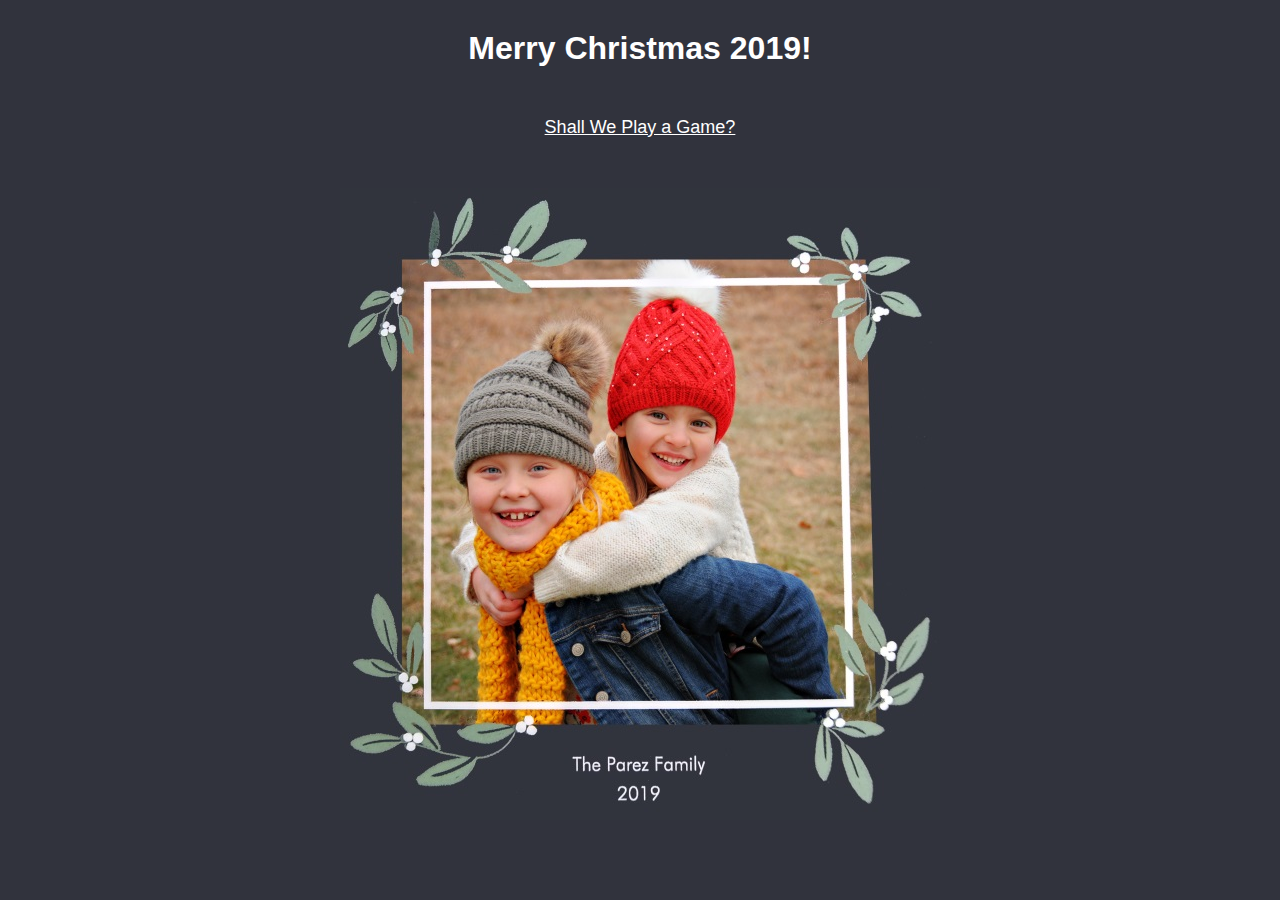
<file: docs/index.html>
<!DOCTYPE html>
<html>

<head>
    <title>XMAS CYOA</title>
    <link rel="stylesheet" href="styles.css">
    <meta name="viewport" content="width=device-width, initial-scale=1">
</head>

<body>

    <h1>Merry Christmas 2019!</h1>
    <div class="cyoa-link">
        <a href="cyoa/The%20Gingerbread%20Man%20Runs%20Again.html">Shall We Play a Game?</a>
    </div>
    <div class="image-container">
        <a href="images/card-front-large.jpg"><img src="images/card-front-600px-wide.jpg" alt="card"></a>
    </div>

</body>

</html>
</file>
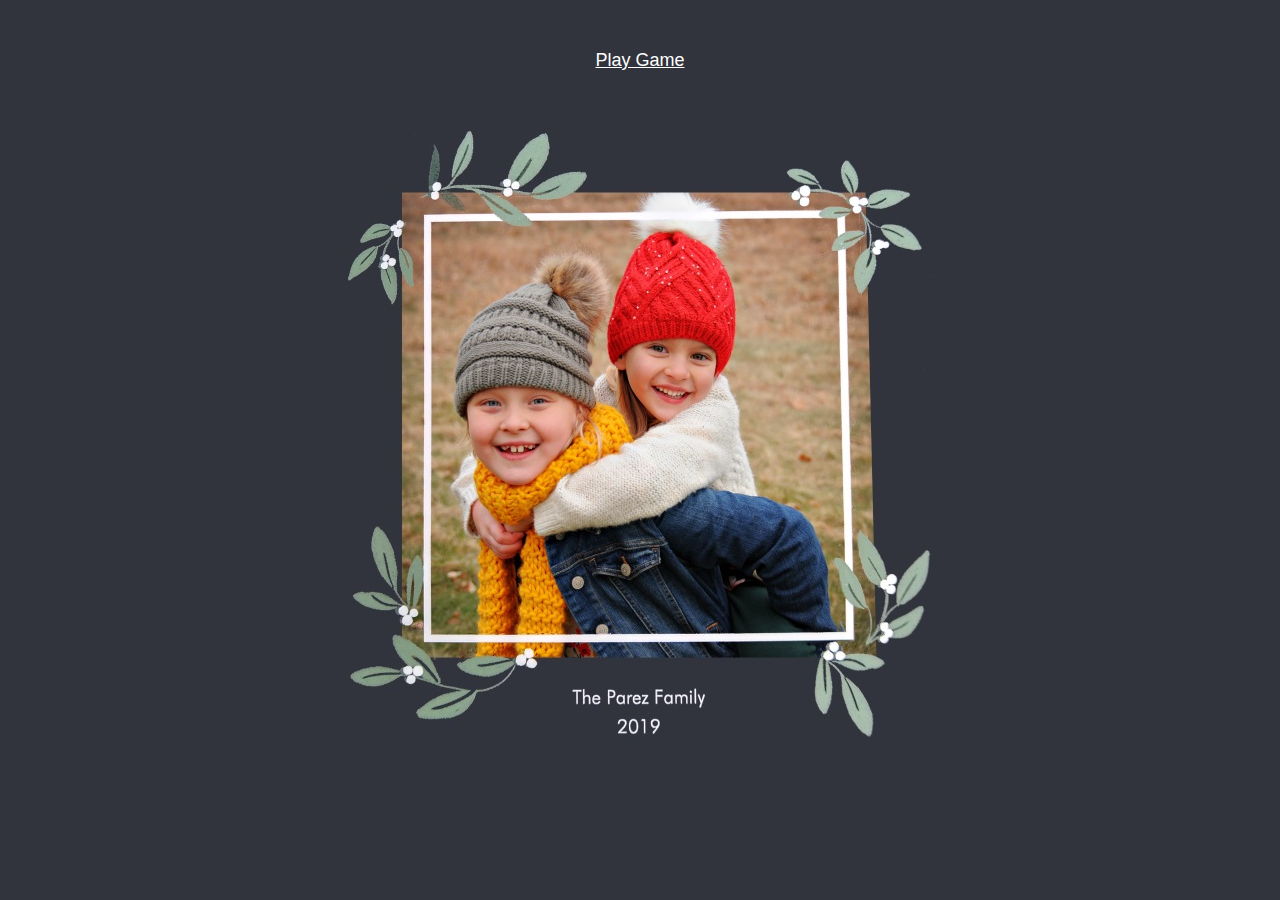
<file: docs/wip/index.html>
<!DOCTYPE html>
<html>

<head>
    <title>XMAS CYOA</title>
    <link rel="stylesheet" href="styles.css">
    <meta name="viewport" content="width=device-width, initial-scale=1">
</head>

<body>

    <div class="cyoa-link">
        <a href="cyoa/The%20Gingerbread%20Man%20Runs%20Again.html">Play Game</a>
    </div>
    <div class="image-container">
        <a href="images/card-front-large.jpg"><img src="images/card-front-600px-wide.jpg" alt="card"></a>
    </div>

</body>

</html>
</file>
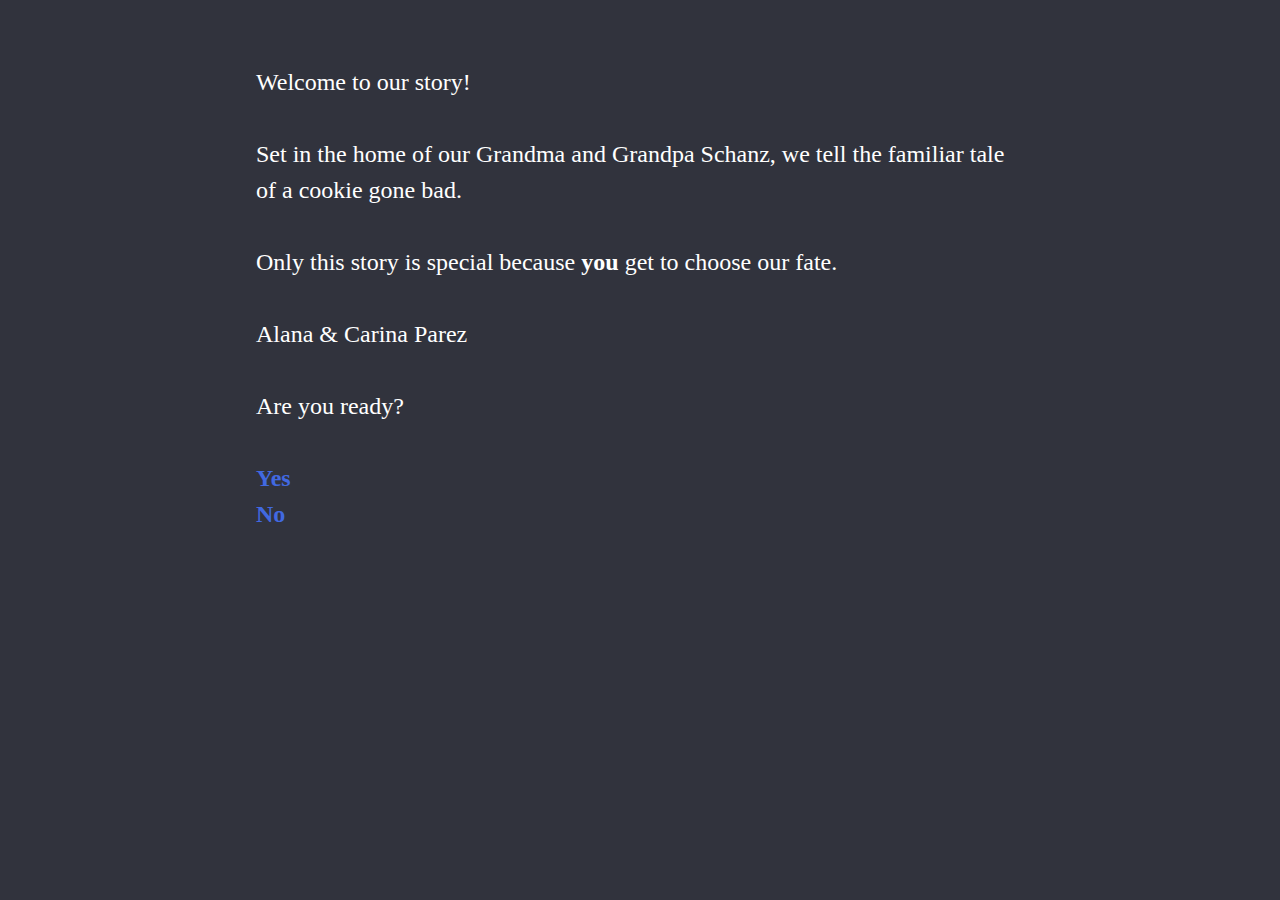
<file: docs/cyoa/The Gingerbread Man Runs Again.html>
<!DOCTYPE html>
<html>
<head>
<meta charset="utf-8">
<meta name="viewport" content="width=device-width, initial-scale=1">
<title>The Gingerbread Man Runs Again</title>
<style title="Twine CSS">@-webkit-keyframes appear{0%{opacity:0}to{opacity:1}}@keyframes appear{0%{opacity:0}to{opacity:1}}@-webkit-keyframes fade-in-out{0%,to{opacity:0}50%{opacity:1}}@keyframes fade-in-out{0%,to{opacity:0}50%{opacity:1}}@-webkit-keyframes rumble{50%{-webkit-transform:translateY(-0.2em);transform:translateY(-0.2em)}}@keyframes rumble{50%{-webkit-transform:translateY(-0.2em);transform:translateY(-0.2em)}}@-webkit-keyframes shudder{50%{-webkit-transform:translateX(0.2em);transform:translateX(0.2em)}}@keyframes shudder{50%{-webkit-transform:translateX(0.2em);transform:translateX(0.2em)}}@-webkit-keyframes box-flash{0%{background-color:white;color:white}}@keyframes box-flash{0%{background-color:white;color:white}}@-webkit-keyframes pulse{0%{-webkit-transform:scale(0, 0);transform:scale(0, 0)}20%{-webkit-transform:scale(1.2, 1.2);transform:scale(1.2, 1.2)}40%{-webkit-transform:scale(0.9, 0.9);transform:scale(0.9, 0.9)}60%{-webkit-transform:scale(1.05, 1.05);transform:scale(1.05, 1.05)}80%{-webkit-transform:scale(0.925, 0.925);transform:scale(0.925, 0.925)}to{-webkit-transform:scale(1, 1);transform:scale(1, 1)}}@keyframes pulse{0%{-webkit-transform:scale(0, 0);transform:scale(0, 0)}20%{-webkit-transform:scale(1.2, 1.2);transform:scale(1.2, 1.2)}40%{-webkit-transform:scale(0.9, 0.9);transform:scale(0.9, 0.9)}60%{-webkit-transform:scale(1.05, 1.05);transform:scale(1.05, 1.05)}80%{-webkit-transform:scale(0.925, 0.925);transform:scale(0.925, 0.925)}to{-webkit-transform:scale(1, 1);transform:scale(1, 1)}}@-webkit-keyframes shudder-in{0%, to{-webkit-transform:translateX(0em);transform:translateX(0em)}5%, 25%, 45%{-webkit-transform:translateX(-1em);transform:translateX(-1em)}15%, 35%, 55%{-webkit-transform:translateX(1em);transform:translateX(1em)}65%{-webkit-transform:translateX(-0.6em);transform:translateX(-0.6em)}75%{-webkit-transform:translateX(0.6em);transform:translateX(0.6em)}85%{-webkit-transform:translateX(-0.2em);transform:translateX(-0.2em)}95%{-webkit-transform:translateX(0.2em);transform:translateX(0.2em)}}@keyframes shudder-in{0%, to{-webkit-transform:translateX(0em);transform:translateX(0em)}5%, 25%, 45%{-webkit-transform:translateX(-1em);transform:translateX(-1em)}15%, 35%, 55%{-webkit-transform:translateX(1em);transform:translateX(1em)}65%{-webkit-transform:translateX(-0.6em);transform:translateX(-0.6em)}75%{-webkit-transform:translateX(0.6em);transform:translateX(0.6em)}85%{-webkit-transform:translateX(-0.2em);transform:translateX(-0.2em)}95%{-webkit-transform:translateX(0.2em);transform:translateX(0.2em)}}@-webkit-keyframes rumble-in{0%, to{-webkit-transform:translateY(0em);transform:translateY(0em)}5%, 25%, 45%{-webkit-transform:translateY(-1em);transform:translateY(-1em)}15%, 35%, 55%{-webkit-transform:translateY(1em);transform:translateY(1em)}65%{-webkit-transform:translateY(-0.6em);transform:translateY(-0.6em)}75%{-webkit-transform:translateY(0.6em);transform:translateY(0.6em)}85%{-webkit-transform:translateY(-0.2em);transform:translateY(-0.2em)}95%{-webkit-transform:translateY(0.2em);transform:translateY(0.2em)}}@keyframes rumble-in{0%, to{-webkit-transform:translateY(0em);transform:translateY(0em)}5%, 25%, 45%{-webkit-transform:translateY(-1em);transform:translateY(-1em)}15%, 35%, 55%{-webkit-transform:translateY(1em);transform:translateY(1em)}65%{-webkit-transform:translateY(-0.6em);transform:translateY(-0.6em)}75%{-webkit-transform:translateY(0.6em);transform:translateY(0.6em)}85%{-webkit-transform:translateY(-0.2em);transform:translateY(-0.2em)}95%{-webkit-transform:translateY(0.2em);transform:translateY(0.2em)}}@-webkit-keyframes slide-right{0%{-webkit-transform:translateX(-100vw);transform:translateX(-100vw)}}@keyframes slide-right{0%{-webkit-transform:translateX(-100vw);transform:translateX(-100vw)}}@-webkit-keyframes slide-left{0%{-webkit-transform:translateX(100vw);transform:translateX(100vw)}}@keyframes slide-left{0%{-webkit-transform:translateX(100vw);transform:translateX(100vw)}}@-webkit-keyframes slide-up{0%{-webkit-transform:translateY(100vh);transform:translateY(100vh)}}@keyframes slide-up{0%{-webkit-transform:translateY(100vh);transform:translateY(100vh)}}@-webkit-keyframes slide-down{0%{-webkit-transform:translateY(-100vh);transform:translateY(-100vh)}}@keyframes slide-down{0%{-webkit-transform:translateY(-100vh);transform:translateY(-100vh)}}@-webkit-keyframes flicker{0%,29%,31%,63%,65%,77%,79%,86%,88%,91%,93%{opacity:0}30%{opacity:0.2}64%{opacity:0.4}78%{opacity:0.6}87%{opacity:0.8}92%, to{opacity:1}}@keyframes flicker{0%,29%,31%,63%,65%,77%,79%,86%,88%,91%,93%{opacity:0}30%{opacity:0.2}64%{opacity:0.4}78%{opacity:0.6}87%{opacity:0.8}92%, to{opacity:1}}.debug-mode tw-expression[type=hookref]{background-color:rgba(115,123,140,0.15)}.debug-mode tw-expression[type=hookref]::after{font-size:0.8rem;padding-left:0.2rem;padding-right:0.2rem;vertical-align:top;content:"?" attr(name)}.debug-mode tw-expression[type=variable]{background-color:rgba(140,128,115,0.15)}.debug-mode tw-expression[type=variable]::after{font-size:0.8rem;padding-left:0.2rem;padding-right:0.2rem;vertical-align:top;content:"$" attr(name)}.debug-mode tw-expression[type=tempVariable]{background-color:rgba(140,128,115,0.15)}.debug-mode tw-expression[type=tempVariable]::after{font-size:0.8rem;padding-left:0.2rem;padding-right:0.2rem;vertical-align:top;content:"_" attr(name)}.debug-mode tw-expression[type=macro]:nth-of-type(4n+0){background-color:rgba(136,153,102,0.15)}.debug-mode tw-expression[type=macro]:nth-of-type(2n+1){background-color:rgba(102,153,102,0.15)}.debug-mode tw-expression[type=macro]:nth-of-type(4n+2){background-color:rgba(102,153,136,0.15)}.debug-mode tw-expression[type=macro][name="for"],.debug-mode tw-expression[type=macro][name="loop"],.debug-mode tw-expression[type=macro][name="print"],.debug-mode tw-expression[type=macro][name="enchant"],.debug-mode tw-expression[type=macro][name="display"]{background-color:rgba(0,170,255,0.1) !important}.debug-mode tw-expression[type=macro][name="if"],.debug-mode tw-expression[type=macro][name="if"]+tw-hook:not([name]),.debug-mode tw-expression[type=macro][name="unless"],.debug-mode tw-expression[type=macro][name="unless"]+tw-hook:not([name]),.debug-mode tw-expression[type=macro][name="elseif"],.debug-mode tw-expression[type=macro][name="elseif"]+tw-hook:not([name]),.debug-mode tw-expression[type=macro][name="else"],.debug-mode tw-expression[type=macro][name="else"]+tw-hook:not([name]){background-color:rgba(0,255,0,0.1) !important}.debug-mode tw-expression[type=macro][name="hidden"],.debug-mode tw-expression[type=macro].false{background-color:rgba(255,0,0,0.2) !important}.debug-mode tw-expression[type=macro][name="hidden"]+tw-hook:not([name]),.debug-mode tw-expression[type=macro].false+tw-hook:not([name]){display:none}.debug-mode tw-expression[type=macro][name="either"],.debug-mode tw-expression[type=macro][name="a"],.debug-mode tw-expression[type=macro][name="dm"],.debug-mode tw-expression[type=macro][name="ds"],.debug-mode tw-expression[type=macro][name="array"],.debug-mode tw-expression[type=macro][name^="sub"],.debug-mode tw-expression[type=macro][name="altered"],.debug-mode tw-expression[type=macro][name="count"],.debug-mode tw-expression[type=macro][name^="data"],.debug-mode tw-expression[type=macro][name="find"],.debug-mode tw-expression[type=macro][name$="ed"],.debug-mode tw-expression[type=macro][name$="-pass"],.debug-mode tw-expression[type=macro][name="range"],.debug-mode tw-expression[type=macro][name^="num"],.debug-mode tw-expression[type=macro][name^="str"],.debug-mode tw-expression[type=macro][name="text"],.debug-mode tw-expression[type=macro][name^="lower"],.debug-mode tw-expression[type=macro][name^="upper"],.debug-mode tw-expression[type=macro][name="words"],.debug-mode tw-expression[type=macro][name="ceil"],.debug-mode tw-expression[type=macro][name="floor"],.debug-mode tw-expression[type=macro][name="random"],.debug-mode tw-expression[type=macro][name="abs"],.debug-mode tw-expression[type=macro][name="cos"],.debug-mode tw-expression[type=macro][name="exp"],.debug-mode tw-expression[type=macro][name^="log"],.debug-mode tw-expression[type=macro][name="max"],.debug-mode tw-expression[type=macro][name="min"],.debug-mode tw-expression[type=macro][name="pow"],.debug-mode tw-expression[type=macro][name="sign"],.debug-mode tw-expression[type=macro][name="sin"],.debug-mode tw-expression[type=macro][name="sqrt"],.debug-mode tw-expression[type=macro][name="tan"],.debug-mode tw-expression[type=macro][name="round"],.debug-mode tw-expression[type=macro][name^="hsl"],.debug-mode tw-expression[type=macro][name^="rgb"]{background-color:rgba(255,255,0,0.2) !important}.debug-mode tw-expression[type=macro][name$="-game"],.debug-mode tw-expression[type=macro][name="move"],.debug-mode tw-expression[type=macro][name="put"],.debug-mode tw-expression[type=macro][name="set"]{background-color:rgba(255,128,0,0.2) !important}.debug-mode tw-expression[type=macro][name^="link"],.debug-mode tw-expression[type=macro][name$="-link"],.debug-mode tw-expression[type=macro][name="dropdown"],.debug-mode tw-expression[type=macro][name^="click"],.debug-mode tw-expression[type=macro][name="goto"],.debug-mode tw-expression[type=macro][name="undo"],.debug-mode tw-expression[type=macro][name^="mouseo"]{background-color:rgba(32,191,223,0.2) !important}.debug-mode tw-expression[type=macro][name^="replace"],.debug-mode tw-expression[type=macro][name^="prepend"],.debug-mode tw-expression[type=macro][name^="append"],.debug-mode tw-expression[type=macro][name="show"],.debug-mode tw-expression[type=macro][name^="remove"]{background-color:rgba(223,96,32,0.2) !important}.debug-mode tw-expression[type=macro][name="event"],.debug-mode tw-expression[type=macro][name="live"]{background-color:rgba(32,32,223,0.2) !important}.debug-mode tw-expression[type=macro][name="align"],.debug-mode tw-expression[type=macro][name^="colo"],.debug-mode tw-expression[type=macro][name="background"],.debug-mode tw-expression[type=macro][name="css"],.debug-mode tw-expression[type=macro][name="font"],.debug-mode tw-expression[type=macro][name="hook"],.debug-mode tw-expression[type=macro][name$="-style"],.debug-mode tw-expression[type=macro][name^="text-"],.debug-mode tw-expression[type=macro][name^="transition"],.debug-mode tw-expression[type=macro][name^="t8n"],.debug-mode tw-expression[type=macro][name="live"]{background-color:rgba(255,191,0,0.2) !important}.debug-mode tw-expression[type=macro]::before{content:"(" attr(name) ":)";padding:0 0.5rem;font-size:1rem;vertical-align:middle;line-height:normal;background-color:inherit;border:1px solid rgba(255,255,255,0.5)}.debug-mode tw-hook{background-color:rgba(0,85,255,0.1) !important}.debug-mode tw-hook::before{font-size:0.8rem;padding-left:0.2rem;padding-right:0.2rem;vertical-align:top;content:"["}.debug-mode tw-hook::after{font-size:0.8rem;padding-left:0.2rem;padding-right:0.2rem;vertical-align:top;content:"]"}.debug-mode tw-hook[name]::after{font-size:0.8rem;padding-left:0.2rem;padding-right:0.2rem;vertical-align:top;content:"]<" attr(name) "|"}.debug-mode tw-pseudo-hook{background-color:rgba(255,170,0,0.1) !important}.debug-mode tw-collapsed::before{font-size:0.8rem;padding-left:0.2rem;padding-right:0.2rem;vertical-align:top;content:"{"}.debug-mode tw-collapsed::after{font-size:0.8rem;padding-left:0.2rem;padding-right:0.2rem;vertical-align:top;content:"}"}.debug-mode tw-verbatim::before,.debug-mode tw-verbatim::after{font-size:0.8rem;padding-left:0.2rem;padding-right:0.2rem;vertical-align:top;content:"`"}.debug-mode tw-align[style*="text-align: center"]{background:linear-gradient(to right, rgba(255,204,189,0) 0%, rgba(255,204,189,0.25) 50%, rgba(255,204,189,0) 100%)}.debug-mode tw-align[style*="text-align: left"]{background:linear-gradient(to right, rgba(255,204,189,0.25) 0%, rgba(255,204,189,0) 100%)}.debug-mode tw-align[style*="text-align: right"]{background:linear-gradient(to right, rgba(255,204,189,0) 0%, rgba(255,204,189,0.25) 100%)}.debug-mode tw-column{background-color:rgba(189,228,255,0.2)}.debug-mode tw-enchantment{animation:enchantment 0.5s infinite;-webkit-animation:enchantment 0.5s infinite;border:1px solid}.debug-mode tw-link::after,.debug-mode tw-broken-link::after{font-size:0.8rem;padding-left:0.2rem;padding-right:0.2rem;vertical-align:top;content:attr(passage-name)}.debug-mode tw-include{background-color:rgba(204,128,51,0.1)}.debug-mode tw-include::before{font-size:0.8rem;padding-left:0.2rem;padding-right:0.2rem;vertical-align:top;content:attr(type) ' "' attr(title) '"'}@keyframes enchantment{0%,to{border-color:#ffb366}50%{border-color:#6fc}}@-webkit-keyframes enchantment{0%,to{border-color:#ffb366}50%{border-color:#6fc}}tw-debugger{position:fixed;box-sizing:border-box;bottom:0;right:0;z-index:999999;min-width:10em;min-height:1em;padding:0em 1em 1em 1em;font-size:1.25em;font-family:sans-serif;color:#000;border-left:solid #000 2px;border-top:solid #000 2px;border-top-left-radius:.5em;background:#fff;opacity:1}tw-debugger select{margin-right:1em;width:12em}tw-debugger button{border-radius:3px;border:solid #999 1px;margin:auto 4px;background-color:#fff;font-size:inherit;color:#000}tw-debugger button.enabled{background-color:#eee;box-shadow:inset #ddd 3px 5px 0.5em}tw-debugger .panel{display:-webkit-box;display:-webkit-flex;display:-moz-flex;display:-ms-flexbox;display:flex;-webkit-box-direction:normal;-webkit-box-orient:vertical;-webkit-flex-direction:column;-moz-flex-direction:column;-ms-flex-direction:column;flex-direction:column;position:absolute;bottom:100%;left:-2px;right:0;padding:1em;max-height:40vh;overflow-y:scroll;overflow-x:hidden;z-index:999998;background:#fff;border:inherit;border-bottom:solid #999 2px;border-top-left-radius:.5em;border-bottom-left-radius:.5em;font-size:0.8em}tw-debugger .panel:empty,tw-debugger .panel[hidden]{display:none}tw-debugger .panel table{border-spacing:0px}tw-debugger .variable-row{display:-webkit-box;display:-webkit-flex;display:-moz-flex;display:-ms-flexbox;display:flex;-webkit-box-direction:normal;-webkit-box-orient:horizontal;-webkit-flex-direction:row;-moz-flex-direction:row;-ms-flex-direction:row;flex-direction:row;flex-shrink:0}tw-debugger .variable-row:nth-child(2n){background:#EEE}tw-debugger .variable-name{display:inline-block;width:50%}tw-debugger .temporary-variable-scope{opacity:0.8;font-size:0.75em}tw-debugger .temporary-variable-scope::before{content:" in "}tw-debugger .global::before{content:"$"}tw-debugger .temporary::before{content:"_"}tw-debugger .variable-path{opacity:0.4}tw-debugger .variable-value{display:inline-block;width:50%}tw-debugger .error-row{background-color:rgba(230,101,204,0.3)}tw-debugger .error-row:nth-child(2n){background-color:rgba(237,145,219,0.3)}tw-debugger .error-row *{padding:0.25em 0.5em}tw-debugger .error-row .error-message{cursor:help}tw-debugger .panel-source{font-family:monospace;overflow-x:scroll;white-space:pre}tw-debugger .tabs{padding-bottom:0.5em}tw-debugger .tab{border-radius:0px 0px 0.5em 0.5em;border-top:none}tw-dialog{z-index:999997;position:fixed;left:auto;right:auto;bottom:auto;top:auto;border:#fff solid 2px;padding:2em;color:#fff;background-color:#000;display:block;max-width:50vw;max-height:75vh;overflow:hidden}tw-dialog input[type=text]{font-size:inherit;width:100%}tw-backdrop{z-index:999996;position:fixed;top:0;left:0;right:0;bottom:0;background-color:rgba(0,0,0,0.8);display:flex;align-items:center;justify-content:center}tw-link,.link,tw-icon,.enchantment-clickblock{cursor:pointer}tw-link,.enchantment-link{color:#4169E1;font-weight:bold;text-decoration:none;transition:color 0.2s ease-in-out}tw-passage tw-enchantment[style^="color"] tw-link:not(:hover),tw-passage tw-enchantment[style*=" color"] tw-link:not(:hover),tw-passage tw-enchantment[style^="color"] .enchantment-link:not(:hover),tw-passage tw-enchantment[style*=" color"] .enchantment-link:not(:hover){color:inherit}tw-link:hover,.enchantment-link:hover{color:#00bfff}tw-link:active,.enchantment-link:active{color:#DD4B39}.visited{color:#6941e1}tw-passage tw-enchantment[style^="color"] .visited:not(:hover),tw-passage tw-enchantment[style*=" color"] .visited:not(:hover){color:inherit}.visited:hover{color:#E3E}tw-broken-link{color:#993333;border-bottom:2px solid #993333;cursor:not-allowed}tw-passage tw-enchantment[style^="color"] tw-broken-link:not(:hover),tw-passage tw-enchantment[style*=" color"] tw-broken-link:not(:hover){color:inherit}.enchantment-mouseover{border-bottom:1px dashed #666}.enchantment-mouseout{border:rgba(64,149,191,0.25) 1px solid}.enchantment-mouseout:hover{background-color:rgba(64,149,191,0.25);border:transparent 1px solid;border-radius:0.2em}.enchantment-clickblock{box-shadow:inset 0 0 0 0.5vmax;display:block;color:rgba(65,105,225,0.5);transition:color 0.2s ease-in-out}.enchantment-clickblock:hover{color:rgba(0,191,255,0.5)}.enchantment-clickblock:active{color:rgba(222,78,59,0.5)}html{margin:0;height:100%;overflow-x:hidden}*,:before,:after{position:relative;box-sizing:inherit}body{margin:0;height:100%}tw-storydata{display:none}tw-story{display:-webkit-box;display:-webkit-flex;display:-moz-flex;display:-ms-flexbox;display:flex;-webkit-box-direction:normal;-webkit-box-orient:vertical;-webkit-flex-direction:column;-moz-flex-direction:column;-ms-flex-direction:column;flex-direction:column;font:100% Georgia, serif;box-sizing:border-box;width:100%;min-height:100%;font-size:1.5em;line-height:1.5em;padding:5% 20%;margin:0;overflow:hidden;background-color:#000;color:#fff}tw-story br[data-cons]{display:block;height:0;margin:0.8ex 0}tw-story select{background-color:transparent;font:inherit;border-style:solid;padding:2px}tw-story select:not([disabled]){color:inherit}tw-passage{display:block}tw-sidebar{left:-3em;width:3em;position:absolute;text-align:center;display:block}tw-icon{display:block;margin:0.5em 0;opacity:0.2;font-size:2.75em}tw-icon:hover{opacity:0.4}tw-hook:empty,tw-expression:empty{display:none}tw-error{display:inline-block;border-radius:0.2em;padding:0.2em;font-size:1rem;cursor:help}tw-error.error{background-color:rgba(223,58,190,0.4);color:#fff}tw-error.warning{background-color:rgba(223,140,58,0.4);color:#fff;display:none}.debug-mode tw-error.warning{display:inline}tw-error-explanation{display:block;font-size:0.8rem;line-height:1rem}tw-error-explanation-button{cursor:pointer;line-height:0em;border-radius:1px;border:1px solid black;font-size:0.8rem;margin:0 0.4rem;opacity:0.5}tw-error-explanation-button .folddown-arrowhead{display:inline-block}tw-notifier{border-radius:0.2em;padding:0.2em;font-size:1rem;background-color:rgba(223,182,58,0.4);display:none}.debug-mode tw-notifier{display:inline}tw-notifier::before{content:attr(message)}tw-colour{border:1px solid black;display:inline-block;width:1em;height:1em}h1{font-size:3em}h2{font-size:2.25em}h3{font-size:1.75em}h1,h2,h3,h4,h5,h6{line-height:1em;margin:0.3em 0 0.6em 0}pre{font-size:1rem;line-height:initial}small{font-size:70%}big{font-size:120%}mark{color:rgba(0,0,0,0.6);background-color:#ff9}ins{color:rgba(0,0,0,0.6);background-color:rgba(255,242,204,0.5);border-radius:0.5em;box-shadow:0em 0em 0.2em #ffe699;text-decoration:none}center{text-align:center;margin:0 auto;width:60%}blink{text-decoration:none;animation:fade-in-out 1s steps(1, end) infinite alternate;-webkit-animation:fade-in-out 1s steps(1, end) infinite alternate}tw-align{display:block}tw-columns{display:-webkit-box;display:-webkit-flex;display:-moz-flex;display:-ms-flexbox;display:flex;-webkit-box-direction:normal;-webkit-box-orient:horizontal;-webkit-flex-direction:row;-moz-flex-direction:row;-ms-flex-direction:row;flex-direction:row;-webkit-box-pack:justify;-ms-flex-pack:justify;-webkit-justify-content:space-between;-moz-justify-content:space-between;justify-content:space-between}tw-outline{color:white;text-shadow:-1px -1px 0 #000, 1px -1px 0 #000, -1px 1px 0 #000, 1px 1px 0 #000}tw-shadow{text-shadow:0.08em 0.08em 0.08em #000}tw-emboss{text-shadow:0.08em 0.08em 0em #000;color:white}tw-condense{letter-spacing:-0.08em}tw-expand{letter-spacing:0.1em}tw-blur{color:transparent;text-shadow:0em 0em 0.08em #000}tw-blurrier{color:transparent;text-shadow:0em 0em 0.2em #000}tw-blurrier::selection{background-color:transparent;color:transparent}tw-blurrier::-moz-selection{background-color:transparent;color:transparent}tw-smear{color:transparent;text-shadow:0em 0em 0.02em rgba(0,0,0,0.75),-0.2em 0em 0.5em rgba(0,0,0,0.5),0.2em 0em 0.5em rgba(0,0,0,0.5)}tw-mirror{display:inline-block;transform:scaleX(-1);-webkit-transform:scaleX(-1)}tw-upside-down{display:inline-block;transform:scaleY(-1);-webkit-transform:scaleY(-1)}tw-fade-in-out{text-decoration:none;animation:fade-in-out 2s ease-in-out infinite alternate;-webkit-animation:fade-in-out 2s ease-in-out infinite alternate}tw-rumble{-webkit-animation:rumble linear 0.1s 0s infinite;animation:rumble linear 0.1s 0s infinite;display:inline-block}tw-shudder{-webkit-animation:shudder linear 0.1s 0s infinite;animation:shudder linear 0.1s 0s infinite;display:inline-block}tw-shudder-in{animation:shudder-in 1s ease-out;-webkit-animation:shudder-in 1s ease-out}.transition-in{-webkit-animation:appear 0ms step-start;animation:appear 0ms step-start}.transition-out{-webkit-animation:appear 0ms step-end;animation:appear 0ms step-end}[data-t8n^=dissolve].transition-in{-webkit-animation:appear .8s;animation:appear .8s}[data-t8n^=dissolve].transition-out{-webkit-animation:appear .8s reverse;animation:appear .8s reverse}[data-t8n^=shudder].transition-in{display:inline-block;-webkit-animation:shudder-in .8s;animation:shudder-in .8s}[data-t8n^=shudder].transition-out{display:inline-block;-webkit-animation:shudder-in .8s reverse;animation:shudder-in .8s reverse}[data-t8n^=rumble].transition-in{display:inline-block;-webkit-animation:rumble-in .8s;animation:rumble-in .8s}[data-t8n^=rumble].transition-out{display:inline-block;-webkit-animation:rumble-in .8s reverse;animation:rumble-in .8s reverse}[data-t8n^=boxflash].transition-in{-webkit-animation:box-flash .8s;animation:box-flash .8s}[data-t8n^=pulse].transition-in{-webkit-animation:pulse .8s;animation:pulse .8s;display:inline-block}[data-t8n^=pulse].transition-out{-webkit-animation:pulse .8s reverse;animation:pulse .8s reverse;display:inline-block}[data-t8n^=slideleft].transition-in{-webkit-animation:slide-left .8s;animation:slide-left .8s;display:inline-block}[data-t8n^=slideleft].transition-out{-webkit-animation:slide-right .8s reverse;animation:slide-right .8s reverse;display:inline-block}[data-t8n^=slideright].transition-in{-webkit-animation:slide-right .8s;animation:slide-right .8s;display:inline-block}[data-t8n^=slideright].transition-out{-webkit-animation:slide-left .8s reverse;animation:slide-left .8s reverse;display:inline-block}[data-t8n^=slideup].transition-in{-webkit-animation:slide-up .8s;animation:slide-up .8s;display:inline-block}[data-t8n^=slideup].transition-out{-webkit-animation:slide-down .8s reverse;animation:slide-down .8s reverse;display:inline-block}[data-t8n^=slidedown].transition-in{-webkit-animation:slide-down .8s;animation:slide-down .8s;display:inline-block}[data-t8n^=slidedown].transition-out{-webkit-animation:slide-up .8s reverse;animation:slide-up .8s reverse;display:inline-block}[data-t8n^=flicker].transition-in{-webkit-animation:flicker .8s;animation:flicker .8s}[data-t8n^=flicker].transition-out{-webkit-animation:flicker .8s reverse;animation:flicker .8s reverse}[data-t8n$=fast]{animation-duration:.4s;-webkit-animation-duration:.4s}[data-t8n$=slow]{animation-duration:1.6s;-webkit-animation-duration:1.6s}
</style>
</head>

<body>

<tw-story></tw-story>

<tw-storydata name="The Gingerbread Man Runs Again" startnode="20" creator="Twine" creator-version="2.3.5" ifid="2ADC7E50-18D0-41E7-904D-1992DEDC4614" zoom="1" format="Harlowe" format-version="3.1.0" options="" hidden><style role="stylesheet" id="twine-user-stylesheet" type="text/twine-css">body, tw-story
{
  xbackground-color: #3F044D;
  background-color: black;
  color: #BAFF59;
  font-family: "Comic Sans MS";
}

tw-passage
{
  
}

img.passage-start {
  width: auto;
  height: 256px;
}

tw-story[tags~="greeting"] {
  background-color: #31333D;
  color: white;
}

tw-story[tags~="bad"] {
  background-color: red;
  color: white;
}

tw-story[tags~="good"] {
  background-color: darkgreen;
  color: white;
}</style><script role="script" id="twine-user-script" type="text/twine-javascript"></script><tw-tag name="bad" color="red"></tw-tag>,<tw-tag name="TODO" color="yellow"></tw-tag>,<tw-tag name="Happy" color="green"></tw-tag>,<tw-tag name="good" color="green"></tw-tag><tw-passagedata pid="1" name="Introduction" tags="Shared" position="500,100" size="100,100">&lt;img src=&quot;https://xmas-2019.parez.info/images/charles_flake_01.jpg&quot; class=&quot;passage-start&quot;&gt;&lt;/img&gt;

The day is finally here. The family comes to the Schanz house to make Christmas cookies.

It&#39;s time to make gingerbread cookies.

One little gingerbread boy, freshly decorated with a sprinkle smile and blue eyes unexpectedly jumped off the tray and sprung off a chair. He flew on to the floor and screamed, &quot;Bet you can&#39;t catch me!&quot;

You have to think quickly. The gingerbread boy is getting away!

[[Chase alone]]
[[Sister team]]
[[Choose a Helper&lt;-Ask someone else for help]] 

(set: $gumdrop to 0)</tw-passagedata><tw-passagedata pid="2" name="Chase alone" tags="bad" position="125,375" size="100,100">the gingerbread boy runs down the hallway.
Without a partner to trap him,he jumps out the window to find your grandma&#39;s dog,Yoshi and eats that little beast.</tw-passagedata><tw-passagedata pid="3" name="Sister team" tags="" position="500,300" size="100,100">You decide that you and your sister are better off together. You know you and her can catch that gingerbread boy!

But your sister is making this difficult. &quot;Fine. I&#39;ll help you. But I&#39;m grabbing something that we can eat along the way.&quot;

[[&quot;Ugh, grab a few Hershey&#39;s kisses&quot;|SnackKisses]]
[[&quot;Fine, grab some gumdrops&quot;|SnackGumdrop]]
[[&quot;Oh come on sis! We&#39;re going to have cookies and lemon merengue pie later anyways!&quot;|SnackNothing]]

(set: $helper to &quot;Carina&quot;)</tw-passagedata><tw-passagedata pid="4" name="Choose a Helper" tags="" position="850,350" size="100,100">Who do you call for help?

[[Mom|HelpMom]]
[[Dad|HelpDad]]
[[Aunt Carla|HelpCarla]]
[[Aunt Angie|HelpAngie]]
[[Uncle Jason|HelpJason]]</tw-passagedata><tw-passagedata pid="5" name="HelpMom" tags="" position="650,650" size="100,100">(set: $helper to &quot;Mom&quot;) 
&lt;img src=&quot;https://xmas-2019.parez.info/images/charles_flake_02b.jpg&quot; class=&quot;passage-start&quot;&gt;&lt;/img&gt;
You have chosen $helper as your helper!

&quot;Let&#39;s go get &#39;em, honey!&quot;

[[Start the Chase]]
[[Choose a Helper&lt;-Change your mind...]]</tw-passagedata><tw-passagedata pid="6" name="HelpDad" tags="" position="775,650" size="100,100">(set: $helper to &quot;Dad&quot;) 
You have chosen $helper as your helper!

&quot;I&#39;m tired!&quot;

[[But Daaad!]]
[[Choose a Helper&lt;-Go find someone nice to help you...]]</tw-passagedata><tw-passagedata pid="7" name="HelpCarla" tags="" position="900,675" size="100,100">(set: $helper to &quot;Carla&quot;) 
&lt;img src=&quot;https://xmas-2019.parez.info/images/charles_flake_03.jpg&quot; class=&quot;passage-start&quot;&gt;&lt;/img&gt;
You have chosen $helper as your helper!

&quot;Let&#39;s go get &#39;em, honey!&quot;

[[Start the Chase]]
[[Choose a Helper&lt;-Change your mind...]]</tw-passagedata><tw-passagedata pid="8" name="HelpAngie" tags="" position="1025,725" size="100,100">(set: $helper to &quot;Angie&quot;) 
&lt;img src=&quot;https://xmas-2019.parez.info/images/charles_flake_04b.jpg&quot; class=&quot;passage-start&quot;&gt;&lt;/img&gt;
You have chosen $helper as your helper!

&quot;Let&#39;s go get &#39;em, honey!&quot;

[[Start the Chase]]
[[Choose a Helper&lt;-Change your mind...]]</tw-passagedata><tw-passagedata pid="9" name="HelpJason" tags="" position="1150,725" size="100,100">(set: $helper to &quot;Jason&quot;) 
&lt;img src=&quot;https://xmas-2019.parez.info/images/charles_flake_05.jpg&quot; class=&quot;passage-start&quot;&gt;&lt;/img&gt;
You have chosen $helper as your helper!

&quot;We could lure &#39;m with candy...&quot;

[[Lure with candy]]
[[Choose a Helper&lt;-Change your mind...]]</tw-passagedata><tw-passagedata pid="10" name="Start the Chase" tags="" position="525,950" size="100,100">The naughty gingerbread boy skipped into the dining room. 

He spun around and glared at you and $helper.

&quot;Watch this!&quot; he screamed and knocked over Grandma Schanz&#39;s nice China bowls and flower pot. The mess went everywhere.

&quot;Oh no, Grandma is going to be so mad!&quot; you scream.

[[CallArgo&lt;-&quot;I&#39;ll bet the dog can get him. ARGO, COME HERE BOY!&quot;]]
[[CleanDiningRoomMess&lt;-&quot;We better clean up this mess. You grab a broom and a mop and I&#39;ll grab a trash bag.&quot;]]</tw-passagedata><tw-passagedata pid="11" name="Lure with candy" tags="" position="1100,925" size="100,100">You and Uncle Jason find some candy.

Your options are...


[[Gumdrops]]
[[Hersheys kisses]]
[[jelly beans]]</tw-passagedata><tw-passagedata pid="12" name="SnackKisses" tags="" position="300,500" size="100,100">&quot;Yummy, do you want to eat *all* 😈 of this chocolate? I LOVE CHOCOLATE!&quot;

😍😛💝

[[Start the Chase]] </tw-passagedata><tw-passagedata pid="13" name="SnackGumdrop" tags="" position="425,500" size="100,100">&quot;Ok here, do you want one?&quot;

&quot;No thanks, maybe later. Why don&#39;t we put those in our purse and save them for the chase! But... I&#39;ll take a purple one right now.&quot;

(set: $gumdrop to 1)

[[Start the Chase]] </tw-passagedata><tw-passagedata pid="14" name="SnackNothing" tags="" position="625,500" size="100,100">&quot;You&#39;re the worst,&quot; Carina complains, &quot;but I&#39;ll still help you because I love you.&quot;

[[Start the Chase]] </tw-passagedata><tw-passagedata pid="15" name="CallArgo" tags="bad" position="400,1100" size="100,100">Argo skitters into the room, unaware of the broken China. He scrapes his paw pad on the sharp shards. Blood flies everywhere. Argo, still excited, begins to eat the fallen flowers and dirt.

&quot;Argo, NO!&quot; you scream.

But it&#39;s too late. The bloody dog now begins to puke. At the sight of this, you and $helper start to puke as well. 

Hours later, you and the entire family sit in the emergency vet waiting room, covered in dried vomit and several thousand dollars in debt.

The gingerbread boy has ruined Christmas.😷😭👿💔</tw-passagedata><tw-passagedata pid="16" name="CleanDiningRoomMess" tags="" position="625,1075" size="100,100">&quot;We best clean this mess up,&quot; you mutter. &quot;Go get the broom and sweep up the china,&quot; you hiss angerily. &quot;I&#39;ll get trash bags and a mop for the flower pots.&quot;

&quot;We&#39;ll deal with Mr. Gingerbread later.&quot;




[[give up]]

[[continue chase]]
</tw-passagedata><tw-passagedata pid="17" name="Gumdrops" tags="good" position="950,1075" size="100,100">YES!!! it worked!!! you and uncle Jason have caught the little rascal and traped him in the oven! 



Plan:succeeded</tw-passagedata><tw-passagedata pid="18" name="Hersheys kisses" tags="bad" position="1100,1075" size="100,100">Oh No! the gingerbread boy has no interest in chocolete! 






Plan:failed.</tw-passagedata><tw-passagedata pid="19" name="jelly beans" tags="bad" position="1250,1075" size="100,100">&quot;Mmm Jelly beans!&quot; hollers your 6 yr.old sister,Carina she wasn&#39;t being careful and knocked all of the jelly beans out of uncle Jason&#39;s hand.






Plan: Failed.</tw-passagedata><tw-passagedata pid="20" name="Greeting" tags="greeting" position="0,0" size="100,100">Welcome to our story!

Set in the home of our Grandma and Grandpa Schanz, we tell the familiar tale of a cookie gone bad. 

Only this story is special because **you** get to choose our fate.

Alana &amp; Carina Parez

Are you ready?

[[Yes|Introduction]]
[[No|GreetingNo]]</tw-passagedata><tw-passagedata pid="21" name="GreetingNo" tags="greeting" position="0,150" size="100,100">Aw, come on! It&#39;ll be fun!

[[Fine|Introduction]]
[[I&#39;ll Pass|GreetingStillNo]]</tw-passagedata><tw-passagedata pid="22" name="GreetingStillNo" tags="greeting" position="0,300" size="100,100">Well, you must be fun at Christmas parties.

Too bad. You&#39;re doing it.

[[OK?|Introduction]] </tw-passagedata><tw-passagedata pid="23" name="But Daaad!" tags="bad" position="900,900" size="100,100">Dad slowly rises from his spot on the couch. There&#39;s a dead look in his eye you&#39;ve seen before. You&#39;re frozen in fear. Any sudden movement or noise may trigger the beast, so it&#39;s best to remain still.

Carina coughs.

(text-style: &quot;rumble&quot;)[&quot;GROUNDED!&quot;] he bellows, the sound echoing down throughout the house.

The gingerbread boy has learned a new word, one he is keen to parrot down the driveway and down the road to safety.

&quot;Grounded! Grounded! Grounded!&quot; he taunts, and it haunts your dreams for the rest of your life.</tw-passagedata><tw-passagedata pid="24" name="give up" tags="bad" position="425,1250" size="100,100">you and $helper fail miserably when you give up, and your dog Argo eats him.</tw-passagedata><tw-passagedata pid="25" name="continue chase" tags="" position="650,1225" size="100,100">Oh gees! the gingerbread boy ran into grandpa&#39;s work room and is hiding.


[[work as a team to trap him]]

[[scare him into another room]]</tw-passagedata><tw-passagedata pid="26" name="work as a team to trap him" tags="" position="500,1500" size="100,100">You and $helper run into the room serching for the gingerbread boy to trap him. He suddenly jumped out of nowhere and jumped out the window oh no!

[[give up]]
[[Jump after him]]</tw-passagedata><tw-passagedata pid="27" name="scare him into another room" tags="" position="700,1700" size="100,100">You and $helper start making a plan to scare the gingerbread boy into another room using...

[[... a trick|Trick]]
[[... a scary story|Scary Story]]
[[... the computer|Drop Computer]]</tw-passagedata><tw-passagedata pid="28" name="Scary Story" tags="" position="500,1950" size="100,100">$helper starts telling the story of the Evil Elf on the Shelf.

&quot;I once heard a rumor that this house is not like the other houses. It&#39;s old. See, there was an Elf on the Shelf that lived here once, but it never moved. It sat in a corner with it&#39;s head tilted to the side with it&#39;s **cold,dead** eyes. It sat in that corner all day long. On Christmas, apparently the letters never got sent to Santa. The Elf on the Shelf was probably sending bad news. But he wasn&#39;t. You set up cameras but the Elf of the Shelf didn&#39;t move. It sat there with it&#39;s deep blue eyes and stared. One day the Elf on the Shelf just disappeared. Nobody knows where he went. But my guess... is that he still roams this house at Christmastime. Hungry. Still watching and waiting for the perfect time to eat a young gingerbread cookie!!!&quot;

The gingerbread boy freaks out when he hears this and bounds into the sewing room.

[[slam the door and trap him|work as a team to trap him]]
[[chase him into the sewing room]]</tw-passagedata><tw-passagedata pid="29" name="Drop Computer" tags="bad" position="650,1900" size="100,100">ha ha! you and $helper have thought up the trickiest plan ever!

&quot;Hey! Gingerbread! I&#39;ve had enough of your tricks!&quot; you suddenly scream,
&quot;in fact,I&#39;m going to drop the computer on you!&quot; you wink at your sister.

&quot;yeah right.&quot; says the gingerbread boy enoyingly.
&quot;I&#39;m not falling for that.&quot;

&quot;Girls, there is far more to do than try to out smart me. It&#39;s not going to happen.&quot;

The gingerbread boy then walked out of the room and added,&quot;besides I&#39;m the gingerbread boy,you&#39;ll never catch me.&quot;
You are so angry that you drop the computer and it shatters across the floor.</tw-passagedata><tw-passagedata pid="30" name="Trick" tags="bad" position="800,1900" size="100,100">&quot;Oh gingerbread boy!&quot; you taunt. &quot;You know maybe I don&#39;t want to hurt you. Maybe I want to eat you.&quot;

&quot;Do you like silverwear?&quot; you ask him. &quot;No. n- n- no no.&quot; he stammers.
&quot;Well maybe $helper is out there waiting and I&#39;ll chase you with it.&quot;

&quot;Oh please!&quot; screamed the gingerbread boy.
He ran into the vents and swore to get nibbled up by mice and haunt the house forever.

Some silent nights on sleepovers at grandma&#39;s house you can still hear great granma Manke&#39;s fancy china crashing, and the gingerbread boy taunting &quot;run run as fast as you can for you&#39;ll never catch me I&#39;m the gingerbread **ghost!**&quot; </tw-passagedata><tw-passagedata pid="31" name="Jump after him" tags="bad" position="400,1700" size="100,100">&quot;Jump!&quot; you yell at $helper.

For some reason, $helper decides to listen to you and jumps... through a window.

Twenty minutes later, $helper wakes up in the hospital.

Twenty days later, you go to juvie. The pizza there is horrible, but it&#39;s also rock hard. You use it to smash a window and try to jump to freedom.

Twenty minutes later, you wake up in a hospital.</tw-passagedata><tw-passagedata pid="32" name="chase him into the sewing room" tags="TODO" position="750,2050" size="100,100">You decide that you&#39;ve had enough of this gingerbread boy. He has made this Christmas awful!

You grab one of grandma&#39;s sewing needles and chase him out of the room trying to stab him.

Eventually you give up. But, you put the sewing needle in your pocket saying to $helper &quot;we might use this later...&quot;

(if: $gumdrop is 1)[[Make a lure with your gumdrop]]
(if: $gumdrop is 0)[[But first, we need a snack!]]</tw-passagedata><tw-passagedata pid="33" name="Make a lure with your gumdrop" tags="good" position="750,2200" size="100,100">$helper gasps! &quot;You have that sewing needle we picked up in the sewing room...&quot;

You gasp too! &quot;That is genius! We could lure him into the oven using the gumdrop as bait...&quot;

&quot;No! He&#39;s just a baby! We can&#39;t hurt him. Let&#39;s make a house for him and a sack out of fondant with candies inside and then label it &quot;FOOD&quot;.

The gingerbread boy sees this and says &quot;A gumdrop! I love those!&quot; and leeps for it. 

&quot;Yes! It worked!&quot; you both say.

The gingerbread boy lives in a gingerbread house happily ever after.

You and $helper are so proud of yourselves that you make a gingerbread boy every year. Of course, not one that breaks China.</tw-passagedata><tw-passagedata pid="34" name="But first, we need a snack!" tags="" position="275,2100" size="100,100">OK, so what should we grab for a snack?

[[Some Hersey&#39;s kisses?|SnackKisses]]
[[Gumdrops?|SnackGumdrop]]</tw-passagedata></tw-storydata>

<script title="Twine engine code" data-main="harlowe">"use strict";function _defineProperty(e,t,n){return t in e?Object.defineProperty(e,t,{value:n,enumerable:!0,configurable:!0,writable:!0}):e[t]=n,e}function _toConsumableArray(e){if(Array.isArray(e)){for(var t=0,n=Array(e.length);t<e.length;t++)n[t]=e[t];return n}return Array.from(e)}var _slicedToArray=function(){function e(e,t){var n=[],r=!0,i=!1,o=void 0;try{for(var a,s=e[Symbol.iterator]();!(r=(a=s.next()).done)&&(n.push(a.value),!t||n.length!==t);r=!0);}catch(e){i=!0,o=e}finally{try{!r&&s.return&&s.return()}finally{if(i)throw o}}return n}return function(t,n){if(Array.isArray(t))return t;if(Symbol.iterator in Object(t))return e(t,n);throw new TypeError("Invalid attempt to destructure non-iterable instance")}}(),_typeof="function"==typeof Symbol&&"symbol"==typeof Symbol.iterator?function(e){return typeof e}:function(e){return e&&"function"==typeof Symbol&&e.constructor===Symbol&&e!==Symbol.prototype?"symbol":typeof e};!function(){/**
 * @license almond 0.3.3 Copyright jQuery Foundation and other contributors.
 * Released under MIT license, http://github.com/requirejs/almond/LICENSE
 */
var requirejs,require,define;!function(e){function t(e,t){return v.call(e,t)}function n(e,t){var n,r,i,o,a,s,c,u,l,f,p,d,h=t&&t.split("/"),g=y.map,m=g&&g["*"]||{};if(e){for(e=e.split("/"),a=e.length-1,y.nodeIdCompat&&w.test(e[a])&&(e[a]=e[a].replace(w,"")),"."===e[0].charAt(0)&&h&&(d=h.slice(0,h.length-1),e=d.concat(e)),l=0;l<e.length;l++)if("."===(p=e[l]))e.splice(l,1),l-=1;else if(".."===p){if(0===l||1===l&&".."===e[2]||".."===e[l-1])continue;l>0&&(e.splice(l-1,2),l-=2)}e=e.join("/")}if((h||m)&&g){for(n=e.split("/"),l=n.length;l>0;l-=1){if(r=n.slice(0,l).join("/"),h)for(f=h.length;f>0;f-=1)if((i=g[h.slice(0,f).join("/")])&&(i=i[r])){o=i,s=l;break}if(o)break;!c&&m&&m[r]&&(c=m[r],u=l)}!o&&c&&(o=c,s=u),o&&(n.splice(0,s,o),e=n.join("/"))}return e}function r(t,n){return function(){var r=b.call(arguments,0);return"string"!=typeof r[0]&&1===r.length&&r.push(null),f.apply(e,r.concat([t,n]))}}function i(e){return function(t){return n(t,e)}}function o(e){return function(t){h[e]=t}}function a(n){if(t(g,n)){var r=g[n];delete g[n],m[n]=!0,l.apply(e,r)}if(!t(h,n)&&!t(m,n))throw new Error("No "+n);return h[n]}function s(e){var t,n=e?e.indexOf("!"):-1;return n>-1&&(t=e.substring(0,n),e=e.substring(n+1,e.length)),[t,e]}function c(e){return e?s(e):[]}function u(e){return function(){return y&&y.config&&y.config[e]||{}}}var l,f,p,d,h={},g={},y={},m={},v=Object.prototype.hasOwnProperty,b=[].slice,w=/\.js$/;p=function(e,t){var r,o=s(e),c=o[0],u=t[1];return e=o[1],c&&(c=n(c,u),r=a(c)),c?e=r&&r.normalize?r.normalize(e,i(u)):n(e,u):(e=n(e,u),o=s(e),c=o[0],e=o[1],c&&(r=a(c))),{f:c?c+"!"+e:e,n:e,pr:c,p:r}},d={require:function(e){return r(e)},exports:function(e){var t=h[e];return void 0!==t?t:h[e]={}},module:function(e){return{id:e,uri:"",exports:h[e],config:u(e)}}},l=function(n,i,s,u){var l,f,y,v,b,w,x,T=[],S=void 0===s?"undefined":_typeof(s);if(u=u||n,w=c(u),"undefined"===S||"function"===S){for(i=!i.length&&s.length?["require","exports","module"]:i,b=0;b<i.length;b+=1)if(v=p(i[b],w),"require"===(f=v.f))T[b]=d.require(n);else if("exports"===f)T[b]=d.exports(n),x=!0;else if("module"===f)l=T[b]=d.module(n);else if(t(h,f)||t(g,f)||t(m,f))T[b]=a(f);else{if(!v.p)throw new Error(n+" missing "+f);v.p.load(v.n,r(u,!0),o(f),{}),T[b]=h[f]}y=s?s.apply(h[n],T):void 0,n&&(l&&l.exports!==e&&l.exports!==h[n]?h[n]=l.exports:y===e&&x||(h[n]=y))}else n&&(h[n]=s)},requirejs=require=f=function(t,n,r,i,o){if("string"==typeof t)return d[t]?d[t](n):a(p(t,c(n)).f);if(!t.splice){if(y=t,y.deps&&f(y.deps,y.callback),!n)return;n.splice?(t=n,n=r,r=null):t=e}return n=n||function(){},"function"==typeof r&&(r=i,i=o),i?l(e,t,n,r):setTimeout(function(){l(e,t,n,r)},4),f},f.config=function(e){return f(e)},requirejs._defined=h,define=function(e,n,r){if("string"!=typeof e)throw new Error("See almond README: incorrect module build, no module name");n.splice||(r=n,n=[]),t(h,e)||t(g,e)||(g[e]=[e,n,r])},define.amd={jQuery:!0}}(),define("almond",function(){}),function(e,t){"object"===("undefined"==typeof module?"undefined":_typeof(module))&&"object"===_typeof(module.exports)?module.exports=e.document?t(e,!0):function(e){if(!e.document)throw new Error("jQuery requires a window with a document");return t(e)}:t(e)}("undefined"!=typeof window?window:this,function(e,t){function n(e,t,n){n=n||ce;var r,i,o=n.createElement("script");if(o.text=e,t)for(r in Te)(i=t[r]||t.getAttribute&&t.getAttribute(r))&&o.setAttribute(r,i);n.head.appendChild(o).parentNode.removeChild(o)}function r(e){return null==e?e+"":"object"===(void 0===e?"undefined":_typeof(e))||"function"==typeof e?he[ge.call(e)]||"object":void 0===e?"undefined":_typeof(e)}function i(e){var t=!!e&&"length"in e&&e.length,n=r(e);return!we(e)&&!xe(e)&&("array"===n||0===t||"number"==typeof t&&t>0&&t-1 in e)}function o(e,t){return e.nodeName&&e.nodeName.toLowerCase()===t.toLowerCase()}function a(e,t,n){return we(t)?Se.grep(e,function(e,r){return!!t.call(e,r,e)!==n}):t.nodeType?Se.grep(e,function(e){return e===t!==n}):"string"!=typeof t?Se.grep(e,function(e){return de.call(t,e)>-1!==n}):Se.filter(t,e,n)}function s(e,t){for(;(e=e[t])&&1!==e.nodeType;);return e}function c(e){var t={};return Se.each(e.match(Me)||[],function(e,n){t[n]=!0}),t}function u(e){return e}function l(e){throw e}function f(e,t,n,r){var i;try{e&&we(i=e.promise)?i.call(e).done(t).fail(n):e&&we(i=e.then)?i.call(e,t,n):t.apply(void 0,[e].slice(r))}catch(e){n.apply(void 0,[e])}}function p(){ce.removeEventListener("DOMContentLoaded",p),e.removeEventListener("load",p),Se.ready()}function d(e,t){return t.toUpperCase()}function h(e){return e.replace(qe,"ms-").replace(Fe,d)}function g(){this.expando=Se.expando+g.uid++}function y(e){return"true"===e||"false"!==e&&("null"===e?null:e===+e+""?+e:Be.test(e)?JSON.parse(e):e)}function m(e,t,n){var r;if(void 0===n&&1===e.nodeType)if(r="data-"+t.replace(We,"-$&").toLowerCase(),"string"==typeof(n=e.getAttribute(r))){try{n=y(n)}catch(e){}$e.set(e,t,n)}else n=void 0;return n}function v(e,t,n,r){var i,o,a=20,s=r?function(){return r.cur()}:function(){return Se.css(e,t,"")},c=s(),u=n&&n[3]||(Se.cssNumber[t]?"":"px"),l=e.nodeType&&(Se.cssNumber[t]||"px"!==u&&+c)&&Ue.exec(Se.css(e,t));if(l&&l[3]!==u){for(c/=2,u=u||l[3],l=+c||1;a--;)Se.style(e,t,l+u),(1-o)*(1-(o=s()/c||.5))<=0&&(a=0),l/=o;l*=2,Se.style(e,t,l+u),n=n||[]}return n&&(l=+l||+c||0,i=n[1]?l+(n[1]+1)*n[2]:+n[2],r&&(r.unit=u,r.start=l,r.end=i)),i}function b(e){var t,n=e.ownerDocument,r=e.nodeName,i=Ke[r];return i||(t=n.body.appendChild(n.createElement(r)),i=Se.css(t,"display"),t.parentNode.removeChild(t),"none"===i&&(i="block"),Ke[r]=i,i)}function w(e,t){for(var n,r,i=[],o=0,a=e.length;o<a;o++)r=e[o],r.style&&(n=r.style.display,t?("none"===n&&(i[o]=Ve.get(r,"display")||null,i[o]||(r.style.display="")),""===r.style.display&&Ze(r)&&(i[o]=b(r))):"none"!==n&&(i[o]="none",Ve.set(r,"display",n)));for(o=0;o<a;o++)null!=i[o]&&(e[o].style.display=i[o]);return e}function x(e,t){var n;return n=void 0!==e.getElementsByTagName?e.getElementsByTagName(t||"*"):void 0!==e.querySelectorAll?e.querySelectorAll(t||"*"):[],void 0===t||t&&o(e,t)?Se.merge([e],n):n}function T(e,t){for(var n=0,r=e.length;n<r;n++)Ve.set(e[n],"globalEval",!t||Ve.get(t[n],"globalEval"))}function S(e,t,n,i,o){for(var a,s,c,u,l,f,p=t.createDocumentFragment(),d=[],h=0,g=e.length;h<g;h++)if((a=e[h])||0===a)if("object"===r(a))Se.merge(d,a.nodeType?[a]:a);else if(it.test(a)){for(s=s||p.appendChild(t.createElement("div")),c=(tt.exec(a)||["",""])[1].toLowerCase(),u=rt[c]||rt._default,s.innerHTML=u[1]+Se.htmlPrefilter(a)+u[2],f=u[0];f--;)s=s.lastChild;Se.merge(d,s.childNodes),s=p.firstChild,s.textContent=""}else d.push(t.createTextNode(a));for(p.textContent="",h=0;a=d[h++];)if(i&&Se.inArray(a,i)>-1)o&&o.push(a);else if(l=Xe(a),s=x(p.appendChild(a),"script"),l&&T(s),n)for(f=0;a=s[f++];)nt.test(a.type||"")&&n.push(a);return p}function k(){return!0}function O(){return!1}function j(e,t){return e===A()==("focus"===t)}function A(){try{return ce.activeElement}catch(e){}}function C(e,t,n,r,i,o){var a,s;if("object"===(void 0===t?"undefined":_typeof(t))){"string"!=typeof n&&(r=r||n,n=void 0);for(s in t)C(e,s,n,r,t[s],o);return e}if(null==r&&null==i?(i=n,r=n=void 0):null==i&&("string"==typeof n?(i=r,r=void 0):(i=r,r=n,n=void 0)),!1===i)i=O;else if(!i)return e;return 1===o&&(a=i,i=function(e){return Se().off(e),a.apply(this,arguments)},i.guid=a.guid||(a.guid=Se.guid++)),e.each(function(){Se.event.add(this,t,i,r,n)})}function E(e,t,n){if(!n)return void(void 0===Ve.get(e,t)&&Se.event.add(e,t,k));Ve.set(e,t,!1),Se.event.add(e,t,{namespace:!1,handler:function(e){var r,i,o=Ve.get(this,t);if(1&e.isTrigger&&this[t]){if(o.length)(Se.event.special[t]||{}).delegateType&&e.stopPropagation();else if(o=le.call(arguments),Ve.set(this,t,o),r=n(this,t),this[t](),i=Ve.get(this,t),o!==i||r?Ve.set(this,t,!1):i={},o!==i)return e.stopImmediatePropagation(),e.preventDefault(),i.value}else o.length&&(Ve.set(this,t,{value:Se.event.trigger(Se.extend(o[0],Se.Event.prototype),o.slice(1),this)}),e.stopImmediatePropagation())}})}function N(e,t){return o(e,"table")&&o(11!==t.nodeType?t:t.firstChild,"tr")?Se(e).children("tbody")[0]||e:e}function _(e){return e.type=(null!==e.getAttribute("type"))+"/"+e.type,e}function P(e){return"true/"===(e.type||"").slice(0,5)?e.type=e.type.slice(5):e.removeAttribute("type"),e}function I(e,t){var n,r,i,o,a,s,c,u;if(1===t.nodeType){if(Ve.hasData(e)&&(o=Ve.access(e),a=Ve.set(t,o),u=o.events)){delete a.handle,a.events={};for(i in u)for(n=0,r=u[i].length;n<r;n++)Se.event.add(t,i,u[i][n])}$e.hasData(e)&&(s=$e.access(e),c=Se.extend({},s),$e.set(t,c))}}function M(e,t){var n=t.nodeName.toLowerCase();"input"===n&&et.test(e.type)?t.checked=e.checked:"input"!==n&&"textarea"!==n||(t.defaultValue=e.defaultValue)}function D(e,t,r,i){t=fe.apply([],t);var o,a,s,c,u,l,f=0,p=e.length,d=p-1,h=t[0],g=we(h);if(g||p>1&&"string"==typeof h&&!be.checkClone&&lt.test(h))return e.each(function(n){var o=e.eq(n);g&&(t[0]=h.call(this,n,o.html())),D(o,t,r,i)});if(p&&(o=S(t,e[0].ownerDocument,!1,e,i),a=o.firstChild,1===o.childNodes.length&&(o=a),a||i)){for(s=Se.map(x(o,"script"),_),c=s.length;f<p;f++)u=o,f!==d&&(u=Se.clone(u,!0,!0),c&&Se.merge(s,x(u,"script"))),r.call(e[f],u,f);if(c)for(l=s[s.length-1].ownerDocument,Se.map(s,P),f=0;f<c;f++)u=s[f],nt.test(u.type||"")&&!Ve.access(u,"globalEval")&&Se.contains(l,u)&&(u.src&&"module"!==(u.type||"").toLowerCase()?Se._evalUrl&&!u.noModule&&Se._evalUrl(u.src,{nonce:u.nonce||u.getAttribute("nonce")}):n(u.textContent.replace(ft,""),u,l))}return e}function L(e,t,n){for(var r,i=t?Se.filter(t,e):e,o=0;null!=(r=i[o]);o++)n||1!==r.nodeType||Se.cleanData(x(r)),r.parentNode&&(n&&Xe(r)&&T(x(r,"script")),r.parentNode.removeChild(r));return e}function R(e,t,n){var r,i,o,a,s=e.style;return n=n||dt(e),n&&(a=n.getPropertyValue(t)||n[t],""!==a||Xe(e)||(a=Se.style(e,t)),!be.pixelBoxStyles()&&pt.test(a)&&ht.test(t)&&(r=s.width,i=s.minWidth,o=s.maxWidth,s.minWidth=s.maxWidth=s.width=a,a=n.width,s.width=r,s.minWidth=i,s.maxWidth=o)),void 0!==a?a+"":a}function q(e,t){return{get:function(){return e()?void delete this.get:(this.get=t).apply(this,arguments)}}}function F(e){for(var t=e[0].toUpperCase()+e.slice(1),n=gt.length;n--;)if((e=gt[n]+t)in yt)return e}function H(e){var t=Se.cssProps[e]||mt[e];return t||(e in yt?e:mt[e]=F(e)||e)}function V(e,t,n){var r=Ue.exec(t);return r?Math.max(0,r[2]-(n||0))+(r[3]||"px"):t}function $(e,t,n,r,i,o){var a="width"===t?1:0,s=0,c=0;if(n===(r?"border":"content"))return 0;for(;a<4;a+=2)"margin"===n&&(c+=Se.css(e,n+Ge[a],!0,i)),r?("content"===n&&(c-=Se.css(e,"padding"+Ge[a],!0,i)),"margin"!==n&&(c-=Se.css(e,"border"+Ge[a]+"Width",!0,i))):(c+=Se.css(e,"padding"+Ge[a],!0,i),"padding"!==n?c+=Se.css(e,"border"+Ge[a]+"Width",!0,i):s+=Se.css(e,"border"+Ge[a]+"Width",!0,i));return!r&&o>=0&&(c+=Math.max(0,Math.ceil(e["offset"+t[0].toUpperCase()+t.slice(1)]-o-c-s-.5))||0),c}function B(e,t,n){var r=dt(e),i=!be.boxSizingReliable()||n,o=i&&"border-box"===Se.css(e,"boxSizing",!1,r),a=o,s=R(e,t,r),c="offset"+t[0].toUpperCase()+t.slice(1);if(pt.test(s)){if(!n)return s;s="auto"}return(!be.boxSizingReliable()&&o||"auto"===s||!parseFloat(s)&&"inline"===Se.css(e,"display",!1,r))&&e.getClientRects().length&&(o="border-box"===Se.css(e,"boxSizing",!1,r),(a=c in e)&&(s=e[c])),(s=parseFloat(s)||0)+$(e,t,n||(o?"border":"content"),a,r,s)+"px"}function W(e,t,n,r,i){return new W.prototype.init(e,t,n,r,i)}function z(){St&&(!1===ce.hidden&&e.requestAnimationFrame?e.requestAnimationFrame(z):e.setTimeout(z,Se.fx.interval),Se.fx.tick())}function U(){return e.setTimeout(function(){Tt=void 0}),Tt=Date.now()}function G(e,t){var n,r=0,i={height:e};for(t=t?1:0;r<4;r+=2-t)n=Ge[r],i["margin"+n]=i["padding"+n]=e;return t&&(i.opacity=i.width=e),i}function J(e,t,n){for(var r,i=(Z.tweeners[t]||[]).concat(Z.tweeners["*"]),o=0,a=i.length;o<a;o++)if(r=i[o].call(n,t,e))return r}function X(e,t,n){var r,i,o,a,s,c,u,l,f="width"in t||"height"in t,p=this,d={},h=e.style,g=e.nodeType&&Ze(e),y=Ve.get(e,"fxshow");n.queue||(a=Se._queueHooks(e,"fx"),null==a.unqueued&&(a.unqueued=0,s=a.empty.fire,a.empty.fire=function(){a.unqueued||s()}),a.unqueued++,p.always(function(){p.always(function(){a.unqueued--,Se.queue(e,"fx").length||a.empty.fire()})}));for(r in t)if(i=t[r],kt.test(i)){if(delete t[r],o=o||"toggle"===i,i===(g?"hide":"show")){if("show"!==i||!y||void 0===y[r])continue;g=!0}d[r]=y&&y[r]||Se.style(e,r)}if((c=!Se.isEmptyObject(t))||!Se.isEmptyObject(d)){f&&1===e.nodeType&&(n.overflow=[h.overflow,h.overflowX,h.overflowY],u=y&&y.display,null==u&&(u=Ve.get(e,"display")),l=Se.css(e,"display"),"none"===l&&(u?l=u:(w([e],!0),u=e.style.display||u,l=Se.css(e,"display"),w([e]))),("inline"===l||"inline-block"===l&&null!=u)&&"none"===Se.css(e,"float")&&(c||(p.done(function(){h.display=u}),null==u&&(l=h.display,u="none"===l?"":l)),h.display="inline-block")),n.overflow&&(h.overflow="hidden",p.always(function(){h.overflow=n.overflow[0],h.overflowX=n.overflow[1],h.overflowY=n.overflow[2]})),c=!1;for(r in d)c||(y?"hidden"in y&&(g=y.hidden):y=Ve.access(e,"fxshow",{display:u}),o&&(y.hidden=!g),g&&w([e],!0),p.done(function(){g||w([e]),Ve.remove(e,"fxshow");for(r in d)Se.style(e,r,d[r])})),c=J(g?y[r]:0,r,p),r in y||(y[r]=c.start,g&&(c.end=c.start,c.start=0))}}function Y(e,t){var n,r,i,o,a;for(n in e)if(r=h(n),i=t[r],o=e[n],Array.isArray(o)&&(i=o[1],o=e[n]=o[0]),n!==r&&(e[r]=o,delete e[n]),(a=Se.cssHooks[r])&&"expand"in a){o=a.expand(o),delete e[r];for(n in o)n in e||(e[n]=o[n],t[n]=i)}else t[r]=i}function Z(e,t,n){var r,i,o=0,a=Z.prefilters.length,s=Se.Deferred().always(function(){delete c.elem}),c=function(){if(i)return!1;for(var t=Tt||U(),n=Math.max(0,u.startTime+u.duration-t),r=n/u.duration||0,o=1-r,a=0,c=u.tweens.length;a<c;a++)u.tweens[a].run(o);return s.notifyWith(e,[u,o,n]),o<1&&c?n:(c||s.notifyWith(e,[u,1,0]),s.resolveWith(e,[u]),!1)},u=s.promise({elem:e,props:Se.extend({},t),opts:Se.extend(!0,{specialEasing:{},easing:Se.easing._default},n),originalProperties:t,originalOptions:n,startTime:Tt||U(),duration:n.duration,tweens:[],createTween:function(t,n){var r=Se.Tween(e,u.opts,t,n,u.opts.specialEasing[t]||u.opts.easing);return u.tweens.push(r),r},stop:function(t){var n=0,r=t?u.tweens.length:0;if(i)return this;for(i=!0;n<r;n++)u.tweens[n].run(1);return t?(s.notifyWith(e,[u,1,0]),s.resolveWith(e,[u,t])):s.rejectWith(e,[u,t]),this}}),l=u.props;for(Y(l,u.opts.specialEasing);o<a;o++)if(r=Z.prefilters[o].call(u,e,l,u.opts))return we(r.stop)&&(Se._queueHooks(u.elem,u.opts.queue).stop=r.stop.bind(r)),r;return Se.map(l,J,u),we(u.opts.start)&&u.opts.start.call(e,u),u.progress(u.opts.progress).done(u.opts.done,u.opts.complete).fail(u.opts.fail).always(u.opts.always),Se.fx.timer(Se.extend(c,{elem:e,anim:u,queue:u.opts.queue})),u}function Q(e){return(e.match(Me)||[]).join(" ")}function K(e){return e.getAttribute&&e.getAttribute("class")||""}function ee(e){return Array.isArray(e)?e:"string"==typeof e?e.match(Me)||[]:[]}function te(e,t,n,i){var o;if(Array.isArray(t))Se.each(t,function(t,r){n||Lt.test(e)?i(e,r):te(e+"["+("object"===(void 0===r?"undefined":_typeof(r))&&null!=r?t:"")+"]",r,n,i)});else if(n||"object"!==r(t))i(e,t);else for(o in t)te(e+"["+o+"]",t[o],n,i)}function ne(e){return function(t,n){"string"!=typeof t&&(n=t,t="*");var r,i=0,o=t.toLowerCase().match(Me)||[];if(we(n))for(;r=o[i++];)"+"===r[0]?(r=r.slice(1)||"*",(e[r]=e[r]||[]).unshift(n)):(e[r]=e[r]||[]).push(n)}}function re(e,t,n,r){function i(s){var c;return o[s]=!0,Se.each(e[s]||[],function(e,s){var u=s(t,n,r);return"string"!=typeof u||a||o[u]?a?!(c=u):void 0:(t.dataTypes.unshift(u),i(u),!1)}),c}var o={},a=e===Jt;return i(t.dataTypes[0])||!o["*"]&&i("*")}function ie(e,t){var n,r,i=Se.ajaxSettings.flatOptions||{};for(n in t)void 0!==t[n]&&((i[n]?e:r||(r={}))[n]=t[n]);return r&&Se.extend(!0,e,r),e}function oe(e,t,n){for(var r,i,o,a,s=e.contents,c=e.dataTypes;"*"===c[0];)c.shift(),void 0===r&&(r=e.mimeType||t.getResponseHeader("Content-Type"));if(r)for(i in s)if(s[i]&&s[i].test(r)){c.unshift(i);break}if(c[0]in n)o=c[0];else{for(i in n){if(!c[0]||e.converters[i+" "+c[0]]){o=i;break}a||(a=i)}o=o||a}if(o)return o!==c[0]&&c.unshift(o),n[o]}function ae(e,t,n,r){var i,o,a,s,c,u={},l=e.dataTypes.slice();if(l[1])for(a in e.converters)u[a.toLowerCase()]=e.converters[a];for(o=l.shift();o;)if(e.responseFields[o]&&(n[e.responseFields[o]]=t),!c&&r&&e.dataFilter&&(t=e.dataFilter(t,e.dataType)),c=o,o=l.shift())if("*"===o)o=c;else if("*"!==c&&c!==o){if(!(a=u[c+" "+o]||u["* "+o]))for(i in u)if(s=i.split(" "),s[1]===o&&(a=u[c+" "+s[0]]||u["* "+s[0]])){!0===a?a=u[i]:!0!==u[i]&&(o=s[0],l.unshift(s[1]));break}if(!0!==a)if(a&&e.throws)t=a(t);else try{t=a(t)}catch(e){return{state:"parsererror",error:a?e:"No conversion from "+c+" to "+o}}}return{state:"success",data:t}}var se=[],ce=e.document,ue=Object.getPrototypeOf,le=se.slice,fe=se.concat,pe=se.push,de=se.indexOf,he={},ge=he.toString,ye=he.hasOwnProperty,me=ye.toString,ve=me.call(Object),be={},we=function(e){return"function"==typeof e&&"number"!=typeof e.nodeType},xe=function(e){return null!=e&&e===e.window},Te={type:!0,src:!0,nonce:!0,noModule:!0},Se=function e(t,n){return new e.fn.init(t,n)},ke=/^[\s\uFEFF\xA0]+|[\s\uFEFF\xA0]+$/g;Se.fn=Se.prototype={jquery:"3.4.1",constructor:Se,length:0,toArray:function(){return le.call(this)},get:function(e){return null==e?le.call(this):e<0?this[e+this.length]:this[e]},pushStack:function(e){var t=Se.merge(this.constructor(),e);return t.prevObject=this,t},each:function(e){return Se.each(this,e)},map:function(e){return this.pushStack(Se.map(this,function(t,n){return e.call(t,n,t)}))},slice:function(){return this.pushStack(le.apply(this,arguments))},first:function(){return this.eq(0)},last:function(){return this.eq(-1)},eq:function(e){var t=this.length,n=+e+(e<0?t:0);return this.pushStack(n>=0&&n<t?[this[n]]:[])},end:function(){return this.prevObject||this.constructor()},push:pe,sort:se.sort,splice:se.splice},Se.extend=Se.fn.extend=function(){var e,t,n,r,i,o,a=arguments[0]||{},s=1,c=arguments.length,u=!1;for("boolean"==typeof a&&(u=a,a=arguments[s]||{},s++),"object"===(void 0===a?"undefined":_typeof(a))||we(a)||(a={}),s===c&&(a=this,s--);s<c;s++)if(null!=(e=arguments[s]))for(t in e)r=e[t],"__proto__"!==t&&a!==r&&(u&&r&&(Se.isPlainObject(r)||(i=Array.isArray(r)))?(n=a[t],o=i&&!Array.isArray(n)?[]:i||Se.isPlainObject(n)?n:{},i=!1,a[t]=Se.extend(u,o,r)):void 0!==r&&(a[t]=r));return a},Se.extend({expando:"jQuery"+("3.4.1"+Math.random()).replace(/\D/g,""),isReady:!0,error:function(e){throw new Error(e)},noop:function(){},isPlainObject:function(e){var t,n;return!(!e||"[object Object]"!==ge.call(e))&&(!(t=ue(e))||"function"==typeof(n=ye.call(t,"constructor")&&t.constructor)&&me.call(n)===ve)},isEmptyObject:function(e){var t;for(t in e)return!1;return!0},globalEval:function(e,t){n(e,{nonce:t&&t.nonce})},each:function(e,t){var n,r=0;if(i(e))for(n=e.length;r<n&&!1!==t.call(e[r],r,e[r]);r++);else for(r in e)if(!1===t.call(e[r],r,e[r]))break;return e},trim:function(e){return null==e?"":(e+"").replace(ke,"")},makeArray:function(e,t){var n=t||[];return null!=e&&(i(Object(e))?Se.merge(n,"string"==typeof e?[e]:e):pe.call(n,e)),n},inArray:function(e,t,n){return null==t?-1:de.call(t,e,n)},merge:function(e,t){for(var n=+t.length,r=0,i=e.length;r<n;r++)e[i++]=t[r];return e.length=i,e},grep:function(e,t,n){for(var r=[],i=0,o=e.length,a=!n;i<o;i++)!t(e[i],i)!==a&&r.push(e[i]);return r},map:function(e,t,n){var r,o,a=0,s=[];if(i(e))for(r=e.length;a<r;a++)null!=(o=t(e[a],a,n))&&s.push(o);else for(a in e)null!=(o=t(e[a],a,n))&&s.push(o);return fe.apply([],s)},guid:1,support:be}),"function"==typeof Symbol&&(Se.fn[Symbol.iterator]=se[Symbol.iterator]),Se.each("Boolean Number String Function Array Date RegExp Object Error Symbol".split(" "),function(e,t){he["[object "+t+"]"]=t.toLowerCase()});var Oe=function(e){function t(e,t,n,r){var i,o,a,s,c,l,p,d=t&&t.ownerDocument,h=t?t.nodeType:9;if(n=n||[],"string"!=typeof e||!e||1!==h&&9!==h&&11!==h)return n;if(!r&&((t?t.ownerDocument||t:F)!==_&&N(t),t=t||_,I)){if(11!==h&&(c=me.exec(e)))if(i=c[1]){if(9===h){if(!(a=t.getElementById(i)))return n;if(a.id===i)return n.push(a),n}else if(d&&(a=d.getElementById(i))&&R(t,a)&&a.id===i)return n.push(a),n}else{if(c[2])return Z.apply(n,t.getElementsByTagName(e)),n;if((i=c[3])&&w.getElementsByClassName&&t.getElementsByClassName)return Z.apply(n,t.getElementsByClassName(i)),n}if(w.qsa&&!z[e+" "]&&(!M||!M.test(e))&&(1!==h||"object"!==t.nodeName.toLowerCase())){if(p=e,d=t,1===h&&ue.test(e)){for((s=t.getAttribute("id"))?s=s.replace(xe,Te):t.setAttribute("id",s=q),l=k(e),o=l.length;o--;)l[o]="#"+s+" "+f(l[o]);p=l.join(","),d=ve.test(e)&&u(t.parentNode)||t}try{return Z.apply(n,d.querySelectorAll(p)),n}catch(t){z(e,!0)}finally{s===q&&t.removeAttribute("id")}}}return j(e.replace(ae,"$1"),t,n,r)}function n(){function e(n,r){return t.push(n+" ")>x.cacheLength&&delete e[t.shift()],e[n+" "]=r}var t=[];return e}function r(e){return e[q]=!0,e}function i(e){var t=_.createElement("fieldset");try{return!!e(t)}catch(e){return!1}finally{t.parentNode&&t.parentNode.removeChild(t),t=null}}function o(e,t){for(var n=e.split("|"),r=n.length;r--;)x.attrHandle[n[r]]=t}function a(e,t){var n=t&&e,r=n&&1===e.nodeType&&1===t.nodeType&&e.sourceIndex-t.sourceIndex;if(r)return r;if(n)for(;n=n.nextSibling;)if(n===t)return-1;return e?1:-1}function s(e){return function(t){return"form"in t?t.parentNode&&!1===t.disabled?"label"in t?"label"in t.parentNode?t.parentNode.disabled===e:t.disabled===e:t.isDisabled===e||t.isDisabled!==!e&&ke(t)===e:t.disabled===e:"label"in t&&t.disabled===e}}function c(e){return r(function(t){return t=+t,r(function(n,r){for(var i,o=e([],n.length,t),a=o.length;a--;)n[i=o[a]]&&(n[i]=!(r[i]=n[i]))})})}function u(e){return e&&void 0!==e.getElementsByTagName&&e}function l(){}function f(e){for(var t=0,n=e.length,r="";t<n;t++)r+=e[t].value;return r}function p(e,t,n){var r=t.dir,i=t.next,o=i||r,a=n&&"parentNode"===o,s=V++;return t.first?function(t,n,i){for(;t=t[r];)if(1===t.nodeType||a)return e(t,n,i);return!1}:function(t,n,c){var u,l,f,p=[H,s];if(c){for(;t=t[r];)if((1===t.nodeType||a)&&e(t,n,c))return!0}else for(;t=t[r];)if(1===t.nodeType||a)if(f=t[q]||(t[q]={}),l=f[t.uniqueID]||(f[t.uniqueID]={}),i&&i===t.nodeName.toLowerCase())t=t[r]||t;else{if((u=l[o])&&u[0]===H&&u[1]===s)return p[2]=u[2];if(l[o]=p,p[2]=e(t,n,c))return!0}return!1}}function d(e){return e.length>1?function(t,n,r){for(var i=e.length;i--;)if(!e[i](t,n,r))return!1;return!0}:e[0]}function h(e,n,r){for(var i=0,o=n.length;i<o;i++)t(e,n[i],r);return r}function g(e,t,n,r,i){for(var o,a=[],s=0,c=e.length,u=null!=t;s<c;s++)(o=e[s])&&(n&&!n(o,r,i)||(a.push(o),u&&t.push(s)));return a}function y(e,t,n,i,o,a){return i&&!i[q]&&(i=y(i)),o&&!o[q]&&(o=y(o,a)),r(function(r,a,s,c){var u,l,f,p=[],d=[],y=a.length,m=r||h(t||"*",s.nodeType?[s]:s,[]),v=!e||!r&&t?m:g(m,p,e,s,c),b=n?o||(r?e:y||i)?[]:a:v;if(n&&n(v,b,s,c),i)for(u=g(b,d),i(u,[],s,c),l=u.length;l--;)(f=u[l])&&(b[d[l]]=!(v[d[l]]=f));if(r){if(o||e){if(o){for(u=[],l=b.length;l--;)(f=b[l])&&u.push(v[l]=f);o(null,b=[],u,c)}for(l=b.length;l--;)(f=b[l])&&(u=o?K(r,f):p[l])>-1&&(r[u]=!(a[u]=f))}}else b=g(b===a?b.splice(y,b.length):b),o?o(null,a,b,c):Z.apply(a,b)})}function m(e){for(var t,n,r,i=e.length,o=x.relative[e[0].type],a=o||x.relative[" "],s=o?1:0,c=p(function(e){return e===t},a,!0),u=p(function(e){return K(t,e)>-1},a,!0),l=[function(e,n,r){var i=!o&&(r||n!==A)||((t=n).nodeType?c(e,n,r):u(e,n,r));return t=null,i}];s<i;s++)if(n=x.relative[e[s].type])l=[p(d(l),n)];else{if(n=x.filter[e[s].type].apply(null,e[s].matches),n[q]){for(r=++s;r<i&&!x.relative[e[r].type];r++);return y(s>1&&d(l),s>1&&f(e.slice(0,s-1).concat({value:" "===e[s-2].type?"*":""})).replace(ae,"$1"),n,s<r&&m(e.slice(s,r)),r<i&&m(e=e.slice(r)),r<i&&f(e))}l.push(n)}return d(l)}function v(e,n){var i=n.length>0,o=e.length>0,a=function(r,a,s,c,u){var l,f,p,d=0,h="0",y=r&&[],m=[],v=A,b=r||o&&x.find.TAG("*",u),w=H+=null==v?1:Math.random()||.1,T=b.length;for(u&&(A=a===_||a||u);h!==T&&null!=(l=b[h]);h++){if(o&&l){for(f=0,a||l.ownerDocument===_||(N(l),s=!I);p=e[f++];)if(p(l,a||_,s)){c.push(l);break}u&&(H=w)}i&&((l=!p&&l)&&d--,r&&y.push(l))}if(d+=h,i&&h!==d){for(f=0;p=n[f++];)p(y,m,a,s);if(r){if(d>0)for(;h--;)y[h]||m[h]||(m[h]=X.call(c));m=g(m)}Z.apply(c,m),u&&!r&&m.length>0&&d+n.length>1&&t.uniqueSort(c)}return u&&(H=w,A=v),y};return i?r(a):a}var b,w,x,T,S,k,O,j,A,C,E,N,_,P,I,M,D,L,R,q="sizzle"+1*new Date,F=e.document,H=0,V=0,$=n(),B=n(),W=n(),z=n(),U=function(e,t){return e===t&&(E=!0),0},G={}.hasOwnProperty,J=[],X=J.pop,Y=J.push,Z=J.push,Q=J.slice,K=function(e,t){for(var n=0,r=e.length;n<r;n++)if(e[n]===t)return n;return-1},ee="checked|selected|async|autofocus|autoplay|controls|defer|disabled|hidden|ismap|loop|multiple|open|readonly|required|scoped",te="[\\x20\\t\\r\\n\\f]",ne="(?:\\\\.|[\\w-]|[^\0-\\xa0])+",re="\\["+te+"*("+ne+")(?:"+te+"*([*^$|!~]?=)"+te+"*(?:'((?:\\\\.|[^\\\\'])*)'|\"((?:\\\\.|[^\\\\\"])*)\"|("+ne+"))|)"+te+"*\\]",ie=":("+ne+")(?:\\((('((?:\\\\.|[^\\\\'])*)'|\"((?:\\\\.|[^\\\\\"])*)\")|((?:\\\\.|[^\\\\()[\\]]|"+re+")*)|.*)\\)|)",oe=new RegExp(te+"+","g"),ae=new RegExp("^"+te+"+|((?:^|[^\\\\])(?:\\\\.)*)"+te+"+$","g"),se=new RegExp("^"+te+"*,"+te+"*"),ce=new RegExp("^"+te+"*([>+~]|"+te+")"+te+"*"),ue=new RegExp(te+"|>"),le=new RegExp(ie),fe=new RegExp("^"+ne+"$"),pe={ID:new RegExp("^#("+ne+")"),CLASS:new RegExp("^\\.("+ne+")"),TAG:new RegExp("^("+ne+"|[*])"),ATTR:new RegExp("^"+re),PSEUDO:new RegExp("^"+ie),CHILD:new RegExp("^:(only|first|last|nth|nth-last)-(child|of-type)(?:\\("+te+"*(even|odd|(([+-]|)(\\d*)n|)"+te+"*(?:([+-]|)"+te+"*(\\d+)|))"+te+"*\\)|)","i"),bool:new RegExp("^(?:"+ee+")$","i"),needsContext:new RegExp("^"+te+"*[>+~]|:(even|odd|eq|gt|lt|nth|first|last)(?:\\("+te+"*((?:-\\d)?\\d*)"+te+"*\\)|)(?=[^-]|$)","i")},de=/HTML$/i,he=/^(?:input|select|textarea|button)$/i,ge=/^h\d$/i,ye=/^[^{]+\{\s*\[native \w/,me=/^(?:#([\w-]+)|(\w+)|\.([\w-]+))$/,ve=/[+~]/,be=new RegExp("\\\\([\\da-f]{1,6}"+te+"?|("+te+")|.)","ig"),we=function(e,t,n){var r="0x"+t-65536;return r!==r||n?t:r<0?String.fromCharCode(r+65536):String.fromCharCode(r>>10|55296,1023&r|56320)},xe=/([\0-\x1f\x7f]|^-?\d)|^-$|[^\0-\x1f\x7f-\uFFFF\w-]/g,Te=function(e,t){return t?"\0"===e?"\ufffd":e.slice(0,-1)+"\\"+e.charCodeAt(e.length-1).toString(16)+" ":"\\"+e},Se=function(){N()},ke=p(function(e){return!0===e.disabled&&"fieldset"===e.nodeName.toLowerCase()},{dir:"parentNode",next:"legend"});try{Z.apply(J=Q.call(F.childNodes),F.childNodes),J[F.childNodes.length].nodeType}catch(e){Z={apply:J.length?function(e,t){Y.apply(e,Q.call(t))}:function(e,t){for(var n=e.length,r=0;e[n++]=t[r++];);e.length=n-1}}}w=t.support={},S=t.isXML=function(e){var t=e.namespaceURI,n=(e.ownerDocument||e).documentElement;return!de.test(t||n&&n.nodeName||"HTML")},N=t.setDocument=function(e){var t,n,r=e?e.ownerDocument||e:F;return r!==_&&9===r.nodeType&&r.documentElement?(_=r,P=_.documentElement,I=!S(_),F!==_&&(n=_.defaultView)&&n.top!==n&&(n.addEventListener?n.addEventListener("unload",Se,!1):n.attachEvent&&n.attachEvent("onunload",Se)),w.attributes=i(function(e){return e.className="i",!e.getAttribute("className")}),w.getElementsByTagName=i(function(e){return e.appendChild(_.createComment("")),!e.getElementsByTagName("*").length}),w.getElementsByClassName=ye.test(_.getElementsByClassName),w.getById=i(function(e){return P.appendChild(e).id=q,!_.getElementsByName||!_.getElementsByName(q).length}),w.getById?(x.filter.ID=function(e){var t=e.replace(be,we);return function(e){return e.getAttribute("id")===t}},x.find.ID=function(e,t){if(void 0!==t.getElementById&&I){var n=t.getElementById(e);return n?[n]:[]}}):(x.filter.ID=function(e){var t=e.replace(be,we);return function(e){var n=void 0!==e.getAttributeNode&&e.getAttributeNode("id");return n&&n.value===t}},x.find.ID=function(e,t){if(void 0!==t.getElementById&&I){var n,r,i,o=t.getElementById(e);if(o){if((n=o.getAttributeNode("id"))&&n.value===e)return[o];for(i=t.getElementsByName(e),r=0;o=i[r++];)if((n=o.getAttributeNode("id"))&&n.value===e)return[o]}return[]}}),x.find.TAG=w.getElementsByTagName?function(e,t){return void 0!==t.getElementsByTagName?t.getElementsByTagName(e):w.qsa?t.querySelectorAll(e):void 0}:function(e,t){var n,r=[],i=0,o=t.getElementsByTagName(e);if("*"===e){for(;n=o[i++];)1===n.nodeType&&r.push(n);return r}return o},x.find.CLASS=w.getElementsByClassName&&function(e,t){if(void 0!==t.getElementsByClassName&&I)return t.getElementsByClassName(e)},D=[],M=[],(w.qsa=ye.test(_.querySelectorAll))&&(i(function(e){P.appendChild(e).innerHTML="<a id='"+q+"'></a><select id='"+q+"-\r\\' msallowcapture=''><option selected=''></option></select>",e.querySelectorAll("[msallowcapture^='']").length&&M.push("[*^$]="+te+"*(?:''|\"\")"),e.querySelectorAll("[selected]").length||M.push("\\["+te+"*(?:value|"+ee+")"),e.querySelectorAll("[id~="+q+"-]").length||M.push("~="),e.querySelectorAll(":checked").length||M.push(":checked"),e.querySelectorAll("a#"+q+"+*").length||M.push(".#.+[+~]")}),i(function(e){e.innerHTML="<a href='' disabled='disabled'></a><select disabled='disabled'><option/></select>";var t=_.createElement("input");t.setAttribute("type","hidden"),e.appendChild(t).setAttribute("name","D"),e.querySelectorAll("[name=d]").length&&M.push("name"+te+"*[*^$|!~]?="),2!==e.querySelectorAll(":enabled").length&&M.push(":enabled",":disabled"),P.appendChild(e).disabled=!0,2!==e.querySelectorAll(":disabled").length&&M.push(":enabled",":disabled"),e.querySelectorAll("*,:x"),M.push(",.*:")})),(w.matchesSelector=ye.test(L=P.matches||P.webkitMatchesSelector||P.mozMatchesSelector||P.oMatchesSelector||P.msMatchesSelector))&&i(function(e){w.disconnectedMatch=L.call(e,"*"),L.call(e,"[s!='']:x"),D.push("!=",ie)}),M=M.length&&new RegExp(M.join("|")),D=D.length&&new RegExp(D.join("|")),t=ye.test(P.compareDocumentPosition),R=t||ye.test(P.contains)?function(e,t){var n=9===e.nodeType?e.documentElement:e,r=t&&t.parentNode;return e===r||!(!r||1!==r.nodeType||!(n.contains?n.contains(r):e.compareDocumentPosition&&16&e.compareDocumentPosition(r)))}:function(e,t){if(t)for(;t=t.parentNode;)if(t===e)return!0;return!1},U=t?function(e,t){if(e===t)return E=!0,0;var n=!e.compareDocumentPosition-!t.compareDocumentPosition;return n||(n=(e.ownerDocument||e)===(t.ownerDocument||t)?e.compareDocumentPosition(t):1,1&n||!w.sortDetached&&t.compareDocumentPosition(e)===n?e===_||e.ownerDocument===F&&R(F,e)?-1:t===_||t.ownerDocument===F&&R(F,t)?1:C?K(C,e)-K(C,t):0:4&n?-1:1)}:function(e,t){if(e===t)return E=!0,0;var n,r=0,i=e.parentNode,o=t.parentNode,s=[e],c=[t];if(!i||!o)return e===_?-1:t===_?1:i?-1:o?1:C?K(C,e)-K(C,t):0;if(i===o)return a(e,t);for(n=e;n=n.parentNode;)s.unshift(n);for(n=t;n=n.parentNode;)c.unshift(n);for(;s[r]===c[r];)r++;return r?a(s[r],c[r]):s[r]===F?-1:c[r]===F?1:0},_):_},t.matches=function(e,n){return t(e,null,null,n)},t.matchesSelector=function(e,n){if((e.ownerDocument||e)!==_&&N(e),w.matchesSelector&&I&&!z[n+" "]&&(!D||!D.test(n))&&(!M||!M.test(n)))try{var r=L.call(e,n);if(r||w.disconnectedMatch||e.document&&11!==e.document.nodeType)return r}catch(e){z(n,!0)}return t(n,_,null,[e]).length>0},t.contains=function(e,t){return(e.ownerDocument||e)!==_&&N(e),R(e,t)},t.attr=function(e,t){(e.ownerDocument||e)!==_&&N(e);var n=x.attrHandle[t.toLowerCase()],r=n&&G.call(x.attrHandle,t.toLowerCase())?n(e,t,!I):void 0;return void 0!==r?r:w.attributes||!I?e.getAttribute(t):(r=e.getAttributeNode(t))&&r.specified?r.value:null},t.escape=function(e){return(e+"").replace(xe,Te)},t.error=function(e){throw new Error("Syntax error, unrecognized expression: "+e)},t.uniqueSort=function(e){var t,n=[],r=0,i=0;if(E=!w.detectDuplicates,C=!w.sortStable&&e.slice(0),e.sort(U),E){for(;t=e[i++];)t===e[i]&&(r=n.push(i));for(;r--;)e.splice(n[r],1)}return C=null,e},T=t.getText=function(e){var t,n="",r=0,i=e.nodeType;if(i){if(1===i||9===i||11===i){if("string"==typeof e.textContent)return e.textContent;for(e=e.firstChild;e;e=e.nextSibling)n+=T(e)}else if(3===i||4===i)return e.nodeValue}else for(;t=e[r++];)n+=T(t);return n},
x=t.selectors={cacheLength:50,createPseudo:r,match:pe,attrHandle:{},find:{},relative:{">":{dir:"parentNode",first:!0}," ":{dir:"parentNode"},"+":{dir:"previousSibling",first:!0},"~":{dir:"previousSibling"}},preFilter:{ATTR:function(e){return e[1]=e[1].replace(be,we),e[3]=(e[3]||e[4]||e[5]||"").replace(be,we),"~="===e[2]&&(e[3]=" "+e[3]+" "),e.slice(0,4)},CHILD:function(e){return e[1]=e[1].toLowerCase(),"nth"===e[1].slice(0,3)?(e[3]||t.error(e[0]),e[4]=+(e[4]?e[5]+(e[6]||1):2*("even"===e[3]||"odd"===e[3])),e[5]=+(e[7]+e[8]||"odd"===e[3])):e[3]&&t.error(e[0]),e},PSEUDO:function(e){var t,n=!e[6]&&e[2];return pe.CHILD.test(e[0])?null:(e[3]?e[2]=e[4]||e[5]||"":n&&le.test(n)&&(t=k(n,!0))&&(t=n.indexOf(")",n.length-t)-n.length)&&(e[0]=e[0].slice(0,t),e[2]=n.slice(0,t)),e.slice(0,3))}},filter:{TAG:function(e){var t=e.replace(be,we).toLowerCase();return"*"===e?function(){return!0}:function(e){return e.nodeName&&e.nodeName.toLowerCase()===t}},CLASS:function(e){var t=$[e+" "];return t||(t=new RegExp("(^|"+te+")"+e+"("+te+"|$)"))&&$(e,function(e){return t.test("string"==typeof e.className&&e.className||void 0!==e.getAttribute&&e.getAttribute("class")||"")})},ATTR:function(e,n,r){return function(i){var o=t.attr(i,e);return null==o?"!="===n:!n||(o+="","="===n?o===r:"!="===n?o!==r:"^="===n?r&&0===o.indexOf(r):"*="===n?r&&o.indexOf(r)>-1:"$="===n?r&&o.slice(-r.length)===r:"~="===n?(" "+o.replace(oe," ")+" ").indexOf(r)>-1:"|="===n&&(o===r||o.slice(0,r.length+1)===r+"-"))}},CHILD:function(e,t,n,r,i){var o="nth"!==e.slice(0,3),a="last"!==e.slice(-4),s="of-type"===t;return 1===r&&0===i?function(e){return!!e.parentNode}:function(t,n,c){var u,l,f,p,d,h,g=o!==a?"nextSibling":"previousSibling",y=t.parentNode,m=s&&t.nodeName.toLowerCase(),v=!c&&!s,b=!1;if(y){if(o){for(;g;){for(p=t;p=p[g];)if(s?p.nodeName.toLowerCase()===m:1===p.nodeType)return!1;h=g="only"===e&&!h&&"nextSibling"}return!0}if(h=[a?y.firstChild:y.lastChild],a&&v){for(p=y,f=p[q]||(p[q]={}),l=f[p.uniqueID]||(f[p.uniqueID]={}),u=l[e]||[],d=u[0]===H&&u[1],b=d&&u[2],p=d&&y.childNodes[d];p=++d&&p&&p[g]||(b=d=0)||h.pop();)if(1===p.nodeType&&++b&&p===t){l[e]=[H,d,b];break}}else if(v&&(p=t,f=p[q]||(p[q]={}),l=f[p.uniqueID]||(f[p.uniqueID]={}),u=l[e]||[],d=u[0]===H&&u[1],b=d),!1===b)for(;(p=++d&&p&&p[g]||(b=d=0)||h.pop())&&((s?p.nodeName.toLowerCase()!==m:1!==p.nodeType)||!++b||(v&&(f=p[q]||(p[q]={}),l=f[p.uniqueID]||(f[p.uniqueID]={}),l[e]=[H,b]),p!==t)););return(b-=i)===r||b%r==0&&b/r>=0}}},PSEUDO:function(e,n){var i,o=x.pseudos[e]||x.setFilters[e.toLowerCase()]||t.error("unsupported pseudo: "+e);return o[q]?o(n):o.length>1?(i=[e,e,"",n],x.setFilters.hasOwnProperty(e.toLowerCase())?r(function(e,t){for(var r,i=o(e,n),a=i.length;a--;)r=K(e,i[a]),e[r]=!(t[r]=i[a])}):function(e){return o(e,0,i)}):o}},pseudos:{not:r(function(e){var t=[],n=[],i=O(e.replace(ae,"$1"));return i[q]?r(function(e,t,n,r){for(var o,a=i(e,null,r,[]),s=e.length;s--;)(o=a[s])&&(e[s]=!(t[s]=o))}):function(e,r,o){return t[0]=e,i(t,null,o,n),t[0]=null,!n.pop()}}),has:r(function(e){return function(n){return t(e,n).length>0}}),contains:r(function(e){return e=e.replace(be,we),function(t){return(t.textContent||T(t)).indexOf(e)>-1}}),lang:r(function(e){return fe.test(e||"")||t.error("unsupported lang: "+e),e=e.replace(be,we).toLowerCase(),function(t){var n;do{if(n=I?t.lang:t.getAttribute("xml:lang")||t.getAttribute("lang"))return(n=n.toLowerCase())===e||0===n.indexOf(e+"-")}while((t=t.parentNode)&&1===t.nodeType);return!1}}),target:function(t){var n=e.location&&e.location.hash;return n&&n.slice(1)===t.id},root:function(e){return e===P},focus:function(e){return e===_.activeElement&&(!_.hasFocus||_.hasFocus())&&!!(e.type||e.href||~e.tabIndex)},enabled:s(!1),disabled:s(!0),checked:function(e){var t=e.nodeName.toLowerCase();return"input"===t&&!!e.checked||"option"===t&&!!e.selected},selected:function(e){return e.parentNode&&e.parentNode.selectedIndex,!0===e.selected},empty:function(e){for(e=e.firstChild;e;e=e.nextSibling)if(e.nodeType<6)return!1;return!0},parent:function(e){return!x.pseudos.empty(e)},header:function(e){return ge.test(e.nodeName)},input:function(e){return he.test(e.nodeName)},button:function(e){var t=e.nodeName.toLowerCase();return"input"===t&&"button"===e.type||"button"===t},text:function(e){var t;return"input"===e.nodeName.toLowerCase()&&"text"===e.type&&(null==(t=e.getAttribute("type"))||"text"===t.toLowerCase())},first:c(function(){return[0]}),last:c(function(e,t){return[t-1]}),eq:c(function(e,t,n){return[n<0?n+t:n]}),even:c(function(e,t){for(var n=0;n<t;n+=2)e.push(n);return e}),odd:c(function(e,t){for(var n=1;n<t;n+=2)e.push(n);return e}),lt:c(function(e,t,n){for(var r=n<0?n+t:n>t?t:n;--r>=0;)e.push(r);return e}),gt:c(function(e,t,n){for(var r=n<0?n+t:n;++r<t;)e.push(r);return e})}},x.pseudos.nth=x.pseudos.eq;for(b in{radio:!0,checkbox:!0,file:!0,password:!0,image:!0})x.pseudos[b]=function(e){return function(t){return"input"===t.nodeName.toLowerCase()&&t.type===e}}(b);for(b in{submit:!0,reset:!0})x.pseudos[b]=function(e){return function(t){var n=t.nodeName.toLowerCase();return("input"===n||"button"===n)&&t.type===e}}(b);return l.prototype=x.filters=x.pseudos,x.setFilters=new l,k=t.tokenize=function(e,n){var r,i,o,a,s,c,u,l=B[e+" "];if(l)return n?0:l.slice(0);for(s=e,c=[],u=x.preFilter;s;){r&&!(i=se.exec(s))||(i&&(s=s.slice(i[0].length)||s),c.push(o=[])),r=!1,(i=ce.exec(s))&&(r=i.shift(),o.push({value:r,type:i[0].replace(ae," ")}),s=s.slice(r.length));for(a in x.filter)!(i=pe[a].exec(s))||u[a]&&!(i=u[a](i))||(r=i.shift(),o.push({value:r,type:a,matches:i}),s=s.slice(r.length));if(!r)break}return n?s.length:s?t.error(e):B(e,c).slice(0)},O=t.compile=function(e,t){var n,r=[],i=[],o=W[e+" "];if(!o){for(t||(t=k(e)),n=t.length;n--;)o=m(t[n]),o[q]?r.push(o):i.push(o);o=W(e,v(i,r)),o.selector=e}return o},j=t.select=function(e,t,n,r){var i,o,a,s,c,l="function"==typeof e&&e,p=!r&&k(e=l.selector||e);if(n=n||[],1===p.length){if(o=p[0]=p[0].slice(0),o.length>2&&"ID"===(a=o[0]).type&&9===t.nodeType&&I&&x.relative[o[1].type]){if(!(t=(x.find.ID(a.matches[0].replace(be,we),t)||[])[0]))return n;l&&(t=t.parentNode),e=e.slice(o.shift().value.length)}for(i=pe.needsContext.test(e)?0:o.length;i--&&(a=o[i],!x.relative[s=a.type]);)if((c=x.find[s])&&(r=c(a.matches[0].replace(be,we),ve.test(o[0].type)&&u(t.parentNode)||t))){if(o.splice(i,1),!(e=r.length&&f(o)))return Z.apply(n,r),n;break}}return(l||O(e,p))(r,t,!I,n,!t||ve.test(e)&&u(t.parentNode)||t),n},w.sortStable=q.split("").sort(U).join("")===q,w.detectDuplicates=!!E,N(),w.sortDetached=i(function(e){return 1&e.compareDocumentPosition(_.createElement("fieldset"))}),i(function(e){return e.innerHTML="<a href='#'></a>","#"===e.firstChild.getAttribute("href")})||o("type|href|height|width",function(e,t,n){if(!n)return e.getAttribute(t,"type"===t.toLowerCase()?1:2)}),w.attributes&&i(function(e){return e.innerHTML="<input/>",e.firstChild.setAttribute("value",""),""===e.firstChild.getAttribute("value")})||o("value",function(e,t,n){if(!n&&"input"===e.nodeName.toLowerCase())return e.defaultValue}),i(function(e){return null==e.getAttribute("disabled")})||o(ee,function(e,t,n){var r;if(!n)return!0===e[t]?t.toLowerCase():(r=e.getAttributeNode(t))&&r.specified?r.value:null}),t}(e);Se.find=Oe,Se.expr=Oe.selectors,Se.expr[":"]=Se.expr.pseudos,Se.uniqueSort=Se.unique=Oe.uniqueSort,Se.text=Oe.getText,Se.isXMLDoc=Oe.isXML,Se.contains=Oe.contains,Se.escapeSelector=Oe.escape;var je=function(e,t,n){for(var r=[],i=void 0!==n;(e=e[t])&&9!==e.nodeType;)if(1===e.nodeType){if(i&&Se(e).is(n))break;r.push(e)}return r},Ae=function(e,t){for(var n=[];e;e=e.nextSibling)1===e.nodeType&&e!==t&&n.push(e);return n},Ce=Se.expr.match.needsContext,Ee=/^<([a-z][^\/\0>:\x20\t\r\n\f]*)[\x20\t\r\n\f]*\/?>(?:<\/\1>|)$/i;Se.filter=function(e,t,n){var r=t[0];return n&&(e=":not("+e+")"),1===t.length&&1===r.nodeType?Se.find.matchesSelector(r,e)?[r]:[]:Se.find.matches(e,Se.grep(t,function(e){return 1===e.nodeType}))},Se.fn.extend({find:function(e){var t,n,r=this.length,i=this;if("string"!=typeof e)return this.pushStack(Se(e).filter(function(){for(t=0;t<r;t++)if(Se.contains(i[t],this))return!0}));for(n=this.pushStack([]),t=0;t<r;t++)Se.find(e,i[t],n);return r>1?Se.uniqueSort(n):n},filter:function(e){return this.pushStack(a(this,e||[],!1))},not:function(e){return this.pushStack(a(this,e||[],!0))},is:function(e){return!!a(this,"string"==typeof e&&Ce.test(e)?Se(e):e||[],!1).length}});var Ne,_e=/^(?:\s*(<[\w\W]+>)[^>]*|#([\w-]+))$/;(Se.fn.init=function(e,t,n){var r,i;if(!e)return this;if(n=n||Ne,"string"==typeof e){if(!(r="<"===e[0]&&">"===e[e.length-1]&&e.length>=3?[null,e,null]:_e.exec(e))||!r[1]&&t)return!t||t.jquery?(t||n).find(e):this.constructor(t).find(e);if(r[1]){if(t=t instanceof Se?t[0]:t,Se.merge(this,Se.parseHTML(r[1],t&&t.nodeType?t.ownerDocument||t:ce,!0)),Ee.test(r[1])&&Se.isPlainObject(t))for(r in t)we(this[r])?this[r](t[r]):this.attr(r,t[r]);return this}return i=ce.getElementById(r[2]),i&&(this[0]=i,this.length=1),this}return e.nodeType?(this[0]=e,this.length=1,this):we(e)?void 0!==n.ready?n.ready(e):e(Se):Se.makeArray(e,this)}).prototype=Se.fn,Ne=Se(ce);var Pe=/^(?:parents|prev(?:Until|All))/,Ie={children:!0,contents:!0,next:!0,prev:!0};Se.fn.extend({has:function(e){var t=Se(e,this),n=t.length;return this.filter(function(){for(var e=0;e<n;e++)if(Se.contains(this,t[e]))return!0})},closest:function(e,t){var n,r=0,i=this.length,o=[],a="string"!=typeof e&&Se(e);if(!Ce.test(e))for(;r<i;r++)for(n=this[r];n&&n!==t;n=n.parentNode)if(n.nodeType<11&&(a?a.index(n)>-1:1===n.nodeType&&Se.find.matchesSelector(n,e))){o.push(n);break}return this.pushStack(o.length>1?Se.uniqueSort(o):o)},index:function(e){return e?"string"==typeof e?de.call(Se(e),this[0]):de.call(this,e.jquery?e[0]:e):this[0]&&this[0].parentNode?this.first().prevAll().length:-1},add:function(e,t){return this.pushStack(Se.uniqueSort(Se.merge(this.get(),Se(e,t))))},addBack:function(e){return this.add(null==e?this.prevObject:this.prevObject.filter(e))}}),Se.each({parent:function(e){var t=e.parentNode;return t&&11!==t.nodeType?t:null},parents:function(e){return je(e,"parentNode")},parentsUntil:function(e,t,n){return je(e,"parentNode",n)},next:function(e){return s(e,"nextSibling")},prev:function(e){return s(e,"previousSibling")},nextAll:function(e){return je(e,"nextSibling")},prevAll:function(e){return je(e,"previousSibling")},nextUntil:function(e,t,n){return je(e,"nextSibling",n)},prevUntil:function(e,t,n){return je(e,"previousSibling",n)},siblings:function(e){return Ae((e.parentNode||{}).firstChild,e)},children:function(e){return Ae(e.firstChild)},contents:function(e){return void 0!==e.contentDocument?e.contentDocument:(o(e,"template")&&(e=e.content||e),Se.merge([],e.childNodes))}},function(e,t){Se.fn[e]=function(n,r){var i=Se.map(this,t,n);return"Until"!==e.slice(-5)&&(r=n),r&&"string"==typeof r&&(i=Se.filter(r,i)),this.length>1&&(Ie[e]||Se.uniqueSort(i),Pe.test(e)&&i.reverse()),this.pushStack(i)}});var Me=/[^\x20\t\r\n\f]+/g;Se.Callbacks=function(e){e="string"==typeof e?c(e):Se.extend({},e);var t,n,i,o,a=[],s=[],u=-1,l=function(){for(o=o||e.once,i=t=!0;s.length;u=-1)for(n=s.shift();++u<a.length;)!1===a[u].apply(n[0],n[1])&&e.stopOnFalse&&(u=a.length,n=!1);e.memory||(n=!1),t=!1,o&&(a=n?[]:"")},f={add:function(){return a&&(n&&!t&&(u=a.length-1,s.push(n)),function t(n){Se.each(n,function(n,i){we(i)?e.unique&&f.has(i)||a.push(i):i&&i.length&&"string"!==r(i)&&t(i)})}(arguments),n&&!t&&l()),this},remove:function(){return Se.each(arguments,function(e,t){for(var n;(n=Se.inArray(t,a,n))>-1;)a.splice(n,1),n<=u&&u--}),this},has:function(e){return e?Se.inArray(e,a)>-1:a.length>0},empty:function(){return a&&(a=[]),this},disable:function(){return o=s=[],a=n="",this},disabled:function(){return!a},lock:function(){return o=s=[],n||t||(a=n=""),this},locked:function(){return!!o},fireWith:function(e,n){return o||(n=n||[],n=[e,n.slice?n.slice():n],s.push(n),t||l()),this},fire:function(){return f.fireWith(this,arguments),this},fired:function(){return!!i}};return f},Se.extend({Deferred:function(t){var n=[["notify","progress",Se.Callbacks("memory"),Se.Callbacks("memory"),2],["resolve","done",Se.Callbacks("once memory"),Se.Callbacks("once memory"),0,"resolved"],["reject","fail",Se.Callbacks("once memory"),Se.Callbacks("once memory"),1,"rejected"]],r="pending",i={state:function(){return r},always:function(){return o.done(arguments).fail(arguments),this},catch:function(e){return i.then(null,e)},pipe:function(){var e=arguments;return Se.Deferred(function(t){Se.each(n,function(n,r){var i=we(e[r[4]])&&e[r[4]];o[r[1]](function(){var e=i&&i.apply(this,arguments);e&&we(e.promise)?e.promise().progress(t.notify).done(t.resolve).fail(t.reject):t[r[0]+"With"](this,i?[e]:arguments)})}),e=null}).promise()},then:function(t,r,i){function o(t,n,r,i){return function(){var s=this,c=arguments,f=function(){var e,f;if(!(t<a)){if((e=r.apply(s,c))===n.promise())throw new TypeError("Thenable self-resolution");f=e&&("object"===(void 0===e?"undefined":_typeof(e))||"function"==typeof e)&&e.then,we(f)?i?f.call(e,o(a,n,u,i),o(a,n,l,i)):(a++,f.call(e,o(a,n,u,i),o(a,n,l,i),o(a,n,u,n.notifyWith))):(r!==u&&(s=void 0,c=[e]),(i||n.resolveWith)(s,c))}},p=i?f:function(){try{f()}catch(e){Se.Deferred.exceptionHook&&Se.Deferred.exceptionHook(e,p.stackTrace),t+1>=a&&(r!==l&&(s=void 0,c=[e]),n.rejectWith(s,c))}};t?p():(Se.Deferred.getStackHook&&(p.stackTrace=Se.Deferred.getStackHook()),e.setTimeout(p))}}var a=0;return Se.Deferred(function(e){n[0][3].add(o(0,e,we(i)?i:u,e.notifyWith)),n[1][3].add(o(0,e,we(t)?t:u)),n[2][3].add(o(0,e,we(r)?r:l))}).promise()},promise:function(e){return null!=e?Se.extend(e,i):i}},o={};return Se.each(n,function(e,t){var a=t[2],s=t[5];i[t[1]]=a.add,s&&a.add(function(){r=s},n[3-e][2].disable,n[3-e][3].disable,n[0][2].lock,n[0][3].lock),a.add(t[3].fire),o[t[0]]=function(){return o[t[0]+"With"](this===o?void 0:this,arguments),this},o[t[0]+"With"]=a.fireWith}),i.promise(o),t&&t.call(o,o),o},when:function(e){var t=arguments.length,n=t,r=Array(n),i=le.call(arguments),o=Se.Deferred(),a=function(e){return function(n){r[e]=this,i[e]=arguments.length>1?le.call(arguments):n,--t||o.resolveWith(r,i)}};if(t<=1&&(f(e,o.done(a(n)).resolve,o.reject,!t),"pending"===o.state()||we(i[n]&&i[n].then)))return o.then();for(;n--;)f(i[n],a(n),o.reject);return o.promise()}});var De=/^(Eval|Internal|Range|Reference|Syntax|Type|URI)Error$/;Se.Deferred.exceptionHook=function(t,n){e.console&&e.console.warn&&t&&De.test(t.name)&&e.console.warn("jQuery.Deferred exception: "+t.message,t.stack,n)},Se.readyException=function(t){e.setTimeout(function(){throw t})};var Le=Se.Deferred();Se.fn.ready=function(e){return Le.then(e).catch(function(e){Se.readyException(e)}),this},Se.extend({isReady:!1,readyWait:1,ready:function(e){(!0===e?--Se.readyWait:Se.isReady)||(Se.isReady=!0,!0!==e&&--Se.readyWait>0||Le.resolveWith(ce,[Se]))}}),Se.ready.then=Le.then,"complete"===ce.readyState||"loading"!==ce.readyState&&!ce.documentElement.doScroll?e.setTimeout(Se.ready):(ce.addEventListener("DOMContentLoaded",p),e.addEventListener("load",p));var Re=function e(t,n,i,o,a,s,c){var u=0,l=t.length,f=null==i;if("object"===r(i)){a=!0;for(u in i)e(t,n,u,i[u],!0,s,c)}else if(void 0!==o&&(a=!0,we(o)||(c=!0),f&&(c?(n.call(t,o),n=null):(f=n,n=function(e,t,n){return f.call(Se(e),n)})),n))for(;u<l;u++)n(t[u],i,c?o:o.call(t[u],u,n(t[u],i)));return a?t:f?n.call(t):l?n(t[0],i):s},qe=/^-ms-/,Fe=/-([a-z])/g,He=function(e){return 1===e.nodeType||9===e.nodeType||!+e.nodeType};g.uid=1,g.prototype={cache:function(e){var t=e[this.expando];return t||(t={},He(e)&&(e.nodeType?e[this.expando]=t:Object.defineProperty(e,this.expando,{value:t,configurable:!0}))),t},set:function(e,t,n){var r,i=this.cache(e);if("string"==typeof t)i[h(t)]=n;else for(r in t)i[h(r)]=t[r];return i},get:function(e,t){return void 0===t?this.cache(e):e[this.expando]&&e[this.expando][h(t)]},access:function(e,t,n){return void 0===t||t&&"string"==typeof t&&void 0===n?this.get(e,t):(this.set(e,t,n),void 0!==n?n:t)},remove:function(e,t){var n,r=e[this.expando];if(void 0!==r){if(void 0!==t){Array.isArray(t)?t=t.map(h):(t=h(t),t=t in r?[t]:t.match(Me)||[]),n=t.length;for(;n--;)delete r[t[n]]}(void 0===t||Se.isEmptyObject(r))&&(e.nodeType?e[this.expando]=void 0:delete e[this.expando])}},hasData:function(e){var t=e[this.expando];return void 0!==t&&!Se.isEmptyObject(t)}};var Ve=new g,$e=new g,Be=/^(?:\{[\w\W]*\}|\[[\w\W]*\])$/,We=/[A-Z]/g;Se.extend({hasData:function(e){return $e.hasData(e)||Ve.hasData(e)},data:function(e,t,n){return $e.access(e,t,n)},removeData:function(e,t){$e.remove(e,t)},_data:function(e,t,n){return Ve.access(e,t,n)},_removeData:function(e,t){Ve.remove(e,t)}}),Se.fn.extend({data:function(e,t){var n,r,i,o=this[0],a=o&&o.attributes;if(void 0===e){if(this.length&&(i=$e.get(o),1===o.nodeType&&!Ve.get(o,"hasDataAttrs"))){for(n=a.length;n--;)a[n]&&(r=a[n].name,0===r.indexOf("data-")&&(r=h(r.slice(5)),m(o,r,i[r])));Ve.set(o,"hasDataAttrs",!0)}return i}return"object"===(void 0===e?"undefined":_typeof(e))?this.each(function(){$e.set(this,e)}):Re(this,function(t){var n;if(o&&void 0===t){if(void 0!==(n=$e.get(o,e)))return n;if(void 0!==(n=m(o,e)))return n}else this.each(function(){$e.set(this,e,t)})},null,t,arguments.length>1,null,!0)},removeData:function(e){return this.each(function(){$e.remove(this,e)})}}),Se.extend({queue:function(e,t,n){var r;if(e)return t=(t||"fx")+"queue",r=Ve.get(e,t),n&&(!r||Array.isArray(n)?r=Ve.access(e,t,Se.makeArray(n)):r.push(n)),r||[]},dequeue:function(e,t){t=t||"fx";var n=Se.queue(e,t),r=n.length,i=n.shift(),o=Se._queueHooks(e,t),a=function(){Se.dequeue(e,t)};"inprogress"===i&&(i=n.shift(),r--),i&&("fx"===t&&n.unshift("inprogress"),delete o.stop,i.call(e,a,o)),!r&&o&&o.empty.fire()},_queueHooks:function(e,t){var n=t+"queueHooks";return Ve.get(e,n)||Ve.access(e,n,{empty:Se.Callbacks("once memory").add(function(){Ve.remove(e,[t+"queue",n])})})}}),Se.fn.extend({queue:function(e,t){var n=2;return"string"!=typeof e&&(t=e,e="fx",n--),arguments.length<n?Se.queue(this[0],e):void 0===t?this:this.each(function(){var n=Se.queue(this,e,t);Se._queueHooks(this,e),"fx"===e&&"inprogress"!==n[0]&&Se.dequeue(this,e)})},dequeue:function(e){return this.each(function(){Se.dequeue(this,e)})},clearQueue:function(e){return this.queue(e||"fx",[])},promise:function(e,t){var n,r=1,i=Se.Deferred(),o=this,a=this.length,s=function(){--r||i.resolveWith(o,[o])};for("string"!=typeof e&&(t=e,e=void 0),e=e||"fx";a--;)(n=Ve.get(o[a],e+"queueHooks"))&&n.empty&&(r++,n.empty.add(s));return s(),i.promise(t)}});var ze=/[+-]?(?:\d*\.|)\d+(?:[eE][+-]?\d+|)/.source,Ue=new RegExp("^(?:([+-])=|)("+ze+")([a-z%]*)$","i"),Ge=["Top","Right","Bottom","Left"],Je=ce.documentElement,Xe=function(e){return Se.contains(e.ownerDocument,e)},Ye={composed:!0};Je.getRootNode&&(Xe=function(e){return Se.contains(e.ownerDocument,e)||e.getRootNode(Ye)===e.ownerDocument});var Ze=function(e,t){return e=t||e,"none"===e.style.display||""===e.style.display&&Xe(e)&&"none"===Se.css(e,"display")},Qe=function(e,t,n,r){var i,o,a={};for(o in t)a[o]=e.style[o],e.style[o]=t[o];i=n.apply(e,r||[]);for(o in t)e.style[o]=a[o];return i},Ke={};Se.fn.extend({show:function(){return w(this,!0)},hide:function(){return w(this)},toggle:function(e){return"boolean"==typeof e?e?this.show():this.hide():this.each(function(){Ze(this)?Se(this).show():Se(this).hide()})}});var et=/^(?:checkbox|radio)$/i,tt=/<([a-z][^\/\0>\x20\t\r\n\f]*)/i,nt=/^$|^module$|\/(?:java|ecma)script/i,rt={option:[1,"<select multiple='multiple'>","</select>"],thead:[1,"<table>","</table>"],col:[2,"<table><colgroup>","</colgroup></table>"],tr:[2,"<table><tbody>","</tbody></table>"],td:[3,"<table><tbody><tr>","</tr></tbody></table>"],_default:[0,"",""]};rt.optgroup=rt.option,rt.tbody=rt.tfoot=rt.colgroup=rt.caption=rt.thead,rt.th=rt.td;var it=/<|&#?\w+;/;!function(){var e=ce.createDocumentFragment(),t=e.appendChild(ce.createElement("div")),n=ce.createElement("input");n.setAttribute("type","radio"),n.setAttribute("checked","checked"),n.setAttribute("name","t"),t.appendChild(n),be.checkClone=t.cloneNode(!0).cloneNode(!0).lastChild.checked,t.innerHTML="<textarea>x</textarea>",be.noCloneChecked=!!t.cloneNode(!0).lastChild.defaultValue}();var ot=/^key/,at=/^(?:mouse|pointer|contextmenu|drag|drop)|click/,st=/^([^.]*)(?:\.(.+)|)/;Se.event={global:{},add:function(e,t,n,r,i){var o,a,s,c,u,l,f,p,d,h,g,y=Ve.get(e);if(y)for(n.handler&&(o=n,n=o.handler,i=o.selector),i&&Se.find.matchesSelector(Je,i),n.guid||(n.guid=Se.guid++),(c=y.events)||(c=y.events={}),(a=y.handle)||(a=y.handle=function(t){return void 0!==Se&&Se.event.triggered!==t.type?Se.event.dispatch.apply(e,arguments):void 0}),t=(t||"").match(Me)||[""],u=t.length;u--;)s=st.exec(t[u])||[],d=g=s[1],h=(s[2]||"").split(".").sort(),d&&(f=Se.event.special[d]||{},d=(i?f.delegateType:f.bindType)||d,f=Se.event.special[d]||{},l=Se.extend({type:d,origType:g,data:r,handler:n,guid:n.guid,selector:i,needsContext:i&&Se.expr.match.needsContext.test(i),namespace:h.join(".")},o),(p=c[d])||(p=c[d]=[],p.delegateCount=0,f.setup&&!1!==f.setup.call(e,r,h,a)||e.addEventListener&&e.addEventListener(d,a)),f.add&&(f.add.call(e,l),l.handler.guid||(l.handler.guid=n.guid)),i?p.splice(p.delegateCount++,0,l):p.push(l),Se.event.global[d]=!0)},remove:function(e,t,n,r,i){var o,a,s,c,u,l,f,p,d,h,g,y=Ve.hasData(e)&&Ve.get(e);if(y&&(c=y.events)){for(t=(t||"").match(Me)||[""],u=t.length;u--;)if(s=st.exec(t[u])||[],d=g=s[1],h=(s[2]||"").split(".").sort(),d){for(f=Se.event.special[d]||{},d=(r?f.delegateType:f.bindType)||d,p=c[d]||[],s=s[2]&&new RegExp("(^|\\.)"+h.join("\\.(?:.*\\.|)")+"(\\.|$)"),a=o=p.length;o--;)l=p[o],!i&&g!==l.origType||n&&n.guid!==l.guid||s&&!s.test(l.namespace)||r&&r!==l.selector&&("**"!==r||!l.selector)||(p.splice(o,1),l.selector&&p.delegateCount--,f.remove&&f.remove.call(e,l));a&&!p.length&&(f.teardown&&!1!==f.teardown.call(e,h,y.handle)||Se.removeEvent(e,d,y.handle),delete c[d])}else for(d in c)Se.event.remove(e,d+t[u],n,r,!0);Se.isEmptyObject(c)&&Ve.remove(e,"handle events")}},dispatch:function(e){var t,n,r,i,o,a,s=Se.event.fix(e),c=new Array(arguments.length),u=(Ve.get(this,"events")||{})[s.type]||[],l=Se.event.special[s.type]||{};for(c[0]=s,t=1;t<arguments.length;t++)c[t]=arguments[t];if(s.delegateTarget=this,!l.preDispatch||!1!==l.preDispatch.call(this,s)){for(a=Se.event.handlers.call(this,s,u),t=0;(i=a[t++])&&!s.isPropagationStopped();)for(s.currentTarget=i.elem,n=0;(o=i.handlers[n++])&&!s.isImmediatePropagationStopped();)s.rnamespace&&!1!==o.namespace&&!s.rnamespace.test(o.namespace)||(s.handleObj=o,s.data=o.data,void 0!==(r=((Se.event.special[o.origType]||{}).handle||o.handler).apply(i.elem,c))&&!1===(s.result=r)&&(s.preventDefault(),s.stopPropagation()));return l.postDispatch&&l.postDispatch.call(this,s),s.result}},handlers:function(e,t){var n,r,i,o,a,s=[],c=t.delegateCount,u=e.target;if(c&&u.nodeType&&!("click"===e.type&&e.button>=1))for(;u!==this;u=u.parentNode||this)if(1===u.nodeType&&("click"!==e.type||!0!==u.disabled)){for(o=[],a={},n=0;n<c;n++)r=t[n],i=r.selector+" ",void 0===a[i]&&(a[i]=r.needsContext?Se(i,this).index(u)>-1:Se.find(i,this,null,[u]).length),a[i]&&o.push(r);o.length&&s.push({elem:u,handlers:o})}return u=this,c<t.length&&s.push({elem:u,handlers:t.slice(c)}),s},addProp:function(e,t){Object.defineProperty(Se.Event.prototype,e,{enumerable:!0,configurable:!0,get:we(t)?function(){if(this.originalEvent)return t(this.originalEvent)}:function(){if(this.originalEvent)return this.originalEvent[e]},set:function(t){Object.defineProperty(this,e,{enumerable:!0,configurable:!0,writable:!0,value:t})}})},fix:function(e){return e[Se.expando]?e:new Se.Event(e)},special:{load:{noBubble:!0},click:{setup:function(e){var t=this||e;return et.test(t.type)&&t.click&&o(t,"input")&&E(t,"click",k),!1},trigger:function(e){var t=this||e;return et.test(t.type)&&t.click&&o(t,"input")&&E(t,"click"),!0},_default:function(e){var t=e.target;return et.test(t.type)&&t.click&&o(t,"input")&&Ve.get(t,"click")||o(t,"a")}},beforeunload:{postDispatch:function(e){void 0!==e.result&&e.originalEvent&&(e.originalEvent.returnValue=e.result)}}}},Se.removeEvent=function(e,t,n){e.removeEventListener&&e.removeEventListener(t,n)},Se.Event=function(e,t){if(!(this instanceof Se.Event))return new Se.Event(e,t);e&&e.type?(this.originalEvent=e,this.type=e.type,this.isDefaultPrevented=e.defaultPrevented||void 0===e.defaultPrevented&&!1===e.returnValue?k:O,this.target=e.target&&3===e.target.nodeType?e.target.parentNode:e.target,this.currentTarget=e.currentTarget,this.relatedTarget=e.relatedTarget):this.type=e,t&&Se.extend(this,t),this.timeStamp=e&&e.timeStamp||Date.now(),this[Se.expando]=!0},Se.Event.prototype={constructor:Se.Event,isDefaultPrevented:O,isPropagationStopped:O,isImmediatePropagationStopped:O,isSimulated:!1,preventDefault:function(){var e=this.originalEvent;this.isDefaultPrevented=k,e&&!this.isSimulated&&e.preventDefault()},stopPropagation:function(){var e=this.originalEvent;this.isPropagationStopped=k,e&&!this.isSimulated&&e.stopPropagation()},stopImmediatePropagation:function(){var e=this.originalEvent;this.isImmediatePropagationStopped=k,e&&!this.isSimulated&&e.stopImmediatePropagation(),this.stopPropagation()}},Se.each({altKey:!0,bubbles:!0,cancelable:!0,changedTouches:!0,ctrlKey:!0,detail:!0,eventPhase:!0,metaKey:!0,pageX:!0,pageY:!0,shiftKey:!0,view:!0,char:!0,code:!0,charCode:!0,key:!0,keyCode:!0,button:!0,buttons:!0,clientX:!0,clientY:!0,offsetX:!0,offsetY:!0,pointerId:!0,pointerType:!0,screenX:!0,screenY:!0,targetTouches:!0,toElement:!0,touches:!0,which:function(e){var t=e.button;return null==e.which&&ot.test(e.type)?null!=e.charCode?e.charCode:e.keyCode:!e.which&&void 0!==t&&at.test(e.type)?1&t?1:2&t?3:4&t?2:0:e.which}},Se.event.addProp),Se.each({focus:"focusin",blur:"focusout"},function(e,t){Se.event.special[e]={setup:function(){return E(this,e,j),!1},trigger:function(){return E(this,e),!0},delegateType:t}}),Se.each({mouseenter:"mouseover",mouseleave:"mouseout",pointerenter:"pointerover",pointerleave:"pointerout"},function(e,t){Se.event.special[e]={delegateType:t,bindType:t,handle:function(e){var n,r=this,i=e.relatedTarget,o=e.handleObj;return i&&(i===r||Se.contains(r,i))||(e.type=o.origType,n=o.handler.apply(this,arguments),e.type=t),n}}}),Se.fn.extend({on:function(e,t,n,r){return C(this,e,t,n,r)},one:function(e,t,n,r){return C(this,e,t,n,r,1)},off:function(e,t,n){var r,i;if(e&&e.preventDefault&&e.handleObj)return r=e.handleObj,Se(e.delegateTarget).off(r.namespace?r.origType+"."+r.namespace:r.origType,r.selector,r.handler),this;if("object"===(void 0===e?"undefined":_typeof(e))){for(i in e)this.off(i,t,e[i]);return this}return!1!==t&&"function"!=typeof t||(n=t,t=void 0),!1===n&&(n=O),this.each(function(){Se.event.remove(this,e,n,t)})}});var ct=/<(?!area|br|col|embed|hr|img|input|link|meta|param)(([a-z][^\/\0>\x20\t\r\n\f]*)[^>]*)\/>/gi,ut=/<script|<style|<link/i,lt=/checked\s*(?:[^=]|=\s*.checked.)/i,ft=/^\s*<!(?:\[CDATA\[|--)|(?:\]\]|--)>\s*$/g;Se.extend({htmlPrefilter:function(e){return e.replace(ct,"<$1></$2>")},clone:function(e,t,n){var r,i,o,a,s=e.cloneNode(!0),c=Xe(e);if(!(be.noCloneChecked||1!==e.nodeType&&11!==e.nodeType||Se.isXMLDoc(e)))for(a=x(s),o=x(e),r=0,i=o.length;r<i;r++)M(o[r],a[r]);if(t)if(n)for(o=o||x(e),a=a||x(s),r=0,i=o.length;r<i;r++)I(o[r],a[r]);else I(e,s);return a=x(s,"script"),a.length>0&&T(a,!c&&x(e,"script")),s},cleanData:function(e){for(var t,n,r,i=Se.event.special,o=0;void 0!==(n=e[o]);o++)if(He(n)){if(t=n[Ve.expando]){if(t.events)for(r in t.events)i[r]?Se.event.remove(n,r):Se.removeEvent(n,r,t.handle);n[Ve.expando]=void 0}n[$e.expando]&&(n[$e.expando]=void 0)}}}),Se.fn.extend({detach:function(e){return L(this,e,!0)},remove:function(e){return L(this,e)},text:function(e){return Re(this,function(e){return void 0===e?Se.text(this):this.empty().each(function(){1!==this.nodeType&&11!==this.nodeType&&9!==this.nodeType||(this.textContent=e)})},null,e,arguments.length)},append:function(){return D(this,arguments,function(e){if(1===this.nodeType||11===this.nodeType||9===this.nodeType){N(this,e).appendChild(e)}})},prepend:function(){return D(this,arguments,function(e){if(1===this.nodeType||11===this.nodeType||9===this.nodeType){var t=N(this,e);t.insertBefore(e,t.firstChild)}})},before:function(){return D(this,arguments,function(e){this.parentNode&&this.parentNode.insertBefore(e,this)})},after:function(){return D(this,arguments,function(e){this.parentNode&&this.parentNode.insertBefore(e,this.nextSibling)})},empty:function(){for(var e,t=0;null!=(e=this[t]);t++)1===e.nodeType&&(Se.cleanData(x(e,!1)),e.textContent="");return this},clone:function(e,t){return e=null!=e&&e,t=null==t?e:t,this.map(function(){return Se.clone(this,e,t)})},html:function(e){return Re(this,function(e){var t=this[0]||{},n=0,r=this.length;if(void 0===e&&1===t.nodeType)return t.innerHTML;if("string"==typeof e&&!ut.test(e)&&!rt[(tt.exec(e)||["",""])[1].toLowerCase()]){e=Se.htmlPrefilter(e);try{for(;n<r;n++)t=this[n]||{},1===t.nodeType&&(Se.cleanData(x(t,!1)),t.innerHTML=e);t=0}catch(e){}}t&&this.empty().append(e)},null,e,arguments.length)},replaceWith:function(){var e=[];return D(this,arguments,function(t){var n=this.parentNode;Se.inArray(this,e)<0&&(Se.cleanData(x(this)),n&&n.replaceChild(t,this))},e)}}),Se.each({appendTo:"append",prependTo:"prepend",insertBefore:"before",insertAfter:"after",replaceAll:"replaceWith"},function(e,t){Se.fn[e]=function(e){for(var n,r=[],i=Se(e),o=i.length-1,a=0;a<=o;a++)n=a===o?this:this.clone(!0),Se(i[a])[t](n),pe.apply(r,n.get());return this.pushStack(r)}});var pt=new RegExp("^("+ze+")(?!px)[a-z%]+$","i"),dt=function(t){var n=t.ownerDocument.defaultView;return n&&n.opener||(n=e),n.getComputedStyle(t)},ht=new RegExp(Ge.join("|"),"i");!function(){function t(){if(u){c.style.cssText="position:absolute;left:-11111px;width:60px;margin-top:1px;padding:0;border:0",u.style.cssText="position:relative;display:block;box-sizing:border-box;overflow:scroll;margin:auto;border:1px;padding:1px;width:60%;top:1%",Je.appendChild(c).appendChild(u);var t=e.getComputedStyle(u);r="1%"!==t.top,s=12===n(t.marginLeft),u.style.right="60%",a=36===n(t.right),i=36===n(t.width),u.style.position="absolute",o=12===n(u.offsetWidth/3),Je.removeChild(c),u=null}}function n(e){return Math.round(parseFloat(e))}var r,i,o,a,s,c=ce.createElement("div"),u=ce.createElement("div");u.style&&(u.style.backgroundClip="content-box",u.cloneNode(!0).style.backgroundClip="",be.clearCloneStyle="content-box"===u.style.backgroundClip,Se.extend(be,{boxSizingReliable:function(){return t(),i},pixelBoxStyles:function(){return t(),a},pixelPosition:function(){return t(),r},reliableMarginLeft:function(){return t(),s},scrollboxSize:function(){return t(),o}}))}();var gt=["Webkit","Moz","ms"],yt=ce.createElement("div").style,mt={},vt=/^(none|table(?!-c[ea]).+)/,bt=/^--/,wt={position:"absolute",visibility:"hidden",display:"block"},xt={letterSpacing:"0",fontWeight:"400"};Se.extend({cssHooks:{opacity:{get:function(e,t){if(t){var n=R(e,"opacity");return""===n?"1":n}}}},cssNumber:{animationIterationCount:!0,columnCount:!0,fillOpacity:!0,flexGrow:!0,flexShrink:!0,fontWeight:!0,gridArea:!0,gridColumn:!0,gridColumnEnd:!0,gridColumnStart:!0,gridRow:!0,gridRowEnd:!0,gridRowStart:!0,lineHeight:!0,opacity:!0,order:!0,orphans:!0,widows:!0,zIndex:!0,zoom:!0},cssProps:{},style:function(e,t,n,r){if(e&&3!==e.nodeType&&8!==e.nodeType&&e.style){var i,o,a,s=h(t),c=bt.test(t),u=e.style;if(c||(t=H(s)),a=Se.cssHooks[t]||Se.cssHooks[s],void 0===n)return a&&"get"in a&&void 0!==(i=a.get(e,!1,r))?i:u[t];o=void 0===n?"undefined":_typeof(n),"string"===o&&(i=Ue.exec(n))&&i[1]&&(n=v(e,t,i),o="number"),null!=n&&n===n&&("number"!==o||c||(n+=i&&i[3]||(Se.cssNumber[s]?"":"px")),be.clearCloneStyle||""!==n||0!==t.indexOf("background")||(u[t]="inherit"),a&&"set"in a&&void 0===(n=a.set(e,n,r))||(c?u.setProperty(t,n):u[t]=n))}},css:function(e,t,n,r){var i,o,a,s=h(t);return bt.test(t)||(t=H(s)),a=Se.cssHooks[t]||Se.cssHooks[s],
a&&"get"in a&&(i=a.get(e,!0,n)),void 0===i&&(i=R(e,t,r)),"normal"===i&&t in xt&&(i=xt[t]),""===n||n?(o=parseFloat(i),!0===n||isFinite(o)?o||0:i):i}}),Se.each(["height","width"],function(e,t){Se.cssHooks[t]={get:function(e,n,r){if(n)return!vt.test(Se.css(e,"display"))||e.getClientRects().length&&e.getBoundingClientRect().width?B(e,t,r):Qe(e,wt,function(){return B(e,t,r)})},set:function(e,n,r){var i,o=dt(e),a=!be.scrollboxSize()&&"absolute"===o.position,s=a||r,c=s&&"border-box"===Se.css(e,"boxSizing",!1,o),u=r?$(e,t,r,c,o):0;return c&&a&&(u-=Math.ceil(e["offset"+t[0].toUpperCase()+t.slice(1)]-parseFloat(o[t])-$(e,t,"border",!1,o)-.5)),u&&(i=Ue.exec(n))&&"px"!==(i[3]||"px")&&(e.style[t]=n,n=Se.css(e,t)),V(e,n,u)}}}),Se.cssHooks.marginLeft=q(be.reliableMarginLeft,function(e,t){if(t)return(parseFloat(R(e,"marginLeft"))||e.getBoundingClientRect().left-Qe(e,{marginLeft:0},function(){return e.getBoundingClientRect().left}))+"px"}),Se.each({margin:"",padding:"",border:"Width"},function(e,t){Se.cssHooks[e+t]={expand:function(n){for(var r=0,i={},o="string"==typeof n?n.split(" "):[n];r<4;r++)i[e+Ge[r]+t]=o[r]||o[r-2]||o[0];return i}},"margin"!==e&&(Se.cssHooks[e+t].set=V)}),Se.fn.extend({css:function(e,t){return Re(this,function(e,t,n){var r,i,o={},a=0;if(Array.isArray(t)){for(r=dt(e),i=t.length;a<i;a++)o[t[a]]=Se.css(e,t[a],!1,r);return o}return void 0!==n?Se.style(e,t,n):Se.css(e,t)},e,t,arguments.length>1)}}),Se.Tween=W,W.prototype={constructor:W,init:function(e,t,n,r,i,o){this.elem=e,this.prop=n,this.easing=i||Se.easing._default,this.options=t,this.start=this.now=this.cur(),this.end=r,this.unit=o||(Se.cssNumber[n]?"":"px")},cur:function(){var e=W.propHooks[this.prop];return e&&e.get?e.get(this):W.propHooks._default.get(this)},run:function(e){var t,n=W.propHooks[this.prop];return this.options.duration?this.pos=t=Se.easing[this.easing](e,this.options.duration*e,0,1,this.options.duration):this.pos=t=e,this.now=(this.end-this.start)*t+this.start,this.options.step&&this.options.step.call(this.elem,this.now,this),n&&n.set?n.set(this):W.propHooks._default.set(this),this}},W.prototype.init.prototype=W.prototype,W.propHooks={_default:{get:function(e){var t;return 1!==e.elem.nodeType||null!=e.elem[e.prop]&&null==e.elem.style[e.prop]?e.elem[e.prop]:(t=Se.css(e.elem,e.prop,""),t&&"auto"!==t?t:0)},set:function(e){Se.fx.step[e.prop]?Se.fx.step[e.prop](e):1!==e.elem.nodeType||!Se.cssHooks[e.prop]&&null==e.elem.style[H(e.prop)]?e.elem[e.prop]=e.now:Se.style(e.elem,e.prop,e.now+e.unit)}}},W.propHooks.scrollTop=W.propHooks.scrollLeft={set:function(e){e.elem.nodeType&&e.elem.parentNode&&(e.elem[e.prop]=e.now)}},Se.easing={linear:function(e){return e},swing:function(e){return.5-Math.cos(e*Math.PI)/2},_default:"swing"},Se.fx=W.prototype.init,Se.fx.step={};var Tt,St,kt=/^(?:toggle|show|hide)$/,Ot=/queueHooks$/;Se.Animation=Se.extend(Z,{tweeners:{"*":[function(e,t){var n=this.createTween(e,t);return v(n.elem,e,Ue.exec(t),n),n}]},tweener:function(e,t){we(e)?(t=e,e=["*"]):e=e.match(Me);for(var n,r=0,i=e.length;r<i;r++)n=e[r],Z.tweeners[n]=Z.tweeners[n]||[],Z.tweeners[n].unshift(t)},prefilters:[X],prefilter:function(e,t){t?Z.prefilters.unshift(e):Z.prefilters.push(e)}}),Se.speed=function(e,t,n){var r=e&&"object"===(void 0===e?"undefined":_typeof(e))?Se.extend({},e):{complete:n||!n&&t||we(e)&&e,duration:e,easing:n&&t||t&&!we(t)&&t};return Se.fx.off?r.duration=0:"number"!=typeof r.duration&&(r.duration in Se.fx.speeds?r.duration=Se.fx.speeds[r.duration]:r.duration=Se.fx.speeds._default),null!=r.queue&&!0!==r.queue||(r.queue="fx"),r.old=r.complete,r.complete=function(){we(r.old)&&r.old.call(this),r.queue&&Se.dequeue(this,r.queue)},r},Se.fn.extend({fadeTo:function(e,t,n,r){return this.filter(Ze).css("opacity",0).show().end().animate({opacity:t},e,n,r)},animate:function(e,t,n,r){var i=Se.isEmptyObject(e),o=Se.speed(t,n,r),a=function(){var t=Z(this,Se.extend({},e),o);(i||Ve.get(this,"finish"))&&t.stop(!0)};return a.finish=a,i||!1===o.queue?this.each(a):this.queue(o.queue,a)},stop:function(e,t,n){var r=function(e){var t=e.stop;delete e.stop,t(n)};return"string"!=typeof e&&(n=t,t=e,e=void 0),t&&!1!==e&&this.queue(e||"fx",[]),this.each(function(){var t=!0,i=null!=e&&e+"queueHooks",o=Se.timers,a=Ve.get(this);if(i)a[i]&&a[i].stop&&r(a[i]);else for(i in a)a[i]&&a[i].stop&&Ot.test(i)&&r(a[i]);for(i=o.length;i--;)o[i].elem!==this||null!=e&&o[i].queue!==e||(o[i].anim.stop(n),t=!1,o.splice(i,1));!t&&n||Se.dequeue(this,e)})},finish:function(e){return!1!==e&&(e=e||"fx"),this.each(function(){var t,n=Ve.get(this),r=n[e+"queue"],i=n[e+"queueHooks"],o=Se.timers,a=r?r.length:0;for(n.finish=!0,Se.queue(this,e,[]),i&&i.stop&&i.stop.call(this,!0),t=o.length;t--;)o[t].elem===this&&o[t].queue===e&&(o[t].anim.stop(!0),o.splice(t,1));for(t=0;t<a;t++)r[t]&&r[t].finish&&r[t].finish.call(this);delete n.finish})}}),Se.each(["toggle","show","hide"],function(e,t){var n=Se.fn[t];Se.fn[t]=function(e,r,i){return null==e||"boolean"==typeof e?n.apply(this,arguments):this.animate(G(t,!0),e,r,i)}}),Se.each({slideDown:G("show"),slideUp:G("hide"),slideToggle:G("toggle"),fadeIn:{opacity:"show"},fadeOut:{opacity:"hide"},fadeToggle:{opacity:"toggle"}},function(e,t){Se.fn[e]=function(e,n,r){return this.animate(t,e,n,r)}}),Se.timers=[],Se.fx.tick=function(){var e,t=0,n=Se.timers;for(Tt=Date.now();t<n.length;t++)(e=n[t])()||n[t]!==e||n.splice(t--,1);n.length||Se.fx.stop(),Tt=void 0},Se.fx.timer=function(e){Se.timers.push(e),Se.fx.start()},Se.fx.interval=13,Se.fx.start=function(){St||(St=!0,z())},Se.fx.stop=function(){St=null},Se.fx.speeds={slow:600,fast:200,_default:400},Se.fn.delay=function(t,n){return t=Se.fx?Se.fx.speeds[t]||t:t,n=n||"fx",this.queue(n,function(n,r){var i=e.setTimeout(n,t);r.stop=function(){e.clearTimeout(i)}})},function(){var e=ce.createElement("input"),t=ce.createElement("select"),n=t.appendChild(ce.createElement("option"));e.type="checkbox",be.checkOn=""!==e.value,be.optSelected=n.selected,e=ce.createElement("input"),e.value="t",e.type="radio",be.radioValue="t"===e.value}();var jt,At=Se.expr.attrHandle;Se.fn.extend({attr:function(e,t){return Re(this,Se.attr,e,t,arguments.length>1)},removeAttr:function(e){return this.each(function(){Se.removeAttr(this,e)})}}),Se.extend({attr:function(e,t,n){var r,i,o=e.nodeType;if(3!==o&&8!==o&&2!==o)return void 0===e.getAttribute?Se.prop(e,t,n):(1===o&&Se.isXMLDoc(e)||(i=Se.attrHooks[t.toLowerCase()]||(Se.expr.match.bool.test(t)?jt:void 0)),void 0!==n?null===n?void Se.removeAttr(e,t):i&&"set"in i&&void 0!==(r=i.set(e,n,t))?r:(e.setAttribute(t,n+""),n):i&&"get"in i&&null!==(r=i.get(e,t))?r:(r=Se.find.attr(e,t),null==r?void 0:r))},attrHooks:{type:{set:function(e,t){if(!be.radioValue&&"radio"===t&&o(e,"input")){var n=e.value;return e.setAttribute("type",t),n&&(e.value=n),t}}}},removeAttr:function(e,t){var n,r=0,i=t&&t.match(Me);if(i&&1===e.nodeType)for(;n=i[r++];)e.removeAttribute(n)}}),jt={set:function(e,t,n){return!1===t?Se.removeAttr(e,n):e.setAttribute(n,n),n}},Se.each(Se.expr.match.bool.source.match(/\w+/g),function(e,t){var n=At[t]||Se.find.attr;At[t]=function(e,t,r){var i,o,a=t.toLowerCase();return r||(o=At[a],At[a]=i,i=null!=n(e,t,r)?a:null,At[a]=o),i}});var Ct=/^(?:input|select|textarea|button)$/i,Et=/^(?:a|area)$/i;Se.fn.extend({prop:function(e,t){return Re(this,Se.prop,e,t,arguments.length>1)},removeProp:function(e){return this.each(function(){delete this[Se.propFix[e]||e]})}}),Se.extend({prop:function(e,t,n){var r,i,o=e.nodeType;if(3!==o&&8!==o&&2!==o)return 1===o&&Se.isXMLDoc(e)||(t=Se.propFix[t]||t,i=Se.propHooks[t]),void 0!==n?i&&"set"in i&&void 0!==(r=i.set(e,n,t))?r:e[t]=n:i&&"get"in i&&null!==(r=i.get(e,t))?r:e[t]},propHooks:{tabIndex:{get:function(e){var t=Se.find.attr(e,"tabindex");return t?parseInt(t,10):Ct.test(e.nodeName)||Et.test(e.nodeName)&&e.href?0:-1}}},propFix:{for:"htmlFor",class:"className"}}),be.optSelected||(Se.propHooks.selected={get:function(e){var t=e.parentNode;return t&&t.parentNode&&t.parentNode.selectedIndex,null},set:function(e){var t=e.parentNode;t&&(t.selectedIndex,t.parentNode&&t.parentNode.selectedIndex)}}),Se.each(["tabIndex","readOnly","maxLength","cellSpacing","cellPadding","rowSpan","colSpan","useMap","frameBorder","contentEditable"],function(){Se.propFix[this.toLowerCase()]=this}),Se.fn.extend({addClass:function(e){var t,n,r,i,o,a,s,c=0;if(we(e))return this.each(function(t){Se(this).addClass(e.call(this,t,K(this)))});if(t=ee(e),t.length)for(;n=this[c++];)if(i=K(n),r=1===n.nodeType&&" "+Q(i)+" "){for(a=0;o=t[a++];)r.indexOf(" "+o+" ")<0&&(r+=o+" ");s=Q(r),i!==s&&n.setAttribute("class",s)}return this},removeClass:function(e){var t,n,r,i,o,a,s,c=0;if(we(e))return this.each(function(t){Se(this).removeClass(e.call(this,t,K(this)))});if(!arguments.length)return this.attr("class","");if(t=ee(e),t.length)for(;n=this[c++];)if(i=K(n),r=1===n.nodeType&&" "+Q(i)+" "){for(a=0;o=t[a++];)for(;r.indexOf(" "+o+" ")>-1;)r=r.replace(" "+o+" "," ");s=Q(r),i!==s&&n.setAttribute("class",s)}return this},toggleClass:function(e,t){var n=void 0===e?"undefined":_typeof(e),r="string"===n||Array.isArray(e);return"boolean"==typeof t&&r?t?this.addClass(e):this.removeClass(e):we(e)?this.each(function(n){Se(this).toggleClass(e.call(this,n,K(this),t),t)}):this.each(function(){var t,i,o,a;if(r)for(i=0,o=Se(this),a=ee(e);t=a[i++];)o.hasClass(t)?o.removeClass(t):o.addClass(t);else void 0!==e&&"boolean"!==n||(t=K(this),t&&Ve.set(this,"__className__",t),this.setAttribute&&this.setAttribute("class",t||!1===e?"":Ve.get(this,"__className__")||""))})},hasClass:function(e){var t,n,r=0;for(t=" "+e+" ";n=this[r++];)if(1===n.nodeType&&(" "+Q(K(n))+" ").indexOf(t)>-1)return!0;return!1}});var Nt=/\r/g;Se.fn.extend({val:function(e){var t,n,r,i=this[0];{if(arguments.length)return r=we(e),this.each(function(n){var i;1===this.nodeType&&(i=r?e.call(this,n,Se(this).val()):e,null==i?i="":"number"==typeof i?i+="":Array.isArray(i)&&(i=Se.map(i,function(e){return null==e?"":e+""})),(t=Se.valHooks[this.type]||Se.valHooks[this.nodeName.toLowerCase()])&&"set"in t&&void 0!==t.set(this,i,"value")||(this.value=i))});if(i)return(t=Se.valHooks[i.type]||Se.valHooks[i.nodeName.toLowerCase()])&&"get"in t&&void 0!==(n=t.get(i,"value"))?n:(n=i.value,"string"==typeof n?n.replace(Nt,""):null==n?"":n)}}}),Se.extend({valHooks:{option:{get:function(e){var t=Se.find.attr(e,"value");return null!=t?t:Q(Se.text(e))}},select:{get:function(e){var t,n,r,i=e.options,a=e.selectedIndex,s="select-one"===e.type,c=s?null:[],u=s?a+1:i.length;for(r=a<0?u:s?a:0;r<u;r++)if(n=i[r],(n.selected||r===a)&&!n.disabled&&(!n.parentNode.disabled||!o(n.parentNode,"optgroup"))){if(t=Se(n).val(),s)return t;c.push(t)}return c},set:function(e,t){for(var n,r,i=e.options,o=Se.makeArray(t),a=i.length;a--;)r=i[a],(r.selected=Se.inArray(Se.valHooks.option.get(r),o)>-1)&&(n=!0);return n||(e.selectedIndex=-1),o}}}}),Se.each(["radio","checkbox"],function(){Se.valHooks[this]={set:function(e,t){if(Array.isArray(t))return e.checked=Se.inArray(Se(e).val(),t)>-1}},be.checkOn||(Se.valHooks[this].get=function(e){return null===e.getAttribute("value")?"on":e.value})}),be.focusin="onfocusin"in e;var _t=/^(?:focusinfocus|focusoutblur)$/,Pt=function(e){e.stopPropagation()};Se.extend(Se.event,{trigger:function(t,n,r,i){var o,a,s,c,u,l,f,p,d=[r||ce],h=ye.call(t,"type")?t.type:t,g=ye.call(t,"namespace")?t.namespace.split("."):[];if(a=p=s=r=r||ce,3!==r.nodeType&&8!==r.nodeType&&!_t.test(h+Se.event.triggered)&&(h.indexOf(".")>-1&&(g=h.split("."),h=g.shift(),g.sort()),u=h.indexOf(":")<0&&"on"+h,t=t[Se.expando]?t:new Se.Event(h,"object"===(void 0===t?"undefined":_typeof(t))&&t),t.isTrigger=i?2:3,t.namespace=g.join("."),t.rnamespace=t.namespace?new RegExp("(^|\\.)"+g.join("\\.(?:.*\\.|)")+"(\\.|$)"):null,t.result=void 0,t.target||(t.target=r),n=null==n?[t]:Se.makeArray(n,[t]),f=Se.event.special[h]||{},i||!f.trigger||!1!==f.trigger.apply(r,n))){if(!i&&!f.noBubble&&!xe(r)){for(c=f.delegateType||h,_t.test(c+h)||(a=a.parentNode);a;a=a.parentNode)d.push(a),s=a;s===(r.ownerDocument||ce)&&d.push(s.defaultView||s.parentWindow||e)}for(o=0;(a=d[o++])&&!t.isPropagationStopped();)p=a,t.type=o>1?c:f.bindType||h,l=(Ve.get(a,"events")||{})[t.type]&&Ve.get(a,"handle"),l&&l.apply(a,n),(l=u&&a[u])&&l.apply&&He(a)&&(t.result=l.apply(a,n),!1===t.result&&t.preventDefault());return t.type=h,i||t.isDefaultPrevented()||f._default&&!1!==f._default.apply(d.pop(),n)||!He(r)||u&&we(r[h])&&!xe(r)&&(s=r[u],s&&(r[u]=null),Se.event.triggered=h,t.isPropagationStopped()&&p.addEventListener(h,Pt),r[h](),t.isPropagationStopped()&&p.removeEventListener(h,Pt),Se.event.triggered=void 0,s&&(r[u]=s)),t.result}},simulate:function(e,t,n){var r=Se.extend(new Se.Event,n,{type:e,isSimulated:!0});Se.event.trigger(r,null,t)}}),Se.fn.extend({trigger:function(e,t){return this.each(function(){Se.event.trigger(e,t,this)})},triggerHandler:function(e,t){var n=this[0];if(n)return Se.event.trigger(e,t,n,!0)}}),be.focusin||Se.each({focus:"focusin",blur:"focusout"},function(e,t){var n=function(e){Se.event.simulate(t,e.target,Se.event.fix(e))};Se.event.special[t]={setup:function(){var r=this.ownerDocument||this,i=Ve.access(r,t);i||r.addEventListener(e,n,!0),Ve.access(r,t,(i||0)+1)},teardown:function(){var r=this.ownerDocument||this,i=Ve.access(r,t)-1;i?Ve.access(r,t,i):(r.removeEventListener(e,n,!0),Ve.remove(r,t))}}});var It=e.location,Mt=Date.now(),Dt=/\?/;Se.parseXML=function(t){var n;if(!t||"string"!=typeof t)return null;try{n=(new e.DOMParser).parseFromString(t,"text/xml")}catch(e){n=void 0}return n&&!n.getElementsByTagName("parsererror").length||Se.error("Invalid XML: "+t),n};var Lt=/\[\]$/,Rt=/\r?\n/g,qt=/^(?:submit|button|image|reset|file)$/i,Ft=/^(?:input|select|textarea|keygen)/i;Se.param=function(e,t){var n,r=[],i=function(e,t){var n=we(t)?t():t;r[r.length]=encodeURIComponent(e)+"="+encodeURIComponent(null==n?"":n)};if(null==e)return"";if(Array.isArray(e)||e.jquery&&!Se.isPlainObject(e))Se.each(e,function(){i(this.name,this.value)});else for(n in e)te(n,e[n],t,i);return r.join("&")},Se.fn.extend({serialize:function(){return Se.param(this.serializeArray())},serializeArray:function(){return this.map(function(){var e=Se.prop(this,"elements");return e?Se.makeArray(e):this}).filter(function(){var e=this.type;return this.name&&!Se(this).is(":disabled")&&Ft.test(this.nodeName)&&!qt.test(e)&&(this.checked||!et.test(e))}).map(function(e,t){var n=Se(this).val();return null==n?null:Array.isArray(n)?Se.map(n,function(e){return{name:t.name,value:e.replace(Rt,"\r\n")}}):{name:t.name,value:n.replace(Rt,"\r\n")}}).get()}});var Ht=/%20/g,Vt=/#.*$/,$t=/([?&])_=[^&]*/,Bt=/^(.*?):[ \t]*([^\r\n]*)$/gm,Wt=/^(?:about|app|app-storage|.+-extension|file|res|widget):$/,zt=/^(?:GET|HEAD)$/,Ut=/^\/\//,Gt={},Jt={},Xt="*/".concat("*"),Yt=ce.createElement("a");Yt.href=It.href,Se.extend({active:0,lastModified:{},etag:{},ajaxSettings:{url:It.href,type:"GET",isLocal:Wt.test(It.protocol),global:!0,processData:!0,async:!0,contentType:"application/x-www-form-urlencoded; charset=UTF-8",accepts:{"*":Xt,text:"text/plain",html:"text/html",xml:"application/xml, text/xml",json:"application/json, text/javascript"},contents:{xml:/\bxml\b/,html:/\bhtml/,json:/\bjson\b/},responseFields:{xml:"responseXML",text:"responseText",json:"responseJSON"},converters:{"* text":String,"text html":!0,"text json":JSON.parse,"text xml":Se.parseXML},flatOptions:{url:!0,context:!0}},ajaxSetup:function(e,t){return t?ie(ie(e,Se.ajaxSettings),t):ie(Se.ajaxSettings,e)},ajaxPrefilter:ne(Gt),ajaxTransport:ne(Jt),ajax:function(t,n){function r(t,n,r,s){var u,p,d,w,x,T=n;l||(l=!0,c&&e.clearTimeout(c),i=void 0,a=s||"",S.readyState=t>0?4:0,u=t>=200&&t<300||304===t,r&&(w=oe(h,S,r)),w=ae(h,w,S,u),u?(h.ifModified&&(x=S.getResponseHeader("Last-Modified"),x&&(Se.lastModified[o]=x),(x=S.getResponseHeader("etag"))&&(Se.etag[o]=x)),204===t||"HEAD"===h.type?T="nocontent":304===t?T="notmodified":(T=w.state,p=w.data,d=w.error,u=!d)):(d=T,!t&&T||(T="error",t<0&&(t=0))),S.status=t,S.statusText=(n||T)+"",u?m.resolveWith(g,[p,T,S]):m.rejectWith(g,[S,T,d]),S.statusCode(b),b=void 0,f&&y.trigger(u?"ajaxSuccess":"ajaxError",[S,h,u?p:d]),v.fireWith(g,[S,T]),f&&(y.trigger("ajaxComplete",[S,h]),--Se.active||Se.event.trigger("ajaxStop")))}"object"===(void 0===t?"undefined":_typeof(t))&&(n=t,t=void 0),n=n||{};var i,o,a,s,c,u,l,f,p,d,h=Se.ajaxSetup({},n),g=h.context||h,y=h.context&&(g.nodeType||g.jquery)?Se(g):Se.event,m=Se.Deferred(),v=Se.Callbacks("once memory"),b=h.statusCode||{},w={},x={},T="canceled",S={readyState:0,getResponseHeader:function(e){var t;if(l){if(!s)for(s={};t=Bt.exec(a);)s[t[1].toLowerCase()+" "]=(s[t[1].toLowerCase()+" "]||[]).concat(t[2]);t=s[e.toLowerCase()+" "]}return null==t?null:t.join(", ")},getAllResponseHeaders:function(){return l?a:null},setRequestHeader:function(e,t){return null==l&&(e=x[e.toLowerCase()]=x[e.toLowerCase()]||e,w[e]=t),this},overrideMimeType:function(e){return null==l&&(h.mimeType=e),this},statusCode:function(e){var t;if(e)if(l)S.always(e[S.status]);else for(t in e)b[t]=[b[t],e[t]];return this},abort:function(e){var t=e||T;return i&&i.abort(t),r(0,t),this}};if(m.promise(S),h.url=((t||h.url||It.href)+"").replace(Ut,It.protocol+"//"),h.type=n.method||n.type||h.method||h.type,h.dataTypes=(h.dataType||"*").toLowerCase().match(Me)||[""],null==h.crossDomain){u=ce.createElement("a");try{u.href=h.url,u.href=u.href,h.crossDomain=Yt.protocol+"//"+Yt.host!=u.protocol+"//"+u.host}catch(e){h.crossDomain=!0}}if(h.data&&h.processData&&"string"!=typeof h.data&&(h.data=Se.param(h.data,h.traditional)),re(Gt,h,n,S),l)return S;f=Se.event&&h.global,f&&0==Se.active++&&Se.event.trigger("ajaxStart"),h.type=h.type.toUpperCase(),h.hasContent=!zt.test(h.type),o=h.url.replace(Vt,""),h.hasContent?h.data&&h.processData&&0===(h.contentType||"").indexOf("application/x-www-form-urlencoded")&&(h.data=h.data.replace(Ht,"+")):(d=h.url.slice(o.length),h.data&&(h.processData||"string"==typeof h.data)&&(o+=(Dt.test(o)?"&":"?")+h.data,delete h.data),!1===h.cache&&(o=o.replace($t,"$1"),d=(Dt.test(o)?"&":"?")+"_="+Mt+++d),h.url=o+d),h.ifModified&&(Se.lastModified[o]&&S.setRequestHeader("If-Modified-Since",Se.lastModified[o]),Se.etag[o]&&S.setRequestHeader("If-None-Match",Se.etag[o])),(h.data&&h.hasContent&&!1!==h.contentType||n.contentType)&&S.setRequestHeader("Content-Type",h.contentType),S.setRequestHeader("Accept",h.dataTypes[0]&&h.accepts[h.dataTypes[0]]?h.accepts[h.dataTypes[0]]+("*"!==h.dataTypes[0]?", "+Xt+"; q=0.01":""):h.accepts["*"]);for(p in h.headers)S.setRequestHeader(p,h.headers[p]);if(h.beforeSend&&(!1===h.beforeSend.call(g,S,h)||l))return S.abort();if(T="abort",v.add(h.complete),S.done(h.success),S.fail(h.error),i=re(Jt,h,n,S)){if(S.readyState=1,f&&y.trigger("ajaxSend",[S,h]),l)return S;h.async&&h.timeout>0&&(c=e.setTimeout(function(){S.abort("timeout")},h.timeout));try{l=!1,i.send(w,r)}catch(e){if(l)throw e;r(-1,e)}}else r(-1,"No Transport");return S},getJSON:function(e,t,n){return Se.get(e,t,n,"json")},getScript:function(e,t){return Se.get(e,void 0,t,"script")}}),Se.each(["get","post"],function(e,t){Se[t]=function(e,n,r,i){return we(n)&&(i=i||r,r=n,n=void 0),Se.ajax(Se.extend({url:e,type:t,dataType:i,data:n,success:r},Se.isPlainObject(e)&&e))}}),Se._evalUrl=function(e,t){return Se.ajax({url:e,type:"GET",dataType:"script",cache:!0,async:!1,global:!1,converters:{"text script":function(){}},dataFilter:function(e){Se.globalEval(e,t)}})},Se.fn.extend({wrapAll:function(e){var t;return this[0]&&(we(e)&&(e=e.call(this[0])),t=Se(e,this[0].ownerDocument).eq(0).clone(!0),this[0].parentNode&&t.insertBefore(this[0]),t.map(function(){for(var e=this;e.firstElementChild;)e=e.firstElementChild;return e}).append(this)),this},wrapInner:function(e){return we(e)?this.each(function(t){Se(this).wrapInner(e.call(this,t))}):this.each(function(){var t=Se(this),n=t.contents();n.length?n.wrapAll(e):t.append(e)})},wrap:function(e){var t=we(e);return this.each(function(n){Se(this).wrapAll(t?e.call(this,n):e)})},unwrap:function(e){return this.parent(e).not("body").each(function(){Se(this).replaceWith(this.childNodes)}),this}}),Se.expr.pseudos.hidden=function(e){return!Se.expr.pseudos.visible(e)},Se.expr.pseudos.visible=function(e){return!!(e.offsetWidth||e.offsetHeight||e.getClientRects().length)},Se.ajaxSettings.xhr=function(){try{return new e.XMLHttpRequest}catch(e){}};var Zt={0:200,1223:204},Qt=Se.ajaxSettings.xhr();be.cors=!!Qt&&"withCredentials"in Qt,be.ajax=Qt=!!Qt,Se.ajaxTransport(function(t){var n,r;if(be.cors||Qt&&!t.crossDomain)return{send:function(i,o){var a,s=t.xhr();if(s.open(t.type,t.url,t.async,t.username,t.password),t.xhrFields)for(a in t.xhrFields)s[a]=t.xhrFields[a];t.mimeType&&s.overrideMimeType&&s.overrideMimeType(t.mimeType),t.crossDomain||i["X-Requested-With"]||(i["X-Requested-With"]="XMLHttpRequest");for(a in i)s.setRequestHeader(a,i[a]);n=function(e){return function(){n&&(n=r=s.onload=s.onerror=s.onabort=s.ontimeout=s.onreadystatechange=null,"abort"===e?s.abort():"error"===e?"number"!=typeof s.status?o(0,"error"):o(s.status,s.statusText):o(Zt[s.status]||s.status,s.statusText,"text"!==(s.responseType||"text")||"string"!=typeof s.responseText?{binary:s.response}:{text:s.responseText},s.getAllResponseHeaders()))}},s.onload=n(),r=s.onerror=s.ontimeout=n("error"),void 0!==s.onabort?s.onabort=r:s.onreadystatechange=function(){4===s.readyState&&e.setTimeout(function(){n&&r()})},n=n("abort");try{s.send(t.hasContent&&t.data||null)}catch(e){if(n)throw e}},abort:function(){n&&n()}}}),Se.ajaxPrefilter(function(e){e.crossDomain&&(e.contents.script=!1)}),Se.ajaxSetup({accepts:{script:"text/javascript, application/javascript, application/ecmascript, application/x-ecmascript"},contents:{script:/\b(?:java|ecma)script\b/},converters:{"text script":function(e){return Se.globalEval(e),e}}}),Se.ajaxPrefilter("script",function(e){void 0===e.cache&&(e.cache=!1),e.crossDomain&&(e.type="GET")}),Se.ajaxTransport("script",function(e){if(e.crossDomain||e.scriptAttrs){var t,n;return{send:function(r,i){t=Se("<script>").attr(e.scriptAttrs||{}).prop({charset:e.scriptCharset,src:e.url}).on("load error",n=function(e){t.remove(),n=null,e&&i("error"===e.type?404:200,e.type)}),ce.head.appendChild(t[0])},abort:function(){n&&n()}}}});var Kt=[],en=/(=)\?(?=&|$)|\?\?/;Se.ajaxSetup({jsonp:"callback",jsonpCallback:function(){var e=Kt.pop()||Se.expando+"_"+Mt++;return this[e]=!0,e}}),Se.ajaxPrefilter("json jsonp",function(t,n,r){var i,o,a,s=!1!==t.jsonp&&(en.test(t.url)?"url":"string"==typeof t.data&&0===(t.contentType||"").indexOf("application/x-www-form-urlencoded")&&en.test(t.data)&&"data");if(s||"jsonp"===t.dataTypes[0])return i=t.jsonpCallback=we(t.jsonpCallback)?t.jsonpCallback():t.jsonpCallback,s?t[s]=t[s].replace(en,"$1"+i):!1!==t.jsonp&&(t.url+=(Dt.test(t.url)?"&":"?")+t.jsonp+"="+i),t.converters["script json"]=function(){return a||Se.error(i+" was not called"),a[0]},t.dataTypes[0]="json",o=e[i],e[i]=function(){a=arguments},r.always(function(){void 0===o?Se(e).removeProp(i):e[i]=o,t[i]&&(t.jsonpCallback=n.jsonpCallback,Kt.push(i)),a&&we(o)&&o(a[0]),a=o=void 0}),"script"}),be.createHTMLDocument=function(){var e=ce.implementation.createHTMLDocument("").body;return e.innerHTML="<form></form><form></form>",2===e.childNodes.length}(),Se.parseHTML=function(e,t,n){if("string"!=typeof e)return[];"boolean"==typeof t&&(n=t,t=!1);var r,i,o;return t||(be.createHTMLDocument?(t=ce.implementation.createHTMLDocument(""),r=t.createElement("base"),r.href=ce.location.href,t.head.appendChild(r)):t=ce),i=Ee.exec(e),o=!n&&[],i?[t.createElement(i[1])]:(i=S([e],t,o),o&&o.length&&Se(o).remove(),Se.merge([],i.childNodes))},Se.fn.load=function(e,t,n){var r,i,o,a=this,s=e.indexOf(" ");return s>-1&&(r=Q(e.slice(s)),e=e.slice(0,s)),we(t)?(n=t,t=void 0):t&&"object"===(void 0===t?"undefined":_typeof(t))&&(i="POST"),a.length>0&&Se.ajax({url:e,type:i||"GET",dataType:"html",data:t}).done(function(e){o=arguments,a.html(r?Se("<div>").append(Se.parseHTML(e)).find(r):e)}).always(n&&function(e,t){a.each(function(){n.apply(this,o||[e.responseText,t,e])})}),this},Se.each(["ajaxStart","ajaxStop","ajaxComplete","ajaxError","ajaxSuccess","ajaxSend"],function(e,t){Se.fn[t]=function(e){return this.on(t,e)}}),Se.expr.pseudos.animated=function(e){return Se.grep(Se.timers,function(t){return e===t.elem}).length},Se.offset={setOffset:function(e,t,n){var r,i,o,a,s,c,u,l=Se.css(e,"position"),f=Se(e),p={};"static"===l&&(e.style.position="relative"),s=f.offset(),o=Se.css(e,"top"),c=Se.css(e,"left"),u=("absolute"===l||"fixed"===l)&&(o+c).indexOf("auto")>-1,u?(r=f.position(),a=r.top,i=r.left):(a=parseFloat(o)||0,i=parseFloat(c)||0),we(t)&&(t=t.call(e,n,Se.extend({},s))),null!=t.top&&(p.top=t.top-s.top+a),null!=t.left&&(p.left=t.left-s.left+i),"using"in t?t.using.call(e,p):f.css(p)}},Se.fn.extend({offset:function(e){if(arguments.length)return void 0===e?this:this.each(function(t){Se.offset.setOffset(this,e,t)});var t,n,r=this[0];if(r)return r.getClientRects().length?(t=r.getBoundingClientRect(),n=r.ownerDocument.defaultView,{top:t.top+n.pageYOffset,left:t.left+n.pageXOffset}):{top:0,left:0}},position:function(){if(this[0]){var e,t,n,r=this[0],i={top:0,left:0};if("fixed"===Se.css(r,"position"))t=r.getBoundingClientRect();else{for(t=this.offset(),n=r.ownerDocument,e=r.offsetParent||n.documentElement;e&&(e===n.body||e===n.documentElement)&&"static"===Se.css(e,"position");)e=e.parentNode;e&&e!==r&&1===e.nodeType&&(i=Se(e).offset(),i.top+=Se.css(e,"borderTopWidth",!0),i.left+=Se.css(e,"borderLeftWidth",!0))}return{top:t.top-i.top-Se.css(r,"marginTop",!0),left:t.left-i.left-Se.css(r,"marginLeft",!0)}}},offsetParent:function(){return this.map(function(){for(var e=this.offsetParent;e&&"static"===Se.css(e,"position");)e=e.offsetParent;return e||Je})}}),Se.each({scrollLeft:"pageXOffset",scrollTop:"pageYOffset"},function(e,t){var n="pageYOffset"===t;Se.fn[e]=function(r){return Re(this,function(e,r,i){var o;if(xe(e)?o=e:9===e.nodeType&&(o=e.defaultView),void 0===i)return o?o[t]:e[r];o?o.scrollTo(n?o.pageXOffset:i,n?i:o.pageYOffset):e[r]=i},e,r,arguments.length)}}),Se.each(["top","left"],function(e,t){Se.cssHooks[t]=q(be.pixelPosition,function(e,n){if(n)return n=R(e,t),pt.test(n)?Se(e).position()[t]+"px":n})}),Se.each({Height:"height",Width:"width"},function(e,t){Se.each({padding:"inner"+e,content:t,"":"outer"+e},function(n,r){Se.fn[r]=function(i,o){var a=arguments.length&&(n||"boolean"!=typeof i),s=n||(!0===i||!0===o?"margin":"border");return Re(this,function(t,n,i){var o;return xe(t)?0===r.indexOf("outer")?t["inner"+e]:t.document.documentElement["client"+e]:9===t.nodeType?(o=t.documentElement,Math.max(t.body["scroll"+e],o["scroll"+e],t.body["offset"+e],o["offset"+e],o["client"+e])):void 0===i?Se.css(t,n,s):Se.style(t,n,i,s)},t,a?i:void 0,a)}})}),Se.each("blur focus focusin focusout resize scroll click dblclick mousedown mouseup mousemove mouseover mouseout mouseenter mouseleave change select submit keydown keypress keyup contextmenu".split(" "),function(e,t){Se.fn[t]=function(e,n){return arguments.length>0?this.on(t,null,e,n):this.trigger(t)}}),Se.fn.extend({hover:function(e,t){return this.mouseenter(e).mouseleave(t||e)}}),Se.fn.extend({bind:function(e,t,n){return this.on(e,null,t,n)},unbind:function(e,t){return this.off(e,null,t)},delegate:function(e,t,n,r){return this.on(t,e,n,r)},undelegate:function(e,t,n){return 1===arguments.length?this.off(e,"**"):this.off(t,e||"**",n)}}),Se.proxy=function(e,t){var n,r,i;if("string"==typeof t&&(n=e[t],t=e,e=n),we(e))return r=le.call(arguments,2),i=function(){return e.apply(t||this,r.concat(le.call(arguments)))},i.guid=e.guid=e.guid||Se.guid++,i},Se.holdReady=function(e){e?Se.readyWait++:Se.ready(!0)},Se.isArray=Array.isArray,Se.parseJSON=JSON.parse,Se.nodeName=o,Se.isFunction=we,Se.isWindow=xe,Se.camelCase=h,Se.type=r,Se.now=Date.now,Se.isNumeric=function(e){var t=Se.type(e);return("number"===t||"string"===t)&&!isNaN(e-parseFloat(e))},"function"==typeof define&&define.amd&&define("jquery",[],function(){return Se});var tn=e.jQuery,nn=e.$;return Se.noConflict=function(t){return e.$===Se&&(e.$=nn),t&&e.jQuery===Se&&(e.jQuery=tn),Se},t||(e.jQuery=e.$=Se),Se}),/*!
 * https://github.com/paulmillr/es6-shim
 * @license es6-shim Copyright 2013-2016 by Paul Miller (http://paulmillr.com)
 *   and contributors,  MIT License
 * es6-shim: v0.35.4
 * see https://github.com/paulmillr/es6-shim/blob/0.35.3/LICENSE
 * Details and documentation:
 * https://github.com/paulmillr/es6-shim/
 */
function(e,t){"function"==typeof define&&define.amd?define("es6-shim",t):"object"===("undefined"==typeof exports?"undefined":_typeof(exports))?module.exports=t():e.returnExports=t()}(this,function(){var e,t=Function.call.bind(Function.apply),n=Function.call.bind(Function.call),r=Array.isArray,i=Object.keys,o=function(e){try{return e(),!1}catch(e){return!0}},a=function(e){try{return e()}catch(e){return!1}},s=function(e){return function(){return!t(e,this,arguments)}}(o),c=!!Object.defineProperty&&function(){return!o(function(){return Object.defineProperty({},"x",{get:function(){}})})}(),u="foo"===function(){}.name,l=Function.call.bind(Array.prototype.forEach),f=Function.call.bind(Array.prototype.reduce),p=Function.call.bind(Array.prototype.filter),d=Function.call.bind(Array.prototype.some),h=function(e,t,n,r){!r&&t in e||(c?Object.defineProperty(e,t,{configurable:!0,enumerable:!1,writable:!0,value:n}):e[t]=n)},g=function(e,t,n){l(i(t),function(r){var i=t[r];h(e,r,i,!!n)})},y=Function.call.bind(Object.prototype.toString),m="function"==typeof/abc/?function(e){return"function"==typeof e&&"[object Function]"===y(e)}:function(e){return"function"==typeof e},v={getter:function(e,t,n){if(!c)throw new TypeError("getters require true ES5 support");Object.defineProperty(e,t,{configurable:!0,enumerable:!1,get:n})},proxy:function(e,t,n){if(!c)throw new TypeError("getters require true ES5 support");var r=Object.getOwnPropertyDescriptor(e,t);Object.defineProperty(n,t,{configurable:r.configurable,enumerable:r.enumerable,get:function(){return e[t]},set:function(n){e[t]=n}})},redefine:function(e,t,n){if(c){var r=Object.getOwnPropertyDescriptor(e,t);r.value=n,Object.defineProperty(e,t,r)}else e[t]=n},defineByDescriptor:function(e,t,n){c?Object.defineProperty(e,t,n):"value"in n&&(e[t]=n.value)},preserveToString:function(e,t){t&&m(t.toString)&&h(e,"toString",t.toString.bind(t),!0)}},b=Object.create||function(e,t){var n=function(){};n.prototype=e;var r=new n;return void 0!==t&&i(t).forEach(function(e){v.defineByDescriptor(r,e,t[e])}),r},w=function(e,t){return!!Object.setPrototypeOf&&a(function(){var n=function t(n){var r=new e(n);return Object.setPrototypeOf(r,t.prototype),r};return Object.setPrototypeOf(n,e),n.prototype=b(e.prototype,{constructor:{value:n}}),t(n)})},x=function(){if("undefined"!=typeof self)return self;if("undefined"!=typeof window)return window;if("undefined"!=typeof global)return global;throw new Error("unable to locate global object")}(),T=x.isFinite,S=Function.call.bind(String.prototype.indexOf),k=Function.apply.bind(Array.prototype.indexOf),O=Function.call.bind(Array.prototype.concat),j=Function.call.bind(String.prototype.slice),A=Function.call.bind(Array.prototype.push),C=Function.apply.bind(Array.prototype.push),E=Function.call.bind(Array.prototype.shift),N=Math.max,_=Math.min,P=Math.floor,I=Math.abs,M=Math.exp,D=Math.log,L=Math.sqrt,R=Function.call.bind(Object.prototype.hasOwnProperty),q=function(){},F=x.Map,H=F&&F.prototype.delete,V=F&&F.prototype.get,$=F&&F.prototype.has,B=F&&F.prototype.set,W=x.Symbol||{},z=W.species||"@@species",U=Number.isNaN||function(e){return e!==e},G=Number.isFinite||function(e){return"number"==typeof e&&T(e)},J=m(Math.sign)?Math.sign:function(e){var t=Number(e);return 0===t?t:U(t)?t:t<0?-1:1},X=function(e){var t=Number(e);return t<-1||U(t)?NaN:0===t||t===1/0?t:-1===t?-1/0:1+t-1==0?t:t*(D(1+t)/(1+t-1))},Y=function(e){return"[object Arguments]"===y(e)},Z=function(e){return null!==e&&"object"===(void 0===e?"undefined":_typeof(e))&&"number"==typeof e.length&&e.length>=0&&"[object Array]"!==y(e)&&"[object Function]"===y(e.callee)},Q=Y(arguments)?Y:Z,K={primitive:function(e){return null===e||"function"!=typeof e&&"object"!==(void 0===e?"undefined":_typeof(e))},string:function(e){return"[object String]"===y(e)},regex:function(e){return"[object RegExp]"===y(e)},symbol:function(e){return"function"==typeof x.Symbol&&"symbol"===(void 0===e?"undefined":_typeof(e))}},ee=function(e,t,n){var r=e[t];h(e,t,n,!0),v.preserveToString(e[t],r)},te="function"==typeof W&&"function"==typeof W.for&&K.symbol(W()),ne=K.symbol(W.iterator)?W.iterator:"_es6-shim iterator_";x.Set&&"function"==typeof(new x.Set)["@@iterator"]&&(ne="@@iterator"),x.Reflect||h(x,"Reflect",{},!0);var re=x.Reflect,ie=String,oe="undefined"!=typeof document&&document?document.all:null,ae=null==oe?function(e){return null==e}:function(e){return null==e&&e!==oe},se={Call:function(e,n){var r=arguments.length>2?arguments[2]:[];if(!se.IsCallable(e))throw new TypeError(e+" is not a function");return t(e,n,r)},RequireObjectCoercible:function(e,t){if(ae(e))throw new TypeError(t||"Cannot call method on "+e);return e},TypeIsObject:function(e){return void 0!==e&&null!==e&&!0!==e&&!1!==e&&("function"==typeof e||"object"===(void 0===e?"undefined":_typeof(e))||e===oe)},ToObject:function(e,t){return Object(se.RequireObjectCoercible(e,t))},IsCallable:m,IsConstructor:function(e){return se.IsCallable(e)},ToInt32:function(e){return se.ToNumber(e)>>0},ToUint32:function(e){return se.ToNumber(e)>>>0},ToNumber:function(e){if("[object Symbol]"===y(e))throw new TypeError("Cannot convert a Symbol value to a number");return+e},ToInteger:function(e){var t=se.ToNumber(e);return U(t)?0:0!==t&&G(t)?(t>0?1:-1)*P(I(t)):t},ToLength:function(e){var t=se.ToInteger(e);return t<=0?0:t>Number.MAX_SAFE_INTEGER?Number.MAX_SAFE_INTEGER:t},SameValue:function(e,t){return e===t?0!==e||1/e==1/t:U(e)&&U(t)},SameValueZero:function(e,t){return e===t||U(e)&&U(t)},IsIterable:function(e){return se.TypeIsObject(e)&&(void 0!==e[ne]||Q(e))},GetIterator:function(t){if(Q(t))return new e(t,"value");var n=se.GetMethod(t,ne);if(!se.IsCallable(n))throw new TypeError("value is not an iterable");var r=se.Call(n,t);if(!se.TypeIsObject(r))throw new TypeError("bad iterator");return r},GetMethod:function(e,t){var n=se.ToObject(e)[t];if(!ae(n)){if(!se.IsCallable(n))throw new TypeError("Method not callable: "+t);return n}},IteratorComplete:function(e){return!!e.done},IteratorClose:function(e,t){var n=se.GetMethod(e,"return");if(void 0!==n){var r,i;try{r=se.Call(n,e)}catch(e){i=e}if(!t){if(i)throw i;if(!se.TypeIsObject(r))throw new TypeError("Iterator's return method returned a non-object.")}}},IteratorNext:function(e){var t=arguments.length>1?e.next(arguments[1]):e.next();if(!se.TypeIsObject(t))throw new TypeError("bad iterator");return t},IteratorStep:function(e){var t=se.IteratorNext(e);return!se.IteratorComplete(t)&&t},Construct:function(e,t,n,r){var i=void 0===n?e:n;if(!r&&re.construct)return re.construct(e,t,i);var o=i.prototype;se.TypeIsObject(o)||(o=Object.prototype);var a=b(o),s=se.Call(e,a,t);return se.TypeIsObject(s)?s:a},SpeciesConstructor:function(e,t){var n=e.constructor;if(void 0===n)return t;if(!se.TypeIsObject(n))throw new TypeError("Bad constructor");var r=n[z];if(ae(r))return t;if(!se.IsConstructor(r))throw new TypeError("Bad @@species");return r},CreateHTML:function(e,t,n,r){var i=se.ToString(e),o="<"+t;if(""!==n){o+=" "+n+'="'+se.ToString(r).replace(/"/g,"&quot;")+'"'}return o+">"+i+"</"+t+">"},IsRegExp:function(e){if(!se.TypeIsObject(e))return!1;var t=e[W.match];return void 0!==t?!!t:K.regex(e)},ToString:function(e){return ie(e)}};if(c&&te){var ce=function(e){if(K.symbol(W[e]))return W[e];var t=W.for("Symbol."+e);return Object.defineProperty(W,e,{configurable:!1,enumerable:!1,writable:!1,value:t}),t};if(!K.symbol(W.search)){var ue=ce("search"),le=String.prototype.search;h(RegExp.prototype,ue,function(e){return se.Call(le,e,[this])});var fe=function(e){var t=se.RequireObjectCoercible(this);if(!ae(e)){var n=se.GetMethod(e,ue);if(void 0!==n)return se.Call(n,e,[t])}return se.Call(le,t,[se.ToString(e)])};ee(String.prototype,"search",fe)}if(!K.symbol(W.replace)){var pe=ce("replace"),de=String.prototype.replace;h(RegExp.prototype,pe,function(e,t){return se.Call(de,e,[this,t])});var he=function(e,t){var n=se.RequireObjectCoercible(this);if(!ae(e)){var r=se.GetMethod(e,pe);if(void 0!==r)return se.Call(r,e,[n,t])}return se.Call(de,n,[se.ToString(e),t])};ee(String.prototype,"replace",he)}if(!K.symbol(W.split)){var ge=ce("split"),ye=String.prototype.split;h(RegExp.prototype,ge,function(e,t){return se.Call(ye,e,[this,t])});var me=function(e,t){var n=se.RequireObjectCoercible(this);if(!ae(e)){var r=se.GetMethod(e,ge);if(void 0!==r)return se.Call(r,e,[n,t])}return se.Call(ye,n,[se.ToString(e),t])};ee(String.prototype,"split",me)}var ve=K.symbol(W.match),be=ve&&function(){var e={};return e[W.match]=function(){return 42},42!=="a".match(e)}();if(!ve||be){var we=ce("match"),xe=String.prototype.match;h(RegExp.prototype,we,function(e){return se.Call(xe,e,[this])});var Te=function(e){var t=se.RequireObjectCoercible(this);if(!ae(e)){var n=se.GetMethod(e,we);if(void 0!==n)return se.Call(n,e,[t])}return se.Call(xe,t,[se.ToString(e)])};ee(String.prototype,"match",Te)}}var Se=function(e,t,n){v.preserveToString(t,e),Object.setPrototypeOf&&Object.setPrototypeOf(e,t),c?l(Object.getOwnPropertyNames(e),function(r){r in q||n[r]||v.proxy(e,r,t)}):l(Object.keys(e),function(r){r in q||n[r]||(t[r]=e[r])}),t.prototype=e.prototype,v.redefine(e.prototype,"constructor",t)},ke=function(){return this},Oe=function(e){c&&!R(e,z)&&v.getter(e,z,ke)},je=function(e,t){var n=t||function(){return this};h(e,ne,n),!e[ne]&&K.symbol(ne)&&(e[ne]=n)},Ae=function(e,t,n){c?Object.defineProperty(e,t,{configurable:!0,enumerable:!0,writable:!0,value:n}):e[t]=n},Ce=function(e,t,n){if(Ae(e,t,n),!se.SameValue(e[t],n))throw new TypeError("property is nonconfigurable")},Ee=function(e,t,n,r){if(!se.TypeIsObject(e))throw new TypeError("Constructor requires `new`: "+t.name);var i=t.prototype;se.TypeIsObject(i)||(i=n);var o=b(i);for(var a in r)if(R(r,a)){var s=r[a];h(o,a,s,!0)}return o};if(String.fromCodePoint&&1!==String.fromCodePoint.length){var Ne=String.fromCodePoint;ee(String,"fromCodePoint",function(e){return se.Call(Ne,this,arguments)})}var _e={fromCodePoint:function(e){for(var t,n=[],r=0,i=arguments.length;r<i;r++){if(t=Number(arguments[r]),!se.SameValue(t,se.ToInteger(t))||t<0||t>1114111)throw new RangeError("Invalid code point "+t);t<65536?A(n,String.fromCharCode(t)):(t-=65536,A(n,String.fromCharCode(55296+(t>>10))),A(n,String.fromCharCode(t%1024+56320)))}return n.join("")},raw:function(e){var t=se.ToObject(e,"bad callSite"),n=se.ToObject(t.raw,"bad raw value"),r=n.length,i=se.ToLength(r);if(i<=0)return"";for(var o,a,s,c,u=[],l=0;l<i&&(o=se.ToString(l),s=se.ToString(n[o]),A(u,s),!(l+1>=i));)a=l+1<arguments.length?arguments[l+1]:"",c=se.ToString(a),A(u,c),l+=1;return u.join("")}};String.raw&&"xy"!==String.raw({raw:{0:"x",1:"y",length:2}})&&ee(String,"raw",_e.raw),g(String,_e);var Pe=function e(t,n){if(n<1)return"";if(n%2)return e(t,n-1)+t;var r=e(t,n/2);return r+r},Ie={repeat:function(e){var t=se.ToString(se.RequireObjectCoercible(this)),n=se.ToInteger(e);if(n<0||n>=1/0)throw new RangeError("repeat count must be less than infinity and not overflow maximum string size");return Pe(t,n)},startsWith:function(e){var t=se.ToString(se.RequireObjectCoercible(this));if(se.IsRegExp(e))throw new TypeError('Cannot call method "startsWith" with a regex');var n,r=se.ToString(e);arguments.length>1&&(n=arguments[1]);var i=N(se.ToInteger(n),0);return j(t,i,i+r.length)===r},endsWith:function(e){var t=se.ToString(se.RequireObjectCoercible(this));if(se.IsRegExp(e))throw new TypeError('Cannot call method "endsWith" with a regex');var n,r=se.ToString(e),i=t.length;arguments.length>1&&(n=arguments[1]);var o=void 0===n?i:se.ToInteger(n),a=_(N(o,0),i);return j(t,a-r.length,a)===r},includes:function(e){if(se.IsRegExp(e))throw new TypeError('"includes" does not accept a RegExp');var t,n=se.ToString(e);return arguments.length>1&&(t=arguments[1]),-1!==S(this,n,t)},codePointAt:function(e){var t=se.ToString(se.RequireObjectCoercible(this)),n=se.ToInteger(e),r=t.length;if(n>=0&&n<r){var i=t.charCodeAt(n),o=n+1===r;if(i<55296||i>56319||o)return i;var a=t.charCodeAt(n+1);return a<56320||a>57343?i:1024*(i-55296)+(a-56320)+65536}}};if(String.prototype.includes&&!1!=="a".includes("a",1/0)&&ee(String.prototype,"includes",Ie.includes),String.prototype.startsWith&&String.prototype.endsWith){var Me=o(function(){return"/a/".startsWith(/a/)}),De=a(function(){return!1==="abc".startsWith("a",1/0)});Me&&De||(ee(String.prototype,"startsWith",Ie.startsWith),ee(String.prototype,"endsWith",Ie.endsWith))}if(te){a(function(){var e=/a/;return e[W.match]=!1,"/a/".startsWith(e)})||ee(String.prototype,"startsWith",Ie.startsWith);a(function(){var e=/a/;return e[W.match]=!1,"/a/".endsWith(e)})||ee(String.prototype,"endsWith",Ie.endsWith);a(function(){var e=/a/;return e[W.match]=!1,"/a/".includes(e)})||ee(String.prototype,"includes",Ie.includes)}g(String.prototype,Ie);var Le=["\t\n\v\f\r \xa0\u1680\u180e\u2000\u2001\u2002\u2003","\u2004\u2005\u2006\u2007\u2008\u2009\u200a\u202f\u205f\u3000\u2028","\u2029\ufeff"].join(""),Re=new RegExp("(^["+Le+"]+)|(["+Le+"]+$)","g"),qe=function(){return se.ToString(se.RequireObjectCoercible(this)).replace(Re,"")},Fe=["\x85","\u200b","\ufffe"].join(""),He=new RegExp("["+Fe+"]","g"),Ve=/^[-+]0x[0-9a-f]+$/i,$e=Fe.trim().length!==Fe.length;h(String.prototype,"trim",qe,$e);var Be=function(e){return{value:e,done:0===arguments.length}},We=function(e){se.RequireObjectCoercible(e),this._s=se.ToString(e),this._i=0};We.prototype.next=function(){var e=this._s,t=this._i;if(void 0===e||t>=e.length)return this._s=void 0,Be();var n,r,i=e.charCodeAt(t);return i<55296||i>56319||t+1===e.length?r=1:(n=e.charCodeAt(t+1),r=n<56320||n>57343?1:2),this._i=t+r,Be(e.substr(t,r))},je(We.prototype),je(String.prototype,function(){return new We(this)});var ze={from:function(e){var t,r=this;arguments.length>1&&(t=arguments[1]);var i,o;if(void 0===t)i=!1;else{if(!se.IsCallable(t))throw new TypeError("Array.from: when provided, the second argument must be a function");arguments.length>2&&(o=arguments[2]),i=!0}var a,s,c,u=void 0!==(Q(e)||se.GetMethod(e,ne));if(u){s=se.IsConstructor(r)?Object(new r):[];var l,f,p=se.GetIterator(e);for(c=0;;){if(!1===(l=se.IteratorStep(p)))break;f=l.value;try{i&&(f=void 0===o?t(f,c):n(t,o,f,c)),s[c]=f}catch(e){throw se.IteratorClose(p,!0),e}c+=1}a=c}else{var d=se.ToObject(e);a=se.ToLength(d.length),s=se.IsConstructor(r)?Object(new r(a)):new Array(a);var h;for(c=0;c<a;++c)h=d[c],i&&(h=void 0===o?t(h,c):n(t,o,h,c)),Ce(s,c,h)}return s.length=a,s},of:function(){for(var e=arguments.length,t=this,n=r(t)||!se.IsCallable(t)?new Array(e):se.Construct(t,[e]),i=0;i<e;++i)Ce(n,i,arguments[i]);return n.length=e,n}};g(Array,ze),Oe(Array),e=function(e,t){this.i=0,this.array=e,this.kind=t},g(e.prototype,{next:function(){var t=this.i,n=this.array;if(!(this instanceof e))throw new TypeError("Not an ArrayIterator");if(void 0!==n)for(var r=se.ToLength(n.length);t<r;t++){var i,o=this.kind;return"key"===o?i=t:"value"===o?i=n[t]:"entry"===o&&(i=[t,n[t]]),this.i=t+1,Be(i)}return this.array=void 0,Be()}}),je(e.prototype),Array.of===ze.of||function(){var e=function(e){this.length=e};e.prototype=[];var t=Array.of.apply(e,[1,2]);return t instanceof e&&2===t.length}()||ee(Array,"of",ze.of);var Ue={copyWithin:function(e,t){var n,r=se.ToObject(this),i=se.ToLength(r.length),o=se.ToInteger(e),a=se.ToInteger(t),s=o<0?N(i+o,0):_(o,i),c=a<0?N(i+a,0):_(a,i);arguments.length>2&&(n=arguments[2]);var u=void 0===n?i:se.ToInteger(n),l=u<0?N(i+u,0):_(u,i),f=_(l-c,i-s),p=1;for(c<s&&s<c+f&&(p=-1,c+=f-1,s+=f-1);f>0;)c in r?r[s]=r[c]:delete r[s],c+=p,s+=p,f-=1;return r},fill:function(e){var t;arguments.length>1&&(t=arguments[1]);var n;arguments.length>2&&(n=arguments[2]);var r=se.ToObject(this),i=se.ToLength(r.length);t=se.ToInteger(void 0===t?0:t),n=se.ToInteger(void 0===n?i:n);for(var o=t<0?N(i+t,0):_(t,i),a=n<0?i+n:n,s=o;s<i&&s<a;++s)r[s]=e;return r},find:function(e){var t=se.ToObject(this),r=se.ToLength(t.length);if(!se.IsCallable(e))throw new TypeError("Array#find: predicate must be a function");for(var i,o=arguments.length>1?arguments[1]:null,a=0;a<r;a++)if(i=t[a],o){if(n(e,o,i,a,t))return i}else if(e(i,a,t))return i},findIndex:function(e){var t=se.ToObject(this),r=se.ToLength(t.length);if(!se.IsCallable(e))throw new TypeError("Array#findIndex: predicate must be a function");for(var i=arguments.length>1?arguments[1]:null,o=0;o<r;o++)if(i){if(n(e,i,t[o],o,t))return o}else if(e(t[o],o,t))return o;return-1},keys:function(){return new e(this,"key")},values:function(){return new e(this,"value")},entries:function(){return new e(this,"entry")}};if(Array.prototype.keys&&!se.IsCallable([1].keys().next)&&delete Array.prototype.keys,Array.prototype.entries&&!se.IsCallable([1].entries().next)&&delete Array.prototype.entries,Array.prototype.keys&&Array.prototype.entries&&!Array.prototype.values&&Array.prototype[ne]&&(g(Array.prototype,{values:Array.prototype[ne]}),K.symbol(W.unscopables)&&(Array.prototype[W.unscopables].values=!0)),u&&Array.prototype.values&&"values"!==Array.prototype.values.name){var Ge=Array.prototype.values;ee(Array.prototype,"values",function(){return se.Call(Ge,this,arguments)}),h(Array.prototype,ne,Array.prototype.values,!0)}g(Array.prototype,Ue),1/[!0].indexOf(!0,-0)<0&&h(Array.prototype,"indexOf",function(e){var t=k(this,arguments);return 0===t&&1/t<0?0:t},!0),je(Array.prototype,function(){return this.values()}),Object.getPrototypeOf&&je(Object.getPrototypeOf([].values()));var Je=function(){return a(function(){return 0===Array.from({length:-1}).length})}(),Xe=function(){var e=Array.from([0].entries());return 1===e.length&&r(e[0])&&0===e[0][0]&&0===e[0][1]}();if(Je&&Xe||ee(Array,"from",ze.from),!function(){return a(function(){return Array.from([0],void 0)})}()){var Ye=Array.from;ee(Array,"from",function(e){return arguments.length>1&&void 0!==arguments[1]?se.Call(Ye,this,arguments):n(Ye,this,e)})}var Ze=-(Math.pow(2,32)-1),Qe=function(e,t){var r={length:Ze};return r[t?(r.length>>>0)-1:0]=!0,a(function(){return n(e,r,function(){throw new RangeError("should not reach here")},[]),!0})};if(!Qe(Array.prototype.forEach)){var Ke=Array.prototype.forEach;ee(Array.prototype,"forEach",function(e){return se.Call(Ke,this.length>=0?this:[],arguments)})}if(!Qe(Array.prototype.map)){var et=Array.prototype.map;ee(Array.prototype,"map",function(e){return se.Call(et,this.length>=0?this:[],arguments)})}if(!Qe(Array.prototype.filter)){var tt=Array.prototype.filter;ee(Array.prototype,"filter",function(e){return se.Call(tt,this.length>=0?this:[],arguments)})}if(!Qe(Array.prototype.some)){var nt=Array.prototype.some;ee(Array.prototype,"some",function(e){return se.Call(nt,this.length>=0?this:[],arguments)})}if(!Qe(Array.prototype.every)){var rt=Array.prototype.every;ee(Array.prototype,"every",function(e){return se.Call(rt,this.length>=0?this:[],arguments)})}if(!Qe(Array.prototype.reduce)){var it=Array.prototype.reduce;ee(Array.prototype,"reduce",function(e){return se.Call(it,this.length>=0?this:[],arguments)})}if(!Qe(Array.prototype.reduceRight,!0)){var ot=Array.prototype.reduceRight;ee(Array.prototype,"reduceRight",function(e){return se.Call(ot,this.length>=0?this:[],arguments)})}var at=8!==Number("0o10"),st=2!==Number("0b10"),ct=d(Fe,function(e){return 0===Number(e+0+e)});if(at||st||ct){var ut=Number,lt=/^0b[01]+$/i,ft=/^0o[0-7]+$/i,pt=lt.test.bind(lt),dt=ft.test.bind(ft),ht=function(e){var t;if("function"==typeof e.valueOf&&(t=e.valueOf(),K.primitive(t)))return t;if("function"==typeof e.toString&&(t=e.toString(),K.primitive(t)))return t;throw new TypeError("No default value")},gt=He.test.bind(He),yt=Ve.test.bind(Ve),mt=function(){var e=function(t){var n;"string"==typeof(n=arguments.length>0?K.primitive(t)?t:ht(t):0)&&(n=se.Call(qe,n),pt(n)?n=parseInt(j(n,2),2):dt(n)?n=parseInt(j(n,2),8):(gt(n)||yt(n))&&(n=NaN));var r=this,i=a(function(){return ut.prototype.valueOf.call(r),!0});return r instanceof e&&!i?new ut(n):ut(n)};return e}();Se(ut,mt,{}),g(mt,{NaN:ut.NaN,MAX_VALUE:ut.MAX_VALUE,MIN_VALUE:ut.MIN_VALUE,NEGATIVE_INFINITY:ut.NEGATIVE_INFINITY,POSITIVE_INFINITY:ut.POSITIVE_INFINITY}),Number=mt,v.redefine(x,"Number",mt)}var vt=Math.pow(2,53)-1;g(Number,{MAX_SAFE_INTEGER:vt,MIN_SAFE_INTEGER:-vt,EPSILON:2.220446049250313e-16,parseInt:x.parseInt,parseFloat:x.parseFloat,isFinite:G,isInteger:function(e){return G(e)&&se.ToInteger(e)===e},isSafeInteger:function(e){return Number.isInteger(e)&&I(e)<=Number.MAX_SAFE_INTEGER},isNaN:U}),h(Number,"parseInt",x.parseInt,Number.parseInt!==x.parseInt),1===[,1].find(function(){return!0})&&ee(Array.prototype,"find",Ue.find),0!==[,1].findIndex(function(){return!0})&&ee(Array.prototype,"findIndex",Ue.findIndex);var bt=Function.bind.call(Function.bind,Object.prototype.propertyIsEnumerable),wt=function(e,t){c&&bt(e,t)&&Object.defineProperty(e,t,{enumerable:!1})},xt=function(){for(var e=Number(this),t=arguments.length,n=t-e,r=new Array(n<0?0:n),i=e;i<t;++i)r[i-e]=arguments[i];return r},Tt=function(e){return function(t,n){return t[n]=e[n],t}},St=function(e,t){var n,r=i(Object(t));return se.IsCallable(Object.getOwnPropertySymbols)&&(n=p(Object.getOwnPropertySymbols(Object(t)),bt(t))),f(O(r,n||[]),Tt(t),e)},kt={assign:function(e,t){var n=se.ToObject(e,"Cannot convert undefined or null to object");return f(se.Call(xt,1,arguments),St,n)},is:function(e,t){return se.SameValue(e,t)}};if(Object.assign&&Object.preventExtensions&&function(){var e=Object.preventExtensions({1:2});try{Object.assign(e,"xy")}catch(t){return"y"===e[1]}}()&&ee(Object,"assign",kt.assign),g(Object,kt),c){var Ot={setPrototypeOf:function(e,t){var r,i=function(e,t){if(!se.TypeIsObject(e))throw new TypeError("cannot set prototype on a non-object");if(null!==t&&!se.TypeIsObject(t))throw new TypeError("can only set prototype to an object or null"+t)},o=function(e,t){return i(e,t),n(r,e,t),e};try{r=e.getOwnPropertyDescriptor(e.prototype,"__proto__").set,n(r,{},null)}catch(t){if(e.prototype!=={}.__proto__)return;r=function(e){this.__proto__=e},o.polyfill=o(o({},null),e.prototype)instanceof e}return o}(Object)};g(Object,Ot)}if(Object.setPrototypeOf&&Object.getPrototypeOf&&null!==Object.getPrototypeOf(Object.setPrototypeOf({},null))&&null===Object.getPrototypeOf(Object.create(null))&&function(){var e=Object.create(null),t=Object.getPrototypeOf,n=Object.setPrototypeOf;Object.getPrototypeOf=function(n){var r=t(n);return r===e?null:r},Object.setPrototypeOf=function(t,r){return n(t,null===r?e:r)},Object.setPrototypeOf.polyfill=!1}(),!!o(function(){return Object.keys("foo")})){var jt=Object.keys;ee(Object,"keys",function(e){return jt(se.ToObject(e))}),i=Object.keys}if(o(function(){return Object.keys(/a/g)})){var At=Object.keys;ee(Object,"keys",function(e){if(K.regex(e)){var t=[];for(var n in e)R(e,n)&&A(t,n);return t}return At(e)}),i=Object.keys}if(Object.getOwnPropertyNames){if(!!o(function(){return Object.getOwnPropertyNames("foo")})){var Ct="object"===("undefined"==typeof window?"undefined":_typeof(window))?Object.getOwnPropertyNames(window):[],Et=Object.getOwnPropertyNames;ee(Object,"getOwnPropertyNames",function(e){var t=se.ToObject(e);if("[object Window]"===y(t))try{return Et(t)}catch(e){return O([],Ct)}return Et(t)})}}if(Object.getOwnPropertyDescriptor){if(!!o(function(){return Object.getOwnPropertyDescriptor("foo","bar")})){var Nt=Object.getOwnPropertyDescriptor;ee(Object,"getOwnPropertyDescriptor",function(e,t){return Nt(se.ToObject(e),t)})}}if(Object.seal){if(!!o(function(){return Object.seal("foo")})){var _t=Object.seal;ee(Object,"seal",function(e){return se.TypeIsObject(e)?_t(e):e})}}if(Object.isSealed){if(!!o(function(){return Object.isSealed("foo")})){var Pt=Object.isSealed;ee(Object,"isSealed",function(e){return!se.TypeIsObject(e)||Pt(e)})}}if(Object.freeze){if(!!o(function(){return Object.freeze("foo")})){var It=Object.freeze;ee(Object,"freeze",function(e){return se.TypeIsObject(e)?It(e):e})}}if(Object.isFrozen){if(!!o(function(){return Object.isFrozen("foo")})){var Mt=Object.isFrozen;ee(Object,"isFrozen",function(e){return!se.TypeIsObject(e)||Mt(e)})}}if(Object.preventExtensions){if(!!o(function(){return Object.preventExtensions("foo")})){var Dt=Object.preventExtensions;ee(Object,"preventExtensions",function(e){return se.TypeIsObject(e)?Dt(e):e})}}if(Object.isExtensible){if(!!o(function(){return Object.isExtensible("foo")})){var Lt=Object.isExtensible;ee(Object,"isExtensible",function(e){return!!se.TypeIsObject(e)&&Lt(e)})}}if(Object.getPrototypeOf){if(!!o(function(){return Object.getPrototypeOf("foo")})){var Rt=Object.getPrototypeOf;ee(Object,"getPrototypeOf",function(e){return Rt(se.ToObject(e))})}}var qt=c&&function(){var e=Object.getOwnPropertyDescriptor(RegExp.prototype,"flags");return e&&se.IsCallable(e.get)}();if(c&&!qt){var Ft=function(){if(!se.TypeIsObject(this))throw new TypeError("Method called on incompatible type: must be an object.");var e="";return this.global&&(e+="g"),this.ignoreCase&&(e+="i"),this.multiline&&(e+="m"),this.unicode&&(e+="u"),this.sticky&&(e+="y"),e};v.getter(RegExp.prototype,"flags",Ft)}var Ht=c&&a(function(){return"/a/i"===String(new RegExp(/a/g,"i"))}),Vt=te&&c&&function(){var e=/./;return e[W.match]=!1,RegExp(e)===e}(),$t=a(function(){return"/abc/"===RegExp.prototype.toString.call({source:"abc"})}),Bt=$t&&a(function(){return"/a/b"===RegExp.prototype.toString.call({source:"a",flags:"b"})});if(!$t||!Bt){var Wt=RegExp.prototype.toString;h(RegExp.prototype,"toString",function(){var e=se.RequireObjectCoercible(this);return K.regex(e)?n(Wt,e):"/"+ie(e.source)+"/"+ie(e.flags)},!0),v.preserveToString(RegExp.prototype.toString,Wt)}if(c&&(!Ht||Vt)){var zt=Object.getOwnPropertyDescriptor(RegExp.prototype,"flags").get,Ut=Object.getOwnPropertyDescriptor(RegExp.prototype,"source")||{},Gt=function(){return this.source},Jt=se.IsCallable(Ut.get)?Ut.get:Gt,Xt=RegExp,Yt=function(){return function e(t,n){var r=se.IsRegExp(t);if(!(this instanceof e)&&r&&void 0===n&&t.constructor===e)return t;var i=t,o=n;return K.regex(t)?(i=se.Call(Jt,t),o=void 0===n?se.Call(zt,t):n,new e(i,o)):(r&&(i=t.source,o=void 0===n?t.flags:n),new Xt(t,n))}}();Se(Xt,Yt,{$input:!0}),RegExp=Yt,v.redefine(x,"RegExp",Yt)}if(c){var Zt={input:"$_",lastMatch:"$&",lastParen:"$+",leftContext:"$`",rightContext:"$'"};l(i(Zt),function(e){e in RegExp&&!(Zt[e]in RegExp)&&v.getter(RegExp,Zt[e],function(){return RegExp[e]})})}Oe(RegExp);var Qt=1/Number.EPSILON,Kt=function(e){return e+Qt-Qt},en=Math.pow(2,-23),tn=Math.pow(2,127)*(2-en),nn=Math.pow(2,-126),rn=Math.E,on=Math.LOG2E,an=Math.LOG10E,sn=Number.prototype.clz;delete Number.prototype.clz;var cn={acosh:function(e){var t=Number(e);if(U(t)||e<1)return NaN;if(1===t)return 0;if(t===1/0)return t;var n=1/(t*t);if(t<2)return X(t-1+L(1-n)*t);var r=t/2;return X(r+L(1-n)*r-1)+1/on},asinh:function(e){var t=Number(e);if(0===t||!T(t))return t;var n=I(t),r=n*n,i=J(t);return n<1?i*X(n+r/(L(r+1)+1)):i*(X(n/2+L(1+1/r)*n/2-1)+1/on)},atanh:function(e){var t=Number(e);if(0===t)return t;if(-1===t)return-1/0;if(1===t)return 1/0;if(U(t)||t<-1||t>1)return NaN;var n=I(t);return J(t)*X(2*n/(1-n))/2},cbrt:function(e){var t=Number(e);if(0===t)return t;var n,r=t<0;return r&&(t=-t),t===1/0?n=1/0:(n=M(D(t)/3),n=(t/(n*n)+2*n)/3),r?-n:n},clz32:function(e){var t=Number(e),n=se.ToUint32(t);return 0===n?32:sn?se.Call(sn,n):31-P(D(n+.5)*on)},cosh:function(e){var t=Number(e);if(0===t)return 1;if(U(t))return NaN;if(!T(t))return 1/0;var n=M(I(t)-1);return(n+1/(n*rn*rn))*(rn/2)},expm1:function(e){var t=Number(e);if(t===-1/0)return-1;if(!T(t)||0===t)return t;if(I(t)>.5)return M(t)-1;for(var n=t,r=0,i=1;r+n!==r;)r+=n,i+=1,n*=t/i;return r},hypot:function(e,t){for(var n=0,r=0,i=0;i<arguments.length;++i){var o=I(Number(arguments[i]));r<o?(n*=r/o*(r/o),n+=1,r=o):n+=o>0?o/r*(o/r):o}return r===1/0?1/0:r*L(n)},log2:function(e){return D(e)*on},log10:function(e){return D(e)*an},log1p:X,sign:J,sinh:function(e){var t=Number(e);if(!T(t)||0===t)return t;var n=I(t);if(n<1){var r=Math.expm1(n);return J(t)*r*(1+1/(r+1))/2}var i=M(n-1);return J(t)*(i-1/(i*rn*rn))*(rn/2)},tanh:function(e){var t=Number(e);return U(t)||0===t?t:t>=20?1:t<=-20?-1:(Math.expm1(t)-Math.expm1(-t))/(M(t)+M(-t))},trunc:function(e){var t=Number(e);return t<0?-P(-t):P(t)},imul:function(e,t){var n=se.ToUint32(e),r=se.ToUint32(t),i=n>>>16&65535,o=65535&n,a=r>>>16&65535,s=65535&r;return o*s+(i*s+o*a<<16>>>0)|0},fround:function(e){var t=Number(e);if(0===t||t===1/0||t===-1/0||U(t))return t;var n=J(t),r=I(t);if(r<nn)return n*Kt(r/nn/en)*nn*en;var i=(1+en/Number.EPSILON)*r,o=i-(i-r);return o>tn||U(o)?n*(1/0):n*o}},un=function(e,t,n){return I(1-e/t)/Number.EPSILON<(n||8)};g(Math,cn),h(Math,"sinh",cn.sinh,Math.sinh(710)===1/0),h(Math,"cosh",cn.cosh,Math.cosh(710)===1/0),h(Math,"log1p",cn.log1p,-1e-17!==Math.log1p(-1e-17)),h(Math,"asinh",cn.asinh,Math.asinh(-1e7)!==-Math.asinh(1e7)),h(Math,"asinh",cn.asinh,Math.asinh(1e300)===1/0),h(Math,"atanh",cn.atanh,0===Math.atanh(1e-300)),h(Math,"tanh",cn.tanh,-2e-17!==Math.tanh(-2e-17)),h(Math,"acosh",cn.acosh,Math.acosh(Number.MAX_VALUE)===1/0),h(Math,"acosh",cn.acosh,!un(Math.acosh(1+Number.EPSILON),Math.sqrt(2*Number.EPSILON))),h(Math,"cbrt",cn.cbrt,!un(Math.cbrt(1e-300),1e-100)),h(Math,"sinh",cn.sinh,-2e-17!==Math.sinh(-2e-17));var ln=Math.expm1(10);h(Math,"expm1",cn.expm1,ln>22025.465794806718||ln<22025.465794806718);var fn=Math.round,pn=0===Math.round(.5-Number.EPSILON/4)&&1===Math.round(Number.EPSILON/3.99-.5),dn=Qt+1,hn=2*Qt-1,gn=[dn,hn].every(function(e){return Math.round(e)===e});h(Math,"round",function(e){var t=P(e),n=-1===t?-0:t+1;return e-t<.5?t:n},!pn||!gn),v.preserveToString(Math.round,fn);var yn=Math.imul;-5!==Math.imul(4294967295,5)&&(Math.imul=cn.imul,v.preserveToString(Math.imul,yn)),2!==Math.imul.length&&ee(Math,"imul",function(e,t){return se.Call(yn,Math,arguments)});var mn=function(){var e=x.setTimeout;if("function"==typeof e||"object"===(void 0===e?"undefined":_typeof(e))){se.IsPromise=function(e){return!!se.TypeIsObject(e)&&void 0!==e._promise};var t,r=function(e){if(!se.IsConstructor(e))throw new TypeError("Bad promise constructor");var t=this,n=function(e,n){if(void 0!==t.resolve||void 0!==t.reject)throw new TypeError("Bad Promise implementation!");t.resolve=e,t.reject=n};if(t.resolve=void 0,t.reject=void 0,t.promise=new e(n),!se.IsCallable(t.resolve)||!se.IsCallable(t.reject))throw new TypeError("Bad promise constructor")};"undefined"!=typeof window&&se.IsCallable(window.postMessage)&&(t=function(){var e=[],t=function(t){A(e,t),window.postMessage("zero-timeout-message","*")},n=function(t){if(t.source===window&&"zero-timeout-message"===t.data){if(t.stopPropagation(),0===e.length)return;E(e)()}};return window.addEventListener("message",n,!0),t});var i,o,a=se.IsCallable(x.setImmediate)?x.setImmediate:"object"===("undefined"==typeof process?"undefined":_typeof(process))&&process.nextTick?process.nextTick:function(){var e=x.Promise,t=e&&e.resolve&&e.resolve();return t&&function(e){return t.then(e)}}()||(se.IsCallable(t)?t():function(t){e(t,0)}),s=function(e){return e},c=function(e){throw e},u={},l=function(e,t,n){a(function(){f(e,t,n)})},f=function(e,t,n){var r,i;if(t===u)return e(n);try{r=e(n),i=t.resolve}catch(e){r=e,i=t.reject}i(r)},p=function(e,t){var n=e._promise,r=n.reactionLength;if(r>0&&(l(n.fulfillReactionHandler0,n.reactionCapability0,t),n.fulfillReactionHandler0=void 0,n.rejectReactions0=void 0,n.reactionCapability0=void 0,r>1))for(var i=1,o=0;i<r;i++,o+=3)l(n[o+0],n[o+2],t),e[o+0]=void 0,e[o+1]=void 0,e[o+2]=void 0;n.result=t,n.state=1,n.reactionLength=0},d=function(e,t){var n=e._promise,r=n.reactionLength;if(r>0&&(l(n.rejectReactionHandler0,n.reactionCapability0,t),n.fulfillReactionHandler0=void 0,n.rejectReactions0=void 0,n.reactionCapability0=void 0,r>1))for(var i=1,o=0;i<r;i++,o+=3)l(n[o+1],n[o+2],t),e[o+0]=void 0,e[o+1]=void 0,e[o+2]=void 0;n.result=t,n.state=2,n.reactionLength=0},h=function(e){var t=!1;return{resolve:function(n){var r;if(!t){if(t=!0,n===e)return d(e,new TypeError("Self resolution"));if(!se.TypeIsObject(n))return p(e,n);try{r=n.then}catch(t){return d(e,t)}if(!se.IsCallable(r))return p(e,n);a(function(){m(e,n,r)})}},reject:function(n){if(!t)return t=!0,d(e,n)}}
},y=function(e,t,r,i){e===o?n(e,t,r,i,u):n(e,t,r,i)},m=function(e,t,n){var r=h(e),i=r.resolve,o=r.reject;try{y(n,t,i,o)}catch(e){o(e)}},v=function(){var e=function(t){if(!(this instanceof e))throw new TypeError('Constructor Promise requires "new"');if(this&&this._promise)throw new TypeError("Bad construction");if(!se.IsCallable(t))throw new TypeError("not a valid resolver");var n=Ee(this,e,i,{_promise:{result:void 0,state:0,reactionLength:0,fulfillReactionHandler0:void 0,rejectReactionHandler0:void 0,reactionCapability0:void 0}}),r=h(n),o=r.reject;try{t(r.resolve,o)}catch(e){o(e)}return n};return e}();i=v.prototype;var b=function(e,t,n,r){var i=!1;return function(o){if(!i&&(i=!0,t[e]=o,0==--r.count)){(0,n.resolve)(t)}}},w=function(e,t,n){for(var r,i,o=e.iterator,a=[],s={count:1},c=0;;){try{if(!1===(r=se.IteratorStep(o))){e.done=!0;break}i=r.value}catch(t){throw e.done=!0,t}a[c]=void 0;var u=t.resolve(i),l=b(c,a,n,s);s.count+=1,y(u.then,u,l,n.reject),c+=1}if(0==--s.count){(0,n.resolve)(a)}return n.promise},T=function(e,t,n){for(var r,i,o,a=e.iterator;;){try{if(!1===(r=se.IteratorStep(a))){e.done=!0;break}i=r.value}catch(t){throw e.done=!0,t}o=t.resolve(i),y(o.then,o,n.resolve,n.reject)}return n.promise};return g(v,{all:function(e){var t=this;if(!se.TypeIsObject(t))throw new TypeError("Promise is not object");var n,i,o=new r(t);try{return n=se.GetIterator(e),i={iterator:n,done:!1},w(i,t,o)}catch(e){var a=e;if(i&&!i.done)try{se.IteratorClose(n,!0)}catch(e){a=e}var s=o.reject;return s(a),o.promise}},race:function(e){var t=this;if(!se.TypeIsObject(t))throw new TypeError("Promise is not object");var n,i,o=new r(t);try{return n=se.GetIterator(e),i={iterator:n,done:!1},T(i,t,o)}catch(e){var a=e;if(i&&!i.done)try{se.IteratorClose(n,!0)}catch(e){a=e}var s=o.reject;return s(a),o.promise}},reject:function(e){var t=this;if(!se.TypeIsObject(t))throw new TypeError("Bad promise constructor");var n=new r(t);return(0,n.reject)(e),n.promise},resolve:function(e){var t=this;if(!se.TypeIsObject(t))throw new TypeError("Bad promise constructor");if(se.IsPromise(e)){var n=e.constructor;if(n===t)return e}var i=new r(t);return(0,i.resolve)(e),i.promise}}),g(i,{catch:function(e){return this.then(null,e)},then:function(e,t){var n=this;if(!se.IsPromise(n))throw new TypeError("not a promise");var i,o=se.SpeciesConstructor(n,v);i=arguments.length>2&&arguments[2]===u&&o===v?u:new r(o);var a,f=se.IsCallable(e)?e:s,p=se.IsCallable(t)?t:c,d=n._promise;if(0===d.state){if(0===d.reactionLength)d.fulfillReactionHandler0=f,d.rejectReactionHandler0=p,d.reactionCapability0=i;else{var h=3*(d.reactionLength-1);d[h+0]=f,d[h+1]=p,d[h+2]=i}d.reactionLength+=1}else if(1===d.state)a=d.result,l(f,i,a);else{if(2!==d.state)throw new TypeError("unexpected Promise state");a=d.result,l(p,i,a)}return i.promise}}),u=new r(v),o=i.then,v}}();if(x.Promise&&(delete x.Promise.accept,delete x.Promise.defer,delete x.Promise.prototype.chain),"function"==typeof mn){g(x,{Promise:mn});var vn=w(x.Promise,function(e){return e.resolve(42).then(function(){})instanceof e}),bn=!o(function(){return x.Promise.reject(42).then(null,5).then(null,q)}),wn=o(function(){return x.Promise.call(3,q)}),xn=function(e){var t=e.resolve(5);t.constructor={};var n=e.resolve(t);try{n.then(null,q).then(null,q)}catch(e){return!0}return t===n}(x.Promise),Tn=c&&function(){var e=0,t=Object.defineProperty({},"then",{get:function(){e+=1}});return Promise.resolve(t),1===e}(),Sn=function e(t){var n=new Promise(t);t(3,function(){}),this.then=n.then,this.constructor=e};Sn.prototype=Promise.prototype,Sn.all=Promise.all;var kn=a(function(){return!!Sn.all([1,2])});if(vn&&bn&&wn&&!xn&&Tn&&!kn||(Promise=mn,ee(x,"Promise",mn)),1!==Promise.all.length){var On=Promise.all;ee(Promise,"all",function(e){return se.Call(On,this,arguments)})}if(1!==Promise.race.length){var jn=Promise.race;ee(Promise,"race",function(e){return se.Call(jn,this,arguments)})}if(1!==Promise.resolve.length){var An=Promise.resolve;ee(Promise,"resolve",function(e){return se.Call(An,this,arguments)})}if(1!==Promise.reject.length){var Cn=Promise.reject;ee(Promise,"reject",function(e){return se.Call(Cn,this,arguments)})}wt(Promise,"all"),wt(Promise,"race"),wt(Promise,"resolve"),wt(Promise,"reject"),Oe(Promise)}var En=function(e){var t=i(f(e,function(e,t){return e[t]=!0,e},{}));return e.join(":")===t.join(":")},Nn=En(["z","a","bb"]),_n=En(["z",1,"a","3",2]);if(c){var Pn=function(e,t){return t||Nn?ae(e)?"^"+se.ToString(e):"string"==typeof e?"$"+e:"number"==typeof e?_n?e:"n"+e:"boolean"==typeof e?"b"+e:null:null},In=function(){return Object.create?Object.create(null):{}},Mn=function(e,t,i){if(r(i)||K.string(i))l(i,function(e){if(!se.TypeIsObject(e))throw new TypeError("Iterator value "+e+" is not an entry object");t.set(e[0],e[1])});else if(i instanceof e)n(e.prototype.forEach,i,function(e,n){t.set(n,e)});else{var o,a;if(!ae(i)){if(a=t.set,!se.IsCallable(a))throw new TypeError("bad map");o=se.GetIterator(i)}if(void 0!==o)for(;;){var s=se.IteratorStep(o);if(!1===s)break;var c=s.value;try{if(!se.TypeIsObject(c))throw new TypeError("Iterator value "+c+" is not an entry object");n(a,t,c[0],c[1])}catch(e){throw se.IteratorClose(o,!0),e}}}},Dn=function(e,t,i){if(r(i)||K.string(i))l(i,function(e){t.add(e)});else if(i instanceof e)n(e.prototype.forEach,i,function(e){t.add(e)});else{var o,a;if(!ae(i)){if(a=t.add,!se.IsCallable(a))throw new TypeError("bad set");o=se.GetIterator(i)}if(void 0!==o)for(;;){var s=se.IteratorStep(o);if(!1===s)break;var c=s.value;try{n(a,t,c)}catch(e){throw se.IteratorClose(o,!0),e}}}},Ln={Map:function(){var e={},t=function(e,t){this.key=e,this.value=t,this.next=null,this.prev=null};t.prototype.isRemoved=function(){return this.key===e};var r=function(e){return!!e._es6map},i=function(e,t){if(!se.TypeIsObject(e)||!r(e))throw new TypeError("Method Map.prototype."+t+" called on incompatible receiver "+se.ToString(e))},o=function(e,t){i(e,"[[MapIterator]]"),this.head=e._head,this.i=this.head,this.kind=t};o.prototype={isMapIterator:!0,next:function(){if(!this.isMapIterator)throw new TypeError("Not a MapIterator");var e=this.i,t=this.kind,n=this.head;if(void 0===this.i)return Be();for(;e.isRemoved()&&e!==n;)e=e.prev;for(var r;e.next!==n;)if(e=e.next,!e.isRemoved())return r="key"===t?e.key:"value"===t?e.value:[e.key,e.value],this.i=e,Be(r);return this.i=void 0,Be()}},je(o.prototype);var a,s=function e(){if(!(this instanceof e))throw new TypeError('Constructor Map requires "new"');if(this&&this._es6map)throw new TypeError("Bad construction");var n=Ee(this,e,a,{_es6map:!0,_head:null,_map:F?new F:null,_size:0,_storage:In()}),r=new t(null,null);return r.next=r.prev=r,n._head=r,arguments.length>0&&Mn(e,n,arguments[0]),n};return a=s.prototype,v.getter(a,"size",function(){if(void 0===this._size)throw new TypeError("size method called on incompatible Map");return this._size}),g(a,{get:function(e){i(this,"get");var t,n=Pn(e,!0);if(null!==n)return t=this._storage[n],t?t.value:void 0;if(this._map)return t=V.call(this._map,e),t?t.value:void 0;for(var r=this._head,o=r;(o=o.next)!==r;)if(se.SameValueZero(o.key,e))return o.value},has:function(e){i(this,"has");var t=Pn(e,!0);if(null!==t)return void 0!==this._storage[t];if(this._map)return $.call(this._map,e);for(var n=this._head,r=n;(r=r.next)!==n;)if(se.SameValueZero(r.key,e))return!0;return!1},set:function(e,n){i(this,"set");var r,o=this._head,a=o,s=Pn(e,!0);if(null!==s){if(void 0!==this._storage[s])return this._storage[s].value=n,this;r=this._storage[s]=new t(e,n),a=o.prev}else this._map&&($.call(this._map,e)?V.call(this._map,e).value=n:(r=new t(e,n),B.call(this._map,e,r),a=o.prev));for(;(a=a.next)!==o;)if(se.SameValueZero(a.key,e))return a.value=n,this;return r=r||new t(e,n),se.SameValue(-0,e)&&(r.key=0),r.next=this._head,r.prev=this._head.prev,r.prev.next=r,r.next.prev=r,this._size+=1,this},delete:function(t){i(this,"delete");var n=this._head,r=n,o=Pn(t,!0);if(null!==o){if(void 0===this._storage[o])return!1;r=this._storage[o].prev,delete this._storage[o]}else if(this._map){if(!$.call(this._map,t))return!1;r=V.call(this._map,t).prev,H.call(this._map,t)}for(;(r=r.next)!==n;)if(se.SameValueZero(r.key,t))return r.key=e,r.value=e,r.prev.next=r.next,r.next.prev=r.prev,this._size-=1,!0;return!1},clear:function(){i(this,"clear"),this._map=F?new F:null,this._size=0,this._storage=In();for(var t=this._head,n=t,r=n.next;(n=r)!==t;)n.key=e,n.value=e,r=n.next,n.next=n.prev=t;t.next=t.prev=t},keys:function(){return i(this,"keys"),new o(this,"key")},values:function(){return i(this,"values"),new o(this,"value")},entries:function(){return i(this,"entries"),new o(this,"key+value")},forEach:function(e){i(this,"forEach");for(var t=arguments.length>1?arguments[1]:null,r=this.entries(),o=r.next();!o.done;o=r.next())t?n(e,t,o.value[1],o.value[0],this):e(o.value[1],o.value[0],this)}}),je(a,a.entries),s}(),Set:function(){var e,t=function(e){return e._es6set&&void 0!==e._storage},r=function(e,n){if(!se.TypeIsObject(e)||!t(e))throw new TypeError("Set.prototype."+n+" called on incompatible receiver "+se.ToString(e))},o=function t(){if(!(this instanceof t))throw new TypeError('Constructor Set requires "new"');if(this&&this._es6set)throw new TypeError("Bad construction");var n=Ee(this,t,e,{_es6set:!0,"[[SetData]]":null,_storage:In()});if(!n._es6set)throw new TypeError("bad set");return arguments.length>0&&Dn(t,n,arguments[0]),n};e=o.prototype;var a=function(e){var t=e;if("^null"===t)return null;if("^undefined"!==t){var n=t.charAt(0);return"$"===n?j(t,1):"n"===n?+j(t,1):"b"===n?"btrue"===t:+t}},s=function(e){if(!e["[[SetData]]"]){var t=new Ln.Map;e["[[SetData]]"]=t,l(i(e._storage),function(e){var n=a(e);t.set(n,n)}),e["[[SetData]]"]=t}e._storage=null};v.getter(o.prototype,"size",function(){return r(this,"size"),this._storage?i(this._storage).length:(s(this),this["[[SetData]]"].size)}),g(o.prototype,{has:function(e){r(this,"has");var t;return this._storage&&null!==(t=Pn(e))?!!this._storage[t]:(s(this),this["[[SetData]]"].has(e))},add:function(e){r(this,"add");var t;return this._storage&&null!==(t=Pn(e))?(this._storage[t]=!0,this):(s(this),this["[[SetData]]"].set(e,e),this)},delete:function(e){r(this,"delete");var t;if(this._storage&&null!==(t=Pn(e))){var n=R(this._storage,t);return delete this._storage[t]&&n}return s(this),this["[[SetData]]"].delete(e)},clear:function(){r(this,"clear"),this._storage&&(this._storage=In()),this["[[SetData]]"]&&this["[[SetData]]"].clear()},values:function(){return r(this,"values"),s(this),new c(this["[[SetData]]"].values())},entries:function(){return r(this,"entries"),s(this),new c(this["[[SetData]]"].entries())},forEach:function(e){r(this,"forEach");var t=arguments.length>1?arguments[1]:null,i=this;s(i),this["[[SetData]]"].forEach(function(r,o){t?n(e,t,o,o,i):e(o,o,i)})}}),h(o.prototype,"keys",o.prototype.values,!0),je(o.prototype,o.prototype.values);var c=function(e){this.it=e};return c.prototype={isSetIterator:!0,next:function(){if(!this.isSetIterator)throw new TypeError("Not a SetIterator");return this.it.next()}},je(c.prototype),o}()};if(x.Set&&!Set.prototype.delete&&Set.prototype.remove&&Set.prototype.items&&Set.prototype.map&&Array.isArray((new Set).keys)&&(x.Set=Ln.Set),x.Map||x.Set){a(function(){return 2===new Map([[1,2]]).get(1)})||(x.Map=function e(){if(!(this instanceof e))throw new TypeError('Constructor Map requires "new"');var t=new F;return arguments.length>0&&Mn(e,t,arguments[0]),delete t.constructor,Object.setPrototypeOf(t,x.Map.prototype),t},x.Map.prototype=b(F.prototype),h(x.Map.prototype,"constructor",x.Map,!0),v.preserveToString(x.Map,F));var Rn=new Map,qn=function(){var e=new Map([[1,0],[2,0],[3,0],[4,0]]);return e.set(-0,e),e.get(0)===e&&e.get(-0)===e&&e.has(0)&&e.has(-0)}(),Fn=Rn.set(1,2)===Rn;qn&&Fn||ee(Map.prototype,"set",function(e,t){return n(B,this,0===e?0:e,t),this}),qn||(g(Map.prototype,{get:function(e){return n(V,this,0===e?0:e)},has:function(e){return n($,this,0===e?0:e)}},!0),v.preserveToString(Map.prototype.get,V),v.preserveToString(Map.prototype.has,$));var Hn=new Set,Vn=Set.prototype.delete&&Set.prototype.add&&Set.prototype.has&&function(e){return e.delete(0),e.add(-0),!e.has(0)}(Hn),$n=Hn.add(1)===Hn;if(!Vn||!$n){var Bn=Set.prototype.add;Set.prototype.add=function(e){return n(Bn,this,0===e?0:e),this},v.preserveToString(Set.prototype.add,Bn)}if(!Vn){var Wn=Set.prototype.has;Set.prototype.has=function(e){return n(Wn,this,0===e?0:e)},v.preserveToString(Set.prototype.has,Wn);var zn=Set.prototype.delete;Set.prototype.delete=function(e){return n(zn,this,0===e?0:e)},v.preserveToString(Set.prototype.delete,zn)}var Un=w(x.Map,function(e){var t=new e([]);return t.set(42,42),t instanceof e}),Gn=Object.setPrototypeOf&&!Un,Jn=function(){try{return!(x.Map()instanceof x.Map)}catch(e){return e instanceof TypeError}}();0===x.Map.length&&!Gn&&Jn||(x.Map=function e(){if(!(this instanceof e))throw new TypeError('Constructor Map requires "new"');var t=new F;return arguments.length>0&&Mn(e,t,arguments[0]),delete t.constructor,Object.setPrototypeOf(t,e.prototype),t},x.Map.prototype=F.prototype,h(x.Map.prototype,"constructor",x.Map,!0),v.preserveToString(x.Map,F));var Xn=w(x.Set,function(e){var t=new e([]);return t.add(42,42),t instanceof e}),Yn=Object.setPrototypeOf&&!Xn,Zn=function(){try{return!(x.Set()instanceof x.Set)}catch(e){return e instanceof TypeError}}();if(0!==x.Set.length||Yn||!Zn){var Qn=x.Set;x.Set=function e(){if(!(this instanceof e))throw new TypeError('Constructor Set requires "new"');var t=new Qn;return arguments.length>0&&Dn(e,t,arguments[0]),delete t.constructor,Object.setPrototypeOf(t,e.prototype),t},x.Set.prototype=Qn.prototype,h(x.Set.prototype,"constructor",x.Set,!0),v.preserveToString(x.Set,Qn)}var Kn=new x.Map,er=!a(function(){return Kn.keys().next().done});if(("function"!=typeof x.Map.prototype.clear||0!==(new x.Set).size||0!==Kn.size||"function"!=typeof x.Map.prototype.keys||"function"!=typeof x.Set.prototype.keys||"function"!=typeof x.Map.prototype.forEach||"function"!=typeof x.Set.prototype.forEach||s(x.Map)||s(x.Set)||"function"!=typeof Kn.keys().next||er||!Un)&&g(x,{Map:Ln.Map,Set:Ln.Set},!0),x.Set.prototype.keys!==x.Set.prototype.values&&h(x.Set.prototype,"keys",x.Set.prototype.values,!0),je(Object.getPrototypeOf((new x.Map).keys())),je(Object.getPrototypeOf((new x.Set).keys())),u&&"has"!==x.Set.prototype.has.name){var tr=x.Set.prototype.has;ee(x.Set.prototype,"has",function(e){return n(tr,this,e)})}}g(x,Ln),Oe(x.Map),Oe(x.Set)}var nr=function(e){if(!se.TypeIsObject(e))throw new TypeError("target must be an object")},rr={apply:function(){return se.Call(se.Call,null,arguments)},construct:function(e,t){if(!se.IsConstructor(e))throw new TypeError("First argument must be a constructor.");var n=arguments.length>2?arguments[2]:e;if(!se.IsConstructor(n))throw new TypeError("new.target must be a constructor.");return se.Construct(e,t,n,"internal")},deleteProperty:function(e,t){if(nr(e),c){var n=Object.getOwnPropertyDescriptor(e,t);if(n&&!n.configurable)return!1}return delete e[t]},has:function(e,t){return nr(e),t in e}};Object.getOwnPropertyNames&&Object.assign(rr,{ownKeys:function(e){nr(e);var t=Object.getOwnPropertyNames(e);return se.IsCallable(Object.getOwnPropertySymbols)&&C(t,Object.getOwnPropertySymbols(e)),t}});var ir=function(e){return!o(e)};if(Object.preventExtensions&&Object.assign(rr,{isExtensible:function(e){return nr(e),Object.isExtensible(e)},preventExtensions:function(e){return nr(e),ir(function(){return Object.preventExtensions(e)})}}),c){var or=function(e,t,n){var r=Object.getOwnPropertyDescriptor(e,t);if(!r){var i=Object.getPrototypeOf(e);if(null===i)return;return or(i,t,n)}return"value"in r?r.value:r.get?se.Call(r.get,n):void 0},ar=function(e,t,r,i){var o=Object.getOwnPropertyDescriptor(e,t);if(!o){var a=Object.getPrototypeOf(e);if(null!==a)return ar(a,t,r,i);o={value:void 0,writable:!0,enumerable:!0,configurable:!0}}if("value"in o){if(!o.writable)return!1;if(!se.TypeIsObject(i))return!1;return Object.getOwnPropertyDescriptor(i,t)?re.defineProperty(i,t,{value:r}):re.defineProperty(i,t,{value:r,writable:!0,enumerable:!0,configurable:!0})}return!!o.set&&(n(o.set,i,r),!0)};Object.assign(rr,{defineProperty:function(e,t,n){return nr(e),ir(function(){return Object.defineProperty(e,t,n)})},getOwnPropertyDescriptor:function(e,t){return nr(e),Object.getOwnPropertyDescriptor(e,t)},get:function(e,t){nr(e);var n=arguments.length>2?arguments[2]:e;return or(e,t,n)},set:function(e,t,n){nr(e);var r=arguments.length>3?arguments[3]:e;return ar(e,t,n,r)}})}if(Object.getPrototypeOf){var sr=Object.getPrototypeOf;rr.getPrototypeOf=function(e){return nr(e),sr(e)}}if(Object.setPrototypeOf&&rr.getPrototypeOf){var cr=function(e,t){for(var n=t;n;){if(e===n)return!0;n=rr.getPrototypeOf(n)}return!1};Object.assign(rr,{setPrototypeOf:function(e,t){if(nr(e),null!==t&&!se.TypeIsObject(t))throw new TypeError("proto must be an object or null");return t===re.getPrototypeOf(e)||!(re.isExtensible&&!re.isExtensible(e))&&(!cr(e,t)&&(Object.setPrototypeOf(e,t),!0))}})}var ur=function(e,t){if(se.IsCallable(x.Reflect[e])){a(function(){return x.Reflect[e](1),x.Reflect[e](NaN),x.Reflect[e](!0),!0})&&ee(x.Reflect,e,t)}else h(x.Reflect,e,t)};Object.keys(rr).forEach(function(e){ur(e,rr[e])});var lr=x.Reflect.getPrototypeOf;if(u&&lr&&"getPrototypeOf"!==lr.name&&ee(x.Reflect,"getPrototypeOf",function(e){return n(lr,x.Reflect,e)}),x.Reflect.setPrototypeOf&&a(function(){return x.Reflect.setPrototypeOf(1,{}),!0})&&ee(x.Reflect,"setPrototypeOf",rr.setPrototypeOf),x.Reflect.defineProperty&&(a(function(){var e=!x.Reflect.defineProperty(1,"test",{value:1}),t="function"!=typeof Object.preventExtensions||!x.Reflect.defineProperty(Object.preventExtensions({}),"test",{});return e&&t})||ee(x.Reflect,"defineProperty",rr.defineProperty)),x.Reflect.construct&&(a(function(){var e=function(){};return x.Reflect.construct(function(){},[],e)instanceof e})||ee(x.Reflect,"construct",rr.construct)),"Invalid Date"!==String(new Date(NaN))){var fr=Date.prototype.toString,pr=function(){var e=+this;return e!==e?"Invalid Date":se.Call(fr,this)};ee(Date.prototype,"toString",pr)}var dr={anchor:function(e){return se.CreateHTML(this,"a","name",e)},big:function(){return se.CreateHTML(this,"big","","")},blink:function(){return se.CreateHTML(this,"blink","","")},bold:function(){return se.CreateHTML(this,"b","","")},fixed:function(){return se.CreateHTML(this,"tt","","")},fontcolor:function(e){return se.CreateHTML(this,"font","color",e)},fontsize:function(e){return se.CreateHTML(this,"font","size",e)},italics:function(){return se.CreateHTML(this,"i","","")},link:function(e){return se.CreateHTML(this,"a","href",e)},small:function(){return se.CreateHTML(this,"small","","")},strike:function(){return se.CreateHTML(this,"strike","","")},sub:function(){return se.CreateHTML(this,"sub","","")},sup:function(){return se.CreateHTML(this,"sup","","")}};l(Object.keys(dr),function(e){var t=String.prototype[e],r=!1;if(se.IsCallable(t)){var i=n(t,"",' " '),o=O([],i.match(/"/g)).length;r=i!==i.toLowerCase()||o>2}else r=!0;r&&ee(String.prototype,e,dr[e])});var hr=function(){if(!te)return!1;var e="object"===("undefined"==typeof JSON?"undefined":_typeof(JSON))&&"function"==typeof JSON.stringify?JSON.stringify:null;if(!e)return!1;if(void 0!==e(W()))return!0;if("[null]"!==e([W()]))return!0;var t={a:W()};return t[W()]=!0,"{}"!==e(t)}(),gr=a(function(){return!te||"{}"===JSON.stringify(Object(W()))&&"[{}]"===JSON.stringify([Object(W())])});if(hr||!gr){var yr=JSON.stringify;ee(JSON,"stringify",function(e){if("symbol"!==(void 0===e?"undefined":_typeof(e))){var t;arguments.length>1&&(t=arguments[1]);var i=[e];if(r(t))i.push(t);else{var o=se.IsCallable(t)?t:null,a=function(e,t){var r=o?n(o,this,e,t):t;if("symbol"!==(void 0===r?"undefined":_typeof(r)))return K.symbol(r)?Tt({})(r):r};i.push(a)}return arguments.length>2&&i.push(arguments[2]),yr.apply(this,i)}})}return x}),define("jqueryplugins",["jquery"],function(e){e.prototype.extend({popAttr:function(e){var t=this.attr(e);return this.removeAttr(e),t},popData:function(e){var t=this.data(e);return this.removeData(e),t},tag:function(){return this[0]&&this[0].tagName&&this[0].tagName.toLowerCase()},textNodes:function(){var e=arguments.length>0&&void 0!==arguments[0]?arguments[0]:"*";return 1===this.length&&this[0]instanceof Text?[this[0]]:Array.from(this.add(this.contents().add(this.find(e).contents())).filter(function(){return this instanceof Text})).sort(function(e,t){return 2&e.compareDocumentPosition(t)?1:-1})},findAndFilter:function(e){return this.filter(e).add(this.find(e))}})}),function(){function e(){for(var e=0;e<arguments.length;e++)for(var t in arguments[e])this[t]=arguments[e][t]}function t(e,t){e.childAt=e.childAt||{};for(var n=t.start;n<t.end;n+=1)e.childAt[n]=t}function n(e,t,n,r){return!(e.canFollow&&!(e.canFollow.indexOf(n&&n.type)>-1)||e.cannotFollow&&(-1!==e.cannotFollow.indexOf(n&&n.type)||e.cannotFollow.indexOf("text")>-1&&r)||e.peek&&e.peek.toLowerCase()!==t.slice(0,e.peek.length).toLowerCase())}function r(e){for(var t=e.innerText,r=[],o=0,s=o,c=t.length,u=null;o<c;){for(var l=t.slice(o),f=(r.length?r[0]:e).innerMode,p=0,d=f.length;p<d;p+=1){var h=a[f[p]];if(n(h,l,u,s<o)&&h.pattern.test(l)){var g=h.pattern.exec(l),y=h.fn(g),m=!1,v=0;if(y.matches){for(;v<r.length;v+=1){var b=r[v].type;if(b in y.matches){m=!0;break}0===b.indexOf("verbatim")&&(b="verbatimOpener"),y.cannotCross&&y.cannotCross.indexOf(b)>-1&&(v=r.length-1)}if(v>=r.length&&!y.isFront)continue}s<o&&e.addChild({type:"text",text:t.slice(s,o),innerMode:f}),u=e.addChild(y),o+=u.text.length,s=o,m&&(i(e,u,r[v]),r=r.slice(v+1)),u.isFrontToken()&&r.unshift(u);break}}p===d&&(o+=1,null===u&&(u={type:"text"}))}for(s<o&&e.addChild({type:"text",text:t.slice(s,o),innerMode:(r.length?r[0]:e).innerMode});r.length>0;)r.shift().demote();return e}function i(e,n,r){var i=e.children.indexOf(n),o=e.children.indexOf(r);n.children=e.children.splice(o+1,i-(o+1)),n.children.forEach(function(e){t(n,e)}),n.type=n.matches[r.type],n.innerText="";for(var a=0,s=n.children.length;a<s;a++)n.innerText+=n.children[a].text;n.start=r.start,n.text=r.text+n.innerText+n.text,Object.keys(r).forEach(function(e){Object.hasOwnProperty.call(n,e)||(n[e]=r[e])}),n.isFront&&(n.isFront=!1),e.children.splice(o,1),t(e,n)}var o=void 0,a={};e.prototype={constructor:e,addChild:function(n){var i=this.lastChildEnd(),o=new e({start:i,end:n.text&&i+n.text.length,children:[]},n);return o.innerText&&r(o),this.children.push(o),t(this,o),o},firstChild:function(){return this.children?this.children[0]||null:null},lastChild:function(){return this.children?this.children[this.children.length-1]||null:null},lastChildEnd:function(){var e=this.lastChild();return e?e.end:this.start+Math.max(0,this.text.indexOf(this.innerText))},tokenAt:function(e){if(e<this.start||e>=this.end)return null;if(this.childAt)return this.childAt[e]&&this.childAt[e].tokenAt(e)||this;if(this.children.length)for(var t=0;t<this.children.length;t+=1){var n=this.children[t].tokenAt(e);if(n)return n}return this},pathAt:function(e){if(e<this.start||e>=this.end)return[];if(this.childAt)return(this.childAt[e]&&this.childAt[e].pathAt(e)||[]).concat(this);var t=[];if(this.children.length)for(var n=0;n<this.children.length;n+=1){var r=this.children[n].pathAt(e);if(r.length){t.concat(r);break}}return t.concat(this)},nearestTokenAt:function(e){return e<this.start||e>=this.end?null:this.children?this.children.reduce(function(t,n){return t||(e>=n.start&&e<n.end?n:null)},null):this},everyLeaf:function(e){return this.children&&0!==this.children.length?this.children.reduce(function(t,n){return n.everyLeaf(e)&&t},!0):!!e(this)},isWhitespace:function(){return this.everyLeaf(function(e){return"whitespace"===e.type||!e.text.trim()})},isFrontToken:function(){return this.isFront},isBackToken:function(){return"matches"in this},demote:function(){this.type="text"},error:function(e){this.type="error",this.message=e},toString:function(){var e=this.type+"("+this.start+"\u2192"+this.end+")";return this.children&&this.children.length>0&&(e+="["+this.children+"]"),e}},o={lex:function(t,n){return r(new e({type:"root",start:n||0,end:t.length,text:t,innerText:t,children:[],childAt:{},innerMode:o.modes.start}))},rules:a,modes:{}},"object"===("undefined"==typeof module?"undefined":_typeof(module))?module.exports=o:"function"==typeof define&&define.amd?define("lexer",[],function(){return o}):this&&this.loaded?(this.modules||(this.modules={}),this.modules.Lexer=o):this.TwineLexer=o}.call(eval("this")||("undefined"!=typeof global?global:window)),function(){function e(t){return t&&"object"===(void 0===t?"undefined":_typeof(t))?(Object.keys(t).forEach(function(n){t[n]=e(t[n])}),t):(t+"").replace(/[\-\[\]\/\{\}\(\)\*\+\?\.\\\^\$\|]/g,"\\$&")}function t(e){return function(){return"("+e+Array.apply(0,arguments).join("|")+")"}}var n=void 0,r=t("?:"),i=t("?!"),o=t("?="),a="[ \\f\\t\\v\\u00a0\\u2000-\\u200a\\u2028\\u2029\\u202f\\u205f\\u3000]*",s=a.replace("*","+"),c="\\b",u="[\\w\\-\\u00c0-\\u00de\\u00df-\\u00ff\\u0150\\u0170\\u0151\\u0171\\uD800-\\uDFFF]",l=u.replace("\\-",""),f=r("\\n","$"),p="("+r("\\\\\\n\\\\?|\\n\\\\","[^\\n]")+"+)",d=a+"(\\*+)"+s+p+f,h=a+"((?:0\\.)+)"+s+p+f,g=a+"-{3,}"+a+f,y=a+"(#{1,6})"+a+p+f,m=a+"(==+>|<=+|=+><=+|<==+>)"+a+f,v=a+"(=+\\|+|\\|+=+|=+\\|+=+|\\|=+\\|)"+a+f,b={opener:"\\[\\[(?!\\[)",text:"("+function(){return"[^"+Array.apply(0,arguments).map(e).join("")+"]*"}("]")+")",rightSeparator:r("\\->","\\|"),leftSeparator:"<\\-",closer:"\\]\\]",legacySeparator:"\\|",legacyText:"("+r("[^\\|\\]]","\\]"+i("\\]"))+"+)"},w=l+"*"+l.replace("\\w","a-zA-Z")+l+"*",x="\\$("+w+")",T="'s"+s+"("+w+")",S="("+w+")"+s+"of"+c+i("it\\b"),k="'s"+s,O=r("it","time","visits?","exits?")+c,j="its"+s+"("+w+")",A="its"+s,C="("+w+")"+s+"of"+s+"it"+c,E="of\\b"+s+"it"+c,N={opener:"\\(",name:"("+r(u+"+",x)+"):"+i("\\/"),closer:"\\)"},_=r("=<","=>","[gl]te?\\b","n?eq\\b","isnot\\b","are\\b","x\\b","isa\\b","or"+s+"a"+c),P={name:"[a-zA-Z][\\w\\-]*",attrs:"(?:\"[^\"]*\"|'[^']*'|[^'\">])*?"},I="\\|("+u+"+)(>|\\))",M="(<|\\()("+u+"+)\\|",D="_("+w+")"+c,L="\\b(\\d+(?:\\.\\d+)?(?:[eE][+\\-]?\\d+)?)"+i("m?s")+c;b.main=b.opener+r(b.text+b.rightSeparator,b.text.replace("*","*?")+b.leftSeparator)+b.text,n={upperLetter:"[A-Z\\u00c0-\\u00de\\u0150\\u0170]",lowerLetter:"[a-z0-9_\\-\\u00df-\\u00ff\\u0151\\u0171]",anyLetter:u,anyLetterStrict:l,whitespace:s,escapedLine:"\\\\\\n\\\\?|\\n\\\\",br:"\\n(?!\\\\)",commentFront:"\x3c!--",commentBack:"--\x3e",tag:"<\\/?"+P.name+P.attrs+">",tagPeek:"<",scriptStyleTag:"<("+r("script","style","textarea")+")"+P.attrs+">[^]*?<\\/\\1>",scriptStyleTagOpener:"<",url:"("+r("https?","mailto","javascript","ftp","data")+":\\/\\/[^\\s<]+[^<.,:;\"')\\]\\s])",bullet:"\\*",hr:g,heading:y,align:m,column:v,bulleted:d,numbered:h,strikeOpener:e("~~"),italicOpener:e("//"),boldOpener:e("''"),supOpener:e("^^"),strongFront:e("**"),strongBack:e("**"),emFront:e("*"),emBack:e("*"),verbatimOpener:"`+",collapsedFront:"{",collapsedBack:"}",hookAppendedFront:"\\["+i("=+"),hookPrependedFront:I+"\\["+i("=+"),hookFront:"\\["+i("=+"),hookBack:"\\]"+i(M),hookAppendedBack:"\\]"+M,unclosedHook:"\\[=+",unclosedHookPrepended:I+"\\[=+",passageLink:b.main+b.closer,passageLinkPeek:"[[",legacyLink:b.opener+b.legacyText+b.legacySeparator+b.legacyText+b.closer,legacyLinkPeek:"[[",simpleLink:b.opener+b.legacyText+b.closer,simpleLinkPeek:"[[",macroFront:N.opener+o(N.name),macroFrontPeek:"(",macroName:N.name,groupingFront:"\\("+i(N.name),groupingFrontPeek:"(",groupingBack:"\\)",twine1Macro:"<<[^>\\s]+\\s*(?:\\\\.|'(?:[^'\\\\]*\\\\.)*[^'\\\\]*'|\"(?:[^\"\\\\]*\\\\.)*[^\"\\\\]*\"|[^'\"\\\\>]|>(?!>))*>>",twine1MacroPeek:"<<",property:T,propertyPeek:"'s",belongingProperty:S,possessiveOperator:k,belongingOperator:"of\\b",belongingOperatorPeek:"of",itsOperator:A,itsOperatorPeek:"its",belongingItOperator:E,belongingItOperatorPeek:"of",variable:x,variablePeek:"$",tempVariable:D,tempVariablePeek:"_",hookRef:"\\?("+u+"+)\\b",hookRefPeek:"?",cssTime:"(\\d+\\.?\\d*|\\d*\\.?\\d+)(m?s)\\b",colour:r(r("Red","Orange","Yellow","Lime","Green","Cyan","Aqua","Blue","Navy","Purple","Fuchsia","Magenta","White","Gray","Grey","Black"),"#[\\dA-Fa-f]{3}(?:[\\dA-Fa-f]{3})?"),datatype:r("array","boolean","changer","colour","gradient","color","command","dm","datamap","ds","dataset","number","num","string","str"),number:L,boolean:r("true","false")+c,identifier:O,itsProperty:j,itsPropertyPeek:"its",belongingItProperty:C,escapedStringChar:"\\\\[^\\n]",singleStringOpener:"'",doubleStringOpener:'"',is:"is"+i(s+"not"+c,s+"an?"+c,s+"in"+c,s+"<",s+">")+c,isNot:"is"+s+"not"+i(s+"a"+c)+c,isA:"is"+s+"an?"+c,isNotA:"is"+s+"not"+s+"an?"+c,matches:"matches"+s,and:"and\\b",or:"or\\b",not:"not\\b",inequality:"((?:is(?:"+s+"not)?"+a+")*)("+r("<(?!=)","<=",">(?!=)",">=")+")",isIn:"is"+s+"in"+c,contains:"contains\\b",addition:e("+")+i("="),subtraction:e("-")+i("="),multiplication:e("*")+i("="),division:r("/","%")+i("="),comma:",",spread:"\\.\\.\\."+i("\\."),to:r("to\\b","="),into:"into\\b",making:"making\\b",where:"where\\b",when:"when\\b",via:"via\\b",with:"with\\b",each:"each\\b",augmentedAssign:r("\\+","\\-","\\*","\\/","%")+"=",bind:"bind\\b",incorrectOperator:_},"object"===("undefined"==typeof module?"undefined":_typeof(module))?module.exports=n:"function"==typeof define&&define.amd?define("patterns",[],function(){return n}):this&&this.loaded?(this.modules||(this.modules={}),this.modules.Patterns=n):this.Patterns=n}.call(eval("this")||("undefined"!=typeof global?global:window)),function(){function e(e){function t(e){return e=e||"innerText",function(t){var n=t.reduceRight(function(e,t,n){return e||(n?t:"")},""),r={};return r[e]=n,r}}function r(e,t){var n={};return n[e]=t,function(){return{isFront:!0,matches:n,cannotCross:["verbatimOpener"]}}}function i(e,t){return Object.keys(t).forEach(function(n){var r=t[n].fn;t[n].fn=function(t){var i=r(t);return i.text||(i.text=t[0]),i.type||(i.type=n),i.innerMode||(i.innerMode=e),i}}),t}var o=Object.bind(0,null),a=[],s=[],c=i(a,{hr:{fn:o},bulleted:{fn:function(e){return{depth:e[1].length,innerText:e[2]}}},numbered:{fn:function(e){return{depth:e[1].length/2,innerText:e[2]}}},heading:{fn:function(e){return{depth:e[1].length,innerText:e[2]}}},align:{fn:function(e){var t=void 0,n=e[1],r=n.indexOf("><");return~r?25===(t=Math.round(r/(n.length-2)*50))&&(t="center"):"<"===n[0]&&">"===n.slice(-1)?t="justify":n.indexOf(">")>-1?t="right":n.indexOf("<")>-1&&(t="left"),{align:t}}},column:{fn:function(e){var t=void 0,n=e[1],r=n.indexOf("|");return r&&r<n.length-1?t="center":"|"===n[0]&&"|"===n.slice(-1)?t="none":r===n.length-1?t="right":r||(t="left"),{column:t,width:/\|+/.exec(n)[0].length,marginLeft:/^=*/.exec(n)[0].length,marginRight:/=*$/.exec(n)[0].length}}}});Object.keys(c).forEach(function(e){c[e].canFollow=[null,"br","hr","bulleted","numbered","heading","align"],c[e].cannotFollow=["text"]});var u=i(a,{twine1Macro:{fn:function(){return{type:"error",message:"Harlowe macros use a different syntax to Twine 1 and SugarCube macros."}}},emBack:{fn:function(){return{matches:{emFront:"em"},cannotCross:["verbatimOpener"]}}},strongBack:{fn:function(){return{matches:{strongFront:"strong"},cannotCross:["verbatimOpener"]}}},strongFront:{fn:function(){return{isFront:!0}}},emFront:{fn:function(){return{isFront:!0}}},boldOpener:{fn:r("boldOpener","bold")},italicOpener:{fn:r("italicOpener","italic")},strikeOpener:{fn:r("strikeOpener","strike")},supOpener:{fn:r("supOpener","sup")},commentFront:{fn:function(){return{isFront:!0}}},commentBack:{fn:function(){return{matches:{commentFront:"comment"}}}},scriptStyleTag:{fn:o},tag:{fn:o},url:{fn:o},hookPrependedFront:{fn:function(e){return{name:e[1],hidden:")"===e[2],isFront:!0,tagPosition:"prepended"}}},hookFront:{fn:function(){return{isFront:!0}}},hookBack:{fn:function(){return{matches:{hookPrependedFront:"hook",hookFront:"hook"},cannotCross:["verbatimOpener"]}}},hookAppendedBack:{fn:function(e){return{name:e[2],hidden:"("===e[1],tagPosition:"appended",matches:{
hookFront:"hook"},cannotCross:["verbatimOpener"]}}},unclosedHook:{fn:o},unclosedHookPrepended:{fn:function(e){return{type:"unclosedHook",name:e[1],hidden:")"===e[2]}}},verbatimOpener:{fn:function(e){var t=e[0].length,n={};return n["verbatim"+t]="verbatim",{type:"verbatim"+t,isFront:!0,matches:n}}},collapsedFront:{fn:function(){return{isFront:!0}}},collapsedBack:{fn:function(){return{matches:{collapsedFront:"collapsed"},cannotCross:["verbatimOpener"]}}},escapedLine:{fn:o},legacyLink:{fn:function(e){return{type:"twineLink",innerText:e[1],passage:e[2]}}},br:{fn:o}}),l=i(s,{macroFront:{fn:function(e){return{isFront:!0,name:e[1]}}},groupingBack:{fn:function(){return{matches:{groupingFront:"grouping",macroFront:"macro"},cannotCross:["singleStringOpener","doubleStringOpener"]}}},passageLink:{fn:function(e){var t=e[1]||"",n=e[2]||"",r=e[3]||"";return{type:"twineLink",innerText:n?r:t,passage:t?r:n}}},simpleLink:{fn:function(e){return{type:"twineLink",innerText:e[1]||"",passage:e[1]||""}}},variable:{fn:t("name")},tempVariable:{fn:t("name")}}),f=i(s,Object.assign({macroName:{canFollow:["macroFront"],fn:function(e){return e[2]?{isMethodCall:!0,innerText:e[2]}:{isMethodCall:!1}}},groupingFront:{fn:function(){return{isFront:!0}}},property:{fn:t("name"),canFollow:["variable","hookRef","property","tempVariable","colour","itsProperty","belongingItProperty","macro","grouping","string","boolean","number"]},possessiveOperator:{fn:o},itsProperty:{cannotFollow:["text"],fn:t("name")},itsOperator:{cannotFollow:["text"],fn:o},belongingItProperty:{cannotFollow:["text"],fn:t("name")},belongingItOperator:{cannotFollow:["text"],fn:o},belongingProperty:{cannotFollow:["text"],fn:t("name")},belongingOperator:{cannotFollow:["text"],fn:o},escapedStringChar:{fn:function(){return{type:"text"}}},singleStringOpener:{fn:function(){return{isFront:!0,matches:{singleStringOpener:"string"}}}},doubleStringOpener:{fn:function(){return{isFront:!0,matches:{doubleStringOpener:"string"}}}},hookRef:{fn:t("name")},cssTime:{fn:function(e){return{value:+e[1]*("s"===e[2].toLowerCase()?1e3:1)}}},datatype:{cannotFollow:["text"],fn:function(e){return{name:e[0].toLowerCase()}}},colour:{cannotFollow:["text"],fn:function(e){var t,n=e[0].toLowerCase(),r={red:"e61919",orange:"e68019",yellow:"e5e619",lime:"80e619",green:"19e619",cyan:"19e5e6",aqua:"19e5e6",blue:"197fe6",navy:"1919e6",purple:"7f19e6",fuchsia:"e619e5",magenta:"e619e5",white:"fff",black:"000",gray:"888",grey:"888"};return t=Object.hasOwnProperty.call(r,n)?"#"+r[n]:n,{colour:t}}},number:{fn:function(e){return{value:parseFloat(e[0])}}},inequality:{fn:function(e){return{operator:e[2],negate:e[1].indexOf("not")>-1}}},augmentedAssign:{fn:function(e){return{operator:e[0][0]}}},identifier:{fn:t("name"),cannotFollow:["text"]},whitespace:{fn:o,cannotFollow:"text"},incorrectOperator:{fn:function(e){var t={"=>":">=","=<":"<=",gte:">=",lte:"<=",gt:">",lt:"<",eq:"is",isnot:"is not",neq:"is not",isa:"is a",are:"is",x:"*","or a":"or"}[e[0].toLowerCase().replace(/\s+/g," ")];return{type:"error",message:"Please say "+(t?"'"+t+"'":"something else")+" instead of '"+e[0]+"'.",explanation:"In the interests of readability, I want certain operators to be in a specific form."}},cannotFollow:"text"}},["boolean","is","to","into","where","when","via","with","making","each","and","or","not","isNot","contains","isIn","isA","isNotA","matches","bind"].reduce(function(e,t){return e[t]={fn:o,cannotFollow:["text"]},e},{}),["comma","spread","addition","subtraction","multiplication","division"].reduce(function(e,t){return e[t]={fn:o},e},{})));a.push.apply(a,_toConsumableArray(Object.keys(c)).concat(_toConsumableArray(Object.keys(l)),_toConsumableArray(Object.keys(u)))),s.push.apply(s,_toConsumableArray(Object.keys(l)).concat(_toConsumableArray(Object.keys(f))));var p=Object.assign({},c,u,l,f);return Object.keys(p).forEach(function(e){var t=n[e];p[e].pattern="string"!=typeof t?t:new RegExp("^(?:"+t+")","i"),n[e+"Peek"]&&(p[e].peek=n[e+"Peek"])}),Object.assign(e.rules,p),e.modes.start=e.modes.markup=a,e.modes.macro=s,e}function t(t){return Object.freeze({lex:e(t).lex,Patterns:n})}var n=void 0;Object.assign=Object.assign||function(e){for(var t=1;t<arguments.length;t++){var n=arguments[t];for(var r in n)Object.hasOwnProperty.call(n,r)&&(e[r]=n[r])}return e},"object"===("undefined"==typeof module?"undefined":_typeof(module))?(n=require("./patterns"),module.exports=t(require("./lexer"))):"function"==typeof define&&define.amd?define("markup",["lexer","patterns"],function(e,r){return n=r,t(e)}):this&&this.loaded&&this.modules?(n=this.modules.Patterns,this.modules.Markup=t(this.modules.Lexer)):(n=this.Patterns,this.TwineMarkup=t(this.TwineLexer))}.call(eval("this")||("undefined"!=typeof global?global:window)),define("utils/selectors",[],function(){return Object.freeze({passage:"tw-passage",story:"tw-story",sidebar:"tw-sidebar",internalLink:"tw-link",brokenLink:"tw-broken-link",hook:"tw-hook",enchantment:"tw-enchantment",expression:"tw-expression",script:"[role=script]",stylesheet:"[role=stylesheet]",storyData:"tw-storydata",passageData:"tw-passagedata",collapsed:"tw-collapsed",backdrop:"tw-backdrop",dialog:"tw-dialog",error:"tw-error"})}),define("utils/polyfills",[],function(){var e=Array.prototype;"function"!=typeof e.includes&&(e.includes=function(t){var n=arguments.length>1&&void 0!==arguments[1]?arguments[1]:0;if(!Number.isNaN(t)&&Number.isFinite(n)&&void 0!==t)return e.indexOf.call(this,t,n)>-1;var r=Object(this),i=parseInt(r.length);if(i<=0)return!1;for(var o=n>=0?n:Math.max(0,i+n);o<i;){if(Object.is(t,r[o]))return!0;o+=1}return!1})}),define("utils",["jquery","markup","utils/selectors","utils/polyfills"],function(e,t,n){function r(t,n){var r=o[n];if(!r[t]){var i=e("<p>").appendTo(document.body).attr("data-t8n",t).addClass(n);r[t]=u.cssTimeUnit(i.css("animation-duration"))+u.cssTimeUnit(i.css("animation-delay")),i.remove()}return r[t]}var i={configurable:0,writable:0},o={"transition-in":Object.create(null),"transition-out":Object.create(null)},a="audio,blockquote,canvas,div,h1,h2,h3,h4,h5,hr,ol,p,pre,table,ul,video,tw-align,tw-story,tw-passage".split(","),s="a,b,i,em,strong,sup,sub,abbr,acronym,s,strike,del,big,small,script,img,button,input,tw-link,tw-broken-link,tw-verbatim,tw-collapsed,tw-error".split(","),c=["audio"],u=void 0,l=void 0,f=[];return u={lockProperty:function(e,t,n){var r=Object.create(i);return n&&(r.value=n),Object.defineProperty(e,t,r),e},permutations:function(){for(var e=arguments.length,t=Array(e),n=0;n<e;n++)t[n]=arguments[n];for(var r=t.length,i=[[].concat(t)],o=Array(r).fill(0),a=1,s=void 0,c=void 0;a<r;)o[a]<a?(s=a%2&&o[a],c=t[a],t[a]=t[s],t[s]=c,++o[a],a=1,i.push([].concat(t))):(o[a]=0,++a);return i},toJSLiteral:function(e){return e instanceof Map?"(new Map("+u.toJSLiteral([].concat(_toConsumableArray(e.entries())))+"))":e instanceof Set?"(new Set("+u.toJSLiteral([].concat(_toConsumableArray(e.values())))+"))":JSON.stringify(e)},cssTimeUnit:function(e){return e=e.toLowerCase(),"ms"===e.slice(-2)?+e.slice(0,-2)||0:"s"===e.slice(-1)?1e3*+e.slice(0,-1)||0:0},nth:function(e){var t=(+e+"").slice(-1);return e+("1"===t?"st":"2"===t?"nd":"3"===t?"rd":"th")},plural:function(e,t){return e+" "+t+(e>1?"s":"")},andList:function(e){return 1===e.length?e[0]:e.slice(0,-1).join(", ")+" and "+e[e.length-1]},realWhitespace:"[ \\n\\r\\f\\t\\v\\u00a0\\u2000-\\u200a\\u2028\\u2029\\u202f\\u205f\\u3000]",anyRealLetter:"[\\dA-Za-z\\u00c0-\\u00de\\u00df-\\u00ff\\u0150\\u0170\\u0151\\u0171\\uD800-\\uDFFF]",unescape:function(e){return e.replace(/&(?:amp|lt|gt|quot|nbsp|zwnj|#39|#96);/g,function(e){return{"&amp;":"&","&gt;":">","&lt;":"<","&quot;":'"',"&#39;":"'","&nbsp;":String.fromCharCode(160),"&zwnj;":String.fromCharCode(8204)}[e]})},escape:function(e){return e.replace(/[&><"']/g,function(e){return{"&":"&amp;",">":"&gt;","<":"&lt;",'"':"&quot;","'":"&#39;"}[e]})},insensitiveName:function(e){return(e+"").toLowerCase().replace(/-|_/g,"")},childrenProbablyInline:function(e){var t=[];return Array.prototype.every.call(e.find("*"),function(e){return!(!e.hidden&&!/none|inline/.test(e.style.display))||!a.includes(e.tagName.toLowerCase())&&!/none|inline/.test(e.style.display)&&(!!s.includes(e.tagName.toLowerCase())||(t.push(e),!0))})&&t.every(function(e){return/none|inline/.test(e.style.display)})},transitionReplace:function(t,r,i){var o=t.closest(n.hook);o.length>0&&(t=o);var a=e("<tw-transition-container>").css("position","relative");a.insertBefore(t.first());var s=void 0;r&&(s=e("<tw-transition-container>").appendTo(a),r.appendTo(s));var c=e("<tw-transition-container>").css("position","absolute").prependTo(a);t.detach().appendTo(c),u.transitionOut(c,i),r&&u.transitionIn(s,i,function(){s.unwrap().children().first().unwrap()})},transitionOut:function(e,t,n){function i(){e.remove()}if(0!==e.length){var o=u.childrenProbablyInline(e);(e.length>1||!o||!["tw-hook","tw-passage"].includes(e.tag()))&&(e=e.wrapAll("<tw-transition-container>").parent()),e.attr("data-t8n",t).addClass("transition-out"),u.childrenProbablyInline(e)&&e.css("display","inline-block"),"number"==typeof n&&e.css("animation-duration",n+"ms");var a=n||r(t,"transition-out");a?window.setTimeout(i,a):i()}},transitionIn:function(e,t,n){function i(){var t=0===e.findAndFilter(c.join(",")).length;a&&t?e.contents().unwrap():e.removeClass("transition-in").removeAttr("data-t8n")}if(0!==e.length){var o=u.childrenProbablyInline(e),a=e.length>1||!o||!["tw-hook","tw-passage"].includes(e.tag());a&&(e=e.wrapAll("<tw-transition-container>").parent()),e.attr("data-t8n",t).addClass("transition-in"),"number"==typeof n&&e.css("animation-duration",n+"ms"),u.childrenProbablyInline(e)&&e.css("display","inline-block");var s=n||r(t,"transition-in");s?window.setTimeout(i,s):i()}},$:function(t,n){return e(t,n||u.storyElement).not(".transition-out, .transition-out *")},impossible:function(e,t){window.console&&console.error(e+"(): "+t)},assertMustHave:function(e,t){if(window.console)for(var n=0;n<t.length;n+=1)t[n]in e||console.error("Assertion failed: object lacks property "+t[n])},assertOnlyHas:function(e,t){if(window.console)for(var n in e)t.includes(n)||console.error("Assertion failed: object had unexpected property '"+n+"'!")},onStartup:function(e){f?f.push(e):e()},get storyElement(){return l}},e(function(){l=e(n.story),f.forEach(function(e){return e()}),f=null}),Object.freeze(u)}),define("utils/naturalsort",[],function(){return function(e){var t=arguments.length>1&&void 0!==arguments[1]?arguments[1]:String;return function(n,r){var i,o,a,s,c=/(^-?[0-9]+(\.?[0-9]*)[df]?e?[0-9]?$|^0x[0-9a-f]+$|[0-9]+)/gi,u=/(^([\w ]+,?[\w ]+)?[\w ]+,?[\w ]+\d+:\d+(:\d+)?[\w ]?|^\d{1,4}[\/\-]\d{1,4}[\/\-]\d{1,4}|^\w+, \w+ \d+, \d{4})/,l=/^0x[0-9a-f]+$/i,f=/^0/,p=t(n).trim(),d=t(r).trim(),h=p.replace(c,"\0$1\0").replace(/\0$/,"").replace(/^\0/,"").split("\0"),g=d.replace(c,"\0$1\0").replace(/\0$/,"").replace(/^\0/,"").split("\0"),y=parseInt(p.match(l))||1!==h.length&&p.match(u)&&Date.parse(p),m=parseInt(d.match(l))||y&&d.match(u)&&Date.parse(d)||null;if(e&&window.Intl&&window.Intl.Collator&&(a=window.Intl.Collator(e)),m){if(y<m)return-1;if(y>m)return 1}for(var v=0,b=Math.max(h.length,g.length);v<b;v++){if(i=!(h[v]||"").match(f)&&parseFloat(h[v])||h[v]||0,o=!(g[v]||"").match(f)&&parseFloat(g[v])||g[v]||0,isNaN(i)!==isNaN(o))return isNaN(i)?1:-1;if((void 0===i?"undefined":_typeof(i))!==(void 0===o?"undefined":_typeof(o)))i+="",o+="";else if("string"==typeof i&&a&&0!==(s=a.compare(i,o)))return s;if(i<o)return-1;if(i>o)return 1}return 0}}}),define("passages",["jquery","utils/naturalsort","utils","utils/selectors"],function(e,t,n,r){function i(e){return Object.assign(new Map([["source",o(e.html())],["tags",(e.attr("tags")||"").split(/\s/)||[]],["name",e.attr("name")]]),{TwineScript_TypeName:"a passage datamap",TwineScript_ObjectName:"a passage datamap"})}var o=n.unescape,a=n.onStartup,s=Object.assign(new Map,{TwineScript_ObjectName:"the Passages datamap",getTagged:function(e){var n=t("en",function(e){return e.get("name")}),r=[];return this.forEach(function(t){var n=t instanceof Map&&t.get("tags");Array.isArray(n)&&n.includes(e)&&r.push(t)}),r.sort(n)},hasValid:function(e){var t=this.get(e);return t&&t instanceof Map&&t.has("source")},create:i});return a(function(){Array.from(e(r.storyData+" > "+r.passageData)).forEach(function(t){t=e(t),s.set(t.attr("name"),new i(t))})}),s}),define("datatypes/hookset",["jquery","utils","utils/selectors","markup"],function(e,t,n,r){function i(e){var t=[].concat(_toConsumableArray(e.textContent));return 1===t.length?[e]:t.reduce(function(e,t){return t.match(p)&&e[e.length-1].match(p)?e[e.length-1]+=t:e.push(t),e},[]).reduce(function(t,n){var r=e;return n.length<e.textContent.length&&(e=e.splitText(n.length)),t.concat(r)},[])}function o(e,t,n){var r=e.textContent.length;if(!(t>=r)){var i=void 0,o=[i=0===t?e:e.splitText(t)];return n&&(n<=0&&(n=r-n),n<r&&o.push(i.splitText(n-t))),o}}function a(e,t){var n=[],r="",i=[];if(!e.length||!t)return i;for(;e.length>0;){n.push(e[0]),r+=e[0].textContent,e.shift();var s=r.indexOf(t);if(s>-1){for(var c,u=r.length-(s+t.length);s>=n[0].textContent.length;)s-=n[0].textContent.length,n.shift();if(1===n.length){var l=o(n[0],s,s+t.length);i.push(l[0]),l[1]&&e.unshift(l[1]);break}i.push(o(n[0],s,n[0].length)[0]),(c=i).push.apply(c,_toConsumableArray(n.slice(1,-1)));var f=o(n[n.length-1],0,n[n.length-1].textContent.length-u);i.push(f[0]),f[1]&&e.unshift(f[1]),i=i.filter(Boolean);break}}return[i].concat(_toConsumableArray(a(e,t)))}function s(t,n){var r=a(n.textNodes(),t),i=e();return r.forEach(function(t){i=i.add(e(t).wrapAll("<tw-pseudo-hook>").parent())}),i}function c(e){e=t.insensitiveName(e).replace(/\?/g,"").replace(/"/g,"&quot;");var r=n.hook+'[name="'+e+'"]';return r+={page:", tw-story",passage:", tw-passage",sidebar:", tw-sidebar",link:", tw-link, .enchantment-link"}[e]||""}function u(n){var r=n.dom,o=e();this.prev&&(o=o.add(u.call(this.prev,{dom:r})));var a=function(t,n){if(Array.isArray(n))return n.reduce(function(e,n){return e.add(t.get(n))},e());if(n&&"object"===(void 0===n?"undefined":_typeof(n))&&"first"in n&&"last"in n){var r=n.first,o=n.last,a=t.length;r<0&&(r+=a),o<0&&(o+=a);for(var s=e(t.get(r));r!==o;)r+=Math.sign(o-r),s=s.add(t.get(r));return s}if("string"==typeof n){if("chars"===n){var c=e();return t.textNodes().forEach(function(e){return i(e).forEach(function(e){return c=c.add(e)})}),c}if("links"===n)return t.find("tw-link, .enchantment-link");if("lines"===n){var u=t.findAndFilter("br:not(tw-sidebar *)").get(),l=[e()],f=e();return t.textNodes(":not(tw-sidebar):not(tw-sidebar *)").forEach(function(t){2&t.compareDocumentPosition(u[0])&&(u.shift(),l.push(e())),l[l.length-1]=l[l.length-1].add(t)}),l.forEach(function(e){return f=f.add(e.wrapAll("<tw-pseudo-hook>").parent())}),f}}return e(t.get(n))};if(this.selector){var l=void 0;l=this.selector.match("^"+f.hookRef+"$")?r.add(r.parentsUntil(t.storyElement.parent())).findAndFilter(c(this.selector)):s(this.selector,r),o=this.properties.length?o.add(this.properties.reduce(a,l)):o.add(l)}return this.base&&(o=o.add(this.properties.reduce(a,u.call(this.base,{dom:r})))),o}function l(e){if(!e)return[];var n=e.selector,r=e.base,i=e.properties,o=e.prev;return[JSON.stringify([t.insensitiveName(n)||"",l(r),[].concat(_toConsumableArray(i)).sort()])].concat(_toConsumableArray(l(o))).sort()}var f=r.Patterns,p=new RegExp(t.realWhitespace+"+"),d=Object.freeze({forEach:function(t,n){var r=u.call(this,t).each(function(t){n(e(this),t)});return t.dom.findAndFilter("tw-pseudo-hook").contents().unwrap(),r},hooks:function(e){return u.call(this,e)},get TwineScript_ObjectName(){return this.properties.length>0||this.prev?"a complex hook name":this.selector+" (a hook name)"},TwineScript_TypeName:"a hook name (like ?this)",TwineScript_Unstorable:!0,"TwineScript_+":function(e){var t=e.TwineScript_Clone();return t.prev=this,t},TwineScript_is:function(e){return l(this)+""==l(e)+""},TwineScript_GetProperty:function(e){return d.create(void 0,this,[e],void 0)},TwineScript_Properties:["chars","links","lines"],TwineScript_Clone:function(){return d.create(this.selector,this.base,this.properties,this.prev)},create:function(e,t){var n=arguments.length>2&&void 0!==arguments[2]?arguments[2]:[],r=arguments.length>3&&void 0!==arguments[3]?arguments[3]:void 0;return Object.assign(Object.create(this||d),{selector:e,base:t,properties:n,prev:r})},from:function(e){return d.isPrototypeOf(e)?e:d.create(e)}});return d}),define("internaltypes/twineerror",["jquery","utils"],function(e,t){var n=t.impossible,r=t.escape,i={syntax:"The markup seems to contain a mistake.",saving:"I tried to save or load the game, but I couldn't do it.",operation:"I tried to perform an operation on some data, but the data's type was incorrect.",macrocall:"I tried to use a macro, but its call wasn't written correctly.",datatype:"I tried to use a macro, but was given the wrong type of data to it.",infinite:"I almost ended up doing the same thing over and over, forever.",property:"I tried to access a value in a string/array/datamap, but I couldn't find it.",unimplemented:"I currently don't have this particular feature. I'm sorry.",javascript:"This error message was reported by your browser's Javascript engine. I don't understand it either, but it usually means that an expression was badly written."},o={error:[],warning:[]},a={create:function(e,t,r){return t||n("TwineError.create","called with only 1 string."),r||e in i||n("TwineError.create","no error explanation given"),Object.assign(Object.create(this),{type:e,message:t,explanation:r})},fromError:function(e){return a.create("javascript","\u2615 "+e.message)},containsError:function(){for(var e=arguments.length,t=Array(e),n=0;n<e;n++)t[n]=arguments[n];return t.reduce(function(e,t){return e||(t instanceof Error?t:a.isPrototypeOf(t)?t:!!Array.isArray(t)&&a.containsError.apply(a,_toConsumableArray(t)))},!1)},createWarning:function(e,t){return Object.assign(this.create(e,t),{warning:!0})},render:function(t){var n=this;t=t||"";var a=e("<tw-error class='"+("javascript"===this.type?"javascript ":"")+(this.warning?"warning":"error")+"' title='"+r(t)+"'>"+r(this.message)+"</tw-error>"),s=e("<tw-error-explanation>").text(this.explanation||i[this.type]).hide(),c=e("<tw-error-explanation-button tabindex=0>").html("<span class='folddown-arrowhead'>&#9658;</span>");return c.on("click",function(){s.toggle(),c.children(".folddown-arrowhead").css("transform","rotate("+(s.is(":visible")?"90deg":"0deg")+")")}),a.append(c).append(s),a.data("TwineError",this),o.error.forEach(function(e){return e(n,t)}),a},on:function(e,t){return e in o?("function"!=typeof t||o[e].includes(t)||o[e].push(t),a):void n("TwineError.on","invalid event name")}};return a}),define("utils/operationutils",["jquery","utils","datatypes/hookset","internaltypes/twineerror"],function(e,t,n,r){function i(e){return!!e&&("object"===(void 0===e?"undefined":_typeof(e))||"function"==typeof e)}function o(e){return Array.isArray(e)?"array":e instanceof Map?"datamap":e instanceof Set?"dataset":"string"==typeof e?"string":e&&"object"===(void 0===e?"undefined":_typeof(e))?"object":""}function a(e,t){if(e instanceof Map||b("isValidDatamapName","called with non-Map"),r.containsError(t))return t;if("string"!=typeof t&&"number"!=typeof t)return r.create("property","Only strings and numbers can be used as data names for "+l(e)+", not "+l(t)+".");var n="string"==typeof t?+t:""+t;return!(!Number.isNaN(n)&&e.has(n))||r.create("property","You mustn't use both "+l(t)+" and "+l(n)+" as data names in the same datamap.")}function s(e,t){if(null===t)return void 0===e;if(t.innerType){if("optional"===t.pattern||"zero or more"===t.pattern)return void 0===e||s(e,t.innerType);if("either"===t.pattern)return t.innerType.some(function(t){return s(e,t)});if("lambda"===t.pattern&&s(e,t.innerType))return"string"!=typeof t.clauses&&b("singleTypeCheck","lambda signature had non-string clauses"),t.clauses.includes("where")==="where"in e&&t.clauses.includes("making")==="making"in e&&t.clauses.includes("via")==="via"in e&&t.clauses.includes("with")==="with"in e;if("wrapped"===t.pattern)return s(e,t.innerType)}return(void 0===t||void 0!==e)&&("anything"===t.TwineScript_TypeName&&void 0!==e&&!e.TwineScript_Unstorable||(t===String?"string"==typeof e:t===Boolean?"boolean"==typeof e:t===parseInt?"number"==typeof e&&!Number.isNaN(e)&&!(e+"").includes("."):t===Number?"number"==typeof e&&!Number.isNaN(e):t===Array?Array.isArray(e):t===Map||t===Set?e instanceof t:Object.isPrototypeOf.call(t,e)))}function c(e){return"string"==typeof e||Array.isArray(e)||n.isPrototypeOf(e)}function u(e){if(!i(e))return e;if("function"==typeof e.TwineScript_Clone)return e.TwineScript_Clone();if(Array.isArray(e))return[].concat(_toConsumableArray(e));if(e instanceof Map)return new Map(e);if(e instanceof Set)return new Set(e);if("function"==typeof e)return Object.assign(e.bind(),e);switch(Object.getPrototypeOf(e)){case Object.prototype:return Object.assign({},e);case null:return Object.assign(Object.create(null),e)}return b("OperationUtils.clone","The value "+(e.toSource?e.toSource():e)+" cannot be cloned!"),e}function l(e){return i(e)&&"TwineScript_ObjectName"in e?e.TwineScript_ObjectName:Array.isArray(e)?"an array":e instanceof Map?"a datamap":e instanceof Set?"a dataset":"boolean"==typeof e?"the boolean value '"+e+"'":"string"==typeof e||"number"==typeof e?"the "+(void 0===e?"undefined":_typeof(e))+" "+x(e):void 0===e?"an empty variable":"...whatever this is"}function f(e){return Object.getPrototypeOf(e)===Object.prototype&&e.innerType?e.typeName?e.typeName:"either"===e.pattern?(Array.isArray(e.innerType)||b("typeName",'"either" pattern had non-array inner type'),e.innerType.map(f).join(" or ")):"optional"===e.pattern?"(optional) "+f(e.innerType):f(e.innerType):e===String||e===Number||e===Boolean?"a "+_typeof(e()):e===parseInt?"a whole number":e===Map?"a datamap":e===Set?"a dataset":e===Array?"an array":i(e)&&"TwineScript_TypeName"in e?e.TwineScript_TypeName:l(e)}function p(e,t){return"object"!==(void 0===e?"undefined":_typeof(e))&&"object"!==(void 0===t?"undefined":_typeof(t))?e===t:Array.isArray(e)&&Array.isArray(t)?e.length===t.length&&e.every(function(e,n){return p(t[n],e)}):e instanceof Map&&t instanceof Map?p(Array.from(e.entries()).sort(),Array.from(t.entries()).sort()):e instanceof Set&&t instanceof Set?p([].concat(_toConsumableArray(e)),[].concat(_toConsumableArray(t))):e&&"function"==typeof e.TwineScript_is?e.TwineScript_is(t):e&&"object"===(void 0===e?"undefined":_typeof(e))&&t&&"object"===(void 0===t?"undefined":_typeof(t))&&Object.getPrototypeOf(e)===Object.prototype&&Object.getPrototypeOf(t)===Object.prototype?p(Object.getOwnPropertyNames(e).map(function(t){return[t,e[t]]}),Object.getOwnPropertyNames(t).map(function(e){return[e,t[e]]})):Object.is(e,t)}function d(e,t){if(e||""===e){if("string"==typeof e)return e.includes(t);if(Array.isArray(e))return e.some(function(e){return p(e,t)});if(e instanceof Set||e instanceof Map)return Array.from(e.keys()).some(function(e){return p(e,t)})}return r.create("operation",l(e)+" cannot contain any values, let alone "+l(t))}function h(e,t){return"function"==typeof t.TwineScript_IsTypeOf?t.TwineScript_IsTypeOf(e):r.create("operation",'"is a" should only be used to compare type names, not '+l(t)+".")}function g(e,t){return e&&"function"==typeof e.TwineScript_IsTypeOf?e.TwineScript_IsTypeOf(t):t&&"function"==typeof t.TwineScript_IsTypeOf?t.TwineScript_IsTypeOf(e):Array.isArray(e)&&Array.isArray(t)?e.length===t.length&&e.every(function(e,n){return g(e,t[n])}):e instanceof Map&&t instanceof Map?g(Array.from(e.entries()).sort(),Array.from(t.entries()).sort()):e instanceof Set&&t instanceof Set?(e=[].concat(_toConsumableArray(e)),w.apply(void 0,_toConsumableArray(t)).some(function(t){return g(e,t)})):p(e,t)}function y(e,t,n){if(!t||!n)return r.create("macrocall","The sub"+o(e)+" index values must not be 0 or NaN.");var i="string"==typeof e;if(i&&(e=Array.from(e)),t<0&&(t=e.length+t+1),n<0&&(n=e.length+n+1),t>n)return y(arguments[0],n,t);var a=e.slice(t>0?t-1:t,n).map(u);return i?a.join(""):a}function m(t){return r.containsError(t)?t:t&&"function"==typeof t.TwineScript_Print?t.TwineScript_Print():t instanceof Map?(t=Array.from(t.entries()),r.containsError(t)?t:t.reduce(function(e,t){var n=_slicedToArray(t,2),r=n[0],i=n[1];return e+"<tr><td>`"+m(r)+"`</td><td>`"+m(i)+"`</td></tr>"},"<table class=datamap>")+"</table>"):t instanceof Set?Array.from(t.values()).map(m)+"":Array.isArray(t)?t.map(m)+"":t instanceof e?t:i(t)?r.create("unimplemented","I don't know how to print this value yet."):t+""}function v(e,t){if(e>t)return v(t,e);var n=[e];for(t-=e;t-- >0;)n.push(++e);return n}var b=t.impossible,w=t.permutations,x=t.toJSLiteral;return Object.freeze({isObject:i,singleTypeCheck:s,isValidDatamapName:a,collectionType:o,isSequential:c,clone:u,objectName:l,typeName:f,is:p,contains:d,isA:h,matches:g,subset:y,range:v,printBuiltinValue:m,numericIndex:/^(?:[1-9]\d*|0)$/,unique:function(e,t,n){return!n.slice(t+1).some(function(t){return p(e,t)})}})}),define("twinescript/compiler",["utils"],function(e){function t(e,t){for(var n=0;n<e.length;n+=1)if(t.includes(e[n].type))return n;return NaN}function n(e,n){return e.length-1-t.apply(void 0,[[].concat(_toConsumableArray(e)).reverse(),n])}function r(e,r){var i=[];return e.length?([["error"],["comma"],{rightAssociative:["spread","bind"]},["to"],["into"],["where","when","via"],["with","making","each"],["augmentedAssign"],["and","or"],["is","isNot"],["contains","isIn"],["isA","isNotA"],["matches"],["inequality"],["addition","subtraction"],["multiplication","division"],{rightAssociative:["not","positive","negative"]},{rightAssociative:["belongingProperty"]},{rightAssociative:["belongingOperator","belongingItOperator"]},["property"],["itsProperty"],{rightAssociative:["belongingItProperty"]},["possessiveOperator","itsOperator"],["twineLink"],["macro"],["grouping"]]["most"===r?"reverse":"valueOf"]().some(function(r){var o=void 0;if(o=r.rightAssociative?t(e,r.rightAssociative):n(e,r),!Number.isNaN(o)&&o>-1)return i=[e[o],o],!0}),i):i}function i(e){if("inequality"===e.type){var t=e.operator;return e.negate?{">":"<=","<":">=",">=":"<","<=":">"}[t]:t}return e.type}function o(e){var t=i(e);return{">":"<","<":">",">=":"<=","<=":">=",contains:"isIn",isIn:"contains",isA:"typifies",typifies:"isA",isNotA:"untypifies",untypifies:"isNotA"}[t]||t}function a(e){var t=arguments.length>1&&void 0!==arguments[1]?arguments[1]:{},n=t.isVarRef,u=t.whitespaceError,l=t.elidedComparison,f=t.testNeedsRight;if(e=[].concat(e),!e.length)return n&&u?"TwineError.create('operation',"+s(u)+")":"";var p=e[0];if(1===e.length){if("identifier"===p.type)return n?"VarRef.create(Operations.Identifiers,"+s(p.text)+")":" Operations.Identifiers."+p.text.toLowerCase()+" ";if("variable"===p.type)return"VarRef.create(State.variables,"+s(p.name)+")"+(n?"":".get()");if("tempVariable"===p.type)return"VarRef.create(section.stack[0].tempVariables,"+s(p.name)+")"+(n?"":".get()");if("hookRef"===p.type)return" HookSet.create('?"+p.name+"') ";if("string"===p.type)return p.text.replace(/\n/g,"\\n");if("colour"===p.type)return"Colour.create("+s(p.colour)+")";if("datatype"===p.type)return"Datatype.create("+s(p.name)+")";if("blockedValue"===p.type)return"section.blockedValue()";if("root"===p.type)return a(p.children);if("whitespace"===p.type&&n&&u)return"TwineError.create('operation',"+s(u)+")"}var d=void 0,h=r(e,"least"),g=_slicedToArray(h,2);p=g[0],d=g[1];var y=(p||{}).type,m=function(e){return{isVarRef:!0,whitespaceError:"I need usable data to be on the "+e+' of "'+p.text+'".'}},v=void 0,b=void 0,w=void 0,x=void 0,T=void 0,S=void 0,k=!0,O=!0,j=!1;if(y){if("error"===y)return"TwineError.create('syntax',"+s(p.message)+")";if("comma"===y)w=",",O=!1;else if("spread"===y)w="Operations.makeSpreader(",b=a(e.slice(d+1))+")",k=!1;else if("bind"===y)w="VarBind.create(",b=a(e.slice(d+1),m("right"))+")",k=!1;else if("to"===y)T="to",b=a(e.slice(d+1),m("right")),v="Operations.setIt("+a(e.slice(0,d),m("left"))+")";else if("into"===y)T="into",b=a(e.slice(0,d),m("left")),v="Operations.setIt("+a(e.slice(d+1),m("right"))+")";else if("where"===y||"when"===y||"via"===y)v="Lambda.create("+(a(e.slice(0,d),{isVarRef:!0,whitespaceError:null}).trim()||"undefined")+",",w=s(p.type)+",",b=s(a(e.slice(d+1)))+")";else if("with"===y||"making"===y||"each"===y){var A=e.slice(d+1);![2,3].includes(A.length)||"whitespace"!==A[0].type||"tempVariable"!==A[1].type||A[2]&&"whitespace"!==A[2].type?(v="TwineError.create('operation','I need a temporary variable to the right of \\'",w=p.type,b="\\'.')"):"each"===y?(v="Lambda.create(",w=a(A,m("right")).trim(),b=",'where','true')"):(v="Lambda.create("+(a(e.slice(0,d),{isVarRef:!0,whitespaceError:null}).trim()||"undefined")+",",w=s(p.type)+",",b=s(A[1].name)+")")}else if("augmentedAssign"===y)T=p.operator,v=a(e.slice(0,d),m("left")),b="Operations['"+T+"']("+a(e.slice(0,d))+","+a(e.slice(d+1))+")";else if("and"===y||"or"===y){var C=function e(t){var n=r(t,"least"),i=_slicedToArray(n,2),o=i[0],a=i[1];if(o)return["inequality","is","isNot","isIn","contains","isA","typifies","isNotA","untypifies","matches"].includes(o.type)?o:["and","or"].includes(o.type)?e(t.slice(0,a))||e(t.slice(a+1)):void 0},E=C(e.slice(0,d)),N=C(e.slice(d+1)),_="TwineError.create('operation', 'This use of \"is not\" and \""+y+"\" is grammatically ambiguous','Maybe try rewriting this as \"__ is not __ "+y+" __ is not __\"') ";if(x=p.type,l===p.type)x="",v=a(e.slice(0,d),{isVarRef:n,elidedComparison:l}).trim(),w=",",b=a(e.slice(d+1),{elidedComparison:l}).trim();else if(E&&!N){var P=E,I=s(i(P));if("isNot"===P.type||"isNotA"===P.type||"untypifies"===P.type)return _;b="Operations.elidedComparisonOperator("+s(p.type)+","+I+","+a(e.slice(d+1),{elidedComparison:y})+")"}else if(!E&&N){var M=N,D=e.indexOf(M),L=s(o(M));if("isNot"===M.type||"isNotA"===M.type||"untypifies"===M.type)return _;b="Operations.elidedComparisonOperator("+s(p.type)+","+L+","+a(e.slice(0,d),{elidedComparison:y})+")",v=a([].concat(_toConsumableArray(e.slice(D+1)),[Object.assign(Object.create(M),_defineProperty({},"inequality"===M.type?"operator":"type",o(M)))],_toConsumableArray(e.slice(d+1,D))))}}else if("is"===y||"isNot"===y||"contains"===y||"isIn"===y||"inequality"===y||"isA"===y||"typifies"===y||"isNotA"===y||"untypifies"===y||"matches"===y)j=!0,x=i(p);else if("addition"===y||"subtraction"===y){var R=a(e.slice(0,d),{testNeedsRight:!0}).trim();if(!R)return p.type={addition:"positive",subtraction:"negative"}[y],a(e,{isVarRef:n,whitespaceError:u,elidedComparison:l,testNeedsRight:f});x=p.text}else if("multiplication"===y||"division"===y)x=p.text;else if("positive"===y||"negative"===y)x="*",v="negative"===y?"-1":"1";else if("not"===y)w=" ",b="Operations.not("+a(e.slice(d+1))+")",k=!1;else if("belongingProperty"===y)b="VarRef.create("+a(e.slice(d+1),m("right"))+","+s(p.name)+")"+(n?"":".get()"),w=" ",k=O=!1;else if("belongingOperator"===y||"belongingItOperator"===y)p.type.includes("It")?(b="Operations.Identifiers.it",O=!1):b=a(e.slice(d+1),m("right")),S="belonging";else if("property"===y)v="VarRef.create("+a(e.slice(0,d),m("left"))+","+s(p.name)+")"+(n?"":".get()"),w=" ",k=O=!1;else if("itsProperty"===y||"belongingItProperty"===y)v="VarRef.create(Operations.Identifiers.it,"+s(p.name)+").get()",w=" ",k=O=!1;else if("possessiveOperator"===y||"itsOperator"===y)p.type.includes("it")&&(v="Operations.Identifiers.it",k=!1),S="possessive";else if("twineLink"===y)w='Macros.run("link-goto", [section,'+s(p.innerText)+","+s(p.passage)+"])",k=O=!1;else if("macro"===y){var q=p.children[0];"macroName"!==q.type&&c("Compiler.compile","macro token had no macroName child token"),w="Macros.run("+(q.isMethodCall?a(q.children):'"'+p.name+'"')+", [section,"+a(p.children.slice(1))+"])",k=O=!1}else"grouping"===y&&(w="("+a(p.children,{isVarRef:n})+")",k=O=!1)}else;return d>-1?(x&&(n=!1),v=v||a(e.slice(0,d),{isVarRef:n
}).trim(),b=b||a(e.slice(d+1)).trim(),j&&!v&&(v=" Operations.Identifiers.it "),k&&!v||O&&!b?f&&O&&!b?"":"TwineError.create('operation','I need some code to be "+(k?"left ":"")+(k&&O?"and ":"")+(O?"right ":"")+'of "'+p.text+"\"')":w?v+w+b:T?"Operations.makeAssignmentRequest("+[v,b,s(T)]+")":S?"VarRef.create("+("belonging"===S?b:v)+",{computed:true,value:"+("belonging"===S?v:b)+"})"+(n?"":".get()"):x?" Operations["+s(x)+"]("+v+","+b+") ":""):1===e.length?(("value"in e[0]?e[0].value:e[0].text)+"").trim()||" ":e.reduce(function(e,t){return e+a(t,{isVarRef:n})},"")}var s=e.toJSLiteral,c=e.impossible;return a}),define("renderer",["utils","markup","twinescript/compiler","internaltypes/twineerror"],function(e,t,n,r){function i(e,t){return"<"+t+">"+e+"</"+t+">"}function o(e,t){var n=f.render(e.children);return n&&i(n,t)}function a(e){var t=[];if("string"!==e.type)for(var n=0;n<e.children.length;n+=1)t.push.apply(t,_toConsumableArray(a(e.children[n])));var r=e.firstChild();return"macro"===e.type&&r&&"macroName"===r.type&&f.options.blockerMacros.includes(l(r.text.slice(0,-1)))&&t.push(e),t}var s=e.escape,c=e.impossible,u=e.toJSLiteral,l=e.insensitiveName,f=void 0,p="text-align: center; max-width:50%; ";return f={options:{blockerMacros:[]},exec:function(){var e=void 0,n=void 0;return function(r){return"string"!=typeof r?(c("Renderer.exec","source was not a string, but "+(void 0===r?"undefined":_typeof(r))),""):r===e?n:(e=r,n=f.render(t.lex(r).children))}}(),render:function e(c){var d="",h=[];if(!c)return d;for(var g=c.length,y=0;y<g;y+=1){var m=c[y];switch(m.type){case"error":d+=r.create("syntax",m.message).render(s(m.text))[0].outerHTML;break;case"numbered":case"bulleted":var v="numbered"===m.type?"ol":"ul";d+="<"+v+">";for(var b=1;y<g&&c[y]&&c[y].type===m.type;)d+=("<"+v+">").repeat(Math.max(0,c[y].depth-b)),d+=("</"+v+">").repeat(Math.max(0,b-c[y].depth)),b=c[y].depth,d+=o(c[y],"li"),y+=1;y-=1,d+=("</"+v+">").repeat(b+1);break;case"align":for(;m&&"align"===m.type;){var w=m,x=w.align,T=y+=1;if("left"===x){y-=1;break}for(;y<g&&c[y]&&"align"!==c[y].type;)y+=1;var S=e(c.slice(T,y)),k="";switch(x){case"center":k+=p+"margin-left: auto; margin-right: auto;";break;case"justify":case"right":k+="text-align: "+x+";";break;default:+x&&(k+=p+"margin-left: "+x+"%;")}d+="<tw-align "+(k?'style="'+k+'"':"")+(f.options.debug?' title="'+m.text+'"':"")+">"+S+"</tw-align>\n",m=c[y]}break;case"column":for(var O=[];m&&"column"===m.type;){var j=m,A=j.column,C=y+=1;if("none"===A){y-=1;break}for(;y<g&&c[y]&&"column"!==c[y].type;)y+=1;O.push({text:m.text,type:A,body:e(c.slice(C,y)),width:m.width,marginLeft:m.marginLeft,marginRight:m.marginRight}),m=c[y]}O.length&&function(){var e=O.reduce(function(e,t){return e+t.width},0);d+="<tw-columns>"+O.map(function(t){return"<tw-column type="+t.type+'  style="width:'+t.width/e*100+"%; margin-left: "+t.marginLeft+"em; margin-right: "+t.marginRight+'em;" '+(f.options.debug?' title="'+t.text+'"':"")+">"+t.body+"</tw-column>\n"}).join("")+"</tw-columns>"}();break;case"heading":d+=o(m,"h"+m.depth);break;case"br":if(!h.length||/td|th/.test(h[0])){d+="<br>";for(var E=c[y+1];E&&("br"===E.type||"tag"===E.type&&/^<br\b/i.test(E.text));)d+="<br data-cons "+("tag"===E.type?"data-raw":"")+">",y+=1,E=c[y+1]}break;case"hr":d+="<hr>";break;case"escapedLine":case"comment":break;case"inlineUrl":d+='<a class="link" href="'+s(m.text)+'">'+m.text+"</a>";break;case"scriptStyleTag":case"tag":var N=m.text.toLowerCase();/^<\/?(?:table|thead|tbody|tr|tfoot|td|th)\b/.test(N)&&h[m.text.startsWith("</")?"shift":"unshift"](N),d+=m.text.startsWith("</")?m.text:m.text.replace(/>$/," data-raw>");break;case"sub":case"sup":case"strong":case"em":d+=o(m,m.type);break;case"strike":d+=o(m,"s");break;case"bold":d+=o(m,"b");break;case"italic":d+=o(m,"i");break;case"twineLink":var _=_slicedToArray(t.lex("(link-goto:"+u(m.innerText)+","+u(m.passage)+")").children,1),P=_[0];d+='<tw-expression type="macro" name="link-goto"'+(f.options.debug?' title="'+s(m.text)+'"':"")+' js="'+s(n(P))+'"></tw-expression>';break;case"hook":d+="<tw-hook "+(m.hidden?"hidden ":"")+(m.name?'name="'+l(m.name)+'"':"")+(f.options.debug&&m.name?' title="Hook: ?'+m.name+'"':"")+' source="'+s(m.innerText)+'"></tw-hook>';break;case"unclosedHook":return d+="<tw-hook "+(m.hidden?"hidden ":"")+(m.name?'name="'+l(m.name)+'"':"")+'source="'+s(c.slice(y+1,g).map(function(e){return e.text}).join(""))+'"></tw-hook>';case"verbatim":d+=i(s(m.innerText).replace(/\n/g,"<br>"),"tw-verbatim");break;case"collapsed":d+=o(m,"tw-collapsed");break;case"variable":case"tempVariable":case"macro":var I="macro"===m.type?a(m):[],M=I.map(function(e){var t=n(e);return e.type="blockedValue",t});d+='<tw-expression type="'+m.type+'" name="'+s(m.name||m.text)+'"'+(f.options.debug?' title="'+s(m.text)+'"':"")+(I.length?' blockers="'+s(JSON.stringify(M))+'"':"")+' js="'+s(n(m))+'"></tw-expression>',I.forEach(function(e){return e.type="macro"});break;default:d+=m.children&&m.children.length?e(m.children):m.text}}return d}},Object.freeze(f)}),define("internaltypes/changedescriptor",["jquery","utils","renderer","datatypes/hookset"],function(e,t,n,r){var i=t.assertOnlyHas,o=t.impossible,a=t.transitionIn,s=n.exec,c=void 0,u={source:"",innerSource:"",enabled:!0,target:null,append:"append",newTargets:null,transition:"instant",transitionTime:null,transitionDeferred:!1,loopVars:null,styles:null,attr:null,data:null,section:null,summary:function(){var e=this;return["source","innerSource","enabled","target","append","newTargets","transition","transitionTime"].filter(function(t){return e.hasOwnProperty(t)}).concat([this.attr.length&&"attr",this.styles.length&&"styles",Object.keys(this.loopVars).length&&"loopVars",Object.keys(this.data).length&&"data"].filter(Boolean))},create:function(e,t){var n=Object.assign(Object.create(this),{attr:[].concat(this.attr||[]),styles:[].concat(this.styles||[]),loopVars:this.loopVars||{},data:this.data||{}},e);return t&&t.run(n),n},update:function(){var e=this,t=this.section,n=this.newTargets,i=this.target,o=function(t){if(Array.isArray(e.styles)&&e.styles.length>0){var n=e.styles.reduce(function(e,t){return Object.keys(t).forEach(function(n){var r=t[n];e[+("function"==typeof r)][n]=r}),e},[{},{}]),r=_slicedToArray(n,2),i=r[0],o=r[1];t.css(i),setTimeout(function(){return t.css(o)})}e.attr&&e.attr.forEach(function(e){return t.attr(e)}),e.data&&t.data(e.data)};Array.isArray(n)&&n.length&&(i=n.map(function(e){return e.target})),[].concat(i).forEach(function(e){r.isPrototypeOf(e)?e.forEach(t,o):o(e)})},render:function(){var t=this,n=this.source,l=this.transition,f=this.transitionTime,p=this.transitionDeferred,d=this.enabled,h=this.data,g=this.section,y=this.newTargets,m=this.target,v=this.target,b=this.append;if(i(this,c),!d||void 0!==m.popAttr("hidden"))return u.create({target:m,data:Object.assign({},h,{hiddenSource:n})}).update(),e();if(Array.isArray(y)&&y.length&&(m=y),!m)return o("ChangeDescriptor.render","ChangeDescriptor has source but not a target!"),e();var w=e();if([].concat(m).filter(function(e){return!e.jquery}).map(function(e){var t=b,n=void 0;if(e.target&&e.append){var r=e;t=r.append,n=r.before,e=e.target}return{elements:e.hooks(g,v).filter(function(){return!(n&&1&this.compareDocumentPosition(document)&&2&this.compareDocumentPosition(v[0]))}),append:t}},[]).forEach(function(n){var r=n.elements,i=n.append;r.each(function(n,r){r=e(r),w=w.add(t.create({target:r,append:i,newTargets:null}).render()),r.filter("tw-pseudo-hook").contents().unwrap()})}),w.length||Array.isArray(m)||r.isPrototypeOf(m))return w;if(!(b in m)){if("replace"!==b)return o("Section.render","The target doesn't have a '"+b+"' method."),e();m[0]instanceof Text?b="replaceWith":(m.empty(),b="append")}return m[0]instanceof Text&&("append"===b&&(b="after"),"prepend"===b&&(b="before")),w=e(n&&e.parseHTML(s(n),document,!0)),m[b](w.length?w:void 0),this.update(),l&&!p&&a("replace"===b?m:w,l,f),w}};return c=Object.keys(u),Object.seal(u)}),define("datatypes/changercommand",["utils","utils/operationutils","internaltypes/changedescriptor","internaltypes/twineerror"],function(e,t,n,r){var i=e.impossible,o=t.is,a={},s={changer:!0,TwineScript_TypeName:"a changer command",TwineScript_Print:function(){return"`[A ('"+this.macroName+"':) command]`"},summary:function(){var e=n.create();return this.run(e),e.summary()},create:function(e){var t=arguments.length>1&&void 0!==arguments[1]?arguments[1]:[],n=arguments.length>2&&void 0!==arguments[2]?arguments[2]:null;return Array.isArray(t)||i("ChangerCommand.create","params was not an array"),Object.assign(Object.create(this),{macroName:e,params:t,next:n,TwineScript_ObjectName:"a ("+e+":) command"})},"TwineScript_+":function(e){for(var t=this.TwineScript_Clone(),n=t;n.next;)n=n.next;return n.next=e,t},TwineScript_is:function(e){if(s.isPrototypeOf(e))return this.macroName===e.macroName&&o(this.params,e.params)&&o(this.next,e.next)},TwineScript_Clone:function(){return this.create(this.macroName,this.params,this.next)},run:function(e){var t=a[this.macroName].apply(a,[e].concat(_toConsumableArray(this.params)));if(r.containsError(t))return t;this.next&&this.next.run(e)},register:function(e,t){a[e]=t}};return Object.freeze(s)}),define("state",["utils","passages","datatypes/changercommand","internaltypes/twineerror","utils/operationutils"],function(e,t,n,r,i){function o(){if(m.hasSessionStorage){var e=m.serialise();if("string"==typeof e)try{sessionStorage.setItem("Saved Session",e)}catch(e){return}}}function a(e){h=(p[d]||f).create(e),o()}var s=e.impossible,c=i.objectName,u=["localStorage","sessionStorage"].map(function(e){try{return!!window[e]&&function(){return window[e].setItem("test","1"),window[e].removeItem("test"),!0}()}catch(e){return!1}}),l={TwineScript_ObjectName:"this story's variables",TwineScript_VariableStore:!0},f={passage:"",variables:l,create:function(e,t){var n=Object.create(f);return n.passage=e||"",n.variables=Object.assign(Object.create(this.variables),t),n}},p=[],d=-1,h=f.create(),g=void 0,y={forward:[],back:[],load:[]},m=void 0;return m=Object.assign({get passage(){return h.passage},get variables(){return h.variables},get pastLength(){return d},get futureLength(){return p.length-1-d},passageNameVisited:function(e){var n=0;if(!t.get(e))return 0;for(var r=0;r<=d;r++)n+=+(e===p[r].passage);return n},passageNameLastVisited:function(e){if(!t.get(e))return 1/0;if(e===h.passage)return 0;for(var n=d;n>0;n--)if(p[n].passage===e)return d-n+1;return 1/0},pastPassageNames:function(){for(var e=[],t=d-1;t>=0;t--)e.unshift(p[t].passage);return e},play:function(e){h||s("State.play","present is undefined!"),h.passage=e,p=p.slice(0,d+1).concat(h),d+=1,a(e),y.forward.forEach(function(t){return t(e)})},rewind:function(e){var t=1,n=!1;if(e)if("string"==typeof e){if((t=this.passageNameLastVisited(e))===1/0)return}else"number"==typeof e&&(t=e);for(;t>0&&d>0;t--)n=!0,d-=1;return n&&(a(p[d].passage),y.back.forEach(function(e){return e()})),n},fastForward:function(e){var t=1,n=!1;for("number"==typeof e&&(t=e);t>0&&p.length>0;t--)n=!0,d+=1;return n&&(a(p[d].passage),y.forward.forEach(function(e){return e(p[d].passage,"fastForward")})),n},on:function(e,t){return e in y?("function"!=typeof t||y[e].includes(t)||y[e].push(t),m):void s("State.on","invalid event name")},reset:function(){window.jasmine&&(p=[],d=-1,h=f.create(),g=void 0,y.load.forEach(function(e){return e(p)}))},hasStorage:u[0],hasSessionStorage:u[1]},function(){function e(t){return"number"==typeof t||"boolean"==typeof t||"string"==typeof t||null===t||Array.isArray(t)&&t.every(e)||t instanceof Set&&Array.from(t).every(e)||t instanceof Map&&Array.from(t.values()).every(e)||n.isPrototypeOf(t)}function i(e,t){return t instanceof Set?{"(dataset:)":Array.from(t)}:t instanceof Map?{"(datamap:)":Array.from(t)}:n.isPrototypeOf(t)?{changer:{name:t.macroName,params:t.params,next:t.next}}:t}function o(e,t){if(t&&"object"===(void 0===t?"undefined":_typeof(t))){if(Array.isArray(t["(dataset:)"]))return new Set(t["(dataset:)"]);if(Array.isArray(t["(datamap:)"]))return new Map(t["(datamap:)"]);if(t.changer&&"object"===_typeof(t.changer)){var r=t.changer,i=r.name,o=r.params,a=r.next;return n.create(i,o,a)}}return t}function s(){var t=p.slice(0,d+1),n=t.map(function(t){return Object.keys(t.variables).filter(function(n){return t.variables[n]&&!e(t.variables[n])}).map(function(e){return[e,t.variables[e]]})});if(g||(g=n.reduce(function(e,t,n){var r=_slicedToArray(t,2),i=r[0],o=r[1];return e||i&&[i,o,n+1]},void 0)),g){var o=g,a=_slicedToArray(o,3),s=a[0],u=a[1],l=a[2];return r.create("saving","The variable $"+s+" holds "+c(u)+" (which is, or contains, a complex data value) on turn "+l+"; the game can no longer be saved.")}try{return JSON.stringify(t,i)}catch(e){return!1}}function u(e){var n=void 0,r=l,i="The save data is unintelligible.";try{n=JSON.parse(e,o)}catch(e){return Error(i)}if(!Array.isArray(n))return Error(i);var s=void 0;return(s=(n=n.map(function(e){return"object"===(void 0===e?"undefined":_typeof(e))&&e.hasOwnProperty("passage")&&e.hasOwnProperty("variables")?t.hasValid(e.passage)?(e.variables=Object.assign(Object.create(r),e.variables),r=e.variables,Object.assign(Object.create(f),e)):Error("The data refers to a passage named '"+e.passage+"', but it isn't in this story."):Error(i)})).find(function(e){return e instanceof Error}))?s:(p=n,y.load.forEach(function(e){return e(p)}),d=p.length-1,a(p[d].passage),!0)}return{serialise:s,deserialise:u}}()),Object.seal(f),Object.freeze(m)}),define("datatypes/colour",["jquery"],function(e){function t(t){if(t in s)return s[t];var n=e("<p>").css("background-color",t).css("background-color");return n=n.startsWith("rgb")?n.match(/\d+/g).reduce(function(e,t,n){return e["rgb"[n]]=+t,e},{}):{r:192,g:192,b:192},s[t]=n,n}function n(e){return"string"!=typeof e?e:(e=e.replace("#",""),e=e.replace(o,"$1$1$2$2$3$3"),{r:parseInt(e.slice(0,2),16),g:parseInt(e.slice(2,4),16),b:parseInt(e.slice(4,6),16)})}function r(e){var t=e.r,n=e.g,r=e.b,i=e.a;t/=255,n/=255,r/=255;var o=Math.max(t,n,r),a=Math.min(t,n,r),s=(o+a)/2,c=o-a;if(o===a)return{h:0,s:0,l:s};var u=void 0;switch(o){case t:u=(n-r)/c+(n<r?6:0);break;case n:u=(r-t)/c+2;break;case r:u=(t-n)/c+4}return u=Math.round(60*u),{h:u,s:s>.5?c/(2-o-a):c/(o+a),l:s,a:i}}function i(e){function t(e){return e<0&&(e+=1),e>1&&(e-=1),e<1/6?c+6*(s-c)*e:e<.5?s:e<2/3?c+(s-c)*(2/3-e)*6:c}var n=e.h,r=e.s,i=e.l,o=e.a;if(0===r){var a=Math.floor(255*i);return{r:a,g:a,b:a}}n/=360;var s=i<.5?i*(1+r):i+r-i*r,c=2*i-s;return{r:Math.floor(255*t(n+1/3)),g:Math.floor(255*t(n)),b:Math.floor(255*t(n-1/3)),a:o}}var o=/^([\da-fA-F])([\da-fA-F])([\da-fA-F])$/,a=/^([\da-fA-F])([\da-fA-F])([\da-fA-F])([\da-fA-F])([\da-fA-F])([\da-fA-F])$/,s=Object.create(null),c=Object.freeze({TwineScript_TypeName:"a colour",TwineScript_ObjectName:"a colour",TwineScript_DebugName:function(){return"a colour "+this.TwineScript_Print()},"TwineScript_+":function(e){var t=this,n=e;return c.create({r:Math.min(Math.round(.6*(t.r+n.r)),255),g:Math.min(Math.round(.6*(t.g+n.g)),255),b:Math.min(Math.round(.6*(t.b+n.b)),255),a:(t.a+n.a)/2})},TwineScript_Print:function(){return"<tw-colour style='background-color:rgba("+[this.r,this.g,this.b,this.a].join(",")+");'></span>"},TwineScript_is:function(e){return c.isPrototypeOf(e)&&e.r===this.r&&e.g===this.g&&e.b===this.b&&e.a===this.a},TwineScript_Clone:function(){return c.create(this)},toRGBAString:function(){return"rgba("+this.r+", "+this.g+", "+this.b+", "+this.a+")"},TwineScript_GetProperty:function(e){return"h"===e||"s"===e||"l"===e?r(this)[e]:"r"===e||"g"===e||"b"===e?this[e]:void 0},TwineScript_Properties:["h","s","l","r","g","b"],create:function(e){return"string"==typeof e?c.isHexString(e)?this.create(n(e)):this.create(t(e)):!("h"in e&&"s"in e&&"l"in e)||"r"in e||"g"in e||"b"in e?("a"in e&&"number"==typeof e.a||(e.a=1),Object.assign(Object.create(this),e)):this.create(i(e))},isHexString:function(e){return"string"==typeof e&&"#"===e[0]&&(e.slice(1).match(o)||e.slice(1).match(a))},isCSS3Function:function(e){return"string"==typeof e&&/^(?:rgb|hsl)a?\(\s*\d+\s*,\s*\d+%?\s*,\s*\d+%?(?:,\s*\d+(?:\.\d+)?\s*)?\)$/.test(e)}});return c}),define("datatypes/gradient",[],function(){var e=Object.freeze({TwineScript_TypeName:"a gradient",TwineScript_ObjectName:"a gradient",TwineScript_DebugName:function(){return"a gradient "+this.TwineScript_Print()},TwineScript_GetProperty:function(e){return"angle"===e?this.angle:"stops"===e?this.stops.map(function(e){return new Map([["percent",e.stop],["colour",e.colour.TwineScript_Clone()]])}):void 0},TwineScript_Properties:["angle","stops"],TwineScript_is:function(e){var t=this;return e.angle===this.angle&&e.stops.length===this.stops.length&&e.stops.every(function(e,n){var r=e.colour,i=e.stop;return t.stops[n].stop===i&&t.stops[n].colour.TwineScript_is(r)})},TwineScript_Clone:function(){return e.create(this.angle,[].concat(_toConsumableArray(this.stops)))},TwineScript_Print:function(){return"<tw-colour style='background:"+this.toLinearGradientString()+"'></tw-colour>"},create:function(e,t){return Object.assign(Object.create(this),{angle:e,stops:t.sort(function(e,t){return e.stop-t.stop})})},toLinearGradientString:function(){return"linear-gradient("+this.angle+"deg, "+this.stops.reduce(function(e,t){var n=t.colour,r=t.stop;return e+n.toRGBAString()+" "+100*r+"%,"},"").slice(0,-1)+")"}});return e}),define("internaltypes/varref",["state","internaltypes/twineerror","utils","utils/operationutils","datatypes/hookset","datatypes/colour","datatypes/gradient"],function(e,t,n,r,i,o,a){function s(e,n){var r=void 0;if(e instanceof Map&&(r=t.containsError(A(e,n))))return r;if(T(e)){var o=void 0,a="You can only access position strings/numbers ('4th', 'last', '2ndlast', (2), etc.) or slices ('1stTo2ndlast', '3rdTo5th'), ";if("number"==typeof n){if(0===n)return t.create("property","You can't access elements at position 0 of "+S(e)+".","Only positive and negative position values exist.");n>0&&(n-=1)}else if("string"==typeof n&&(o=/^(\d+)(?:st|[nr]d|th)last$/i.exec(n)))n=-o[1];else if("string"==typeof n&&(o=/^(\d+)(?:st|[nr]d|th)$/i.exec(n)))n=o[1]-1;else if("string"==typeof n&&(o=/^(?:(\d+)(?:st|[nr]d|th)(last)?|last)to(?:(\d+)(?:st|[nr]d|th)(last)?|last)$/i.exec(n))){var s=o,c=_slicedToArray(s,5),u=c[1],l=void 0===u?0:u,f=c[2],p=c[3],d=void 0===p?0:p,h=c[4];l=f?-l:l-1,d=h?-d:d-1,n={last:d,first:l}}else if("last"===n)n=-1;else{if(i.isPrototypeOf(e)&&!i.TwineScript_Properties.includes(n))return t.create("property",a+w(i.TwineScript_Properties.map(function(e){return"'"+e+"'"}))+" of "+S(e)+", not "+S(n)+".");if(!["length","any","all"].includes(n)&&!i.isPrototypeOf(e))return t.create("property",a+"'length', 'any' and 'all' of "+S(e)+", not "+S(n)+".")}}else if(e instanceof Set){if(!["length","any","all"].includes(n))return t.create("property","You can only get the 'length', 'any' and 'all' of "+S(e)+".","To check contained values, use the 'contains' operator.");"length"===n&&(n="size")}else{if(Array.isArray(e.TwineScript_Properties)&&!e.TwineScript_Properties.includes(n))return t.create("property","You can only get the "+w(e.TwineScript_Properties.map(function(e){return"'"+e+"'"}))+" of "+S(e)+", not "+S(n)+".");if("number"==typeof e||"boolean"==typeof e)return t.create("property","You can't get data values from "+S(e)+".")}return n}function c(e,n){return{compiledPropertyChain:n.reduce(function(r,i,o){i.computed&&(i=i.value),E.isPrototypeOf(i)&&(i=i.get()),i=Array.isArray(i)?i.map(function(t){return s(e,t)}):s(e,i);var a=void 0;return(a=t.containsError(r,i))?a:(o<n.length-1&&(e=m(e,i)),r.push(i),r)},[]),deepestObject:e}}function u(e,t){return t-0<0&&Math.abs(t)<=e.length?e.length+(t-0):t}function l(e,t){var n="'"+t+"' value"+("any"===t?"":"s")+" of ";return{determiner:t,array:[].concat(_toConsumableArray(e)),TwineScript_ObjectName:n+S(e),TwineScript_TypeName:n+"a data structure",TwineScript_Unstorable:!0,TwineScript_Print:function(){return"`["+this.TwineScript_TypeName+"]`"}}}function f(e,t){if(void 0===e)return e;if(e instanceof Map||e.varref)return e.get(t);if(T(e)&&Number.isFinite(t)&&(t=u(e,t)),"any"===t||"all"===t)return l(e,t);if(e.TwineScript_GetProperty)return e.TwineScript_GetProperty(t);var n=e[t];return"function"!=typeof n?n:void 0}function p(e){return e.computed?"string"==typeof e.value?"('"+e.value+"')":"("+e.value+")":"'"+e+"'"}function d(e,n){if(Array.isArray(n))return n.map(function(t){return d(e,t)});if(i.isPrototypeOf(e))return t.create("operation","I can't modify "+S(e),"You should alter hooks indirectly using macros like (replace:) or (enchant:).");if(e instanceof Set)return t.create("operation","I can't modify "+S(e),"You should use an (array:) if you need to modify the data inside this dataset.");if(o.isPrototypeOf(e)||a.isPrototypeOf(e))return t.create("operation","I can't modify the components of "+S(e)+".");if(e instanceof Map)return"string"==typeof n||t.create("operation",S(e)+" can only have string data names, not "+S(n)+".");if(T(e)){if(["length","any","all"].includes(n))return t.create("operation","I can't forcibly alter the '"+n+"' of "+S(e)+".");if(+n!=(0|n))return t.create("property",S(e)+" can only have position keys ('3rd', '1st', (5), etc.), not "+p(n)+".")}return e.TwineScript_Identifiers&&n in e?t.create("keyword","I can't alter the value of the '"+n+"' identifier.","You can only alter data in variables and hooks, not fixed identifiers."):"number"!=typeof e&&"boolean"!=typeof e||t.create("operation","You can't alter the data values of "+S(e)+".")}function h(e,t,n){var r=t;e instanceof Map?e.set(t,n):(T(e)&&(t=u(e,t)),e.TwineScript_Set?e.TwineScript_Set(t):e[t]=n),_.set.forEach(function(t){return t(e,r,n)})}function g(e,t){var n=t;T(e)&&(t=u(e,t)),Array.isArray(e)&&j.exec(t)?e.splice(t,1):e instanceof Map||e instanceof Set?e.delete(t):delete e[t],_.delete.forEach(function(t){return t(e,n)})}function y(e){function t(){return e}return{get:t,set:t,delete:t,varref:!0}}function m(n,r,o){if(r&&"object"===(void 0===r?"undefined":_typeof(r))&&"last"in r&&"first"in r){if(i.isPrototypeOf(n))return n.TwineScript_GetProperty(r);var a=r.first,s=r.last;return C(n,a+(a>=0),s+(s>=0))}if(Array.isArray(r))return i.isPrototypeOf(n)?n.TwineScript_GetProperty(r):r.map(function(e){return m(n,e,e)})["string"==typeof n?"join":"valueOf"]("");"string"==typeof n&&(n=[].concat(_toConsumableArray(n)));var c=f(n,r);return void 0===c?n===e.variables?N:n.TwineScript_VariableStore?t.create("property","There isn't a temp variable named _"+o+" in this place.","Temp variables only exist inside the same passage and hook in which they're (set:)."):t.create("property","I can't find a "+p(o)+" data name in "+S(n)):c}function v(e,n){var r=this,i=this.compiledPropertyChain.reduce(function(e,t){var n=void 0;return n=0===e.length?r.object:m.apply(void 0,_toConsumableArray(e[e.length-1])),e.push([n,t])&&e},[]).reduceRight(e,n);return t.containsError(i)?i:void 0}var b=n.impossible,w=n.andList,x=r.isObject,T=r.isSequential,S=r.objectName,k=r.typeName,O=r.clone,j=r.numericIndex,A=r.isValidDatamapName,C=r.subset,E=void 0,N=0,_={set:[],delete:[]};return E=Object.freeze({varref:!0,get:function(){return m(this.deepestObject,this.compiledPropertyChain.slice(-1)[0],this.propertyChain.slice(-1)[0])},set:function(e){return!this.object||this.object.TwineScript_VariableStore||this.object.TwineScript_Identifiers?v.call(this,function(e,n,r){var i=_slicedToArray(n,2),o=i[0],a=i[1],s=void 0;if(s=t.containsError(e,o,a)||t.containsError(d(o,a)))return s;if(e&&e.TwineScript_Unstorable)return t.create("operation",k(e)+" can't be stored.");if(r>0&&(o=O(o)),"string"==typeof o){if("string"!=typeof e||e.length!==(Array.isArray(a)?a.length:1))return t.create("datatype","I can't put this non-string value, "+S(e)+", in a string.");o=[].concat(_toConsumableArray(o));var c=[].concat(_toConsumableArray(e));[].concat(a).forEach(function(e){0+e<0&&(e=o.length+(0+e)),o=[].concat(_toConsumableArray(o.slice(0,e)),[c.shift()],_toConsumableArray(o.slice(e+1)))}),o=o.join("")}else x(o)&&(Array.isArray(a)&&T(e)?("string"==typeof e&&(e=[].concat(_toConsumableArray(e))),a.map(function(t,n){return[t,e[n]]}).forEach(function(e){var t=_slicedToArray(e,2),n=t[0],r=t[1];return h(o,n,r)})):h(o,a,e));return o},e):t.create("macrocall","I can't (set:) "+S(this)+", if the "+(S(this.object).match(/ (.+$)/)||["","value"])[1]+" isn't stored in a variable.","Modifying data structures that aren't in variables won't change the game state at all.")},delete:function(){return v.call(this,function(e,n,r){var i=_slicedToArray(n,2),o=i[0],a=i[1],s=void 0;if(s=t.containsError(e,o,a)||t.containsError(d(o,a)))return s;if(r>0&&(o=O(o)),null===e){var c="string"==typeof o;c&&(o=[].concat(_toConsumableArray(o))),Array.isArray(a)?(T(o)&&(a=[].concat(_toConsumableArray(new Set(a))),a.sort(function(e,t){return u(o,t)-u(o,e)})),a.forEach(function(e){return g(o,e)})):g(o,a),c&&(o=o.join(""))}else h(o,a,e);return o},null)},create:function(e,n){var r=void 0;if(r=t.containsError(e))return y(r);n=[].concat(n),E.isPrototypeOf(e)&&(n=e.propertyChain.concat(n),e=e.object);var i=c(e,n),o=i.compiledPropertyChain,a=i.deepestObject;return(r=t.containsError(o,a))?y(r):Object.assign(Object.create(E),{object:e,propertyChain:n,compiledPropertyChain:o,deepestObject:a})},get TwineScript_ObjectName(){var t=this,n=function(n,r){return r||t.object!==e.variables&&!t.object.TwineScript_VariableStore?p(n):n};return(this.object===e.variables?"$":this.object.TwineScript_VariableStore?"_":S(this.object)+"'s ")+(1===this.propertyChain.length?n(this.propertyChain[0]):this.propertyChain.reduce(function(e,t,r){return e+"'s "+n(t,r)}))+(this.object.TwineScript_VariableStoreName?" in "+this.object.TwineScript_VariableStoreName:"")},on:function(e,t){return e in _?("function"!=typeof t||_[e].includes(t)||_[e].push(t),E):void b("VarRef.on","invalid event name")}})}),define("internaltypes/varscope",[],function(){return{TwineScript_ObjectName:"the temporary variables",TwineScript_VariableStore:!0}}),define("datatypes/lambda",["utils","utils/operationutils","internaltypes/varscope","internaltypes/twineerror"],function(e,t,n,r){var i=e.toJSLiteral,o=e.insensitiveName,a=(e.plural,t.typeName,t.objectName,t.singleTypeCheck,Object.freeze({lambda:!0,TwineScript_TypeName:"a lambda",get TwineScript_ObjectName(){return'a "'+("making"in this?"making ... ":"")+("with"in this?"with ... ":"")+("where"in this?"where ... ":"")+("when"in this?"when ... ":"")+("via"in this?"via ... ":"")+'" lambda'},TwineScript_Print:function(){return"`[A lambda]`"},TwineScript_is:function(e){return e===this},TypeSignature:function(e){return{pattern:"lambda",innerType:a,clauses:e,typeName:'a "'+e.split().concat("").join(" ...")+'" lambda'}},create:function(e,t,i){var s=void 0;if(r.containsError(e))return e;if(a.isPrototypeOf(e)){if("when"===t||"when"in e)return r.create("syntax","A 'when' lambda cannot have any other clauses, such as '"+t+"'.");if(t in e&&("where"!==t||"true"!==e[t]))return r.create("syntax","This lambda has two '"+t+"' clauses.");s=e}else{if("when"===t&&void 0!==e)return r.create("syntax","A 'when' lambda shouldn't begin with a temporary variable (just use 'when' followed by the condition).");if(void 0!==e&&(!e||!e.varref||!n.isPrototypeOf(e.object)||e.propertyChain.length>1))return r.create("syntax","This lambda needs to start with a single temporary variable.");s=Object.create(this),s.loop=e?e.propertyChain[0]:""}s[t]=i;var c=[s.making,s.with,s.loop].filter(function(e,t,n){return e&&n.indexOf(o(e))!==t});return c.length?r.create("syntax","This lambda has two variables named '"+c[0]+"'.","Lambdas should have all-unique parameter names."):s},apply:function(e,t){var o=t.loop,a=t.with,s=t.making,c=t.fail,u=t.pass,l=t.ignoreVia,f=t.tempVariables;f=f||Object.create(e.stack.length?e.stack[0].tempVariables:n),[[this.loop,o],[this.with,a],[this.making,s]].forEach(function(e){var t=_slicedToArray(e,2),n=t[0],r=t[1];return n&&(f[n]=r)}),e.stack.unshift(Object.assign(Object.create(null),{tempVariables:f})),!o||this.with||this.making||this.when?e.eval("Operations").initialiseIt(r.create("operation","I can't use 'it', or an implied 'it', in "+this.TwineScript_ObjectName)):e.eval("Operations").initialiseIt(o);var p=!l&&this.via,d=e.eval("where"in this||"when"in this?"Operations.where("+(this.where||this.when)+","+(p||i(u))+","+i(c)+")":p||i(u));return e.stack.shift(),d},filter:function(e,t){var n=this,i=arguments.length>2&&void 0!==arguments[2]?arguments[2]:null,o=void 0,a=t.reduce(function(t,a){if(o=r.containsError(t))return o;var s=n.apply(e,{loop:a,pass:!0,fail:!1,ignoreVia:!0,tempVariables:i});return(o=r.containsError(s))?o:t.concat(s?[a]:[])},[]);return(o=r.containsError(a))?o:a}}));return a}),define("macros",["jquery","utils/naturalsort","utils","utils/operationutils","datatypes/changercommand","datatypes/lambda","datatypes/hookset","internaltypes/changedescriptor","internaltypes/twineerror"],function(e,t,n,r,i,o,a,s,c){function u(e){return function(n){n=n.reduce(function(e,n){if(n&&!0===n.spreader){var r=n.value,i=c.containsError(r);if(i)return i;if(Array.isArray(r)||"string"==typeof r)for(var o=0;o<r.length;o++)e.push(r[o]);else r instanceof Set?e.push.apply(e,_toConsumableArray(Array.from(r).sort(t("en")))):e.push(c.create("operation","I can't spread out "+m(r)+", because it is not a string, dataset, or array."))}else e.push(n);return e},[]);var r=c.containsError(n);return r||e.apply(void 0,_toConsumableArray(n))}}function l(e,t,n){n=[].concat(n||[]),e="("+(Array.isArray(e)&&e.length>1?e[0]:e)+":)";var r=void 0;return r=n.length>0?"The "+e+" macro must only be given "+g(n.map(v))+(n.length>1?", in that order":"."):"The macro must not be given any data - just write "+e+".",function(i){for(var a=arguments.length,s=Array(a>1?a-1:0),u=1;u<a;u++)s[u-1]=arguments[u];for(var l=void 0,f=0,p=Math.max(s.length,n.length);f<p;f+=1){var y=function(t,i){var a=n[t],u=s[t];return t>=n.length&&!l?{v:c.create("datatype",s.length-n.length+" too many values were given to this "+e+" macro.",r)}:(a||(a=l),!a.innerType||"rest"!==a.pattern&&"zero or more"!==a.pattern||(l=a.innerType,"rest"===a.pattern&&(a=a.innerType)),b(u,a)?void 0:void 0===u?{v:c.create("datatype","The "+e+" macro needs "+h(n.length-t,"more value")+".",r)}:u&&u.TwineScript_Unstorable&&(a===w.TypeSignature.Any||a.innerType&&a.innerType===w.TypeSignature.Any)?{v:c.create("datatype",e+"'s "+d(t+1)+" value, "+m(u)+", is not valid data for this macro.",r)}:u&&o.isPrototypeOf(u)&&"lambda"===a.pattern?{v:c.create("datatype",e+"'s "+d(t+1)+" value (a lambda) should have "+g(["where","when","making","via","with"].filter(function(e){return a.clauses.includes(e)}).map(function(e){return"a '"+e+"' clause"}))+", not "+g(["where","when","making","via","with"].filter(function(e){return e in u}).map(function(e){return"a '"+e+"' clause"}))+".")}:{v:c.create("datatype",e+"'s "+d(t+1)+" value is "+m(u)+", but should be "+v(a)+".",a.message||r)})}(f);if("object"===(void 0===y?"undefined":_typeof(y)))return y.v}return t.apply(void 0,[i].concat(s))}}function f(e,t){Array.isArray(e)?e.forEach(function(e){return y(x,p(e),t)}):y(x,p(e),t)}var p=n.insensitiveName,d=n.nth,h=n.plural,g=n.andList,y=n.lockProperty,m=r.objectName,v=r.typeName,b=r.singleTypeCheck,w=void 0,x={},T=function(e,t,n,r){return function(){for(var i=arguments.length,o=Array(i),a=0;a<i;a++)o[a]=arguments[a];o=o.slice(1);var c=t.apply(void 0,_toConsumableArray(o));if(c)return c;var u=s.create(),l=Object.assign({TwineScript_ObjectName:"a ("+e+":) command",TwineScript_TypeName:"a ("+e+":) command",TwineScript_Print:function(){return"`[A ("+e+":) command]`"}},r?{TwineScript_Attach:function(e){return e.run(u),l},TwineScript_Run:function(e){return n.apply(void 0,[u,e].concat(_toConsumableArray(o)))}}:{TwineScript_Run:function(e){return n.apply(void 0,[e].concat(_toConsumableArray(o)))}});return l}};return w={has:function(e){return e=p(e),x.hasOwnProperty(e)},get:function(e){return e=p(e),x.hasOwnProperty(e)&&x[e]},
add:function e(t,n,r){return f(t,u(l(t,n,r))),e},addChanger:function e(t,n,r,o){return f(t,u(l(t,n,o))),i.register(Array.isArray(t)?t[0]:t,r),e},addCommand:function e(t,n,r,i){var o=!(arguments.length>4&&void 0!==arguments[4])||arguments[4],a=[].concat(t)[0];return f(t,u(l(t,T(a,n,r,o),i))),e},TypeSignature:{optional:function(e){return{pattern:"optional",innerType:e}},zeroOrMore:function(e){return{pattern:"zero or more",innerType:e}},either:function(){for(var e=arguments.length,t=Array(e),n=0;n<e;n++)t[n]=arguments[n];return{pattern:"either",innerType:t}},rest:function(e){return{pattern:"rest",innerType:e}},wrapped:function(e,t){return{pattern:"wrapped",innerType:e,message:t}},Any:{TwineScript_TypeName:"anything"}},run:function(e,t){return c.containsError(e)?e:w.has(e)?w.get(e)(t):c.create("macrocall","I can't run the macro '"+e+"' because it doesn't exist.","Did you mean to run a macro? If you have a word written like (this:), it is regarded as a macro name.")}},Object.freeze(w)}),define("datatypes/datatype",["datatypes/changercommand","datatypes/colour","datatypes/gradient"],function(e,t,n){var r=Object.freeze({datatype:!0,TwineScript_TypeName:"a datatype",TwineScript_Print:function(){return"`["+this.TwineScript_ObjectName+"]`"},TwineScript_is:function(e){return r.isPrototypeOf(e)&&e.name===this.name},TwineScript_Clone:function(){return r.create(this.name)},TwineScript_IsTypeOf:function(e){return this.name===(Array.isArray(e)?"array":e instanceof Map?"datamap":e instanceof Set?"dataset":t.isPrototypeOf(e)?"colour":n.isPrototypeOf(e)?"gradient":"string"==typeof e?"string":"number"==typeof e?"number":"boolean"==typeof e?"boolean":"unknown")},create:function(e){return e="dm"===e?"datamap":"ds"===e?"dataset":"num"===e?"number":"str"===e?"string":"color"===e?"colour":e,Object.assign(Object.create(this),{name:e,TwineScript_ObjectName:"the "+e+" datatype"})}});return r}),define("datatypes/varbind",["utils","utils/operationutils","internaltypes/varref","internaltypes/twineerror"],function(e,t,n,r){var i=t.objectName;return Object.freeze({TwineScript_TypeName:"a bound variable",TwineScript_ObjectName:"a bound variable",TwineScript_Unstorable:!0,set:function(e){var t=this.varRef.set(e),n=void 0;if(n=r.containsError(t))return n},create:function(e){var t=arguments.length>1&&void 0!==arguments[1]?arguments[1]:"one way";return n.isPrototypeOf(e)||e.varref?Object.assign(Object.create(this),{varRef:e,bind:t}):r.create("operation","I can only 'bind' a variable, not "+i(e)+".")}})}),define("datatypes/assignmentrequest",["utils"],function(e){var t=e.assertMustHave;return Object.freeze({assignmentRequest:!0,TwineScript_TypeName:"a 'to' or 'into' expression",TwineScript_ObjectName:"a 'to' or 'into' expression",TwineScript_Unstorable:!0,create:function(e,n,r){return t(e,["varref"]),Object.assign(Object.create(this),{dest:e,src:n,operator:r})}})}),define("twinescript/operations",["jquery","state","datatypes/assignmentrequest","utils/operationutils","internaltypes/twineerror"],function(e,t,n,r,i){function o(e,t,n,r){return n=n||"do this to",function(o,a){1===t.length&&(a=o);var s=void 0;return(s=i.containsError(o,a))?s:(void 0===o?"undefined":_typeof(o))!==e||(void 0===a?"undefined":_typeof(a))!==e?i.create("operation","I can only "+n+" "+e+"s, not "+y((void 0===o?"undefined":_typeof(o))!==e?o:a)+".",r):t(o,a)}}function a(e){return function(t,n){var r=void 0;return(r=i.containsError(t,n))?r:t&&t.varref?i.create("operation","I can't give an expression a new value."):(void 0===t?"undefined":_typeof(t))!==(void 0===n?"undefined":_typeof(n))||c(t)&&"TwineScript_TypeName"in t&&c(n)&&"TwineScript_TypeName"in n&&t.TwineScript_TypeName!==n.TwineScript_TypeName||u(t)!==u(n)?i.create("operation",y(t)+" isn't the same type of data as "+y(n)):e(t,n)}}function s(e){return function t(n,r){var o=void 0;if(o=i.containsError(n,r))return o;if(v=n,n.determiner){var a="all"===n.determiner;return n.array.reduce(function(e,n){var o=void 0,s=t(n,r);return(o=i.containsError(e,s))?o:a?e&&s:e||s},a)}if(r.determiner){var s="all"===r.determiner;return r.array.reduce(function(e,r){var o=void 0,a=t(n,r);return(o=i.containsError(e,a))?o:s?e&&a:e||a},s)}return e(n,r)}}var c=r.isObject,u=r.collectionType,l=r.is,f=r.isA,p=r.clone,d=r.unique,h=r.contains,g=r.matches,y=(r.typeName,r.objectName),m=void 0,v=0,b="If one of these values is a number, you may want to write a check that it 'is not 0'. Also, if one is a string, you may want to write a check that it 'is not \"\" '.";return m={create:function(n){var r=Object.create(this);return r.Identifiers={TwineScript_Identifiers:!0,get it(){return v},get time(){return Date.now()-n.timestamp},get visits(){return t.pastPassageNames().filter(function(e){return e===t.passage}).length+1},get visit(){return r.Identifiers.visits},get exits(){return n.dom.find("tw-enchantment, tw-link").filter(function(t,n){return e(n).data("enchantmentEvent")||e(n).parent().data("linkPassageName")||e(n).parent().data("clickEvent")}).length},get exit(){return r.Identifiers.exits}},r},elidedComparisonOperator:function(e,t){for(var n=arguments.length,r=Array(n>2?n-2:0),i=2;i<n;i++)r[i-2]=arguments[i];return r.reduce(function(n,r){return"boolean"==typeof r?r:m[e](n,m[t](v,r))},"and"===e)},and:o("boolean",a(function(e,t){return e&&t}),"use 'and' to join",b),or:o("boolean",a(function(e,t){return e||t}),"use 'or' to join",b),not:o("boolean",function(e){return!e},"use 'not' to invert",b),"+":a(function(e,t){if(Array.isArray(e))return[].concat(_toConsumableArray(e),_toConsumableArray(t));var n=void 0;return e instanceof Map?(n=new Map(e),t.forEach(function(e,t){return n.set(t,e)}),n):e instanceof Set?new Set([].concat(_toConsumableArray(e),_toConsumableArray(t)).filter(d).map(p)):"function"==typeof e["TwineScript_+"]?e["TwineScript_+"](t):"string|number|boolean".includes(void 0===e?"undefined":_typeof(e))?e+t:i.create("operation","I can't use + on "+y(e)+".")}),"-":a(function(e,t){if(Array.isArray(e))return e.filter(function(e){return!t.some(function(t){return l(e,t)})});if(e instanceof Set){var n=[].concat(_toConsumableArray(t));return new Set([].concat(_toConsumableArray(e)).filter(function(e){return!n.some(function(t){return l(e,t)})}))}return"string"==typeof e?e.split(t).join(""):"number"==typeof e?e-t:i.create("operation","I can't use - on "+y(e)+".")}),"*":o("number",a(function(e,t){return e*t}),"multiply"),"/":o("number",a(function(e,t){return 0===t?i.create("operation","I can't divide "+y(e)+" by zero."):e/t}),"divide"),"%":o("number",a(function(e,t){return 0===t?i.create("operation","I can't modulo "+y(e)+" by zero."):e%t}),"modulus"),"<":s(o("number",a(function(e,t){return e<t}),"do < to")),">":s(o("number",a(function(e,t){return e>t}),"do > to")),"<=":s(o("number",a(function(e,t){return e<=t}),"do <= to")),">=":s(o("number",a(function(e,t){return e>=t}),"do >= to")),is:s(l),isNot:s(function(e,t){return!m.is(e,t)}),contains:s(h),isIn:s(function(e,t){return h(t,e)}),isA:s(f),isNotA:s(function(e,t){return!f(e,t)}),typifies:s(function(e,t){return f(t,e)}),untypifies:s(function(e,t){return!f(t,e)}),matches:s(g),where:function(e,t,n){var r=void 0;return(r=i.containsError(e))?r:"boolean"!=typeof e?i.create("operation","This lambda's 'where' clause must evaluate to true or false, not "+y(e)+"."):e?t:n},makeSpreader:function(e){return{value:e,spreader:!0}},makeAssignmentRequest:function(e,t,r){var o=i.containsError(e,t);return o||(c(e)&&"varref"in e?n.create(e,t,r):i.create("operation","I can't store a new value inside "+y(e)+"."))},setIt:function(e){return i.containsError(e)?e:e.varref?(v=e.get(),e):i.create("operation","I can't put a new value into "+y(e)+".")},initialiseIt:function(e){v=e}},Object.freeze(m)}),define("twinescript/environ",["macros","state","utils","datatypes/colour","datatypes/hookset","datatypes/lambda","datatypes/datatype","datatypes/varbind","internaltypes/varref","internaltypes/twineerror","twinescript/operations"],function(Macros,State,Utils,Colour,HookSet,Lambda,Datatype,VarBind,VarRef,TwineError,OperationsProto){return function(section){"object"===(void 0===section?"undefined":_typeof(section))&&section||Utils.impossible("TwineScript.environ","no Section argument was given!");var Operations=OperationsProto.create(section);return section.eval=function(){try{for(var _len7=arguments.length,args=Array(_len7),_key7=0;_key7<_len7;_key7++)args[_key7]=arguments[_key7];return eval(args.join(""))}catch(e){return e}},section}}),define("internaltypes/twinenotifier",["jquery","utils"],function(e,t){var n=t.impossible,r={create:function(e){return e||n("TwineNotifier.create","called with only 1 string."),Object.assign(Object.create(r),{message:e})},render:function(){return e("<tw-notifier>").attr("message",this.message)}};return r}),define("section",["jquery","utils","utils/selectors","renderer","twinescript/environ","twinescript/operations","state","utils/operationutils","datatypes/changercommand","datatypes/hookset","datatypes/colour","internaltypes/changedescriptor","internaltypes/varscope","internaltypes/twineerror","internaltypes/twinenotifier"],function(e,t,n,r,i,o,a,s,c,u,l,f,p,d,h){function g(e,n,r){if(n&&"object"===(void 0===n?"undefined":_typeof(n))&&c.isPrototypeOf(n)){if(!this.renderInto(r.popAttr("source"),r,n)){var i=t.insensitiveName(e.attr("name"));if(["if","elseif","unless","else"].includes(i)&&(e.addClass("false"),"elseif"!==i&&(this.stack[0].lastHookShown=!1)),r.data("live")){var o=r.data("live"),a=o.delay,s=o.event;x.call(this,e,r,a,s)}return}}else{if(!1===n)return r.attr("source")&&r.data("hiddenSource",r.popAttr("source")),e.addClass("false"),void(this.stack[0].lastHookShown=!1);!0!==n&&e.replaceWith(d.create("datatype",S(n)+" cannot be attached to this hook.","Only Booleans, changer commands, and the (live:) macro can be attached to hooks.").render(e.attr("title")))}this.stack[0].lastHookShown=!0}function y(t){var n=t instanceof e?t[0]:t,r=n.nextSibling;if(r&&(r instanceof Text&&!r.textContent.trim()||"br"===(r.tagName||"").toLowerCase())){var i=y(r),o=i.whitespace,a=i.nextElem;return{whitespace:e(r).add(o),nextElem:a}}return{whitespace:e(),nextElem:e(r)}}function m(r){var i=this.eval(r.popAttr("js")||"");this.stackTop.evaluateOnly&&i&&(c.isPrototypeOf(i)||"function"==typeof i.TwineScript_Run)&&(i=d.create("syntax","I can't work out what this "+this.stackTop.evaluateOnly+" should evaluate to, because it contains a "+c.isPrototypeOf(i)?"changer":"command.","Please rewrite this without putting changers or commands here."));var a=void 0,s=void 0,u=e();for(s=r;c.isPrototypeOf(i);){var p=y(s);if(a=p.whitespace,s=p.nextElem,s[0]instanceof Text&&"+"===s[0].textContent.trim()){var m=void 0,v=s,b=y(v);if(m=b.whitespace,s=b.nextElem,s.is(n.expression)){var w=this.eval(s.popAttr("js"));if(d.containsError(w)){i=w;break}var x=o["+"](i,w);e(a).add(v).add(m).remove(),i=d.containsError(x)?d.create("operation","I can't combine "+S(i)+" with "+S(w)+".","function"==typeof w.TwineScript_Run?"If you want to attach this changer to "+S(w)+", remove the + between them.":"Changers can only be added to other changers."):x;continue}}if(s.is(n.expression)){var k=this.eval(s.popAttr("js"));if(d.containsError(k)){i=k;break}if(k&&"object"===(void 0===k?"undefined":_typeof(k))&&"function"==typeof k.TwineScript_Attach){i=k.TwineScript_Attach(i);break}return c.isPrototypeOf(k)?void r.replaceWith(d.create("operation","Changers like ("+i.macroName+":) need to be combined using + between them.","Place the + between the changer macros, or the variables holding them. The + is absent only between a changer and its attached hook or command.").render(r.attr("title"))):void r.replaceWith(d.create("operation",S(k)+" can't have changers like ("+i.macroName+":) attached.","Changers placed just before hooks, links and commands will attempt to attach, but in this case it didn't work.").render(r.attr("title")))}if(s.is(n.hook)){a.remove(),u=s;break}i.macroName||t.impossible("Section.runExpression","changer has no macroName");var O=r.attr("title")||"("+i.macroName+": ...)";return void r.replaceWith(d.create("syntax","The ("+i.macroName+":) changer should be stored in a variable or attached to a hook.","Macros like this should appear to the left of a hook: "+O+"[Some text]").render(r.attr("title")))}u=u.length?u:y(r).nextElem.filter(n.hook);var j=void 0;if(j=d.containsError(i))j instanceof Error&&(j=d.fromError(j)),r.replaceWith(j.render(r.attr("title"),r));else if(h.isPrototypeOf(i))r.append(i.render());else if(i&&"function"==typeof i.TwineScript_Run)if(i=i.TwineScript_Run(this),d.containsError(i))r.replaceWith(i.render(r.attr("title")));else if(f.isPrototypeOf(i)){if(i.data&&i.data.live)return void r.replaceWith(d.create("unimplemented","I currently can't attach (live:) or (event:) macros to commands - only hooks.").render(r.attr("title")));i.section=this,i.target=s,this.renderInto("",s,i)}else{if("blocked"===i)return void(this.stackTop.blocked=!0);i&&t.impossible("Section.runExpression","TwineScript_Run() returned a non-ChangeDescriptor "+(void 0===i?"undefined":_typeof(i))+': "'+i+'"')}else!u.length&&("string"==typeof i||"number"==typeof i||i instanceof Map||i instanceof Set||Array.isArray(i)||l.isPrototypeOf(i))||i&&"function"==typeof i.TwineScript_Print&&!c.isPrototypeOf(i)?(i=T(i),d.containsError(i)?(i instanceof Error&&(i=d.fromError(i)),r.replaceWith(i.render(r.attr("title")))):"string"!=typeof i?t.impossible("printBuiltinValue() produced a non-string "+(void 0===i?"undefined":_typeof(i))):this.renderInto(i,r)):u.length?g.call(this,r,i,u):c.isPrototypeOf(i)||"boolean"==typeof i||t.impossible("Section.runExpression","The expression evaluated to an unknown value: "+i.toSource())}function v(e){var t=e.first()[0],n=e.parent();if(!n.length)return null;var r=n.textNodes().filter(function(e){var n=e.compareDocumentPosition(t);return 4&n&&!(8&n)});return(r=r[r.length-1])||v(n)}function b(e){var t=e.last()[0],n=e.parent();if(!n.length)return null;var r=n.textNodes().filter(function(e){var n=e.compareDocumentPosition(t);return 2&n&&!(8&n)})[0];return r||b(n)}function w(t){function n(t){return 0===e(this||t).parentsUntil("tw-collapsed").filter("tw-verbatim, tw-expression, [collapsing=false]").length}var r=v(t);e(r).parents("tw-collapsed").length||(r=null);var i=b(t);e(i).parents("tw-collapsed").length||(i=null),t.findAndFilter("br:not([data-raw])").filter(n).replaceWith(document.createTextNode(" "));var o=t.textNodes(),a=0;o.reduce(function(e,t){return n(t)?(t.textContent=t.textContent.replace(/\s+/g," ")," "!==t.textContent[0]||e&&e.textContent&&!(e.textContent.search(/\s$/)>-1)||(t.textContent=t.textContent.slice(1)),t):document.createTextNode("A")},r),[].concat(_toConsumableArray(o)).reverse().every(function(e){return!!n(e)&&(e.textContent.match(/^\s*$/)?(a+=e.textContent.length,e.textContent="",!0):(e.textContent=e.textContent.replace(/\s+$/,function(e){return a+=e.length,""}),!1))}),a>0&&i&&(o[o.length-1].textContent+=" "),t[0]&&O()&&t[0].normalize()}function x(e,r){var i=this,o=arguments.length>2&&void 0!==arguments[2]?arguments[2]:20,a=arguments.length>3&&void 0!==arguments[3]?arguments[3]:void 0;a&&t.assertMustHave(a,["when"]);var s=r.data("hiddenSource")||"",c=_slicedToArray(this.stack,1),u=c[0].tempVariables,l=this.whenUnblocked.bind(this,function(){if(i.inDOM()){var t=a&&a.filter(i,[!0],u);if(d.containsError(t))return void t.render(e.attr("title")).replaceAll(e);if(a&&!t[0])return void setTimeout(l,o);i.renderInto(s,r,{append:"replace"}),t||r.find(n.expression+"[name='stop']").length||i.inDOM()&&setTimeout(l,o)}});setTimeout(l,o)}var T=s.printBuiltinValue,S=s.objectName,k=void 0,O=function(){var t=void 0;return function(){if(void 0!==t)return t;var n=e("<p>");return n[0].normalize?(n.append(document.createTextNode("0-"),document.createTextNode("2"),document.createTextNode(""))[0].normalize(),t=1===n.contents().length):t=!1}}();return k={create:function(n){n instanceof e&&1===n.length||t.impossible("Section.create","called with no DOM element");var r=Object.assign(Object.create(this),{timestamp:Date.now(),dom:n||t.storyElement,stack:[],enchantments:[],unblockCallbacks:[]});return r=i(r)},get stackTop(){return this.stack[0]},inDOM:function(){return e(t.storyElement).find(this.dom).length>0},evaluateTwineMarkup:function(t,n){var r=e("<p>");this.stack.unshift({desc:f.create({target:r,source:t,section:this}),tempVariables:this.stackTop.tempVariables,evaluateOnly:n}),this.execute();var i=void 0;return(i=r.find("tw-error")).length>0?i:r},renderInto:function(t,r,i){var o=this,a=arguments.length>3&&void 0!==arguments[3]?arguments[3]:null,s=f.create({target:r,source:t,section:this});if(i)if(c.isPrototypeOf(i)){var u=i.run(s);if(d.containsError(u))return u.render(r.attr("title")).replaceAll(r),!1}else Object.assign(s,i);if(r=s.target,this.stack.length>=50)return d.create("infinite","Printing this expression may have trapped me in an infinite loop.").render(r.attr("title")).replaceAll(r),!1;var l=function(t,i){var a=r instanceof e&&r.is(n.hook)&&r.parents("tw-collapsed").length>0;o.stack.unshift({desc:t,tempVariables:i,collapses:a,evaluateOnly:o.stackTop&&o.stackTop.evaluateOnly})};if(!a){a=Object.create(this.stack.length?this.stackTop.tempVariables:p);var h=r&&r.tag();a.TwineScript_VariableStoreName=h===n.hook?r.attr("name")?"?"+r.attr("name"):"an unnamed hook":h===n.expression?"a "+r.attr("type")+" expression":h===n.passage?"this passage":"an unknown scope"}return Object.keys(s.loopVars).length?function(){var e=Object.assign({},s.loopVars),t=Math.min.apply(Math,_toConsumableArray(Object.keys(e).map(function(t){return e[t].length})));if(t){for(var n=t-1;n>=0;n-=1)!function(t){l(s,Object.keys(e).reduce(function(n,r){return n[r]=e[r][t],n},Object.create(a)))}(n);for(var n=t-1;n>=0&&!o.stackTop.blocked;n-=1)o.execute()}}():(l(s,a),this.execute()),0===this.stack.length&&this.updateEnchantments(),s.enabled},execute:function(){var r=_slicedToArray(this.stack,1),i=r[0],o=i.desc,a=i.dom,s=i.collapses,c=i.evaluateOnly;o&&!a&&(a=o.render(),this.stackTop.dom=a,this.stackTop.desc=void 0);var u=this;a.findAndFilter(n.hook+","+n.expression).each(function(){var r=e(this);switch(r.tag()){case n.hook:r.attr("hidden")&&(r.removeAttr("hidden"),r.data("hiddenSource",r.popAttr("source"))),r.attr("source")&&u.renderInto(r.popAttr("source"),r);break;case n.expression:if(r.attr("blockers")){if(c)return void r.removeAttr("blockers").removeAttr("js").replaceWith(d.create("syntax","I can't use a macro like (prompt:) or (confirm:) in "+c+".","Please rewrite this without putting such macros here.").render(r.attr("title"),r));var i=[];try{i=JSON.parse(r.popAttr("blockers")),r.data("blockers",i)}catch(e){t.impossible("Section.execute","JSON.parse blockers failed.")}}if(r.data("blockers")){var o=r.data("blockers");if(o.length){u.stackTop.blocked=!0;var a=u.eval(o.shift());return d.containsError(a)&&(u.stackTop.blocked=!1,r.removeData("blockers").replaceWith(a.render(r.attr("title"),r))),!1}r.removeData("blockers")}if(r.attr("js")&&m.call(u,r),u.stackTop.blocked)return!1}}),u.stackTop.blocked||(a.length&&s&&w(a),a.findAndFilter(n.collapsed).each(function(){w(e(this))}),this.stack.shift())},updateEnchantments:function(){this.enchantments.forEach(function(e){e.disenchant(),e.enchantScope()})},unblock:function(e){for(this.stack.length||t.impossible("Section.unblock","stack is empty"),this.stackTop.blocked=!1,void 0!==e&&(this.stackTop.blockedValues=(this.stackTop.blockedValues||[]).concat(e));this.stack.length&&!this.stackTop.blocked;)this.execute();if(!this.stack.length)for(;this.unblockCallbacks.length>0;){var n=this.unblockCallbacks.shift();if(n(),this.stackTop.blocked)return}},whenUnblocked:function(e){if(!this.stack.length||!this.stackTop.blocked)return void e();this.unblockCallbacks=this.unblockCallbacks.concat(e)},blockedValue:function(){var e=this.stackTop;return e||t.impossible("Section.blockedValue","stack is empty"),e.blockedValues&&e.blockedValues.length||t.impossible("Section.blockedValue","blockedValues is missing or empty"),e.blockedValues.shift()}},Object.preventExtensions(k)}),define("engine",["jquery","utils","utils/selectors","state","section","passages"],function(e,t,n,r,i,o){function a(){var t=e("<tw-passage><tw-sidebar>"),i=t.children(n.sidebar);h.permalink&&r.save&&i.append('<tw-icon tabindex=0 class="permalink" title="Permanent link to this passage"><a href="#'+r.save()+'">&sect;');var o=e('<tw-icon tabindex=0 class="undo" title="Undo">&#8630;</tw-icon>').click(function(){return d.goBack()}),a=e('<tw-icon tabindex=0 class="redo" title="Redo">&#8631;</tw-icon>').click(function(){return d.goForward()});return r.pastLength<=0&&o.css("visibility","hidden"),r.futureLength<=0&&a.css("visibility","hidden"),i.append(o).append(a),t}function s(e,t){return"<tw-include type="+e+" title='"+u(t.get("name"))+"'>"+t.get("source")+"</tw-include>"}function c(c){var u=arguments.length>1&&void 0!==arguments[1]?arguments[1]:{};t.assertOnlyHas(u,["stretch","transitionIn","transitionOut","transitionTime"]);var d=o.get(c),g=t.storyElement,y=g.parent(),m=u.stretch,v=u.transitionOut,b=u.transitionIn,w=u.transitionTime;if(v=v||"instant",b=b||"dissolve",y.is(n.enchantment)){var x=y.data("enchantedProperties");x&&g.css(x.reduce(function(e,t){return e[t]="",e},{})),y=g.unwrap().parent()}o.hasValid(c)||l("Engine.showPassage","There's no passage with the name \""+c+'"!'),g.detach();var T=t.$(g.children(f));!m&&v&&(p(T,v,w),T.css("position","absolute"));var S=(d.get("tags")||[]).join(" "),k=a().appendTo(g).attr({tags:S});g.attr({tags:S});var O=i.create(k),j=d.get("source");j=o.getTagged("header").map(s.bind(0,"header")).join("")+(h.debug?o.getTagged("debug-header").map(s.bind(0,"debug-header")).join(""):"")+j+o.getTagged("footer").map(s.bind(0,"footer")).join("")+(h.debug?o.getTagged("debug-footer").map(s.bind(0,"debug-footer")).join(""):""),r.pastLength<=0&&(h.debug&&(j=o.getTagged("debug-startup").map(s.bind(0,"debug-startup")).join("")+j),j=o.getTagged("startup").map(s.bind(0,"startup")).join("")+j),O.renderInto(j,k,{transition:b,transitionTime:w}),y.append(g.parents().length?g.parents().last():g),scroll(0,m?k.offset().top-.05*e(window).height():g.offset().top)}var u=t.escape,l=t.impossible,f=t.passageSelector,p=t.transitionOut,d=void 0,h=Object.create(null);return d={goBack:function(e){r.rewind()&&c(r.passage,e)},goForward:function(e){r.fastForward()&&c(r.passage,e)},goToPassage:function(e,t){r.play(e),c(e,t)},showPassage:c,options:h},Object.freeze(d)}),define("debugmode",["jquery","utils","state","internaltypes/varref","internaltypes/twineerror","utils/operationutils","engine","passages"],function(e,t,n,r,i,o,a,s){var c=o.objectName,u=(o.typeName,o.is),l=o.isObject;return function(){function o(){var e=y.children();d.find(".tab-variables").text(e.length+" Variable"+(1!==e.length?"s":""))}function f(n,r,i,a){var s=y.children('[data-name="'+t.escape(n+"")+'"][data-path="'+t.escape(r+"")+'"]'),u=l(i)&&i.TwineScript_DebugName?i.TwineScript_DebugName():t.escape(c(i));s.length||(s=e('<div class="variable-row" data-name="'+t.escape(n+"")+'" data-path="'+t.escape(r+"")+'" data-value="'+u+'"></div>').appendTo(y));var p="";r.length&&(p=r.reduce(function(e,t){return e+t+"'s "},"")),s.empty().append("<span class='variable-name "+(p?"":a?"temporary":"global")+"'>"+(p?"<span class='variable-path "+(a?"temporary":"global")+"'>"+t.escape(p)+"</span> ":"")+t.escape(n+"")+(a?"<span class='temporary-variable-scope'>"+a+"</span>":"")+"</span><span class='variable-value'>"+u+"</span>").css("padding-left",Math.min(5,r.length)+"em").appendTo(y),o(),Array.isArray(i)?i.forEach(function(e,i){return f(t.nth(i+1),r.concat(n),e,a)}):i instanceof Map?[].concat(_toConsumableArray(i)).forEach(function(e){var t=_slicedToArray(e,2),i=t[0],o=t[1];return f(i,r.concat(n),o,a)}):i instanceof Set&&[].concat(_toConsumableArray(i)).forEach(function(e){return f("???",r.concat(n),e,a)})}function p(){var t=[];y.children().each(function(r,i){i=e(i);var a=i.attr("data-name"),s=i.attr("data-path"),c=i.attr("data-value");s||a.startsWith("TwineScript")||(a in n.variables?(t.push(a),u(n.variables[a],c)||f(a,[],n.variables[a])):(i.remove(),o()))});for(var r in n.variables)r.startsWith("TwineScript")||t.includes(r)||f(r,[],n.variables[r]);d.find(".panel-source").text(s.get(n.passage).get("source"))}var d=e("<tw-debugger>\n\t\t<div class='panel panel-variables'></div>\n\t\t<div class='panel panel-errors' hidden><table></table></div>\n\t\t<div class='panel panel-source' hidden></div>\n\t\t<div class='tabs'>\n\t\t<button class='tab tab-variables enabled'>0 Variables</button> <button class='tab tab-errors'>0 Errors</button> <button class='tab tab-source'>Source</button>\n\t\t</div>\n\t\tTurns: <select class='turns' disabled></select><button class='show-invisibles'>Debug View</button></tw-debugger>"),h=d.find(".show-invisibles");h.click(function(){e(document.documentElement).toggleClass("debug-mode"),h.toggleClass("enabled")}),["variables","source","errors"].forEach(function(e){var t=d.find(".tab-"+e),n=d.find(".panel-"+e);t.click(function(){t.toggleClass("enabled"),d.find(".tab:not(.tab-"+e+")").removeClass("enabled"),d.find(".panel").attr("hidden",""),t.is(".enabled")&&n.removeAttr("hidden")})});var g=d.find(".turns");g.change(function(e){var t=e.target.value,r=t-n.pastLength;0!==r&&(n[r<0?"rewind":"fastForward"](Math.abs(r)),a.showPassage(n.passage))}),n.on("forward",function(t){var r=arguments.length>1&&void 0!==arguments[1]&&arguments[1],i=n.pastLength;i>1&&g.removeAttr("disabled"),r?(g.find("[selected]").removeAttr("selected"),g.val(i)):(g.children().each(function(t,n){t>=i&&e(n).remove()}),g.append("<option value="+i+">"+(i+1)+": "+t+"</option>").val(i))}).on("back",function(){n.pastLength<=1&&g.attr("disabled"),g.find("[selected]").removeAttr("selected"),g.val(n.pastLength)}).on("load",function(e){g.empty(),g[e.length<=1?"attr":"removeAttr"]("disabled"),e.forEach(function(e,t){return g.append("<option value="+t+">"+(t+1)+": "+e.passage+"</option>")})});var y=d.find(".panel-variables");n.on("forward",p).on("back",p),n.on("load",function(){return e(".panel-variables").empty()}),r.on("set",function(e,t,r){(e===n.variables||e.TwineScript_VariableStore)&&f(t,[],r,e===n.variables?"":e.TwineScript_VariableStoreName)}).on("delete",function(e,t){e===n.variables&&y.find('[data-name="'+t+'"]:not(.temporary)').remove()}),i.on("error",function(t,r){var i=e('<tr class="error-row"><td class="error-passage">'+n.passage+'</td><td class="error-message">'+t.message+"</td></tr>");i.find(".error-message").attr("title",r);var o=d.find(".panel-errors table"),a=o.children().length+1;a>500&&o.children(":first-child").remove(),o.append(i),d.find(".tab-errors").text(a+" Error"+(1!==a?"s":""))}),e(document.body).append(d)}}),define("utils/dialog",["jquery","renderer"],function(e,t){function n(n,r,i,o){var a=e(t.exec("<tw-backdrop><tw-dialog>\n"+(r||""===r?"=><=\n<input type=text></input>\n\n=><=\n":"")+"==>\n"+(o?"|||=\n<tw-link tabindex=0>OK</tw-link>\n=|\n<tw-link tabindex=0>Cancel</tw-link>":"\n<tw-link tabindex=0>OK</tw-link>")+"</tw-dialog></tw-backdrop>"));return a.find("tw-dialog").prepend(t.exec(n)),r&&a.find("input").last().val(r),a.find("tw-link").last().on("click",function(){a.remove(),i()}),o&&e(a.find("tw-link").get(-2)).on("click",function(){a.remove(),o()}),a}return n}),define("macrolib/values",["macros","utils","utils/operationutils","datatypes/colour","datatypes/gradient","internaltypes/twineerror"],function(e,t,n,r,i,o){function a(e){return function(){var t=e.apply(void 0,arguments);return"number"!=typeof t||isNaN(t)?o.create("macrocall","This mathematical expression doesn't compute!"):t}}var s=t.realWhitespace,c=t.nth,u=t.anyRealLetter,l=n.subset,f=n.objectName,p=n.clone,d=e.TypeSignature,h=d.rest,g=d.zeroOrMore,y=d.either,m=d.optional,v=d.Any;e.add(["text","string","str"],function(e){for(var t=arguments.length,n=Array(t>1?t-1:0),r=1;r<t;r++)n[r-1]=arguments[r];return n.join("")},[g(e.TypeSignature.either(String,Number,Boolean,Array))])("substring",function(e,t,n,r){return l(t,n,r)},[String,parseInt,parseInt])("lowercase",function(e,t){return t.toLowerCase()},[String])("uppercase",function(e,t){return t.toUpperCase()},[String])("lowerfirst",function(e,t){return t.replace(new RegExp(u+"+"),function(e){return e=Array.from(e),e[0].toLowerCase()+e.slice(1).join("").toLowerCase()})},[String])("upperfirst",function(e,t){return t.replace(new RegExp(u+"+"),function(e){return e=Array.from(e),e[0].toUpperCase()+e.slice(1).join("").toLowerCase()})},[String])("words",function(e,t){return t.split(new RegExp(s+"+")).filter(Boolean)},[String])(["str-repeated","string-repeated"],function(e,t,n){return t<=0?o.create("macrocall","I can't repeat this string "+t+" times."):0===n.length?o.create("macrocall","I can't repeat an empty string."):n.repeat(t)},[parseInt,String])(["str-reversed","string-reversed"],function(e,t){return[].concat(_toConsumableArray(t)).reverse().join("")},[String])(["num","number"],function(e,t){return Number.isNaN(+t)?o.create("macrocall","I couldn't convert "+f(t)+" to a number."):+t},[String])(["rgb","rgba"],function(e){for(var t,n=0;n<3;n+=1)if((t=arguments.length<=n+1?void 0:arguments[n+1])<0||t>255)return o.create("macrocall","RGB values must be whole numbers between 0 and 255, not "+f(t)+".");return(arguments.length<=4?void 0:arguments[4])<0||(arguments.length<=4?void 0:arguments[4])>1?o.create("macrocall","Alpha values must be numbers between 0 and 1 inclusive, not "+f(arguments.length<=4?void 0:arguments[4])+"."):r.create({r:arguments.length<=1?void 0:arguments[1],g:arguments.length<=2?void 0:arguments[2],b:arguments.length<=3?void 0:arguments[3],a:arguments.length<=4?void 0:arguments[4]})},[parseInt,parseInt,parseInt,m(Number)])(["hsl","hsla"],function(e,t,n,i,a){var s=" values must be numbers between 0 and 1 inclusive, not ";return n<0||n>1?o.create("macrocall","Saturation"+s+f(n)+"."):i<0||i>1?o.create("macrocall","Lightness"+s+f(i)+"."):a<0||a>1?o.create("macrocall","Alpha"+s+f(i)+"."):(t=Math.round(t)%360,t<0&&(t+=360),r.create({h:t,s:n,l:i,a:a}))},[Number,Number,Number,m(Number)])(["gradient"],function(e,t){for(var n=arguments.length,a=Array(n>2?n-2:0),s=2;s<n;s++)a[s-2]=arguments[s];if("number"!=typeof t)return o.create("datatype","(gradient:)'s first argument should be a number of degrees, not "+f(t)+".");if(t=Math.round(t)%360,t<0&&(t+=360),a.length<4)return o.create("datatype","(gradient:) must be given at least 2 colour-stop pairs of numbers and colours.");var c=void 0,u=[],l=a.reduce(function(e,t){if(o.containsError(e))return e;if(void 0===c)c=t;else{if("number"!=typeof c||c<0||c>1)return r.isPrototypeOf(c)?o.create("datatype","(gradient:) colour-stops should be pairs of numbers and colours, not colours and numbers."):o.create("datatype","(gradient:) colour-stop percents should be fractional numbers between 0 and 1, not "+f(c)+".");if(!r.isPrototypeOf(t))return"string"==typeof t&&t.startsWith("#")?o.create("datatype",'HTML hex colours should be given to (gradient:) as bare colour values like #808080, not strings like "'+t+'".'):o.create("datatype","(gradient:) colours should be built-in colours, HTML hex colours, or colours produced by (rgb:), (rgba:), (hsl:) or (hsla:), not "+f(c)+".");u.push({stop:c,colour:p(t)}),c=void 0}return e},!0);return o.containsError(l)?l:void 0!==c?o.create("macrocall","This gradient has a colour-stop percent without a colour."):i.create(t,u)},[Number,h(y(Number,r))])("cond",function(e){for(var t=0;t<(arguments.length<=1?0:arguments.length-1);t+=2){var n=arguments.length<=t+1?void 0:arguments[t+1];if(t===(arguments.length<=1?0:arguments.length-1)-1||o.containsError(n))return n;if("boolean"!=typeof n)return o.create("datatype","(cond:)'s "+c(t+1)+" value is "+f(n)+", but should be a boolean.");if(n)return arguments.length<=t+1+1?void 0:arguments[t+1+1]}
return o.create("macrocall","An odd number of values must be given to (cond:), not "+(arguments.length<=1?0:arguments.length-1),"(cond:) must be given one or more pairs of booleans and values, as well as one final value.")},[Boolean,v,h(v)]),{weekday:[function(){return["Sun","Mon","Tues","Wednes","Thurs","Fri","Satur"][(new Date).getDay()]+"day"},null],monthday:[function(){return(new Date).getDate()},null],currenttime:[function(){var e=new Date,t=e.getHours()<12;return(e.getHours()%12||12)+":"+(e.getMinutes()<10?"0":"")+e.getMinutes()+" "+(t?"A":"P")+"M"},null],currentdate:[function(){return(new Date).toDateString()},null],min:[Math.min,h(Number)],max:[Math.max,h(Number)],abs:[Math.abs,Number],sign:[Math.sign,Number],sin:[Math.sin,Number],cos:[Math.cos,Number],tan:[Math.tan,Number],floor:[Math.floor,Number],round:[Math.round,Number],ceil:[Math.ceil,Number],pow:[a(Math.pow),[Number,Number]],exp:[Math.exp,Number],sqrt:[a(Math.sqrt),Number],log:[a(Math.log),Number],log10:[a(Math.log10),Number],log2:[a(Math.log2),Number],random:[function(e,t){var n=void 0,r=void 0;return t?(n=Math.min(e,t),r=Math.max(e,t)):(n=0,r=e),r+=1,~~(Math.random()*(r-n))+n},[parseInt,e.TypeSignature.optional(parseInt)]],either:[function(){var e;return e=~~(Math.random()*arguments.length),arguments.length<=e?void 0:arguments[e]},h(v)],nth:[function(e){var t;return e<=0?o.create("datatype","(nth:)'s first value should be a positive whole number, not "+e):(t=(e-1)%(arguments.length<=1?0:arguments.length-1)+1,arguments.length<=t?void 0:arguments[t])},[parseInt,h(v)]],"":function(){var t=this;Object.keys(this).forEach(function(n){if(n){var r=t[n][0],i=t[n][1];e.add(n,function(e){for(var t=arguments.length,n=Array(t>1?t-1:0),i=1;i<t;i++)n[i-1]=arguments[i];return r.apply(void 0,n)},i)}})}}[""]()}),function(e){!function(){if(!e.requestAnimationFrame){if(e.webkitRequestAnimationFrame)return e.requestAnimationFrame=e.webkitRequestAnimationFrame,void(e.cancelAnimationFrame=e.webkitCancelAnimationFrame||e.webkitCancelRequestAnimationFrame);var t=0;e.requestAnimationFrame=function(n){var r=(new Date).getTime(),i=Math.max(0,16-(r-t)),o=e.setTimeout(function(){n(r+i)},i);return t=r+i,o},e.cancelAnimationFrame=function(e){clearTimeout(e)}}}(),"function"==typeof define&&define("requestAnimationFrame",[],function(){return e.requestAnimationFrame})}(window),define("macrolib/commands",["jquery","requestAnimationFrame","macros","utils","utils/selectors","state","passages","renderer","engine","internaltypes/twineerror","datatypes/hookset","datatypes/varbind","utils/operationutils","utils/dialog"],function(e,t,n,r,i,o,a,s,c,u,l,f,p,d){function h(e){return"("+e+" "+c.options.ifid+") "}var g=p.printBuiltinValue,y=n.TypeSignature,m=y.Any,v=y.rest,b=y.either,w=y.optional,x=Object.assign;n.addCommand("display",function(e){if(!a.hasValid(e))return u.create("macrocall","I can't (display:) the passage '"+e+"' because it doesn't exist.")},function(e,t,n){return x(e,{source:r.unescape(a.get(n).get("source"))})},[String])("print",function(){},function(e,t,n){return x(e,{source:g(n)})},[m])("go-to",function(e){if(!a.hasValid(e))return u.create("macrocall","I can't (go-to:) the passage '"+e+"' because it doesn't exist.")},function(e,n,r){return t(function(){return c.goToPassage(r,{transitionOut:e.data.t8nDepart,transitionIn:e.data.t8nArrive})}),"blocked"},[String])("undo",function(){},function(e){return o.pastLength<1?u.create("macrocall","I can't (undo:) on the first turn."):(t(function(){return c.goBack({transitionOut:e.data.t8nDepart,transitionIn:e.data.t8nArrive})}),"blocked")},[])("cycling-link",function(){if(""===(arguments.length<=0?void 0:arguments[0]))return u.create("macrocall","The first string in a (cycling-link:) can't be empty.");if(arguments.length<=(f.isPrototypeOf(arguments.length<=0?void 0:arguments[0])?2:1)){var e;return u.create("macrocall","I need two or more strings to cycle through, not just '"+(e=arguments.length-1,arguments.length<=e?void 0:arguments[e])+"'.")}},function(e,t){for(var n=arguments.length,r=Array(n>2?n-2:0),i=2;i<n;i++)r[i-2]=arguments[i];var o=void 0;f.isPrototypeOf(r[0])&&(o=r.shift());var a=0,s=_slicedToArray(t.stack,1),c=s[0].tempVariables;e.data.clickEvent=function(t){a=(a+1)%r.length;var n=""===r[a]?"":"<tw-link>"+r[a]+"</tw-link>";if(o){var i=o.set(r[a]);if(u.containsError(i))return void t.replaceWith(i.render(r[a]))}var s=x({},e,{source:n,transitionDeferred:!1});e.section.renderInto("",null,s,c)};var l="<tw-link>"+r[0]+"</tw-link>";if(o){var p=o.set(r[a]);if(u.containsError(p))return p}return x(e,{source:l,append:"replace",transitionDeferred:!0})},[b(f,String),v(String)]),r.onStartup(function(){return e(r.storyElement).on("change.dropdown-macro","select",function(){var t=e(this),n=t.closest("tw-expression, tw-hook").data("dropdownEvent");n&&n(t)})}),n.addCommand("dropdown",function(e){var t;return""===(arguments.length<=1?void 0:arguments[1])||""===(t=(arguments.length<=1?0:arguments.length-1)-1+1,arguments.length<=t?void 0:arguments[t])?u.create("macrocall","The first or last strings in a (dropdown:) can't be empty.","Because empty strings create separators within (dropdown:)s, having them at the start or end doesn't make sense."):(arguments.length<=1?0:arguments.length-1)<=1?u.create("macrocall","I need two or more strings to create a (dropdown:) menu, not just "+(arguments.length<=1?0:arguments.length-1)+"."):void 0},function(e,t,n){for(var r=arguments.length,i=Array(r>3?r-3:0),o=3;o<r;o++)i[o-3]=arguments[o];var a=Math.max.apply(Math,_toConsumableArray(i.map(function(e){return[].concat(_toConsumableArray(e)).length}))),s="<select>"+i.map(function(e,t){return"<option"+(0===t?" selected":"")+(""===e?" disabled":"")+">"+(e||"\u2500".repeat(a))+"</option>"}).join("\n")+"</select>";e.data.dropdownEvent=function(e){var t=e.val(),r=n.set(t);if(u.containsError(r))return void e.replaceWith(r.render(t))};var c=n.set(i[0]);return u.containsError(c)?c:x(e,{source:s,append:"replace"})},[f,String,v(String)])("show",function(){},function(e,t){for(var n=arguments.length,r=Array(n>2?n-2:0),i=2;i<n;i++)r[i-2]=arguments[i];return r.forEach(function(n){return n.forEach(t,function(n){var r=n.data("hiddenSource");void 0!==r&&(t.renderInto("",null,x({},e,{source:r,target:n})),n.removeData("hiddenSource"))})}),e},[v(l)])("stop",function(){},function(){},[],!1)("load-game",function(){},function(e,n){var i=localStorage.getItem(h("Saved Game")+n);if(!i)return u.create("saving","I can't find a save slot named '"+n+"'!");var a=o.deserialise(i);if(a instanceof Error){var s=d("Sorry to interrupt... The story tried to load saved data, but there was a problem.\n"+a.message+"\n\nThat data might have been saved from a different version of this story. Should I delete it?\n(Type 'delete' and choose OK to delete it.)\n\nEither way, the story will now continue without loading the data.","",function(){e.unblock()},function(){"delete"===s.find("input").last().val()&&localStorage.removeItem(h("Saved Game")+n),e.unblock()});return r.storyElement.append(s),"blocked"}t(c.showPassage.bind(c,o.passage,!1))},[String],!1)("alert",function(){},function(e,t){r.storyElement.append(d(t,!1,function(){return e.unblock()})),e.stackTop.blocked=!0},[String],!1)("open-url",function(){},function(e,t){window.open(t,"")},[String],!1)("reload",function(){},function(){if(o.pastLength<1)return u.create("infinite","I mustn't (reload:) the page in the starting passage.");o.hasSessionStorage&&sessionStorage.removeItem("Saved Session"),window.location.reload()},[],!1)("goto-url",function(){},function(e,t){window.location.assign(t)},[String],!1),n.add("save-game",function(e,t,n){if(n=n||"",!o.hasStorage)return!1;var r=o.serialise();if(u.containsError(r))return r;if(!1===r)return!1;try{return localStorage.setItem(h("Saved Game")+t,r),localStorage.setItem(h("Saved Game Filename")+t,n),!0}catch(e){return!1}},[String,w(String)])("prompt",function(e,t,n){var i=d(t,n,function(){e.unblock(n)},function(){e.unblock(i.find("input").last().val())});r.storyElement.append(i)},[String,String])("confirm",function(e,t){r.storyElement.append(d(t,!1,function(){return e.unblock(!1)},function(){return e.unblock(!0)}))},[String])("page-url",function(){return window.location.href},[]),s.options.blockerMacros.push("prompt","confirm")}),define("macrolib/datastructures",["jquery","utils/naturalsort","macros","utils/operationutils","state","engine","passages","datatypes/lambda","datatypes/assignmentrequest","internaltypes/twineerror","internaltypes/twinenotifier"],function(e,t,n,r,i,o,a,s,c,u,l){var f=r.objectName,p=(r.typeName,r.subset),d=r.collectionType,h=r.isValidDatamapName,g=r.is,y=r.unique,m=r.clone,v=r.range,b=n.TypeSignature,w=b.optional,x=b.rest,T=b.either,S=b.zeroOrMore,k=b.Any;n.add("set",function(e){for(var t="",n=0;n<(arguments.length<=1?0:arguments.length-1);n+=1){var r=arguments.length<=n+1?void 0:arguments[n+1];if("into"===r.operator)return u.create("macrocall","Please say 'to' when using the (set:) macro.");var i=void 0;if(r.src&&r.src.varref){var a=r.src.get(),s=void 0;if(s=u.containsError(a))return s;i=r.dest.set(a)}else i=r.dest.set(r.src);if(u.isPrototypeOf(i))return i;o.options.debug&&(t+=(t?"; ":"")+f(r.dest)+" is now "+f(r.src))}return{TwineScript_TypeName:"a (set:) operation",TwineScript_ObjectName:"a (set:) operation",TwineScript_Unstorable:!0,TwineScript_Print:function(){return t&&l.create(t).render()[0].outerHTML}}},[x(c)])("put",function(e){for(var t="",n=0;n<(arguments.length<=1?0:arguments.length-1);n+=1){var r=arguments.length<=n+1?void 0:arguments[n+1];if("into"!==r.operator)return u.create("macrocall","Please say 'into' when using the (put:) macro.");var i=r.dest.set(r.src);if(u.isPrototypeOf(i))return i;o.options.debug&&(t+=(t?"; ":"")+f(r.dest)+" is now "+f(r.src))}return{TwineScript_TypeName:"a (put:) operation",TwineScript_ObjectName:"a (put:) operation",TwineScript_Unstorable:!0,TwineScript_Print:function(){return t&&l.create(t).render()[0].outerHTML}}},[x(c)])("move",function(e){for(var t="",n=0;n<(arguments.length<=1?0:arguments.length-1);n+=1){var r=arguments.length<=n+1?void 0:arguments[n+1];if("into"!==r.operator)return u.create("macrocall","Please say 'into' when using the (move:) macro.");var i=void 0,a=void 0;if(r.src&&r.src.varref){var s=r.src.get();if(a=u.containsError(s))return a;if(i=r.dest.set(s),a=u.containsError(i))return a;r.src.delete()}else if(i=r.dest.set(r.src),a=u.containsError(i))return a;o.options.debug&&(t+=(t?"; ":"")+f(r.dest)+" is now "+f(r.src))}return{TwineScript_TypeName:"a (move:) operation",TwineScript_ObjectName:"a (move:) operation",TwineScript_Unstorable:!0,TwineScript_Print:function(){return t&&l.create(t).render()[0].outerHTML}}},[x(c)])(["a","array"],function(e){for(var t=arguments.length,n=Array(t>1?t-1:0),r=1;r<t;r++)n[r-1]=arguments[r];return n},S(k))("range",function(e,t,n){return v(t,n)},[parseInt,parseInt])("subarray",function(e,t,n,r){return p(t,n,r)},[Array,parseInt,parseInt])("reversed",function(e){for(var t=arguments.length,n=Array(t>1?t-1:0),r=1;r<t;r++)n[r-1]=arguments[r];return n.reverse().map(m)},S(k))("shuffled",function(e){for(var t=arguments.length,n=Array(t>1?t-1:0),r=1;r<t;r++)n[r-1]=arguments[r];return n.reduce(function(e,t,n){var r=Math.random()*(n+1)|0;return r===n?e.push(t):(e.push(e[r]),e[r]=t),e},[]).map(m)},[k,x(k)])("sorted",function(e){for(var n=arguments.length,r=Array(n>1?n-1:0),i=1;i<n;i++)r[i-1]=arguments[i];return r.sort(t("en"))},[T(Number,String),x(T(Number,String))])("rotated",function(e,t){for(var n=arguments.length,r=Array(n>2?n-2:0),i=2;i<n;i++)r[i-2]=arguments[i];return t*=-1,0===t?u.create("macrocall","I can't rotate these values by 0 positions."):Math.abs(t)>=r.length?u.create("macrocall","I can't rotate these "+r.length+" values by "+t+" positions."):r.slice(t).concat(r.slice(0,t)).map(m)},[parseInt,k,x(k)])("repeated",function(e,t){for(var n=arguments.length,r=Array(n>2?n-2:0),i=2;i<n;i++)r[i-2]=arguments[i];if(t<=0)return u.create("macrocall","I can't repeat these values "+t+" times.");for(var o=[];t-- >0;)o.push.apply(o,r);return o.map(m)},[parseInt,x(k)])("interlaced",function(e){for(var t=arguments.length,n=Array(t>1?t-1:0),r=1;r<t;r++)n[r-1]=arguments[r];for(var i=Math.min.apply(Math,_toConsumableArray(n.map(function(e){return e.length}))),o=[],a=0;a<i;a+=1)for(var s=0;s<n.length;s+=1)o.push(m(n[s][a]));return o},[Array,x(Array)]),n.add("altered",function(e,t){for(var n=arguments.length,r=Array(n>2?n-2:0),i=2;i<n;i++)r[i-2]=arguments[i];return r.map(function(n){return t.apply(e,{loop:n})})},[s.TypeSignature("via"),S(k)])("find",function(e,t){for(var n=arguments.length,r=Array(n>2?n-2:0),i=2;i<n;i++)r[i-2]=arguments[i];return t.filter(e,r)},[s.TypeSignature("where"),S(k)])("all-pass",function(e,t){for(var n=arguments.length,r=Array(n>2?n-2:0),i=2;i<n;i++)r[i-2]=arguments[i];var o=t.filter(e,r);return u.containsError(o)||o.length===r.length},[s.TypeSignature("where"),S(k)])("some-pass",function(e,t){for(var n=arguments.length,r=Array(n>2?n-2:0),i=2;i<n;i++)r[i-2]=arguments[i];var o=t.filter(e,r);return u.containsError(o)||o.length>0},[s.TypeSignature("where"),S(k)])("none-pass",function(e,t){for(var n=arguments.length,r=Array(n>2?n-2:0),i=2;i<n;i++)r[i-2]=arguments[i];var o=t.filter(e,r);return u.containsError(o)||0===o.length},[s.TypeSignature("where"),S(k)])("folded",function(e,t){for(var n=arguments.length,r=Array(n>2?n-2:0),i=2;i<n;i++)r[i-2]=arguments[i];return"where"in t&&(r=t.filter(e,r)),u.containsError(r)||r.reduce(function(n,r){return t.apply(e,{making:n,loop:r})})},[T(s.TypeSignature("where via making"),s.TypeSignature("via making")),x(k)]),n.add("datanames",function(e,n){return Array.from(n.keys()).sort(t("en"))},[Map])("datavalues",function(e,n){return Array.from(n.entries()).sort(t("en",function(e){return String(e[0])})).map(function(e){return m(e[1])})},[Map])("dataentries",function(e,n){return Array.from(n.entries()).sort(function(e,n){return[e[0],n[0]].sort(t("en"))[0]===e[0]?-1:1}).map(function(e){return new Map([["name",e[0]],["value",m(e[1])]])})},[Map])("history",function(e,t){if(!t)return i.pastPassageNames();var n=t.filter(e,i.pastPassageNames().map(function(e){return a.get(e)}));return u.containsError(n)?n:n.map(function(e){return e.get("name")})},[w(s.TypeSignature("where"))])("passage",function(e,t){return u.containsError(t)?t:m(a.get(t||i.passage))||u.create("macrocall","There's no passage named '"+t+"' in this story.")},[w(String)])("passages",function(e,n){if(u.containsError(n))return n;var r=t("en"),i=[].concat(_toConsumableArray(a.values())),o=n?n.filter(e,i):i,s=u.containsError(o);return s||o.sort(function(e,t){return r(e.get("name"),t.get("name"))})},[w(s.TypeSignature("where"))])("savedgames",function(){function e(e){return"("+e+" "+o.options.ifid+") "}var t=0,n=void 0,r=new Map;do{if(!i.hasStorage)break;n=localStorage.key(t),t+=1;var a=e("Saved Game");n&&n.startsWith(a)&&(n=n.slice(a.length),r.set(n,localStorage.getItem(e("Saved Game Filename")+n)))}while(n);return r},[])(["datamap","dm"],function(e){for(var t=arguments.length,n=Array(t>1?t-1:0),r=1;r<t;r++)n[r-1]=arguments[r];var i=void 0,o=new Map,a=n.reduce(function(e,t){var n=void 0;if(u.containsError(e))return e;if(void 0===i)i=t;else{if(n=u.containsError(h(o,i)))return n;if(o.has(i))return u.create("macrocall","You used the same data name ("+f(i)+") twice in the same (datamap:) call.");o.set(i,m(t)),i=void 0}return e},!0);return u.containsError(a)?a:void 0!==i?u.create("macrocall","This datamap has a data name without a value."):o},S(k))(["dataset","ds"],function(e){for(var t=arguments.length,n=Array(t>1?t-1:0),r=1;r<t;r++)n[r-1]=arguments[r];return new Set(n.filter(y).map(m))},S(k))("count",function e(t,n){for(var r=arguments.length,i=Array(r>2?r-2:0),o=2;o<r;o++)i[o-2]=arguments[o];if(i.length>1){var a=void 0,s=i.map(function(r){return e(t,n,r)});return(a=u.containsError(s))?a:s.reduce(function(e,t){return e+t},0)}var c=i[0];switch(d(n)){case"dataset":case"datamap":return u.create("macrocall","(count:) shouldn't be given a datamap or dataset.","You should use the 'contains' operator instead. For instance, write: $variable contains 'value'.");case"string":return"string"!=typeof c?u.create("macrocall",f(n)+" can't contain  "+f(c)+" because it isn't a string."):c?n.split(c).length-1:0;case"array":return n.reduce(function(e,t){return e+g(t,c)},0);default:return u.create("macrocall",f(n)+" can't contain values, let alone "+f(c)+".")}},[k,x(k)])}),define("macrolib/stylechangers",["jquery","macros","utils","utils/selectors","datatypes/colour","datatypes/gradient","datatypes/changercommand","datatypes/lambda","internaltypes/changedescriptor","internaltypes/twineerror"],function(e,t,n,r,i,o,a,s,c,u){var l=t.TypeSignature,f=l.either,p=l.wrapped,d=l.optional,h=l.Any,g=l.zeroOrMore,y=[p(Boolean,'If you gave a number, you may instead want to check that the number is not 0. If you gave a string, you may instead want to check that the string is not "".')];n.onStartup(function(){return e(n.storyElement).on("mouseenter.hover-macro","[hover=false]",function(){var t=e(this),n=t.data("hoverChanger");t.data({mouseoutStyle:t.attr("style")||""}),c.create({target:t},n).update(),t.attr("hover",!0)}).on("mouseleave.hover-macro","[hover=true]",function(){var t=e(this),n=t.data("mouseoutStyle");t.attr("style",n).removeData("mouseoutStyle").attr("hover",!1)})});var m=["instant","dissolve","rumble","shudder","pulse","flicker","slideleft","slideright","slideup","slidedown"],v="Only the following names are recognised (capitalisation and hyphens ignored): "+m.join(", ");t.addChanger("if",function(e,t){return a.create("if",[t])},function(e,t){return e.enabled=e.enabled&&t},y)("unless",function(e,t){return a.create("unless",[!t])},function(e,t){return e.enabled=e.enabled&&t},y)("elseif",function(e,t){return"lastHookShown"in e.stack[0]?a.create("elseif",[!1===e.stack[0].lastHookShown&&!!t]):u.create("macrocall","There's no (if:) or something else before this to do (else-if:) with.")},function(e,t){return e.enabled=e.enabled&&t},y)("else",function(e){return"lastHookShown"in e.stack[0]?a.create("else",[!1===e.stack[0].lastHookShown]):u.create("macrocall","There's nothing before this to do (else:) with.")},function(e,t){return e.enabled=e.enabled&&t},null)("hidden",function(){return a.create("hidden")},function(e){return e.enabled=!1},null)("live",function(e,t){return a.create("live",[t])},function(e,t){e.enabled=!1,e.data.live={delay:t}},d(Number))("event",function(e,t){return a.create("event",[t])},function(e,t){e.enabled=!1,e.data.live={event:t}},s.TypeSignature("when"))("more",function(){return a.create("more")},function(e){e.enabled=!1,e.data.live={event:{when:!0,filter:function(e){return 0!==e.eval("Operations").Identifiers.exits?[]:[!0]}}}},null)("hook",function(e,t){return a.create("hook",[t])},function(e,t){return e.attr.push({name:t})},[String])(["for","loop"],function(e,t){for(var n=arguments.length,r=Array(n>2?n-2:0),i=2;i<n;i++)r[i-2]=arguments[i];return t.loop?a.create("for",[t,r]):u.create("datatype","The lambda provided to (for:) must refer to a temp variable, not just 'it'.")},function(e,t,n){var r=t.filter(e.section,n),i=void 0;if(i=u.containsError(r))return i;e.loopVars[t.loop]=r||[]},[s.TypeSignature("where"),g(h)])(["transition","t8n"],function(e,t){return t=n.insensitiveName(t),-1===m.indexOf(t)?u.create("datatype","'"+t+"' is not a valid (transition:)",v):a.create("transition",[t])},function(e,t){return e.transition=t,e},[String])(["transition-time","t8n-time"],function(e,t){return t<=0?u.create("datatype","(transition-time:) should be a positive number of (milli)seconds, not "+t):a.create("transition-time",[t])},function(e,t){return e.transitionTime=t,e.data.t8nTime=t,e},[Number])(["transition-depart","t8n-depart"],function(e,t){return t=n.insensitiveName(t),-1===m.indexOf(t)?u.create("datatype","'"+t+"' is not a valid transition",v):a.create("transition-depart",[t])},function(e,t){return e.data.t8nDepart=t,e},[String])(["transition-arrive","t8n-arrive"],function(e,t){return t=n.insensitiveName(t),-1===m.indexOf(t)?u.create("datatype","'"+t+"' is not a valid transition",v):a.create("transition-arrive",[t])},function(e,t){return e.data.t8nArrive=t,e},[String])("font",function(e,t){return a.create("font",[t])},function(e,t){return e.styles.push({"font-family":t}),e},[String])("align",function(e,t){var n=void 0,r=t.indexOf("><");if(!/^(==+>|<=+|=+><=+|<==+>)$/.test(t))return u.create("macrocall",'The (align:) macro requires an alignment arrow ("==>", "<==", "==><=" etc.) be provided, not "'+t+'"');if(~r){var i=Math.round(r/(t.length-2)*50);n=Object.assign({"text-align":"center","max-width":"50%"},25===i?{"margin-left":"auto","margin-right":"auto"}:{"margin-left":i+"%"})}else n="<"===t[0]&&">"===t.slice(-1)?{"text-align":"justify","max-width":"50%"}:t.includes(">")?{"text-align":"right"}:{"text-align":"left"};return n.display="block",a.create("align",[n])},function(e,t){e.styles.push(t)},[String])(["text-colour","text-color","color","colour"],function(e,t){return i.isPrototypeOf(t)&&(t=t.toRGBAString(t)),a.create("text-colour",[t])},function(e,t){return e.styles.push({color:t}),e},[f(String,i)])("text-rotate",function(e,t){return a.create("text-rotate",[t])},function(t,n){return t.styles.push({display:"inline-block",transform:function(){var t=e(this).css("transform")||"";return"none"===t&&(t=""),t+" rotate("+n+"deg)"}}),t},[Number])("background",function(e,t){return i.isPrototypeOf(t)?t=t.toRGBAString(t):o.isPrototypeOf(t)&&(t=t.toLinearGradientString(t)),a.create("background",[t])},function(t,r){var o=void 0;return o=i.isHexString(r)||i.isCSS3Function(r)?{"background-color":r}:r.startsWith("linear-gradient(")?{"background-image":r}:{"background-size":"cover","background-image":"url("+r+")"},t.styles.push(o,{display:function(){return n.childrenProbablyInline(e(this))?"initial":"block"}}),t},[f(String,i,o)]).apply(void 0,_toConsumableArray(function(){var t={color:function(){return"transparent"}},r=Object.assign(Object.create(null),{none:{},bold:{"font-weight":"bold"},italic:{"font-style":"italic"},underline:{"text-decoration":"underline"},strike:{"text-decoration":"line-through"},superscript:{"vertical-align":"super","font-size":".83em"},subscript:{"vertical-align":"sub","font-size":".83em"},blink:{animation:"fade-in-out 1s steps(1,end) infinite alternate"},shudder:{animation:"shudder linear 0.1s 0s infinite",display:"inline-block"},mark:{"background-color":"hsla(60, 100%, 50%, 0.6)"},condense:{"letter-spacing":"-0.08em"},expand:{"letter-spacing":"0.1em"},outline:[{"text-shadow":function(){var t=e(this).css("color");return"-1px -1px 0 "+t+", 1px -1px 0 "+t+",-1px  1px 0 "+t+", 1px  1px 0 "+t}},{color:function(){for(var t=e(this);t.length&&t[0]!==document;t=t.parent()){var n=t.css("background-color");if("transparent"!==n&&!n.match(/^\w+a\(.+?,\s*0\s*\)$/))return n}return"#fff"}}],shadow:{"text-shadow":function(){return"0.08em 0.08em 0.08em "+e(this).css("color")}},emboss:{"text-shadow":function(){return"0.08em 0.08em 0em "+e(this).css("color")}},smear:[{"text-shadow":function(){var t=e(this).css("color");return"0em   0em 0.02em "+t+",-0.2em 0em  0.5em "+t+", 0.2em 0em  0.5em "+t}},t],blur:[{"text-shadow":function(){return"0em 0em 0.08em "+e(this).css("color")}},t],blurrier:[{"text-shadow":function(){return"0em 0em 0.2em "+e(this).css("color")},"user-select":"none"},t],mirror:{display:"inline-block",transform:"scaleX(-1)"},upsidedown:{display:"inline-block",transform:"scaleY(-1)"},fadeinout:{animation:"fade-in-out 2s ease-in-out infinite alternate"},rumble:{animation:"rumble linear 0.1s 0s infinite",display:"inline-block"}});return["text-style",function(e,t){return t=n.insensitiveName(t),t in r?a.create("text-style",[t]):u.create("datatype","'"+t+"' is not a valid (text-style:)","Only the following names are recognised (capitalisation and hyphens ignored): "+Object.keys(r).join(", "))},function(e,t){return n.assertMustHave(r,[t]),e.styles="none"===t?[]:e.styles.concat(r[t]),e}]}()).concat([[String]]))("hover-style",function(e,t){var n=c.create(),r=(t.run(n),n.summary());return r+""=="styles"||r.every(function(e){return"styles"===e||"attr"===e})&&n.attr.every(function(e){return Object.keys(e)+""=="style"})?a.create("hover-style",[t]):u.create("datatype","The changer given to (hover-style:) must only change the hook's style.")},function(e,t){return e.data.hoverChanger=t,e.attr.push({hover:!1}),e},[a])("css",function(e,t){return t.trim().endsWith(";")||(t+=";"),a.create("css",[t])},function(t,n){return t.attr.push({style:function(){return(e(this).attr("style")||"")+n}}),t},[String])}),define("internaltypes/enchantment",["jquery","utils","internaltypes/changedescriptor"],function(e,t,n){var r={create:function(n){return t.assertOnlyHas(n,["scope","section","attr","data","changer","functions"]),Object.assign(Object.create(this),{enchantments:e()},n)},enchantScope:function(){var r=this,i=this.attr,o=this.data,a=this.functions,s=this.section,c=this.changer,u=this.scope;u instanceof e&&(u=Array.prototype.map.call(u,function(t){return e(t)})),this.enchantments=e(),u.forEach(s,function(e){var u=e.wrapAll("<tw-enchantment>").parent();if(i&&u.attr(i),o&&u.data(o),a&&a.forEach(function(e){return e(u)}),c){var l=n.create({section:s,target:u});if(c.run(l),l.update(),e.is(t.storyElement)){var f=Object.keys(Object.assign.apply(Object,[{}].concat(_toConsumableArray(l.styles))));e.css(f.reduce(function(e,t){return e[t]="inherit",e},{})),u.data({enchantedProperties:f})}}e.is(t.storyElement)&&u.css({width:"100%",height:"100%"}),r.enchantments=r.enchantments.add(u)})},disenchant:function(){this.enchantments.each(function(){var n=e(this).contents();n.unwrap();var r=e(this).data("enchantedProperties");r&&n.has(t.storyElement)&&t.storyElement.css(r.reduce(function(e,t){return e[t]="",e},{}))})}};return Object.freeze(r)}),define("macrolib/enchantments",["jquery","utils","utils/selectors","utils/operationutils","engine","passages","macros","datatypes/hookset","datatypes/changercommand","internaltypes/enchantment","internaltypes/twineerror"],function(e,t,n,r,i,o,a,s,c,u,l){function f(n,r){return t.onStartup(function(){t.storyElement.on(n.event+".enchantment","."+n.classList.replace(/ /g,"."),function(){var t=e(this),n=t.data("enchantmentEvent");n&&n(t)})}),[function(e,t){return t?c.create(r,[s.from(t)]):l.create("datatype","A string given to this ("+r+":) macro was empty.")},function(e,t){e.enabled=!1,e.transitionDeferred=!0,n.rerender&&(e.newTargets=(e.newTargets||[]).concat({target:t,append:n.rerender}));var r=_slicedToArray(e.section.stack,1),o=r[0].tempVariables,a=u.create({functions:[function(e){e.attr("class",e.children().is("tw-story, tw-sidebar, tw-passage")?n.blockClassList:n.classList)}],attr:(n.classList+"").match(/\b(?:link|enchantment-clickblock)\b/)?{tabIndex:"0"}:{},data:{enchantmentEvent:function(){if(!e.section.stackTop||!e.section.stackTop.blocked){if(n.once){var t=e.section.enchantments.indexOf(a);e.section.enchantments.splice(t,1),a.disenchant()}if(n.goto)return void i.goToPassage(n.goto,{transitionOut:n.transitionOut,transitionIn:n.transitionIn});e.section.renderInto(e.source,null,Object.assign({},e,{enabled:!0,transitionDeferred:!1}),o)}}},scope:t,section:e.section});return e.section.enchantments.push(a),a.enchantScope(),e},h(s,String)]}var p=r.is,d=a.TypeSignature,h=d.either,g=d.rest;a.addCommand("enchant",function(e,t){var n=t.summary();if(n.includes("newTargets")||n.includes("target"))return l.create("macrocall","The changer given to (enchant:) can't include a revision command like (replace:) or (append:).")},function(e,t,n){var r=u.create({scope:s.from(t),changer:n,section:e});return e.enchantments.push(r),r.enchantScope(),""},[h(s,String),c],!1);var y=["replace","append","prepend"];y.forEach(function(t){a.addChanger(t,function(e){for(var n=arguments.length,r=Array(n>1?n-1:0),i=1;i<n;i++)r[i-1]=arguments[i];return r.every(Boolean)?c.create(t,r.map(s.from)):l.create("datatype","A string given to this ("+t+":) macro was empty.")},function(n){for(var r,i=arguments.length,o=Array(i>1?i-1:0),a=1;a<i;a++)o[a-1]=arguments[a];return e(n.target).parents().filter("tw-collapsed").length>0||(n.attr=[].concat(_toConsumableArray(n.attr),[{collapsing:!1}])),n.newTargets=n.newTargets||[],(r=n.newTargets).push.apply(r,_toConsumableArray(o.filter(function(e){return!n.newTargets.some(function(n){var r=n.target,i=n.append;return p(e,r)&&t===i})}).map(function(e){return{target:e,append:t,before:!0}}))),n},g(h(s,String)))}),t.onStartup(function(){t.storyElement.on("click.enchantment",function(){Array.from(e(this).parents(".enchantment-clickblock")).sort(function(e,t){return 8&e.compareDocumentPosition(t)?1:-1}).forEach(function(t){var n=e(t).data("enchantmentEvent");n&&n()})})});var m=[{name:"click",enchantDesc:{event:"click",once:!0,rerender:"",classList:"link enchantment-link",blockClassList:"enchantment-clickblock"}},{name:"mouseover",enchantDesc:{event:"mouseenter",once:!0,rerender:"",classList:"enchantment-mouseover"}},{name:"mouseout",enchantDesc:{event:"mouseleave",once:!0,rerender:"",classList:"enchantment-mouseout"}}];m.forEach(function(e){return a.addChanger.apply(a,[e.name].concat(_toConsumableArray(f(e.enchantDesc,e.name))))}),y.forEach(function(e){m.forEach(function(t){var n=Object.assign({},t.enchantDesc,{rerender:e}),r=t.name+"-"+e;a.addChanger.apply(a,[r].concat(_toConsumableArray(f(n,r))))})}),m.forEach(function(e){var t=e.name+"-goto";a.addCommand(t,function(e,n){return e&&n?o.hasValid(n)?void 0:l.create("macrocall","I can't ("+t+":) the passage '"+n+"' because it doesn't exist."):l.create("datatype","A string given to this ("+t+":) macro was empty.")},function(n,r,i,o){var a=f(Object.assign({},e.enchantDesc,{goto:o,transitionOut:n.data.t8nDepart,transitionIn:n.data.t8nArrive}),t);return(0,_slicedToArray(a,2)[1])({section:r},s.from(i)),Object.assign(n,{source:""})},[h(s,String),String])})}),define("macrolib/links",["jquery","macros","utils","utils/selectors","state","passages","engine","datatypes/changercommand","datatypes/hookset","internaltypes/twineerror"],function(e,t,n,r,i,o,a,s,c,u){function l(e,t,r){r=r||t;var i=o.hasValid(t)&&t===r,a=e.evaluateTwineMarkup(n.unescape(r),"a link's passage name"),s=void 0;if(i){var c=a.children().length>0?"`".repeat((r.match(/`+/)||[]).reduce(function(e,t){return Math.max(e,t.length+1)},1)):"";t=c+"\0".repeat(!!c)+t+"\0".repeat(!!c)+c}else a.findAndFilter("tw-error").length&&(s=a.findAndFilter("tw-error").data("TwineError")),r=a.text();return{text:t,passage:r,error:s}}var f=t.TypeSignature,p=f.optional,d=f.rest,h=["Links can't have empty strings for their displayed text.","In the link syntax, a link's displayed text is inside the [[ and ]], and on the non-pointy side of the -> or <- arrow if it's there."],g=Object.assign;n.onStartup(function(){return e(n.storyElement).on("click.passage-link",r.internalLink,function(){var t=e(this),n=t.closest("tw-expression"),r=t.closest("tw-expression, tw-hook"),i=r.data("clickEvent"),o=r.data("section");if(!(o&&o.stackTop&&o.stackTop.blocked)){if(i){if(t.find("tw-error").length>0)return;return void i(t)}var s=n.data("linkPassageName"),c=n.data("t8nDepart"),u=n.data("t8nArrive"),l=n.data("t8nTime");return n.find("tw-enchantment").each(function(t,n){c=e(n).data("t8nDepart")||c,u=e(n).data("t8nArrive")||u,l=void 0!==e(n).data("t8nTime")?e(n).data("t8nTime"):l}),s?void a.goToPassage(s,{transitionOut:c,transitionIn:u,transitionTime:l}):t.is("[undo]")?void a.goBack({transitionOut:c,transitionIn:u,transitionTime:l}):void 0}})}),[["link","link-replace"],["link-reveal"],["link-repeat"]].forEach(function(e){return t.addChanger(e,function(t,n){return n?s.create(e[0],[n]):u.create("macrocall",h[0])},function(t,n){t.innerSource||(t.innerSource=t.source),t.source="<tw-link tabindex=0>"+n+"</tw-link>",t.append="link"===e[0]?"replace":"append",t.transitionDeferred=!0;var r=_slicedToArray(t.section.stack,1),i=r[0].tempVariables
;t.data.section=t.section,t.data.clickEvent=function(n){"link-reveal"===e[0]&&n.contents().unwrap(),t.source=t.innerSource+"",t.transitionDeferred=!1,t.section.renderInto("",null,t,i)}},[String])}),t.addCommand(["link-goto"],function(e){if(!e)return u.create.apply(u,["macrocall"].concat(h))},function(e,t,r,a){var s=void 0,c=l(t,r,a);if(r=c.text,a=c.passage,s=c.error)return s;var u=void 0;return o.hasValid(a)||(u='<tw-broken-link passage-name="'+n.escape(a)+'">'+r+"</tw-broken-link>"),u=u||"<tw-link tabindex=0 "+(i.passageNameVisited(a)>0?'class="visited" ':"")+">"+r+"</tw-link>",e.data.linkPassageName=a,e.data.section=t,g(e,{source:u,transitionDeferred:!0})},[String,p(String)])("link-undo",function(e){if(!e)return u.create("macrocall",h[0])},function(e,t,n){return i.pastLength<1?u.create("macrocall","I can't use (link-undo:) on the first turn."):(e.data.section=t,g(e,{source:"<tw-link tabindex=0 undo>"+n+"</tw-link>",transitionDeferred:!0}))},[String])("link-show",function(e){if(!e)return u.create("macrocall",h[0])},function(e,t,n){for(var r=arguments.length,i=Array(r>3?r-3:0),o=3;o<r;o++)i[o-3]=arguments[o];var a=_slicedToArray(t.stack,1),s=a[0].tempVariables;return e.data.section=t,e.data.clickEvent=function(n){n.contents().unwrap(),i.forEach(function(n){return n.forEach(t,function(n){var r=n.data("hiddenSource");void 0!==r&&t.renderInto("",null,g({},e,{source:r,target:n,transitionDeferred:!1}),s)})})},g(e,{source:"<tw-link tabindex=0>"+n+"</tw-link>",transitionDeferred:!0})},[String,d(c)]),t.addChanger(["link-reveal-goto"],function(e,t,n){if(!t)return u.create.apply(u,["macrocall"].concat(h));var r=l(e,t,n);return t=r.text,n=r.passage,r.error||s.create("link-reveal-goto",[t,n])},function(e,t,r){if(!o.hasValid(r))return void(e.source='<tw-broken-link passage-name="'+n.escape(r)+'">'+t+"</tw-broken-link>");e.innerSource||(e.innerSource=e.source);var s=i.passageNameVisited(r);e.source="<tw-link tabindex=0 "+(s>0?'class="visited" ':"")+">"+t+"</tw-link>",e.append="append",e.transitionDeferred=!0;var c=_slicedToArray(e.section.stack,1),u=c[0].tempVariables;e.data.section=e.section,e.data.clickEvent=function(t){e.source=e.innerSource,t.contents().unwrap(),e.transitionDeferred=!1,e.section.renderInto(e.innerSource+"",null,e,u),e.section.whenUnblocked(function(){return a.goToPassage(r,{transitionOut:e.data.t8nDepart,transitionIn:e.data.t8nArrive})})}},[String,p(String)])}),define("repl",["utils","engine","markup","twinescript/compiler","twinescript/environ"],function(e,t,n,r,i){e.onStartup(function(){return setTimeout(function(){t.options.debug&&(window.REPL=function(e){var t=r(n.lex("(print:"+e+")"));console.log(t);var o=i({}).eval(t);return o.TwineScript_Print?o.TwineScript_Print():o},window.LEX=function(e){var t=n.lex(e);return 1===t.length?t[0]:t})})})}),require.config({paths:{jquery:"../node_modules/jquery/dist/jquery",almond:"../node_modules/almond/almond","es6-shim":"../node_modules/es6-shim/es6-shim",requestAnimationFrame:"../node_modules/requestanimationframe/app/requestAnimationFrame",jqueryplugins:"utils/jqueryplugins",markup:"./markup/markup",lexer:"./markup/lexer",patterns:"./markup/patterns"},deps:["jquery","es6-shim","jqueryplugins"]}),require(["jquery","debugmode","renderer","state","engine","passages","utils","utils/selectors","utils/dialog","macros","macrolib/values","macrolib/commands","macrolib/datastructures","macrolib/stylechangers","macrolib/enchantments","macrolib/links","repl"],function($,DebugMode,Renderer,State,Engine,Passages,Utils,Selectors,Dialog){function __HarloweEval(text){return eval(text+"")}function printJSError(e){var t=e.name+": "+e.message;if(e.stack){var n=e.stack.split("\n"),r=n.findIndex(function(e){return e.includes("__HarloweEval")});t+="\n"+n.slice(0,r).join("\n").replace(/\([^\)]+\)/g,"")}return"<div style='font-family:monospace;overflow-y:scroll;max-height:30vh'>```"+t+"```</div>"}var _installHandlers=function(){$(document.documentElement).on("keydown",function(e){13===e.which&&"0"===e.target.getAttribute("tabindex")&&$(e.target).trigger("click")}),Engine.options.debug&&DebugMode(),_installHandlers=null};!function(e){window.onerror=function(t,n,r,i,o){window.onerror=e,Utils.storyElement.parent().append(Dialog("Sorry to interrupt, but this page's code has got itself in a mess.\n\n"+printJSError(o)+"\n(This is probably due to a bug in the Harlowe game engine.)",void 0,function(){})),"function"==typeof e&&e.apply(void 0,arguments)}}(window.onerror),Utils.onStartup(function(){var e=$(Selectors.storyData);if(0!==e.length){var t=e.attr("options");t&&t.split(/\s/).forEach(function(e){Renderer.options[e]=Engine.options[e]=!0});var n=e.attr("startnode");Renderer.options.ifid=Engine.options.ifid=e.attr("ifid"),n||(n=[].reduce.call($(Selectors.passageData),function(e,t){var n=t.getAttribute("pid");return n<e?n:e},1/0)),n=$(Selectors.passageData+"[pid="+n+"]").attr("name"),_installHandlers();var r=!1;$(Selectors.script).each(function(e){try{__HarloweEval($(this).html())}catch(t){r||(r=!0,Utils.storyElement.parent().append(Dialog("There is a problem with this story's "+Utils.nth(e+1)+" script:\n\n"+printJSError(t),void 0,function(){})))}}),$(Selectors.stylesheet).each(function(e){$(document.head).append('<style data-title="Story stylesheet '+(e+1)+'">'+$(this).html())});var i=!Engine.options.debug&&State.hasSessionStorage&&sessionStorage.getItem("Saved Session");if(i&&!0===State.deserialise(i))return void Engine.showPassage(State.passage,!1);Engine.goToPassage(n)}})}),define("harlowe",function(){}),require(["harlowe"])}();
</script>


</body>
</html>
</file>
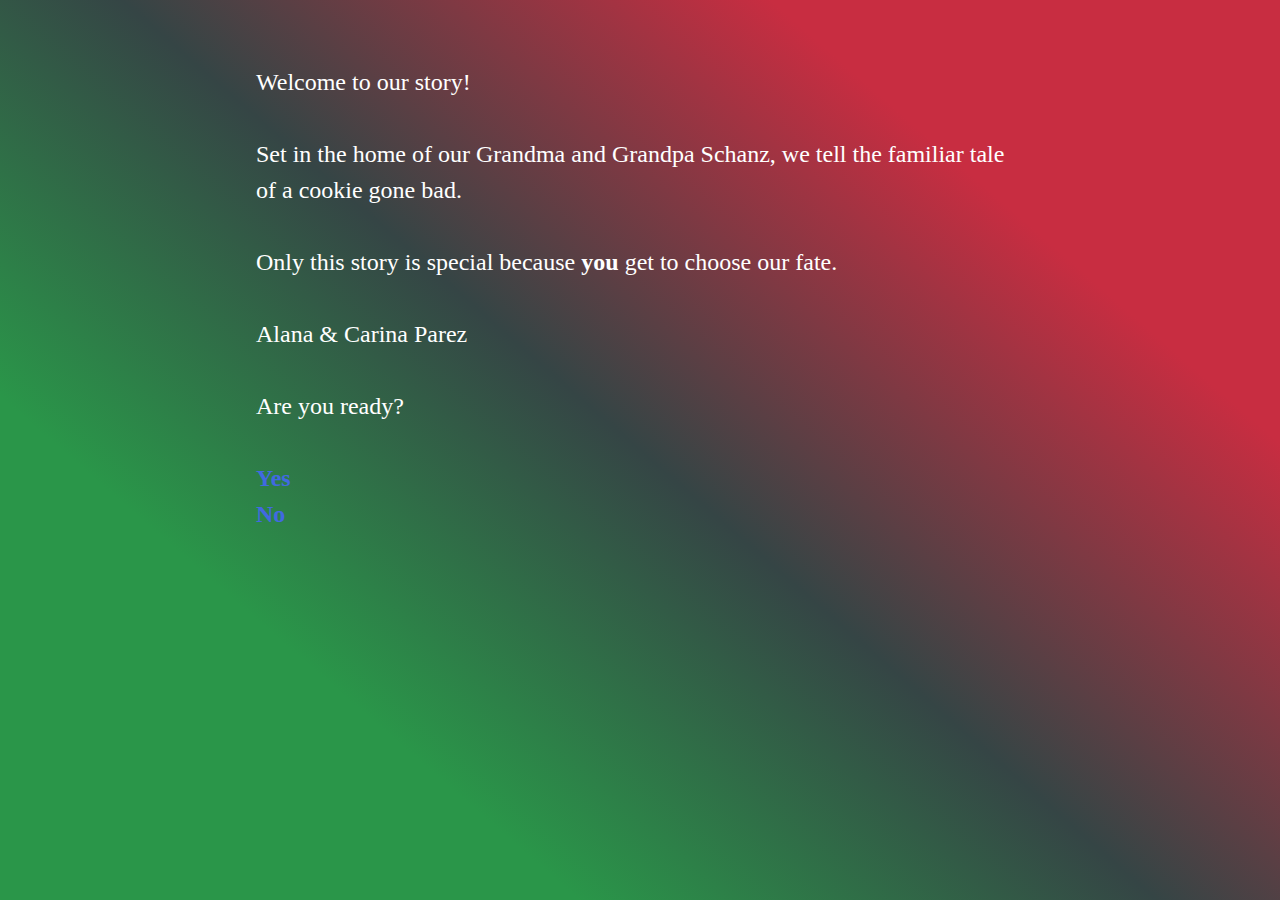
<file: docs/cyoa/The Gingerbread Man Runs Againold.html>
<!DOCTYPE html>
<html>
<head>
<meta charset="utf-8">
<meta name="viewport" content="width=device-width, initial-scale=1">
<title>The Gingerbread Man Runs Again</title>
<style title="Twine CSS">@-webkit-keyframes appear{0%{opacity:0}to{opacity:1}}@keyframes appear{0%{opacity:0}to{opacity:1}}@-webkit-keyframes fade-in-out{0%,to{opacity:0}50%{opacity:1}}@keyframes fade-in-out{0%,to{opacity:0}50%{opacity:1}}@-webkit-keyframes rumble{50%{-webkit-transform:translateY(-0.2em);transform:translateY(-0.2em)}}@keyframes rumble{50%{-webkit-transform:translateY(-0.2em);transform:translateY(-0.2em)}}@-webkit-keyframes shudder{50%{-webkit-transform:translateX(0.2em);transform:translateX(0.2em)}}@keyframes shudder{50%{-webkit-transform:translateX(0.2em);transform:translateX(0.2em)}}@-webkit-keyframes box-flash{0%{background-color:white;color:white}}@keyframes box-flash{0%{background-color:white;color:white}}@-webkit-keyframes pulse{0%{-webkit-transform:scale(0, 0);transform:scale(0, 0)}20%{-webkit-transform:scale(1.2, 1.2);transform:scale(1.2, 1.2)}40%{-webkit-transform:scale(0.9, 0.9);transform:scale(0.9, 0.9)}60%{-webkit-transform:scale(1.05, 1.05);transform:scale(1.05, 1.05)}80%{-webkit-transform:scale(0.925, 0.925);transform:scale(0.925, 0.925)}to{-webkit-transform:scale(1, 1);transform:scale(1, 1)}}@keyframes pulse{0%{-webkit-transform:scale(0, 0);transform:scale(0, 0)}20%{-webkit-transform:scale(1.2, 1.2);transform:scale(1.2, 1.2)}40%{-webkit-transform:scale(0.9, 0.9);transform:scale(0.9, 0.9)}60%{-webkit-transform:scale(1.05, 1.05);transform:scale(1.05, 1.05)}80%{-webkit-transform:scale(0.925, 0.925);transform:scale(0.925, 0.925)}to{-webkit-transform:scale(1, 1);transform:scale(1, 1)}}@-webkit-keyframes shudder-in{0%, to{-webkit-transform:translateX(0em);transform:translateX(0em)}5%, 25%, 45%{-webkit-transform:translateX(-1em);transform:translateX(-1em)}15%, 35%, 55%{-webkit-transform:translateX(1em);transform:translateX(1em)}65%{-webkit-transform:translateX(-0.6em);transform:translateX(-0.6em)}75%{-webkit-transform:translateX(0.6em);transform:translateX(0.6em)}85%{-webkit-transform:translateX(-0.2em);transform:translateX(-0.2em)}95%{-webkit-transform:translateX(0.2em);transform:translateX(0.2em)}}@keyframes shudder-in{0%, to{-webkit-transform:translateX(0em);transform:translateX(0em)}5%, 25%, 45%{-webkit-transform:translateX(-1em);transform:translateX(-1em)}15%, 35%, 55%{-webkit-transform:translateX(1em);transform:translateX(1em)}65%{-webkit-transform:translateX(-0.6em);transform:translateX(-0.6em)}75%{-webkit-transform:translateX(0.6em);transform:translateX(0.6em)}85%{-webkit-transform:translateX(-0.2em);transform:translateX(-0.2em)}95%{-webkit-transform:translateX(0.2em);transform:translateX(0.2em)}}@-webkit-keyframes rumble-in{0%, to{-webkit-transform:translateY(0em);transform:translateY(0em)}5%, 25%, 45%{-webkit-transform:translateY(-1em);transform:translateY(-1em)}15%, 35%, 55%{-webkit-transform:translateY(1em);transform:translateY(1em)}65%{-webkit-transform:translateY(-0.6em);transform:translateY(-0.6em)}75%{-webkit-transform:translateY(0.6em);transform:translateY(0.6em)}85%{-webkit-transform:translateY(-0.2em);transform:translateY(-0.2em)}95%{-webkit-transform:translateY(0.2em);transform:translateY(0.2em)}}@keyframes rumble-in{0%, to{-webkit-transform:translateY(0em);transform:translateY(0em)}5%, 25%, 45%{-webkit-transform:translateY(-1em);transform:translateY(-1em)}15%, 35%, 55%{-webkit-transform:translateY(1em);transform:translateY(1em)}65%{-webkit-transform:translateY(-0.6em);transform:translateY(-0.6em)}75%{-webkit-transform:translateY(0.6em);transform:translateY(0.6em)}85%{-webkit-transform:translateY(-0.2em);transform:translateY(-0.2em)}95%{-webkit-transform:translateY(0.2em);transform:translateY(0.2em)}}@-webkit-keyframes slide-right{0%{-webkit-transform:translateX(-100vw);transform:translateX(-100vw)}}@keyframes slide-right{0%{-webkit-transform:translateX(-100vw);transform:translateX(-100vw)}}@-webkit-keyframes slide-left{0%{-webkit-transform:translateX(100vw);transform:translateX(100vw)}}@keyframes slide-left{0%{-webkit-transform:translateX(100vw);transform:translateX(100vw)}}@-webkit-keyframes slide-up{0%{-webkit-transform:translateY(100vh);transform:translateY(100vh)}}@keyframes slide-up{0%{-webkit-transform:translateY(100vh);transform:translateY(100vh)}}@-webkit-keyframes slide-down{0%{-webkit-transform:translateY(-100vh);transform:translateY(-100vh)}}@keyframes slide-down{0%{-webkit-transform:translateY(-100vh);transform:translateY(-100vh)}}@-webkit-keyframes flicker{0%,29%,31%,63%,65%,77%,79%,86%,88%,91%,93%{opacity:0}30%{opacity:0.2}64%{opacity:0.4}78%{opacity:0.6}87%{opacity:0.8}92%, to{opacity:1}}@keyframes flicker{0%,29%,31%,63%,65%,77%,79%,86%,88%,91%,93%{opacity:0}30%{opacity:0.2}64%{opacity:0.4}78%{opacity:0.6}87%{opacity:0.8}92%, to{opacity:1}}.debug-mode tw-expression[type=hookref]{background-color:rgba(115,123,140,0.15)}.debug-mode tw-expression[type=hookref]::after{font-size:0.8rem;padding-left:0.2rem;padding-right:0.2rem;vertical-align:top;content:"?" attr(name)}.debug-mode tw-expression[type=variable]{background-color:rgba(140,128,115,0.15)}.debug-mode tw-expression[type=variable]::after{font-size:0.8rem;padding-left:0.2rem;padding-right:0.2rem;vertical-align:top;content:"$" attr(name)}.debug-mode tw-expression[type=tempVariable]{background-color:rgba(140,128,115,0.15)}.debug-mode tw-expression[type=tempVariable]::after{font-size:0.8rem;padding-left:0.2rem;padding-right:0.2rem;vertical-align:top;content:"_" attr(name)}.debug-mode tw-expression[type=macro]:nth-of-type(4n+0){background-color:rgba(136,153,102,0.15)}.debug-mode tw-expression[type=macro]:nth-of-type(2n+1){background-color:rgba(102,153,102,0.15)}.debug-mode tw-expression[type=macro]:nth-of-type(4n+2){background-color:rgba(102,153,136,0.15)}.debug-mode tw-expression[type=macro][name="for"],.debug-mode tw-expression[type=macro][name="loop"],.debug-mode tw-expression[type=macro][name="print"],.debug-mode tw-expression[type=macro][name="enchant"],.debug-mode tw-expression[type=macro][name="display"]{background-color:rgba(0,170,255,0.1) !important}.debug-mode tw-expression[type=macro][name="if"],.debug-mode tw-expression[type=macro][name="if"]+tw-hook:not([name]),.debug-mode tw-expression[type=macro][name="unless"],.debug-mode tw-expression[type=macro][name="unless"]+tw-hook:not([name]),.debug-mode tw-expression[type=macro][name="elseif"],.debug-mode tw-expression[type=macro][name="elseif"]+tw-hook:not([name]),.debug-mode tw-expression[type=macro][name="else"],.debug-mode tw-expression[type=macro][name="else"]+tw-hook:not([name]){background-color:rgba(0,255,0,0.1) !important}.debug-mode tw-expression[type=macro][name="hidden"],.debug-mode tw-expression[type=macro].false{background-color:rgba(255,0,0,0.2) !important}.debug-mode tw-expression[type=macro][name="hidden"]+tw-hook:not([name]),.debug-mode tw-expression[type=macro].false+tw-hook:not([name]){display:none}.debug-mode tw-expression[type=macro][name="either"],.debug-mode tw-expression[type=macro][name="a"],.debug-mode tw-expression[type=macro][name="dm"],.debug-mode tw-expression[type=macro][name="ds"],.debug-mode tw-expression[type=macro][name="array"],.debug-mode tw-expression[type=macro][name^="sub"],.debug-mode tw-expression[type=macro][name="altered"],.debug-mode tw-expression[type=macro][name="count"],.debug-mode tw-expression[type=macro][name^="data"],.debug-mode tw-expression[type=macro][name="find"],.debug-mode tw-expression[type=macro][name$="ed"],.debug-mode tw-expression[type=macro][name$="-pass"],.debug-mode tw-expression[type=macro][name="range"],.debug-mode tw-expression[type=macro][name^="num"],.debug-mode tw-expression[type=macro][name^="str"],.debug-mode tw-expression[type=macro][name="text"],.debug-mode tw-expression[type=macro][name^="lower"],.debug-mode tw-expression[type=macro][name^="upper"],.debug-mode tw-expression[type=macro][name="words"],.debug-mode tw-expression[type=macro][name="ceil"],.debug-mode tw-expression[type=macro][name="floor"],.debug-mode tw-expression[type=macro][name="random"],.debug-mode tw-expression[type=macro][name="abs"],.debug-mode tw-expression[type=macro][name="cos"],.debug-mode tw-expression[type=macro][name="exp"],.debug-mode tw-expression[type=macro][name^="log"],.debug-mode tw-expression[type=macro][name="max"],.debug-mode tw-expression[type=macro][name="min"],.debug-mode tw-expression[type=macro][name="pow"],.debug-mode tw-expression[type=macro][name="sign"],.debug-mode tw-expression[type=macro][name="sin"],.debug-mode tw-expression[type=macro][name="sqrt"],.debug-mode tw-expression[type=macro][name="tan"],.debug-mode tw-expression[type=macro][name="round"],.debug-mode tw-expression[type=macro][name^="hsl"],.debug-mode tw-expression[type=macro][name^="rgb"]{background-color:rgba(255,255,0,0.2) !important}.debug-mode tw-expression[type=macro][name$="-game"],.debug-mode tw-expression[type=macro][name="move"],.debug-mode tw-expression[type=macro][name="put"],.debug-mode tw-expression[type=macro][name="set"]{background-color:rgba(255,128,0,0.2) !important}.debug-mode tw-expression[type=macro][name^="link"],.debug-mode tw-expression[type=macro][name$="-link"],.debug-mode tw-expression[type=macro][name="dropdown"],.debug-mode tw-expression[type=macro][name^="click"],.debug-mode tw-expression[type=macro][name="goto"],.debug-mode tw-expression[type=macro][name="undo"],.debug-mode tw-expression[type=macro][name^="mouseo"]{background-color:rgba(32,191,223,0.2) !important}.debug-mode tw-expression[type=macro][name^="replace"],.debug-mode tw-expression[type=macro][name^="prepend"],.debug-mode tw-expression[type=macro][name^="append"],.debug-mode tw-expression[type=macro][name="show"],.debug-mode tw-expression[type=macro][name^="remove"]{background-color:rgba(223,96,32,0.2) !important}.debug-mode tw-expression[type=macro][name="event"],.debug-mode tw-expression[type=macro][name="live"]{background-color:rgba(32,32,223,0.2) !important}.debug-mode tw-expression[type=macro][name="align"],.debug-mode tw-expression[type=macro][name^="colo"],.debug-mode tw-expression[type=macro][name="background"],.debug-mode tw-expression[type=macro][name="css"],.debug-mode tw-expression[type=macro][name="font"],.debug-mode tw-expression[type=macro][name="hook"],.debug-mode tw-expression[type=macro][name$="-style"],.debug-mode tw-expression[type=macro][name^="text-"],.debug-mode tw-expression[type=macro][name^="transition"],.debug-mode tw-expression[type=macro][name^="t8n"],.debug-mode tw-expression[type=macro][name="live"]{background-color:rgba(255,191,0,0.2) !important}.debug-mode tw-expression[type=macro]::before{content:"(" attr(name) ":)";padding:0 0.5rem;font-size:1rem;vertical-align:middle;line-height:normal;background-color:inherit;border:1px solid rgba(255,255,255,0.5)}.debug-mode tw-hook{background-color:rgba(0,85,255,0.1) !important}.debug-mode tw-hook::before{font-size:0.8rem;padding-left:0.2rem;padding-right:0.2rem;vertical-align:top;content:"["}.debug-mode tw-hook::after{font-size:0.8rem;padding-left:0.2rem;padding-right:0.2rem;vertical-align:top;content:"]"}.debug-mode tw-hook[name]::after{font-size:0.8rem;padding-left:0.2rem;padding-right:0.2rem;vertical-align:top;content:"]<" attr(name) "|"}.debug-mode tw-pseudo-hook{background-color:rgba(255,170,0,0.1) !important}.debug-mode tw-collapsed::before{font-size:0.8rem;padding-left:0.2rem;padding-right:0.2rem;vertical-align:top;content:"{"}.debug-mode tw-collapsed::after{font-size:0.8rem;padding-left:0.2rem;padding-right:0.2rem;vertical-align:top;content:"}"}.debug-mode tw-verbatim::before,.debug-mode tw-verbatim::after{font-size:0.8rem;padding-left:0.2rem;padding-right:0.2rem;vertical-align:top;content:"`"}.debug-mode tw-align[style*="text-align: center"]{background:linear-gradient(to right, rgba(255,204,189,0) 0%, rgba(255,204,189,0.25) 50%, rgba(255,204,189,0) 100%)}.debug-mode tw-align[style*="text-align: left"]{background:linear-gradient(to right, rgba(255,204,189,0.25) 0%, rgba(255,204,189,0) 100%)}.debug-mode tw-align[style*="text-align: right"]{background:linear-gradient(to right, rgba(255,204,189,0) 0%, rgba(255,204,189,0.25) 100%)}.debug-mode tw-column{background-color:rgba(189,228,255,0.2)}.debug-mode tw-enchantment{animation:enchantment 0.5s infinite;-webkit-animation:enchantment 0.5s infinite;border:1px solid}.debug-mode tw-link::after,.debug-mode tw-broken-link::after{font-size:0.8rem;padding-left:0.2rem;padding-right:0.2rem;vertical-align:top;content:attr(passage-name)}.debug-mode tw-include{background-color:rgba(204,128,51,0.1)}.debug-mode tw-include::before{font-size:0.8rem;padding-left:0.2rem;padding-right:0.2rem;vertical-align:top;content:attr(type) ' "' attr(title) '"'}@keyframes enchantment{0%,to{border-color:#ffb366}50%{border-color:#6fc}}@-webkit-keyframes enchantment{0%,to{border-color:#ffb366}50%{border-color:#6fc}}tw-debugger{position:fixed;box-sizing:border-box;bottom:0;right:0;z-index:999999;min-width:10em;min-height:1em;padding:0em 1em 1em 1em;font-size:1.25em;font-family:sans-serif;color:#000;border-left:solid #000 2px;border-top:solid #000 2px;border-top-left-radius:.5em;background:#fff;opacity:1}tw-debugger select{margin-right:1em;width:12em}tw-debugger button{border-radius:3px;border:solid #999 1px;margin:auto 4px;background-color:#fff;font-size:inherit;color:#000}tw-debugger button.enabled{background-color:#eee;box-shadow:inset #ddd 3px 5px 0.5em}tw-debugger .panel{display:-webkit-box;display:-webkit-flex;display:-moz-flex;display:-ms-flexbox;display:flex;-webkit-box-direction:normal;-webkit-box-orient:vertical;-webkit-flex-direction:column;-moz-flex-direction:column;-ms-flex-direction:column;flex-direction:column;position:absolute;bottom:100%;left:-2px;right:0;padding:1em;max-height:40vh;overflow-y:scroll;overflow-x:hidden;z-index:999998;background:#fff;border:inherit;border-bottom:solid #999 2px;border-top-left-radius:.5em;border-bottom-left-radius:.5em;font-size:0.8em}tw-debugger .panel:empty,tw-debugger .panel[hidden]{display:none}tw-debugger .panel table{border-spacing:0px}tw-debugger .variable-row{display:-webkit-box;display:-webkit-flex;display:-moz-flex;display:-ms-flexbox;display:flex;-webkit-box-direction:normal;-webkit-box-orient:horizontal;-webkit-flex-direction:row;-moz-flex-direction:row;-ms-flex-direction:row;flex-direction:row;flex-shrink:0}tw-debugger .variable-row:nth-child(2n){background:#EEE}tw-debugger .variable-name{display:inline-block;width:50%}tw-debugger .temporary-variable-scope{opacity:0.8;font-size:0.75em}tw-debugger .temporary-variable-scope::before{content:" in "}tw-debugger .global::before{content:"$"}tw-debugger .temporary::before{content:"_"}tw-debugger .variable-path{opacity:0.4}tw-debugger .variable-value{display:inline-block;width:50%}tw-debugger .error-row{background-color:rgba(230,101,204,0.3)}tw-debugger .error-row:nth-child(2n){background-color:rgba(237,145,219,0.3)}tw-debugger .error-row *{padding:0.25em 0.5em}tw-debugger .error-row .error-message{cursor:help}tw-debugger .panel-source{font-family:monospace;overflow-x:scroll;white-space:pre}tw-debugger .tabs{padding-bottom:0.5em}tw-debugger .tab{border-radius:0px 0px 0.5em 0.5em;border-top:none}tw-dialog{z-index:999997;position:fixed;left:auto;right:auto;bottom:auto;top:auto;border:#fff solid 2px;padding:2em;color:#fff;background-color:#000;display:block;max-width:50vw;max-height:75vh;overflow:hidden}tw-dialog input[type=text]{font-size:inherit;width:100%}tw-backdrop{z-index:999996;position:fixed;top:0;left:0;right:0;bottom:0;background-color:rgba(0,0,0,0.8);display:flex;align-items:center;justify-content:center}tw-link,.link,tw-icon,.enchantment-clickblock{cursor:pointer}tw-link,.enchantment-link{color:#4169E1;font-weight:bold;text-decoration:none;transition:color 0.2s ease-in-out}tw-passage tw-enchantment[style^="color"] tw-link:not(:hover),tw-passage tw-enchantment[style*=" color"] tw-link:not(:hover),tw-passage tw-enchantment[style^="color"] .enchantment-link:not(:hover),tw-passage tw-enchantment[style*=" color"] .enchantment-link:not(:hover){color:inherit}tw-link:hover,.enchantment-link:hover{color:#00bfff}tw-link:active,.enchantment-link:active{color:#DD4B39}.visited{color:#6941e1}tw-passage tw-enchantment[style^="color"] .visited:not(:hover),tw-passage tw-enchantment[style*=" color"] .visited:not(:hover){color:inherit}.visited:hover{color:#E3E}tw-broken-link{color:#993333;border-bottom:2px solid #993333;cursor:not-allowed}tw-passage tw-enchantment[style^="color"] tw-broken-link:not(:hover),tw-passage tw-enchantment[style*=" color"] tw-broken-link:not(:hover){color:inherit}.enchantment-mouseover{border-bottom:1px dashed #666}.enchantment-mouseout{border:rgba(64,149,191,0.25) 1px solid}.enchantment-mouseout:hover{background-color:rgba(64,149,191,0.25);border:transparent 1px solid;border-radius:0.2em}.enchantment-clickblock{box-shadow:inset 0 0 0 0.5vmax;display:block;color:rgba(65,105,225,0.5);transition:color 0.2s ease-in-out}.enchantment-clickblock:hover{color:rgba(0,191,255,0.5)}.enchantment-clickblock:active{color:rgba(222,78,59,0.5)}html{margin:0;height:100%;overflow-x:hidden}*,:before,:after{position:relative;box-sizing:inherit}body{margin:0;height:100%}tw-storydata{display:none}tw-story{display:-webkit-box;display:-webkit-flex;display:-moz-flex;display:-ms-flexbox;display:flex;-webkit-box-direction:normal;-webkit-box-orient:vertical;-webkit-flex-direction:column;-moz-flex-direction:column;-ms-flex-direction:column;flex-direction:column;font:100% Georgia, serif;box-sizing:border-box;width:100%;min-height:100%;font-size:1.5em;line-height:1.5em;padding:5% 20%;margin:0;overflow:hidden;background-color:#000;color:#fff}tw-story br[data-cons]{display:block;height:0;margin:0.8ex 0}tw-story select{background-color:transparent;font:inherit;border-style:solid;padding:2px}tw-story select:not([disabled]){color:inherit}tw-passage{display:block}tw-sidebar{left:-5em;width:3em;position:absolute;text-align:center;display:block}tw-icon{display:block;margin:0.5em 0;opacity:0.2;font-size:2.75em}tw-icon:hover{opacity:0.4}tw-hook:empty,tw-expression:empty{display:none}tw-error{display:inline-block;border-radius:0.2em;padding:0.2em;font-size:1rem;cursor:help}tw-error.error{background-color:rgba(223,58,190,0.4);color:#fff}tw-error.warning{background-color:rgba(223,140,58,0.4);color:#fff;display:none}.debug-mode tw-error.warning{display:inline}tw-error-explanation{display:block;font-size:0.8rem;line-height:1rem}tw-error-explanation-button{cursor:pointer;line-height:0em;border-radius:1px;border:1px solid black;font-size:0.8rem;margin:0 0.4rem;opacity:0.5}tw-error-explanation-button .folddown-arrowhead{display:inline-block}tw-notifier{border-radius:0.2em;padding:0.2em;font-size:1rem;background-color:rgba(223,182,58,0.4);display:none}.debug-mode tw-notifier{display:inline}tw-notifier::before{content:attr(message)}tw-colour{border:1px solid black;display:inline-block;width:1em;height:1em}h1{font-size:3em}h2{font-size:2.25em}h3{font-size:1.75em}h1,h2,h3,h4,h5,h6{line-height:1em;margin:0.3em 0 0.6em 0}pre{font-size:1rem;line-height:initial}small{font-size:70%}big{font-size:120%}mark{color:rgba(0,0,0,0.6);background-color:#ff9}ins{color:rgba(0,0,0,0.6);background-color:rgba(255,242,204,0.5);border-radius:0.5em;box-shadow:0em 0em 0.2em #ffe699;text-decoration:none}center{text-align:center;margin:0 auto;width:60%}blink{text-decoration:none;animation:fade-in-out 1s steps(1, end) infinite alternate;-webkit-animation:fade-in-out 1s steps(1, end) infinite alternate}tw-align{display:block}tw-columns{display:-webkit-box;display:-webkit-flex;display:-moz-flex;display:-ms-flexbox;display:flex;-webkit-box-direction:normal;-webkit-box-orient:horizontal;-webkit-flex-direction:row;-moz-flex-direction:row;-ms-flex-direction:row;flex-direction:row;-webkit-box-pack:justify;-ms-flex-pack:justify;-webkit-justify-content:space-between;-moz-justify-content:space-between;justify-content:space-between}tw-outline{color:white;text-shadow:-1px -1px 0 #000, 1px -1px 0 #000, -1px 1px 0 #000, 1px 1px 0 #000}tw-shadow{text-shadow:0.08em 0.08em 0.08em #000}tw-emboss{text-shadow:0.08em 0.08em 0em #000;color:white}tw-condense{letter-spacing:-0.08em}tw-expand{letter-spacing:0.1em}tw-blur{color:transparent;text-shadow:0em 0em 0.08em #000}tw-blurrier{color:transparent;text-shadow:0em 0em 0.2em #000}tw-blurrier::selection{background-color:transparent;color:transparent}tw-blurrier::-moz-selection{background-color:transparent;color:transparent}tw-smear{color:transparent;text-shadow:0em 0em 0.02em rgba(0,0,0,0.75),-0.2em 0em 0.5em rgba(0,0,0,0.5),0.2em 0em 0.5em rgba(0,0,0,0.5)}tw-mirror{display:inline-block;transform:scaleX(-1);-webkit-transform:scaleX(-1)}tw-upside-down{display:inline-block;transform:scaleY(-1);-webkit-transform:scaleY(-1)}tw-fade-in-out{text-decoration:none;animation:fade-in-out 2s ease-in-out infinite alternate;-webkit-animation:fade-in-out 2s ease-in-out infinite alternate}tw-rumble{-webkit-animation:rumble linear 0.1s 0s infinite;animation:rumble linear 0.1s 0s infinite;display:inline-block}tw-shudder{-webkit-animation:shudder linear 0.1s 0s infinite;animation:shudder linear 0.1s 0s infinite;display:inline-block}tw-shudder-in{animation:shudder-in 1s ease-out;-webkit-animation:shudder-in 1s ease-out}.transition-in{-webkit-animation:appear 0ms step-start;animation:appear 0ms step-start}.transition-out{-webkit-animation:appear 0ms step-end;animation:appear 0ms step-end}[data-t8n^=dissolve].transition-in{-webkit-animation:appear .8s;animation:appear .8s}[data-t8n^=dissolve].transition-out{-webkit-animation:appear .8s reverse;animation:appear .8s reverse}[data-t8n^=shudder].transition-in{display:inline-block;-webkit-animation:shudder-in .8s;animation:shudder-in .8s}[data-t8n^=shudder].transition-out{display:inline-block;-webkit-animation:shudder-in .8s reverse;animation:shudder-in .8s reverse}[data-t8n^=rumble].transition-in{display:inline-block;-webkit-animation:rumble-in .8s;animation:rumble-in .8s}[data-t8n^=rumble].transition-out{display:inline-block;-webkit-animation:rumble-in .8s reverse;animation:rumble-in .8s reverse}[data-t8n^=boxflash].transition-in{-webkit-animation:box-flash .8s;animation:box-flash .8s}[data-t8n^=pulse].transition-in{-webkit-animation:pulse .8s;animation:pulse .8s;display:inline-block}[data-t8n^=pulse].transition-out{-webkit-animation:pulse .8s reverse;animation:pulse .8s reverse;display:inline-block}[data-t8n^=slideleft].transition-in{-webkit-animation:slide-left .8s;animation:slide-left .8s;display:inline-block}[data-t8n^=slideleft].transition-out{-webkit-animation:slide-right .8s reverse;animation:slide-right .8s reverse;display:inline-block}[data-t8n^=slideright].transition-in{-webkit-animation:slide-right .8s;animation:slide-right .8s;display:inline-block}[data-t8n^=slideright].transition-out{-webkit-animation:slide-left .8s reverse;animation:slide-left .8s reverse;display:inline-block}[data-t8n^=slideup].transition-in{-webkit-animation:slide-up .8s;animation:slide-up .8s;display:inline-block}[data-t8n^=slideup].transition-out{-webkit-animation:slide-down .8s reverse;animation:slide-down .8s reverse;display:inline-block}[data-t8n^=slidedown].transition-in{-webkit-animation:slide-down .8s;animation:slide-down .8s;display:inline-block}[data-t8n^=slidedown].transition-out{-webkit-animation:slide-up .8s reverse;animation:slide-up .8s reverse;display:inline-block}[data-t8n^=flicker].transition-in{-webkit-animation:flicker .8s;animation:flicker .8s}[data-t8n^=flicker].transition-out{-webkit-animation:flicker .8s reverse;animation:flicker .8s reverse}[data-t8n$=fast]{animation-duration:.4s;-webkit-animation-duration:.4s}[data-t8n$=slow]{animation-duration:1.6s;-webkit-animation-duration:1.6s}
</style>
</head>

<body>

<tw-story></tw-story>

<tw-storydata name="The Gingerbread Man Runs Again" startnode="20" creator="Twine" creator-version="2.3.5" ifid="2ADC7E50-18D0-41E7-904D-1992DEDC4614" zoom="1" format="Harlowe" format-version="3.1.0" options="" hidden><style role="stylesheet" id="twine-user-stylesheet" type="text/twine-css">body, tw-story
{
  background-color: #3F044D;
  color: #BAFF59;
  font-family: "Comic Sans MS";
}

tw-passage
{
  
}

tw-story[tags~="greeting"] {
  background: rgb(42,150,73);
background: linear-gradient(41deg, rgba(42,150,73,1) 25%, rgba(53,69,69,1) 50%, rgba(200,45,65,1) 78%);
  color: white;
}

tw-story[tags~="bad"] {
  background-color: red;
  color: white;
}

tw-story[tags~="good"] {
  background-color: darkgreen;
  color: white;
}</style><script role="script" id="twine-user-script" type="text/twine-javascript"></script><tw-tag name="bad" color="red"></tw-tag>,<tw-tag name="TODO" color="yellow"></tw-tag>,<tw-tag name="Happy" color="green"></tw-tag>,<tw-tag name="good" color="green"></tw-tag><tw-passagedata pid="1" name="Introduction" tags="Shared" position="500,100" size="100,100">The day is finally here. The family comes to the Schanz house to make Christmas cookies.

It&#39;s time to make gingerbread cookies.

One little gingerbread boy, freshly decorated with a sprinkle smile and blue eyes unexpectedly jumped off the tray and sprung off a chair. He flew on to the floor and screamed, &quot;Bet you can&#39;t catch me!&quot;

You have to think quickly. The gingerbread boy is getting away!

[[Chase alone]]
[[Sister team]]
[[Choose a Helper&lt;-Ask someone else for help]] 

(set: $gumdrop to 0)</tw-passagedata><tw-passagedata pid="2" name="Chase alone" tags="bad" position="125,375" size="100,100">the gingerbread boy runs down the hallway.
Without a partner to trap him,he jumps out the window to find your grandma&#39;s dog,Yoshi and eats that little beast.</tw-passagedata><tw-passagedata pid="3" name="Sister team" tags="" position="500,300" size="100,100">You decide that you and your sister are better off together. You know you and her can catch that gingerbread boy!

But your sister is making this difficult. &quot;Fine. I&#39;ll help you. But I&#39;m grabbing something that we can eat along the way.&quot;

[[&quot;Ugh, grab a few Hershey&#39;s kisses&quot;|SnackKisses]]
[[&quot;Fine, grab some gumdrops&quot;|SnackGumdrop]]
[[&quot;Oh come on sis! We&#39;re going to have cookies and lemon merengue pie later anyways!&quot;|SnackNothing]]

(set: $helper to &quot;Carina&quot;)</tw-passagedata><tw-passagedata pid="4" name="Choose a Helper" tags="" position="843,353.5" size="100,100">Who do you call for help?

[[Mom|HelpMom]]
[[Dad|HelpDad]]
[[Aunt Carla|HelpCarla]]
[[Aunt Angie|HelpAngie]]
[[Uncle Jason|HelpJason]]</tw-passagedata><tw-passagedata pid="5" name="HelpMom" tags="" position="650,650" size="100,100">(set: $helper to &quot;Mom&quot;) 

You have chosen $helper as your helper!

&quot;Let&#39;s go get &#39;em, honey!&quot;

[[Start the Chase]]
[[Choose a Helper&lt;-Change your mind...]]</tw-passagedata><tw-passagedata pid="6" name="HelpDad" tags="" position="775,650" size="100,100">(set: $helper to &quot;Dad&quot;) 

You have chosen $helper as your helper!

&quot;I&#39;m tired!&quot;

[[But Daaad!]]
[[Choose a Helper&lt;-Go find someone nice to help you...]]</tw-passagedata><tw-passagedata pid="7" name="HelpCarla" tags="" position="900,675" size="100,100">(set: $helper to &quot;Carla&quot;) 

You have chosen $helper as your helper!

&quot;Let&#39;s go get &#39;em, honey!&quot;

[[Start the Chase]]
[[Choose a Helper&lt;-Change your mind...]]</tw-passagedata><tw-passagedata pid="8" name="HelpAngie" tags="" position="1025,725" size="100,100">(set: $helper to &quot;Angie&quot;) 

You have chosen $helper as your helper!

&quot;Let&#39;s go get &#39;em, honey!&quot;

[[Start the Chase]]
[[Choose a Helper&lt;-Change your mind...]]</tw-passagedata><tw-passagedata pid="9" name="HelpJason" tags="" position="1150,725" size="100,100">(set: $helper to &quot;Jason&quot;) 

You have chosen $helper as your helper!

&quot;We could lure &#39;m with candy...&quot;

[[Lure with candy]]
[[Choose a Helper&lt;-Change your mind...]]</tw-passagedata><tw-passagedata pid="10" name="Start the Chase" tags="" position="525,950" size="100,100">The naughty gingerbread boy skipped into the dining room. 

He spun around and glared at you and $helper.

&quot;Watch this!&quot; he screamed and knocked over Grandma Schanz&#39;s nice China bowls and flower pot. The mess went everywhere.

&quot;Oh no, Grandma is going to be so mad!&quot; you scream.

[[CallArgo&lt;-&quot;I&#39;ll bet the dog can get him. ARGO, COME HERE BOY!&quot;]]
[[CleanDiningRoomMess&lt;-&quot;We better clean up this mess. You grab a broom and a mop and I&#39;ll grab a trash bag.&quot;]]</tw-passagedata><tw-passagedata pid="11" name="Lure with candy" tags="" position="1100,925" size="100,100">You and Uncle Jason find some candy.

Your options are...


[[Gumdrops]]
[[Hersheys kisses]]
[[jelly beans]]</tw-passagedata><tw-passagedata pid="12" name="SnackKisses" tags="" position="300,500" size="100,100">&quot;Yummy, do you want to eat *all* 😈 of this chocolate? I LOVE CHOCOLATE!&quot;

😍😛💝

[[Start the Chase]] </tw-passagedata><tw-passagedata pid="13" name="SnackGumdrop" tags="" position="425,500" size="100,100">&quot;Ok here, do you want one?&quot;

&quot;No thanks, maybe later. Why don&#39;t we put those in our purse and save them for the chase! But... I&#39;ll take a purple one right now.&quot;

(set: $gumdrop to 1)

[[Start the Chase]] </tw-passagedata><tw-passagedata pid="14" name="SnackNothing" tags="" position="625,500" size="100,100">&quot;You&#39;re the worst,&quot; Carina complains, &quot;but I&#39;ll still help you because I love you.&quot;

[[Start the Chase]] </tw-passagedata><tw-passagedata pid="15" name="CallArgo" tags="bad" position="225,1075" size="100,100">Argo skitters into the room, unaware of the broken China. He scrapes his paw pad on the sharp shards. Blood flies everywhere. Argo, still excited, begins to eat the fallen flowers and dirt.

&quot;Argo, NO!&quot; you scream.

But it&#39;s too late. The bloody dog now begins to puke. At the sight of this, you and $helper start to puke as well. 

Hours later, you and the entire family sit in the emergency vet waiting room, covered in dried vomit and several thousand dollars in debt.

The gingerbread boy has ruined Christmas.😷😭👿💔</tw-passagedata><tw-passagedata pid="16" name="CleanDiningRoomMess" tags="" position="625,1075" size="100,100">&quot;We best clean this mess up,&quot; you mutter. &quot;Go get the broom and sweep up the china,&quot; you hiss angerily. &quot;I&#39;ll get trash bags and a mop for the flower pots.&quot;

&quot;We&#39;ll deal with Mr. Gingerbread later.&quot;




[[give up]]

[[continue chase]]
</tw-passagedata><tw-passagedata pid="17" name="Gumdrops" tags="good" position="950,1075" size="100,100">YES!!! it worked!!! you and uncle Jason have caught the little rascal and traped him in the oven! 



Plan:succeeded</tw-passagedata><tw-passagedata pid="18" name="Hersheys kisses" tags="bad" position="1100,1075" size="100,100">Oh No! the gingerbread boy has no interest in chocolete! 






Plan:failed.</tw-passagedata><tw-passagedata pid="19" name="jelly beans" tags="bad" position="1250,1075" size="100,100">&quot;Mmm Jelly beans!&quot; hollers your 6 yr.old sister,Carina she wasn&#39;t being careful and knocked all of the jelly beans out of uncle Jason&#39;s hand.






Plan: Failed.</tw-passagedata><tw-passagedata pid="20" name="Greeting" tags="greeting" position="0,0" size="100,100">Welcome to our story!

Set in the home of our Grandma and Grandpa Schanz, we tell the familiar tale of a cookie gone bad. 

Only this story is special because **you** get to choose our fate.

Alana &amp; Carina Parez

Are you ready?

[[Yes|Introduction]]
[[No|GreetingNo]]</tw-passagedata><tw-passagedata pid="21" name="GreetingNo" tags="greeting" position="0,150" size="100,100">Aw, come on! It&#39;ll be fun!

[[Fine|Introduction]]
[[I&#39;ll Pass|GreetingStillNo]]</tw-passagedata><tw-passagedata pid="22" name="GreetingStillNo" tags="greeting" position="0,300" size="100,100">Well, you must be fun at Christmas parties.

Too bad. You&#39;re doing it.

[[OK?|Introduction]] </tw-passagedata><tw-passagedata pid="23" name="But Daaad!" tags="bad" position="900,900" size="100,100">Dad slowly rises from his spot on the couch. There&#39;s a dead look in his eye you&#39;ve seen before. You&#39;re frozen in fear. Any sudden movement or noise may trigger the beast, so it&#39;s best to remain still.

Carina coughs.

(text-style: &quot;rumble&quot;)[&quot;GROUNDED!&quot;] he bellows, the sound echoing down throughout the house.

The gingerbread boy has learned a new word, one he is keen to parrot down the driveway and down the road to safety.

&quot;Grounded! Grounded! Grounded!&quot; he taunts, and it haunts your dreams for the rest of your life.</tw-passagedata><tw-passagedata pid="24" name="give up" tags="bad" position="425,1250" size="100,100">you and $helper fail miserably when you give up, and your dog Argo eats him.</tw-passagedata><tw-passagedata pid="25" name="continue chase" tags="" position="650,1225" size="100,100">Oh gees! the gingerbread boy ran into grandpa&#39;s work room and is hiding.


[[work as a team to trap him]]

[[scare him into another room]]</tw-passagedata><tw-passagedata pid="26" name="work as a team to trap him" tags="" position="500,1500" size="100,100">You and $helper run into the room serching for the gingerbread boy. He suddenly jumped out of nowhere and jumped out the window oh no!

[[give up]]
[[Jump after him]]</tw-passagedata><tw-passagedata pid="27" name="scare him into another room" tags="" position="700,1700" size="100,100">You and $helper start making a plan to scare the gingerbread boy into another room using...

[[... a trick|Trick]]
[[... a scary story|Scary Story]]
[[... the computer|Drop Computer]]</tw-passagedata><tw-passagedata pid="28" name="Scary Story" tags="" position="600,1900" size="100,100">$helper starts telling the story of the Evil Elf on the Shelf.

&quot;I once heard a rumor that this house is not like the other houses. It&#39;s old. See, there was an Elf on the Shelf that lived here once, but it never moved. It sat in a corner with it&#39;s head tilted to the side. It sat in that corner all day long. On Christmas, apparently the letters never got sent to Santa. The Elf on the Shelf was probably sending bad news. But he wasn&#39;t. You set up cameras but the Elf of the Shelf didn&#39;t move. It sat there with it&#39;s deep blue eyes and stared. One day the Elf on the Shelf just disappeared. Nobody knows where he went. But my guess... is that he still roams this house at Christmastime. Hungry. Still watching and waiting for the perfect time to eat a young gingerbread cookie!!!&quot;

The gingerbread boy freaks out when he hears this and bounds into the sewing room.

[[slam the door and trap him]]
[[find a doll and scare him into a trap]]
[[chase him into the sewing room]]</tw-passagedata><tw-passagedata pid="29" name="Drop Computer" tags="bad" position="400,1800" size="100,100">ha ha! you and $helper have thought up the trickiest plan ever!

&quot;Hey! Gingerbread! I&#39;ve had enough of your tricks!&quot; you suddenly scream,
&quot;in fact,I&#39;m going to drop the computer on you!&quot; you wink at your sister.

&quot;yeah right.&quot; says the gingerbread boy enoyingly.
&quot;I&#39;m not falling for that.&quot;

&quot;Girls, there is far more to do than try to out smart me. It&#39;s not going to happen.&quot;

The gingerbread boy then walked out of the room and added,&quot;besides I&#39;m the gingerbread boy,you&#39;ll never catch me.&quot;
You are so angry that you drop the computer and it shatters across the floor.</tw-passagedata><tw-passagedata pid="30" name="Trick" tags="TODO" position="800,1900" size="100,100"></tw-passagedata><tw-passagedata pid="31" name="Jump after him" tags="bad" position="300,1600" size="100,100">&quot;Jump!&quot; you yell at $helper.

For some reason, $helper decides to listen to you and jumps... through a window.

Twenty minutes later, $helper wakes up in the hospital.

Twenty days later, you go to juvie. The pizza there is horrible, but it&#39;s also rock hard. You use it to smash a window and try to jump to freedom.

Twenty minutes later, you wake up in a hospital.</tw-passagedata><tw-passagedata pid="32" name="slam the door and trap him" tags="TODO" position="450,2050" size="100,100">Double-click this passage to edit it.</tw-passagedata><tw-passagedata pid="33" name="find a doll and scare him into a trap" tags="TODO" position="600,2050" size="100,100">Double-click this passage to edit it.</tw-passagedata><tw-passagedata pid="34" name="chase him into the sewing room" tags="TODO" position="750,2050" size="100,100">Double-click this passage to edit it.</tw-passagedata></tw-storydata>

<script title="Twine engine code" data-main="harlowe">"use strict";function _defineProperty(e,t,n){return t in e?Object.defineProperty(e,t,{value:n,enumerable:!0,configurable:!0,writable:!0}):e[t]=n,e}function _toConsumableArray(e){if(Array.isArray(e)){for(var t=0,n=Array(e.length);t<e.length;t++)n[t]=e[t];return n}return Array.from(e)}var _slicedToArray=function(){function e(e,t){var n=[],r=!0,i=!1,o=void 0;try{for(var a,s=e[Symbol.iterator]();!(r=(a=s.next()).done)&&(n.push(a.value),!t||n.length!==t);r=!0);}catch(e){i=!0,o=e}finally{try{!r&&s.return&&s.return()}finally{if(i)throw o}}return n}return function(t,n){if(Array.isArray(t))return t;if(Symbol.iterator in Object(t))return e(t,n);throw new TypeError("Invalid attempt to destructure non-iterable instance")}}(),_typeof="function"==typeof Symbol&&"symbol"==typeof Symbol.iterator?function(e){return typeof e}:function(e){return e&&"function"==typeof Symbol&&e.constructor===Symbol&&e!==Symbol.prototype?"symbol":typeof e};!function(){/**
 * @license almond 0.3.3 Copyright jQuery Foundation and other contributors.
 * Released under MIT license, http://github.com/requirejs/almond/LICENSE
 */
var requirejs,require,define;!function(e){function t(e,t){return v.call(e,t)}function n(e,t){var n,r,i,o,a,s,c,u,l,f,p,d,h=t&&t.split("/"),g=y.map,m=g&&g["*"]||{};if(e){for(e=e.split("/"),a=e.length-1,y.nodeIdCompat&&w.test(e[a])&&(e[a]=e[a].replace(w,"")),"."===e[0].charAt(0)&&h&&(d=h.slice(0,h.length-1),e=d.concat(e)),l=0;l<e.length;l++)if("."===(p=e[l]))e.splice(l,1),l-=1;else if(".."===p){if(0===l||1===l&&".."===e[2]||".."===e[l-1])continue;l>0&&(e.splice(l-1,2),l-=2)}e=e.join("/")}if((h||m)&&g){for(n=e.split("/"),l=n.length;l>0;l-=1){if(r=n.slice(0,l).join("/"),h)for(f=h.length;f>0;f-=1)if((i=g[h.slice(0,f).join("/")])&&(i=i[r])){o=i,s=l;break}if(o)break;!c&&m&&m[r]&&(c=m[r],u=l)}!o&&c&&(o=c,s=u),o&&(n.splice(0,s,o),e=n.join("/"))}return e}function r(t,n){return function(){var r=b.call(arguments,0);return"string"!=typeof r[0]&&1===r.length&&r.push(null),f.apply(e,r.concat([t,n]))}}function i(e){return function(t){return n(t,e)}}function o(e){return function(t){h[e]=t}}function a(n){if(t(g,n)){var r=g[n];delete g[n],m[n]=!0,l.apply(e,r)}if(!t(h,n)&&!t(m,n))throw new Error("No "+n);return h[n]}function s(e){var t,n=e?e.indexOf("!"):-1;return n>-1&&(t=e.substring(0,n),e=e.substring(n+1,e.length)),[t,e]}function c(e){return e?s(e):[]}function u(e){return function(){return y&&y.config&&y.config[e]||{}}}var l,f,p,d,h={},g={},y={},m={},v=Object.prototype.hasOwnProperty,b=[].slice,w=/\.js$/;p=function(e,t){var r,o=s(e),c=o[0],u=t[1];return e=o[1],c&&(c=n(c,u),r=a(c)),c?e=r&&r.normalize?r.normalize(e,i(u)):n(e,u):(e=n(e,u),o=s(e),c=o[0],e=o[1],c&&(r=a(c))),{f:c?c+"!"+e:e,n:e,pr:c,p:r}},d={require:function(e){return r(e)},exports:function(e){var t=h[e];return void 0!==t?t:h[e]={}},module:function(e){return{id:e,uri:"",exports:h[e],config:u(e)}}},l=function(n,i,s,u){var l,f,y,v,b,w,x,T=[],S=void 0===s?"undefined":_typeof(s);if(u=u||n,w=c(u),"undefined"===S||"function"===S){for(i=!i.length&&s.length?["require","exports","module"]:i,b=0;b<i.length;b+=1)if(v=p(i[b],w),"require"===(f=v.f))T[b]=d.require(n);else if("exports"===f)T[b]=d.exports(n),x=!0;else if("module"===f)l=T[b]=d.module(n);else if(t(h,f)||t(g,f)||t(m,f))T[b]=a(f);else{if(!v.p)throw new Error(n+" missing "+f);v.p.load(v.n,r(u,!0),o(f),{}),T[b]=h[f]}y=s?s.apply(h[n],T):void 0,n&&(l&&l.exports!==e&&l.exports!==h[n]?h[n]=l.exports:y===e&&x||(h[n]=y))}else n&&(h[n]=s)},requirejs=require=f=function(t,n,r,i,o){if("string"==typeof t)return d[t]?d[t](n):a(p(t,c(n)).f);if(!t.splice){if(y=t,y.deps&&f(y.deps,y.callback),!n)return;n.splice?(t=n,n=r,r=null):t=e}return n=n||function(){},"function"==typeof r&&(r=i,i=o),i?l(e,t,n,r):setTimeout(function(){l(e,t,n,r)},4),f},f.config=function(e){return f(e)},requirejs._defined=h,define=function(e,n,r){if("string"!=typeof e)throw new Error("See almond README: incorrect module build, no module name");n.splice||(r=n,n=[]),t(h,e)||t(g,e)||(g[e]=[e,n,r])},define.amd={jQuery:!0}}(),define("almond",function(){}),function(e,t){"object"===("undefined"==typeof module?"undefined":_typeof(module))&&"object"===_typeof(module.exports)?module.exports=e.document?t(e,!0):function(e){if(!e.document)throw new Error("jQuery requires a window with a document");return t(e)}:t(e)}("undefined"!=typeof window?window:this,function(e,t){function n(e,t,n){n=n||ce;var r,i,o=n.createElement("script");if(o.text=e,t)for(r in Te)(i=t[r]||t.getAttribute&&t.getAttribute(r))&&o.setAttribute(r,i);n.head.appendChild(o).parentNode.removeChild(o)}function r(e){return null==e?e+"":"object"===(void 0===e?"undefined":_typeof(e))||"function"==typeof e?he[ge.call(e)]||"object":void 0===e?"undefined":_typeof(e)}function i(e){var t=!!e&&"length"in e&&e.length,n=r(e);return!we(e)&&!xe(e)&&("array"===n||0===t||"number"==typeof t&&t>0&&t-1 in e)}function o(e,t){return e.nodeName&&e.nodeName.toLowerCase()===t.toLowerCase()}function a(e,t,n){return we(t)?Se.grep(e,function(e,r){return!!t.call(e,r,e)!==n}):t.nodeType?Se.grep(e,function(e){return e===t!==n}):"string"!=typeof t?Se.grep(e,function(e){return de.call(t,e)>-1!==n}):Se.filter(t,e,n)}function s(e,t){for(;(e=e[t])&&1!==e.nodeType;);return e}function c(e){var t={};return Se.each(e.match(Me)||[],function(e,n){t[n]=!0}),t}function u(e){return e}function l(e){throw e}function f(e,t,n,r){var i;try{e&&we(i=e.promise)?i.call(e).done(t).fail(n):e&&we(i=e.then)?i.call(e,t,n):t.apply(void 0,[e].slice(r))}catch(e){n.apply(void 0,[e])}}function p(){ce.removeEventListener("DOMContentLoaded",p),e.removeEventListener("load",p),Se.ready()}function d(e,t){return t.toUpperCase()}function h(e){return e.replace(qe,"ms-").replace(Fe,d)}function g(){this.expando=Se.expando+g.uid++}function y(e){return"true"===e||"false"!==e&&("null"===e?null:e===+e+""?+e:Be.test(e)?JSON.parse(e):e)}function m(e,t,n){var r;if(void 0===n&&1===e.nodeType)if(r="data-"+t.replace(We,"-$&").toLowerCase(),"string"==typeof(n=e.getAttribute(r))){try{n=y(n)}catch(e){}$e.set(e,t,n)}else n=void 0;return n}function v(e,t,n,r){var i,o,a=20,s=r?function(){return r.cur()}:function(){return Se.css(e,t,"")},c=s(),u=n&&n[3]||(Se.cssNumber[t]?"":"px"),l=e.nodeType&&(Se.cssNumber[t]||"px"!==u&&+c)&&Ue.exec(Se.css(e,t));if(l&&l[3]!==u){for(c/=2,u=u||l[3],l=+c||1;a--;)Se.style(e,t,l+u),(1-o)*(1-(o=s()/c||.5))<=0&&(a=0),l/=o;l*=2,Se.style(e,t,l+u),n=n||[]}return n&&(l=+l||+c||0,i=n[1]?l+(n[1]+1)*n[2]:+n[2],r&&(r.unit=u,r.start=l,r.end=i)),i}function b(e){var t,n=e.ownerDocument,r=e.nodeName,i=Ke[r];return i||(t=n.body.appendChild(n.createElement(r)),i=Se.css(t,"display"),t.parentNode.removeChild(t),"none"===i&&(i="block"),Ke[r]=i,i)}function w(e,t){for(var n,r,i=[],o=0,a=e.length;o<a;o++)r=e[o],r.style&&(n=r.style.display,t?("none"===n&&(i[o]=Ve.get(r,"display")||null,i[o]||(r.style.display="")),""===r.style.display&&Ze(r)&&(i[o]=b(r))):"none"!==n&&(i[o]="none",Ve.set(r,"display",n)));for(o=0;o<a;o++)null!=i[o]&&(e[o].style.display=i[o]);return e}function x(e,t){var n;return n=void 0!==e.getElementsByTagName?e.getElementsByTagName(t||"*"):void 0!==e.querySelectorAll?e.querySelectorAll(t||"*"):[],void 0===t||t&&o(e,t)?Se.merge([e],n):n}function T(e,t){for(var n=0,r=e.length;n<r;n++)Ve.set(e[n],"globalEval",!t||Ve.get(t[n],"globalEval"))}function S(e,t,n,i,o){for(var a,s,c,u,l,f,p=t.createDocumentFragment(),d=[],h=0,g=e.length;h<g;h++)if((a=e[h])||0===a)if("object"===r(a))Se.merge(d,a.nodeType?[a]:a);else if(it.test(a)){for(s=s||p.appendChild(t.createElement("div")),c=(tt.exec(a)||["",""])[1].toLowerCase(),u=rt[c]||rt._default,s.innerHTML=u[1]+Se.htmlPrefilter(a)+u[2],f=u[0];f--;)s=s.lastChild;Se.merge(d,s.childNodes),s=p.firstChild,s.textContent=""}else d.push(t.createTextNode(a));for(p.textContent="",h=0;a=d[h++];)if(i&&Se.inArray(a,i)>-1)o&&o.push(a);else if(l=Xe(a),s=x(p.appendChild(a),"script"),l&&T(s),n)for(f=0;a=s[f++];)nt.test(a.type||"")&&n.push(a);return p}function k(){return!0}function O(){return!1}function j(e,t){return e===A()==("focus"===t)}function A(){try{return ce.activeElement}catch(e){}}function C(e,t,n,r,i,o){var a,s;if("object"===(void 0===t?"undefined":_typeof(t))){"string"!=typeof n&&(r=r||n,n=void 0);for(s in t)C(e,s,n,r,t[s],o);return e}if(null==r&&null==i?(i=n,r=n=void 0):null==i&&("string"==typeof n?(i=r,r=void 0):(i=r,r=n,n=void 0)),!1===i)i=O;else if(!i)return e;return 1===o&&(a=i,i=function(e){return Se().off(e),a.apply(this,arguments)},i.guid=a.guid||(a.guid=Se.guid++)),e.each(function(){Se.event.add(this,t,i,r,n)})}function E(e,t,n){if(!n)return void(void 0===Ve.get(e,t)&&Se.event.add(e,t,k));Ve.set(e,t,!1),Se.event.add(e,t,{namespace:!1,handler:function(e){var r,i,o=Ve.get(this,t);if(1&e.isTrigger&&this[t]){if(o.length)(Se.event.special[t]||{}).delegateType&&e.stopPropagation();else if(o=le.call(arguments),Ve.set(this,t,o),r=n(this,t),this[t](),i=Ve.get(this,t),o!==i||r?Ve.set(this,t,!1):i={},o!==i)return e.stopImmediatePropagation(),e.preventDefault(),i.value}else o.length&&(Ve.set(this,t,{value:Se.event.trigger(Se.extend(o[0],Se.Event.prototype),o.slice(1),this)}),e.stopImmediatePropagation())}})}function N(e,t){return o(e,"table")&&o(11!==t.nodeType?t:t.firstChild,"tr")?Se(e).children("tbody")[0]||e:e}function _(e){return e.type=(null!==e.getAttribute("type"))+"/"+e.type,e}function P(e){return"true/"===(e.type||"").slice(0,5)?e.type=e.type.slice(5):e.removeAttribute("type"),e}function I(e,t){var n,r,i,o,a,s,c,u;if(1===t.nodeType){if(Ve.hasData(e)&&(o=Ve.access(e),a=Ve.set(t,o),u=o.events)){delete a.handle,a.events={};for(i in u)for(n=0,r=u[i].length;n<r;n++)Se.event.add(t,i,u[i][n])}$e.hasData(e)&&(s=$e.access(e),c=Se.extend({},s),$e.set(t,c))}}function M(e,t){var n=t.nodeName.toLowerCase();"input"===n&&et.test(e.type)?t.checked=e.checked:"input"!==n&&"textarea"!==n||(t.defaultValue=e.defaultValue)}function D(e,t,r,i){t=fe.apply([],t);var o,a,s,c,u,l,f=0,p=e.length,d=p-1,h=t[0],g=we(h);if(g||p>1&&"string"==typeof h&&!be.checkClone&&lt.test(h))return e.each(function(n){var o=e.eq(n);g&&(t[0]=h.call(this,n,o.html())),D(o,t,r,i)});if(p&&(o=S(t,e[0].ownerDocument,!1,e,i),a=o.firstChild,1===o.childNodes.length&&(o=a),a||i)){for(s=Se.map(x(o,"script"),_),c=s.length;f<p;f++)u=o,f!==d&&(u=Se.clone(u,!0,!0),c&&Se.merge(s,x(u,"script"))),r.call(e[f],u,f);if(c)for(l=s[s.length-1].ownerDocument,Se.map(s,P),f=0;f<c;f++)u=s[f],nt.test(u.type||"")&&!Ve.access(u,"globalEval")&&Se.contains(l,u)&&(u.src&&"module"!==(u.type||"").toLowerCase()?Se._evalUrl&&!u.noModule&&Se._evalUrl(u.src,{nonce:u.nonce||u.getAttribute("nonce")}):n(u.textContent.replace(ft,""),u,l))}return e}function L(e,t,n){for(var r,i=t?Se.filter(t,e):e,o=0;null!=(r=i[o]);o++)n||1!==r.nodeType||Se.cleanData(x(r)),r.parentNode&&(n&&Xe(r)&&T(x(r,"script")),r.parentNode.removeChild(r));return e}function R(e,t,n){var r,i,o,a,s=e.style;return n=n||dt(e),n&&(a=n.getPropertyValue(t)||n[t],""!==a||Xe(e)||(a=Se.style(e,t)),!be.pixelBoxStyles()&&pt.test(a)&&ht.test(t)&&(r=s.width,i=s.minWidth,o=s.maxWidth,s.minWidth=s.maxWidth=s.width=a,a=n.width,s.width=r,s.minWidth=i,s.maxWidth=o)),void 0!==a?a+"":a}function q(e,t){return{get:function(){return e()?void delete this.get:(this.get=t).apply(this,arguments)}}}function F(e){for(var t=e[0].toUpperCase()+e.slice(1),n=gt.length;n--;)if((e=gt[n]+t)in yt)return e}function H(e){var t=Se.cssProps[e]||mt[e];return t||(e in yt?e:mt[e]=F(e)||e)}function V(e,t,n){var r=Ue.exec(t);return r?Math.max(0,r[2]-(n||0))+(r[3]||"px"):t}function $(e,t,n,r,i,o){var a="width"===t?1:0,s=0,c=0;if(n===(r?"border":"content"))return 0;for(;a<4;a+=2)"margin"===n&&(c+=Se.css(e,n+Ge[a],!0,i)),r?("content"===n&&(c-=Se.css(e,"padding"+Ge[a],!0,i)),"margin"!==n&&(c-=Se.css(e,"border"+Ge[a]+"Width",!0,i))):(c+=Se.css(e,"padding"+Ge[a],!0,i),"padding"!==n?c+=Se.css(e,"border"+Ge[a]+"Width",!0,i):s+=Se.css(e,"border"+Ge[a]+"Width",!0,i));return!r&&o>=0&&(c+=Math.max(0,Math.ceil(e["offset"+t[0].toUpperCase()+t.slice(1)]-o-c-s-.5))||0),c}function B(e,t,n){var r=dt(e),i=!be.boxSizingReliable()||n,o=i&&"border-box"===Se.css(e,"boxSizing",!1,r),a=o,s=R(e,t,r),c="offset"+t[0].toUpperCase()+t.slice(1);if(pt.test(s)){if(!n)return s;s="auto"}return(!be.boxSizingReliable()&&o||"auto"===s||!parseFloat(s)&&"inline"===Se.css(e,"display",!1,r))&&e.getClientRects().length&&(o="border-box"===Se.css(e,"boxSizing",!1,r),(a=c in e)&&(s=e[c])),(s=parseFloat(s)||0)+$(e,t,n||(o?"border":"content"),a,r,s)+"px"}function W(e,t,n,r,i){return new W.prototype.init(e,t,n,r,i)}function z(){St&&(!1===ce.hidden&&e.requestAnimationFrame?e.requestAnimationFrame(z):e.setTimeout(z,Se.fx.interval),Se.fx.tick())}function U(){return e.setTimeout(function(){Tt=void 0}),Tt=Date.now()}function G(e,t){var n,r=0,i={height:e};for(t=t?1:0;r<4;r+=2-t)n=Ge[r],i["margin"+n]=i["padding"+n]=e;return t&&(i.opacity=i.width=e),i}function J(e,t,n){for(var r,i=(Z.tweeners[t]||[]).concat(Z.tweeners["*"]),o=0,a=i.length;o<a;o++)if(r=i[o].call(n,t,e))return r}function X(e,t,n){var r,i,o,a,s,c,u,l,f="width"in t||"height"in t,p=this,d={},h=e.style,g=e.nodeType&&Ze(e),y=Ve.get(e,"fxshow");n.queue||(a=Se._queueHooks(e,"fx"),null==a.unqueued&&(a.unqueued=0,s=a.empty.fire,a.empty.fire=function(){a.unqueued||s()}),a.unqueued++,p.always(function(){p.always(function(){a.unqueued--,Se.queue(e,"fx").length||a.empty.fire()})}));for(r in t)if(i=t[r],kt.test(i)){if(delete t[r],o=o||"toggle"===i,i===(g?"hide":"show")){if("show"!==i||!y||void 0===y[r])continue;g=!0}d[r]=y&&y[r]||Se.style(e,r)}if((c=!Se.isEmptyObject(t))||!Se.isEmptyObject(d)){f&&1===e.nodeType&&(n.overflow=[h.overflow,h.overflowX,h.overflowY],u=y&&y.display,null==u&&(u=Ve.get(e,"display")),l=Se.css(e,"display"),"none"===l&&(u?l=u:(w([e],!0),u=e.style.display||u,l=Se.css(e,"display"),w([e]))),("inline"===l||"inline-block"===l&&null!=u)&&"none"===Se.css(e,"float")&&(c||(p.done(function(){h.display=u}),null==u&&(l=h.display,u="none"===l?"":l)),h.display="inline-block")),n.overflow&&(h.overflow="hidden",p.always(function(){h.overflow=n.overflow[0],h.overflowX=n.overflow[1],h.overflowY=n.overflow[2]})),c=!1;for(r in d)c||(y?"hidden"in y&&(g=y.hidden):y=Ve.access(e,"fxshow",{display:u}),o&&(y.hidden=!g),g&&w([e],!0),p.done(function(){g||w([e]),Ve.remove(e,"fxshow");for(r in d)Se.style(e,r,d[r])})),c=J(g?y[r]:0,r,p),r in y||(y[r]=c.start,g&&(c.end=c.start,c.start=0))}}function Y(e,t){var n,r,i,o,a;for(n in e)if(r=h(n),i=t[r],o=e[n],Array.isArray(o)&&(i=o[1],o=e[n]=o[0]),n!==r&&(e[r]=o,delete e[n]),(a=Se.cssHooks[r])&&"expand"in a){o=a.expand(o),delete e[r];for(n in o)n in e||(e[n]=o[n],t[n]=i)}else t[r]=i}function Z(e,t,n){var r,i,o=0,a=Z.prefilters.length,s=Se.Deferred().always(function(){delete c.elem}),c=function(){if(i)return!1;for(var t=Tt||U(),n=Math.max(0,u.startTime+u.duration-t),r=n/u.duration||0,o=1-r,a=0,c=u.tweens.length;a<c;a++)u.tweens[a].run(o);return s.notifyWith(e,[u,o,n]),o<1&&c?n:(c||s.notifyWith(e,[u,1,0]),s.resolveWith(e,[u]),!1)},u=s.promise({elem:e,props:Se.extend({},t),opts:Se.extend(!0,{specialEasing:{},easing:Se.easing._default},n),originalProperties:t,originalOptions:n,startTime:Tt||U(),duration:n.duration,tweens:[],createTween:function(t,n){var r=Se.Tween(e,u.opts,t,n,u.opts.specialEasing[t]||u.opts.easing);return u.tweens.push(r),r},stop:function(t){var n=0,r=t?u.tweens.length:0;if(i)return this;for(i=!0;n<r;n++)u.tweens[n].run(1);return t?(s.notifyWith(e,[u,1,0]),s.resolveWith(e,[u,t])):s.rejectWith(e,[u,t]),this}}),l=u.props;for(Y(l,u.opts.specialEasing);o<a;o++)if(r=Z.prefilters[o].call(u,e,l,u.opts))return we(r.stop)&&(Se._queueHooks(u.elem,u.opts.queue).stop=r.stop.bind(r)),r;return Se.map(l,J,u),we(u.opts.start)&&u.opts.start.call(e,u),u.progress(u.opts.progress).done(u.opts.done,u.opts.complete).fail(u.opts.fail).always(u.opts.always),Se.fx.timer(Se.extend(c,{elem:e,anim:u,queue:u.opts.queue})),u}function Q(e){return(e.match(Me)||[]).join(" ")}function K(e){return e.getAttribute&&e.getAttribute("class")||""}function ee(e){return Array.isArray(e)?e:"string"==typeof e?e.match(Me)||[]:[]}function te(e,t,n,i){var o;if(Array.isArray(t))Se.each(t,function(t,r){n||Lt.test(e)?i(e,r):te(e+"["+("object"===(void 0===r?"undefined":_typeof(r))&&null!=r?t:"")+"]",r,n,i)});else if(n||"object"!==r(t))i(e,t);else for(o in t)te(e+"["+o+"]",t[o],n,i)}function ne(e){return function(t,n){"string"!=typeof t&&(n=t,t="*");var r,i=0,o=t.toLowerCase().match(Me)||[];if(we(n))for(;r=o[i++];)"+"===r[0]?(r=r.slice(1)||"*",(e[r]=e[r]||[]).unshift(n)):(e[r]=e[r]||[]).push(n)}}function re(e,t,n,r){function i(s){var c;return o[s]=!0,Se.each(e[s]||[],function(e,s){var u=s(t,n,r);return"string"!=typeof u||a||o[u]?a?!(c=u):void 0:(t.dataTypes.unshift(u),i(u),!1)}),c}var o={},a=e===Jt;return i(t.dataTypes[0])||!o["*"]&&i("*")}function ie(e,t){var n,r,i=Se.ajaxSettings.flatOptions||{};for(n in t)void 0!==t[n]&&((i[n]?e:r||(r={}))[n]=t[n]);return r&&Se.extend(!0,e,r),e}function oe(e,t,n){for(var r,i,o,a,s=e.contents,c=e.dataTypes;"*"===c[0];)c.shift(),void 0===r&&(r=e.mimeType||t.getResponseHeader("Content-Type"));if(r)for(i in s)if(s[i]&&s[i].test(r)){c.unshift(i);break}if(c[0]in n)o=c[0];else{for(i in n){if(!c[0]||e.converters[i+" "+c[0]]){o=i;break}a||(a=i)}o=o||a}if(o)return o!==c[0]&&c.unshift(o),n[o]}function ae(e,t,n,r){var i,o,a,s,c,u={},l=e.dataTypes.slice();if(l[1])for(a in e.converters)u[a.toLowerCase()]=e.converters[a];for(o=l.shift();o;)if(e.responseFields[o]&&(n[e.responseFields[o]]=t),!c&&r&&e.dataFilter&&(t=e.dataFilter(t,e.dataType)),c=o,o=l.shift())if("*"===o)o=c;else if("*"!==c&&c!==o){if(!(a=u[c+" "+o]||u["* "+o]))for(i in u)if(s=i.split(" "),s[1]===o&&(a=u[c+" "+s[0]]||u["* "+s[0]])){!0===a?a=u[i]:!0!==u[i]&&(o=s[0],l.unshift(s[1]));break}if(!0!==a)if(a&&e.throws)t=a(t);else try{t=a(t)}catch(e){return{state:"parsererror",error:a?e:"No conversion from "+c+" to "+o}}}return{state:"success",data:t}}var se=[],ce=e.document,ue=Object.getPrototypeOf,le=se.slice,fe=se.concat,pe=se.push,de=se.indexOf,he={},ge=he.toString,ye=he.hasOwnProperty,me=ye.toString,ve=me.call(Object),be={},we=function(e){return"function"==typeof e&&"number"!=typeof e.nodeType},xe=function(e){return null!=e&&e===e.window},Te={type:!0,src:!0,nonce:!0,noModule:!0},Se=function e(t,n){return new e.fn.init(t,n)},ke=/^[\s\uFEFF\xA0]+|[\s\uFEFF\xA0]+$/g;Se.fn=Se.prototype={jquery:"3.4.1",constructor:Se,length:0,toArray:function(){return le.call(this)},get:function(e){return null==e?le.call(this):e<0?this[e+this.length]:this[e]},pushStack:function(e){var t=Se.merge(this.constructor(),e);return t.prevObject=this,t},each:function(e){return Se.each(this,e)},map:function(e){return this.pushStack(Se.map(this,function(t,n){return e.call(t,n,t)}))},slice:function(){return this.pushStack(le.apply(this,arguments))},first:function(){return this.eq(0)},last:function(){return this.eq(-1)},eq:function(e){var t=this.length,n=+e+(e<0?t:0);return this.pushStack(n>=0&&n<t?[this[n]]:[])},end:function(){return this.prevObject||this.constructor()},push:pe,sort:se.sort,splice:se.splice},Se.extend=Se.fn.extend=function(){var e,t,n,r,i,o,a=arguments[0]||{},s=1,c=arguments.length,u=!1;for("boolean"==typeof a&&(u=a,a=arguments[s]||{},s++),"object"===(void 0===a?"undefined":_typeof(a))||we(a)||(a={}),s===c&&(a=this,s--);s<c;s++)if(null!=(e=arguments[s]))for(t in e)r=e[t],"__proto__"!==t&&a!==r&&(u&&r&&(Se.isPlainObject(r)||(i=Array.isArray(r)))?(n=a[t],o=i&&!Array.isArray(n)?[]:i||Se.isPlainObject(n)?n:{},i=!1,a[t]=Se.extend(u,o,r)):void 0!==r&&(a[t]=r));return a},Se.extend({expando:"jQuery"+("3.4.1"+Math.random()).replace(/\D/g,""),isReady:!0,error:function(e){throw new Error(e)},noop:function(){},isPlainObject:function(e){var t,n;return!(!e||"[object Object]"!==ge.call(e))&&(!(t=ue(e))||"function"==typeof(n=ye.call(t,"constructor")&&t.constructor)&&me.call(n)===ve)},isEmptyObject:function(e){var t;for(t in e)return!1;return!0},globalEval:function(e,t){n(e,{nonce:t&&t.nonce})},each:function(e,t){var n,r=0;if(i(e))for(n=e.length;r<n&&!1!==t.call(e[r],r,e[r]);r++);else for(r in e)if(!1===t.call(e[r],r,e[r]))break;return e},trim:function(e){return null==e?"":(e+"").replace(ke,"")},makeArray:function(e,t){var n=t||[];return null!=e&&(i(Object(e))?Se.merge(n,"string"==typeof e?[e]:e):pe.call(n,e)),n},inArray:function(e,t,n){return null==t?-1:de.call(t,e,n)},merge:function(e,t){for(var n=+t.length,r=0,i=e.length;r<n;r++)e[i++]=t[r];return e.length=i,e},grep:function(e,t,n){for(var r=[],i=0,o=e.length,a=!n;i<o;i++)!t(e[i],i)!==a&&r.push(e[i]);return r},map:function(e,t,n){var r,o,a=0,s=[];if(i(e))for(r=e.length;a<r;a++)null!=(o=t(e[a],a,n))&&s.push(o);else for(a in e)null!=(o=t(e[a],a,n))&&s.push(o);return fe.apply([],s)},guid:1,support:be}),"function"==typeof Symbol&&(Se.fn[Symbol.iterator]=se[Symbol.iterator]),Se.each("Boolean Number String Function Array Date RegExp Object Error Symbol".split(" "),function(e,t){he["[object "+t+"]"]=t.toLowerCase()});var Oe=function(e){function t(e,t,n,r){var i,o,a,s,c,l,p,d=t&&t.ownerDocument,h=t?t.nodeType:9;if(n=n||[],"string"!=typeof e||!e||1!==h&&9!==h&&11!==h)return n;if(!r&&((t?t.ownerDocument||t:F)!==_&&N(t),t=t||_,I)){if(11!==h&&(c=me.exec(e)))if(i=c[1]){if(9===h){if(!(a=t.getElementById(i)))return n;if(a.id===i)return n.push(a),n}else if(d&&(a=d.getElementById(i))&&R(t,a)&&a.id===i)return n.push(a),n}else{if(c[2])return Z.apply(n,t.getElementsByTagName(e)),n;if((i=c[3])&&w.getElementsByClassName&&t.getElementsByClassName)return Z.apply(n,t.getElementsByClassName(i)),n}if(w.qsa&&!z[e+" "]&&(!M||!M.test(e))&&(1!==h||"object"!==t.nodeName.toLowerCase())){if(p=e,d=t,1===h&&ue.test(e)){for((s=t.getAttribute("id"))?s=s.replace(xe,Te):t.setAttribute("id",s=q),l=k(e),o=l.length;o--;)l[o]="#"+s+" "+f(l[o]);p=l.join(","),d=ve.test(e)&&u(t.parentNode)||t}try{return Z.apply(n,d.querySelectorAll(p)),n}catch(t){z(e,!0)}finally{s===q&&t.removeAttribute("id")}}}return j(e.replace(ae,"$1"),t,n,r)}function n(){function e(n,r){return t.push(n+" ")>x.cacheLength&&delete e[t.shift()],e[n+" "]=r}var t=[];return e}function r(e){return e[q]=!0,e}function i(e){var t=_.createElement("fieldset");try{return!!e(t)}catch(e){return!1}finally{t.parentNode&&t.parentNode.removeChild(t),t=null}}function o(e,t){for(var n=e.split("|"),r=n.length;r--;)x.attrHandle[n[r]]=t}function a(e,t){var n=t&&e,r=n&&1===e.nodeType&&1===t.nodeType&&e.sourceIndex-t.sourceIndex;if(r)return r;if(n)for(;n=n.nextSibling;)if(n===t)return-1;return e?1:-1}function s(e){return function(t){return"form"in t?t.parentNode&&!1===t.disabled?"label"in t?"label"in t.parentNode?t.parentNode.disabled===e:t.disabled===e:t.isDisabled===e||t.isDisabled!==!e&&ke(t)===e:t.disabled===e:"label"in t&&t.disabled===e}}function c(e){return r(function(t){return t=+t,r(function(n,r){for(var i,o=e([],n.length,t),a=o.length;a--;)n[i=o[a]]&&(n[i]=!(r[i]=n[i]))})})}function u(e){return e&&void 0!==e.getElementsByTagName&&e}function l(){}function f(e){for(var t=0,n=e.length,r="";t<n;t++)r+=e[t].value;return r}function p(e,t,n){var r=t.dir,i=t.next,o=i||r,a=n&&"parentNode"===o,s=V++;return t.first?function(t,n,i){for(;t=t[r];)if(1===t.nodeType||a)return e(t,n,i);return!1}:function(t,n,c){var u,l,f,p=[H,s];if(c){for(;t=t[r];)if((1===t.nodeType||a)&&e(t,n,c))return!0}else for(;t=t[r];)if(1===t.nodeType||a)if(f=t[q]||(t[q]={}),l=f[t.uniqueID]||(f[t.uniqueID]={}),i&&i===t.nodeName.toLowerCase())t=t[r]||t;else{if((u=l[o])&&u[0]===H&&u[1]===s)return p[2]=u[2];if(l[o]=p,p[2]=e(t,n,c))return!0}return!1}}function d(e){return e.length>1?function(t,n,r){for(var i=e.length;i--;)if(!e[i](t,n,r))return!1;return!0}:e[0]}function h(e,n,r){for(var i=0,o=n.length;i<o;i++)t(e,n[i],r);return r}function g(e,t,n,r,i){for(var o,a=[],s=0,c=e.length,u=null!=t;s<c;s++)(o=e[s])&&(n&&!n(o,r,i)||(a.push(o),u&&t.push(s)));return a}function y(e,t,n,i,o,a){return i&&!i[q]&&(i=y(i)),o&&!o[q]&&(o=y(o,a)),r(function(r,a,s,c){var u,l,f,p=[],d=[],y=a.length,m=r||h(t||"*",s.nodeType?[s]:s,[]),v=!e||!r&&t?m:g(m,p,e,s,c),b=n?o||(r?e:y||i)?[]:a:v;if(n&&n(v,b,s,c),i)for(u=g(b,d),i(u,[],s,c),l=u.length;l--;)(f=u[l])&&(b[d[l]]=!(v[d[l]]=f));if(r){if(o||e){if(o){for(u=[],l=b.length;l--;)(f=b[l])&&u.push(v[l]=f);o(null,b=[],u,c)}for(l=b.length;l--;)(f=b[l])&&(u=o?K(r,f):p[l])>-1&&(r[u]=!(a[u]=f))}}else b=g(b===a?b.splice(y,b.length):b),o?o(null,a,b,c):Z.apply(a,b)})}function m(e){for(var t,n,r,i=e.length,o=x.relative[e[0].type],a=o||x.relative[" "],s=o?1:0,c=p(function(e){return e===t},a,!0),u=p(function(e){return K(t,e)>-1},a,!0),l=[function(e,n,r){var i=!o&&(r||n!==A)||((t=n).nodeType?c(e,n,r):u(e,n,r));return t=null,i}];s<i;s++)if(n=x.relative[e[s].type])l=[p(d(l),n)];else{if(n=x.filter[e[s].type].apply(null,e[s].matches),n[q]){for(r=++s;r<i&&!x.relative[e[r].type];r++);return y(s>1&&d(l),s>1&&f(e.slice(0,s-1).concat({value:" "===e[s-2].type?"*":""})).replace(ae,"$1"),n,s<r&&m(e.slice(s,r)),r<i&&m(e=e.slice(r)),r<i&&f(e))}l.push(n)}return d(l)}function v(e,n){var i=n.length>0,o=e.length>0,a=function(r,a,s,c,u){var l,f,p,d=0,h="0",y=r&&[],m=[],v=A,b=r||o&&x.find.TAG("*",u),w=H+=null==v?1:Math.random()||.1,T=b.length;for(u&&(A=a===_||a||u);h!==T&&null!=(l=b[h]);h++){if(o&&l){for(f=0,a||l.ownerDocument===_||(N(l),s=!I);p=e[f++];)if(p(l,a||_,s)){c.push(l);break}u&&(H=w)}i&&((l=!p&&l)&&d--,r&&y.push(l))}if(d+=h,i&&h!==d){for(f=0;p=n[f++];)p(y,m,a,s);if(r){if(d>0)for(;h--;)y[h]||m[h]||(m[h]=X.call(c));m=g(m)}Z.apply(c,m),u&&!r&&m.length>0&&d+n.length>1&&t.uniqueSort(c)}return u&&(H=w,A=v),y};return i?r(a):a}var b,w,x,T,S,k,O,j,A,C,E,N,_,P,I,M,D,L,R,q="sizzle"+1*new Date,F=e.document,H=0,V=0,$=n(),B=n(),W=n(),z=n(),U=function(e,t){return e===t&&(E=!0),0},G={}.hasOwnProperty,J=[],X=J.pop,Y=J.push,Z=J.push,Q=J.slice,K=function(e,t){for(var n=0,r=e.length;n<r;n++)if(e[n]===t)return n;return-1},ee="checked|selected|async|autofocus|autoplay|controls|defer|disabled|hidden|ismap|loop|multiple|open|readonly|required|scoped",te="[\\x20\\t\\r\\n\\f]",ne="(?:\\\\.|[\\w-]|[^\0-\\xa0])+",re="\\["+te+"*("+ne+")(?:"+te+"*([*^$|!~]?=)"+te+"*(?:'((?:\\\\.|[^\\\\'])*)'|\"((?:\\\\.|[^\\\\\"])*)\"|("+ne+"))|)"+te+"*\\]",ie=":("+ne+")(?:\\((('((?:\\\\.|[^\\\\'])*)'|\"((?:\\\\.|[^\\\\\"])*)\")|((?:\\\\.|[^\\\\()[\\]]|"+re+")*)|.*)\\)|)",oe=new RegExp(te+"+","g"),ae=new RegExp("^"+te+"+|((?:^|[^\\\\])(?:\\\\.)*)"+te+"+$","g"),se=new RegExp("^"+te+"*,"+te+"*"),ce=new RegExp("^"+te+"*([>+~]|"+te+")"+te+"*"),ue=new RegExp(te+"|>"),le=new RegExp(ie),fe=new RegExp("^"+ne+"$"),pe={ID:new RegExp("^#("+ne+")"),CLASS:new RegExp("^\\.("+ne+")"),TAG:new RegExp("^("+ne+"|[*])"),ATTR:new RegExp("^"+re),PSEUDO:new RegExp("^"+ie),CHILD:new RegExp("^:(only|first|last|nth|nth-last)-(child|of-type)(?:\\("+te+"*(even|odd|(([+-]|)(\\d*)n|)"+te+"*(?:([+-]|)"+te+"*(\\d+)|))"+te+"*\\)|)","i"),bool:new RegExp("^(?:"+ee+")$","i"),needsContext:new RegExp("^"+te+"*[>+~]|:(even|odd|eq|gt|lt|nth|first|last)(?:\\("+te+"*((?:-\\d)?\\d*)"+te+"*\\)|)(?=[^-]|$)","i")},de=/HTML$/i,he=/^(?:input|select|textarea|button)$/i,ge=/^h\d$/i,ye=/^[^{]+\{\s*\[native \w/,me=/^(?:#([\w-]+)|(\w+)|\.([\w-]+))$/,ve=/[+~]/,be=new RegExp("\\\\([\\da-f]{1,6}"+te+"?|("+te+")|.)","ig"),we=function(e,t,n){var r="0x"+t-65536;return r!==r||n?t:r<0?String.fromCharCode(r+65536):String.fromCharCode(r>>10|55296,1023&r|56320)},xe=/([\0-\x1f\x7f]|^-?\d)|^-$|[^\0-\x1f\x7f-\uFFFF\w-]/g,Te=function(e,t){return t?"\0"===e?"\ufffd":e.slice(0,-1)+"\\"+e.charCodeAt(e.length-1).toString(16)+" ":"\\"+e},Se=function(){N()},ke=p(function(e){return!0===e.disabled&&"fieldset"===e.nodeName.toLowerCase()},{dir:"parentNode",next:"legend"});try{Z.apply(J=Q.call(F.childNodes),F.childNodes),J[F.childNodes.length].nodeType}catch(e){Z={apply:J.length?function(e,t){Y.apply(e,Q.call(t))}:function(e,t){for(var n=e.length,r=0;e[n++]=t[r++];);e.length=n-1}}}w=t.support={},S=t.isXML=function(e){var t=e.namespaceURI,n=(e.ownerDocument||e).documentElement;return!de.test(t||n&&n.nodeName||"HTML")},N=t.setDocument=function(e){var t,n,r=e?e.ownerDocument||e:F;return r!==_&&9===r.nodeType&&r.documentElement?(_=r,P=_.documentElement,I=!S(_),F!==_&&(n=_.defaultView)&&n.top!==n&&(n.addEventListener?n.addEventListener("unload",Se,!1):n.attachEvent&&n.attachEvent("onunload",Se)),w.attributes=i(function(e){return e.className="i",!e.getAttribute("className")}),w.getElementsByTagName=i(function(e){return e.appendChild(_.createComment("")),!e.getElementsByTagName("*").length}),w.getElementsByClassName=ye.test(_.getElementsByClassName),w.getById=i(function(e){return P.appendChild(e).id=q,!_.getElementsByName||!_.getElementsByName(q).length}),w.getById?(x.filter.ID=function(e){var t=e.replace(be,we);return function(e){return e.getAttribute("id")===t}},x.find.ID=function(e,t){if(void 0!==t.getElementById&&I){var n=t.getElementById(e);return n?[n]:[]}}):(x.filter.ID=function(e){var t=e.replace(be,we);return function(e){var n=void 0!==e.getAttributeNode&&e.getAttributeNode("id");return n&&n.value===t}},x.find.ID=function(e,t){if(void 0!==t.getElementById&&I){var n,r,i,o=t.getElementById(e);if(o){if((n=o.getAttributeNode("id"))&&n.value===e)return[o];for(i=t.getElementsByName(e),r=0;o=i[r++];)if((n=o.getAttributeNode("id"))&&n.value===e)return[o]}return[]}}),x.find.TAG=w.getElementsByTagName?function(e,t){return void 0!==t.getElementsByTagName?t.getElementsByTagName(e):w.qsa?t.querySelectorAll(e):void 0}:function(e,t){var n,r=[],i=0,o=t.getElementsByTagName(e);if("*"===e){for(;n=o[i++];)1===n.nodeType&&r.push(n);return r}return o},x.find.CLASS=w.getElementsByClassName&&function(e,t){if(void 0!==t.getElementsByClassName&&I)return t.getElementsByClassName(e)},D=[],M=[],(w.qsa=ye.test(_.querySelectorAll))&&(i(function(e){P.appendChild(e).innerHTML="<a id='"+q+"'></a><select id='"+q+"-\r\\' msallowcapture=''><option selected=''></option></select>",e.querySelectorAll("[msallowcapture^='']").length&&M.push("[*^$]="+te+"*(?:''|\"\")"),e.querySelectorAll("[selected]").length||M.push("\\["+te+"*(?:value|"+ee+")"),e.querySelectorAll("[id~="+q+"-]").length||M.push("~="),e.querySelectorAll(":checked").length||M.push(":checked"),e.querySelectorAll("a#"+q+"+*").length||M.push(".#.+[+~]")}),i(function(e){e.innerHTML="<a href='' disabled='disabled'></a><select disabled='disabled'><option/></select>";var t=_.createElement("input");t.setAttribute("type","hidden"),e.appendChild(t).setAttribute("name","D"),e.querySelectorAll("[name=d]").length&&M.push("name"+te+"*[*^$|!~]?="),2!==e.querySelectorAll(":enabled").length&&M.push(":enabled",":disabled"),P.appendChild(e).disabled=!0,2!==e.querySelectorAll(":disabled").length&&M.push(":enabled",":disabled"),e.querySelectorAll("*,:x"),M.push(",.*:")})),(w.matchesSelector=ye.test(L=P.matches||P.webkitMatchesSelector||P.mozMatchesSelector||P.oMatchesSelector||P.msMatchesSelector))&&i(function(e){w.disconnectedMatch=L.call(e,"*"),L.call(e,"[s!='']:x"),D.push("!=",ie)}),M=M.length&&new RegExp(M.join("|")),D=D.length&&new RegExp(D.join("|")),t=ye.test(P.compareDocumentPosition),R=t||ye.test(P.contains)?function(e,t){var n=9===e.nodeType?e.documentElement:e,r=t&&t.parentNode;return e===r||!(!r||1!==r.nodeType||!(n.contains?n.contains(r):e.compareDocumentPosition&&16&e.compareDocumentPosition(r)))}:function(e,t){if(t)for(;t=t.parentNode;)if(t===e)return!0;return!1},U=t?function(e,t){if(e===t)return E=!0,0;var n=!e.compareDocumentPosition-!t.compareDocumentPosition;return n||(n=(e.ownerDocument||e)===(t.ownerDocument||t)?e.compareDocumentPosition(t):1,1&n||!w.sortDetached&&t.compareDocumentPosition(e)===n?e===_||e.ownerDocument===F&&R(F,e)?-1:t===_||t.ownerDocument===F&&R(F,t)?1:C?K(C,e)-K(C,t):0:4&n?-1:1)}:function(e,t){if(e===t)return E=!0,0;var n,r=0,i=e.parentNode,o=t.parentNode,s=[e],c=[t];if(!i||!o)return e===_?-1:t===_?1:i?-1:o?1:C?K(C,e)-K(C,t):0;if(i===o)return a(e,t);for(n=e;n=n.parentNode;)s.unshift(n);for(n=t;n=n.parentNode;)c.unshift(n);for(;s[r]===c[r];)r++;return r?a(s[r],c[r]):s[r]===F?-1:c[r]===F?1:0},_):_},t.matches=function(e,n){return t(e,null,null,n)},t.matchesSelector=function(e,n){if((e.ownerDocument||e)!==_&&N(e),w.matchesSelector&&I&&!z[n+" "]&&(!D||!D.test(n))&&(!M||!M.test(n)))try{var r=L.call(e,n);if(r||w.disconnectedMatch||e.document&&11!==e.document.nodeType)return r}catch(e){z(n,!0)}return t(n,_,null,[e]).length>0},t.contains=function(e,t){return(e.ownerDocument||e)!==_&&N(e),R(e,t)},t.attr=function(e,t){(e.ownerDocument||e)!==_&&N(e);var n=x.attrHandle[t.toLowerCase()],r=n&&G.call(x.attrHandle,t.toLowerCase())?n(e,t,!I):void 0;return void 0!==r?r:w.attributes||!I?e.getAttribute(t):(r=e.getAttributeNode(t))&&r.specified?r.value:null},t.escape=function(e){return(e+"").replace(xe,Te)},t.error=function(e){throw new Error("Syntax error, unrecognized expression: "+e)},t.uniqueSort=function(e){var t,n=[],r=0,i=0;if(E=!w.detectDuplicates,C=!w.sortStable&&e.slice(0),e.sort(U),E){for(;t=e[i++];)t===e[i]&&(r=n.push(i));for(;r--;)e.splice(n[r],1)}return C=null,e},T=t.getText=function(e){var t,n="",r=0,i=e.nodeType;if(i){if(1===i||9===i||11===i){if("string"==typeof e.textContent)return e.textContent;for(e=e.firstChild;e;e=e.nextSibling)n+=T(e)}else if(3===i||4===i)return e.nodeValue}else for(;t=e[r++];)n+=T(t);return n},
x=t.selectors={cacheLength:50,createPseudo:r,match:pe,attrHandle:{},find:{},relative:{">":{dir:"parentNode",first:!0}," ":{dir:"parentNode"},"+":{dir:"previousSibling",first:!0},"~":{dir:"previousSibling"}},preFilter:{ATTR:function(e){return e[1]=e[1].replace(be,we),e[3]=(e[3]||e[4]||e[5]||"").replace(be,we),"~="===e[2]&&(e[3]=" "+e[3]+" "),e.slice(0,4)},CHILD:function(e){return e[1]=e[1].toLowerCase(),"nth"===e[1].slice(0,3)?(e[3]||t.error(e[0]),e[4]=+(e[4]?e[5]+(e[6]||1):2*("even"===e[3]||"odd"===e[3])),e[5]=+(e[7]+e[8]||"odd"===e[3])):e[3]&&t.error(e[0]),e},PSEUDO:function(e){var t,n=!e[6]&&e[2];return pe.CHILD.test(e[0])?null:(e[3]?e[2]=e[4]||e[5]||"":n&&le.test(n)&&(t=k(n,!0))&&(t=n.indexOf(")",n.length-t)-n.length)&&(e[0]=e[0].slice(0,t),e[2]=n.slice(0,t)),e.slice(0,3))}},filter:{TAG:function(e){var t=e.replace(be,we).toLowerCase();return"*"===e?function(){return!0}:function(e){return e.nodeName&&e.nodeName.toLowerCase()===t}},CLASS:function(e){var t=$[e+" "];return t||(t=new RegExp("(^|"+te+")"+e+"("+te+"|$)"))&&$(e,function(e){return t.test("string"==typeof e.className&&e.className||void 0!==e.getAttribute&&e.getAttribute("class")||"")})},ATTR:function(e,n,r){return function(i){var o=t.attr(i,e);return null==o?"!="===n:!n||(o+="","="===n?o===r:"!="===n?o!==r:"^="===n?r&&0===o.indexOf(r):"*="===n?r&&o.indexOf(r)>-1:"$="===n?r&&o.slice(-r.length)===r:"~="===n?(" "+o.replace(oe," ")+" ").indexOf(r)>-1:"|="===n&&(o===r||o.slice(0,r.length+1)===r+"-"))}},CHILD:function(e,t,n,r,i){var o="nth"!==e.slice(0,3),a="last"!==e.slice(-4),s="of-type"===t;return 1===r&&0===i?function(e){return!!e.parentNode}:function(t,n,c){var u,l,f,p,d,h,g=o!==a?"nextSibling":"previousSibling",y=t.parentNode,m=s&&t.nodeName.toLowerCase(),v=!c&&!s,b=!1;if(y){if(o){for(;g;){for(p=t;p=p[g];)if(s?p.nodeName.toLowerCase()===m:1===p.nodeType)return!1;h=g="only"===e&&!h&&"nextSibling"}return!0}if(h=[a?y.firstChild:y.lastChild],a&&v){for(p=y,f=p[q]||(p[q]={}),l=f[p.uniqueID]||(f[p.uniqueID]={}),u=l[e]||[],d=u[0]===H&&u[1],b=d&&u[2],p=d&&y.childNodes[d];p=++d&&p&&p[g]||(b=d=0)||h.pop();)if(1===p.nodeType&&++b&&p===t){l[e]=[H,d,b];break}}else if(v&&(p=t,f=p[q]||(p[q]={}),l=f[p.uniqueID]||(f[p.uniqueID]={}),u=l[e]||[],d=u[0]===H&&u[1],b=d),!1===b)for(;(p=++d&&p&&p[g]||(b=d=0)||h.pop())&&((s?p.nodeName.toLowerCase()!==m:1!==p.nodeType)||!++b||(v&&(f=p[q]||(p[q]={}),l=f[p.uniqueID]||(f[p.uniqueID]={}),l[e]=[H,b]),p!==t)););return(b-=i)===r||b%r==0&&b/r>=0}}},PSEUDO:function(e,n){var i,o=x.pseudos[e]||x.setFilters[e.toLowerCase()]||t.error("unsupported pseudo: "+e);return o[q]?o(n):o.length>1?(i=[e,e,"",n],x.setFilters.hasOwnProperty(e.toLowerCase())?r(function(e,t){for(var r,i=o(e,n),a=i.length;a--;)r=K(e,i[a]),e[r]=!(t[r]=i[a])}):function(e){return o(e,0,i)}):o}},pseudos:{not:r(function(e){var t=[],n=[],i=O(e.replace(ae,"$1"));return i[q]?r(function(e,t,n,r){for(var o,a=i(e,null,r,[]),s=e.length;s--;)(o=a[s])&&(e[s]=!(t[s]=o))}):function(e,r,o){return t[0]=e,i(t,null,o,n),t[0]=null,!n.pop()}}),has:r(function(e){return function(n){return t(e,n).length>0}}),contains:r(function(e){return e=e.replace(be,we),function(t){return(t.textContent||T(t)).indexOf(e)>-1}}),lang:r(function(e){return fe.test(e||"")||t.error("unsupported lang: "+e),e=e.replace(be,we).toLowerCase(),function(t){var n;do{if(n=I?t.lang:t.getAttribute("xml:lang")||t.getAttribute("lang"))return(n=n.toLowerCase())===e||0===n.indexOf(e+"-")}while((t=t.parentNode)&&1===t.nodeType);return!1}}),target:function(t){var n=e.location&&e.location.hash;return n&&n.slice(1)===t.id},root:function(e){return e===P},focus:function(e){return e===_.activeElement&&(!_.hasFocus||_.hasFocus())&&!!(e.type||e.href||~e.tabIndex)},enabled:s(!1),disabled:s(!0),checked:function(e){var t=e.nodeName.toLowerCase();return"input"===t&&!!e.checked||"option"===t&&!!e.selected},selected:function(e){return e.parentNode&&e.parentNode.selectedIndex,!0===e.selected},empty:function(e){for(e=e.firstChild;e;e=e.nextSibling)if(e.nodeType<6)return!1;return!0},parent:function(e){return!x.pseudos.empty(e)},header:function(e){return ge.test(e.nodeName)},input:function(e){return he.test(e.nodeName)},button:function(e){var t=e.nodeName.toLowerCase();return"input"===t&&"button"===e.type||"button"===t},text:function(e){var t;return"input"===e.nodeName.toLowerCase()&&"text"===e.type&&(null==(t=e.getAttribute("type"))||"text"===t.toLowerCase())},first:c(function(){return[0]}),last:c(function(e,t){return[t-1]}),eq:c(function(e,t,n){return[n<0?n+t:n]}),even:c(function(e,t){for(var n=0;n<t;n+=2)e.push(n);return e}),odd:c(function(e,t){for(var n=1;n<t;n+=2)e.push(n);return e}),lt:c(function(e,t,n){for(var r=n<0?n+t:n>t?t:n;--r>=0;)e.push(r);return e}),gt:c(function(e,t,n){for(var r=n<0?n+t:n;++r<t;)e.push(r);return e})}},x.pseudos.nth=x.pseudos.eq;for(b in{radio:!0,checkbox:!0,file:!0,password:!0,image:!0})x.pseudos[b]=function(e){return function(t){return"input"===t.nodeName.toLowerCase()&&t.type===e}}(b);for(b in{submit:!0,reset:!0})x.pseudos[b]=function(e){return function(t){var n=t.nodeName.toLowerCase();return("input"===n||"button"===n)&&t.type===e}}(b);return l.prototype=x.filters=x.pseudos,x.setFilters=new l,k=t.tokenize=function(e,n){var r,i,o,a,s,c,u,l=B[e+" "];if(l)return n?0:l.slice(0);for(s=e,c=[],u=x.preFilter;s;){r&&!(i=se.exec(s))||(i&&(s=s.slice(i[0].length)||s),c.push(o=[])),r=!1,(i=ce.exec(s))&&(r=i.shift(),o.push({value:r,type:i[0].replace(ae," ")}),s=s.slice(r.length));for(a in x.filter)!(i=pe[a].exec(s))||u[a]&&!(i=u[a](i))||(r=i.shift(),o.push({value:r,type:a,matches:i}),s=s.slice(r.length));if(!r)break}return n?s.length:s?t.error(e):B(e,c).slice(0)},O=t.compile=function(e,t){var n,r=[],i=[],o=W[e+" "];if(!o){for(t||(t=k(e)),n=t.length;n--;)o=m(t[n]),o[q]?r.push(o):i.push(o);o=W(e,v(i,r)),o.selector=e}return o},j=t.select=function(e,t,n,r){var i,o,a,s,c,l="function"==typeof e&&e,p=!r&&k(e=l.selector||e);if(n=n||[],1===p.length){if(o=p[0]=p[0].slice(0),o.length>2&&"ID"===(a=o[0]).type&&9===t.nodeType&&I&&x.relative[o[1].type]){if(!(t=(x.find.ID(a.matches[0].replace(be,we),t)||[])[0]))return n;l&&(t=t.parentNode),e=e.slice(o.shift().value.length)}for(i=pe.needsContext.test(e)?0:o.length;i--&&(a=o[i],!x.relative[s=a.type]);)if((c=x.find[s])&&(r=c(a.matches[0].replace(be,we),ve.test(o[0].type)&&u(t.parentNode)||t))){if(o.splice(i,1),!(e=r.length&&f(o)))return Z.apply(n,r),n;break}}return(l||O(e,p))(r,t,!I,n,!t||ve.test(e)&&u(t.parentNode)||t),n},w.sortStable=q.split("").sort(U).join("")===q,w.detectDuplicates=!!E,N(),w.sortDetached=i(function(e){return 1&e.compareDocumentPosition(_.createElement("fieldset"))}),i(function(e){return e.innerHTML="<a href='#'></a>","#"===e.firstChild.getAttribute("href")})||o("type|href|height|width",function(e,t,n){if(!n)return e.getAttribute(t,"type"===t.toLowerCase()?1:2)}),w.attributes&&i(function(e){return e.innerHTML="<input/>",e.firstChild.setAttribute("value",""),""===e.firstChild.getAttribute("value")})||o("value",function(e,t,n){if(!n&&"input"===e.nodeName.toLowerCase())return e.defaultValue}),i(function(e){return null==e.getAttribute("disabled")})||o(ee,function(e,t,n){var r;if(!n)return!0===e[t]?t.toLowerCase():(r=e.getAttributeNode(t))&&r.specified?r.value:null}),t}(e);Se.find=Oe,Se.expr=Oe.selectors,Se.expr[":"]=Se.expr.pseudos,Se.uniqueSort=Se.unique=Oe.uniqueSort,Se.text=Oe.getText,Se.isXMLDoc=Oe.isXML,Se.contains=Oe.contains,Se.escapeSelector=Oe.escape;var je=function(e,t,n){for(var r=[],i=void 0!==n;(e=e[t])&&9!==e.nodeType;)if(1===e.nodeType){if(i&&Se(e).is(n))break;r.push(e)}return r},Ae=function(e,t){for(var n=[];e;e=e.nextSibling)1===e.nodeType&&e!==t&&n.push(e);return n},Ce=Se.expr.match.needsContext,Ee=/^<([a-z][^\/\0>:\x20\t\r\n\f]*)[\x20\t\r\n\f]*\/?>(?:<\/\1>|)$/i;Se.filter=function(e,t,n){var r=t[0];return n&&(e=":not("+e+")"),1===t.length&&1===r.nodeType?Se.find.matchesSelector(r,e)?[r]:[]:Se.find.matches(e,Se.grep(t,function(e){return 1===e.nodeType}))},Se.fn.extend({find:function(e){var t,n,r=this.length,i=this;if("string"!=typeof e)return this.pushStack(Se(e).filter(function(){for(t=0;t<r;t++)if(Se.contains(i[t],this))return!0}));for(n=this.pushStack([]),t=0;t<r;t++)Se.find(e,i[t],n);return r>1?Se.uniqueSort(n):n},filter:function(e){return this.pushStack(a(this,e||[],!1))},not:function(e){return this.pushStack(a(this,e||[],!0))},is:function(e){return!!a(this,"string"==typeof e&&Ce.test(e)?Se(e):e||[],!1).length}});var Ne,_e=/^(?:\s*(<[\w\W]+>)[^>]*|#([\w-]+))$/;(Se.fn.init=function(e,t,n){var r,i;if(!e)return this;if(n=n||Ne,"string"==typeof e){if(!(r="<"===e[0]&&">"===e[e.length-1]&&e.length>=3?[null,e,null]:_e.exec(e))||!r[1]&&t)return!t||t.jquery?(t||n).find(e):this.constructor(t).find(e);if(r[1]){if(t=t instanceof Se?t[0]:t,Se.merge(this,Se.parseHTML(r[1],t&&t.nodeType?t.ownerDocument||t:ce,!0)),Ee.test(r[1])&&Se.isPlainObject(t))for(r in t)we(this[r])?this[r](t[r]):this.attr(r,t[r]);return this}return i=ce.getElementById(r[2]),i&&(this[0]=i,this.length=1),this}return e.nodeType?(this[0]=e,this.length=1,this):we(e)?void 0!==n.ready?n.ready(e):e(Se):Se.makeArray(e,this)}).prototype=Se.fn,Ne=Se(ce);var Pe=/^(?:parents|prev(?:Until|All))/,Ie={children:!0,contents:!0,next:!0,prev:!0};Se.fn.extend({has:function(e){var t=Se(e,this),n=t.length;return this.filter(function(){for(var e=0;e<n;e++)if(Se.contains(this,t[e]))return!0})},closest:function(e,t){var n,r=0,i=this.length,o=[],a="string"!=typeof e&&Se(e);if(!Ce.test(e))for(;r<i;r++)for(n=this[r];n&&n!==t;n=n.parentNode)if(n.nodeType<11&&(a?a.index(n)>-1:1===n.nodeType&&Se.find.matchesSelector(n,e))){o.push(n);break}return this.pushStack(o.length>1?Se.uniqueSort(o):o)},index:function(e){return e?"string"==typeof e?de.call(Se(e),this[0]):de.call(this,e.jquery?e[0]:e):this[0]&&this[0].parentNode?this.first().prevAll().length:-1},add:function(e,t){return this.pushStack(Se.uniqueSort(Se.merge(this.get(),Se(e,t))))},addBack:function(e){return this.add(null==e?this.prevObject:this.prevObject.filter(e))}}),Se.each({parent:function(e){var t=e.parentNode;return t&&11!==t.nodeType?t:null},parents:function(e){return je(e,"parentNode")},parentsUntil:function(e,t,n){return je(e,"parentNode",n)},next:function(e){return s(e,"nextSibling")},prev:function(e){return s(e,"previousSibling")},nextAll:function(e){return je(e,"nextSibling")},prevAll:function(e){return je(e,"previousSibling")},nextUntil:function(e,t,n){return je(e,"nextSibling",n)},prevUntil:function(e,t,n){return je(e,"previousSibling",n)},siblings:function(e){return Ae((e.parentNode||{}).firstChild,e)},children:function(e){return Ae(e.firstChild)},contents:function(e){return void 0!==e.contentDocument?e.contentDocument:(o(e,"template")&&(e=e.content||e),Se.merge([],e.childNodes))}},function(e,t){Se.fn[e]=function(n,r){var i=Se.map(this,t,n);return"Until"!==e.slice(-5)&&(r=n),r&&"string"==typeof r&&(i=Se.filter(r,i)),this.length>1&&(Ie[e]||Se.uniqueSort(i),Pe.test(e)&&i.reverse()),this.pushStack(i)}});var Me=/[^\x20\t\r\n\f]+/g;Se.Callbacks=function(e){e="string"==typeof e?c(e):Se.extend({},e);var t,n,i,o,a=[],s=[],u=-1,l=function(){for(o=o||e.once,i=t=!0;s.length;u=-1)for(n=s.shift();++u<a.length;)!1===a[u].apply(n[0],n[1])&&e.stopOnFalse&&(u=a.length,n=!1);e.memory||(n=!1),t=!1,o&&(a=n?[]:"")},f={add:function(){return a&&(n&&!t&&(u=a.length-1,s.push(n)),function t(n){Se.each(n,function(n,i){we(i)?e.unique&&f.has(i)||a.push(i):i&&i.length&&"string"!==r(i)&&t(i)})}(arguments),n&&!t&&l()),this},remove:function(){return Se.each(arguments,function(e,t){for(var n;(n=Se.inArray(t,a,n))>-1;)a.splice(n,1),n<=u&&u--}),this},has:function(e){return e?Se.inArray(e,a)>-1:a.length>0},empty:function(){return a&&(a=[]),this},disable:function(){return o=s=[],a=n="",this},disabled:function(){return!a},lock:function(){return o=s=[],n||t||(a=n=""),this},locked:function(){return!!o},fireWith:function(e,n){return o||(n=n||[],n=[e,n.slice?n.slice():n],s.push(n),t||l()),this},fire:function(){return f.fireWith(this,arguments),this},fired:function(){return!!i}};return f},Se.extend({Deferred:function(t){var n=[["notify","progress",Se.Callbacks("memory"),Se.Callbacks("memory"),2],["resolve","done",Se.Callbacks("once memory"),Se.Callbacks("once memory"),0,"resolved"],["reject","fail",Se.Callbacks("once memory"),Se.Callbacks("once memory"),1,"rejected"]],r="pending",i={state:function(){return r},always:function(){return o.done(arguments).fail(arguments),this},catch:function(e){return i.then(null,e)},pipe:function(){var e=arguments;return Se.Deferred(function(t){Se.each(n,function(n,r){var i=we(e[r[4]])&&e[r[4]];o[r[1]](function(){var e=i&&i.apply(this,arguments);e&&we(e.promise)?e.promise().progress(t.notify).done(t.resolve).fail(t.reject):t[r[0]+"With"](this,i?[e]:arguments)})}),e=null}).promise()},then:function(t,r,i){function o(t,n,r,i){return function(){var s=this,c=arguments,f=function(){var e,f;if(!(t<a)){if((e=r.apply(s,c))===n.promise())throw new TypeError("Thenable self-resolution");f=e&&("object"===(void 0===e?"undefined":_typeof(e))||"function"==typeof e)&&e.then,we(f)?i?f.call(e,o(a,n,u,i),o(a,n,l,i)):(a++,f.call(e,o(a,n,u,i),o(a,n,l,i),o(a,n,u,n.notifyWith))):(r!==u&&(s=void 0,c=[e]),(i||n.resolveWith)(s,c))}},p=i?f:function(){try{f()}catch(e){Se.Deferred.exceptionHook&&Se.Deferred.exceptionHook(e,p.stackTrace),t+1>=a&&(r!==l&&(s=void 0,c=[e]),n.rejectWith(s,c))}};t?p():(Se.Deferred.getStackHook&&(p.stackTrace=Se.Deferred.getStackHook()),e.setTimeout(p))}}var a=0;return Se.Deferred(function(e){n[0][3].add(o(0,e,we(i)?i:u,e.notifyWith)),n[1][3].add(o(0,e,we(t)?t:u)),n[2][3].add(o(0,e,we(r)?r:l))}).promise()},promise:function(e){return null!=e?Se.extend(e,i):i}},o={};return Se.each(n,function(e,t){var a=t[2],s=t[5];i[t[1]]=a.add,s&&a.add(function(){r=s},n[3-e][2].disable,n[3-e][3].disable,n[0][2].lock,n[0][3].lock),a.add(t[3].fire),o[t[0]]=function(){return o[t[0]+"With"](this===o?void 0:this,arguments),this},o[t[0]+"With"]=a.fireWith}),i.promise(o),t&&t.call(o,o),o},when:function(e){var t=arguments.length,n=t,r=Array(n),i=le.call(arguments),o=Se.Deferred(),a=function(e){return function(n){r[e]=this,i[e]=arguments.length>1?le.call(arguments):n,--t||o.resolveWith(r,i)}};if(t<=1&&(f(e,o.done(a(n)).resolve,o.reject,!t),"pending"===o.state()||we(i[n]&&i[n].then)))return o.then();for(;n--;)f(i[n],a(n),o.reject);return o.promise()}});var De=/^(Eval|Internal|Range|Reference|Syntax|Type|URI)Error$/;Se.Deferred.exceptionHook=function(t,n){e.console&&e.console.warn&&t&&De.test(t.name)&&e.console.warn("jQuery.Deferred exception: "+t.message,t.stack,n)},Se.readyException=function(t){e.setTimeout(function(){throw t})};var Le=Se.Deferred();Se.fn.ready=function(e){return Le.then(e).catch(function(e){Se.readyException(e)}),this},Se.extend({isReady:!1,readyWait:1,ready:function(e){(!0===e?--Se.readyWait:Se.isReady)||(Se.isReady=!0,!0!==e&&--Se.readyWait>0||Le.resolveWith(ce,[Se]))}}),Se.ready.then=Le.then,"complete"===ce.readyState||"loading"!==ce.readyState&&!ce.documentElement.doScroll?e.setTimeout(Se.ready):(ce.addEventListener("DOMContentLoaded",p),e.addEventListener("load",p));var Re=function e(t,n,i,o,a,s,c){var u=0,l=t.length,f=null==i;if("object"===r(i)){a=!0;for(u in i)e(t,n,u,i[u],!0,s,c)}else if(void 0!==o&&(a=!0,we(o)||(c=!0),f&&(c?(n.call(t,o),n=null):(f=n,n=function(e,t,n){return f.call(Se(e),n)})),n))for(;u<l;u++)n(t[u],i,c?o:o.call(t[u],u,n(t[u],i)));return a?t:f?n.call(t):l?n(t[0],i):s},qe=/^-ms-/,Fe=/-([a-z])/g,He=function(e){return 1===e.nodeType||9===e.nodeType||!+e.nodeType};g.uid=1,g.prototype={cache:function(e){var t=e[this.expando];return t||(t={},He(e)&&(e.nodeType?e[this.expando]=t:Object.defineProperty(e,this.expando,{value:t,configurable:!0}))),t},set:function(e,t,n){var r,i=this.cache(e);if("string"==typeof t)i[h(t)]=n;else for(r in t)i[h(r)]=t[r];return i},get:function(e,t){return void 0===t?this.cache(e):e[this.expando]&&e[this.expando][h(t)]},access:function(e,t,n){return void 0===t||t&&"string"==typeof t&&void 0===n?this.get(e,t):(this.set(e,t,n),void 0!==n?n:t)},remove:function(e,t){var n,r=e[this.expando];if(void 0!==r){if(void 0!==t){Array.isArray(t)?t=t.map(h):(t=h(t),t=t in r?[t]:t.match(Me)||[]),n=t.length;for(;n--;)delete r[t[n]]}(void 0===t||Se.isEmptyObject(r))&&(e.nodeType?e[this.expando]=void 0:delete e[this.expando])}},hasData:function(e){var t=e[this.expando];return void 0!==t&&!Se.isEmptyObject(t)}};var Ve=new g,$e=new g,Be=/^(?:\{[\w\W]*\}|\[[\w\W]*\])$/,We=/[A-Z]/g;Se.extend({hasData:function(e){return $e.hasData(e)||Ve.hasData(e)},data:function(e,t,n){return $e.access(e,t,n)},removeData:function(e,t){$e.remove(e,t)},_data:function(e,t,n){return Ve.access(e,t,n)},_removeData:function(e,t){Ve.remove(e,t)}}),Se.fn.extend({data:function(e,t){var n,r,i,o=this[0],a=o&&o.attributes;if(void 0===e){if(this.length&&(i=$e.get(o),1===o.nodeType&&!Ve.get(o,"hasDataAttrs"))){for(n=a.length;n--;)a[n]&&(r=a[n].name,0===r.indexOf("data-")&&(r=h(r.slice(5)),m(o,r,i[r])));Ve.set(o,"hasDataAttrs",!0)}return i}return"object"===(void 0===e?"undefined":_typeof(e))?this.each(function(){$e.set(this,e)}):Re(this,function(t){var n;if(o&&void 0===t){if(void 0!==(n=$e.get(o,e)))return n;if(void 0!==(n=m(o,e)))return n}else this.each(function(){$e.set(this,e,t)})},null,t,arguments.length>1,null,!0)},removeData:function(e){return this.each(function(){$e.remove(this,e)})}}),Se.extend({queue:function(e,t,n){var r;if(e)return t=(t||"fx")+"queue",r=Ve.get(e,t),n&&(!r||Array.isArray(n)?r=Ve.access(e,t,Se.makeArray(n)):r.push(n)),r||[]},dequeue:function(e,t){t=t||"fx";var n=Se.queue(e,t),r=n.length,i=n.shift(),o=Se._queueHooks(e,t),a=function(){Se.dequeue(e,t)};"inprogress"===i&&(i=n.shift(),r--),i&&("fx"===t&&n.unshift("inprogress"),delete o.stop,i.call(e,a,o)),!r&&o&&o.empty.fire()},_queueHooks:function(e,t){var n=t+"queueHooks";return Ve.get(e,n)||Ve.access(e,n,{empty:Se.Callbacks("once memory").add(function(){Ve.remove(e,[t+"queue",n])})})}}),Se.fn.extend({queue:function(e,t){var n=2;return"string"!=typeof e&&(t=e,e="fx",n--),arguments.length<n?Se.queue(this[0],e):void 0===t?this:this.each(function(){var n=Se.queue(this,e,t);Se._queueHooks(this,e),"fx"===e&&"inprogress"!==n[0]&&Se.dequeue(this,e)})},dequeue:function(e){return this.each(function(){Se.dequeue(this,e)})},clearQueue:function(e){return this.queue(e||"fx",[])},promise:function(e,t){var n,r=1,i=Se.Deferred(),o=this,a=this.length,s=function(){--r||i.resolveWith(o,[o])};for("string"!=typeof e&&(t=e,e=void 0),e=e||"fx";a--;)(n=Ve.get(o[a],e+"queueHooks"))&&n.empty&&(r++,n.empty.add(s));return s(),i.promise(t)}});var ze=/[+-]?(?:\d*\.|)\d+(?:[eE][+-]?\d+|)/.source,Ue=new RegExp("^(?:([+-])=|)("+ze+")([a-z%]*)$","i"),Ge=["Top","Right","Bottom","Left"],Je=ce.documentElement,Xe=function(e){return Se.contains(e.ownerDocument,e)},Ye={composed:!0};Je.getRootNode&&(Xe=function(e){return Se.contains(e.ownerDocument,e)||e.getRootNode(Ye)===e.ownerDocument});var Ze=function(e,t){return e=t||e,"none"===e.style.display||""===e.style.display&&Xe(e)&&"none"===Se.css(e,"display")},Qe=function(e,t,n,r){var i,o,a={};for(o in t)a[o]=e.style[o],e.style[o]=t[o];i=n.apply(e,r||[]);for(o in t)e.style[o]=a[o];return i},Ke={};Se.fn.extend({show:function(){return w(this,!0)},hide:function(){return w(this)},toggle:function(e){return"boolean"==typeof e?e?this.show():this.hide():this.each(function(){Ze(this)?Se(this).show():Se(this).hide()})}});var et=/^(?:checkbox|radio)$/i,tt=/<([a-z][^\/\0>\x20\t\r\n\f]*)/i,nt=/^$|^module$|\/(?:java|ecma)script/i,rt={option:[1,"<select multiple='multiple'>","</select>"],thead:[1,"<table>","</table>"],col:[2,"<table><colgroup>","</colgroup></table>"],tr:[2,"<table><tbody>","</tbody></table>"],td:[3,"<table><tbody><tr>","</tr></tbody></table>"],_default:[0,"",""]};rt.optgroup=rt.option,rt.tbody=rt.tfoot=rt.colgroup=rt.caption=rt.thead,rt.th=rt.td;var it=/<|&#?\w+;/;!function(){var e=ce.createDocumentFragment(),t=e.appendChild(ce.createElement("div")),n=ce.createElement("input");n.setAttribute("type","radio"),n.setAttribute("checked","checked"),n.setAttribute("name","t"),t.appendChild(n),be.checkClone=t.cloneNode(!0).cloneNode(!0).lastChild.checked,t.innerHTML="<textarea>x</textarea>",be.noCloneChecked=!!t.cloneNode(!0).lastChild.defaultValue}();var ot=/^key/,at=/^(?:mouse|pointer|contextmenu|drag|drop)|click/,st=/^([^.]*)(?:\.(.+)|)/;Se.event={global:{},add:function(e,t,n,r,i){var o,a,s,c,u,l,f,p,d,h,g,y=Ve.get(e);if(y)for(n.handler&&(o=n,n=o.handler,i=o.selector),i&&Se.find.matchesSelector(Je,i),n.guid||(n.guid=Se.guid++),(c=y.events)||(c=y.events={}),(a=y.handle)||(a=y.handle=function(t){return void 0!==Se&&Se.event.triggered!==t.type?Se.event.dispatch.apply(e,arguments):void 0}),t=(t||"").match(Me)||[""],u=t.length;u--;)s=st.exec(t[u])||[],d=g=s[1],h=(s[2]||"").split(".").sort(),d&&(f=Se.event.special[d]||{},d=(i?f.delegateType:f.bindType)||d,f=Se.event.special[d]||{},l=Se.extend({type:d,origType:g,data:r,handler:n,guid:n.guid,selector:i,needsContext:i&&Se.expr.match.needsContext.test(i),namespace:h.join(".")},o),(p=c[d])||(p=c[d]=[],p.delegateCount=0,f.setup&&!1!==f.setup.call(e,r,h,a)||e.addEventListener&&e.addEventListener(d,a)),f.add&&(f.add.call(e,l),l.handler.guid||(l.handler.guid=n.guid)),i?p.splice(p.delegateCount++,0,l):p.push(l),Se.event.global[d]=!0)},remove:function(e,t,n,r,i){var o,a,s,c,u,l,f,p,d,h,g,y=Ve.hasData(e)&&Ve.get(e);if(y&&(c=y.events)){for(t=(t||"").match(Me)||[""],u=t.length;u--;)if(s=st.exec(t[u])||[],d=g=s[1],h=(s[2]||"").split(".").sort(),d){for(f=Se.event.special[d]||{},d=(r?f.delegateType:f.bindType)||d,p=c[d]||[],s=s[2]&&new RegExp("(^|\\.)"+h.join("\\.(?:.*\\.|)")+"(\\.|$)"),a=o=p.length;o--;)l=p[o],!i&&g!==l.origType||n&&n.guid!==l.guid||s&&!s.test(l.namespace)||r&&r!==l.selector&&("**"!==r||!l.selector)||(p.splice(o,1),l.selector&&p.delegateCount--,f.remove&&f.remove.call(e,l));a&&!p.length&&(f.teardown&&!1!==f.teardown.call(e,h,y.handle)||Se.removeEvent(e,d,y.handle),delete c[d])}else for(d in c)Se.event.remove(e,d+t[u],n,r,!0);Se.isEmptyObject(c)&&Ve.remove(e,"handle events")}},dispatch:function(e){var t,n,r,i,o,a,s=Se.event.fix(e),c=new Array(arguments.length),u=(Ve.get(this,"events")||{})[s.type]||[],l=Se.event.special[s.type]||{};for(c[0]=s,t=1;t<arguments.length;t++)c[t]=arguments[t];if(s.delegateTarget=this,!l.preDispatch||!1!==l.preDispatch.call(this,s)){for(a=Se.event.handlers.call(this,s,u),t=0;(i=a[t++])&&!s.isPropagationStopped();)for(s.currentTarget=i.elem,n=0;(o=i.handlers[n++])&&!s.isImmediatePropagationStopped();)s.rnamespace&&!1!==o.namespace&&!s.rnamespace.test(o.namespace)||(s.handleObj=o,s.data=o.data,void 0!==(r=((Se.event.special[o.origType]||{}).handle||o.handler).apply(i.elem,c))&&!1===(s.result=r)&&(s.preventDefault(),s.stopPropagation()));return l.postDispatch&&l.postDispatch.call(this,s),s.result}},handlers:function(e,t){var n,r,i,o,a,s=[],c=t.delegateCount,u=e.target;if(c&&u.nodeType&&!("click"===e.type&&e.button>=1))for(;u!==this;u=u.parentNode||this)if(1===u.nodeType&&("click"!==e.type||!0!==u.disabled)){for(o=[],a={},n=0;n<c;n++)r=t[n],i=r.selector+" ",void 0===a[i]&&(a[i]=r.needsContext?Se(i,this).index(u)>-1:Se.find(i,this,null,[u]).length),a[i]&&o.push(r);o.length&&s.push({elem:u,handlers:o})}return u=this,c<t.length&&s.push({elem:u,handlers:t.slice(c)}),s},addProp:function(e,t){Object.defineProperty(Se.Event.prototype,e,{enumerable:!0,configurable:!0,get:we(t)?function(){if(this.originalEvent)return t(this.originalEvent)}:function(){if(this.originalEvent)return this.originalEvent[e]},set:function(t){Object.defineProperty(this,e,{enumerable:!0,configurable:!0,writable:!0,value:t})}})},fix:function(e){return e[Se.expando]?e:new Se.Event(e)},special:{load:{noBubble:!0},click:{setup:function(e){var t=this||e;return et.test(t.type)&&t.click&&o(t,"input")&&E(t,"click",k),!1},trigger:function(e){var t=this||e;return et.test(t.type)&&t.click&&o(t,"input")&&E(t,"click"),!0},_default:function(e){var t=e.target;return et.test(t.type)&&t.click&&o(t,"input")&&Ve.get(t,"click")||o(t,"a")}},beforeunload:{postDispatch:function(e){void 0!==e.result&&e.originalEvent&&(e.originalEvent.returnValue=e.result)}}}},Se.removeEvent=function(e,t,n){e.removeEventListener&&e.removeEventListener(t,n)},Se.Event=function(e,t){if(!(this instanceof Se.Event))return new Se.Event(e,t);e&&e.type?(this.originalEvent=e,this.type=e.type,this.isDefaultPrevented=e.defaultPrevented||void 0===e.defaultPrevented&&!1===e.returnValue?k:O,this.target=e.target&&3===e.target.nodeType?e.target.parentNode:e.target,this.currentTarget=e.currentTarget,this.relatedTarget=e.relatedTarget):this.type=e,t&&Se.extend(this,t),this.timeStamp=e&&e.timeStamp||Date.now(),this[Se.expando]=!0},Se.Event.prototype={constructor:Se.Event,isDefaultPrevented:O,isPropagationStopped:O,isImmediatePropagationStopped:O,isSimulated:!1,preventDefault:function(){var e=this.originalEvent;this.isDefaultPrevented=k,e&&!this.isSimulated&&e.preventDefault()},stopPropagation:function(){var e=this.originalEvent;this.isPropagationStopped=k,e&&!this.isSimulated&&e.stopPropagation()},stopImmediatePropagation:function(){var e=this.originalEvent;this.isImmediatePropagationStopped=k,e&&!this.isSimulated&&e.stopImmediatePropagation(),this.stopPropagation()}},Se.each({altKey:!0,bubbles:!0,cancelable:!0,changedTouches:!0,ctrlKey:!0,detail:!0,eventPhase:!0,metaKey:!0,pageX:!0,pageY:!0,shiftKey:!0,view:!0,char:!0,code:!0,charCode:!0,key:!0,keyCode:!0,button:!0,buttons:!0,clientX:!0,clientY:!0,offsetX:!0,offsetY:!0,pointerId:!0,pointerType:!0,screenX:!0,screenY:!0,targetTouches:!0,toElement:!0,touches:!0,which:function(e){var t=e.button;return null==e.which&&ot.test(e.type)?null!=e.charCode?e.charCode:e.keyCode:!e.which&&void 0!==t&&at.test(e.type)?1&t?1:2&t?3:4&t?2:0:e.which}},Se.event.addProp),Se.each({focus:"focusin",blur:"focusout"},function(e,t){Se.event.special[e]={setup:function(){return E(this,e,j),!1},trigger:function(){return E(this,e),!0},delegateType:t}}),Se.each({mouseenter:"mouseover",mouseleave:"mouseout",pointerenter:"pointerover",pointerleave:"pointerout"},function(e,t){Se.event.special[e]={delegateType:t,bindType:t,handle:function(e){var n,r=this,i=e.relatedTarget,o=e.handleObj;return i&&(i===r||Se.contains(r,i))||(e.type=o.origType,n=o.handler.apply(this,arguments),e.type=t),n}}}),Se.fn.extend({on:function(e,t,n,r){return C(this,e,t,n,r)},one:function(e,t,n,r){return C(this,e,t,n,r,1)},off:function(e,t,n){var r,i;if(e&&e.preventDefault&&e.handleObj)return r=e.handleObj,Se(e.delegateTarget).off(r.namespace?r.origType+"."+r.namespace:r.origType,r.selector,r.handler),this;if("object"===(void 0===e?"undefined":_typeof(e))){for(i in e)this.off(i,t,e[i]);return this}return!1!==t&&"function"!=typeof t||(n=t,t=void 0),!1===n&&(n=O),this.each(function(){Se.event.remove(this,e,n,t)})}});var ct=/<(?!area|br|col|embed|hr|img|input|link|meta|param)(([a-z][^\/\0>\x20\t\r\n\f]*)[^>]*)\/>/gi,ut=/<script|<style|<link/i,lt=/checked\s*(?:[^=]|=\s*.checked.)/i,ft=/^\s*<!(?:\[CDATA\[|--)|(?:\]\]|--)>\s*$/g;Se.extend({htmlPrefilter:function(e){return e.replace(ct,"<$1></$2>")},clone:function(e,t,n){var r,i,o,a,s=e.cloneNode(!0),c=Xe(e);if(!(be.noCloneChecked||1!==e.nodeType&&11!==e.nodeType||Se.isXMLDoc(e)))for(a=x(s),o=x(e),r=0,i=o.length;r<i;r++)M(o[r],a[r]);if(t)if(n)for(o=o||x(e),a=a||x(s),r=0,i=o.length;r<i;r++)I(o[r],a[r]);else I(e,s);return a=x(s,"script"),a.length>0&&T(a,!c&&x(e,"script")),s},cleanData:function(e){for(var t,n,r,i=Se.event.special,o=0;void 0!==(n=e[o]);o++)if(He(n)){if(t=n[Ve.expando]){if(t.events)for(r in t.events)i[r]?Se.event.remove(n,r):Se.removeEvent(n,r,t.handle);n[Ve.expando]=void 0}n[$e.expando]&&(n[$e.expando]=void 0)}}}),Se.fn.extend({detach:function(e){return L(this,e,!0)},remove:function(e){return L(this,e)},text:function(e){return Re(this,function(e){return void 0===e?Se.text(this):this.empty().each(function(){1!==this.nodeType&&11!==this.nodeType&&9!==this.nodeType||(this.textContent=e)})},null,e,arguments.length)},append:function(){return D(this,arguments,function(e){if(1===this.nodeType||11===this.nodeType||9===this.nodeType){N(this,e).appendChild(e)}})},prepend:function(){return D(this,arguments,function(e){if(1===this.nodeType||11===this.nodeType||9===this.nodeType){var t=N(this,e);t.insertBefore(e,t.firstChild)}})},before:function(){return D(this,arguments,function(e){this.parentNode&&this.parentNode.insertBefore(e,this)})},after:function(){return D(this,arguments,function(e){this.parentNode&&this.parentNode.insertBefore(e,this.nextSibling)})},empty:function(){for(var e,t=0;null!=(e=this[t]);t++)1===e.nodeType&&(Se.cleanData(x(e,!1)),e.textContent="");return this},clone:function(e,t){return e=null!=e&&e,t=null==t?e:t,this.map(function(){return Se.clone(this,e,t)})},html:function(e){return Re(this,function(e){var t=this[0]||{},n=0,r=this.length;if(void 0===e&&1===t.nodeType)return t.innerHTML;if("string"==typeof e&&!ut.test(e)&&!rt[(tt.exec(e)||["",""])[1].toLowerCase()]){e=Se.htmlPrefilter(e);try{for(;n<r;n++)t=this[n]||{},1===t.nodeType&&(Se.cleanData(x(t,!1)),t.innerHTML=e);t=0}catch(e){}}t&&this.empty().append(e)},null,e,arguments.length)},replaceWith:function(){var e=[];return D(this,arguments,function(t){var n=this.parentNode;Se.inArray(this,e)<0&&(Se.cleanData(x(this)),n&&n.replaceChild(t,this))},e)}}),Se.each({appendTo:"append",prependTo:"prepend",insertBefore:"before",insertAfter:"after",replaceAll:"replaceWith"},function(e,t){Se.fn[e]=function(e){for(var n,r=[],i=Se(e),o=i.length-1,a=0;a<=o;a++)n=a===o?this:this.clone(!0),Se(i[a])[t](n),pe.apply(r,n.get());return this.pushStack(r)}});var pt=new RegExp("^("+ze+")(?!px)[a-z%]+$","i"),dt=function(t){var n=t.ownerDocument.defaultView;return n&&n.opener||(n=e),n.getComputedStyle(t)},ht=new RegExp(Ge.join("|"),"i");!function(){function t(){if(u){c.style.cssText="position:absolute;left:-11111px;width:60px;margin-top:1px;padding:0;border:0",u.style.cssText="position:relative;display:block;box-sizing:border-box;overflow:scroll;margin:auto;border:1px;padding:1px;width:60%;top:1%",Je.appendChild(c).appendChild(u);var t=e.getComputedStyle(u);r="1%"!==t.top,s=12===n(t.marginLeft),u.style.right="60%",a=36===n(t.right),i=36===n(t.width),u.style.position="absolute",o=12===n(u.offsetWidth/3),Je.removeChild(c),u=null}}function n(e){return Math.round(parseFloat(e))}var r,i,o,a,s,c=ce.createElement("div"),u=ce.createElement("div");u.style&&(u.style.backgroundClip="content-box",u.cloneNode(!0).style.backgroundClip="",be.clearCloneStyle="content-box"===u.style.backgroundClip,Se.extend(be,{boxSizingReliable:function(){return t(),i},pixelBoxStyles:function(){return t(),a},pixelPosition:function(){return t(),r},reliableMarginLeft:function(){return t(),s},scrollboxSize:function(){return t(),o}}))}();var gt=["Webkit","Moz","ms"],yt=ce.createElement("div").style,mt={},vt=/^(none|table(?!-c[ea]).+)/,bt=/^--/,wt={position:"absolute",visibility:"hidden",display:"block"},xt={letterSpacing:"0",fontWeight:"400"};Se.extend({cssHooks:{opacity:{get:function(e,t){if(t){var n=R(e,"opacity");return""===n?"1":n}}}},cssNumber:{animationIterationCount:!0,columnCount:!0,fillOpacity:!0,flexGrow:!0,flexShrink:!0,fontWeight:!0,gridArea:!0,gridColumn:!0,gridColumnEnd:!0,gridColumnStart:!0,gridRow:!0,gridRowEnd:!0,gridRowStart:!0,lineHeight:!0,opacity:!0,order:!0,orphans:!0,widows:!0,zIndex:!0,zoom:!0},cssProps:{},style:function(e,t,n,r){if(e&&3!==e.nodeType&&8!==e.nodeType&&e.style){var i,o,a,s=h(t),c=bt.test(t),u=e.style;if(c||(t=H(s)),a=Se.cssHooks[t]||Se.cssHooks[s],void 0===n)return a&&"get"in a&&void 0!==(i=a.get(e,!1,r))?i:u[t];o=void 0===n?"undefined":_typeof(n),"string"===o&&(i=Ue.exec(n))&&i[1]&&(n=v(e,t,i),o="number"),null!=n&&n===n&&("number"!==o||c||(n+=i&&i[3]||(Se.cssNumber[s]?"":"px")),be.clearCloneStyle||""!==n||0!==t.indexOf("background")||(u[t]="inherit"),a&&"set"in a&&void 0===(n=a.set(e,n,r))||(c?u.setProperty(t,n):u[t]=n))}},css:function(e,t,n,r){var i,o,a,s=h(t);return bt.test(t)||(t=H(s)),a=Se.cssHooks[t]||Se.cssHooks[s],
a&&"get"in a&&(i=a.get(e,!0,n)),void 0===i&&(i=R(e,t,r)),"normal"===i&&t in xt&&(i=xt[t]),""===n||n?(o=parseFloat(i),!0===n||isFinite(o)?o||0:i):i}}),Se.each(["height","width"],function(e,t){Se.cssHooks[t]={get:function(e,n,r){if(n)return!vt.test(Se.css(e,"display"))||e.getClientRects().length&&e.getBoundingClientRect().width?B(e,t,r):Qe(e,wt,function(){return B(e,t,r)})},set:function(e,n,r){var i,o=dt(e),a=!be.scrollboxSize()&&"absolute"===o.position,s=a||r,c=s&&"border-box"===Se.css(e,"boxSizing",!1,o),u=r?$(e,t,r,c,o):0;return c&&a&&(u-=Math.ceil(e["offset"+t[0].toUpperCase()+t.slice(1)]-parseFloat(o[t])-$(e,t,"border",!1,o)-.5)),u&&(i=Ue.exec(n))&&"px"!==(i[3]||"px")&&(e.style[t]=n,n=Se.css(e,t)),V(e,n,u)}}}),Se.cssHooks.marginLeft=q(be.reliableMarginLeft,function(e,t){if(t)return(parseFloat(R(e,"marginLeft"))||e.getBoundingClientRect().left-Qe(e,{marginLeft:0},function(){return e.getBoundingClientRect().left}))+"px"}),Se.each({margin:"",padding:"",border:"Width"},function(e,t){Se.cssHooks[e+t]={expand:function(n){for(var r=0,i={},o="string"==typeof n?n.split(" "):[n];r<4;r++)i[e+Ge[r]+t]=o[r]||o[r-2]||o[0];return i}},"margin"!==e&&(Se.cssHooks[e+t].set=V)}),Se.fn.extend({css:function(e,t){return Re(this,function(e,t,n){var r,i,o={},a=0;if(Array.isArray(t)){for(r=dt(e),i=t.length;a<i;a++)o[t[a]]=Se.css(e,t[a],!1,r);return o}return void 0!==n?Se.style(e,t,n):Se.css(e,t)},e,t,arguments.length>1)}}),Se.Tween=W,W.prototype={constructor:W,init:function(e,t,n,r,i,o){this.elem=e,this.prop=n,this.easing=i||Se.easing._default,this.options=t,this.start=this.now=this.cur(),this.end=r,this.unit=o||(Se.cssNumber[n]?"":"px")},cur:function(){var e=W.propHooks[this.prop];return e&&e.get?e.get(this):W.propHooks._default.get(this)},run:function(e){var t,n=W.propHooks[this.prop];return this.options.duration?this.pos=t=Se.easing[this.easing](e,this.options.duration*e,0,1,this.options.duration):this.pos=t=e,this.now=(this.end-this.start)*t+this.start,this.options.step&&this.options.step.call(this.elem,this.now,this),n&&n.set?n.set(this):W.propHooks._default.set(this),this}},W.prototype.init.prototype=W.prototype,W.propHooks={_default:{get:function(e){var t;return 1!==e.elem.nodeType||null!=e.elem[e.prop]&&null==e.elem.style[e.prop]?e.elem[e.prop]:(t=Se.css(e.elem,e.prop,""),t&&"auto"!==t?t:0)},set:function(e){Se.fx.step[e.prop]?Se.fx.step[e.prop](e):1!==e.elem.nodeType||!Se.cssHooks[e.prop]&&null==e.elem.style[H(e.prop)]?e.elem[e.prop]=e.now:Se.style(e.elem,e.prop,e.now+e.unit)}}},W.propHooks.scrollTop=W.propHooks.scrollLeft={set:function(e){e.elem.nodeType&&e.elem.parentNode&&(e.elem[e.prop]=e.now)}},Se.easing={linear:function(e){return e},swing:function(e){return.5-Math.cos(e*Math.PI)/2},_default:"swing"},Se.fx=W.prototype.init,Se.fx.step={};var Tt,St,kt=/^(?:toggle|show|hide)$/,Ot=/queueHooks$/;Se.Animation=Se.extend(Z,{tweeners:{"*":[function(e,t){var n=this.createTween(e,t);return v(n.elem,e,Ue.exec(t),n),n}]},tweener:function(e,t){we(e)?(t=e,e=["*"]):e=e.match(Me);for(var n,r=0,i=e.length;r<i;r++)n=e[r],Z.tweeners[n]=Z.tweeners[n]||[],Z.tweeners[n].unshift(t)},prefilters:[X],prefilter:function(e,t){t?Z.prefilters.unshift(e):Z.prefilters.push(e)}}),Se.speed=function(e,t,n){var r=e&&"object"===(void 0===e?"undefined":_typeof(e))?Se.extend({},e):{complete:n||!n&&t||we(e)&&e,duration:e,easing:n&&t||t&&!we(t)&&t};return Se.fx.off?r.duration=0:"number"!=typeof r.duration&&(r.duration in Se.fx.speeds?r.duration=Se.fx.speeds[r.duration]:r.duration=Se.fx.speeds._default),null!=r.queue&&!0!==r.queue||(r.queue="fx"),r.old=r.complete,r.complete=function(){we(r.old)&&r.old.call(this),r.queue&&Se.dequeue(this,r.queue)},r},Se.fn.extend({fadeTo:function(e,t,n,r){return this.filter(Ze).css("opacity",0).show().end().animate({opacity:t},e,n,r)},animate:function(e,t,n,r){var i=Se.isEmptyObject(e),o=Se.speed(t,n,r),a=function(){var t=Z(this,Se.extend({},e),o);(i||Ve.get(this,"finish"))&&t.stop(!0)};return a.finish=a,i||!1===o.queue?this.each(a):this.queue(o.queue,a)},stop:function(e,t,n){var r=function(e){var t=e.stop;delete e.stop,t(n)};return"string"!=typeof e&&(n=t,t=e,e=void 0),t&&!1!==e&&this.queue(e||"fx",[]),this.each(function(){var t=!0,i=null!=e&&e+"queueHooks",o=Se.timers,a=Ve.get(this);if(i)a[i]&&a[i].stop&&r(a[i]);else for(i in a)a[i]&&a[i].stop&&Ot.test(i)&&r(a[i]);for(i=o.length;i--;)o[i].elem!==this||null!=e&&o[i].queue!==e||(o[i].anim.stop(n),t=!1,o.splice(i,1));!t&&n||Se.dequeue(this,e)})},finish:function(e){return!1!==e&&(e=e||"fx"),this.each(function(){var t,n=Ve.get(this),r=n[e+"queue"],i=n[e+"queueHooks"],o=Se.timers,a=r?r.length:0;for(n.finish=!0,Se.queue(this,e,[]),i&&i.stop&&i.stop.call(this,!0),t=o.length;t--;)o[t].elem===this&&o[t].queue===e&&(o[t].anim.stop(!0),o.splice(t,1));for(t=0;t<a;t++)r[t]&&r[t].finish&&r[t].finish.call(this);delete n.finish})}}),Se.each(["toggle","show","hide"],function(e,t){var n=Se.fn[t];Se.fn[t]=function(e,r,i){return null==e||"boolean"==typeof e?n.apply(this,arguments):this.animate(G(t,!0),e,r,i)}}),Se.each({slideDown:G("show"),slideUp:G("hide"),slideToggle:G("toggle"),fadeIn:{opacity:"show"},fadeOut:{opacity:"hide"},fadeToggle:{opacity:"toggle"}},function(e,t){Se.fn[e]=function(e,n,r){return this.animate(t,e,n,r)}}),Se.timers=[],Se.fx.tick=function(){var e,t=0,n=Se.timers;for(Tt=Date.now();t<n.length;t++)(e=n[t])()||n[t]!==e||n.splice(t--,1);n.length||Se.fx.stop(),Tt=void 0},Se.fx.timer=function(e){Se.timers.push(e),Se.fx.start()},Se.fx.interval=13,Se.fx.start=function(){St||(St=!0,z())},Se.fx.stop=function(){St=null},Se.fx.speeds={slow:600,fast:200,_default:400},Se.fn.delay=function(t,n){return t=Se.fx?Se.fx.speeds[t]||t:t,n=n||"fx",this.queue(n,function(n,r){var i=e.setTimeout(n,t);r.stop=function(){e.clearTimeout(i)}})},function(){var e=ce.createElement("input"),t=ce.createElement("select"),n=t.appendChild(ce.createElement("option"));e.type="checkbox",be.checkOn=""!==e.value,be.optSelected=n.selected,e=ce.createElement("input"),e.value="t",e.type="radio",be.radioValue="t"===e.value}();var jt,At=Se.expr.attrHandle;Se.fn.extend({attr:function(e,t){return Re(this,Se.attr,e,t,arguments.length>1)},removeAttr:function(e){return this.each(function(){Se.removeAttr(this,e)})}}),Se.extend({attr:function(e,t,n){var r,i,o=e.nodeType;if(3!==o&&8!==o&&2!==o)return void 0===e.getAttribute?Se.prop(e,t,n):(1===o&&Se.isXMLDoc(e)||(i=Se.attrHooks[t.toLowerCase()]||(Se.expr.match.bool.test(t)?jt:void 0)),void 0!==n?null===n?void Se.removeAttr(e,t):i&&"set"in i&&void 0!==(r=i.set(e,n,t))?r:(e.setAttribute(t,n+""),n):i&&"get"in i&&null!==(r=i.get(e,t))?r:(r=Se.find.attr(e,t),null==r?void 0:r))},attrHooks:{type:{set:function(e,t){if(!be.radioValue&&"radio"===t&&o(e,"input")){var n=e.value;return e.setAttribute("type",t),n&&(e.value=n),t}}}},removeAttr:function(e,t){var n,r=0,i=t&&t.match(Me);if(i&&1===e.nodeType)for(;n=i[r++];)e.removeAttribute(n)}}),jt={set:function(e,t,n){return!1===t?Se.removeAttr(e,n):e.setAttribute(n,n),n}},Se.each(Se.expr.match.bool.source.match(/\w+/g),function(e,t){var n=At[t]||Se.find.attr;At[t]=function(e,t,r){var i,o,a=t.toLowerCase();return r||(o=At[a],At[a]=i,i=null!=n(e,t,r)?a:null,At[a]=o),i}});var Ct=/^(?:input|select|textarea|button)$/i,Et=/^(?:a|area)$/i;Se.fn.extend({prop:function(e,t){return Re(this,Se.prop,e,t,arguments.length>1)},removeProp:function(e){return this.each(function(){delete this[Se.propFix[e]||e]})}}),Se.extend({prop:function(e,t,n){var r,i,o=e.nodeType;if(3!==o&&8!==o&&2!==o)return 1===o&&Se.isXMLDoc(e)||(t=Se.propFix[t]||t,i=Se.propHooks[t]),void 0!==n?i&&"set"in i&&void 0!==(r=i.set(e,n,t))?r:e[t]=n:i&&"get"in i&&null!==(r=i.get(e,t))?r:e[t]},propHooks:{tabIndex:{get:function(e){var t=Se.find.attr(e,"tabindex");return t?parseInt(t,10):Ct.test(e.nodeName)||Et.test(e.nodeName)&&e.href?0:-1}}},propFix:{for:"htmlFor",class:"className"}}),be.optSelected||(Se.propHooks.selected={get:function(e){var t=e.parentNode;return t&&t.parentNode&&t.parentNode.selectedIndex,null},set:function(e){var t=e.parentNode;t&&(t.selectedIndex,t.parentNode&&t.parentNode.selectedIndex)}}),Se.each(["tabIndex","readOnly","maxLength","cellSpacing","cellPadding","rowSpan","colSpan","useMap","frameBorder","contentEditable"],function(){Se.propFix[this.toLowerCase()]=this}),Se.fn.extend({addClass:function(e){var t,n,r,i,o,a,s,c=0;if(we(e))return this.each(function(t){Se(this).addClass(e.call(this,t,K(this)))});if(t=ee(e),t.length)for(;n=this[c++];)if(i=K(n),r=1===n.nodeType&&" "+Q(i)+" "){for(a=0;o=t[a++];)r.indexOf(" "+o+" ")<0&&(r+=o+" ");s=Q(r),i!==s&&n.setAttribute("class",s)}return this},removeClass:function(e){var t,n,r,i,o,a,s,c=0;if(we(e))return this.each(function(t){Se(this).removeClass(e.call(this,t,K(this)))});if(!arguments.length)return this.attr("class","");if(t=ee(e),t.length)for(;n=this[c++];)if(i=K(n),r=1===n.nodeType&&" "+Q(i)+" "){for(a=0;o=t[a++];)for(;r.indexOf(" "+o+" ")>-1;)r=r.replace(" "+o+" "," ");s=Q(r),i!==s&&n.setAttribute("class",s)}return this},toggleClass:function(e,t){var n=void 0===e?"undefined":_typeof(e),r="string"===n||Array.isArray(e);return"boolean"==typeof t&&r?t?this.addClass(e):this.removeClass(e):we(e)?this.each(function(n){Se(this).toggleClass(e.call(this,n,K(this),t),t)}):this.each(function(){var t,i,o,a;if(r)for(i=0,o=Se(this),a=ee(e);t=a[i++];)o.hasClass(t)?o.removeClass(t):o.addClass(t);else void 0!==e&&"boolean"!==n||(t=K(this),t&&Ve.set(this,"__className__",t),this.setAttribute&&this.setAttribute("class",t||!1===e?"":Ve.get(this,"__className__")||""))})},hasClass:function(e){var t,n,r=0;for(t=" "+e+" ";n=this[r++];)if(1===n.nodeType&&(" "+Q(K(n))+" ").indexOf(t)>-1)return!0;return!1}});var Nt=/\r/g;Se.fn.extend({val:function(e){var t,n,r,i=this[0];{if(arguments.length)return r=we(e),this.each(function(n){var i;1===this.nodeType&&(i=r?e.call(this,n,Se(this).val()):e,null==i?i="":"number"==typeof i?i+="":Array.isArray(i)&&(i=Se.map(i,function(e){return null==e?"":e+""})),(t=Se.valHooks[this.type]||Se.valHooks[this.nodeName.toLowerCase()])&&"set"in t&&void 0!==t.set(this,i,"value")||(this.value=i))});if(i)return(t=Se.valHooks[i.type]||Se.valHooks[i.nodeName.toLowerCase()])&&"get"in t&&void 0!==(n=t.get(i,"value"))?n:(n=i.value,"string"==typeof n?n.replace(Nt,""):null==n?"":n)}}}),Se.extend({valHooks:{option:{get:function(e){var t=Se.find.attr(e,"value");return null!=t?t:Q(Se.text(e))}},select:{get:function(e){var t,n,r,i=e.options,a=e.selectedIndex,s="select-one"===e.type,c=s?null:[],u=s?a+1:i.length;for(r=a<0?u:s?a:0;r<u;r++)if(n=i[r],(n.selected||r===a)&&!n.disabled&&(!n.parentNode.disabled||!o(n.parentNode,"optgroup"))){if(t=Se(n).val(),s)return t;c.push(t)}return c},set:function(e,t){for(var n,r,i=e.options,o=Se.makeArray(t),a=i.length;a--;)r=i[a],(r.selected=Se.inArray(Se.valHooks.option.get(r),o)>-1)&&(n=!0);return n||(e.selectedIndex=-1),o}}}}),Se.each(["radio","checkbox"],function(){Se.valHooks[this]={set:function(e,t){if(Array.isArray(t))return e.checked=Se.inArray(Se(e).val(),t)>-1}},be.checkOn||(Se.valHooks[this].get=function(e){return null===e.getAttribute("value")?"on":e.value})}),be.focusin="onfocusin"in e;var _t=/^(?:focusinfocus|focusoutblur)$/,Pt=function(e){e.stopPropagation()};Se.extend(Se.event,{trigger:function(t,n,r,i){var o,a,s,c,u,l,f,p,d=[r||ce],h=ye.call(t,"type")?t.type:t,g=ye.call(t,"namespace")?t.namespace.split("."):[];if(a=p=s=r=r||ce,3!==r.nodeType&&8!==r.nodeType&&!_t.test(h+Se.event.triggered)&&(h.indexOf(".")>-1&&(g=h.split("."),h=g.shift(),g.sort()),u=h.indexOf(":")<0&&"on"+h,t=t[Se.expando]?t:new Se.Event(h,"object"===(void 0===t?"undefined":_typeof(t))&&t),t.isTrigger=i?2:3,t.namespace=g.join("."),t.rnamespace=t.namespace?new RegExp("(^|\\.)"+g.join("\\.(?:.*\\.|)")+"(\\.|$)"):null,t.result=void 0,t.target||(t.target=r),n=null==n?[t]:Se.makeArray(n,[t]),f=Se.event.special[h]||{},i||!f.trigger||!1!==f.trigger.apply(r,n))){if(!i&&!f.noBubble&&!xe(r)){for(c=f.delegateType||h,_t.test(c+h)||(a=a.parentNode);a;a=a.parentNode)d.push(a),s=a;s===(r.ownerDocument||ce)&&d.push(s.defaultView||s.parentWindow||e)}for(o=0;(a=d[o++])&&!t.isPropagationStopped();)p=a,t.type=o>1?c:f.bindType||h,l=(Ve.get(a,"events")||{})[t.type]&&Ve.get(a,"handle"),l&&l.apply(a,n),(l=u&&a[u])&&l.apply&&He(a)&&(t.result=l.apply(a,n),!1===t.result&&t.preventDefault());return t.type=h,i||t.isDefaultPrevented()||f._default&&!1!==f._default.apply(d.pop(),n)||!He(r)||u&&we(r[h])&&!xe(r)&&(s=r[u],s&&(r[u]=null),Se.event.triggered=h,t.isPropagationStopped()&&p.addEventListener(h,Pt),r[h](),t.isPropagationStopped()&&p.removeEventListener(h,Pt),Se.event.triggered=void 0,s&&(r[u]=s)),t.result}},simulate:function(e,t,n){var r=Se.extend(new Se.Event,n,{type:e,isSimulated:!0});Se.event.trigger(r,null,t)}}),Se.fn.extend({trigger:function(e,t){return this.each(function(){Se.event.trigger(e,t,this)})},triggerHandler:function(e,t){var n=this[0];if(n)return Se.event.trigger(e,t,n,!0)}}),be.focusin||Se.each({focus:"focusin",blur:"focusout"},function(e,t){var n=function(e){Se.event.simulate(t,e.target,Se.event.fix(e))};Se.event.special[t]={setup:function(){var r=this.ownerDocument||this,i=Ve.access(r,t);i||r.addEventListener(e,n,!0),Ve.access(r,t,(i||0)+1)},teardown:function(){var r=this.ownerDocument||this,i=Ve.access(r,t)-1;i?Ve.access(r,t,i):(r.removeEventListener(e,n,!0),Ve.remove(r,t))}}});var It=e.location,Mt=Date.now(),Dt=/\?/;Se.parseXML=function(t){var n;if(!t||"string"!=typeof t)return null;try{n=(new e.DOMParser).parseFromString(t,"text/xml")}catch(e){n=void 0}return n&&!n.getElementsByTagName("parsererror").length||Se.error("Invalid XML: "+t),n};var Lt=/\[\]$/,Rt=/\r?\n/g,qt=/^(?:submit|button|image|reset|file)$/i,Ft=/^(?:input|select|textarea|keygen)/i;Se.param=function(e,t){var n,r=[],i=function(e,t){var n=we(t)?t():t;r[r.length]=encodeURIComponent(e)+"="+encodeURIComponent(null==n?"":n)};if(null==e)return"";if(Array.isArray(e)||e.jquery&&!Se.isPlainObject(e))Se.each(e,function(){i(this.name,this.value)});else for(n in e)te(n,e[n],t,i);return r.join("&")},Se.fn.extend({serialize:function(){return Se.param(this.serializeArray())},serializeArray:function(){return this.map(function(){var e=Se.prop(this,"elements");return e?Se.makeArray(e):this}).filter(function(){var e=this.type;return this.name&&!Se(this).is(":disabled")&&Ft.test(this.nodeName)&&!qt.test(e)&&(this.checked||!et.test(e))}).map(function(e,t){var n=Se(this).val();return null==n?null:Array.isArray(n)?Se.map(n,function(e){return{name:t.name,value:e.replace(Rt,"\r\n")}}):{name:t.name,value:n.replace(Rt,"\r\n")}}).get()}});var Ht=/%20/g,Vt=/#.*$/,$t=/([?&])_=[^&]*/,Bt=/^(.*?):[ \t]*([^\r\n]*)$/gm,Wt=/^(?:about|app|app-storage|.+-extension|file|res|widget):$/,zt=/^(?:GET|HEAD)$/,Ut=/^\/\//,Gt={},Jt={},Xt="*/".concat("*"),Yt=ce.createElement("a");Yt.href=It.href,Se.extend({active:0,lastModified:{},etag:{},ajaxSettings:{url:It.href,type:"GET",isLocal:Wt.test(It.protocol),global:!0,processData:!0,async:!0,contentType:"application/x-www-form-urlencoded; charset=UTF-8",accepts:{"*":Xt,text:"text/plain",html:"text/html",xml:"application/xml, text/xml",json:"application/json, text/javascript"},contents:{xml:/\bxml\b/,html:/\bhtml/,json:/\bjson\b/},responseFields:{xml:"responseXML",text:"responseText",json:"responseJSON"},converters:{"* text":String,"text html":!0,"text json":JSON.parse,"text xml":Se.parseXML},flatOptions:{url:!0,context:!0}},ajaxSetup:function(e,t){return t?ie(ie(e,Se.ajaxSettings),t):ie(Se.ajaxSettings,e)},ajaxPrefilter:ne(Gt),ajaxTransport:ne(Jt),ajax:function(t,n){function r(t,n,r,s){var u,p,d,w,x,T=n;l||(l=!0,c&&e.clearTimeout(c),i=void 0,a=s||"",S.readyState=t>0?4:0,u=t>=200&&t<300||304===t,r&&(w=oe(h,S,r)),w=ae(h,w,S,u),u?(h.ifModified&&(x=S.getResponseHeader("Last-Modified"),x&&(Se.lastModified[o]=x),(x=S.getResponseHeader("etag"))&&(Se.etag[o]=x)),204===t||"HEAD"===h.type?T="nocontent":304===t?T="notmodified":(T=w.state,p=w.data,d=w.error,u=!d)):(d=T,!t&&T||(T="error",t<0&&(t=0))),S.status=t,S.statusText=(n||T)+"",u?m.resolveWith(g,[p,T,S]):m.rejectWith(g,[S,T,d]),S.statusCode(b),b=void 0,f&&y.trigger(u?"ajaxSuccess":"ajaxError",[S,h,u?p:d]),v.fireWith(g,[S,T]),f&&(y.trigger("ajaxComplete",[S,h]),--Se.active||Se.event.trigger("ajaxStop")))}"object"===(void 0===t?"undefined":_typeof(t))&&(n=t,t=void 0),n=n||{};var i,o,a,s,c,u,l,f,p,d,h=Se.ajaxSetup({},n),g=h.context||h,y=h.context&&(g.nodeType||g.jquery)?Se(g):Se.event,m=Se.Deferred(),v=Se.Callbacks("once memory"),b=h.statusCode||{},w={},x={},T="canceled",S={readyState:0,getResponseHeader:function(e){var t;if(l){if(!s)for(s={};t=Bt.exec(a);)s[t[1].toLowerCase()+" "]=(s[t[1].toLowerCase()+" "]||[]).concat(t[2]);t=s[e.toLowerCase()+" "]}return null==t?null:t.join(", ")},getAllResponseHeaders:function(){return l?a:null},setRequestHeader:function(e,t){return null==l&&(e=x[e.toLowerCase()]=x[e.toLowerCase()]||e,w[e]=t),this},overrideMimeType:function(e){return null==l&&(h.mimeType=e),this},statusCode:function(e){var t;if(e)if(l)S.always(e[S.status]);else for(t in e)b[t]=[b[t],e[t]];return this},abort:function(e){var t=e||T;return i&&i.abort(t),r(0,t),this}};if(m.promise(S),h.url=((t||h.url||It.href)+"").replace(Ut,It.protocol+"//"),h.type=n.method||n.type||h.method||h.type,h.dataTypes=(h.dataType||"*").toLowerCase().match(Me)||[""],null==h.crossDomain){u=ce.createElement("a");try{u.href=h.url,u.href=u.href,h.crossDomain=Yt.protocol+"//"+Yt.host!=u.protocol+"//"+u.host}catch(e){h.crossDomain=!0}}if(h.data&&h.processData&&"string"!=typeof h.data&&(h.data=Se.param(h.data,h.traditional)),re(Gt,h,n,S),l)return S;f=Se.event&&h.global,f&&0==Se.active++&&Se.event.trigger("ajaxStart"),h.type=h.type.toUpperCase(),h.hasContent=!zt.test(h.type),o=h.url.replace(Vt,""),h.hasContent?h.data&&h.processData&&0===(h.contentType||"").indexOf("application/x-www-form-urlencoded")&&(h.data=h.data.replace(Ht,"+")):(d=h.url.slice(o.length),h.data&&(h.processData||"string"==typeof h.data)&&(o+=(Dt.test(o)?"&":"?")+h.data,delete h.data),!1===h.cache&&(o=o.replace($t,"$1"),d=(Dt.test(o)?"&":"?")+"_="+Mt+++d),h.url=o+d),h.ifModified&&(Se.lastModified[o]&&S.setRequestHeader("If-Modified-Since",Se.lastModified[o]),Se.etag[o]&&S.setRequestHeader("If-None-Match",Se.etag[o])),(h.data&&h.hasContent&&!1!==h.contentType||n.contentType)&&S.setRequestHeader("Content-Type",h.contentType),S.setRequestHeader("Accept",h.dataTypes[0]&&h.accepts[h.dataTypes[0]]?h.accepts[h.dataTypes[0]]+("*"!==h.dataTypes[0]?", "+Xt+"; q=0.01":""):h.accepts["*"]);for(p in h.headers)S.setRequestHeader(p,h.headers[p]);if(h.beforeSend&&(!1===h.beforeSend.call(g,S,h)||l))return S.abort();if(T="abort",v.add(h.complete),S.done(h.success),S.fail(h.error),i=re(Jt,h,n,S)){if(S.readyState=1,f&&y.trigger("ajaxSend",[S,h]),l)return S;h.async&&h.timeout>0&&(c=e.setTimeout(function(){S.abort("timeout")},h.timeout));try{l=!1,i.send(w,r)}catch(e){if(l)throw e;r(-1,e)}}else r(-1,"No Transport");return S},getJSON:function(e,t,n){return Se.get(e,t,n,"json")},getScript:function(e,t){return Se.get(e,void 0,t,"script")}}),Se.each(["get","post"],function(e,t){Se[t]=function(e,n,r,i){return we(n)&&(i=i||r,r=n,n=void 0),Se.ajax(Se.extend({url:e,type:t,dataType:i,data:n,success:r},Se.isPlainObject(e)&&e))}}),Se._evalUrl=function(e,t){return Se.ajax({url:e,type:"GET",dataType:"script",cache:!0,async:!1,global:!1,converters:{"text script":function(){}},dataFilter:function(e){Se.globalEval(e,t)}})},Se.fn.extend({wrapAll:function(e){var t;return this[0]&&(we(e)&&(e=e.call(this[0])),t=Se(e,this[0].ownerDocument).eq(0).clone(!0),this[0].parentNode&&t.insertBefore(this[0]),t.map(function(){for(var e=this;e.firstElementChild;)e=e.firstElementChild;return e}).append(this)),this},wrapInner:function(e){return we(e)?this.each(function(t){Se(this).wrapInner(e.call(this,t))}):this.each(function(){var t=Se(this),n=t.contents();n.length?n.wrapAll(e):t.append(e)})},wrap:function(e){var t=we(e);return this.each(function(n){Se(this).wrapAll(t?e.call(this,n):e)})},unwrap:function(e){return this.parent(e).not("body").each(function(){Se(this).replaceWith(this.childNodes)}),this}}),Se.expr.pseudos.hidden=function(e){return!Se.expr.pseudos.visible(e)},Se.expr.pseudos.visible=function(e){return!!(e.offsetWidth||e.offsetHeight||e.getClientRects().length)},Se.ajaxSettings.xhr=function(){try{return new e.XMLHttpRequest}catch(e){}};var Zt={0:200,1223:204},Qt=Se.ajaxSettings.xhr();be.cors=!!Qt&&"withCredentials"in Qt,be.ajax=Qt=!!Qt,Se.ajaxTransport(function(t){var n,r;if(be.cors||Qt&&!t.crossDomain)return{send:function(i,o){var a,s=t.xhr();if(s.open(t.type,t.url,t.async,t.username,t.password),t.xhrFields)for(a in t.xhrFields)s[a]=t.xhrFields[a];t.mimeType&&s.overrideMimeType&&s.overrideMimeType(t.mimeType),t.crossDomain||i["X-Requested-With"]||(i["X-Requested-With"]="XMLHttpRequest");for(a in i)s.setRequestHeader(a,i[a]);n=function(e){return function(){n&&(n=r=s.onload=s.onerror=s.onabort=s.ontimeout=s.onreadystatechange=null,"abort"===e?s.abort():"error"===e?"number"!=typeof s.status?o(0,"error"):o(s.status,s.statusText):o(Zt[s.status]||s.status,s.statusText,"text"!==(s.responseType||"text")||"string"!=typeof s.responseText?{binary:s.response}:{text:s.responseText},s.getAllResponseHeaders()))}},s.onload=n(),r=s.onerror=s.ontimeout=n("error"),void 0!==s.onabort?s.onabort=r:s.onreadystatechange=function(){4===s.readyState&&e.setTimeout(function(){n&&r()})},n=n("abort");try{s.send(t.hasContent&&t.data||null)}catch(e){if(n)throw e}},abort:function(){n&&n()}}}),Se.ajaxPrefilter(function(e){e.crossDomain&&(e.contents.script=!1)}),Se.ajaxSetup({accepts:{script:"text/javascript, application/javascript, application/ecmascript, application/x-ecmascript"},contents:{script:/\b(?:java|ecma)script\b/},converters:{"text script":function(e){return Se.globalEval(e),e}}}),Se.ajaxPrefilter("script",function(e){void 0===e.cache&&(e.cache=!1),e.crossDomain&&(e.type="GET")}),Se.ajaxTransport("script",function(e){if(e.crossDomain||e.scriptAttrs){var t,n;return{send:function(r,i){t=Se("<script>").attr(e.scriptAttrs||{}).prop({charset:e.scriptCharset,src:e.url}).on("load error",n=function(e){t.remove(),n=null,e&&i("error"===e.type?404:200,e.type)}),ce.head.appendChild(t[0])},abort:function(){n&&n()}}}});var Kt=[],en=/(=)\?(?=&|$)|\?\?/;Se.ajaxSetup({jsonp:"callback",jsonpCallback:function(){var e=Kt.pop()||Se.expando+"_"+Mt++;return this[e]=!0,e}}),Se.ajaxPrefilter("json jsonp",function(t,n,r){var i,o,a,s=!1!==t.jsonp&&(en.test(t.url)?"url":"string"==typeof t.data&&0===(t.contentType||"").indexOf("application/x-www-form-urlencoded")&&en.test(t.data)&&"data");if(s||"jsonp"===t.dataTypes[0])return i=t.jsonpCallback=we(t.jsonpCallback)?t.jsonpCallback():t.jsonpCallback,s?t[s]=t[s].replace(en,"$1"+i):!1!==t.jsonp&&(t.url+=(Dt.test(t.url)?"&":"?")+t.jsonp+"="+i),t.converters["script json"]=function(){return a||Se.error(i+" was not called"),a[0]},t.dataTypes[0]="json",o=e[i],e[i]=function(){a=arguments},r.always(function(){void 0===o?Se(e).removeProp(i):e[i]=o,t[i]&&(t.jsonpCallback=n.jsonpCallback,Kt.push(i)),a&&we(o)&&o(a[0]),a=o=void 0}),"script"}),be.createHTMLDocument=function(){var e=ce.implementation.createHTMLDocument("").body;return e.innerHTML="<form></form><form></form>",2===e.childNodes.length}(),Se.parseHTML=function(e,t,n){if("string"!=typeof e)return[];"boolean"==typeof t&&(n=t,t=!1);var r,i,o;return t||(be.createHTMLDocument?(t=ce.implementation.createHTMLDocument(""),r=t.createElement("base"),r.href=ce.location.href,t.head.appendChild(r)):t=ce),i=Ee.exec(e),o=!n&&[],i?[t.createElement(i[1])]:(i=S([e],t,o),o&&o.length&&Se(o).remove(),Se.merge([],i.childNodes))},Se.fn.load=function(e,t,n){var r,i,o,a=this,s=e.indexOf(" ");return s>-1&&(r=Q(e.slice(s)),e=e.slice(0,s)),we(t)?(n=t,t=void 0):t&&"object"===(void 0===t?"undefined":_typeof(t))&&(i="POST"),a.length>0&&Se.ajax({url:e,type:i||"GET",dataType:"html",data:t}).done(function(e){o=arguments,a.html(r?Se("<div>").append(Se.parseHTML(e)).find(r):e)}).always(n&&function(e,t){a.each(function(){n.apply(this,o||[e.responseText,t,e])})}),this},Se.each(["ajaxStart","ajaxStop","ajaxComplete","ajaxError","ajaxSuccess","ajaxSend"],function(e,t){Se.fn[t]=function(e){return this.on(t,e)}}),Se.expr.pseudos.animated=function(e){return Se.grep(Se.timers,function(t){return e===t.elem}).length},Se.offset={setOffset:function(e,t,n){var r,i,o,a,s,c,u,l=Se.css(e,"position"),f=Se(e),p={};"static"===l&&(e.style.position="relative"),s=f.offset(),o=Se.css(e,"top"),c=Se.css(e,"left"),u=("absolute"===l||"fixed"===l)&&(o+c).indexOf("auto")>-1,u?(r=f.position(),a=r.top,i=r.left):(a=parseFloat(o)||0,i=parseFloat(c)||0),we(t)&&(t=t.call(e,n,Se.extend({},s))),null!=t.top&&(p.top=t.top-s.top+a),null!=t.left&&(p.left=t.left-s.left+i),"using"in t?t.using.call(e,p):f.css(p)}},Se.fn.extend({offset:function(e){if(arguments.length)return void 0===e?this:this.each(function(t){Se.offset.setOffset(this,e,t)});var t,n,r=this[0];if(r)return r.getClientRects().length?(t=r.getBoundingClientRect(),n=r.ownerDocument.defaultView,{top:t.top+n.pageYOffset,left:t.left+n.pageXOffset}):{top:0,left:0}},position:function(){if(this[0]){var e,t,n,r=this[0],i={top:0,left:0};if("fixed"===Se.css(r,"position"))t=r.getBoundingClientRect();else{for(t=this.offset(),n=r.ownerDocument,e=r.offsetParent||n.documentElement;e&&(e===n.body||e===n.documentElement)&&"static"===Se.css(e,"position");)e=e.parentNode;e&&e!==r&&1===e.nodeType&&(i=Se(e).offset(),i.top+=Se.css(e,"borderTopWidth",!0),i.left+=Se.css(e,"borderLeftWidth",!0))}return{top:t.top-i.top-Se.css(r,"marginTop",!0),left:t.left-i.left-Se.css(r,"marginLeft",!0)}}},offsetParent:function(){return this.map(function(){for(var e=this.offsetParent;e&&"static"===Se.css(e,"position");)e=e.offsetParent;return e||Je})}}),Se.each({scrollLeft:"pageXOffset",scrollTop:"pageYOffset"},function(e,t){var n="pageYOffset"===t;Se.fn[e]=function(r){return Re(this,function(e,r,i){var o;if(xe(e)?o=e:9===e.nodeType&&(o=e.defaultView),void 0===i)return o?o[t]:e[r];o?o.scrollTo(n?o.pageXOffset:i,n?i:o.pageYOffset):e[r]=i},e,r,arguments.length)}}),Se.each(["top","left"],function(e,t){Se.cssHooks[t]=q(be.pixelPosition,function(e,n){if(n)return n=R(e,t),pt.test(n)?Se(e).position()[t]+"px":n})}),Se.each({Height:"height",Width:"width"},function(e,t){Se.each({padding:"inner"+e,content:t,"":"outer"+e},function(n,r){Se.fn[r]=function(i,o){var a=arguments.length&&(n||"boolean"!=typeof i),s=n||(!0===i||!0===o?"margin":"border");return Re(this,function(t,n,i){var o;return xe(t)?0===r.indexOf("outer")?t["inner"+e]:t.document.documentElement["client"+e]:9===t.nodeType?(o=t.documentElement,Math.max(t.body["scroll"+e],o["scroll"+e],t.body["offset"+e],o["offset"+e],o["client"+e])):void 0===i?Se.css(t,n,s):Se.style(t,n,i,s)},t,a?i:void 0,a)}})}),Se.each("blur focus focusin focusout resize scroll click dblclick mousedown mouseup mousemove mouseover mouseout mouseenter mouseleave change select submit keydown keypress keyup contextmenu".split(" "),function(e,t){Se.fn[t]=function(e,n){return arguments.length>0?this.on(t,null,e,n):this.trigger(t)}}),Se.fn.extend({hover:function(e,t){return this.mouseenter(e).mouseleave(t||e)}}),Se.fn.extend({bind:function(e,t,n){return this.on(e,null,t,n)},unbind:function(e,t){return this.off(e,null,t)},delegate:function(e,t,n,r){return this.on(t,e,n,r)},undelegate:function(e,t,n){return 1===arguments.length?this.off(e,"**"):this.off(t,e||"**",n)}}),Se.proxy=function(e,t){var n,r,i;if("string"==typeof t&&(n=e[t],t=e,e=n),we(e))return r=le.call(arguments,2),i=function(){return e.apply(t||this,r.concat(le.call(arguments)))},i.guid=e.guid=e.guid||Se.guid++,i},Se.holdReady=function(e){e?Se.readyWait++:Se.ready(!0)},Se.isArray=Array.isArray,Se.parseJSON=JSON.parse,Se.nodeName=o,Se.isFunction=we,Se.isWindow=xe,Se.camelCase=h,Se.type=r,Se.now=Date.now,Se.isNumeric=function(e){var t=Se.type(e);return("number"===t||"string"===t)&&!isNaN(e-parseFloat(e))},"function"==typeof define&&define.amd&&define("jquery",[],function(){return Se});var tn=e.jQuery,nn=e.$;return Se.noConflict=function(t){return e.$===Se&&(e.$=nn),t&&e.jQuery===Se&&(e.jQuery=tn),Se},t||(e.jQuery=e.$=Se),Se}),/*!
 * https://github.com/paulmillr/es6-shim
 * @license es6-shim Copyright 2013-2016 by Paul Miller (http://paulmillr.com)
 *   and contributors,  MIT License
 * es6-shim: v0.35.4
 * see https://github.com/paulmillr/es6-shim/blob/0.35.3/LICENSE
 * Details and documentation:
 * https://github.com/paulmillr/es6-shim/
 */
function(e,t){"function"==typeof define&&define.amd?define("es6-shim",t):"object"===("undefined"==typeof exports?"undefined":_typeof(exports))?module.exports=t():e.returnExports=t()}(this,function(){var e,t=Function.call.bind(Function.apply),n=Function.call.bind(Function.call),r=Array.isArray,i=Object.keys,o=function(e){try{return e(),!1}catch(e){return!0}},a=function(e){try{return e()}catch(e){return!1}},s=function(e){return function(){return!t(e,this,arguments)}}(o),c=!!Object.defineProperty&&function(){return!o(function(){return Object.defineProperty({},"x",{get:function(){}})})}(),u="foo"===function(){}.name,l=Function.call.bind(Array.prototype.forEach),f=Function.call.bind(Array.prototype.reduce),p=Function.call.bind(Array.prototype.filter),d=Function.call.bind(Array.prototype.some),h=function(e,t,n,r){!r&&t in e||(c?Object.defineProperty(e,t,{configurable:!0,enumerable:!1,writable:!0,value:n}):e[t]=n)},g=function(e,t,n){l(i(t),function(r){var i=t[r];h(e,r,i,!!n)})},y=Function.call.bind(Object.prototype.toString),m="function"==typeof/abc/?function(e){return"function"==typeof e&&"[object Function]"===y(e)}:function(e){return"function"==typeof e},v={getter:function(e,t,n){if(!c)throw new TypeError("getters require true ES5 support");Object.defineProperty(e,t,{configurable:!0,enumerable:!1,get:n})},proxy:function(e,t,n){if(!c)throw new TypeError("getters require true ES5 support");var r=Object.getOwnPropertyDescriptor(e,t);Object.defineProperty(n,t,{configurable:r.configurable,enumerable:r.enumerable,get:function(){return e[t]},set:function(n){e[t]=n}})},redefine:function(e,t,n){if(c){var r=Object.getOwnPropertyDescriptor(e,t);r.value=n,Object.defineProperty(e,t,r)}else e[t]=n},defineByDescriptor:function(e,t,n){c?Object.defineProperty(e,t,n):"value"in n&&(e[t]=n.value)},preserveToString:function(e,t){t&&m(t.toString)&&h(e,"toString",t.toString.bind(t),!0)}},b=Object.create||function(e,t){var n=function(){};n.prototype=e;var r=new n;return void 0!==t&&i(t).forEach(function(e){v.defineByDescriptor(r,e,t[e])}),r},w=function(e,t){return!!Object.setPrototypeOf&&a(function(){var n=function t(n){var r=new e(n);return Object.setPrototypeOf(r,t.prototype),r};return Object.setPrototypeOf(n,e),n.prototype=b(e.prototype,{constructor:{value:n}}),t(n)})},x=function(){if("undefined"!=typeof self)return self;if("undefined"!=typeof window)return window;if("undefined"!=typeof global)return global;throw new Error("unable to locate global object")}(),T=x.isFinite,S=Function.call.bind(String.prototype.indexOf),k=Function.apply.bind(Array.prototype.indexOf),O=Function.call.bind(Array.prototype.concat),j=Function.call.bind(String.prototype.slice),A=Function.call.bind(Array.prototype.push),C=Function.apply.bind(Array.prototype.push),E=Function.call.bind(Array.prototype.shift),N=Math.max,_=Math.min,P=Math.floor,I=Math.abs,M=Math.exp,D=Math.log,L=Math.sqrt,R=Function.call.bind(Object.prototype.hasOwnProperty),q=function(){},F=x.Map,H=F&&F.prototype.delete,V=F&&F.prototype.get,$=F&&F.prototype.has,B=F&&F.prototype.set,W=x.Symbol||{},z=W.species||"@@species",U=Number.isNaN||function(e){return e!==e},G=Number.isFinite||function(e){return"number"==typeof e&&T(e)},J=m(Math.sign)?Math.sign:function(e){var t=Number(e);return 0===t?t:U(t)?t:t<0?-1:1},X=function(e){var t=Number(e);return t<-1||U(t)?NaN:0===t||t===1/0?t:-1===t?-1/0:1+t-1==0?t:t*(D(1+t)/(1+t-1))},Y=function(e){return"[object Arguments]"===y(e)},Z=function(e){return null!==e&&"object"===(void 0===e?"undefined":_typeof(e))&&"number"==typeof e.length&&e.length>=0&&"[object Array]"!==y(e)&&"[object Function]"===y(e.callee)},Q=Y(arguments)?Y:Z,K={primitive:function(e){return null===e||"function"!=typeof e&&"object"!==(void 0===e?"undefined":_typeof(e))},string:function(e){return"[object String]"===y(e)},regex:function(e){return"[object RegExp]"===y(e)},symbol:function(e){return"function"==typeof x.Symbol&&"symbol"===(void 0===e?"undefined":_typeof(e))}},ee=function(e,t,n){var r=e[t];h(e,t,n,!0),v.preserveToString(e[t],r)},te="function"==typeof W&&"function"==typeof W.for&&K.symbol(W()),ne=K.symbol(W.iterator)?W.iterator:"_es6-shim iterator_";x.Set&&"function"==typeof(new x.Set)["@@iterator"]&&(ne="@@iterator"),x.Reflect||h(x,"Reflect",{},!0);var re=x.Reflect,ie=String,oe="undefined"!=typeof document&&document?document.all:null,ae=null==oe?function(e){return null==e}:function(e){return null==e&&e!==oe},se={Call:function(e,n){var r=arguments.length>2?arguments[2]:[];if(!se.IsCallable(e))throw new TypeError(e+" is not a function");return t(e,n,r)},RequireObjectCoercible:function(e,t){if(ae(e))throw new TypeError(t||"Cannot call method on "+e);return e},TypeIsObject:function(e){return void 0!==e&&null!==e&&!0!==e&&!1!==e&&("function"==typeof e||"object"===(void 0===e?"undefined":_typeof(e))||e===oe)},ToObject:function(e,t){return Object(se.RequireObjectCoercible(e,t))},IsCallable:m,IsConstructor:function(e){return se.IsCallable(e)},ToInt32:function(e){return se.ToNumber(e)>>0},ToUint32:function(e){return se.ToNumber(e)>>>0},ToNumber:function(e){if("[object Symbol]"===y(e))throw new TypeError("Cannot convert a Symbol value to a number");return+e},ToInteger:function(e){var t=se.ToNumber(e);return U(t)?0:0!==t&&G(t)?(t>0?1:-1)*P(I(t)):t},ToLength:function(e){var t=se.ToInteger(e);return t<=0?0:t>Number.MAX_SAFE_INTEGER?Number.MAX_SAFE_INTEGER:t},SameValue:function(e,t){return e===t?0!==e||1/e==1/t:U(e)&&U(t)},SameValueZero:function(e,t){return e===t||U(e)&&U(t)},IsIterable:function(e){return se.TypeIsObject(e)&&(void 0!==e[ne]||Q(e))},GetIterator:function(t){if(Q(t))return new e(t,"value");var n=se.GetMethod(t,ne);if(!se.IsCallable(n))throw new TypeError("value is not an iterable");var r=se.Call(n,t);if(!se.TypeIsObject(r))throw new TypeError("bad iterator");return r},GetMethod:function(e,t){var n=se.ToObject(e)[t];if(!ae(n)){if(!se.IsCallable(n))throw new TypeError("Method not callable: "+t);return n}},IteratorComplete:function(e){return!!e.done},IteratorClose:function(e,t){var n=se.GetMethod(e,"return");if(void 0!==n){var r,i;try{r=se.Call(n,e)}catch(e){i=e}if(!t){if(i)throw i;if(!se.TypeIsObject(r))throw new TypeError("Iterator's return method returned a non-object.")}}},IteratorNext:function(e){var t=arguments.length>1?e.next(arguments[1]):e.next();if(!se.TypeIsObject(t))throw new TypeError("bad iterator");return t},IteratorStep:function(e){var t=se.IteratorNext(e);return!se.IteratorComplete(t)&&t},Construct:function(e,t,n,r){var i=void 0===n?e:n;if(!r&&re.construct)return re.construct(e,t,i);var o=i.prototype;se.TypeIsObject(o)||(o=Object.prototype);var a=b(o),s=se.Call(e,a,t);return se.TypeIsObject(s)?s:a},SpeciesConstructor:function(e,t){var n=e.constructor;if(void 0===n)return t;if(!se.TypeIsObject(n))throw new TypeError("Bad constructor");var r=n[z];if(ae(r))return t;if(!se.IsConstructor(r))throw new TypeError("Bad @@species");return r},CreateHTML:function(e,t,n,r){var i=se.ToString(e),o="<"+t;if(""!==n){o+=" "+n+'="'+se.ToString(r).replace(/"/g,"&quot;")+'"'}return o+">"+i+"</"+t+">"},IsRegExp:function(e){if(!se.TypeIsObject(e))return!1;var t=e[W.match];return void 0!==t?!!t:K.regex(e)},ToString:function(e){return ie(e)}};if(c&&te){var ce=function(e){if(K.symbol(W[e]))return W[e];var t=W.for("Symbol."+e);return Object.defineProperty(W,e,{configurable:!1,enumerable:!1,writable:!1,value:t}),t};if(!K.symbol(W.search)){var ue=ce("search"),le=String.prototype.search;h(RegExp.prototype,ue,function(e){return se.Call(le,e,[this])});var fe=function(e){var t=se.RequireObjectCoercible(this);if(!ae(e)){var n=se.GetMethod(e,ue);if(void 0!==n)return se.Call(n,e,[t])}return se.Call(le,t,[se.ToString(e)])};ee(String.prototype,"search",fe)}if(!K.symbol(W.replace)){var pe=ce("replace"),de=String.prototype.replace;h(RegExp.prototype,pe,function(e,t){return se.Call(de,e,[this,t])});var he=function(e,t){var n=se.RequireObjectCoercible(this);if(!ae(e)){var r=se.GetMethod(e,pe);if(void 0!==r)return se.Call(r,e,[n,t])}return se.Call(de,n,[se.ToString(e),t])};ee(String.prototype,"replace",he)}if(!K.symbol(W.split)){var ge=ce("split"),ye=String.prototype.split;h(RegExp.prototype,ge,function(e,t){return se.Call(ye,e,[this,t])});var me=function(e,t){var n=se.RequireObjectCoercible(this);if(!ae(e)){var r=se.GetMethod(e,ge);if(void 0!==r)return se.Call(r,e,[n,t])}return se.Call(ye,n,[se.ToString(e),t])};ee(String.prototype,"split",me)}var ve=K.symbol(W.match),be=ve&&function(){var e={};return e[W.match]=function(){return 42},42!=="a".match(e)}();if(!ve||be){var we=ce("match"),xe=String.prototype.match;h(RegExp.prototype,we,function(e){return se.Call(xe,e,[this])});var Te=function(e){var t=se.RequireObjectCoercible(this);if(!ae(e)){var n=se.GetMethod(e,we);if(void 0!==n)return se.Call(n,e,[t])}return se.Call(xe,t,[se.ToString(e)])};ee(String.prototype,"match",Te)}}var Se=function(e,t,n){v.preserveToString(t,e),Object.setPrototypeOf&&Object.setPrototypeOf(e,t),c?l(Object.getOwnPropertyNames(e),function(r){r in q||n[r]||v.proxy(e,r,t)}):l(Object.keys(e),function(r){r in q||n[r]||(t[r]=e[r])}),t.prototype=e.prototype,v.redefine(e.prototype,"constructor",t)},ke=function(){return this},Oe=function(e){c&&!R(e,z)&&v.getter(e,z,ke)},je=function(e,t){var n=t||function(){return this};h(e,ne,n),!e[ne]&&K.symbol(ne)&&(e[ne]=n)},Ae=function(e,t,n){c?Object.defineProperty(e,t,{configurable:!0,enumerable:!0,writable:!0,value:n}):e[t]=n},Ce=function(e,t,n){if(Ae(e,t,n),!se.SameValue(e[t],n))throw new TypeError("property is nonconfigurable")},Ee=function(e,t,n,r){if(!se.TypeIsObject(e))throw new TypeError("Constructor requires `new`: "+t.name);var i=t.prototype;se.TypeIsObject(i)||(i=n);var o=b(i);for(var a in r)if(R(r,a)){var s=r[a];h(o,a,s,!0)}return o};if(String.fromCodePoint&&1!==String.fromCodePoint.length){var Ne=String.fromCodePoint;ee(String,"fromCodePoint",function(e){return se.Call(Ne,this,arguments)})}var _e={fromCodePoint:function(e){for(var t,n=[],r=0,i=arguments.length;r<i;r++){if(t=Number(arguments[r]),!se.SameValue(t,se.ToInteger(t))||t<0||t>1114111)throw new RangeError("Invalid code point "+t);t<65536?A(n,String.fromCharCode(t)):(t-=65536,A(n,String.fromCharCode(55296+(t>>10))),A(n,String.fromCharCode(t%1024+56320)))}return n.join("")},raw:function(e){var t=se.ToObject(e,"bad callSite"),n=se.ToObject(t.raw,"bad raw value"),r=n.length,i=se.ToLength(r);if(i<=0)return"";for(var o,a,s,c,u=[],l=0;l<i&&(o=se.ToString(l),s=se.ToString(n[o]),A(u,s),!(l+1>=i));)a=l+1<arguments.length?arguments[l+1]:"",c=se.ToString(a),A(u,c),l+=1;return u.join("")}};String.raw&&"xy"!==String.raw({raw:{0:"x",1:"y",length:2}})&&ee(String,"raw",_e.raw),g(String,_e);var Pe=function e(t,n){if(n<1)return"";if(n%2)return e(t,n-1)+t;var r=e(t,n/2);return r+r},Ie={repeat:function(e){var t=se.ToString(se.RequireObjectCoercible(this)),n=se.ToInteger(e);if(n<0||n>=1/0)throw new RangeError("repeat count must be less than infinity and not overflow maximum string size");return Pe(t,n)},startsWith:function(e){var t=se.ToString(se.RequireObjectCoercible(this));if(se.IsRegExp(e))throw new TypeError('Cannot call method "startsWith" with a regex');var n,r=se.ToString(e);arguments.length>1&&(n=arguments[1]);var i=N(se.ToInteger(n),0);return j(t,i,i+r.length)===r},endsWith:function(e){var t=se.ToString(se.RequireObjectCoercible(this));if(se.IsRegExp(e))throw new TypeError('Cannot call method "endsWith" with a regex');var n,r=se.ToString(e),i=t.length;arguments.length>1&&(n=arguments[1]);var o=void 0===n?i:se.ToInteger(n),a=_(N(o,0),i);return j(t,a-r.length,a)===r},includes:function(e){if(se.IsRegExp(e))throw new TypeError('"includes" does not accept a RegExp');var t,n=se.ToString(e);return arguments.length>1&&(t=arguments[1]),-1!==S(this,n,t)},codePointAt:function(e){var t=se.ToString(se.RequireObjectCoercible(this)),n=se.ToInteger(e),r=t.length;if(n>=0&&n<r){var i=t.charCodeAt(n),o=n+1===r;if(i<55296||i>56319||o)return i;var a=t.charCodeAt(n+1);return a<56320||a>57343?i:1024*(i-55296)+(a-56320)+65536}}};if(String.prototype.includes&&!1!=="a".includes("a",1/0)&&ee(String.prototype,"includes",Ie.includes),String.prototype.startsWith&&String.prototype.endsWith){var Me=o(function(){return"/a/".startsWith(/a/)}),De=a(function(){return!1==="abc".startsWith("a",1/0)});Me&&De||(ee(String.prototype,"startsWith",Ie.startsWith),ee(String.prototype,"endsWith",Ie.endsWith))}if(te){a(function(){var e=/a/;return e[W.match]=!1,"/a/".startsWith(e)})||ee(String.prototype,"startsWith",Ie.startsWith);a(function(){var e=/a/;return e[W.match]=!1,"/a/".endsWith(e)})||ee(String.prototype,"endsWith",Ie.endsWith);a(function(){var e=/a/;return e[W.match]=!1,"/a/".includes(e)})||ee(String.prototype,"includes",Ie.includes)}g(String.prototype,Ie);var Le=["\t\n\v\f\r \xa0\u1680\u180e\u2000\u2001\u2002\u2003","\u2004\u2005\u2006\u2007\u2008\u2009\u200a\u202f\u205f\u3000\u2028","\u2029\ufeff"].join(""),Re=new RegExp("(^["+Le+"]+)|(["+Le+"]+$)","g"),qe=function(){return se.ToString(se.RequireObjectCoercible(this)).replace(Re,"")},Fe=["\x85","\u200b","\ufffe"].join(""),He=new RegExp("["+Fe+"]","g"),Ve=/^[-+]0x[0-9a-f]+$/i,$e=Fe.trim().length!==Fe.length;h(String.prototype,"trim",qe,$e);var Be=function(e){return{value:e,done:0===arguments.length}},We=function(e){se.RequireObjectCoercible(e),this._s=se.ToString(e),this._i=0};We.prototype.next=function(){var e=this._s,t=this._i;if(void 0===e||t>=e.length)return this._s=void 0,Be();var n,r,i=e.charCodeAt(t);return i<55296||i>56319||t+1===e.length?r=1:(n=e.charCodeAt(t+1),r=n<56320||n>57343?1:2),this._i=t+r,Be(e.substr(t,r))},je(We.prototype),je(String.prototype,function(){return new We(this)});var ze={from:function(e){var t,r=this;arguments.length>1&&(t=arguments[1]);var i,o;if(void 0===t)i=!1;else{if(!se.IsCallable(t))throw new TypeError("Array.from: when provided, the second argument must be a function");arguments.length>2&&(o=arguments[2]),i=!0}var a,s,c,u=void 0!==(Q(e)||se.GetMethod(e,ne));if(u){s=se.IsConstructor(r)?Object(new r):[];var l,f,p=se.GetIterator(e);for(c=0;;){if(!1===(l=se.IteratorStep(p)))break;f=l.value;try{i&&(f=void 0===o?t(f,c):n(t,o,f,c)),s[c]=f}catch(e){throw se.IteratorClose(p,!0),e}c+=1}a=c}else{var d=se.ToObject(e);a=se.ToLength(d.length),s=se.IsConstructor(r)?Object(new r(a)):new Array(a);var h;for(c=0;c<a;++c)h=d[c],i&&(h=void 0===o?t(h,c):n(t,o,h,c)),Ce(s,c,h)}return s.length=a,s},of:function(){for(var e=arguments.length,t=this,n=r(t)||!se.IsCallable(t)?new Array(e):se.Construct(t,[e]),i=0;i<e;++i)Ce(n,i,arguments[i]);return n.length=e,n}};g(Array,ze),Oe(Array),e=function(e,t){this.i=0,this.array=e,this.kind=t},g(e.prototype,{next:function(){var t=this.i,n=this.array;if(!(this instanceof e))throw new TypeError("Not an ArrayIterator");if(void 0!==n)for(var r=se.ToLength(n.length);t<r;t++){var i,o=this.kind;return"key"===o?i=t:"value"===o?i=n[t]:"entry"===o&&(i=[t,n[t]]),this.i=t+1,Be(i)}return this.array=void 0,Be()}}),je(e.prototype),Array.of===ze.of||function(){var e=function(e){this.length=e};e.prototype=[];var t=Array.of.apply(e,[1,2]);return t instanceof e&&2===t.length}()||ee(Array,"of",ze.of);var Ue={copyWithin:function(e,t){var n,r=se.ToObject(this),i=se.ToLength(r.length),o=se.ToInteger(e),a=se.ToInteger(t),s=o<0?N(i+o,0):_(o,i),c=a<0?N(i+a,0):_(a,i);arguments.length>2&&(n=arguments[2]);var u=void 0===n?i:se.ToInteger(n),l=u<0?N(i+u,0):_(u,i),f=_(l-c,i-s),p=1;for(c<s&&s<c+f&&(p=-1,c+=f-1,s+=f-1);f>0;)c in r?r[s]=r[c]:delete r[s],c+=p,s+=p,f-=1;return r},fill:function(e){var t;arguments.length>1&&(t=arguments[1]);var n;arguments.length>2&&(n=arguments[2]);var r=se.ToObject(this),i=se.ToLength(r.length);t=se.ToInteger(void 0===t?0:t),n=se.ToInteger(void 0===n?i:n);for(var o=t<0?N(i+t,0):_(t,i),a=n<0?i+n:n,s=o;s<i&&s<a;++s)r[s]=e;return r},find:function(e){var t=se.ToObject(this),r=se.ToLength(t.length);if(!se.IsCallable(e))throw new TypeError("Array#find: predicate must be a function");for(var i,o=arguments.length>1?arguments[1]:null,a=0;a<r;a++)if(i=t[a],o){if(n(e,o,i,a,t))return i}else if(e(i,a,t))return i},findIndex:function(e){var t=se.ToObject(this),r=se.ToLength(t.length);if(!se.IsCallable(e))throw new TypeError("Array#findIndex: predicate must be a function");for(var i=arguments.length>1?arguments[1]:null,o=0;o<r;o++)if(i){if(n(e,i,t[o],o,t))return o}else if(e(t[o],o,t))return o;return-1},keys:function(){return new e(this,"key")},values:function(){return new e(this,"value")},entries:function(){return new e(this,"entry")}};if(Array.prototype.keys&&!se.IsCallable([1].keys().next)&&delete Array.prototype.keys,Array.prototype.entries&&!se.IsCallable([1].entries().next)&&delete Array.prototype.entries,Array.prototype.keys&&Array.prototype.entries&&!Array.prototype.values&&Array.prototype[ne]&&(g(Array.prototype,{values:Array.prototype[ne]}),K.symbol(W.unscopables)&&(Array.prototype[W.unscopables].values=!0)),u&&Array.prototype.values&&"values"!==Array.prototype.values.name){var Ge=Array.prototype.values;ee(Array.prototype,"values",function(){return se.Call(Ge,this,arguments)}),h(Array.prototype,ne,Array.prototype.values,!0)}g(Array.prototype,Ue),1/[!0].indexOf(!0,-0)<0&&h(Array.prototype,"indexOf",function(e){var t=k(this,arguments);return 0===t&&1/t<0?0:t},!0),je(Array.prototype,function(){return this.values()}),Object.getPrototypeOf&&je(Object.getPrototypeOf([].values()));var Je=function(){return a(function(){return 0===Array.from({length:-1}).length})}(),Xe=function(){var e=Array.from([0].entries());return 1===e.length&&r(e[0])&&0===e[0][0]&&0===e[0][1]}();if(Je&&Xe||ee(Array,"from",ze.from),!function(){return a(function(){return Array.from([0],void 0)})}()){var Ye=Array.from;ee(Array,"from",function(e){return arguments.length>1&&void 0!==arguments[1]?se.Call(Ye,this,arguments):n(Ye,this,e)})}var Ze=-(Math.pow(2,32)-1),Qe=function(e,t){var r={length:Ze};return r[t?(r.length>>>0)-1:0]=!0,a(function(){return n(e,r,function(){throw new RangeError("should not reach here")},[]),!0})};if(!Qe(Array.prototype.forEach)){var Ke=Array.prototype.forEach;ee(Array.prototype,"forEach",function(e){return se.Call(Ke,this.length>=0?this:[],arguments)})}if(!Qe(Array.prototype.map)){var et=Array.prototype.map;ee(Array.prototype,"map",function(e){return se.Call(et,this.length>=0?this:[],arguments)})}if(!Qe(Array.prototype.filter)){var tt=Array.prototype.filter;ee(Array.prototype,"filter",function(e){return se.Call(tt,this.length>=0?this:[],arguments)})}if(!Qe(Array.prototype.some)){var nt=Array.prototype.some;ee(Array.prototype,"some",function(e){return se.Call(nt,this.length>=0?this:[],arguments)})}if(!Qe(Array.prototype.every)){var rt=Array.prototype.every;ee(Array.prototype,"every",function(e){return se.Call(rt,this.length>=0?this:[],arguments)})}if(!Qe(Array.prototype.reduce)){var it=Array.prototype.reduce;ee(Array.prototype,"reduce",function(e){return se.Call(it,this.length>=0?this:[],arguments)})}if(!Qe(Array.prototype.reduceRight,!0)){var ot=Array.prototype.reduceRight;ee(Array.prototype,"reduceRight",function(e){return se.Call(ot,this.length>=0?this:[],arguments)})}var at=8!==Number("0o10"),st=2!==Number("0b10"),ct=d(Fe,function(e){return 0===Number(e+0+e)});if(at||st||ct){var ut=Number,lt=/^0b[01]+$/i,ft=/^0o[0-7]+$/i,pt=lt.test.bind(lt),dt=ft.test.bind(ft),ht=function(e){var t;if("function"==typeof e.valueOf&&(t=e.valueOf(),K.primitive(t)))return t;if("function"==typeof e.toString&&(t=e.toString(),K.primitive(t)))return t;throw new TypeError("No default value")},gt=He.test.bind(He),yt=Ve.test.bind(Ve),mt=function(){var e=function(t){var n;"string"==typeof(n=arguments.length>0?K.primitive(t)?t:ht(t):0)&&(n=se.Call(qe,n),pt(n)?n=parseInt(j(n,2),2):dt(n)?n=parseInt(j(n,2),8):(gt(n)||yt(n))&&(n=NaN));var r=this,i=a(function(){return ut.prototype.valueOf.call(r),!0});return r instanceof e&&!i?new ut(n):ut(n)};return e}();Se(ut,mt,{}),g(mt,{NaN:ut.NaN,MAX_VALUE:ut.MAX_VALUE,MIN_VALUE:ut.MIN_VALUE,NEGATIVE_INFINITY:ut.NEGATIVE_INFINITY,POSITIVE_INFINITY:ut.POSITIVE_INFINITY}),Number=mt,v.redefine(x,"Number",mt)}var vt=Math.pow(2,53)-1;g(Number,{MAX_SAFE_INTEGER:vt,MIN_SAFE_INTEGER:-vt,EPSILON:2.220446049250313e-16,parseInt:x.parseInt,parseFloat:x.parseFloat,isFinite:G,isInteger:function(e){return G(e)&&se.ToInteger(e)===e},isSafeInteger:function(e){return Number.isInteger(e)&&I(e)<=Number.MAX_SAFE_INTEGER},isNaN:U}),h(Number,"parseInt",x.parseInt,Number.parseInt!==x.parseInt),1===[,1].find(function(){return!0})&&ee(Array.prototype,"find",Ue.find),0!==[,1].findIndex(function(){return!0})&&ee(Array.prototype,"findIndex",Ue.findIndex);var bt=Function.bind.call(Function.bind,Object.prototype.propertyIsEnumerable),wt=function(e,t){c&&bt(e,t)&&Object.defineProperty(e,t,{enumerable:!1})},xt=function(){for(var e=Number(this),t=arguments.length,n=t-e,r=new Array(n<0?0:n),i=e;i<t;++i)r[i-e]=arguments[i];return r},Tt=function(e){return function(t,n){return t[n]=e[n],t}},St=function(e,t){var n,r=i(Object(t));return se.IsCallable(Object.getOwnPropertySymbols)&&(n=p(Object.getOwnPropertySymbols(Object(t)),bt(t))),f(O(r,n||[]),Tt(t),e)},kt={assign:function(e,t){var n=se.ToObject(e,"Cannot convert undefined or null to object");return f(se.Call(xt,1,arguments),St,n)},is:function(e,t){return se.SameValue(e,t)}};if(Object.assign&&Object.preventExtensions&&function(){var e=Object.preventExtensions({1:2});try{Object.assign(e,"xy")}catch(t){return"y"===e[1]}}()&&ee(Object,"assign",kt.assign),g(Object,kt),c){var Ot={setPrototypeOf:function(e,t){var r,i=function(e,t){if(!se.TypeIsObject(e))throw new TypeError("cannot set prototype on a non-object");if(null!==t&&!se.TypeIsObject(t))throw new TypeError("can only set prototype to an object or null"+t)},o=function(e,t){return i(e,t),n(r,e,t),e};try{r=e.getOwnPropertyDescriptor(e.prototype,"__proto__").set,n(r,{},null)}catch(t){if(e.prototype!=={}.__proto__)return;r=function(e){this.__proto__=e},o.polyfill=o(o({},null),e.prototype)instanceof e}return o}(Object)};g(Object,Ot)}if(Object.setPrototypeOf&&Object.getPrototypeOf&&null!==Object.getPrototypeOf(Object.setPrototypeOf({},null))&&null===Object.getPrototypeOf(Object.create(null))&&function(){var e=Object.create(null),t=Object.getPrototypeOf,n=Object.setPrototypeOf;Object.getPrototypeOf=function(n){var r=t(n);return r===e?null:r},Object.setPrototypeOf=function(t,r){return n(t,null===r?e:r)},Object.setPrototypeOf.polyfill=!1}(),!!o(function(){return Object.keys("foo")})){var jt=Object.keys;ee(Object,"keys",function(e){return jt(se.ToObject(e))}),i=Object.keys}if(o(function(){return Object.keys(/a/g)})){var At=Object.keys;ee(Object,"keys",function(e){if(K.regex(e)){var t=[];for(var n in e)R(e,n)&&A(t,n);return t}return At(e)}),i=Object.keys}if(Object.getOwnPropertyNames){if(!!o(function(){return Object.getOwnPropertyNames("foo")})){var Ct="object"===("undefined"==typeof window?"undefined":_typeof(window))?Object.getOwnPropertyNames(window):[],Et=Object.getOwnPropertyNames;ee(Object,"getOwnPropertyNames",function(e){var t=se.ToObject(e);if("[object Window]"===y(t))try{return Et(t)}catch(e){return O([],Ct)}return Et(t)})}}if(Object.getOwnPropertyDescriptor){if(!!o(function(){return Object.getOwnPropertyDescriptor("foo","bar")})){var Nt=Object.getOwnPropertyDescriptor;ee(Object,"getOwnPropertyDescriptor",function(e,t){return Nt(se.ToObject(e),t)})}}if(Object.seal){if(!!o(function(){return Object.seal("foo")})){var _t=Object.seal;ee(Object,"seal",function(e){return se.TypeIsObject(e)?_t(e):e})}}if(Object.isSealed){if(!!o(function(){return Object.isSealed("foo")})){var Pt=Object.isSealed;ee(Object,"isSealed",function(e){return!se.TypeIsObject(e)||Pt(e)})}}if(Object.freeze){if(!!o(function(){return Object.freeze("foo")})){var It=Object.freeze;ee(Object,"freeze",function(e){return se.TypeIsObject(e)?It(e):e})}}if(Object.isFrozen){if(!!o(function(){return Object.isFrozen("foo")})){var Mt=Object.isFrozen;ee(Object,"isFrozen",function(e){return!se.TypeIsObject(e)||Mt(e)})}}if(Object.preventExtensions){if(!!o(function(){return Object.preventExtensions("foo")})){var Dt=Object.preventExtensions;ee(Object,"preventExtensions",function(e){return se.TypeIsObject(e)?Dt(e):e})}}if(Object.isExtensible){if(!!o(function(){return Object.isExtensible("foo")})){var Lt=Object.isExtensible;ee(Object,"isExtensible",function(e){return!!se.TypeIsObject(e)&&Lt(e)})}}if(Object.getPrototypeOf){if(!!o(function(){return Object.getPrototypeOf("foo")})){var Rt=Object.getPrototypeOf;ee(Object,"getPrototypeOf",function(e){return Rt(se.ToObject(e))})}}var qt=c&&function(){var e=Object.getOwnPropertyDescriptor(RegExp.prototype,"flags");return e&&se.IsCallable(e.get)}();if(c&&!qt){var Ft=function(){if(!se.TypeIsObject(this))throw new TypeError("Method called on incompatible type: must be an object.");var e="";return this.global&&(e+="g"),this.ignoreCase&&(e+="i"),this.multiline&&(e+="m"),this.unicode&&(e+="u"),this.sticky&&(e+="y"),e};v.getter(RegExp.prototype,"flags",Ft)}var Ht=c&&a(function(){return"/a/i"===String(new RegExp(/a/g,"i"))}),Vt=te&&c&&function(){var e=/./;return e[W.match]=!1,RegExp(e)===e}(),$t=a(function(){return"/abc/"===RegExp.prototype.toString.call({source:"abc"})}),Bt=$t&&a(function(){return"/a/b"===RegExp.prototype.toString.call({source:"a",flags:"b"})});if(!$t||!Bt){var Wt=RegExp.prototype.toString;h(RegExp.prototype,"toString",function(){var e=se.RequireObjectCoercible(this);return K.regex(e)?n(Wt,e):"/"+ie(e.source)+"/"+ie(e.flags)},!0),v.preserveToString(RegExp.prototype.toString,Wt)}if(c&&(!Ht||Vt)){var zt=Object.getOwnPropertyDescriptor(RegExp.prototype,"flags").get,Ut=Object.getOwnPropertyDescriptor(RegExp.prototype,"source")||{},Gt=function(){return this.source},Jt=se.IsCallable(Ut.get)?Ut.get:Gt,Xt=RegExp,Yt=function(){return function e(t,n){var r=se.IsRegExp(t);if(!(this instanceof e)&&r&&void 0===n&&t.constructor===e)return t;var i=t,o=n;return K.regex(t)?(i=se.Call(Jt,t),o=void 0===n?se.Call(zt,t):n,new e(i,o)):(r&&(i=t.source,o=void 0===n?t.flags:n),new Xt(t,n))}}();Se(Xt,Yt,{$input:!0}),RegExp=Yt,v.redefine(x,"RegExp",Yt)}if(c){var Zt={input:"$_",lastMatch:"$&",lastParen:"$+",leftContext:"$`",rightContext:"$'"};l(i(Zt),function(e){e in RegExp&&!(Zt[e]in RegExp)&&v.getter(RegExp,Zt[e],function(){return RegExp[e]})})}Oe(RegExp);var Qt=1/Number.EPSILON,Kt=function(e){return e+Qt-Qt},en=Math.pow(2,-23),tn=Math.pow(2,127)*(2-en),nn=Math.pow(2,-126),rn=Math.E,on=Math.LOG2E,an=Math.LOG10E,sn=Number.prototype.clz;delete Number.prototype.clz;var cn={acosh:function(e){var t=Number(e);if(U(t)||e<1)return NaN;if(1===t)return 0;if(t===1/0)return t;var n=1/(t*t);if(t<2)return X(t-1+L(1-n)*t);var r=t/2;return X(r+L(1-n)*r-1)+1/on},asinh:function(e){var t=Number(e);if(0===t||!T(t))return t;var n=I(t),r=n*n,i=J(t);return n<1?i*X(n+r/(L(r+1)+1)):i*(X(n/2+L(1+1/r)*n/2-1)+1/on)},atanh:function(e){var t=Number(e);if(0===t)return t;if(-1===t)return-1/0;if(1===t)return 1/0;if(U(t)||t<-1||t>1)return NaN;var n=I(t);return J(t)*X(2*n/(1-n))/2},cbrt:function(e){var t=Number(e);if(0===t)return t;var n,r=t<0;return r&&(t=-t),t===1/0?n=1/0:(n=M(D(t)/3),n=(t/(n*n)+2*n)/3),r?-n:n},clz32:function(e){var t=Number(e),n=se.ToUint32(t);return 0===n?32:sn?se.Call(sn,n):31-P(D(n+.5)*on)},cosh:function(e){var t=Number(e);if(0===t)return 1;if(U(t))return NaN;if(!T(t))return 1/0;var n=M(I(t)-1);return(n+1/(n*rn*rn))*(rn/2)},expm1:function(e){var t=Number(e);if(t===-1/0)return-1;if(!T(t)||0===t)return t;if(I(t)>.5)return M(t)-1;for(var n=t,r=0,i=1;r+n!==r;)r+=n,i+=1,n*=t/i;return r},hypot:function(e,t){for(var n=0,r=0,i=0;i<arguments.length;++i){var o=I(Number(arguments[i]));r<o?(n*=r/o*(r/o),n+=1,r=o):n+=o>0?o/r*(o/r):o}return r===1/0?1/0:r*L(n)},log2:function(e){return D(e)*on},log10:function(e){return D(e)*an},log1p:X,sign:J,sinh:function(e){var t=Number(e);if(!T(t)||0===t)return t;var n=I(t);if(n<1){var r=Math.expm1(n);return J(t)*r*(1+1/(r+1))/2}var i=M(n-1);return J(t)*(i-1/(i*rn*rn))*(rn/2)},tanh:function(e){var t=Number(e);return U(t)||0===t?t:t>=20?1:t<=-20?-1:(Math.expm1(t)-Math.expm1(-t))/(M(t)+M(-t))},trunc:function(e){var t=Number(e);return t<0?-P(-t):P(t)},imul:function(e,t){var n=se.ToUint32(e),r=se.ToUint32(t),i=n>>>16&65535,o=65535&n,a=r>>>16&65535,s=65535&r;return o*s+(i*s+o*a<<16>>>0)|0},fround:function(e){var t=Number(e);if(0===t||t===1/0||t===-1/0||U(t))return t;var n=J(t),r=I(t);if(r<nn)return n*Kt(r/nn/en)*nn*en;var i=(1+en/Number.EPSILON)*r,o=i-(i-r);return o>tn||U(o)?n*(1/0):n*o}},un=function(e,t,n){return I(1-e/t)/Number.EPSILON<(n||8)};g(Math,cn),h(Math,"sinh",cn.sinh,Math.sinh(710)===1/0),h(Math,"cosh",cn.cosh,Math.cosh(710)===1/0),h(Math,"log1p",cn.log1p,-1e-17!==Math.log1p(-1e-17)),h(Math,"asinh",cn.asinh,Math.asinh(-1e7)!==-Math.asinh(1e7)),h(Math,"asinh",cn.asinh,Math.asinh(1e300)===1/0),h(Math,"atanh",cn.atanh,0===Math.atanh(1e-300)),h(Math,"tanh",cn.tanh,-2e-17!==Math.tanh(-2e-17)),h(Math,"acosh",cn.acosh,Math.acosh(Number.MAX_VALUE)===1/0),h(Math,"acosh",cn.acosh,!un(Math.acosh(1+Number.EPSILON),Math.sqrt(2*Number.EPSILON))),h(Math,"cbrt",cn.cbrt,!un(Math.cbrt(1e-300),1e-100)),h(Math,"sinh",cn.sinh,-2e-17!==Math.sinh(-2e-17));var ln=Math.expm1(10);h(Math,"expm1",cn.expm1,ln>22025.465794806718||ln<22025.465794806718);var fn=Math.round,pn=0===Math.round(.5-Number.EPSILON/4)&&1===Math.round(Number.EPSILON/3.99-.5),dn=Qt+1,hn=2*Qt-1,gn=[dn,hn].every(function(e){return Math.round(e)===e});h(Math,"round",function(e){var t=P(e),n=-1===t?-0:t+1;return e-t<.5?t:n},!pn||!gn),v.preserveToString(Math.round,fn);var yn=Math.imul;-5!==Math.imul(4294967295,5)&&(Math.imul=cn.imul,v.preserveToString(Math.imul,yn)),2!==Math.imul.length&&ee(Math,"imul",function(e,t){return se.Call(yn,Math,arguments)});var mn=function(){var e=x.setTimeout;if("function"==typeof e||"object"===(void 0===e?"undefined":_typeof(e))){se.IsPromise=function(e){return!!se.TypeIsObject(e)&&void 0!==e._promise};var t,r=function(e){if(!se.IsConstructor(e))throw new TypeError("Bad promise constructor");var t=this,n=function(e,n){if(void 0!==t.resolve||void 0!==t.reject)throw new TypeError("Bad Promise implementation!");t.resolve=e,t.reject=n};if(t.resolve=void 0,t.reject=void 0,t.promise=new e(n),!se.IsCallable(t.resolve)||!se.IsCallable(t.reject))throw new TypeError("Bad promise constructor")};"undefined"!=typeof window&&se.IsCallable(window.postMessage)&&(t=function(){var e=[],t=function(t){A(e,t),window.postMessage("zero-timeout-message","*")},n=function(t){if(t.source===window&&"zero-timeout-message"===t.data){if(t.stopPropagation(),0===e.length)return;E(e)()}};return window.addEventListener("message",n,!0),t});var i,o,a=se.IsCallable(x.setImmediate)?x.setImmediate:"object"===("undefined"==typeof process?"undefined":_typeof(process))&&process.nextTick?process.nextTick:function(){var e=x.Promise,t=e&&e.resolve&&e.resolve();return t&&function(e){return t.then(e)}}()||(se.IsCallable(t)?t():function(t){e(t,0)}),s=function(e){return e},c=function(e){throw e},u={},l=function(e,t,n){a(function(){f(e,t,n)})},f=function(e,t,n){var r,i;if(t===u)return e(n);try{r=e(n),i=t.resolve}catch(e){r=e,i=t.reject}i(r)},p=function(e,t){var n=e._promise,r=n.reactionLength;if(r>0&&(l(n.fulfillReactionHandler0,n.reactionCapability0,t),n.fulfillReactionHandler0=void 0,n.rejectReactions0=void 0,n.reactionCapability0=void 0,r>1))for(var i=1,o=0;i<r;i++,o+=3)l(n[o+0],n[o+2],t),e[o+0]=void 0,e[o+1]=void 0,e[o+2]=void 0;n.result=t,n.state=1,n.reactionLength=0},d=function(e,t){var n=e._promise,r=n.reactionLength;if(r>0&&(l(n.rejectReactionHandler0,n.reactionCapability0,t),n.fulfillReactionHandler0=void 0,n.rejectReactions0=void 0,n.reactionCapability0=void 0,r>1))for(var i=1,o=0;i<r;i++,o+=3)l(n[o+1],n[o+2],t),e[o+0]=void 0,e[o+1]=void 0,e[o+2]=void 0;n.result=t,n.state=2,n.reactionLength=0},h=function(e){var t=!1;return{resolve:function(n){var r;if(!t){if(t=!0,n===e)return d(e,new TypeError("Self resolution"));if(!se.TypeIsObject(n))return p(e,n);try{r=n.then}catch(t){return d(e,t)}if(!se.IsCallable(r))return p(e,n);a(function(){m(e,n,r)})}},reject:function(n){if(!t)return t=!0,d(e,n)}}
},y=function(e,t,r,i){e===o?n(e,t,r,i,u):n(e,t,r,i)},m=function(e,t,n){var r=h(e),i=r.resolve,o=r.reject;try{y(n,t,i,o)}catch(e){o(e)}},v=function(){var e=function(t){if(!(this instanceof e))throw new TypeError('Constructor Promise requires "new"');if(this&&this._promise)throw new TypeError("Bad construction");if(!se.IsCallable(t))throw new TypeError("not a valid resolver");var n=Ee(this,e,i,{_promise:{result:void 0,state:0,reactionLength:0,fulfillReactionHandler0:void 0,rejectReactionHandler0:void 0,reactionCapability0:void 0}}),r=h(n),o=r.reject;try{t(r.resolve,o)}catch(e){o(e)}return n};return e}();i=v.prototype;var b=function(e,t,n,r){var i=!1;return function(o){if(!i&&(i=!0,t[e]=o,0==--r.count)){(0,n.resolve)(t)}}},w=function(e,t,n){for(var r,i,o=e.iterator,a=[],s={count:1},c=0;;){try{if(!1===(r=se.IteratorStep(o))){e.done=!0;break}i=r.value}catch(t){throw e.done=!0,t}a[c]=void 0;var u=t.resolve(i),l=b(c,a,n,s);s.count+=1,y(u.then,u,l,n.reject),c+=1}if(0==--s.count){(0,n.resolve)(a)}return n.promise},T=function(e,t,n){for(var r,i,o,a=e.iterator;;){try{if(!1===(r=se.IteratorStep(a))){e.done=!0;break}i=r.value}catch(t){throw e.done=!0,t}o=t.resolve(i),y(o.then,o,n.resolve,n.reject)}return n.promise};return g(v,{all:function(e){var t=this;if(!se.TypeIsObject(t))throw new TypeError("Promise is not object");var n,i,o=new r(t);try{return n=se.GetIterator(e),i={iterator:n,done:!1},w(i,t,o)}catch(e){var a=e;if(i&&!i.done)try{se.IteratorClose(n,!0)}catch(e){a=e}var s=o.reject;return s(a),o.promise}},race:function(e){var t=this;if(!se.TypeIsObject(t))throw new TypeError("Promise is not object");var n,i,o=new r(t);try{return n=se.GetIterator(e),i={iterator:n,done:!1},T(i,t,o)}catch(e){var a=e;if(i&&!i.done)try{se.IteratorClose(n,!0)}catch(e){a=e}var s=o.reject;return s(a),o.promise}},reject:function(e){var t=this;if(!se.TypeIsObject(t))throw new TypeError("Bad promise constructor");var n=new r(t);return(0,n.reject)(e),n.promise},resolve:function(e){var t=this;if(!se.TypeIsObject(t))throw new TypeError("Bad promise constructor");if(se.IsPromise(e)){var n=e.constructor;if(n===t)return e}var i=new r(t);return(0,i.resolve)(e),i.promise}}),g(i,{catch:function(e){return this.then(null,e)},then:function(e,t){var n=this;if(!se.IsPromise(n))throw new TypeError("not a promise");var i,o=se.SpeciesConstructor(n,v);i=arguments.length>2&&arguments[2]===u&&o===v?u:new r(o);var a,f=se.IsCallable(e)?e:s,p=se.IsCallable(t)?t:c,d=n._promise;if(0===d.state){if(0===d.reactionLength)d.fulfillReactionHandler0=f,d.rejectReactionHandler0=p,d.reactionCapability0=i;else{var h=3*(d.reactionLength-1);d[h+0]=f,d[h+1]=p,d[h+2]=i}d.reactionLength+=1}else if(1===d.state)a=d.result,l(f,i,a);else{if(2!==d.state)throw new TypeError("unexpected Promise state");a=d.result,l(p,i,a)}return i.promise}}),u=new r(v),o=i.then,v}}();if(x.Promise&&(delete x.Promise.accept,delete x.Promise.defer,delete x.Promise.prototype.chain),"function"==typeof mn){g(x,{Promise:mn});var vn=w(x.Promise,function(e){return e.resolve(42).then(function(){})instanceof e}),bn=!o(function(){return x.Promise.reject(42).then(null,5).then(null,q)}),wn=o(function(){return x.Promise.call(3,q)}),xn=function(e){var t=e.resolve(5);t.constructor={};var n=e.resolve(t);try{n.then(null,q).then(null,q)}catch(e){return!0}return t===n}(x.Promise),Tn=c&&function(){var e=0,t=Object.defineProperty({},"then",{get:function(){e+=1}});return Promise.resolve(t),1===e}(),Sn=function e(t){var n=new Promise(t);t(3,function(){}),this.then=n.then,this.constructor=e};Sn.prototype=Promise.prototype,Sn.all=Promise.all;var kn=a(function(){return!!Sn.all([1,2])});if(vn&&bn&&wn&&!xn&&Tn&&!kn||(Promise=mn,ee(x,"Promise",mn)),1!==Promise.all.length){var On=Promise.all;ee(Promise,"all",function(e){return se.Call(On,this,arguments)})}if(1!==Promise.race.length){var jn=Promise.race;ee(Promise,"race",function(e){return se.Call(jn,this,arguments)})}if(1!==Promise.resolve.length){var An=Promise.resolve;ee(Promise,"resolve",function(e){return se.Call(An,this,arguments)})}if(1!==Promise.reject.length){var Cn=Promise.reject;ee(Promise,"reject",function(e){return se.Call(Cn,this,arguments)})}wt(Promise,"all"),wt(Promise,"race"),wt(Promise,"resolve"),wt(Promise,"reject"),Oe(Promise)}var En=function(e){var t=i(f(e,function(e,t){return e[t]=!0,e},{}));return e.join(":")===t.join(":")},Nn=En(["z","a","bb"]),_n=En(["z",1,"a","3",2]);if(c){var Pn=function(e,t){return t||Nn?ae(e)?"^"+se.ToString(e):"string"==typeof e?"$"+e:"number"==typeof e?_n?e:"n"+e:"boolean"==typeof e?"b"+e:null:null},In=function(){return Object.create?Object.create(null):{}},Mn=function(e,t,i){if(r(i)||K.string(i))l(i,function(e){if(!se.TypeIsObject(e))throw new TypeError("Iterator value "+e+" is not an entry object");t.set(e[0],e[1])});else if(i instanceof e)n(e.prototype.forEach,i,function(e,n){t.set(n,e)});else{var o,a;if(!ae(i)){if(a=t.set,!se.IsCallable(a))throw new TypeError("bad map");o=se.GetIterator(i)}if(void 0!==o)for(;;){var s=se.IteratorStep(o);if(!1===s)break;var c=s.value;try{if(!se.TypeIsObject(c))throw new TypeError("Iterator value "+c+" is not an entry object");n(a,t,c[0],c[1])}catch(e){throw se.IteratorClose(o,!0),e}}}},Dn=function(e,t,i){if(r(i)||K.string(i))l(i,function(e){t.add(e)});else if(i instanceof e)n(e.prototype.forEach,i,function(e){t.add(e)});else{var o,a;if(!ae(i)){if(a=t.add,!se.IsCallable(a))throw new TypeError("bad set");o=se.GetIterator(i)}if(void 0!==o)for(;;){var s=se.IteratorStep(o);if(!1===s)break;var c=s.value;try{n(a,t,c)}catch(e){throw se.IteratorClose(o,!0),e}}}},Ln={Map:function(){var e={},t=function(e,t){this.key=e,this.value=t,this.next=null,this.prev=null};t.prototype.isRemoved=function(){return this.key===e};var r=function(e){return!!e._es6map},i=function(e,t){if(!se.TypeIsObject(e)||!r(e))throw new TypeError("Method Map.prototype."+t+" called on incompatible receiver "+se.ToString(e))},o=function(e,t){i(e,"[[MapIterator]]"),this.head=e._head,this.i=this.head,this.kind=t};o.prototype={isMapIterator:!0,next:function(){if(!this.isMapIterator)throw new TypeError("Not a MapIterator");var e=this.i,t=this.kind,n=this.head;if(void 0===this.i)return Be();for(;e.isRemoved()&&e!==n;)e=e.prev;for(var r;e.next!==n;)if(e=e.next,!e.isRemoved())return r="key"===t?e.key:"value"===t?e.value:[e.key,e.value],this.i=e,Be(r);return this.i=void 0,Be()}},je(o.prototype);var a,s=function e(){if(!(this instanceof e))throw new TypeError('Constructor Map requires "new"');if(this&&this._es6map)throw new TypeError("Bad construction");var n=Ee(this,e,a,{_es6map:!0,_head:null,_map:F?new F:null,_size:0,_storage:In()}),r=new t(null,null);return r.next=r.prev=r,n._head=r,arguments.length>0&&Mn(e,n,arguments[0]),n};return a=s.prototype,v.getter(a,"size",function(){if(void 0===this._size)throw new TypeError("size method called on incompatible Map");return this._size}),g(a,{get:function(e){i(this,"get");var t,n=Pn(e,!0);if(null!==n)return t=this._storage[n],t?t.value:void 0;if(this._map)return t=V.call(this._map,e),t?t.value:void 0;for(var r=this._head,o=r;(o=o.next)!==r;)if(se.SameValueZero(o.key,e))return o.value},has:function(e){i(this,"has");var t=Pn(e,!0);if(null!==t)return void 0!==this._storage[t];if(this._map)return $.call(this._map,e);for(var n=this._head,r=n;(r=r.next)!==n;)if(se.SameValueZero(r.key,e))return!0;return!1},set:function(e,n){i(this,"set");var r,o=this._head,a=o,s=Pn(e,!0);if(null!==s){if(void 0!==this._storage[s])return this._storage[s].value=n,this;r=this._storage[s]=new t(e,n),a=o.prev}else this._map&&($.call(this._map,e)?V.call(this._map,e).value=n:(r=new t(e,n),B.call(this._map,e,r),a=o.prev));for(;(a=a.next)!==o;)if(se.SameValueZero(a.key,e))return a.value=n,this;return r=r||new t(e,n),se.SameValue(-0,e)&&(r.key=0),r.next=this._head,r.prev=this._head.prev,r.prev.next=r,r.next.prev=r,this._size+=1,this},delete:function(t){i(this,"delete");var n=this._head,r=n,o=Pn(t,!0);if(null!==o){if(void 0===this._storage[o])return!1;r=this._storage[o].prev,delete this._storage[o]}else if(this._map){if(!$.call(this._map,t))return!1;r=V.call(this._map,t).prev,H.call(this._map,t)}for(;(r=r.next)!==n;)if(se.SameValueZero(r.key,t))return r.key=e,r.value=e,r.prev.next=r.next,r.next.prev=r.prev,this._size-=1,!0;return!1},clear:function(){i(this,"clear"),this._map=F?new F:null,this._size=0,this._storage=In();for(var t=this._head,n=t,r=n.next;(n=r)!==t;)n.key=e,n.value=e,r=n.next,n.next=n.prev=t;t.next=t.prev=t},keys:function(){return i(this,"keys"),new o(this,"key")},values:function(){return i(this,"values"),new o(this,"value")},entries:function(){return i(this,"entries"),new o(this,"key+value")},forEach:function(e){i(this,"forEach");for(var t=arguments.length>1?arguments[1]:null,r=this.entries(),o=r.next();!o.done;o=r.next())t?n(e,t,o.value[1],o.value[0],this):e(o.value[1],o.value[0],this)}}),je(a,a.entries),s}(),Set:function(){var e,t=function(e){return e._es6set&&void 0!==e._storage},r=function(e,n){if(!se.TypeIsObject(e)||!t(e))throw new TypeError("Set.prototype."+n+" called on incompatible receiver "+se.ToString(e))},o=function t(){if(!(this instanceof t))throw new TypeError('Constructor Set requires "new"');if(this&&this._es6set)throw new TypeError("Bad construction");var n=Ee(this,t,e,{_es6set:!0,"[[SetData]]":null,_storage:In()});if(!n._es6set)throw new TypeError("bad set");return arguments.length>0&&Dn(t,n,arguments[0]),n};e=o.prototype;var a=function(e){var t=e;if("^null"===t)return null;if("^undefined"!==t){var n=t.charAt(0);return"$"===n?j(t,1):"n"===n?+j(t,1):"b"===n?"btrue"===t:+t}},s=function(e){if(!e["[[SetData]]"]){var t=new Ln.Map;e["[[SetData]]"]=t,l(i(e._storage),function(e){var n=a(e);t.set(n,n)}),e["[[SetData]]"]=t}e._storage=null};v.getter(o.prototype,"size",function(){return r(this,"size"),this._storage?i(this._storage).length:(s(this),this["[[SetData]]"].size)}),g(o.prototype,{has:function(e){r(this,"has");var t;return this._storage&&null!==(t=Pn(e))?!!this._storage[t]:(s(this),this["[[SetData]]"].has(e))},add:function(e){r(this,"add");var t;return this._storage&&null!==(t=Pn(e))?(this._storage[t]=!0,this):(s(this),this["[[SetData]]"].set(e,e),this)},delete:function(e){r(this,"delete");var t;if(this._storage&&null!==(t=Pn(e))){var n=R(this._storage,t);return delete this._storage[t]&&n}return s(this),this["[[SetData]]"].delete(e)},clear:function(){r(this,"clear"),this._storage&&(this._storage=In()),this["[[SetData]]"]&&this["[[SetData]]"].clear()},values:function(){return r(this,"values"),s(this),new c(this["[[SetData]]"].values())},entries:function(){return r(this,"entries"),s(this),new c(this["[[SetData]]"].entries())},forEach:function(e){r(this,"forEach");var t=arguments.length>1?arguments[1]:null,i=this;s(i),this["[[SetData]]"].forEach(function(r,o){t?n(e,t,o,o,i):e(o,o,i)})}}),h(o.prototype,"keys",o.prototype.values,!0),je(o.prototype,o.prototype.values);var c=function(e){this.it=e};return c.prototype={isSetIterator:!0,next:function(){if(!this.isSetIterator)throw new TypeError("Not a SetIterator");return this.it.next()}},je(c.prototype),o}()};if(x.Set&&!Set.prototype.delete&&Set.prototype.remove&&Set.prototype.items&&Set.prototype.map&&Array.isArray((new Set).keys)&&(x.Set=Ln.Set),x.Map||x.Set){a(function(){return 2===new Map([[1,2]]).get(1)})||(x.Map=function e(){if(!(this instanceof e))throw new TypeError('Constructor Map requires "new"');var t=new F;return arguments.length>0&&Mn(e,t,arguments[0]),delete t.constructor,Object.setPrototypeOf(t,x.Map.prototype),t},x.Map.prototype=b(F.prototype),h(x.Map.prototype,"constructor",x.Map,!0),v.preserveToString(x.Map,F));var Rn=new Map,qn=function(){var e=new Map([[1,0],[2,0],[3,0],[4,0]]);return e.set(-0,e),e.get(0)===e&&e.get(-0)===e&&e.has(0)&&e.has(-0)}(),Fn=Rn.set(1,2)===Rn;qn&&Fn||ee(Map.prototype,"set",function(e,t){return n(B,this,0===e?0:e,t),this}),qn||(g(Map.prototype,{get:function(e){return n(V,this,0===e?0:e)},has:function(e){return n($,this,0===e?0:e)}},!0),v.preserveToString(Map.prototype.get,V),v.preserveToString(Map.prototype.has,$));var Hn=new Set,Vn=Set.prototype.delete&&Set.prototype.add&&Set.prototype.has&&function(e){return e.delete(0),e.add(-0),!e.has(0)}(Hn),$n=Hn.add(1)===Hn;if(!Vn||!$n){var Bn=Set.prototype.add;Set.prototype.add=function(e){return n(Bn,this,0===e?0:e),this},v.preserveToString(Set.prototype.add,Bn)}if(!Vn){var Wn=Set.prototype.has;Set.prototype.has=function(e){return n(Wn,this,0===e?0:e)},v.preserveToString(Set.prototype.has,Wn);var zn=Set.prototype.delete;Set.prototype.delete=function(e){return n(zn,this,0===e?0:e)},v.preserveToString(Set.prototype.delete,zn)}var Un=w(x.Map,function(e){var t=new e([]);return t.set(42,42),t instanceof e}),Gn=Object.setPrototypeOf&&!Un,Jn=function(){try{return!(x.Map()instanceof x.Map)}catch(e){return e instanceof TypeError}}();0===x.Map.length&&!Gn&&Jn||(x.Map=function e(){if(!(this instanceof e))throw new TypeError('Constructor Map requires "new"');var t=new F;return arguments.length>0&&Mn(e,t,arguments[0]),delete t.constructor,Object.setPrototypeOf(t,e.prototype),t},x.Map.prototype=F.prototype,h(x.Map.prototype,"constructor",x.Map,!0),v.preserveToString(x.Map,F));var Xn=w(x.Set,function(e){var t=new e([]);return t.add(42,42),t instanceof e}),Yn=Object.setPrototypeOf&&!Xn,Zn=function(){try{return!(x.Set()instanceof x.Set)}catch(e){return e instanceof TypeError}}();if(0!==x.Set.length||Yn||!Zn){var Qn=x.Set;x.Set=function e(){if(!(this instanceof e))throw new TypeError('Constructor Set requires "new"');var t=new Qn;return arguments.length>0&&Dn(e,t,arguments[0]),delete t.constructor,Object.setPrototypeOf(t,e.prototype),t},x.Set.prototype=Qn.prototype,h(x.Set.prototype,"constructor",x.Set,!0),v.preserveToString(x.Set,Qn)}var Kn=new x.Map,er=!a(function(){return Kn.keys().next().done});if(("function"!=typeof x.Map.prototype.clear||0!==(new x.Set).size||0!==Kn.size||"function"!=typeof x.Map.prototype.keys||"function"!=typeof x.Set.prototype.keys||"function"!=typeof x.Map.prototype.forEach||"function"!=typeof x.Set.prototype.forEach||s(x.Map)||s(x.Set)||"function"!=typeof Kn.keys().next||er||!Un)&&g(x,{Map:Ln.Map,Set:Ln.Set},!0),x.Set.prototype.keys!==x.Set.prototype.values&&h(x.Set.prototype,"keys",x.Set.prototype.values,!0),je(Object.getPrototypeOf((new x.Map).keys())),je(Object.getPrototypeOf((new x.Set).keys())),u&&"has"!==x.Set.prototype.has.name){var tr=x.Set.prototype.has;ee(x.Set.prototype,"has",function(e){return n(tr,this,e)})}}g(x,Ln),Oe(x.Map),Oe(x.Set)}var nr=function(e){if(!se.TypeIsObject(e))throw new TypeError("target must be an object")},rr={apply:function(){return se.Call(se.Call,null,arguments)},construct:function(e,t){if(!se.IsConstructor(e))throw new TypeError("First argument must be a constructor.");var n=arguments.length>2?arguments[2]:e;if(!se.IsConstructor(n))throw new TypeError("new.target must be a constructor.");return se.Construct(e,t,n,"internal")},deleteProperty:function(e,t){if(nr(e),c){var n=Object.getOwnPropertyDescriptor(e,t);if(n&&!n.configurable)return!1}return delete e[t]},has:function(e,t){return nr(e),t in e}};Object.getOwnPropertyNames&&Object.assign(rr,{ownKeys:function(e){nr(e);var t=Object.getOwnPropertyNames(e);return se.IsCallable(Object.getOwnPropertySymbols)&&C(t,Object.getOwnPropertySymbols(e)),t}});var ir=function(e){return!o(e)};if(Object.preventExtensions&&Object.assign(rr,{isExtensible:function(e){return nr(e),Object.isExtensible(e)},preventExtensions:function(e){return nr(e),ir(function(){return Object.preventExtensions(e)})}}),c){var or=function(e,t,n){var r=Object.getOwnPropertyDescriptor(e,t);if(!r){var i=Object.getPrototypeOf(e);if(null===i)return;return or(i,t,n)}return"value"in r?r.value:r.get?se.Call(r.get,n):void 0},ar=function(e,t,r,i){var o=Object.getOwnPropertyDescriptor(e,t);if(!o){var a=Object.getPrototypeOf(e);if(null!==a)return ar(a,t,r,i);o={value:void 0,writable:!0,enumerable:!0,configurable:!0}}if("value"in o){if(!o.writable)return!1;if(!se.TypeIsObject(i))return!1;return Object.getOwnPropertyDescriptor(i,t)?re.defineProperty(i,t,{value:r}):re.defineProperty(i,t,{value:r,writable:!0,enumerable:!0,configurable:!0})}return!!o.set&&(n(o.set,i,r),!0)};Object.assign(rr,{defineProperty:function(e,t,n){return nr(e),ir(function(){return Object.defineProperty(e,t,n)})},getOwnPropertyDescriptor:function(e,t){return nr(e),Object.getOwnPropertyDescriptor(e,t)},get:function(e,t){nr(e);var n=arguments.length>2?arguments[2]:e;return or(e,t,n)},set:function(e,t,n){nr(e);var r=arguments.length>3?arguments[3]:e;return ar(e,t,n,r)}})}if(Object.getPrototypeOf){var sr=Object.getPrototypeOf;rr.getPrototypeOf=function(e){return nr(e),sr(e)}}if(Object.setPrototypeOf&&rr.getPrototypeOf){var cr=function(e,t){for(var n=t;n;){if(e===n)return!0;n=rr.getPrototypeOf(n)}return!1};Object.assign(rr,{setPrototypeOf:function(e,t){if(nr(e),null!==t&&!se.TypeIsObject(t))throw new TypeError("proto must be an object or null");return t===re.getPrototypeOf(e)||!(re.isExtensible&&!re.isExtensible(e))&&(!cr(e,t)&&(Object.setPrototypeOf(e,t),!0))}})}var ur=function(e,t){if(se.IsCallable(x.Reflect[e])){a(function(){return x.Reflect[e](1),x.Reflect[e](NaN),x.Reflect[e](!0),!0})&&ee(x.Reflect,e,t)}else h(x.Reflect,e,t)};Object.keys(rr).forEach(function(e){ur(e,rr[e])});var lr=x.Reflect.getPrototypeOf;if(u&&lr&&"getPrototypeOf"!==lr.name&&ee(x.Reflect,"getPrototypeOf",function(e){return n(lr,x.Reflect,e)}),x.Reflect.setPrototypeOf&&a(function(){return x.Reflect.setPrototypeOf(1,{}),!0})&&ee(x.Reflect,"setPrototypeOf",rr.setPrototypeOf),x.Reflect.defineProperty&&(a(function(){var e=!x.Reflect.defineProperty(1,"test",{value:1}),t="function"!=typeof Object.preventExtensions||!x.Reflect.defineProperty(Object.preventExtensions({}),"test",{});return e&&t})||ee(x.Reflect,"defineProperty",rr.defineProperty)),x.Reflect.construct&&(a(function(){var e=function(){};return x.Reflect.construct(function(){},[],e)instanceof e})||ee(x.Reflect,"construct",rr.construct)),"Invalid Date"!==String(new Date(NaN))){var fr=Date.prototype.toString,pr=function(){var e=+this;return e!==e?"Invalid Date":se.Call(fr,this)};ee(Date.prototype,"toString",pr)}var dr={anchor:function(e){return se.CreateHTML(this,"a","name",e)},big:function(){return se.CreateHTML(this,"big","","")},blink:function(){return se.CreateHTML(this,"blink","","")},bold:function(){return se.CreateHTML(this,"b","","")},fixed:function(){return se.CreateHTML(this,"tt","","")},fontcolor:function(e){return se.CreateHTML(this,"font","color",e)},fontsize:function(e){return se.CreateHTML(this,"font","size",e)},italics:function(){return se.CreateHTML(this,"i","","")},link:function(e){return se.CreateHTML(this,"a","href",e)},small:function(){return se.CreateHTML(this,"small","","")},strike:function(){return se.CreateHTML(this,"strike","","")},sub:function(){return se.CreateHTML(this,"sub","","")},sup:function(){return se.CreateHTML(this,"sup","","")}};l(Object.keys(dr),function(e){var t=String.prototype[e],r=!1;if(se.IsCallable(t)){var i=n(t,"",' " '),o=O([],i.match(/"/g)).length;r=i!==i.toLowerCase()||o>2}else r=!0;r&&ee(String.prototype,e,dr[e])});var hr=function(){if(!te)return!1;var e="object"===("undefined"==typeof JSON?"undefined":_typeof(JSON))&&"function"==typeof JSON.stringify?JSON.stringify:null;if(!e)return!1;if(void 0!==e(W()))return!0;if("[null]"!==e([W()]))return!0;var t={a:W()};return t[W()]=!0,"{}"!==e(t)}(),gr=a(function(){return!te||"{}"===JSON.stringify(Object(W()))&&"[{}]"===JSON.stringify([Object(W())])});if(hr||!gr){var yr=JSON.stringify;ee(JSON,"stringify",function(e){if("symbol"!==(void 0===e?"undefined":_typeof(e))){var t;arguments.length>1&&(t=arguments[1]);var i=[e];if(r(t))i.push(t);else{var o=se.IsCallable(t)?t:null,a=function(e,t){var r=o?n(o,this,e,t):t;if("symbol"!==(void 0===r?"undefined":_typeof(r)))return K.symbol(r)?Tt({})(r):r};i.push(a)}return arguments.length>2&&i.push(arguments[2]),yr.apply(this,i)}})}return x}),define("jqueryplugins",["jquery"],function(e){e.prototype.extend({popAttr:function(e){var t=this.attr(e);return this.removeAttr(e),t},popData:function(e){var t=this.data(e);return this.removeData(e),t},tag:function(){return this[0]&&this[0].tagName&&this[0].tagName.toLowerCase()},textNodes:function(){var e=arguments.length>0&&void 0!==arguments[0]?arguments[0]:"*";return 1===this.length&&this[0]instanceof Text?[this[0]]:Array.from(this.add(this.contents().add(this.find(e).contents())).filter(function(){return this instanceof Text})).sort(function(e,t){return 2&e.compareDocumentPosition(t)?1:-1})},findAndFilter:function(e){return this.filter(e).add(this.find(e))}})}),function(){function e(){for(var e=0;e<arguments.length;e++)for(var t in arguments[e])this[t]=arguments[e][t]}function t(e,t){e.childAt=e.childAt||{};for(var n=t.start;n<t.end;n+=1)e.childAt[n]=t}function n(e,t,n,r){return!(e.canFollow&&!(e.canFollow.indexOf(n&&n.type)>-1)||e.cannotFollow&&(-1!==e.cannotFollow.indexOf(n&&n.type)||e.cannotFollow.indexOf("text")>-1&&r)||e.peek&&e.peek.toLowerCase()!==t.slice(0,e.peek.length).toLowerCase())}function r(e){for(var t=e.innerText,r=[],o=0,s=o,c=t.length,u=null;o<c;){for(var l=t.slice(o),f=(r.length?r[0]:e).innerMode,p=0,d=f.length;p<d;p+=1){var h=a[f[p]];if(n(h,l,u,s<o)&&h.pattern.test(l)){var g=h.pattern.exec(l),y=h.fn(g),m=!1,v=0;if(y.matches){for(;v<r.length;v+=1){var b=r[v].type;if(b in y.matches){m=!0;break}0===b.indexOf("verbatim")&&(b="verbatimOpener"),y.cannotCross&&y.cannotCross.indexOf(b)>-1&&(v=r.length-1)}if(v>=r.length&&!y.isFront)continue}s<o&&e.addChild({type:"text",text:t.slice(s,o),innerMode:f}),u=e.addChild(y),o+=u.text.length,s=o,m&&(i(e,u,r[v]),r=r.slice(v+1)),u.isFrontToken()&&r.unshift(u);break}}p===d&&(o+=1,null===u&&(u={type:"text"}))}for(s<o&&e.addChild({type:"text",text:t.slice(s,o),innerMode:(r.length?r[0]:e).innerMode});r.length>0;)r.shift().demote();return e}function i(e,n,r){var i=e.children.indexOf(n),o=e.children.indexOf(r);n.children=e.children.splice(o+1,i-(o+1)),n.children.forEach(function(e){t(n,e)}),n.type=n.matches[r.type],n.innerText="";for(var a=0,s=n.children.length;a<s;a++)n.innerText+=n.children[a].text;n.start=r.start,n.text=r.text+n.innerText+n.text,Object.keys(r).forEach(function(e){Object.hasOwnProperty.call(n,e)||(n[e]=r[e])}),n.isFront&&(n.isFront=!1),e.children.splice(o,1),t(e,n)}var o=void 0,a={};e.prototype={constructor:e,addChild:function(n){var i=this.lastChildEnd(),o=new e({start:i,end:n.text&&i+n.text.length,children:[]},n);return o.innerText&&r(o),this.children.push(o),t(this,o),o},firstChild:function(){return this.children?this.children[0]||null:null},lastChild:function(){return this.children?this.children[this.children.length-1]||null:null},lastChildEnd:function(){var e=this.lastChild();return e?e.end:this.start+Math.max(0,this.text.indexOf(this.innerText))},tokenAt:function(e){if(e<this.start||e>=this.end)return null;if(this.childAt)return this.childAt[e]&&this.childAt[e].tokenAt(e)||this;if(this.children.length)for(var t=0;t<this.children.length;t+=1){var n=this.children[t].tokenAt(e);if(n)return n}return this},pathAt:function(e){if(e<this.start||e>=this.end)return[];if(this.childAt)return(this.childAt[e]&&this.childAt[e].pathAt(e)||[]).concat(this);var t=[];if(this.children.length)for(var n=0;n<this.children.length;n+=1){var r=this.children[n].pathAt(e);if(r.length){t.concat(r);break}}return t.concat(this)},nearestTokenAt:function(e){return e<this.start||e>=this.end?null:this.children?this.children.reduce(function(t,n){return t||(e>=n.start&&e<n.end?n:null)},null):this},everyLeaf:function(e){return this.children&&0!==this.children.length?this.children.reduce(function(t,n){return n.everyLeaf(e)&&t},!0):!!e(this)},isWhitespace:function(){return this.everyLeaf(function(e){return"whitespace"===e.type||!e.text.trim()})},isFrontToken:function(){return this.isFront},isBackToken:function(){return"matches"in this},demote:function(){this.type="text"},error:function(e){this.type="error",this.message=e},toString:function(){var e=this.type+"("+this.start+"\u2192"+this.end+")";return this.children&&this.children.length>0&&(e+="["+this.children+"]"),e}},o={lex:function(t,n){return r(new e({type:"root",start:n||0,end:t.length,text:t,innerText:t,children:[],childAt:{},innerMode:o.modes.start}))},rules:a,modes:{}},"object"===("undefined"==typeof module?"undefined":_typeof(module))?module.exports=o:"function"==typeof define&&define.amd?define("lexer",[],function(){return o}):this&&this.loaded?(this.modules||(this.modules={}),this.modules.Lexer=o):this.TwineLexer=o}.call(eval("this")||("undefined"!=typeof global?global:window)),function(){function e(t){return t&&"object"===(void 0===t?"undefined":_typeof(t))?(Object.keys(t).forEach(function(n){t[n]=e(t[n])}),t):(t+"").replace(/[\-\[\]\/\{\}\(\)\*\+\?\.\\\^\$\|]/g,"\\$&")}function t(e){return function(){return"("+e+Array.apply(0,arguments).join("|")+")"}}var n=void 0,r=t("?:"),i=t("?!"),o=t("?="),a="[ \\f\\t\\v\\u00a0\\u2000-\\u200a\\u2028\\u2029\\u202f\\u205f\\u3000]*",s=a.replace("*","+"),c="\\b",u="[\\w\\-\\u00c0-\\u00de\\u00df-\\u00ff\\u0150\\u0170\\u0151\\u0171\\uD800-\\uDFFF]",l=u.replace("\\-",""),f=r("\\n","$"),p="("+r("\\\\\\n\\\\?|\\n\\\\","[^\\n]")+"+)",d=a+"(\\*+)"+s+p+f,h=a+"((?:0\\.)+)"+s+p+f,g=a+"-{3,}"+a+f,y=a+"(#{1,6})"+a+p+f,m=a+"(==+>|<=+|=+><=+|<==+>)"+a+f,v=a+"(=+\\|+|\\|+=+|=+\\|+=+|\\|=+\\|)"+a+f,b={opener:"\\[\\[(?!\\[)",text:"("+function(){return"[^"+Array.apply(0,arguments).map(e).join("")+"]*"}("]")+")",rightSeparator:r("\\->","\\|"),leftSeparator:"<\\-",closer:"\\]\\]",legacySeparator:"\\|",legacyText:"("+r("[^\\|\\]]","\\]"+i("\\]"))+"+)"},w=l+"*"+l.replace("\\w","a-zA-Z")+l+"*",x="\\$("+w+")",T="'s"+s+"("+w+")",S="("+w+")"+s+"of"+c+i("it\\b"),k="'s"+s,O=r("it","time","visits?","exits?")+c,j="its"+s+"("+w+")",A="its"+s,C="("+w+")"+s+"of"+s+"it"+c,E="of\\b"+s+"it"+c,N={opener:"\\(",name:"("+r(u+"+",x)+"):"+i("\\/"),closer:"\\)"},_=r("=<","=>","[gl]te?\\b","n?eq\\b","isnot\\b","are\\b","x\\b","isa\\b","or"+s+"a"+c),P={name:"[a-zA-Z][\\w\\-]*",attrs:"(?:\"[^\"]*\"|'[^']*'|[^'\">])*?"},I="\\|("+u+"+)(>|\\))",M="(<|\\()("+u+"+)\\|",D="_("+w+")"+c,L="\\b(\\d+(?:\\.\\d+)?(?:[eE][+\\-]?\\d+)?)"+i("m?s")+c;b.main=b.opener+r(b.text+b.rightSeparator,b.text.replace("*","*?")+b.leftSeparator)+b.text,n={upperLetter:"[A-Z\\u00c0-\\u00de\\u0150\\u0170]",lowerLetter:"[a-z0-9_\\-\\u00df-\\u00ff\\u0151\\u0171]",anyLetter:u,anyLetterStrict:l,whitespace:s,escapedLine:"\\\\\\n\\\\?|\\n\\\\",br:"\\n(?!\\\\)",commentFront:"\x3c!--",commentBack:"--\x3e",tag:"<\\/?"+P.name+P.attrs+">",tagPeek:"<",scriptStyleTag:"<("+r("script","style","textarea")+")"+P.attrs+">[^]*?<\\/\\1>",scriptStyleTagOpener:"<",url:"("+r("https?","mailto","javascript","ftp","data")+":\\/\\/[^\\s<]+[^<.,:;\"')\\]\\s])",bullet:"\\*",hr:g,heading:y,align:m,column:v,bulleted:d,numbered:h,strikeOpener:e("~~"),italicOpener:e("//"),boldOpener:e("''"),supOpener:e("^^"),strongFront:e("**"),strongBack:e("**"),emFront:e("*"),emBack:e("*"),verbatimOpener:"`+",collapsedFront:"{",collapsedBack:"}",hookAppendedFront:"\\["+i("=+"),hookPrependedFront:I+"\\["+i("=+"),hookFront:"\\["+i("=+"),hookBack:"\\]"+i(M),hookAppendedBack:"\\]"+M,unclosedHook:"\\[=+",unclosedHookPrepended:I+"\\[=+",passageLink:b.main+b.closer,passageLinkPeek:"[[",legacyLink:b.opener+b.legacyText+b.legacySeparator+b.legacyText+b.closer,legacyLinkPeek:"[[",simpleLink:b.opener+b.legacyText+b.closer,simpleLinkPeek:"[[",macroFront:N.opener+o(N.name),macroFrontPeek:"(",macroName:N.name,groupingFront:"\\("+i(N.name),groupingFrontPeek:"(",groupingBack:"\\)",twine1Macro:"<<[^>\\s]+\\s*(?:\\\\.|'(?:[^'\\\\]*\\\\.)*[^'\\\\]*'|\"(?:[^\"\\\\]*\\\\.)*[^\"\\\\]*\"|[^'\"\\\\>]|>(?!>))*>>",twine1MacroPeek:"<<",property:T,propertyPeek:"'s",belongingProperty:S,possessiveOperator:k,belongingOperator:"of\\b",belongingOperatorPeek:"of",itsOperator:A,itsOperatorPeek:"its",belongingItOperator:E,belongingItOperatorPeek:"of",variable:x,variablePeek:"$",tempVariable:D,tempVariablePeek:"_",hookRef:"\\?("+u+"+)\\b",hookRefPeek:"?",cssTime:"(\\d+\\.?\\d*|\\d*\\.?\\d+)(m?s)\\b",colour:r(r("Red","Orange","Yellow","Lime","Green","Cyan","Aqua","Blue","Navy","Purple","Fuchsia","Magenta","White","Gray","Grey","Black"),"#[\\dA-Fa-f]{3}(?:[\\dA-Fa-f]{3})?"),datatype:r("array","boolean","changer","colour","gradient","color","command","dm","datamap","ds","dataset","number","num","string","str"),number:L,boolean:r("true","false")+c,identifier:O,itsProperty:j,itsPropertyPeek:"its",belongingItProperty:C,escapedStringChar:"\\\\[^\\n]",singleStringOpener:"'",doubleStringOpener:'"',is:"is"+i(s+"not"+c,s+"an?"+c,s+"in"+c,s+"<",s+">")+c,isNot:"is"+s+"not"+i(s+"a"+c)+c,isA:"is"+s+"an?"+c,isNotA:"is"+s+"not"+s+"an?"+c,matches:"matches"+s,and:"and\\b",or:"or\\b",not:"not\\b",inequality:"((?:is(?:"+s+"not)?"+a+")*)("+r("<(?!=)","<=",">(?!=)",">=")+")",isIn:"is"+s+"in"+c,contains:"contains\\b",addition:e("+")+i("="),subtraction:e("-")+i("="),multiplication:e("*")+i("="),division:r("/","%")+i("="),comma:",",spread:"\\.\\.\\."+i("\\."),to:r("to\\b","="),into:"into\\b",making:"making\\b",where:"where\\b",when:"when\\b",via:"via\\b",with:"with\\b",each:"each\\b",augmentedAssign:r("\\+","\\-","\\*","\\/","%")+"=",bind:"bind\\b",incorrectOperator:_},"object"===("undefined"==typeof module?"undefined":_typeof(module))?module.exports=n:"function"==typeof define&&define.amd?define("patterns",[],function(){return n}):this&&this.loaded?(this.modules||(this.modules={}),this.modules.Patterns=n):this.Patterns=n}.call(eval("this")||("undefined"!=typeof global?global:window)),function(){function e(e){function t(e){return e=e||"innerText",function(t){var n=t.reduceRight(function(e,t,n){return e||(n?t:"")},""),r={};return r[e]=n,r}}function r(e,t){var n={};return n[e]=t,function(){return{isFront:!0,matches:n,cannotCross:["verbatimOpener"]}}}function i(e,t){return Object.keys(t).forEach(function(n){var r=t[n].fn;t[n].fn=function(t){var i=r(t);return i.text||(i.text=t[0]),i.type||(i.type=n),i.innerMode||(i.innerMode=e),i}}),t}var o=Object.bind(0,null),a=[],s=[],c=i(a,{hr:{fn:o},bulleted:{fn:function(e){return{depth:e[1].length,innerText:e[2]}}},numbered:{fn:function(e){return{depth:e[1].length/2,innerText:e[2]}}},heading:{fn:function(e){return{depth:e[1].length,innerText:e[2]}}},align:{fn:function(e){var t=void 0,n=e[1],r=n.indexOf("><");return~r?25===(t=Math.round(r/(n.length-2)*50))&&(t="center"):"<"===n[0]&&">"===n.slice(-1)?t="justify":n.indexOf(">")>-1?t="right":n.indexOf("<")>-1&&(t="left"),{align:t}}},column:{fn:function(e){var t=void 0,n=e[1],r=n.indexOf("|");return r&&r<n.length-1?t="center":"|"===n[0]&&"|"===n.slice(-1)?t="none":r===n.length-1?t="right":r||(t="left"),{column:t,width:/\|+/.exec(n)[0].length,marginLeft:/^=*/.exec(n)[0].length,marginRight:/=*$/.exec(n)[0].length}}}});Object.keys(c).forEach(function(e){c[e].canFollow=[null,"br","hr","bulleted","numbered","heading","align"],c[e].cannotFollow=["text"]});var u=i(a,{twine1Macro:{fn:function(){return{type:"error",message:"Harlowe macros use a different syntax to Twine 1 and SugarCube macros."}}},emBack:{fn:function(){return{matches:{emFront:"em"},cannotCross:["verbatimOpener"]}}},strongBack:{fn:function(){return{matches:{strongFront:"strong"},cannotCross:["verbatimOpener"]}}},strongFront:{fn:function(){return{isFront:!0}}},emFront:{fn:function(){return{isFront:!0}}},boldOpener:{fn:r("boldOpener","bold")},italicOpener:{fn:r("italicOpener","italic")},strikeOpener:{fn:r("strikeOpener","strike")},supOpener:{fn:r("supOpener","sup")},commentFront:{fn:function(){return{isFront:!0}}},commentBack:{fn:function(){return{matches:{commentFront:"comment"}}}},scriptStyleTag:{fn:o},tag:{fn:o},url:{fn:o},hookPrependedFront:{fn:function(e){return{name:e[1],hidden:")"===e[2],isFront:!0,tagPosition:"prepended"}}},hookFront:{fn:function(){return{isFront:!0}}},hookBack:{fn:function(){return{matches:{hookPrependedFront:"hook",hookFront:"hook"},cannotCross:["verbatimOpener"]}}},hookAppendedBack:{fn:function(e){return{name:e[2],hidden:"("===e[1],tagPosition:"appended",matches:{
hookFront:"hook"},cannotCross:["verbatimOpener"]}}},unclosedHook:{fn:o},unclosedHookPrepended:{fn:function(e){return{type:"unclosedHook",name:e[1],hidden:")"===e[2]}}},verbatimOpener:{fn:function(e){var t=e[0].length,n={};return n["verbatim"+t]="verbatim",{type:"verbatim"+t,isFront:!0,matches:n}}},collapsedFront:{fn:function(){return{isFront:!0}}},collapsedBack:{fn:function(){return{matches:{collapsedFront:"collapsed"},cannotCross:["verbatimOpener"]}}},escapedLine:{fn:o},legacyLink:{fn:function(e){return{type:"twineLink",innerText:e[1],passage:e[2]}}},br:{fn:o}}),l=i(s,{macroFront:{fn:function(e){return{isFront:!0,name:e[1]}}},groupingBack:{fn:function(){return{matches:{groupingFront:"grouping",macroFront:"macro"},cannotCross:["singleStringOpener","doubleStringOpener"]}}},passageLink:{fn:function(e){var t=e[1]||"",n=e[2]||"",r=e[3]||"";return{type:"twineLink",innerText:n?r:t,passage:t?r:n}}},simpleLink:{fn:function(e){return{type:"twineLink",innerText:e[1]||"",passage:e[1]||""}}},variable:{fn:t("name")},tempVariable:{fn:t("name")}}),f=i(s,Object.assign({macroName:{canFollow:["macroFront"],fn:function(e){return e[2]?{isMethodCall:!0,innerText:e[2]}:{isMethodCall:!1}}},groupingFront:{fn:function(){return{isFront:!0}}},property:{fn:t("name"),canFollow:["variable","hookRef","property","tempVariable","colour","itsProperty","belongingItProperty","macro","grouping","string","boolean","number"]},possessiveOperator:{fn:o},itsProperty:{cannotFollow:["text"],fn:t("name")},itsOperator:{cannotFollow:["text"],fn:o},belongingItProperty:{cannotFollow:["text"],fn:t("name")},belongingItOperator:{cannotFollow:["text"],fn:o},belongingProperty:{cannotFollow:["text"],fn:t("name")},belongingOperator:{cannotFollow:["text"],fn:o},escapedStringChar:{fn:function(){return{type:"text"}}},singleStringOpener:{fn:function(){return{isFront:!0,matches:{singleStringOpener:"string"}}}},doubleStringOpener:{fn:function(){return{isFront:!0,matches:{doubleStringOpener:"string"}}}},hookRef:{fn:t("name")},cssTime:{fn:function(e){return{value:+e[1]*("s"===e[2].toLowerCase()?1e3:1)}}},datatype:{cannotFollow:["text"],fn:function(e){return{name:e[0].toLowerCase()}}},colour:{cannotFollow:["text"],fn:function(e){var t,n=e[0].toLowerCase(),r={red:"e61919",orange:"e68019",yellow:"e5e619",lime:"80e619",green:"19e619",cyan:"19e5e6",aqua:"19e5e6",blue:"197fe6",navy:"1919e6",purple:"7f19e6",fuchsia:"e619e5",magenta:"e619e5",white:"fff",black:"000",gray:"888",grey:"888"};return t=Object.hasOwnProperty.call(r,n)?"#"+r[n]:n,{colour:t}}},number:{fn:function(e){return{value:parseFloat(e[0])}}},inequality:{fn:function(e){return{operator:e[2],negate:e[1].indexOf("not")>-1}}},augmentedAssign:{fn:function(e){return{operator:e[0][0]}}},identifier:{fn:t("name"),cannotFollow:["text"]},whitespace:{fn:o,cannotFollow:"text"},incorrectOperator:{fn:function(e){var t={"=>":">=","=<":"<=",gte:">=",lte:"<=",gt:">",lt:"<",eq:"is",isnot:"is not",neq:"is not",isa:"is a",are:"is",x:"*","or a":"or"}[e[0].toLowerCase().replace(/\s+/g," ")];return{type:"error",message:"Please say "+(t?"'"+t+"'":"something else")+" instead of '"+e[0]+"'.",explanation:"In the interests of readability, I want certain operators to be in a specific form."}},cannotFollow:"text"}},["boolean","is","to","into","where","when","via","with","making","each","and","or","not","isNot","contains","isIn","isA","isNotA","matches","bind"].reduce(function(e,t){return e[t]={fn:o,cannotFollow:["text"]},e},{}),["comma","spread","addition","subtraction","multiplication","division"].reduce(function(e,t){return e[t]={fn:o},e},{})));a.push.apply(a,_toConsumableArray(Object.keys(c)).concat(_toConsumableArray(Object.keys(l)),_toConsumableArray(Object.keys(u)))),s.push.apply(s,_toConsumableArray(Object.keys(l)).concat(_toConsumableArray(Object.keys(f))));var p=Object.assign({},c,u,l,f);return Object.keys(p).forEach(function(e){var t=n[e];p[e].pattern="string"!=typeof t?t:new RegExp("^(?:"+t+")","i"),n[e+"Peek"]&&(p[e].peek=n[e+"Peek"])}),Object.assign(e.rules,p),e.modes.start=e.modes.markup=a,e.modes.macro=s,e}function t(t){return Object.freeze({lex:e(t).lex,Patterns:n})}var n=void 0;Object.assign=Object.assign||function(e){for(var t=1;t<arguments.length;t++){var n=arguments[t];for(var r in n)Object.hasOwnProperty.call(n,r)&&(e[r]=n[r])}return e},"object"===("undefined"==typeof module?"undefined":_typeof(module))?(n=require("./patterns"),module.exports=t(require("./lexer"))):"function"==typeof define&&define.amd?define("markup",["lexer","patterns"],function(e,r){return n=r,t(e)}):this&&this.loaded&&this.modules?(n=this.modules.Patterns,this.modules.Markup=t(this.modules.Lexer)):(n=this.Patterns,this.TwineMarkup=t(this.TwineLexer))}.call(eval("this")||("undefined"!=typeof global?global:window)),define("utils/selectors",[],function(){return Object.freeze({passage:"tw-passage",story:"tw-story",sidebar:"tw-sidebar",internalLink:"tw-link",brokenLink:"tw-broken-link",hook:"tw-hook",enchantment:"tw-enchantment",expression:"tw-expression",script:"[role=script]",stylesheet:"[role=stylesheet]",storyData:"tw-storydata",passageData:"tw-passagedata",collapsed:"tw-collapsed",backdrop:"tw-backdrop",dialog:"tw-dialog",error:"tw-error"})}),define("utils/polyfills",[],function(){var e=Array.prototype;"function"!=typeof e.includes&&(e.includes=function(t){var n=arguments.length>1&&void 0!==arguments[1]?arguments[1]:0;if(!Number.isNaN(t)&&Number.isFinite(n)&&void 0!==t)return e.indexOf.call(this,t,n)>-1;var r=Object(this),i=parseInt(r.length);if(i<=0)return!1;for(var o=n>=0?n:Math.max(0,i+n);o<i;){if(Object.is(t,r[o]))return!0;o+=1}return!1})}),define("utils",["jquery","markup","utils/selectors","utils/polyfills"],function(e,t,n){function r(t,n){var r=o[n];if(!r[t]){var i=e("<p>").appendTo(document.body).attr("data-t8n",t).addClass(n);r[t]=u.cssTimeUnit(i.css("animation-duration"))+u.cssTimeUnit(i.css("animation-delay")),i.remove()}return r[t]}var i={configurable:0,writable:0},o={"transition-in":Object.create(null),"transition-out":Object.create(null)},a="audio,blockquote,canvas,div,h1,h2,h3,h4,h5,hr,ol,p,pre,table,ul,video,tw-align,tw-story,tw-passage".split(","),s="a,b,i,em,strong,sup,sub,abbr,acronym,s,strike,del,big,small,script,img,button,input,tw-link,tw-broken-link,tw-verbatim,tw-collapsed,tw-error".split(","),c=["audio"],u=void 0,l=void 0,f=[];return u={lockProperty:function(e,t,n){var r=Object.create(i);return n&&(r.value=n),Object.defineProperty(e,t,r),e},permutations:function(){for(var e=arguments.length,t=Array(e),n=0;n<e;n++)t[n]=arguments[n];for(var r=t.length,i=[[].concat(t)],o=Array(r).fill(0),a=1,s=void 0,c=void 0;a<r;)o[a]<a?(s=a%2&&o[a],c=t[a],t[a]=t[s],t[s]=c,++o[a],a=1,i.push([].concat(t))):(o[a]=0,++a);return i},toJSLiteral:function(e){return e instanceof Map?"(new Map("+u.toJSLiteral([].concat(_toConsumableArray(e.entries())))+"))":e instanceof Set?"(new Set("+u.toJSLiteral([].concat(_toConsumableArray(e.values())))+"))":JSON.stringify(e)},cssTimeUnit:function(e){return e=e.toLowerCase(),"ms"===e.slice(-2)?+e.slice(0,-2)||0:"s"===e.slice(-1)?1e3*+e.slice(0,-1)||0:0},nth:function(e){var t=(+e+"").slice(-1);return e+("1"===t?"st":"2"===t?"nd":"3"===t?"rd":"th")},plural:function(e,t){return e+" "+t+(e>1?"s":"")},andList:function(e){return 1===e.length?e[0]:e.slice(0,-1).join(", ")+" and "+e[e.length-1]},realWhitespace:"[ \\n\\r\\f\\t\\v\\u00a0\\u2000-\\u200a\\u2028\\u2029\\u202f\\u205f\\u3000]",anyRealLetter:"[\\dA-Za-z\\u00c0-\\u00de\\u00df-\\u00ff\\u0150\\u0170\\u0151\\u0171\\uD800-\\uDFFF]",unescape:function(e){return e.replace(/&(?:amp|lt|gt|quot|nbsp|zwnj|#39|#96);/g,function(e){return{"&amp;":"&","&gt;":">","&lt;":"<","&quot;":'"',"&#39;":"'","&nbsp;":String.fromCharCode(160),"&zwnj;":String.fromCharCode(8204)}[e]})},escape:function(e){return e.replace(/[&><"']/g,function(e){return{"&":"&amp;",">":"&gt;","<":"&lt;",'"':"&quot;","'":"&#39;"}[e]})},insensitiveName:function(e){return(e+"").toLowerCase().replace(/-|_/g,"")},childrenProbablyInline:function(e){var t=[];return Array.prototype.every.call(e.find("*"),function(e){return!(!e.hidden&&!/none|inline/.test(e.style.display))||!a.includes(e.tagName.toLowerCase())&&!/none|inline/.test(e.style.display)&&(!!s.includes(e.tagName.toLowerCase())||(t.push(e),!0))})&&t.every(function(e){return/none|inline/.test(e.style.display)})},transitionReplace:function(t,r,i){var o=t.closest(n.hook);o.length>0&&(t=o);var a=e("<tw-transition-container>").css("position","relative");a.insertBefore(t.first());var s=void 0;r&&(s=e("<tw-transition-container>").appendTo(a),r.appendTo(s));var c=e("<tw-transition-container>").css("position","absolute").prependTo(a);t.detach().appendTo(c),u.transitionOut(c,i),r&&u.transitionIn(s,i,function(){s.unwrap().children().first().unwrap()})},transitionOut:function(e,t,n){function i(){e.remove()}if(0!==e.length){var o=u.childrenProbablyInline(e);(e.length>1||!o||!["tw-hook","tw-passage"].includes(e.tag()))&&(e=e.wrapAll("<tw-transition-container>").parent()),e.attr("data-t8n",t).addClass("transition-out"),u.childrenProbablyInline(e)&&e.css("display","inline-block"),"number"==typeof n&&e.css("animation-duration",n+"ms");var a=n||r(t,"transition-out");a?window.setTimeout(i,a):i()}},transitionIn:function(e,t,n){function i(){var t=0===e.findAndFilter(c.join(",")).length;a&&t?e.contents().unwrap():e.removeClass("transition-in").removeAttr("data-t8n")}if(0!==e.length){var o=u.childrenProbablyInline(e),a=e.length>1||!o||!["tw-hook","tw-passage"].includes(e.tag());a&&(e=e.wrapAll("<tw-transition-container>").parent()),e.attr("data-t8n",t).addClass("transition-in"),"number"==typeof n&&e.css("animation-duration",n+"ms"),u.childrenProbablyInline(e)&&e.css("display","inline-block");var s=n||r(t,"transition-in");s?window.setTimeout(i,s):i()}},$:function(t,n){return e(t,n||u.storyElement).not(".transition-out, .transition-out *")},impossible:function(e,t){window.console&&console.error(e+"(): "+t)},assertMustHave:function(e,t){if(window.console)for(var n=0;n<t.length;n+=1)t[n]in e||console.error("Assertion failed: object lacks property "+t[n])},assertOnlyHas:function(e,t){if(window.console)for(var n in e)t.includes(n)||console.error("Assertion failed: object had unexpected property '"+n+"'!")},onStartup:function(e){f?f.push(e):e()},get storyElement(){return l}},e(function(){l=e(n.story),f.forEach(function(e){return e()}),f=null}),Object.freeze(u)}),define("utils/naturalsort",[],function(){return function(e){var t=arguments.length>1&&void 0!==arguments[1]?arguments[1]:String;return function(n,r){var i,o,a,s,c=/(^-?[0-9]+(\.?[0-9]*)[df]?e?[0-9]?$|^0x[0-9a-f]+$|[0-9]+)/gi,u=/(^([\w ]+,?[\w ]+)?[\w ]+,?[\w ]+\d+:\d+(:\d+)?[\w ]?|^\d{1,4}[\/\-]\d{1,4}[\/\-]\d{1,4}|^\w+, \w+ \d+, \d{4})/,l=/^0x[0-9a-f]+$/i,f=/^0/,p=t(n).trim(),d=t(r).trim(),h=p.replace(c,"\0$1\0").replace(/\0$/,"").replace(/^\0/,"").split("\0"),g=d.replace(c,"\0$1\0").replace(/\0$/,"").replace(/^\0/,"").split("\0"),y=parseInt(p.match(l))||1!==h.length&&p.match(u)&&Date.parse(p),m=parseInt(d.match(l))||y&&d.match(u)&&Date.parse(d)||null;if(e&&window.Intl&&window.Intl.Collator&&(a=window.Intl.Collator(e)),m){if(y<m)return-1;if(y>m)return 1}for(var v=0,b=Math.max(h.length,g.length);v<b;v++){if(i=!(h[v]||"").match(f)&&parseFloat(h[v])||h[v]||0,o=!(g[v]||"").match(f)&&parseFloat(g[v])||g[v]||0,isNaN(i)!==isNaN(o))return isNaN(i)?1:-1;if((void 0===i?"undefined":_typeof(i))!==(void 0===o?"undefined":_typeof(o)))i+="",o+="";else if("string"==typeof i&&a&&0!==(s=a.compare(i,o)))return s;if(i<o)return-1;if(i>o)return 1}return 0}}}),define("passages",["jquery","utils/naturalsort","utils","utils/selectors"],function(e,t,n,r){function i(e){return Object.assign(new Map([["source",o(e.html())],["tags",(e.attr("tags")||"").split(/\s/)||[]],["name",e.attr("name")]]),{TwineScript_TypeName:"a passage datamap",TwineScript_ObjectName:"a passage datamap"})}var o=n.unescape,a=n.onStartup,s=Object.assign(new Map,{TwineScript_ObjectName:"the Passages datamap",getTagged:function(e){var n=t("en",function(e){return e.get("name")}),r=[];return this.forEach(function(t){var n=t instanceof Map&&t.get("tags");Array.isArray(n)&&n.includes(e)&&r.push(t)}),r.sort(n)},hasValid:function(e){var t=this.get(e);return t&&t instanceof Map&&t.has("source")},create:i});return a(function(){Array.from(e(r.storyData+" > "+r.passageData)).forEach(function(t){t=e(t),s.set(t.attr("name"),new i(t))})}),s}),define("datatypes/hookset",["jquery","utils","utils/selectors","markup"],function(e,t,n,r){function i(e){var t=[].concat(_toConsumableArray(e.textContent));return 1===t.length?[e]:t.reduce(function(e,t){return t.match(p)&&e[e.length-1].match(p)?e[e.length-1]+=t:e.push(t),e},[]).reduce(function(t,n){var r=e;return n.length<e.textContent.length&&(e=e.splitText(n.length)),t.concat(r)},[])}function o(e,t,n){var r=e.textContent.length;if(!(t>=r)){var i=void 0,o=[i=0===t?e:e.splitText(t)];return n&&(n<=0&&(n=r-n),n<r&&o.push(i.splitText(n-t))),o}}function a(e,t){var n=[],r="",i=[];if(!e.length||!t)return i;for(;e.length>0;){n.push(e[0]),r+=e[0].textContent,e.shift();var s=r.indexOf(t);if(s>-1){for(var c,u=r.length-(s+t.length);s>=n[0].textContent.length;)s-=n[0].textContent.length,n.shift();if(1===n.length){var l=o(n[0],s,s+t.length);i.push(l[0]),l[1]&&e.unshift(l[1]);break}i.push(o(n[0],s,n[0].length)[0]),(c=i).push.apply(c,_toConsumableArray(n.slice(1,-1)));var f=o(n[n.length-1],0,n[n.length-1].textContent.length-u);i.push(f[0]),f[1]&&e.unshift(f[1]),i=i.filter(Boolean);break}}return[i].concat(_toConsumableArray(a(e,t)))}function s(t,n){var r=a(n.textNodes(),t),i=e();return r.forEach(function(t){i=i.add(e(t).wrapAll("<tw-pseudo-hook>").parent())}),i}function c(e){e=t.insensitiveName(e).replace(/\?/g,"").replace(/"/g,"&quot;");var r=n.hook+'[name="'+e+'"]';return r+={page:", tw-story",passage:", tw-passage",sidebar:", tw-sidebar",link:", tw-link, .enchantment-link"}[e]||""}function u(n){var r=n.dom,o=e();this.prev&&(o=o.add(u.call(this.prev,{dom:r})));var a=function(t,n){if(Array.isArray(n))return n.reduce(function(e,n){return e.add(t.get(n))},e());if(n&&"object"===(void 0===n?"undefined":_typeof(n))&&"first"in n&&"last"in n){var r=n.first,o=n.last,a=t.length;r<0&&(r+=a),o<0&&(o+=a);for(var s=e(t.get(r));r!==o;)r+=Math.sign(o-r),s=s.add(t.get(r));return s}if("string"==typeof n){if("chars"===n){var c=e();return t.textNodes().forEach(function(e){return i(e).forEach(function(e){return c=c.add(e)})}),c}if("links"===n)return t.find("tw-link, .enchantment-link");if("lines"===n){var u=t.findAndFilter("br:not(tw-sidebar *)").get(),l=[e()],f=e();return t.textNodes(":not(tw-sidebar):not(tw-sidebar *)").forEach(function(t){2&t.compareDocumentPosition(u[0])&&(u.shift(),l.push(e())),l[l.length-1]=l[l.length-1].add(t)}),l.forEach(function(e){return f=f.add(e.wrapAll("<tw-pseudo-hook>").parent())}),f}}return e(t.get(n))};if(this.selector){var l=void 0;l=this.selector.match("^"+f.hookRef+"$")?r.add(r.parentsUntil(t.storyElement.parent())).findAndFilter(c(this.selector)):s(this.selector,r),o=this.properties.length?o.add(this.properties.reduce(a,l)):o.add(l)}return this.base&&(o=o.add(this.properties.reduce(a,u.call(this.base,{dom:r})))),o}function l(e){if(!e)return[];var n=e.selector,r=e.base,i=e.properties,o=e.prev;return[JSON.stringify([t.insensitiveName(n)||"",l(r),[].concat(_toConsumableArray(i)).sort()])].concat(_toConsumableArray(l(o))).sort()}var f=r.Patterns,p=new RegExp(t.realWhitespace+"+"),d=Object.freeze({forEach:function(t,n){var r=u.call(this,t).each(function(t){n(e(this),t)});return t.dom.findAndFilter("tw-pseudo-hook").contents().unwrap(),r},hooks:function(e){return u.call(this,e)},get TwineScript_ObjectName(){return this.properties.length>0||this.prev?"a complex hook name":this.selector+" (a hook name)"},TwineScript_TypeName:"a hook name (like ?this)",TwineScript_Unstorable:!0,"TwineScript_+":function(e){var t=e.TwineScript_Clone();return t.prev=this,t},TwineScript_is:function(e){return l(this)+""==l(e)+""},TwineScript_GetProperty:function(e){return d.create(void 0,this,[e],void 0)},TwineScript_Properties:["chars","links","lines"],TwineScript_Clone:function(){return d.create(this.selector,this.base,this.properties,this.prev)},create:function(e,t){var n=arguments.length>2&&void 0!==arguments[2]?arguments[2]:[],r=arguments.length>3&&void 0!==arguments[3]?arguments[3]:void 0;return Object.assign(Object.create(this||d),{selector:e,base:t,properties:n,prev:r})},from:function(e){return d.isPrototypeOf(e)?e:d.create(e)}});return d}),define("internaltypes/twineerror",["jquery","utils"],function(e,t){var n=t.impossible,r=t.escape,i={syntax:"The markup seems to contain a mistake.",saving:"I tried to save or load the game, but I couldn't do it.",operation:"I tried to perform an operation on some data, but the data's type was incorrect.",macrocall:"I tried to use a macro, but its call wasn't written correctly.",datatype:"I tried to use a macro, but was given the wrong type of data to it.",infinite:"I almost ended up doing the same thing over and over, forever.",property:"I tried to access a value in a string/array/datamap, but I couldn't find it.",unimplemented:"I currently don't have this particular feature. I'm sorry.",javascript:"This error message was reported by your browser's Javascript engine. I don't understand it either, but it usually means that an expression was badly written."},o={error:[],warning:[]},a={create:function(e,t,r){return t||n("TwineError.create","called with only 1 string."),r||e in i||n("TwineError.create","no error explanation given"),Object.assign(Object.create(this),{type:e,message:t,explanation:r})},fromError:function(e){return a.create("javascript","\u2615 "+e.message)},containsError:function(){for(var e=arguments.length,t=Array(e),n=0;n<e;n++)t[n]=arguments[n];return t.reduce(function(e,t){return e||(t instanceof Error?t:a.isPrototypeOf(t)?t:!!Array.isArray(t)&&a.containsError.apply(a,_toConsumableArray(t)))},!1)},createWarning:function(e,t){return Object.assign(this.create(e,t),{warning:!0})},render:function(t){var n=this;t=t||"";var a=e("<tw-error class='"+("javascript"===this.type?"javascript ":"")+(this.warning?"warning":"error")+"' title='"+r(t)+"'>"+r(this.message)+"</tw-error>"),s=e("<tw-error-explanation>").text(this.explanation||i[this.type]).hide(),c=e("<tw-error-explanation-button tabindex=0>").html("<span class='folddown-arrowhead'>&#9658;</span>");return c.on("click",function(){s.toggle(),c.children(".folddown-arrowhead").css("transform","rotate("+(s.is(":visible")?"90deg":"0deg")+")")}),a.append(c).append(s),a.data("TwineError",this),o.error.forEach(function(e){return e(n,t)}),a},on:function(e,t){return e in o?("function"!=typeof t||o[e].includes(t)||o[e].push(t),a):void n("TwineError.on","invalid event name")}};return a}),define("utils/operationutils",["jquery","utils","datatypes/hookset","internaltypes/twineerror"],function(e,t,n,r){function i(e){return!!e&&("object"===(void 0===e?"undefined":_typeof(e))||"function"==typeof e)}function o(e){return Array.isArray(e)?"array":e instanceof Map?"datamap":e instanceof Set?"dataset":"string"==typeof e?"string":e&&"object"===(void 0===e?"undefined":_typeof(e))?"object":""}function a(e,t){if(e instanceof Map||b("isValidDatamapName","called with non-Map"),r.containsError(t))return t;if("string"!=typeof t&&"number"!=typeof t)return r.create("property","Only strings and numbers can be used as data names for "+l(e)+", not "+l(t)+".");var n="string"==typeof t?+t:""+t;return!(!Number.isNaN(n)&&e.has(n))||r.create("property","You mustn't use both "+l(t)+" and "+l(n)+" as data names in the same datamap.")}function s(e,t){if(null===t)return void 0===e;if(t.innerType){if("optional"===t.pattern||"zero or more"===t.pattern)return void 0===e||s(e,t.innerType);if("either"===t.pattern)return t.innerType.some(function(t){return s(e,t)});if("lambda"===t.pattern&&s(e,t.innerType))return"string"!=typeof t.clauses&&b("singleTypeCheck","lambda signature had non-string clauses"),t.clauses.includes("where")==="where"in e&&t.clauses.includes("making")==="making"in e&&t.clauses.includes("via")==="via"in e&&t.clauses.includes("with")==="with"in e;if("wrapped"===t.pattern)return s(e,t.innerType)}return(void 0===t||void 0!==e)&&("anything"===t.TwineScript_TypeName&&void 0!==e&&!e.TwineScript_Unstorable||(t===String?"string"==typeof e:t===Boolean?"boolean"==typeof e:t===parseInt?"number"==typeof e&&!Number.isNaN(e)&&!(e+"").includes("."):t===Number?"number"==typeof e&&!Number.isNaN(e):t===Array?Array.isArray(e):t===Map||t===Set?e instanceof t:Object.isPrototypeOf.call(t,e)))}function c(e){return"string"==typeof e||Array.isArray(e)||n.isPrototypeOf(e)}function u(e){if(!i(e))return e;if("function"==typeof e.TwineScript_Clone)return e.TwineScript_Clone();if(Array.isArray(e))return[].concat(_toConsumableArray(e));if(e instanceof Map)return new Map(e);if(e instanceof Set)return new Set(e);if("function"==typeof e)return Object.assign(e.bind(),e);switch(Object.getPrototypeOf(e)){case Object.prototype:return Object.assign({},e);case null:return Object.assign(Object.create(null),e)}return b("OperationUtils.clone","The value "+(e.toSource?e.toSource():e)+" cannot be cloned!"),e}function l(e){return i(e)&&"TwineScript_ObjectName"in e?e.TwineScript_ObjectName:Array.isArray(e)?"an array":e instanceof Map?"a datamap":e instanceof Set?"a dataset":"boolean"==typeof e?"the boolean value '"+e+"'":"string"==typeof e||"number"==typeof e?"the "+(void 0===e?"undefined":_typeof(e))+" "+x(e):void 0===e?"an empty variable":"...whatever this is"}function f(e){return Object.getPrototypeOf(e)===Object.prototype&&e.innerType?e.typeName?e.typeName:"either"===e.pattern?(Array.isArray(e.innerType)||b("typeName",'"either" pattern had non-array inner type'),e.innerType.map(f).join(" or ")):"optional"===e.pattern?"(optional) "+f(e.innerType):f(e.innerType):e===String||e===Number||e===Boolean?"a "+_typeof(e()):e===parseInt?"a whole number":e===Map?"a datamap":e===Set?"a dataset":e===Array?"an array":i(e)&&"TwineScript_TypeName"in e?e.TwineScript_TypeName:l(e)}function p(e,t){return"object"!==(void 0===e?"undefined":_typeof(e))&&"object"!==(void 0===t?"undefined":_typeof(t))?e===t:Array.isArray(e)&&Array.isArray(t)?e.length===t.length&&e.every(function(e,n){return p(t[n],e)}):e instanceof Map&&t instanceof Map?p(Array.from(e.entries()).sort(),Array.from(t.entries()).sort()):e instanceof Set&&t instanceof Set?p([].concat(_toConsumableArray(e)),[].concat(_toConsumableArray(t))):e&&"function"==typeof e.TwineScript_is?e.TwineScript_is(t):e&&"object"===(void 0===e?"undefined":_typeof(e))&&t&&"object"===(void 0===t?"undefined":_typeof(t))&&Object.getPrototypeOf(e)===Object.prototype&&Object.getPrototypeOf(t)===Object.prototype?p(Object.getOwnPropertyNames(e).map(function(t){return[t,e[t]]}),Object.getOwnPropertyNames(t).map(function(e){return[e,t[e]]})):Object.is(e,t)}function d(e,t){if(e||""===e){if("string"==typeof e)return e.includes(t);if(Array.isArray(e))return e.some(function(e){return p(e,t)});if(e instanceof Set||e instanceof Map)return Array.from(e.keys()).some(function(e){return p(e,t)})}return r.create("operation",l(e)+" cannot contain any values, let alone "+l(t))}function h(e,t){return"function"==typeof t.TwineScript_IsTypeOf?t.TwineScript_IsTypeOf(e):r.create("operation",'"is a" should only be used to compare type names, not '+l(t)+".")}function g(e,t){return e&&"function"==typeof e.TwineScript_IsTypeOf?e.TwineScript_IsTypeOf(t):t&&"function"==typeof t.TwineScript_IsTypeOf?t.TwineScript_IsTypeOf(e):Array.isArray(e)&&Array.isArray(t)?e.length===t.length&&e.every(function(e,n){return g(e,t[n])}):e instanceof Map&&t instanceof Map?g(Array.from(e.entries()).sort(),Array.from(t.entries()).sort()):e instanceof Set&&t instanceof Set?(e=[].concat(_toConsumableArray(e)),w.apply(void 0,_toConsumableArray(t)).some(function(t){return g(e,t)})):p(e,t)}function y(e,t,n){if(!t||!n)return r.create("macrocall","The sub"+o(e)+" index values must not be 0 or NaN.");var i="string"==typeof e;if(i&&(e=Array.from(e)),t<0&&(t=e.length+t+1),n<0&&(n=e.length+n+1),t>n)return y(arguments[0],n,t);var a=e.slice(t>0?t-1:t,n).map(u);return i?a.join(""):a}function m(t){return r.containsError(t)?t:t&&"function"==typeof t.TwineScript_Print?t.TwineScript_Print():t instanceof Map?(t=Array.from(t.entries()),r.containsError(t)?t:t.reduce(function(e,t){var n=_slicedToArray(t,2),r=n[0],i=n[1];return e+"<tr><td>`"+m(r)+"`</td><td>`"+m(i)+"`</td></tr>"},"<table class=datamap>")+"</table>"):t instanceof Set?Array.from(t.values()).map(m)+"":Array.isArray(t)?t.map(m)+"":t instanceof e?t:i(t)?r.create("unimplemented","I don't know how to print this value yet."):t+""}function v(e,t){if(e>t)return v(t,e);var n=[e];for(t-=e;t-- >0;)n.push(++e);return n}var b=t.impossible,w=t.permutations,x=t.toJSLiteral;return Object.freeze({isObject:i,singleTypeCheck:s,isValidDatamapName:a,collectionType:o,isSequential:c,clone:u,objectName:l,typeName:f,is:p,contains:d,isA:h,matches:g,subset:y,range:v,printBuiltinValue:m,numericIndex:/^(?:[1-9]\d*|0)$/,unique:function(e,t,n){return!n.slice(t+1).some(function(t){return p(e,t)})}})}),define("twinescript/compiler",["utils"],function(e){function t(e,t){for(var n=0;n<e.length;n+=1)if(t.includes(e[n].type))return n;return NaN}function n(e,n){return e.length-1-t.apply(void 0,[[].concat(_toConsumableArray(e)).reverse(),n])}function r(e,r){var i=[];return e.length?([["error"],["comma"],{rightAssociative:["spread","bind"]},["to"],["into"],["where","when","via"],["with","making","each"],["augmentedAssign"],["and","or"],["is","isNot"],["contains","isIn"],["isA","isNotA"],["matches"],["inequality"],["addition","subtraction"],["multiplication","division"],{rightAssociative:["not","positive","negative"]},{rightAssociative:["belongingProperty"]},{rightAssociative:["belongingOperator","belongingItOperator"]},["property"],["itsProperty"],{rightAssociative:["belongingItProperty"]},["possessiveOperator","itsOperator"],["twineLink"],["macro"],["grouping"]]["most"===r?"reverse":"valueOf"]().some(function(r){var o=void 0;if(o=r.rightAssociative?t(e,r.rightAssociative):n(e,r),!Number.isNaN(o)&&o>-1)return i=[e[o],o],!0}),i):i}function i(e){if("inequality"===e.type){var t=e.operator;return e.negate?{">":"<=","<":">=",">=":"<","<=":">"}[t]:t}return e.type}function o(e){var t=i(e);return{">":"<","<":">",">=":"<=","<=":">=",contains:"isIn",isIn:"contains",isA:"typifies",typifies:"isA",isNotA:"untypifies",untypifies:"isNotA"}[t]||t}function a(e){var t=arguments.length>1&&void 0!==arguments[1]?arguments[1]:{},n=t.isVarRef,u=t.whitespaceError,l=t.elidedComparison,f=t.testNeedsRight;if(e=[].concat(e),!e.length)return n&&u?"TwineError.create('operation',"+s(u)+")":"";var p=e[0];if(1===e.length){if("identifier"===p.type)return n?"VarRef.create(Operations.Identifiers,"+s(p.text)+")":" Operations.Identifiers."+p.text.toLowerCase()+" ";if("variable"===p.type)return"VarRef.create(State.variables,"+s(p.name)+")"+(n?"":".get()");if("tempVariable"===p.type)return"VarRef.create(section.stack[0].tempVariables,"+s(p.name)+")"+(n?"":".get()");if("hookRef"===p.type)return" HookSet.create('?"+p.name+"') ";if("string"===p.type)return p.text.replace(/\n/g,"\\n");if("colour"===p.type)return"Colour.create("+s(p.colour)+")";if("datatype"===p.type)return"Datatype.create("+s(p.name)+")";if("blockedValue"===p.type)return"section.blockedValue()";if("root"===p.type)return a(p.children);if("whitespace"===p.type&&n&&u)return"TwineError.create('operation',"+s(u)+")"}var d=void 0,h=r(e,"least"),g=_slicedToArray(h,2);p=g[0],d=g[1];var y=(p||{}).type,m=function(e){return{isVarRef:!0,whitespaceError:"I need usable data to be on the "+e+' of "'+p.text+'".'}},v=void 0,b=void 0,w=void 0,x=void 0,T=void 0,S=void 0,k=!0,O=!0,j=!1;if(y){if("error"===y)return"TwineError.create('syntax',"+s(p.message)+")";if("comma"===y)w=",",O=!1;else if("spread"===y)w="Operations.makeSpreader(",b=a(e.slice(d+1))+")",k=!1;else if("bind"===y)w="VarBind.create(",b=a(e.slice(d+1),m("right"))+")",k=!1;else if("to"===y)T="to",b=a(e.slice(d+1),m("right")),v="Operations.setIt("+a(e.slice(0,d),m("left"))+")";else if("into"===y)T="into",b=a(e.slice(0,d),m("left")),v="Operations.setIt("+a(e.slice(d+1),m("right"))+")";else if("where"===y||"when"===y||"via"===y)v="Lambda.create("+(a(e.slice(0,d),{isVarRef:!0,whitespaceError:null}).trim()||"undefined")+",",w=s(p.type)+",",b=s(a(e.slice(d+1)))+")";else if("with"===y||"making"===y||"each"===y){var A=e.slice(d+1);![2,3].includes(A.length)||"whitespace"!==A[0].type||"tempVariable"!==A[1].type||A[2]&&"whitespace"!==A[2].type?(v="TwineError.create('operation','I need a temporary variable to the right of \\'",w=p.type,b="\\'.')"):"each"===y?(v="Lambda.create(",w=a(A,m("right")).trim(),b=",'where','true')"):(v="Lambda.create("+(a(e.slice(0,d),{isVarRef:!0,whitespaceError:null}).trim()||"undefined")+",",w=s(p.type)+",",b=s(A[1].name)+")")}else if("augmentedAssign"===y)T=p.operator,v=a(e.slice(0,d),m("left")),b="Operations['"+T+"']("+a(e.slice(0,d))+","+a(e.slice(d+1))+")";else if("and"===y||"or"===y){var C=function e(t){var n=r(t,"least"),i=_slicedToArray(n,2),o=i[0],a=i[1];if(o)return["inequality","is","isNot","isIn","contains","isA","typifies","isNotA","untypifies","matches"].includes(o.type)?o:["and","or"].includes(o.type)?e(t.slice(0,a))||e(t.slice(a+1)):void 0},E=C(e.slice(0,d)),N=C(e.slice(d+1)),_="TwineError.create('operation', 'This use of \"is not\" and \""+y+"\" is grammatically ambiguous','Maybe try rewriting this as \"__ is not __ "+y+" __ is not __\"') ";if(x=p.type,l===p.type)x="",v=a(e.slice(0,d),{isVarRef:n,elidedComparison:l}).trim(),w=",",b=a(e.slice(d+1),{elidedComparison:l}).trim();else if(E&&!N){var P=E,I=s(i(P));if("isNot"===P.type||"isNotA"===P.type||"untypifies"===P.type)return _;b="Operations.elidedComparisonOperator("+s(p.type)+","+I+","+a(e.slice(d+1),{elidedComparison:y})+")"}else if(!E&&N){var M=N,D=e.indexOf(M),L=s(o(M));if("isNot"===M.type||"isNotA"===M.type||"untypifies"===M.type)return _;b="Operations.elidedComparisonOperator("+s(p.type)+","+L+","+a(e.slice(0,d),{elidedComparison:y})+")",v=a([].concat(_toConsumableArray(e.slice(D+1)),[Object.assign(Object.create(M),_defineProperty({},"inequality"===M.type?"operator":"type",o(M)))],_toConsumableArray(e.slice(d+1,D))))}}else if("is"===y||"isNot"===y||"contains"===y||"isIn"===y||"inequality"===y||"isA"===y||"typifies"===y||"isNotA"===y||"untypifies"===y||"matches"===y)j=!0,x=i(p);else if("addition"===y||"subtraction"===y){var R=a(e.slice(0,d),{testNeedsRight:!0}).trim();if(!R)return p.type={addition:"positive",subtraction:"negative"}[y],a(e,{isVarRef:n,whitespaceError:u,elidedComparison:l,testNeedsRight:f});x=p.text}else if("multiplication"===y||"division"===y)x=p.text;else if("positive"===y||"negative"===y)x="*",v="negative"===y?"-1":"1";else if("not"===y)w=" ",b="Operations.not("+a(e.slice(d+1))+")",k=!1;else if("belongingProperty"===y)b="VarRef.create("+a(e.slice(d+1),m("right"))+","+s(p.name)+")"+(n?"":".get()"),w=" ",k=O=!1;else if("belongingOperator"===y||"belongingItOperator"===y)p.type.includes("It")?(b="Operations.Identifiers.it",O=!1):b=a(e.slice(d+1),m("right")),S="belonging";else if("property"===y)v="VarRef.create("+a(e.slice(0,d),m("left"))+","+s(p.name)+")"+(n?"":".get()"),w=" ",k=O=!1;else if("itsProperty"===y||"belongingItProperty"===y)v="VarRef.create(Operations.Identifiers.it,"+s(p.name)+").get()",w=" ",k=O=!1;else if("possessiveOperator"===y||"itsOperator"===y)p.type.includes("it")&&(v="Operations.Identifiers.it",k=!1),S="possessive";else if("twineLink"===y)w='Macros.run("link-goto", [section,'+s(p.innerText)+","+s(p.passage)+"])",k=O=!1;else if("macro"===y){var q=p.children[0];"macroName"!==q.type&&c("Compiler.compile","macro token had no macroName child token"),w="Macros.run("+(q.isMethodCall?a(q.children):'"'+p.name+'"')+", [section,"+a(p.children.slice(1))+"])",k=O=!1}else"grouping"===y&&(w="("+a(p.children,{isVarRef:n})+")",k=O=!1)}else;return d>-1?(x&&(n=!1),v=v||a(e.slice(0,d),{isVarRef:n
}).trim(),b=b||a(e.slice(d+1)).trim(),j&&!v&&(v=" Operations.Identifiers.it "),k&&!v||O&&!b?f&&O&&!b?"":"TwineError.create('operation','I need some code to be "+(k?"left ":"")+(k&&O?"and ":"")+(O?"right ":"")+'of "'+p.text+"\"')":w?v+w+b:T?"Operations.makeAssignmentRequest("+[v,b,s(T)]+")":S?"VarRef.create("+("belonging"===S?b:v)+",{computed:true,value:"+("belonging"===S?v:b)+"})"+(n?"":".get()"):x?" Operations["+s(x)+"]("+v+","+b+") ":""):1===e.length?(("value"in e[0]?e[0].value:e[0].text)+"").trim()||" ":e.reduce(function(e,t){return e+a(t,{isVarRef:n})},"")}var s=e.toJSLiteral,c=e.impossible;return a}),define("renderer",["utils","markup","twinescript/compiler","internaltypes/twineerror"],function(e,t,n,r){function i(e,t){return"<"+t+">"+e+"</"+t+">"}function o(e,t){var n=f.render(e.children);return n&&i(n,t)}function a(e){var t=[];if("string"!==e.type)for(var n=0;n<e.children.length;n+=1)t.push.apply(t,_toConsumableArray(a(e.children[n])));var r=e.firstChild();return"macro"===e.type&&r&&"macroName"===r.type&&f.options.blockerMacros.includes(l(r.text.slice(0,-1)))&&t.push(e),t}var s=e.escape,c=e.impossible,u=e.toJSLiteral,l=e.insensitiveName,f=void 0,p="text-align: center; max-width:50%; ";return f={options:{blockerMacros:[]},exec:function(){var e=void 0,n=void 0;return function(r){return"string"!=typeof r?(c("Renderer.exec","source was not a string, but "+(void 0===r?"undefined":_typeof(r))),""):r===e?n:(e=r,n=f.render(t.lex(r).children))}}(),render:function e(c){var d="",h=[];if(!c)return d;for(var g=c.length,y=0;y<g;y+=1){var m=c[y];switch(m.type){case"error":d+=r.create("syntax",m.message).render(s(m.text))[0].outerHTML;break;case"numbered":case"bulleted":var v="numbered"===m.type?"ol":"ul";d+="<"+v+">";for(var b=1;y<g&&c[y]&&c[y].type===m.type;)d+=("<"+v+">").repeat(Math.max(0,c[y].depth-b)),d+=("</"+v+">").repeat(Math.max(0,b-c[y].depth)),b=c[y].depth,d+=o(c[y],"li"),y+=1;y-=1,d+=("</"+v+">").repeat(b+1);break;case"align":for(;m&&"align"===m.type;){var w=m,x=w.align,T=y+=1;if("left"===x){y-=1;break}for(;y<g&&c[y]&&"align"!==c[y].type;)y+=1;var S=e(c.slice(T,y)),k="";switch(x){case"center":k+=p+"margin-left: auto; margin-right: auto;";break;case"justify":case"right":k+="text-align: "+x+";";break;default:+x&&(k+=p+"margin-left: "+x+"%;")}d+="<tw-align "+(k?'style="'+k+'"':"")+(f.options.debug?' title="'+m.text+'"':"")+">"+S+"</tw-align>\n",m=c[y]}break;case"column":for(var O=[];m&&"column"===m.type;){var j=m,A=j.column,C=y+=1;if("none"===A){y-=1;break}for(;y<g&&c[y]&&"column"!==c[y].type;)y+=1;O.push({text:m.text,type:A,body:e(c.slice(C,y)),width:m.width,marginLeft:m.marginLeft,marginRight:m.marginRight}),m=c[y]}O.length&&function(){var e=O.reduce(function(e,t){return e+t.width},0);d+="<tw-columns>"+O.map(function(t){return"<tw-column type="+t.type+'  style="width:'+t.width/e*100+"%; margin-left: "+t.marginLeft+"em; margin-right: "+t.marginRight+'em;" '+(f.options.debug?' title="'+t.text+'"':"")+">"+t.body+"</tw-column>\n"}).join("")+"</tw-columns>"}();break;case"heading":d+=o(m,"h"+m.depth);break;case"br":if(!h.length||/td|th/.test(h[0])){d+="<br>";for(var E=c[y+1];E&&("br"===E.type||"tag"===E.type&&/^<br\b/i.test(E.text));)d+="<br data-cons "+("tag"===E.type?"data-raw":"")+">",y+=1,E=c[y+1]}break;case"hr":d+="<hr>";break;case"escapedLine":case"comment":break;case"inlineUrl":d+='<a class="link" href="'+s(m.text)+'">'+m.text+"</a>";break;case"scriptStyleTag":case"tag":var N=m.text.toLowerCase();/^<\/?(?:table|thead|tbody|tr|tfoot|td|th)\b/.test(N)&&h[m.text.startsWith("</")?"shift":"unshift"](N),d+=m.text.startsWith("</")?m.text:m.text.replace(/>$/," data-raw>");break;case"sub":case"sup":case"strong":case"em":d+=o(m,m.type);break;case"strike":d+=o(m,"s");break;case"bold":d+=o(m,"b");break;case"italic":d+=o(m,"i");break;case"twineLink":var _=_slicedToArray(t.lex("(link-goto:"+u(m.innerText)+","+u(m.passage)+")").children,1),P=_[0];d+='<tw-expression type="macro" name="link-goto"'+(f.options.debug?' title="'+s(m.text)+'"':"")+' js="'+s(n(P))+'"></tw-expression>';break;case"hook":d+="<tw-hook "+(m.hidden?"hidden ":"")+(m.name?'name="'+l(m.name)+'"':"")+(f.options.debug&&m.name?' title="Hook: ?'+m.name+'"':"")+' source="'+s(m.innerText)+'"></tw-hook>';break;case"unclosedHook":return d+="<tw-hook "+(m.hidden?"hidden ":"")+(m.name?'name="'+l(m.name)+'"':"")+'source="'+s(c.slice(y+1,g).map(function(e){return e.text}).join(""))+'"></tw-hook>';case"verbatim":d+=i(s(m.innerText).replace(/\n/g,"<br>"),"tw-verbatim");break;case"collapsed":d+=o(m,"tw-collapsed");break;case"variable":case"tempVariable":case"macro":var I="macro"===m.type?a(m):[],M=I.map(function(e){var t=n(e);return e.type="blockedValue",t});d+='<tw-expression type="'+m.type+'" name="'+s(m.name||m.text)+'"'+(f.options.debug?' title="'+s(m.text)+'"':"")+(I.length?' blockers="'+s(JSON.stringify(M))+'"':"")+' js="'+s(n(m))+'"></tw-expression>',I.forEach(function(e){return e.type="macro"});break;default:d+=m.children&&m.children.length?e(m.children):m.text}}return d}},Object.freeze(f)}),define("internaltypes/changedescriptor",["jquery","utils","renderer","datatypes/hookset"],function(e,t,n,r){var i=t.assertOnlyHas,o=t.impossible,a=t.transitionIn,s=n.exec,c=void 0,u={source:"",innerSource:"",enabled:!0,target:null,append:"append",newTargets:null,transition:"instant",transitionTime:null,transitionDeferred:!1,loopVars:null,styles:null,attr:null,data:null,section:null,summary:function(){var e=this;return["source","innerSource","enabled","target","append","newTargets","transition","transitionTime"].filter(function(t){return e.hasOwnProperty(t)}).concat([this.attr.length&&"attr",this.styles.length&&"styles",Object.keys(this.loopVars).length&&"loopVars",Object.keys(this.data).length&&"data"].filter(Boolean))},create:function(e,t){var n=Object.assign(Object.create(this),{attr:[].concat(this.attr||[]),styles:[].concat(this.styles||[]),loopVars:this.loopVars||{},data:this.data||{}},e);return t&&t.run(n),n},update:function(){var e=this,t=this.section,n=this.newTargets,i=this.target,o=function(t){if(Array.isArray(e.styles)&&e.styles.length>0){var n=e.styles.reduce(function(e,t){return Object.keys(t).forEach(function(n){var r=t[n];e[+("function"==typeof r)][n]=r}),e},[{},{}]),r=_slicedToArray(n,2),i=r[0],o=r[1];t.css(i),setTimeout(function(){return t.css(o)})}e.attr&&e.attr.forEach(function(e){return t.attr(e)}),e.data&&t.data(e.data)};Array.isArray(n)&&n.length&&(i=n.map(function(e){return e.target})),[].concat(i).forEach(function(e){r.isPrototypeOf(e)?e.forEach(t,o):o(e)})},render:function(){var t=this,n=this.source,l=this.transition,f=this.transitionTime,p=this.transitionDeferred,d=this.enabled,h=this.data,g=this.section,y=this.newTargets,m=this.target,v=this.target,b=this.append;if(i(this,c),!d||void 0!==m.popAttr("hidden"))return u.create({target:m,data:Object.assign({},h,{hiddenSource:n})}).update(),e();if(Array.isArray(y)&&y.length&&(m=y),!m)return o("ChangeDescriptor.render","ChangeDescriptor has source but not a target!"),e();var w=e();if([].concat(m).filter(function(e){return!e.jquery}).map(function(e){var t=b,n=void 0;if(e.target&&e.append){var r=e;t=r.append,n=r.before,e=e.target}return{elements:e.hooks(g,v).filter(function(){return!(n&&1&this.compareDocumentPosition(document)&&2&this.compareDocumentPosition(v[0]))}),append:t}},[]).forEach(function(n){var r=n.elements,i=n.append;r.each(function(n,r){r=e(r),w=w.add(t.create({target:r,append:i,newTargets:null}).render()),r.filter("tw-pseudo-hook").contents().unwrap()})}),w.length||Array.isArray(m)||r.isPrototypeOf(m))return w;if(!(b in m)){if("replace"!==b)return o("Section.render","The target doesn't have a '"+b+"' method."),e();m[0]instanceof Text?b="replaceWith":(m.empty(),b="append")}return m[0]instanceof Text&&("append"===b&&(b="after"),"prepend"===b&&(b="before")),w=e(n&&e.parseHTML(s(n),document,!0)),m[b](w.length?w:void 0),this.update(),l&&!p&&a("replace"===b?m:w,l,f),w}};return c=Object.keys(u),Object.seal(u)}),define("datatypes/changercommand",["utils","utils/operationutils","internaltypes/changedescriptor","internaltypes/twineerror"],function(e,t,n,r){var i=e.impossible,o=t.is,a={},s={changer:!0,TwineScript_TypeName:"a changer command",TwineScript_Print:function(){return"`[A ('"+this.macroName+"':) command]`"},summary:function(){var e=n.create();return this.run(e),e.summary()},create:function(e){var t=arguments.length>1&&void 0!==arguments[1]?arguments[1]:[],n=arguments.length>2&&void 0!==arguments[2]?arguments[2]:null;return Array.isArray(t)||i("ChangerCommand.create","params was not an array"),Object.assign(Object.create(this),{macroName:e,params:t,next:n,TwineScript_ObjectName:"a ("+e+":) command"})},"TwineScript_+":function(e){for(var t=this.TwineScript_Clone(),n=t;n.next;)n=n.next;return n.next=e,t},TwineScript_is:function(e){if(s.isPrototypeOf(e))return this.macroName===e.macroName&&o(this.params,e.params)&&o(this.next,e.next)},TwineScript_Clone:function(){return this.create(this.macroName,this.params,this.next)},run:function(e){var t=a[this.macroName].apply(a,[e].concat(_toConsumableArray(this.params)));if(r.containsError(t))return t;this.next&&this.next.run(e)},register:function(e,t){a[e]=t}};return Object.freeze(s)}),define("state",["utils","passages","datatypes/changercommand","internaltypes/twineerror","utils/operationutils"],function(e,t,n,r,i){function o(){if(m.hasSessionStorage){var e=m.serialise();if("string"==typeof e)try{sessionStorage.setItem("Saved Session",e)}catch(e){return}}}function a(e){h=(p[d]||f).create(e),o()}var s=e.impossible,c=i.objectName,u=["localStorage","sessionStorage"].map(function(e){try{return!!window[e]&&function(){return window[e].setItem("test","1"),window[e].removeItem("test"),!0}()}catch(e){return!1}}),l={TwineScript_ObjectName:"this story's variables",TwineScript_VariableStore:!0},f={passage:"",variables:l,create:function(e,t){var n=Object.create(f);return n.passage=e||"",n.variables=Object.assign(Object.create(this.variables),t),n}},p=[],d=-1,h=f.create(),g=void 0,y={forward:[],back:[],load:[]},m=void 0;return m=Object.assign({get passage(){return h.passage},get variables(){return h.variables},get pastLength(){return d},get futureLength(){return p.length-1-d},passageNameVisited:function(e){var n=0;if(!t.get(e))return 0;for(var r=0;r<=d;r++)n+=+(e===p[r].passage);return n},passageNameLastVisited:function(e){if(!t.get(e))return 1/0;if(e===h.passage)return 0;for(var n=d;n>0;n--)if(p[n].passage===e)return d-n+1;return 1/0},pastPassageNames:function(){for(var e=[],t=d-1;t>=0;t--)e.unshift(p[t].passage);return e},play:function(e){h||s("State.play","present is undefined!"),h.passage=e,p=p.slice(0,d+1).concat(h),d+=1,a(e),y.forward.forEach(function(t){return t(e)})},rewind:function(e){var t=1,n=!1;if(e)if("string"==typeof e){if((t=this.passageNameLastVisited(e))===1/0)return}else"number"==typeof e&&(t=e);for(;t>0&&d>0;t--)n=!0,d-=1;return n&&(a(p[d].passage),y.back.forEach(function(e){return e()})),n},fastForward:function(e){var t=1,n=!1;for("number"==typeof e&&(t=e);t>0&&p.length>0;t--)n=!0,d+=1;return n&&(a(p[d].passage),y.forward.forEach(function(e){return e(p[d].passage,"fastForward")})),n},on:function(e,t){return e in y?("function"!=typeof t||y[e].includes(t)||y[e].push(t),m):void s("State.on","invalid event name")},reset:function(){window.jasmine&&(p=[],d=-1,h=f.create(),g=void 0,y.load.forEach(function(e){return e(p)}))},hasStorage:u[0],hasSessionStorage:u[1]},function(){function e(t){return"number"==typeof t||"boolean"==typeof t||"string"==typeof t||null===t||Array.isArray(t)&&t.every(e)||t instanceof Set&&Array.from(t).every(e)||t instanceof Map&&Array.from(t.values()).every(e)||n.isPrototypeOf(t)}function i(e,t){return t instanceof Set?{"(dataset:)":Array.from(t)}:t instanceof Map?{"(datamap:)":Array.from(t)}:n.isPrototypeOf(t)?{changer:{name:t.macroName,params:t.params,next:t.next}}:t}function o(e,t){if(t&&"object"===(void 0===t?"undefined":_typeof(t))){if(Array.isArray(t["(dataset:)"]))return new Set(t["(dataset:)"]);if(Array.isArray(t["(datamap:)"]))return new Map(t["(datamap:)"]);if(t.changer&&"object"===_typeof(t.changer)){var r=t.changer,i=r.name,o=r.params,a=r.next;return n.create(i,o,a)}}return t}function s(){var t=p.slice(0,d+1),n=t.map(function(t){return Object.keys(t.variables).filter(function(n){return t.variables[n]&&!e(t.variables[n])}).map(function(e){return[e,t.variables[e]]})});if(g||(g=n.reduce(function(e,t,n){var r=_slicedToArray(t,2),i=r[0],o=r[1];return e||i&&[i,o,n+1]},void 0)),g){var o=g,a=_slicedToArray(o,3),s=a[0],u=a[1],l=a[2];return r.create("saving","The variable $"+s+" holds "+c(u)+" (which is, or contains, a complex data value) on turn "+l+"; the game can no longer be saved.")}try{return JSON.stringify(t,i)}catch(e){return!1}}function u(e){var n=void 0,r=l,i="The save data is unintelligible.";try{n=JSON.parse(e,o)}catch(e){return Error(i)}if(!Array.isArray(n))return Error(i);var s=void 0;return(s=(n=n.map(function(e){return"object"===(void 0===e?"undefined":_typeof(e))&&e.hasOwnProperty("passage")&&e.hasOwnProperty("variables")?t.hasValid(e.passage)?(e.variables=Object.assign(Object.create(r),e.variables),r=e.variables,Object.assign(Object.create(f),e)):Error("The data refers to a passage named '"+e.passage+"', but it isn't in this story."):Error(i)})).find(function(e){return e instanceof Error}))?s:(p=n,y.load.forEach(function(e){return e(p)}),d=p.length-1,a(p[d].passage),!0)}return{serialise:s,deserialise:u}}()),Object.seal(f),Object.freeze(m)}),define("datatypes/colour",["jquery"],function(e){function t(t){if(t in s)return s[t];var n=e("<p>").css("background-color",t).css("background-color");return n=n.startsWith("rgb")?n.match(/\d+/g).reduce(function(e,t,n){return e["rgb"[n]]=+t,e},{}):{r:192,g:192,b:192},s[t]=n,n}function n(e){return"string"!=typeof e?e:(e=e.replace("#",""),e=e.replace(o,"$1$1$2$2$3$3"),{r:parseInt(e.slice(0,2),16),g:parseInt(e.slice(2,4),16),b:parseInt(e.slice(4,6),16)})}function r(e){var t=e.r,n=e.g,r=e.b,i=e.a;t/=255,n/=255,r/=255;var o=Math.max(t,n,r),a=Math.min(t,n,r),s=(o+a)/2,c=o-a;if(o===a)return{h:0,s:0,l:s};var u=void 0;switch(o){case t:u=(n-r)/c+(n<r?6:0);break;case n:u=(r-t)/c+2;break;case r:u=(t-n)/c+4}return u=Math.round(60*u),{h:u,s:s>.5?c/(2-o-a):c/(o+a),l:s,a:i}}function i(e){function t(e){return e<0&&(e+=1),e>1&&(e-=1),e<1/6?c+6*(s-c)*e:e<.5?s:e<2/3?c+(s-c)*(2/3-e)*6:c}var n=e.h,r=e.s,i=e.l,o=e.a;if(0===r){var a=Math.floor(255*i);return{r:a,g:a,b:a}}n/=360;var s=i<.5?i*(1+r):i+r-i*r,c=2*i-s;return{r:Math.floor(255*t(n+1/3)),g:Math.floor(255*t(n)),b:Math.floor(255*t(n-1/3)),a:o}}var o=/^([\da-fA-F])([\da-fA-F])([\da-fA-F])$/,a=/^([\da-fA-F])([\da-fA-F])([\da-fA-F])([\da-fA-F])([\da-fA-F])([\da-fA-F])$/,s=Object.create(null),c=Object.freeze({TwineScript_TypeName:"a colour",TwineScript_ObjectName:"a colour",TwineScript_DebugName:function(){return"a colour "+this.TwineScript_Print()},"TwineScript_+":function(e){var t=this,n=e;return c.create({r:Math.min(Math.round(.6*(t.r+n.r)),255),g:Math.min(Math.round(.6*(t.g+n.g)),255),b:Math.min(Math.round(.6*(t.b+n.b)),255),a:(t.a+n.a)/2})},TwineScript_Print:function(){return"<tw-colour style='background-color:rgba("+[this.r,this.g,this.b,this.a].join(",")+");'></span>"},TwineScript_is:function(e){return c.isPrototypeOf(e)&&e.r===this.r&&e.g===this.g&&e.b===this.b&&e.a===this.a},TwineScript_Clone:function(){return c.create(this)},toRGBAString:function(){return"rgba("+this.r+", "+this.g+", "+this.b+", "+this.a+")"},TwineScript_GetProperty:function(e){return"h"===e||"s"===e||"l"===e?r(this)[e]:"r"===e||"g"===e||"b"===e?this[e]:void 0},TwineScript_Properties:["h","s","l","r","g","b"],create:function(e){return"string"==typeof e?c.isHexString(e)?this.create(n(e)):this.create(t(e)):!("h"in e&&"s"in e&&"l"in e)||"r"in e||"g"in e||"b"in e?("a"in e&&"number"==typeof e.a||(e.a=1),Object.assign(Object.create(this),e)):this.create(i(e))},isHexString:function(e){return"string"==typeof e&&"#"===e[0]&&(e.slice(1).match(o)||e.slice(1).match(a))},isCSS3Function:function(e){return"string"==typeof e&&/^(?:rgb|hsl)a?\(\s*\d+\s*,\s*\d+%?\s*,\s*\d+%?(?:,\s*\d+(?:\.\d+)?\s*)?\)$/.test(e)}});return c}),define("datatypes/gradient",[],function(){var e=Object.freeze({TwineScript_TypeName:"a gradient",TwineScript_ObjectName:"a gradient",TwineScript_DebugName:function(){return"a gradient "+this.TwineScript_Print()},TwineScript_GetProperty:function(e){return"angle"===e?this.angle:"stops"===e?this.stops.map(function(e){return new Map([["percent",e.stop],["colour",e.colour.TwineScript_Clone()]])}):void 0},TwineScript_Properties:["angle","stops"],TwineScript_is:function(e){var t=this;return e.angle===this.angle&&e.stops.length===this.stops.length&&e.stops.every(function(e,n){var r=e.colour,i=e.stop;return t.stops[n].stop===i&&t.stops[n].colour.TwineScript_is(r)})},TwineScript_Clone:function(){return e.create(this.angle,[].concat(_toConsumableArray(this.stops)))},TwineScript_Print:function(){return"<tw-colour style='background:"+this.toLinearGradientString()+"'></tw-colour>"},create:function(e,t){return Object.assign(Object.create(this),{angle:e,stops:t.sort(function(e,t){return e.stop-t.stop})})},toLinearGradientString:function(){return"linear-gradient("+this.angle+"deg, "+this.stops.reduce(function(e,t){var n=t.colour,r=t.stop;return e+n.toRGBAString()+" "+100*r+"%,"},"").slice(0,-1)+")"}});return e}),define("internaltypes/varref",["state","internaltypes/twineerror","utils","utils/operationutils","datatypes/hookset","datatypes/colour","datatypes/gradient"],function(e,t,n,r,i,o,a){function s(e,n){var r=void 0;if(e instanceof Map&&(r=t.containsError(A(e,n))))return r;if(T(e)){var o=void 0,a="You can only access position strings/numbers ('4th', 'last', '2ndlast', (2), etc.) or slices ('1stTo2ndlast', '3rdTo5th'), ";if("number"==typeof n){if(0===n)return t.create("property","You can't access elements at position 0 of "+S(e)+".","Only positive and negative position values exist.");n>0&&(n-=1)}else if("string"==typeof n&&(o=/^(\d+)(?:st|[nr]d|th)last$/i.exec(n)))n=-o[1];else if("string"==typeof n&&(o=/^(\d+)(?:st|[nr]d|th)$/i.exec(n)))n=o[1]-1;else if("string"==typeof n&&(o=/^(?:(\d+)(?:st|[nr]d|th)(last)?|last)to(?:(\d+)(?:st|[nr]d|th)(last)?|last)$/i.exec(n))){var s=o,c=_slicedToArray(s,5),u=c[1],l=void 0===u?0:u,f=c[2],p=c[3],d=void 0===p?0:p,h=c[4];l=f?-l:l-1,d=h?-d:d-1,n={last:d,first:l}}else if("last"===n)n=-1;else{if(i.isPrototypeOf(e)&&!i.TwineScript_Properties.includes(n))return t.create("property",a+w(i.TwineScript_Properties.map(function(e){return"'"+e+"'"}))+" of "+S(e)+", not "+S(n)+".");if(!["length","any","all"].includes(n)&&!i.isPrototypeOf(e))return t.create("property",a+"'length', 'any' and 'all' of "+S(e)+", not "+S(n)+".")}}else if(e instanceof Set){if(!["length","any","all"].includes(n))return t.create("property","You can only get the 'length', 'any' and 'all' of "+S(e)+".","To check contained values, use the 'contains' operator.");"length"===n&&(n="size")}else{if(Array.isArray(e.TwineScript_Properties)&&!e.TwineScript_Properties.includes(n))return t.create("property","You can only get the "+w(e.TwineScript_Properties.map(function(e){return"'"+e+"'"}))+" of "+S(e)+", not "+S(n)+".");if("number"==typeof e||"boolean"==typeof e)return t.create("property","You can't get data values from "+S(e)+".")}return n}function c(e,n){return{compiledPropertyChain:n.reduce(function(r,i,o){i.computed&&(i=i.value),E.isPrototypeOf(i)&&(i=i.get()),i=Array.isArray(i)?i.map(function(t){return s(e,t)}):s(e,i);var a=void 0;return(a=t.containsError(r,i))?a:(o<n.length-1&&(e=m(e,i)),r.push(i),r)},[]),deepestObject:e}}function u(e,t){return t-0<0&&Math.abs(t)<=e.length?e.length+(t-0):t}function l(e,t){var n="'"+t+"' value"+("any"===t?"":"s")+" of ";return{determiner:t,array:[].concat(_toConsumableArray(e)),TwineScript_ObjectName:n+S(e),TwineScript_TypeName:n+"a data structure",TwineScript_Unstorable:!0,TwineScript_Print:function(){return"`["+this.TwineScript_TypeName+"]`"}}}function f(e,t){if(void 0===e)return e;if(e instanceof Map||e.varref)return e.get(t);if(T(e)&&Number.isFinite(t)&&(t=u(e,t)),"any"===t||"all"===t)return l(e,t);if(e.TwineScript_GetProperty)return e.TwineScript_GetProperty(t);var n=e[t];return"function"!=typeof n?n:void 0}function p(e){return e.computed?"string"==typeof e.value?"('"+e.value+"')":"("+e.value+")":"'"+e+"'"}function d(e,n){if(Array.isArray(n))return n.map(function(t){return d(e,t)});if(i.isPrototypeOf(e))return t.create("operation","I can't modify "+S(e),"You should alter hooks indirectly using macros like (replace:) or (enchant:).");if(e instanceof Set)return t.create("operation","I can't modify "+S(e),"You should use an (array:) if you need to modify the data inside this dataset.");if(o.isPrototypeOf(e)||a.isPrototypeOf(e))return t.create("operation","I can't modify the components of "+S(e)+".");if(e instanceof Map)return"string"==typeof n||t.create("operation",S(e)+" can only have string data names, not "+S(n)+".");if(T(e)){if(["length","any","all"].includes(n))return t.create("operation","I can't forcibly alter the '"+n+"' of "+S(e)+".");if(+n!=(0|n))return t.create("property",S(e)+" can only have position keys ('3rd', '1st', (5), etc.), not "+p(n)+".")}return e.TwineScript_Identifiers&&n in e?t.create("keyword","I can't alter the value of the '"+n+"' identifier.","You can only alter data in variables and hooks, not fixed identifiers."):"number"!=typeof e&&"boolean"!=typeof e||t.create("operation","You can't alter the data values of "+S(e)+".")}function h(e,t,n){var r=t;e instanceof Map?e.set(t,n):(T(e)&&(t=u(e,t)),e.TwineScript_Set?e.TwineScript_Set(t):e[t]=n),_.set.forEach(function(t){return t(e,r,n)})}function g(e,t){var n=t;T(e)&&(t=u(e,t)),Array.isArray(e)&&j.exec(t)?e.splice(t,1):e instanceof Map||e instanceof Set?e.delete(t):delete e[t],_.delete.forEach(function(t){return t(e,n)})}function y(e){function t(){return e}return{get:t,set:t,delete:t,varref:!0}}function m(n,r,o){if(r&&"object"===(void 0===r?"undefined":_typeof(r))&&"last"in r&&"first"in r){if(i.isPrototypeOf(n))return n.TwineScript_GetProperty(r);var a=r.first,s=r.last;return C(n,a+(a>=0),s+(s>=0))}if(Array.isArray(r))return i.isPrototypeOf(n)?n.TwineScript_GetProperty(r):r.map(function(e){return m(n,e,e)})["string"==typeof n?"join":"valueOf"]("");"string"==typeof n&&(n=[].concat(_toConsumableArray(n)));var c=f(n,r);return void 0===c?n===e.variables?N:n.TwineScript_VariableStore?t.create("property","There isn't a temp variable named _"+o+" in this place.","Temp variables only exist inside the same passage and hook in which they're (set:)."):t.create("property","I can't find a "+p(o)+" data name in "+S(n)):c}function v(e,n){var r=this,i=this.compiledPropertyChain.reduce(function(e,t){var n=void 0;return n=0===e.length?r.object:m.apply(void 0,_toConsumableArray(e[e.length-1])),e.push([n,t])&&e},[]).reduceRight(e,n);return t.containsError(i)?i:void 0}var b=n.impossible,w=n.andList,x=r.isObject,T=r.isSequential,S=r.objectName,k=r.typeName,O=r.clone,j=r.numericIndex,A=r.isValidDatamapName,C=r.subset,E=void 0,N=0,_={set:[],delete:[]};return E=Object.freeze({varref:!0,get:function(){return m(this.deepestObject,this.compiledPropertyChain.slice(-1)[0],this.propertyChain.slice(-1)[0])},set:function(e){return!this.object||this.object.TwineScript_VariableStore||this.object.TwineScript_Identifiers?v.call(this,function(e,n,r){var i=_slicedToArray(n,2),o=i[0],a=i[1],s=void 0;if(s=t.containsError(e,o,a)||t.containsError(d(o,a)))return s;if(e&&e.TwineScript_Unstorable)return t.create("operation",k(e)+" can't be stored.");if(r>0&&(o=O(o)),"string"==typeof o){if("string"!=typeof e||e.length!==(Array.isArray(a)?a.length:1))return t.create("datatype","I can't put this non-string value, "+S(e)+", in a string.");o=[].concat(_toConsumableArray(o));var c=[].concat(_toConsumableArray(e));[].concat(a).forEach(function(e){0+e<0&&(e=o.length+(0+e)),o=[].concat(_toConsumableArray(o.slice(0,e)),[c.shift()],_toConsumableArray(o.slice(e+1)))}),o=o.join("")}else x(o)&&(Array.isArray(a)&&T(e)?("string"==typeof e&&(e=[].concat(_toConsumableArray(e))),a.map(function(t,n){return[t,e[n]]}).forEach(function(e){var t=_slicedToArray(e,2),n=t[0],r=t[1];return h(o,n,r)})):h(o,a,e));return o},e):t.create("macrocall","I can't (set:) "+S(this)+", if the "+(S(this.object).match(/ (.+$)/)||["","value"])[1]+" isn't stored in a variable.","Modifying data structures that aren't in variables won't change the game state at all.")},delete:function(){return v.call(this,function(e,n,r){var i=_slicedToArray(n,2),o=i[0],a=i[1],s=void 0;if(s=t.containsError(e,o,a)||t.containsError(d(o,a)))return s;if(r>0&&(o=O(o)),null===e){var c="string"==typeof o;c&&(o=[].concat(_toConsumableArray(o))),Array.isArray(a)?(T(o)&&(a=[].concat(_toConsumableArray(new Set(a))),a.sort(function(e,t){return u(o,t)-u(o,e)})),a.forEach(function(e){return g(o,e)})):g(o,a),c&&(o=o.join(""))}else h(o,a,e);return o},null)},create:function(e,n){var r=void 0;if(r=t.containsError(e))return y(r);n=[].concat(n),E.isPrototypeOf(e)&&(n=e.propertyChain.concat(n),e=e.object);var i=c(e,n),o=i.compiledPropertyChain,a=i.deepestObject;return(r=t.containsError(o,a))?y(r):Object.assign(Object.create(E),{object:e,propertyChain:n,compiledPropertyChain:o,deepestObject:a})},get TwineScript_ObjectName(){var t=this,n=function(n,r){return r||t.object!==e.variables&&!t.object.TwineScript_VariableStore?p(n):n};return(this.object===e.variables?"$":this.object.TwineScript_VariableStore?"_":S(this.object)+"'s ")+(1===this.propertyChain.length?n(this.propertyChain[0]):this.propertyChain.reduce(function(e,t,r){return e+"'s "+n(t,r)}))+(this.object.TwineScript_VariableStoreName?" in "+this.object.TwineScript_VariableStoreName:"")},on:function(e,t){return e in _?("function"!=typeof t||_[e].includes(t)||_[e].push(t),E):void b("VarRef.on","invalid event name")}})}),define("internaltypes/varscope",[],function(){return{TwineScript_ObjectName:"the temporary variables",TwineScript_VariableStore:!0}}),define("datatypes/lambda",["utils","utils/operationutils","internaltypes/varscope","internaltypes/twineerror"],function(e,t,n,r){var i=e.toJSLiteral,o=e.insensitiveName,a=(e.plural,t.typeName,t.objectName,t.singleTypeCheck,Object.freeze({lambda:!0,TwineScript_TypeName:"a lambda",get TwineScript_ObjectName(){return'a "'+("making"in this?"making ... ":"")+("with"in this?"with ... ":"")+("where"in this?"where ... ":"")+("when"in this?"when ... ":"")+("via"in this?"via ... ":"")+'" lambda'},TwineScript_Print:function(){return"`[A lambda]`"},TwineScript_is:function(e){return e===this},TypeSignature:function(e){return{pattern:"lambda",innerType:a,clauses:e,typeName:'a "'+e.split().concat("").join(" ...")+'" lambda'}},create:function(e,t,i){var s=void 0;if(r.containsError(e))return e;if(a.isPrototypeOf(e)){if("when"===t||"when"in e)return r.create("syntax","A 'when' lambda cannot have any other clauses, such as '"+t+"'.");if(t in e&&("where"!==t||"true"!==e[t]))return r.create("syntax","This lambda has two '"+t+"' clauses.");s=e}else{if("when"===t&&void 0!==e)return r.create("syntax","A 'when' lambda shouldn't begin with a temporary variable (just use 'when' followed by the condition).");if(void 0!==e&&(!e||!e.varref||!n.isPrototypeOf(e.object)||e.propertyChain.length>1))return r.create("syntax","This lambda needs to start with a single temporary variable.");s=Object.create(this),s.loop=e?e.propertyChain[0]:""}s[t]=i;var c=[s.making,s.with,s.loop].filter(function(e,t,n){return e&&n.indexOf(o(e))!==t});return c.length?r.create("syntax","This lambda has two variables named '"+c[0]+"'.","Lambdas should have all-unique parameter names."):s},apply:function(e,t){var o=t.loop,a=t.with,s=t.making,c=t.fail,u=t.pass,l=t.ignoreVia,f=t.tempVariables;f=f||Object.create(e.stack.length?e.stack[0].tempVariables:n),[[this.loop,o],[this.with,a],[this.making,s]].forEach(function(e){var t=_slicedToArray(e,2),n=t[0],r=t[1];return n&&(f[n]=r)}),e.stack.unshift(Object.assign(Object.create(null),{tempVariables:f})),!o||this.with||this.making||this.when?e.eval("Operations").initialiseIt(r.create("operation","I can't use 'it', or an implied 'it', in "+this.TwineScript_ObjectName)):e.eval("Operations").initialiseIt(o);var p=!l&&this.via,d=e.eval("where"in this||"when"in this?"Operations.where("+(this.where||this.when)+","+(p||i(u))+","+i(c)+")":p||i(u));return e.stack.shift(),d},filter:function(e,t){var n=this,i=arguments.length>2&&void 0!==arguments[2]?arguments[2]:null,o=void 0,a=t.reduce(function(t,a){if(o=r.containsError(t))return o;var s=n.apply(e,{loop:a,pass:!0,fail:!1,ignoreVia:!0,tempVariables:i});return(o=r.containsError(s))?o:t.concat(s?[a]:[])},[]);return(o=r.containsError(a))?o:a}}));return a}),define("macros",["jquery","utils/naturalsort","utils","utils/operationutils","datatypes/changercommand","datatypes/lambda","datatypes/hookset","internaltypes/changedescriptor","internaltypes/twineerror"],function(e,t,n,r,i,o,a,s,c){function u(e){return function(n){n=n.reduce(function(e,n){if(n&&!0===n.spreader){var r=n.value,i=c.containsError(r);if(i)return i;if(Array.isArray(r)||"string"==typeof r)for(var o=0;o<r.length;o++)e.push(r[o]);else r instanceof Set?e.push.apply(e,_toConsumableArray(Array.from(r).sort(t("en")))):e.push(c.create("operation","I can't spread out "+m(r)+", because it is not a string, dataset, or array."))}else e.push(n);return e},[]);var r=c.containsError(n);return r||e.apply(void 0,_toConsumableArray(n))}}function l(e,t,n){n=[].concat(n||[]),e="("+(Array.isArray(e)&&e.length>1?e[0]:e)+":)";var r=void 0;return r=n.length>0?"The "+e+" macro must only be given "+g(n.map(v))+(n.length>1?", in that order":"."):"The macro must not be given any data - just write "+e+".",function(i){for(var a=arguments.length,s=Array(a>1?a-1:0),u=1;u<a;u++)s[u-1]=arguments[u];for(var l=void 0,f=0,p=Math.max(s.length,n.length);f<p;f+=1){var y=function(t,i){var a=n[t],u=s[t];return t>=n.length&&!l?{v:c.create("datatype",s.length-n.length+" too many values were given to this "+e+" macro.",r)}:(a||(a=l),!a.innerType||"rest"!==a.pattern&&"zero or more"!==a.pattern||(l=a.innerType,"rest"===a.pattern&&(a=a.innerType)),b(u,a)?void 0:void 0===u?{v:c.create("datatype","The "+e+" macro needs "+h(n.length-t,"more value")+".",r)}:u&&u.TwineScript_Unstorable&&(a===w.TypeSignature.Any||a.innerType&&a.innerType===w.TypeSignature.Any)?{v:c.create("datatype",e+"'s "+d(t+1)+" value, "+m(u)+", is not valid data for this macro.",r)}:u&&o.isPrototypeOf(u)&&"lambda"===a.pattern?{v:c.create("datatype",e+"'s "+d(t+1)+" value (a lambda) should have "+g(["where","when","making","via","with"].filter(function(e){return a.clauses.includes(e)}).map(function(e){return"a '"+e+"' clause"}))+", not "+g(["where","when","making","via","with"].filter(function(e){return e in u}).map(function(e){return"a '"+e+"' clause"}))+".")}:{v:c.create("datatype",e+"'s "+d(t+1)+" value is "+m(u)+", but should be "+v(a)+".",a.message||r)})}(f);if("object"===(void 0===y?"undefined":_typeof(y)))return y.v}return t.apply(void 0,[i].concat(s))}}function f(e,t){Array.isArray(e)?e.forEach(function(e){return y(x,p(e),t)}):y(x,p(e),t)}var p=n.insensitiveName,d=n.nth,h=n.plural,g=n.andList,y=n.lockProperty,m=r.objectName,v=r.typeName,b=r.singleTypeCheck,w=void 0,x={},T=function(e,t,n,r){return function(){for(var i=arguments.length,o=Array(i),a=0;a<i;a++)o[a]=arguments[a];o=o.slice(1);var c=t.apply(void 0,_toConsumableArray(o));if(c)return c;var u=s.create(),l=Object.assign({TwineScript_ObjectName:"a ("+e+":) command",TwineScript_TypeName:"a ("+e+":) command",TwineScript_Print:function(){return"`[A ("+e+":) command]`"}},r?{TwineScript_Attach:function(e){return e.run(u),l},TwineScript_Run:function(e){return n.apply(void 0,[u,e].concat(_toConsumableArray(o)))}}:{TwineScript_Run:function(e){return n.apply(void 0,[e].concat(_toConsumableArray(o)))}});return l}};return w={has:function(e){return e=p(e),x.hasOwnProperty(e)},get:function(e){return e=p(e),x.hasOwnProperty(e)&&x[e]},
add:function e(t,n,r){return f(t,u(l(t,n,r))),e},addChanger:function e(t,n,r,o){return f(t,u(l(t,n,o))),i.register(Array.isArray(t)?t[0]:t,r),e},addCommand:function e(t,n,r,i){var o=!(arguments.length>4&&void 0!==arguments[4])||arguments[4],a=[].concat(t)[0];return f(t,u(l(t,T(a,n,r,o),i))),e},TypeSignature:{optional:function(e){return{pattern:"optional",innerType:e}},zeroOrMore:function(e){return{pattern:"zero or more",innerType:e}},either:function(){for(var e=arguments.length,t=Array(e),n=0;n<e;n++)t[n]=arguments[n];return{pattern:"either",innerType:t}},rest:function(e){return{pattern:"rest",innerType:e}},wrapped:function(e,t){return{pattern:"wrapped",innerType:e,message:t}},Any:{TwineScript_TypeName:"anything"}},run:function(e,t){return c.containsError(e)?e:w.has(e)?w.get(e)(t):c.create("macrocall","I can't run the macro '"+e+"' because it doesn't exist.","Did you mean to run a macro? If you have a word written like (this:), it is regarded as a macro name.")}},Object.freeze(w)}),define("datatypes/datatype",["datatypes/changercommand","datatypes/colour","datatypes/gradient"],function(e,t,n){var r=Object.freeze({datatype:!0,TwineScript_TypeName:"a datatype",TwineScript_Print:function(){return"`["+this.TwineScript_ObjectName+"]`"},TwineScript_is:function(e){return r.isPrototypeOf(e)&&e.name===this.name},TwineScript_Clone:function(){return r.create(this.name)},TwineScript_IsTypeOf:function(e){return this.name===(Array.isArray(e)?"array":e instanceof Map?"datamap":e instanceof Set?"dataset":t.isPrototypeOf(e)?"colour":n.isPrototypeOf(e)?"gradient":"string"==typeof e?"string":"number"==typeof e?"number":"boolean"==typeof e?"boolean":"unknown")},create:function(e){return e="dm"===e?"datamap":"ds"===e?"dataset":"num"===e?"number":"str"===e?"string":"color"===e?"colour":e,Object.assign(Object.create(this),{name:e,TwineScript_ObjectName:"the "+e+" datatype"})}});return r}),define("datatypes/varbind",["utils","utils/operationutils","internaltypes/varref","internaltypes/twineerror"],function(e,t,n,r){var i=t.objectName;return Object.freeze({TwineScript_TypeName:"a bound variable",TwineScript_ObjectName:"a bound variable",TwineScript_Unstorable:!0,set:function(e){var t=this.varRef.set(e),n=void 0;if(n=r.containsError(t))return n},create:function(e){var t=arguments.length>1&&void 0!==arguments[1]?arguments[1]:"one way";return n.isPrototypeOf(e)||e.varref?Object.assign(Object.create(this),{varRef:e,bind:t}):r.create("operation","I can only 'bind' a variable, not "+i(e)+".")}})}),define("datatypes/assignmentrequest",["utils"],function(e){var t=e.assertMustHave;return Object.freeze({assignmentRequest:!0,TwineScript_TypeName:"a 'to' or 'into' expression",TwineScript_ObjectName:"a 'to' or 'into' expression",TwineScript_Unstorable:!0,create:function(e,n,r){return t(e,["varref"]),Object.assign(Object.create(this),{dest:e,src:n,operator:r})}})}),define("twinescript/operations",["jquery","state","datatypes/assignmentrequest","utils/operationutils","internaltypes/twineerror"],function(e,t,n,r,i){function o(e,t,n,r){return n=n||"do this to",function(o,a){1===t.length&&(a=o);var s=void 0;return(s=i.containsError(o,a))?s:(void 0===o?"undefined":_typeof(o))!==e||(void 0===a?"undefined":_typeof(a))!==e?i.create("operation","I can only "+n+" "+e+"s, not "+y((void 0===o?"undefined":_typeof(o))!==e?o:a)+".",r):t(o,a)}}function a(e){return function(t,n){var r=void 0;return(r=i.containsError(t,n))?r:t&&t.varref?i.create("operation","I can't give an expression a new value."):(void 0===t?"undefined":_typeof(t))!==(void 0===n?"undefined":_typeof(n))||c(t)&&"TwineScript_TypeName"in t&&c(n)&&"TwineScript_TypeName"in n&&t.TwineScript_TypeName!==n.TwineScript_TypeName||u(t)!==u(n)?i.create("operation",y(t)+" isn't the same type of data as "+y(n)):e(t,n)}}function s(e){return function t(n,r){var o=void 0;if(o=i.containsError(n,r))return o;if(v=n,n.determiner){var a="all"===n.determiner;return n.array.reduce(function(e,n){var o=void 0,s=t(n,r);return(o=i.containsError(e,s))?o:a?e&&s:e||s},a)}if(r.determiner){var s="all"===r.determiner;return r.array.reduce(function(e,r){var o=void 0,a=t(n,r);return(o=i.containsError(e,a))?o:s?e&&a:e||a},s)}return e(n,r)}}var c=r.isObject,u=r.collectionType,l=r.is,f=r.isA,p=r.clone,d=r.unique,h=r.contains,g=r.matches,y=(r.typeName,r.objectName),m=void 0,v=0,b="If one of these values is a number, you may want to write a check that it 'is not 0'. Also, if one is a string, you may want to write a check that it 'is not \"\" '.";return m={create:function(n){var r=Object.create(this);return r.Identifiers={TwineScript_Identifiers:!0,get it(){return v},get time(){return Date.now()-n.timestamp},get visits(){return t.pastPassageNames().filter(function(e){return e===t.passage}).length+1},get visit(){return r.Identifiers.visits},get exits(){return n.dom.find("tw-enchantment, tw-link").filter(function(t,n){return e(n).data("enchantmentEvent")||e(n).parent().data("linkPassageName")||e(n).parent().data("clickEvent")}).length},get exit(){return r.Identifiers.exits}},r},elidedComparisonOperator:function(e,t){for(var n=arguments.length,r=Array(n>2?n-2:0),i=2;i<n;i++)r[i-2]=arguments[i];return r.reduce(function(n,r){return"boolean"==typeof r?r:m[e](n,m[t](v,r))},"and"===e)},and:o("boolean",a(function(e,t){return e&&t}),"use 'and' to join",b),or:o("boolean",a(function(e,t){return e||t}),"use 'or' to join",b),not:o("boolean",function(e){return!e},"use 'not' to invert",b),"+":a(function(e,t){if(Array.isArray(e))return[].concat(_toConsumableArray(e),_toConsumableArray(t));var n=void 0;return e instanceof Map?(n=new Map(e),t.forEach(function(e,t){return n.set(t,e)}),n):e instanceof Set?new Set([].concat(_toConsumableArray(e),_toConsumableArray(t)).filter(d).map(p)):"function"==typeof e["TwineScript_+"]?e["TwineScript_+"](t):"string|number|boolean".includes(void 0===e?"undefined":_typeof(e))?e+t:i.create("operation","I can't use + on "+y(e)+".")}),"-":a(function(e,t){if(Array.isArray(e))return e.filter(function(e){return!t.some(function(t){return l(e,t)})});if(e instanceof Set){var n=[].concat(_toConsumableArray(t));return new Set([].concat(_toConsumableArray(e)).filter(function(e){return!n.some(function(t){return l(e,t)})}))}return"string"==typeof e?e.split(t).join(""):"number"==typeof e?e-t:i.create("operation","I can't use - on "+y(e)+".")}),"*":o("number",a(function(e,t){return e*t}),"multiply"),"/":o("number",a(function(e,t){return 0===t?i.create("operation","I can't divide "+y(e)+" by zero."):e/t}),"divide"),"%":o("number",a(function(e,t){return 0===t?i.create("operation","I can't modulo "+y(e)+" by zero."):e%t}),"modulus"),"<":s(o("number",a(function(e,t){return e<t}),"do < to")),">":s(o("number",a(function(e,t){return e>t}),"do > to")),"<=":s(o("number",a(function(e,t){return e<=t}),"do <= to")),">=":s(o("number",a(function(e,t){return e>=t}),"do >= to")),is:s(l),isNot:s(function(e,t){return!m.is(e,t)}),contains:s(h),isIn:s(function(e,t){return h(t,e)}),isA:s(f),isNotA:s(function(e,t){return!f(e,t)}),typifies:s(function(e,t){return f(t,e)}),untypifies:s(function(e,t){return!f(t,e)}),matches:s(g),where:function(e,t,n){var r=void 0;return(r=i.containsError(e))?r:"boolean"!=typeof e?i.create("operation","This lambda's 'where' clause must evaluate to true or false, not "+y(e)+"."):e?t:n},makeSpreader:function(e){return{value:e,spreader:!0}},makeAssignmentRequest:function(e,t,r){var o=i.containsError(e,t);return o||(c(e)&&"varref"in e?n.create(e,t,r):i.create("operation","I can't store a new value inside "+y(e)+"."))},setIt:function(e){return i.containsError(e)?e:e.varref?(v=e.get(),e):i.create("operation","I can't put a new value into "+y(e)+".")},initialiseIt:function(e){v=e}},Object.freeze(m)}),define("twinescript/environ",["macros","state","utils","datatypes/colour","datatypes/hookset","datatypes/lambda","datatypes/datatype","datatypes/varbind","internaltypes/varref","internaltypes/twineerror","twinescript/operations"],function(Macros,State,Utils,Colour,HookSet,Lambda,Datatype,VarBind,VarRef,TwineError,OperationsProto){return function(section){"object"===(void 0===section?"undefined":_typeof(section))&&section||Utils.impossible("TwineScript.environ","no Section argument was given!");var Operations=OperationsProto.create(section);return section.eval=function(){try{for(var _len7=arguments.length,args=Array(_len7),_key7=0;_key7<_len7;_key7++)args[_key7]=arguments[_key7];return eval(args.join(""))}catch(e){return e}},section}}),define("internaltypes/twinenotifier",["jquery","utils"],function(e,t){var n=t.impossible,r={create:function(e){return e||n("TwineNotifier.create","called with only 1 string."),Object.assign(Object.create(r),{message:e})},render:function(){return e("<tw-notifier>").attr("message",this.message)}};return r}),define("section",["jquery","utils","utils/selectors","renderer","twinescript/environ","twinescript/operations","state","utils/operationutils","datatypes/changercommand","datatypes/hookset","datatypes/colour","internaltypes/changedescriptor","internaltypes/varscope","internaltypes/twineerror","internaltypes/twinenotifier"],function(e,t,n,r,i,o,a,s,c,u,l,f,p,d,h){function g(e,n,r){if(n&&"object"===(void 0===n?"undefined":_typeof(n))&&c.isPrototypeOf(n)){if(!this.renderInto(r.popAttr("source"),r,n)){var i=t.insensitiveName(e.attr("name"));if(["if","elseif","unless","else"].includes(i)&&(e.addClass("false"),"elseif"!==i&&(this.stack[0].lastHookShown=!1)),r.data("live")){var o=r.data("live"),a=o.delay,s=o.event;x.call(this,e,r,a,s)}return}}else{if(!1===n)return r.attr("source")&&r.data("hiddenSource",r.popAttr("source")),e.addClass("false"),void(this.stack[0].lastHookShown=!1);!0!==n&&e.replaceWith(d.create("datatype",S(n)+" cannot be attached to this hook.","Only Booleans, changer commands, and the (live:) macro can be attached to hooks.").render(e.attr("title")))}this.stack[0].lastHookShown=!0}function y(t){var n=t instanceof e?t[0]:t,r=n.nextSibling;if(r&&(r instanceof Text&&!r.textContent.trim()||"br"===(r.tagName||"").toLowerCase())){var i=y(r),o=i.whitespace,a=i.nextElem;return{whitespace:e(r).add(o),nextElem:a}}return{whitespace:e(),nextElem:e(r)}}function m(r){var i=this.eval(r.popAttr("js")||"");this.stackTop.evaluateOnly&&i&&(c.isPrototypeOf(i)||"function"==typeof i.TwineScript_Run)&&(i=d.create("syntax","I can't work out what this "+this.stackTop.evaluateOnly+" should evaluate to, because it contains a "+c.isPrototypeOf(i)?"changer":"command.","Please rewrite this without putting changers or commands here."));var a=void 0,s=void 0,u=e();for(s=r;c.isPrototypeOf(i);){var p=y(s);if(a=p.whitespace,s=p.nextElem,s[0]instanceof Text&&"+"===s[0].textContent.trim()){var m=void 0,v=s,b=y(v);if(m=b.whitespace,s=b.nextElem,s.is(n.expression)){var w=this.eval(s.popAttr("js"));if(d.containsError(w)){i=w;break}var x=o["+"](i,w);e(a).add(v).add(m).remove(),i=d.containsError(x)?d.create("operation","I can't combine "+S(i)+" with "+S(w)+".","function"==typeof w.TwineScript_Run?"If you want to attach this changer to "+S(w)+", remove the + between them.":"Changers can only be added to other changers."):x;continue}}if(s.is(n.expression)){var k=this.eval(s.popAttr("js"));if(d.containsError(k)){i=k;break}if(k&&"object"===(void 0===k?"undefined":_typeof(k))&&"function"==typeof k.TwineScript_Attach){i=k.TwineScript_Attach(i);break}return c.isPrototypeOf(k)?void r.replaceWith(d.create("operation","Changers like ("+i.macroName+":) need to be combined using + between them.","Place the + between the changer macros, or the variables holding them. The + is absent only between a changer and its attached hook or command.").render(r.attr("title"))):void r.replaceWith(d.create("operation",S(k)+" can't have changers like ("+i.macroName+":) attached.","Changers placed just before hooks, links and commands will attempt to attach, but in this case it didn't work.").render(r.attr("title")))}if(s.is(n.hook)){a.remove(),u=s;break}i.macroName||t.impossible("Section.runExpression","changer has no macroName");var O=r.attr("title")||"("+i.macroName+": ...)";return void r.replaceWith(d.create("syntax","The ("+i.macroName+":) changer should be stored in a variable or attached to a hook.","Macros like this should appear to the left of a hook: "+O+"[Some text]").render(r.attr("title")))}u=u.length?u:y(r).nextElem.filter(n.hook);var j=void 0;if(j=d.containsError(i))j instanceof Error&&(j=d.fromError(j)),r.replaceWith(j.render(r.attr("title"),r));else if(h.isPrototypeOf(i))r.append(i.render());else if(i&&"function"==typeof i.TwineScript_Run)if(i=i.TwineScript_Run(this),d.containsError(i))r.replaceWith(i.render(r.attr("title")));else if(f.isPrototypeOf(i)){if(i.data&&i.data.live)return void r.replaceWith(d.create("unimplemented","I currently can't attach (live:) or (event:) macros to commands - only hooks.").render(r.attr("title")));i.section=this,i.target=s,this.renderInto("",s,i)}else{if("blocked"===i)return void(this.stackTop.blocked=!0);i&&t.impossible("Section.runExpression","TwineScript_Run() returned a non-ChangeDescriptor "+(void 0===i?"undefined":_typeof(i))+': "'+i+'"')}else!u.length&&("string"==typeof i||"number"==typeof i||i instanceof Map||i instanceof Set||Array.isArray(i)||l.isPrototypeOf(i))||i&&"function"==typeof i.TwineScript_Print&&!c.isPrototypeOf(i)?(i=T(i),d.containsError(i)?(i instanceof Error&&(i=d.fromError(i)),r.replaceWith(i.render(r.attr("title")))):"string"!=typeof i?t.impossible("printBuiltinValue() produced a non-string "+(void 0===i?"undefined":_typeof(i))):this.renderInto(i,r)):u.length?g.call(this,r,i,u):c.isPrototypeOf(i)||"boolean"==typeof i||t.impossible("Section.runExpression","The expression evaluated to an unknown value: "+i.toSource())}function v(e){var t=e.first()[0],n=e.parent();if(!n.length)return null;var r=n.textNodes().filter(function(e){var n=e.compareDocumentPosition(t);return 4&n&&!(8&n)});return(r=r[r.length-1])||v(n)}function b(e){var t=e.last()[0],n=e.parent();if(!n.length)return null;var r=n.textNodes().filter(function(e){var n=e.compareDocumentPosition(t);return 2&n&&!(8&n)})[0];return r||b(n)}function w(t){function n(t){return 0===e(this||t).parentsUntil("tw-collapsed").filter("tw-verbatim, tw-expression, [collapsing=false]").length}var r=v(t);e(r).parents("tw-collapsed").length||(r=null);var i=b(t);e(i).parents("tw-collapsed").length||(i=null),t.findAndFilter("br:not([data-raw])").filter(n).replaceWith(document.createTextNode(" "));var o=t.textNodes(),a=0;o.reduce(function(e,t){return n(t)?(t.textContent=t.textContent.replace(/\s+/g," ")," "!==t.textContent[0]||e&&e.textContent&&!(e.textContent.search(/\s$/)>-1)||(t.textContent=t.textContent.slice(1)),t):document.createTextNode("A")},r),[].concat(_toConsumableArray(o)).reverse().every(function(e){return!!n(e)&&(e.textContent.match(/^\s*$/)?(a+=e.textContent.length,e.textContent="",!0):(e.textContent=e.textContent.replace(/\s+$/,function(e){return a+=e.length,""}),!1))}),a>0&&i&&(o[o.length-1].textContent+=" "),t[0]&&O()&&t[0].normalize()}function x(e,r){var i=this,o=arguments.length>2&&void 0!==arguments[2]?arguments[2]:20,a=arguments.length>3&&void 0!==arguments[3]?arguments[3]:void 0;a&&t.assertMustHave(a,["when"]);var s=r.data("hiddenSource")||"",c=_slicedToArray(this.stack,1),u=c[0].tempVariables,l=this.whenUnblocked.bind(this,function(){if(i.inDOM()){var t=a&&a.filter(i,[!0],u);if(d.containsError(t))return void t.render(e.attr("title")).replaceAll(e);if(a&&!t[0])return void setTimeout(l,o);i.renderInto(s,r,{append:"replace"}),t||r.find(n.expression+"[name='stop']").length||i.inDOM()&&setTimeout(l,o)}});setTimeout(l,o)}var T=s.printBuiltinValue,S=s.objectName,k=void 0,O=function(){var t=void 0;return function(){if(void 0!==t)return t;var n=e("<p>");return n[0].normalize?(n.append(document.createTextNode("0-"),document.createTextNode("2"),document.createTextNode(""))[0].normalize(),t=1===n.contents().length):t=!1}}();return k={create:function(n){n instanceof e&&1===n.length||t.impossible("Section.create","called with no DOM element");var r=Object.assign(Object.create(this),{timestamp:Date.now(),dom:n||t.storyElement,stack:[],enchantments:[],unblockCallbacks:[]});return r=i(r)},get stackTop(){return this.stack[0]},inDOM:function(){return e(t.storyElement).find(this.dom).length>0},evaluateTwineMarkup:function(t,n){var r=e("<p>");this.stack.unshift({desc:f.create({target:r,source:t,section:this}),tempVariables:this.stackTop.tempVariables,evaluateOnly:n}),this.execute();var i=void 0;return(i=r.find("tw-error")).length>0?i:r},renderInto:function(t,r,i){var o=this,a=arguments.length>3&&void 0!==arguments[3]?arguments[3]:null,s=f.create({target:r,source:t,section:this});if(i)if(c.isPrototypeOf(i)){var u=i.run(s);if(d.containsError(u))return u.render(r.attr("title")).replaceAll(r),!1}else Object.assign(s,i);if(r=s.target,this.stack.length>=50)return d.create("infinite","Printing this expression may have trapped me in an infinite loop.").render(r.attr("title")).replaceAll(r),!1;var l=function(t,i){var a=r instanceof e&&r.is(n.hook)&&r.parents("tw-collapsed").length>0;o.stack.unshift({desc:t,tempVariables:i,collapses:a,evaluateOnly:o.stackTop&&o.stackTop.evaluateOnly})};if(!a){a=Object.create(this.stack.length?this.stackTop.tempVariables:p);var h=r&&r.tag();a.TwineScript_VariableStoreName=h===n.hook?r.attr("name")?"?"+r.attr("name"):"an unnamed hook":h===n.expression?"a "+r.attr("type")+" expression":h===n.passage?"this passage":"an unknown scope"}return Object.keys(s.loopVars).length?function(){var e=Object.assign({},s.loopVars),t=Math.min.apply(Math,_toConsumableArray(Object.keys(e).map(function(t){return e[t].length})));if(t){for(var n=t-1;n>=0;n-=1)!function(t){l(s,Object.keys(e).reduce(function(n,r){return n[r]=e[r][t],n},Object.create(a)))}(n);for(var n=t-1;n>=0&&!o.stackTop.blocked;n-=1)o.execute()}}():(l(s,a),this.execute()),0===this.stack.length&&this.updateEnchantments(),s.enabled},execute:function(){var r=_slicedToArray(this.stack,1),i=r[0],o=i.desc,a=i.dom,s=i.collapses,c=i.evaluateOnly;o&&!a&&(a=o.render(),this.stackTop.dom=a,this.stackTop.desc=void 0);var u=this;a.findAndFilter(n.hook+","+n.expression).each(function(){var r=e(this);switch(r.tag()){case n.hook:r.attr("hidden")&&(r.removeAttr("hidden"),r.data("hiddenSource",r.popAttr("source"))),r.attr("source")&&u.renderInto(r.popAttr("source"),r);break;case n.expression:if(r.attr("blockers")){if(c)return void r.removeAttr("blockers").removeAttr("js").replaceWith(d.create("syntax","I can't use a macro like (prompt:) or (confirm:) in "+c+".","Please rewrite this without putting such macros here.").render(r.attr("title"),r));var i=[];try{i=JSON.parse(r.popAttr("blockers")),r.data("blockers",i)}catch(e){t.impossible("Section.execute","JSON.parse blockers failed.")}}if(r.data("blockers")){var o=r.data("blockers");if(o.length){u.stackTop.blocked=!0;var a=u.eval(o.shift());return d.containsError(a)&&(u.stackTop.blocked=!1,r.removeData("blockers").replaceWith(a.render(r.attr("title"),r))),!1}r.removeData("blockers")}if(r.attr("js")&&m.call(u,r),u.stackTop.blocked)return!1}}),u.stackTop.blocked||(a.length&&s&&w(a),a.findAndFilter(n.collapsed).each(function(){w(e(this))}),this.stack.shift())},updateEnchantments:function(){this.enchantments.forEach(function(e){e.disenchant(),e.enchantScope()})},unblock:function(e){for(this.stack.length||t.impossible("Section.unblock","stack is empty"),this.stackTop.blocked=!1,void 0!==e&&(this.stackTop.blockedValues=(this.stackTop.blockedValues||[]).concat(e));this.stack.length&&!this.stackTop.blocked;)this.execute();if(!this.stack.length)for(;this.unblockCallbacks.length>0;){var n=this.unblockCallbacks.shift();if(n(),this.stackTop.blocked)return}},whenUnblocked:function(e){if(!this.stack.length||!this.stackTop.blocked)return void e();this.unblockCallbacks=this.unblockCallbacks.concat(e)},blockedValue:function(){var e=this.stackTop;return e||t.impossible("Section.blockedValue","stack is empty"),e.blockedValues&&e.blockedValues.length||t.impossible("Section.blockedValue","blockedValues is missing or empty"),e.blockedValues.shift()}},Object.preventExtensions(k)}),define("engine",["jquery","utils","utils/selectors","state","section","passages"],function(e,t,n,r,i,o){function a(){var t=e("<tw-passage><tw-sidebar>"),i=t.children(n.sidebar);h.permalink&&r.save&&i.append('<tw-icon tabindex=0 class="permalink" title="Permanent link to this passage"><a href="#'+r.save()+'">&sect;');var o=e('<tw-icon tabindex=0 class="undo" title="Undo">&#8630;</tw-icon>').click(function(){return d.goBack()}),a=e('<tw-icon tabindex=0 class="redo" title="Redo">&#8631;</tw-icon>').click(function(){return d.goForward()});return r.pastLength<=0&&o.css("visibility","hidden"),r.futureLength<=0&&a.css("visibility","hidden"),i.append(o).append(a),t}function s(e,t){return"<tw-include type="+e+" title='"+u(t.get("name"))+"'>"+t.get("source")+"</tw-include>"}function c(c){var u=arguments.length>1&&void 0!==arguments[1]?arguments[1]:{};t.assertOnlyHas(u,["stretch","transitionIn","transitionOut","transitionTime"]);var d=o.get(c),g=t.storyElement,y=g.parent(),m=u.stretch,v=u.transitionOut,b=u.transitionIn,w=u.transitionTime;if(v=v||"instant",b=b||"dissolve",y.is(n.enchantment)){var x=y.data("enchantedProperties");x&&g.css(x.reduce(function(e,t){return e[t]="",e},{})),y=g.unwrap().parent()}o.hasValid(c)||l("Engine.showPassage","There's no passage with the name \""+c+'"!'),g.detach();var T=t.$(g.children(f));!m&&v&&(p(T,v,w),T.css("position","absolute"));var S=(d.get("tags")||[]).join(" "),k=a().appendTo(g).attr({tags:S});g.attr({tags:S});var O=i.create(k),j=d.get("source");j=o.getTagged("header").map(s.bind(0,"header")).join("")+(h.debug?o.getTagged("debug-header").map(s.bind(0,"debug-header")).join(""):"")+j+o.getTagged("footer").map(s.bind(0,"footer")).join("")+(h.debug?o.getTagged("debug-footer").map(s.bind(0,"debug-footer")).join(""):""),r.pastLength<=0&&(h.debug&&(j=o.getTagged("debug-startup").map(s.bind(0,"debug-startup")).join("")+j),j=o.getTagged("startup").map(s.bind(0,"startup")).join("")+j),O.renderInto(j,k,{transition:b,transitionTime:w}),y.append(g.parents().length?g.parents().last():g),scroll(0,m?k.offset().top-.05*e(window).height():g.offset().top)}var u=t.escape,l=t.impossible,f=t.passageSelector,p=t.transitionOut,d=void 0,h=Object.create(null);return d={goBack:function(e){r.rewind()&&c(r.passage,e)},goForward:function(e){r.fastForward()&&c(r.passage,e)},goToPassage:function(e,t){r.play(e),c(e,t)},showPassage:c,options:h},Object.freeze(d)}),define("debugmode",["jquery","utils","state","internaltypes/varref","internaltypes/twineerror","utils/operationutils","engine","passages"],function(e,t,n,r,i,o,a,s){var c=o.objectName,u=(o.typeName,o.is),l=o.isObject;return function(){function o(){var e=y.children();d.find(".tab-variables").text(e.length+" Variable"+(1!==e.length?"s":""))}function f(n,r,i,a){var s=y.children('[data-name="'+t.escape(n+"")+'"][data-path="'+t.escape(r+"")+'"]'),u=l(i)&&i.TwineScript_DebugName?i.TwineScript_DebugName():t.escape(c(i));s.length||(s=e('<div class="variable-row" data-name="'+t.escape(n+"")+'" data-path="'+t.escape(r+"")+'" data-value="'+u+'"></div>').appendTo(y));var p="";r.length&&(p=r.reduce(function(e,t){return e+t+"'s "},"")),s.empty().append("<span class='variable-name "+(p?"":a?"temporary":"global")+"'>"+(p?"<span class='variable-path "+(a?"temporary":"global")+"'>"+t.escape(p)+"</span> ":"")+t.escape(n+"")+(a?"<span class='temporary-variable-scope'>"+a+"</span>":"")+"</span><span class='variable-value'>"+u+"</span>").css("padding-left",Math.min(5,r.length)+"em").appendTo(y),o(),Array.isArray(i)?i.forEach(function(e,i){return f(t.nth(i+1),r.concat(n),e,a)}):i instanceof Map?[].concat(_toConsumableArray(i)).forEach(function(e){var t=_slicedToArray(e,2),i=t[0],o=t[1];return f(i,r.concat(n),o,a)}):i instanceof Set&&[].concat(_toConsumableArray(i)).forEach(function(e){return f("???",r.concat(n),e,a)})}function p(){var t=[];y.children().each(function(r,i){i=e(i);var a=i.attr("data-name"),s=i.attr("data-path"),c=i.attr("data-value");s||a.startsWith("TwineScript")||(a in n.variables?(t.push(a),u(n.variables[a],c)||f(a,[],n.variables[a])):(i.remove(),o()))});for(var r in n.variables)r.startsWith("TwineScript")||t.includes(r)||f(r,[],n.variables[r]);d.find(".panel-source").text(s.get(n.passage).get("source"))}var d=e("<tw-debugger>\n\t\t<div class='panel panel-variables'></div>\n\t\t<div class='panel panel-errors' hidden><table></table></div>\n\t\t<div class='panel panel-source' hidden></div>\n\t\t<div class='tabs'>\n\t\t<button class='tab tab-variables enabled'>0 Variables</button> <button class='tab tab-errors'>0 Errors</button> <button class='tab tab-source'>Source</button>\n\t\t</div>\n\t\tTurns: <select class='turns' disabled></select><button class='show-invisibles'>Debug View</button></tw-debugger>"),h=d.find(".show-invisibles");h.click(function(){e(document.documentElement).toggleClass("debug-mode"),h.toggleClass("enabled")}),["variables","source","errors"].forEach(function(e){var t=d.find(".tab-"+e),n=d.find(".panel-"+e);t.click(function(){t.toggleClass("enabled"),d.find(".tab:not(.tab-"+e+")").removeClass("enabled"),d.find(".panel").attr("hidden",""),t.is(".enabled")&&n.removeAttr("hidden")})});var g=d.find(".turns");g.change(function(e){var t=e.target.value,r=t-n.pastLength;0!==r&&(n[r<0?"rewind":"fastForward"](Math.abs(r)),a.showPassage(n.passage))}),n.on("forward",function(t){var r=arguments.length>1&&void 0!==arguments[1]&&arguments[1],i=n.pastLength;i>1&&g.removeAttr("disabled"),r?(g.find("[selected]").removeAttr("selected"),g.val(i)):(g.children().each(function(t,n){t>=i&&e(n).remove()}),g.append("<option value="+i+">"+(i+1)+": "+t+"</option>").val(i))}).on("back",function(){n.pastLength<=1&&g.attr("disabled"),g.find("[selected]").removeAttr("selected"),g.val(n.pastLength)}).on("load",function(e){g.empty(),g[e.length<=1?"attr":"removeAttr"]("disabled"),e.forEach(function(e,t){return g.append("<option value="+t+">"+(t+1)+": "+e.passage+"</option>")})});var y=d.find(".panel-variables");n.on("forward",p).on("back",p),n.on("load",function(){return e(".panel-variables").empty()}),r.on("set",function(e,t,r){(e===n.variables||e.TwineScript_VariableStore)&&f(t,[],r,e===n.variables?"":e.TwineScript_VariableStoreName)}).on("delete",function(e,t){e===n.variables&&y.find('[data-name="'+t+'"]:not(.temporary)').remove()}),i.on("error",function(t,r){var i=e('<tr class="error-row"><td class="error-passage">'+n.passage+'</td><td class="error-message">'+t.message+"</td></tr>");i.find(".error-message").attr("title",r);var o=d.find(".panel-errors table"),a=o.children().length+1;a>500&&o.children(":first-child").remove(),o.append(i),d.find(".tab-errors").text(a+" Error"+(1!==a?"s":""))}),e(document.body).append(d)}}),define("utils/dialog",["jquery","renderer"],function(e,t){function n(n,r,i,o){var a=e(t.exec("<tw-backdrop><tw-dialog>\n"+(r||""===r?"=><=\n<input type=text></input>\n\n=><=\n":"")+"==>\n"+(o?"|||=\n<tw-link tabindex=0>OK</tw-link>\n=|\n<tw-link tabindex=0>Cancel</tw-link>":"\n<tw-link tabindex=0>OK</tw-link>")+"</tw-dialog></tw-backdrop>"));return a.find("tw-dialog").prepend(t.exec(n)),r&&a.find("input").last().val(r),a.find("tw-link").last().on("click",function(){a.remove(),i()}),o&&e(a.find("tw-link").get(-2)).on("click",function(){a.remove(),o()}),a}return n}),define("macrolib/values",["macros","utils","utils/operationutils","datatypes/colour","datatypes/gradient","internaltypes/twineerror"],function(e,t,n,r,i,o){function a(e){return function(){var t=e.apply(void 0,arguments);return"number"!=typeof t||isNaN(t)?o.create("macrocall","This mathematical expression doesn't compute!"):t}}var s=t.realWhitespace,c=t.nth,u=t.anyRealLetter,l=n.subset,f=n.objectName,p=n.clone,d=e.TypeSignature,h=d.rest,g=d.zeroOrMore,y=d.either,m=d.optional,v=d.Any;e.add(["text","string","str"],function(e){for(var t=arguments.length,n=Array(t>1?t-1:0),r=1;r<t;r++)n[r-1]=arguments[r];return n.join("")},[g(e.TypeSignature.either(String,Number,Boolean,Array))])("substring",function(e,t,n,r){return l(t,n,r)},[String,parseInt,parseInt])("lowercase",function(e,t){return t.toLowerCase()},[String])("uppercase",function(e,t){return t.toUpperCase()},[String])("lowerfirst",function(e,t){return t.replace(new RegExp(u+"+"),function(e){return e=Array.from(e),e[0].toLowerCase()+e.slice(1).join("").toLowerCase()})},[String])("upperfirst",function(e,t){return t.replace(new RegExp(u+"+"),function(e){return e=Array.from(e),e[0].toUpperCase()+e.slice(1).join("").toLowerCase()})},[String])("words",function(e,t){return t.split(new RegExp(s+"+")).filter(Boolean)},[String])(["str-repeated","string-repeated"],function(e,t,n){return t<=0?o.create("macrocall","I can't repeat this string "+t+" times."):0===n.length?o.create("macrocall","I can't repeat an empty string."):n.repeat(t)},[parseInt,String])(["str-reversed","string-reversed"],function(e,t){return[].concat(_toConsumableArray(t)).reverse().join("")},[String])(["num","number"],function(e,t){return Number.isNaN(+t)?o.create("macrocall","I couldn't convert "+f(t)+" to a number."):+t},[String])(["rgb","rgba"],function(e){for(var t,n=0;n<3;n+=1)if((t=arguments.length<=n+1?void 0:arguments[n+1])<0||t>255)return o.create("macrocall","RGB values must be whole numbers between 0 and 255, not "+f(t)+".");return(arguments.length<=4?void 0:arguments[4])<0||(arguments.length<=4?void 0:arguments[4])>1?o.create("macrocall","Alpha values must be numbers between 0 and 1 inclusive, not "+f(arguments.length<=4?void 0:arguments[4])+"."):r.create({r:arguments.length<=1?void 0:arguments[1],g:arguments.length<=2?void 0:arguments[2],b:arguments.length<=3?void 0:arguments[3],a:arguments.length<=4?void 0:arguments[4]})},[parseInt,parseInt,parseInt,m(Number)])(["hsl","hsla"],function(e,t,n,i,a){var s=" values must be numbers between 0 and 1 inclusive, not ";return n<0||n>1?o.create("macrocall","Saturation"+s+f(n)+"."):i<0||i>1?o.create("macrocall","Lightness"+s+f(i)+"."):a<0||a>1?o.create("macrocall","Alpha"+s+f(i)+"."):(t=Math.round(t)%360,t<0&&(t+=360),r.create({h:t,s:n,l:i,a:a}))},[Number,Number,Number,m(Number)])(["gradient"],function(e,t){for(var n=arguments.length,a=Array(n>2?n-2:0),s=2;s<n;s++)a[s-2]=arguments[s];if("number"!=typeof t)return o.create("datatype","(gradient:)'s first argument should be a number of degrees, not "+f(t)+".");if(t=Math.round(t)%360,t<0&&(t+=360),a.length<4)return o.create("datatype","(gradient:) must be given at least 2 colour-stop pairs of numbers and colours.");var c=void 0,u=[],l=a.reduce(function(e,t){if(o.containsError(e))return e;if(void 0===c)c=t;else{if("number"!=typeof c||c<0||c>1)return r.isPrototypeOf(c)?o.create("datatype","(gradient:) colour-stops should be pairs of numbers and colours, not colours and numbers."):o.create("datatype","(gradient:) colour-stop percents should be fractional numbers between 0 and 1, not "+f(c)+".");if(!r.isPrototypeOf(t))return"string"==typeof t&&t.startsWith("#")?o.create("datatype",'HTML hex colours should be given to (gradient:) as bare colour values like #808080, not strings like "'+t+'".'):o.create("datatype","(gradient:) colours should be built-in colours, HTML hex colours, or colours produced by (rgb:), (rgba:), (hsl:) or (hsla:), not "+f(c)+".");u.push({stop:c,colour:p(t)}),c=void 0}return e},!0);return o.containsError(l)?l:void 0!==c?o.create("macrocall","This gradient has a colour-stop percent without a colour."):i.create(t,u)},[Number,h(y(Number,r))])("cond",function(e){for(var t=0;t<(arguments.length<=1?0:arguments.length-1);t+=2){var n=arguments.length<=t+1?void 0:arguments[t+1];if(t===(arguments.length<=1?0:arguments.length-1)-1||o.containsError(n))return n;if("boolean"!=typeof n)return o.create("datatype","(cond:)'s "+c(t+1)+" value is "+f(n)+", but should be a boolean.");if(n)return arguments.length<=t+1+1?void 0:arguments[t+1+1]}
return o.create("macrocall","An odd number of values must be given to (cond:), not "+(arguments.length<=1?0:arguments.length-1),"(cond:) must be given one or more pairs of booleans and values, as well as one final value.")},[Boolean,v,h(v)]),{weekday:[function(){return["Sun","Mon","Tues","Wednes","Thurs","Fri","Satur"][(new Date).getDay()]+"day"},null],monthday:[function(){return(new Date).getDate()},null],currenttime:[function(){var e=new Date,t=e.getHours()<12;return(e.getHours()%12||12)+":"+(e.getMinutes()<10?"0":"")+e.getMinutes()+" "+(t?"A":"P")+"M"},null],currentdate:[function(){return(new Date).toDateString()},null],min:[Math.min,h(Number)],max:[Math.max,h(Number)],abs:[Math.abs,Number],sign:[Math.sign,Number],sin:[Math.sin,Number],cos:[Math.cos,Number],tan:[Math.tan,Number],floor:[Math.floor,Number],round:[Math.round,Number],ceil:[Math.ceil,Number],pow:[a(Math.pow),[Number,Number]],exp:[Math.exp,Number],sqrt:[a(Math.sqrt),Number],log:[a(Math.log),Number],log10:[a(Math.log10),Number],log2:[a(Math.log2),Number],random:[function(e,t){var n=void 0,r=void 0;return t?(n=Math.min(e,t),r=Math.max(e,t)):(n=0,r=e),r+=1,~~(Math.random()*(r-n))+n},[parseInt,e.TypeSignature.optional(parseInt)]],either:[function(){var e;return e=~~(Math.random()*arguments.length),arguments.length<=e?void 0:arguments[e]},h(v)],nth:[function(e){var t;return e<=0?o.create("datatype","(nth:)'s first value should be a positive whole number, not "+e):(t=(e-1)%(arguments.length<=1?0:arguments.length-1)+1,arguments.length<=t?void 0:arguments[t])},[parseInt,h(v)]],"":function(){var t=this;Object.keys(this).forEach(function(n){if(n){var r=t[n][0],i=t[n][1];e.add(n,function(e){for(var t=arguments.length,n=Array(t>1?t-1:0),i=1;i<t;i++)n[i-1]=arguments[i];return r.apply(void 0,n)},i)}})}}[""]()}),function(e){!function(){if(!e.requestAnimationFrame){if(e.webkitRequestAnimationFrame)return e.requestAnimationFrame=e.webkitRequestAnimationFrame,void(e.cancelAnimationFrame=e.webkitCancelAnimationFrame||e.webkitCancelRequestAnimationFrame);var t=0;e.requestAnimationFrame=function(n){var r=(new Date).getTime(),i=Math.max(0,16-(r-t)),o=e.setTimeout(function(){n(r+i)},i);return t=r+i,o},e.cancelAnimationFrame=function(e){clearTimeout(e)}}}(),"function"==typeof define&&define("requestAnimationFrame",[],function(){return e.requestAnimationFrame})}(window),define("macrolib/commands",["jquery","requestAnimationFrame","macros","utils","utils/selectors","state","passages","renderer","engine","internaltypes/twineerror","datatypes/hookset","datatypes/varbind","utils/operationutils","utils/dialog"],function(e,t,n,r,i,o,a,s,c,u,l,f,p,d){function h(e){return"("+e+" "+c.options.ifid+") "}var g=p.printBuiltinValue,y=n.TypeSignature,m=y.Any,v=y.rest,b=y.either,w=y.optional,x=Object.assign;n.addCommand("display",function(e){if(!a.hasValid(e))return u.create("macrocall","I can't (display:) the passage '"+e+"' because it doesn't exist.")},function(e,t,n){return x(e,{source:r.unescape(a.get(n).get("source"))})},[String])("print",function(){},function(e,t,n){return x(e,{source:g(n)})},[m])("go-to",function(e){if(!a.hasValid(e))return u.create("macrocall","I can't (go-to:) the passage '"+e+"' because it doesn't exist.")},function(e,n,r){return t(function(){return c.goToPassage(r,{transitionOut:e.data.t8nDepart,transitionIn:e.data.t8nArrive})}),"blocked"},[String])("undo",function(){},function(e){return o.pastLength<1?u.create("macrocall","I can't (undo:) on the first turn."):(t(function(){return c.goBack({transitionOut:e.data.t8nDepart,transitionIn:e.data.t8nArrive})}),"blocked")},[])("cycling-link",function(){if(""===(arguments.length<=0?void 0:arguments[0]))return u.create("macrocall","The first string in a (cycling-link:) can't be empty.");if(arguments.length<=(f.isPrototypeOf(arguments.length<=0?void 0:arguments[0])?2:1)){var e;return u.create("macrocall","I need two or more strings to cycle through, not just '"+(e=arguments.length-1,arguments.length<=e?void 0:arguments[e])+"'.")}},function(e,t){for(var n=arguments.length,r=Array(n>2?n-2:0),i=2;i<n;i++)r[i-2]=arguments[i];var o=void 0;f.isPrototypeOf(r[0])&&(o=r.shift());var a=0,s=_slicedToArray(t.stack,1),c=s[0].tempVariables;e.data.clickEvent=function(t){a=(a+1)%r.length;var n=""===r[a]?"":"<tw-link>"+r[a]+"</tw-link>";if(o){var i=o.set(r[a]);if(u.containsError(i))return void t.replaceWith(i.render(r[a]))}var s=x({},e,{source:n,transitionDeferred:!1});e.section.renderInto("",null,s,c)};var l="<tw-link>"+r[0]+"</tw-link>";if(o){var p=o.set(r[a]);if(u.containsError(p))return p}return x(e,{source:l,append:"replace",transitionDeferred:!0})},[b(f,String),v(String)]),r.onStartup(function(){return e(r.storyElement).on("change.dropdown-macro","select",function(){var t=e(this),n=t.closest("tw-expression, tw-hook").data("dropdownEvent");n&&n(t)})}),n.addCommand("dropdown",function(e){var t;return""===(arguments.length<=1?void 0:arguments[1])||""===(t=(arguments.length<=1?0:arguments.length-1)-1+1,arguments.length<=t?void 0:arguments[t])?u.create("macrocall","The first or last strings in a (dropdown:) can't be empty.","Because empty strings create separators within (dropdown:)s, having them at the start or end doesn't make sense."):(arguments.length<=1?0:arguments.length-1)<=1?u.create("macrocall","I need two or more strings to create a (dropdown:) menu, not just "+(arguments.length<=1?0:arguments.length-1)+"."):void 0},function(e,t,n){for(var r=arguments.length,i=Array(r>3?r-3:0),o=3;o<r;o++)i[o-3]=arguments[o];var a=Math.max.apply(Math,_toConsumableArray(i.map(function(e){return[].concat(_toConsumableArray(e)).length}))),s="<select>"+i.map(function(e,t){return"<option"+(0===t?" selected":"")+(""===e?" disabled":"")+">"+(e||"\u2500".repeat(a))+"</option>"}).join("\n")+"</select>";e.data.dropdownEvent=function(e){var t=e.val(),r=n.set(t);if(u.containsError(r))return void e.replaceWith(r.render(t))};var c=n.set(i[0]);return u.containsError(c)?c:x(e,{source:s,append:"replace"})},[f,String,v(String)])("show",function(){},function(e,t){for(var n=arguments.length,r=Array(n>2?n-2:0),i=2;i<n;i++)r[i-2]=arguments[i];return r.forEach(function(n){return n.forEach(t,function(n){var r=n.data("hiddenSource");void 0!==r&&(t.renderInto("",null,x({},e,{source:r,target:n})),n.removeData("hiddenSource"))})}),e},[v(l)])("stop",function(){},function(){},[],!1)("load-game",function(){},function(e,n){var i=localStorage.getItem(h("Saved Game")+n);if(!i)return u.create("saving","I can't find a save slot named '"+n+"'!");var a=o.deserialise(i);if(a instanceof Error){var s=d("Sorry to interrupt... The story tried to load saved data, but there was a problem.\n"+a.message+"\n\nThat data might have been saved from a different version of this story. Should I delete it?\n(Type 'delete' and choose OK to delete it.)\n\nEither way, the story will now continue without loading the data.","",function(){e.unblock()},function(){"delete"===s.find("input").last().val()&&localStorage.removeItem(h("Saved Game")+n),e.unblock()});return r.storyElement.append(s),"blocked"}t(c.showPassage.bind(c,o.passage,!1))},[String],!1)("alert",function(){},function(e,t){r.storyElement.append(d(t,!1,function(){return e.unblock()})),e.stackTop.blocked=!0},[String],!1)("open-url",function(){},function(e,t){window.open(t,"")},[String],!1)("reload",function(){},function(){if(o.pastLength<1)return u.create("infinite","I mustn't (reload:) the page in the starting passage.");o.hasSessionStorage&&sessionStorage.removeItem("Saved Session"),window.location.reload()},[],!1)("goto-url",function(){},function(e,t){window.location.assign(t)},[String],!1),n.add("save-game",function(e,t,n){if(n=n||"",!o.hasStorage)return!1;var r=o.serialise();if(u.containsError(r))return r;if(!1===r)return!1;try{return localStorage.setItem(h("Saved Game")+t,r),localStorage.setItem(h("Saved Game Filename")+t,n),!0}catch(e){return!1}},[String,w(String)])("prompt",function(e,t,n){var i=d(t,n,function(){e.unblock(n)},function(){e.unblock(i.find("input").last().val())});r.storyElement.append(i)},[String,String])("confirm",function(e,t){r.storyElement.append(d(t,!1,function(){return e.unblock(!1)},function(){return e.unblock(!0)}))},[String])("page-url",function(){return window.location.href},[]),s.options.blockerMacros.push("prompt","confirm")}),define("macrolib/datastructures",["jquery","utils/naturalsort","macros","utils/operationutils","state","engine","passages","datatypes/lambda","datatypes/assignmentrequest","internaltypes/twineerror","internaltypes/twinenotifier"],function(e,t,n,r,i,o,a,s,c,u,l){var f=r.objectName,p=(r.typeName,r.subset),d=r.collectionType,h=r.isValidDatamapName,g=r.is,y=r.unique,m=r.clone,v=r.range,b=n.TypeSignature,w=b.optional,x=b.rest,T=b.either,S=b.zeroOrMore,k=b.Any;n.add("set",function(e){for(var t="",n=0;n<(arguments.length<=1?0:arguments.length-1);n+=1){var r=arguments.length<=n+1?void 0:arguments[n+1];if("into"===r.operator)return u.create("macrocall","Please say 'to' when using the (set:) macro.");var i=void 0;if(r.src&&r.src.varref){var a=r.src.get(),s=void 0;if(s=u.containsError(a))return s;i=r.dest.set(a)}else i=r.dest.set(r.src);if(u.isPrototypeOf(i))return i;o.options.debug&&(t+=(t?"; ":"")+f(r.dest)+" is now "+f(r.src))}return{TwineScript_TypeName:"a (set:) operation",TwineScript_ObjectName:"a (set:) operation",TwineScript_Unstorable:!0,TwineScript_Print:function(){return t&&l.create(t).render()[0].outerHTML}}},[x(c)])("put",function(e){for(var t="",n=0;n<(arguments.length<=1?0:arguments.length-1);n+=1){var r=arguments.length<=n+1?void 0:arguments[n+1];if("into"!==r.operator)return u.create("macrocall","Please say 'into' when using the (put:) macro.");var i=r.dest.set(r.src);if(u.isPrototypeOf(i))return i;o.options.debug&&(t+=(t?"; ":"")+f(r.dest)+" is now "+f(r.src))}return{TwineScript_TypeName:"a (put:) operation",TwineScript_ObjectName:"a (put:) operation",TwineScript_Unstorable:!0,TwineScript_Print:function(){return t&&l.create(t).render()[0].outerHTML}}},[x(c)])("move",function(e){for(var t="",n=0;n<(arguments.length<=1?0:arguments.length-1);n+=1){var r=arguments.length<=n+1?void 0:arguments[n+1];if("into"!==r.operator)return u.create("macrocall","Please say 'into' when using the (move:) macro.");var i=void 0,a=void 0;if(r.src&&r.src.varref){var s=r.src.get();if(a=u.containsError(s))return a;if(i=r.dest.set(s),a=u.containsError(i))return a;r.src.delete()}else if(i=r.dest.set(r.src),a=u.containsError(i))return a;o.options.debug&&(t+=(t?"; ":"")+f(r.dest)+" is now "+f(r.src))}return{TwineScript_TypeName:"a (move:) operation",TwineScript_ObjectName:"a (move:) operation",TwineScript_Unstorable:!0,TwineScript_Print:function(){return t&&l.create(t).render()[0].outerHTML}}},[x(c)])(["a","array"],function(e){for(var t=arguments.length,n=Array(t>1?t-1:0),r=1;r<t;r++)n[r-1]=arguments[r];return n},S(k))("range",function(e,t,n){return v(t,n)},[parseInt,parseInt])("subarray",function(e,t,n,r){return p(t,n,r)},[Array,parseInt,parseInt])("reversed",function(e){for(var t=arguments.length,n=Array(t>1?t-1:0),r=1;r<t;r++)n[r-1]=arguments[r];return n.reverse().map(m)},S(k))("shuffled",function(e){for(var t=arguments.length,n=Array(t>1?t-1:0),r=1;r<t;r++)n[r-1]=arguments[r];return n.reduce(function(e,t,n){var r=Math.random()*(n+1)|0;return r===n?e.push(t):(e.push(e[r]),e[r]=t),e},[]).map(m)},[k,x(k)])("sorted",function(e){for(var n=arguments.length,r=Array(n>1?n-1:0),i=1;i<n;i++)r[i-1]=arguments[i];return r.sort(t("en"))},[T(Number,String),x(T(Number,String))])("rotated",function(e,t){for(var n=arguments.length,r=Array(n>2?n-2:0),i=2;i<n;i++)r[i-2]=arguments[i];return t*=-1,0===t?u.create("macrocall","I can't rotate these values by 0 positions."):Math.abs(t)>=r.length?u.create("macrocall","I can't rotate these "+r.length+" values by "+t+" positions."):r.slice(t).concat(r.slice(0,t)).map(m)},[parseInt,k,x(k)])("repeated",function(e,t){for(var n=arguments.length,r=Array(n>2?n-2:0),i=2;i<n;i++)r[i-2]=arguments[i];if(t<=0)return u.create("macrocall","I can't repeat these values "+t+" times.");for(var o=[];t-- >0;)o.push.apply(o,r);return o.map(m)},[parseInt,x(k)])("interlaced",function(e){for(var t=arguments.length,n=Array(t>1?t-1:0),r=1;r<t;r++)n[r-1]=arguments[r];for(var i=Math.min.apply(Math,_toConsumableArray(n.map(function(e){return e.length}))),o=[],a=0;a<i;a+=1)for(var s=0;s<n.length;s+=1)o.push(m(n[s][a]));return o},[Array,x(Array)]),n.add("altered",function(e,t){for(var n=arguments.length,r=Array(n>2?n-2:0),i=2;i<n;i++)r[i-2]=arguments[i];return r.map(function(n){return t.apply(e,{loop:n})})},[s.TypeSignature("via"),S(k)])("find",function(e,t){for(var n=arguments.length,r=Array(n>2?n-2:0),i=2;i<n;i++)r[i-2]=arguments[i];return t.filter(e,r)},[s.TypeSignature("where"),S(k)])("all-pass",function(e,t){for(var n=arguments.length,r=Array(n>2?n-2:0),i=2;i<n;i++)r[i-2]=arguments[i];var o=t.filter(e,r);return u.containsError(o)||o.length===r.length},[s.TypeSignature("where"),S(k)])("some-pass",function(e,t){for(var n=arguments.length,r=Array(n>2?n-2:0),i=2;i<n;i++)r[i-2]=arguments[i];var o=t.filter(e,r);return u.containsError(o)||o.length>0},[s.TypeSignature("where"),S(k)])("none-pass",function(e,t){for(var n=arguments.length,r=Array(n>2?n-2:0),i=2;i<n;i++)r[i-2]=arguments[i];var o=t.filter(e,r);return u.containsError(o)||0===o.length},[s.TypeSignature("where"),S(k)])("folded",function(e,t){for(var n=arguments.length,r=Array(n>2?n-2:0),i=2;i<n;i++)r[i-2]=arguments[i];return"where"in t&&(r=t.filter(e,r)),u.containsError(r)||r.reduce(function(n,r){return t.apply(e,{making:n,loop:r})})},[T(s.TypeSignature("where via making"),s.TypeSignature("via making")),x(k)]),n.add("datanames",function(e,n){return Array.from(n.keys()).sort(t("en"))},[Map])("datavalues",function(e,n){return Array.from(n.entries()).sort(t("en",function(e){return String(e[0])})).map(function(e){return m(e[1])})},[Map])("dataentries",function(e,n){return Array.from(n.entries()).sort(function(e,n){return[e[0],n[0]].sort(t("en"))[0]===e[0]?-1:1}).map(function(e){return new Map([["name",e[0]],["value",m(e[1])]])})},[Map])("history",function(e,t){if(!t)return i.pastPassageNames();var n=t.filter(e,i.pastPassageNames().map(function(e){return a.get(e)}));return u.containsError(n)?n:n.map(function(e){return e.get("name")})},[w(s.TypeSignature("where"))])("passage",function(e,t){return u.containsError(t)?t:m(a.get(t||i.passage))||u.create("macrocall","There's no passage named '"+t+"' in this story.")},[w(String)])("passages",function(e,n){if(u.containsError(n))return n;var r=t("en"),i=[].concat(_toConsumableArray(a.values())),o=n?n.filter(e,i):i,s=u.containsError(o);return s||o.sort(function(e,t){return r(e.get("name"),t.get("name"))})},[w(s.TypeSignature("where"))])("savedgames",function(){function e(e){return"("+e+" "+o.options.ifid+") "}var t=0,n=void 0,r=new Map;do{if(!i.hasStorage)break;n=localStorage.key(t),t+=1;var a=e("Saved Game");n&&n.startsWith(a)&&(n=n.slice(a.length),r.set(n,localStorage.getItem(e("Saved Game Filename")+n)))}while(n);return r},[])(["datamap","dm"],function(e){for(var t=arguments.length,n=Array(t>1?t-1:0),r=1;r<t;r++)n[r-1]=arguments[r];var i=void 0,o=new Map,a=n.reduce(function(e,t){var n=void 0;if(u.containsError(e))return e;if(void 0===i)i=t;else{if(n=u.containsError(h(o,i)))return n;if(o.has(i))return u.create("macrocall","You used the same data name ("+f(i)+") twice in the same (datamap:) call.");o.set(i,m(t)),i=void 0}return e},!0);return u.containsError(a)?a:void 0!==i?u.create("macrocall","This datamap has a data name without a value."):o},S(k))(["dataset","ds"],function(e){for(var t=arguments.length,n=Array(t>1?t-1:0),r=1;r<t;r++)n[r-1]=arguments[r];return new Set(n.filter(y).map(m))},S(k))("count",function e(t,n){for(var r=arguments.length,i=Array(r>2?r-2:0),o=2;o<r;o++)i[o-2]=arguments[o];if(i.length>1){var a=void 0,s=i.map(function(r){return e(t,n,r)});return(a=u.containsError(s))?a:s.reduce(function(e,t){return e+t},0)}var c=i[0];switch(d(n)){case"dataset":case"datamap":return u.create("macrocall","(count:) shouldn't be given a datamap or dataset.","You should use the 'contains' operator instead. For instance, write: $variable contains 'value'.");case"string":return"string"!=typeof c?u.create("macrocall",f(n)+" can't contain  "+f(c)+" because it isn't a string."):c?n.split(c).length-1:0;case"array":return n.reduce(function(e,t){return e+g(t,c)},0);default:return u.create("macrocall",f(n)+" can't contain values, let alone "+f(c)+".")}},[k,x(k)])}),define("macrolib/stylechangers",["jquery","macros","utils","utils/selectors","datatypes/colour","datatypes/gradient","datatypes/changercommand","datatypes/lambda","internaltypes/changedescriptor","internaltypes/twineerror"],function(e,t,n,r,i,o,a,s,c,u){var l=t.TypeSignature,f=l.either,p=l.wrapped,d=l.optional,h=l.Any,g=l.zeroOrMore,y=[p(Boolean,'If you gave a number, you may instead want to check that the number is not 0. If you gave a string, you may instead want to check that the string is not "".')];n.onStartup(function(){return e(n.storyElement).on("mouseenter.hover-macro","[hover=false]",function(){var t=e(this),n=t.data("hoverChanger");t.data({mouseoutStyle:t.attr("style")||""}),c.create({target:t},n).update(),t.attr("hover",!0)}).on("mouseleave.hover-macro","[hover=true]",function(){var t=e(this),n=t.data("mouseoutStyle");t.attr("style",n).removeData("mouseoutStyle").attr("hover",!1)})});var m=["instant","dissolve","rumble","shudder","pulse","flicker","slideleft","slideright","slideup","slidedown"],v="Only the following names are recognised (capitalisation and hyphens ignored): "+m.join(", ");t.addChanger("if",function(e,t){return a.create("if",[t])},function(e,t){return e.enabled=e.enabled&&t},y)("unless",function(e,t){return a.create("unless",[!t])},function(e,t){return e.enabled=e.enabled&&t},y)("elseif",function(e,t){return"lastHookShown"in e.stack[0]?a.create("elseif",[!1===e.stack[0].lastHookShown&&!!t]):u.create("macrocall","There's no (if:) or something else before this to do (else-if:) with.")},function(e,t){return e.enabled=e.enabled&&t},y)("else",function(e){return"lastHookShown"in e.stack[0]?a.create("else",[!1===e.stack[0].lastHookShown]):u.create("macrocall","There's nothing before this to do (else:) with.")},function(e,t){return e.enabled=e.enabled&&t},null)("hidden",function(){return a.create("hidden")},function(e){return e.enabled=!1},null)("live",function(e,t){return a.create("live",[t])},function(e,t){e.enabled=!1,e.data.live={delay:t}},d(Number))("event",function(e,t){return a.create("event",[t])},function(e,t){e.enabled=!1,e.data.live={event:t}},s.TypeSignature("when"))("more",function(){return a.create("more")},function(e){e.enabled=!1,e.data.live={event:{when:!0,filter:function(e){return 0!==e.eval("Operations").Identifiers.exits?[]:[!0]}}}},null)("hook",function(e,t){return a.create("hook",[t])},function(e,t){return e.attr.push({name:t})},[String])(["for","loop"],function(e,t){for(var n=arguments.length,r=Array(n>2?n-2:0),i=2;i<n;i++)r[i-2]=arguments[i];return t.loop?a.create("for",[t,r]):u.create("datatype","The lambda provided to (for:) must refer to a temp variable, not just 'it'.")},function(e,t,n){var r=t.filter(e.section,n),i=void 0;if(i=u.containsError(r))return i;e.loopVars[t.loop]=r||[]},[s.TypeSignature("where"),g(h)])(["transition","t8n"],function(e,t){return t=n.insensitiveName(t),-1===m.indexOf(t)?u.create("datatype","'"+t+"' is not a valid (transition:)",v):a.create("transition",[t])},function(e,t){return e.transition=t,e},[String])(["transition-time","t8n-time"],function(e,t){return t<=0?u.create("datatype","(transition-time:) should be a positive number of (milli)seconds, not "+t):a.create("transition-time",[t])},function(e,t){return e.transitionTime=t,e.data.t8nTime=t,e},[Number])(["transition-depart","t8n-depart"],function(e,t){return t=n.insensitiveName(t),-1===m.indexOf(t)?u.create("datatype","'"+t+"' is not a valid transition",v):a.create("transition-depart",[t])},function(e,t){return e.data.t8nDepart=t,e},[String])(["transition-arrive","t8n-arrive"],function(e,t){return t=n.insensitiveName(t),-1===m.indexOf(t)?u.create("datatype","'"+t+"' is not a valid transition",v):a.create("transition-arrive",[t])},function(e,t){return e.data.t8nArrive=t,e},[String])("font",function(e,t){return a.create("font",[t])},function(e,t){return e.styles.push({"font-family":t}),e},[String])("align",function(e,t){var n=void 0,r=t.indexOf("><");if(!/^(==+>|<=+|=+><=+|<==+>)$/.test(t))return u.create("macrocall",'The (align:) macro requires an alignment arrow ("==>", "<==", "==><=" etc.) be provided, not "'+t+'"');if(~r){var i=Math.round(r/(t.length-2)*50);n=Object.assign({"text-align":"center","max-width":"50%"},25===i?{"margin-left":"auto","margin-right":"auto"}:{"margin-left":i+"%"})}else n="<"===t[0]&&">"===t.slice(-1)?{"text-align":"justify","max-width":"50%"}:t.includes(">")?{"text-align":"right"}:{"text-align":"left"};return n.display="block",a.create("align",[n])},function(e,t){e.styles.push(t)},[String])(["text-colour","text-color","color","colour"],function(e,t){return i.isPrototypeOf(t)&&(t=t.toRGBAString(t)),a.create("text-colour",[t])},function(e,t){return e.styles.push({color:t}),e},[f(String,i)])("text-rotate",function(e,t){return a.create("text-rotate",[t])},function(t,n){return t.styles.push({display:"inline-block",transform:function(){var t=e(this).css("transform")||"";return"none"===t&&(t=""),t+" rotate("+n+"deg)"}}),t},[Number])("background",function(e,t){return i.isPrototypeOf(t)?t=t.toRGBAString(t):o.isPrototypeOf(t)&&(t=t.toLinearGradientString(t)),a.create("background",[t])},function(t,r){var o=void 0;return o=i.isHexString(r)||i.isCSS3Function(r)?{"background-color":r}:r.startsWith("linear-gradient(")?{"background-image":r}:{"background-size":"cover","background-image":"url("+r+")"},t.styles.push(o,{display:function(){return n.childrenProbablyInline(e(this))?"initial":"block"}}),t},[f(String,i,o)]).apply(void 0,_toConsumableArray(function(){var t={color:function(){return"transparent"}},r=Object.assign(Object.create(null),{none:{},bold:{"font-weight":"bold"},italic:{"font-style":"italic"},underline:{"text-decoration":"underline"},strike:{"text-decoration":"line-through"},superscript:{"vertical-align":"super","font-size":".83em"},subscript:{"vertical-align":"sub","font-size":".83em"},blink:{animation:"fade-in-out 1s steps(1,end) infinite alternate"},shudder:{animation:"shudder linear 0.1s 0s infinite",display:"inline-block"},mark:{"background-color":"hsla(60, 100%, 50%, 0.6)"},condense:{"letter-spacing":"-0.08em"},expand:{"letter-spacing":"0.1em"},outline:[{"text-shadow":function(){var t=e(this).css("color");return"-1px -1px 0 "+t+", 1px -1px 0 "+t+",-1px  1px 0 "+t+", 1px  1px 0 "+t}},{color:function(){for(var t=e(this);t.length&&t[0]!==document;t=t.parent()){var n=t.css("background-color");if("transparent"!==n&&!n.match(/^\w+a\(.+?,\s*0\s*\)$/))return n}return"#fff"}}],shadow:{"text-shadow":function(){return"0.08em 0.08em 0.08em "+e(this).css("color")}},emboss:{"text-shadow":function(){return"0.08em 0.08em 0em "+e(this).css("color")}},smear:[{"text-shadow":function(){var t=e(this).css("color");return"0em   0em 0.02em "+t+",-0.2em 0em  0.5em "+t+", 0.2em 0em  0.5em "+t}},t],blur:[{"text-shadow":function(){return"0em 0em 0.08em "+e(this).css("color")}},t],blurrier:[{"text-shadow":function(){return"0em 0em 0.2em "+e(this).css("color")},"user-select":"none"},t],mirror:{display:"inline-block",transform:"scaleX(-1)"},upsidedown:{display:"inline-block",transform:"scaleY(-1)"},fadeinout:{animation:"fade-in-out 2s ease-in-out infinite alternate"},rumble:{animation:"rumble linear 0.1s 0s infinite",display:"inline-block"}});return["text-style",function(e,t){return t=n.insensitiveName(t),t in r?a.create("text-style",[t]):u.create("datatype","'"+t+"' is not a valid (text-style:)","Only the following names are recognised (capitalisation and hyphens ignored): "+Object.keys(r).join(", "))},function(e,t){return n.assertMustHave(r,[t]),e.styles="none"===t?[]:e.styles.concat(r[t]),e}]}()).concat([[String]]))("hover-style",function(e,t){var n=c.create(),r=(t.run(n),n.summary());return r+""=="styles"||r.every(function(e){return"styles"===e||"attr"===e})&&n.attr.every(function(e){return Object.keys(e)+""=="style"})?a.create("hover-style",[t]):u.create("datatype","The changer given to (hover-style:) must only change the hook's style.")},function(e,t){return e.data.hoverChanger=t,e.attr.push({hover:!1}),e},[a])("css",function(e,t){return t.trim().endsWith(";")||(t+=";"),a.create("css",[t])},function(t,n){return t.attr.push({style:function(){return(e(this).attr("style")||"")+n}}),t},[String])}),define("internaltypes/enchantment",["jquery","utils","internaltypes/changedescriptor"],function(e,t,n){var r={create:function(n){return t.assertOnlyHas(n,["scope","section","attr","data","changer","functions"]),Object.assign(Object.create(this),{enchantments:e()},n)},enchantScope:function(){var r=this,i=this.attr,o=this.data,a=this.functions,s=this.section,c=this.changer,u=this.scope;u instanceof e&&(u=Array.prototype.map.call(u,function(t){return e(t)})),this.enchantments=e(),u.forEach(s,function(e){var u=e.wrapAll("<tw-enchantment>").parent();if(i&&u.attr(i),o&&u.data(o),a&&a.forEach(function(e){return e(u)}),c){var l=n.create({section:s,target:u});if(c.run(l),l.update(),e.is(t.storyElement)){var f=Object.keys(Object.assign.apply(Object,[{}].concat(_toConsumableArray(l.styles))));e.css(f.reduce(function(e,t){return e[t]="inherit",e},{})),u.data({enchantedProperties:f})}}e.is(t.storyElement)&&u.css({width:"100%",height:"100%"}),r.enchantments=r.enchantments.add(u)})},disenchant:function(){this.enchantments.each(function(){var n=e(this).contents();n.unwrap();var r=e(this).data("enchantedProperties");r&&n.has(t.storyElement)&&t.storyElement.css(r.reduce(function(e,t){return e[t]="",e},{}))})}};return Object.freeze(r)}),define("macrolib/enchantments",["jquery","utils","utils/selectors","utils/operationutils","engine","passages","macros","datatypes/hookset","datatypes/changercommand","internaltypes/enchantment","internaltypes/twineerror"],function(e,t,n,r,i,o,a,s,c,u,l){function f(n,r){return t.onStartup(function(){t.storyElement.on(n.event+".enchantment","."+n.classList.replace(/ /g,"."),function(){var t=e(this),n=t.data("enchantmentEvent");n&&n(t)})}),[function(e,t){return t?c.create(r,[s.from(t)]):l.create("datatype","A string given to this ("+r+":) macro was empty.")},function(e,t){e.enabled=!1,e.transitionDeferred=!0,n.rerender&&(e.newTargets=(e.newTargets||[]).concat({target:t,append:n.rerender}));var r=_slicedToArray(e.section.stack,1),o=r[0].tempVariables,a=u.create({functions:[function(e){e.attr("class",e.children().is("tw-story, tw-sidebar, tw-passage")?n.blockClassList:n.classList)}],attr:(n.classList+"").match(/\b(?:link|enchantment-clickblock)\b/)?{tabIndex:"0"}:{},data:{enchantmentEvent:function(){if(!e.section.stackTop||!e.section.stackTop.blocked){if(n.once){var t=e.section.enchantments.indexOf(a);e.section.enchantments.splice(t,1),a.disenchant()}if(n.goto)return void i.goToPassage(n.goto,{transitionOut:n.transitionOut,transitionIn:n.transitionIn});e.section.renderInto(e.source,null,Object.assign({},e,{enabled:!0,transitionDeferred:!1}),o)}}},scope:t,section:e.section});return e.section.enchantments.push(a),a.enchantScope(),e},h(s,String)]}var p=r.is,d=a.TypeSignature,h=d.either,g=d.rest;a.addCommand("enchant",function(e,t){var n=t.summary();if(n.includes("newTargets")||n.includes("target"))return l.create("macrocall","The changer given to (enchant:) can't include a revision command like (replace:) or (append:).")},function(e,t,n){var r=u.create({scope:s.from(t),changer:n,section:e});return e.enchantments.push(r),r.enchantScope(),""},[h(s,String),c],!1);var y=["replace","append","prepend"];y.forEach(function(t){a.addChanger(t,function(e){for(var n=arguments.length,r=Array(n>1?n-1:0),i=1;i<n;i++)r[i-1]=arguments[i];return r.every(Boolean)?c.create(t,r.map(s.from)):l.create("datatype","A string given to this ("+t+":) macro was empty.")},function(n){for(var r,i=arguments.length,o=Array(i>1?i-1:0),a=1;a<i;a++)o[a-1]=arguments[a];return e(n.target).parents().filter("tw-collapsed").length>0||(n.attr=[].concat(_toConsumableArray(n.attr),[{collapsing:!1}])),n.newTargets=n.newTargets||[],(r=n.newTargets).push.apply(r,_toConsumableArray(o.filter(function(e){return!n.newTargets.some(function(n){var r=n.target,i=n.append;return p(e,r)&&t===i})}).map(function(e){return{target:e,append:t,before:!0}}))),n},g(h(s,String)))}),t.onStartup(function(){t.storyElement.on("click.enchantment",function(){Array.from(e(this).parents(".enchantment-clickblock")).sort(function(e,t){return 8&e.compareDocumentPosition(t)?1:-1}).forEach(function(t){var n=e(t).data("enchantmentEvent");n&&n()})})});var m=[{name:"click",enchantDesc:{event:"click",once:!0,rerender:"",classList:"link enchantment-link",blockClassList:"enchantment-clickblock"}},{name:"mouseover",enchantDesc:{event:"mouseenter",once:!0,rerender:"",classList:"enchantment-mouseover"}},{name:"mouseout",enchantDesc:{event:"mouseleave",once:!0,rerender:"",classList:"enchantment-mouseout"}}];m.forEach(function(e){return a.addChanger.apply(a,[e.name].concat(_toConsumableArray(f(e.enchantDesc,e.name))))}),y.forEach(function(e){m.forEach(function(t){var n=Object.assign({},t.enchantDesc,{rerender:e}),r=t.name+"-"+e;a.addChanger.apply(a,[r].concat(_toConsumableArray(f(n,r))))})}),m.forEach(function(e){var t=e.name+"-goto";a.addCommand(t,function(e,n){return e&&n?o.hasValid(n)?void 0:l.create("macrocall","I can't ("+t+":) the passage '"+n+"' because it doesn't exist."):l.create("datatype","A string given to this ("+t+":) macro was empty.")},function(n,r,i,o){var a=f(Object.assign({},e.enchantDesc,{goto:o,transitionOut:n.data.t8nDepart,transitionIn:n.data.t8nArrive}),t);return(0,_slicedToArray(a,2)[1])({section:r},s.from(i)),Object.assign(n,{source:""})},[h(s,String),String])})}),define("macrolib/links",["jquery","macros","utils","utils/selectors","state","passages","engine","datatypes/changercommand","datatypes/hookset","internaltypes/twineerror"],function(e,t,n,r,i,o,a,s,c,u){function l(e,t,r){r=r||t;var i=o.hasValid(t)&&t===r,a=e.evaluateTwineMarkup(n.unescape(r),"a link's passage name"),s=void 0;if(i){var c=a.children().length>0?"`".repeat((r.match(/`+/)||[]).reduce(function(e,t){return Math.max(e,t.length+1)},1)):"";t=c+"\0".repeat(!!c)+t+"\0".repeat(!!c)+c}else a.findAndFilter("tw-error").length&&(s=a.findAndFilter("tw-error").data("TwineError")),r=a.text();return{text:t,passage:r,error:s}}var f=t.TypeSignature,p=f.optional,d=f.rest,h=["Links can't have empty strings for their displayed text.","In the link syntax, a link's displayed text is inside the [[ and ]], and on the non-pointy side of the -> or <- arrow if it's there."],g=Object.assign;n.onStartup(function(){return e(n.storyElement).on("click.passage-link",r.internalLink,function(){var t=e(this),n=t.closest("tw-expression"),r=t.closest("tw-expression, tw-hook"),i=r.data("clickEvent"),o=r.data("section");if(!(o&&o.stackTop&&o.stackTop.blocked)){if(i){if(t.find("tw-error").length>0)return;return void i(t)}var s=n.data("linkPassageName"),c=n.data("t8nDepart"),u=n.data("t8nArrive"),l=n.data("t8nTime");return n.find("tw-enchantment").each(function(t,n){c=e(n).data("t8nDepart")||c,u=e(n).data("t8nArrive")||u,l=void 0!==e(n).data("t8nTime")?e(n).data("t8nTime"):l}),s?void a.goToPassage(s,{transitionOut:c,transitionIn:u,transitionTime:l}):t.is("[undo]")?void a.goBack({transitionOut:c,transitionIn:u,transitionTime:l}):void 0}})}),[["link","link-replace"],["link-reveal"],["link-repeat"]].forEach(function(e){return t.addChanger(e,function(t,n){return n?s.create(e[0],[n]):u.create("macrocall",h[0])},function(t,n){t.innerSource||(t.innerSource=t.source),t.source="<tw-link tabindex=0>"+n+"</tw-link>",t.append="link"===e[0]?"replace":"append",t.transitionDeferred=!0;var r=_slicedToArray(t.section.stack,1),i=r[0].tempVariables
;t.data.section=t.section,t.data.clickEvent=function(n){"link-reveal"===e[0]&&n.contents().unwrap(),t.source=t.innerSource+"",t.transitionDeferred=!1,t.section.renderInto("",null,t,i)}},[String])}),t.addCommand(["link-goto"],function(e){if(!e)return u.create.apply(u,["macrocall"].concat(h))},function(e,t,r,a){var s=void 0,c=l(t,r,a);if(r=c.text,a=c.passage,s=c.error)return s;var u=void 0;return o.hasValid(a)||(u='<tw-broken-link passage-name="'+n.escape(a)+'">'+r+"</tw-broken-link>"),u=u||"<tw-link tabindex=0 "+(i.passageNameVisited(a)>0?'class="visited" ':"")+">"+r+"</tw-link>",e.data.linkPassageName=a,e.data.section=t,g(e,{source:u,transitionDeferred:!0})},[String,p(String)])("link-undo",function(e){if(!e)return u.create("macrocall",h[0])},function(e,t,n){return i.pastLength<1?u.create("macrocall","I can't use (link-undo:) on the first turn."):(e.data.section=t,g(e,{source:"<tw-link tabindex=0 undo>"+n+"</tw-link>",transitionDeferred:!0}))},[String])("link-show",function(e){if(!e)return u.create("macrocall",h[0])},function(e,t,n){for(var r=arguments.length,i=Array(r>3?r-3:0),o=3;o<r;o++)i[o-3]=arguments[o];var a=_slicedToArray(t.stack,1),s=a[0].tempVariables;return e.data.section=t,e.data.clickEvent=function(n){n.contents().unwrap(),i.forEach(function(n){return n.forEach(t,function(n){var r=n.data("hiddenSource");void 0!==r&&t.renderInto("",null,g({},e,{source:r,target:n,transitionDeferred:!1}),s)})})},g(e,{source:"<tw-link tabindex=0>"+n+"</tw-link>",transitionDeferred:!0})},[String,d(c)]),t.addChanger(["link-reveal-goto"],function(e,t,n){if(!t)return u.create.apply(u,["macrocall"].concat(h));var r=l(e,t,n);return t=r.text,n=r.passage,r.error||s.create("link-reveal-goto",[t,n])},function(e,t,r){if(!o.hasValid(r))return void(e.source='<tw-broken-link passage-name="'+n.escape(r)+'">'+t+"</tw-broken-link>");e.innerSource||(e.innerSource=e.source);var s=i.passageNameVisited(r);e.source="<tw-link tabindex=0 "+(s>0?'class="visited" ':"")+">"+t+"</tw-link>",e.append="append",e.transitionDeferred=!0;var c=_slicedToArray(e.section.stack,1),u=c[0].tempVariables;e.data.section=e.section,e.data.clickEvent=function(t){e.source=e.innerSource,t.contents().unwrap(),e.transitionDeferred=!1,e.section.renderInto(e.innerSource+"",null,e,u),e.section.whenUnblocked(function(){return a.goToPassage(r,{transitionOut:e.data.t8nDepart,transitionIn:e.data.t8nArrive})})}},[String,p(String)])}),define("repl",["utils","engine","markup","twinescript/compiler","twinescript/environ"],function(e,t,n,r,i){e.onStartup(function(){return setTimeout(function(){t.options.debug&&(window.REPL=function(e){var t=r(n.lex("(print:"+e+")"));console.log(t);var o=i({}).eval(t);return o.TwineScript_Print?o.TwineScript_Print():o},window.LEX=function(e){var t=n.lex(e);return 1===t.length?t[0]:t})})})}),require.config({paths:{jquery:"../node_modules/jquery/dist/jquery",almond:"../node_modules/almond/almond","es6-shim":"../node_modules/es6-shim/es6-shim",requestAnimationFrame:"../node_modules/requestanimationframe/app/requestAnimationFrame",jqueryplugins:"utils/jqueryplugins",markup:"./markup/markup",lexer:"./markup/lexer",patterns:"./markup/patterns"},deps:["jquery","es6-shim","jqueryplugins"]}),require(["jquery","debugmode","renderer","state","engine","passages","utils","utils/selectors","utils/dialog","macros","macrolib/values","macrolib/commands","macrolib/datastructures","macrolib/stylechangers","macrolib/enchantments","macrolib/links","repl"],function($,DebugMode,Renderer,State,Engine,Passages,Utils,Selectors,Dialog){function __HarloweEval(text){return eval(text+"")}function printJSError(e){var t=e.name+": "+e.message;if(e.stack){var n=e.stack.split("\n"),r=n.findIndex(function(e){return e.includes("__HarloweEval")});t+="\n"+n.slice(0,r).join("\n").replace(/\([^\)]+\)/g,"")}return"<div style='font-family:monospace;overflow-y:scroll;max-height:30vh'>```"+t+"```</div>"}var _installHandlers=function(){$(document.documentElement).on("keydown",function(e){13===e.which&&"0"===e.target.getAttribute("tabindex")&&$(e.target).trigger("click")}),Engine.options.debug&&DebugMode(),_installHandlers=null};!function(e){window.onerror=function(t,n,r,i,o){window.onerror=e,Utils.storyElement.parent().append(Dialog("Sorry to interrupt, but this page's code has got itself in a mess.\n\n"+printJSError(o)+"\n(This is probably due to a bug in the Harlowe game engine.)",void 0,function(){})),"function"==typeof e&&e.apply(void 0,arguments)}}(window.onerror),Utils.onStartup(function(){var e=$(Selectors.storyData);if(0!==e.length){var t=e.attr("options");t&&t.split(/\s/).forEach(function(e){Renderer.options[e]=Engine.options[e]=!0});var n=e.attr("startnode");Renderer.options.ifid=Engine.options.ifid=e.attr("ifid"),n||(n=[].reduce.call($(Selectors.passageData),function(e,t){var n=t.getAttribute("pid");return n<e?n:e},1/0)),n=$(Selectors.passageData+"[pid="+n+"]").attr("name"),_installHandlers();var r=!1;$(Selectors.script).each(function(e){try{__HarloweEval($(this).html())}catch(t){r||(r=!0,Utils.storyElement.parent().append(Dialog("There is a problem with this story's "+Utils.nth(e+1)+" script:\n\n"+printJSError(t),void 0,function(){})))}}),$(Selectors.stylesheet).each(function(e){$(document.head).append('<style data-title="Story stylesheet '+(e+1)+'">'+$(this).html())});var i=!Engine.options.debug&&State.hasSessionStorage&&sessionStorage.getItem("Saved Session");if(i&&!0===State.deserialise(i))return void Engine.showPassage(State.passage,!1);Engine.goToPassage(n)}})}),define("harlowe",function(){}),require(["harlowe"])}();
</script>


</body>
</html>
</file>
<file: docs/styles.css>
body {
    background-color: #31333D;
    font-family: Arial, Helvetica, sans-serif;
}

h1 {
    text-align: center;
    color: white;
    margin-top: 30px;
}

.image-container img {
    display: block;
    margin-left: auto;
    margin-right: auto;
    width: 99%;
    max-width: 600px;
}

.cyoa-link {
    text-align: center;
    margin: 50px;
}

.cyoa-link a {
    font-size: large;
    color: white;
}
</file>
<file: docs/wip/styles.css>
body {
    background-color: #31333D;
}

h1 {
    color: white;
}

.image-container img {
    display: block;
    margin-left: auto;
    margin-right: auto;
    width: 99%;
    max-width: 600px;
}

.cyoa-link {
    text-align: center;
    margin: 50px;
}

.cyoa-link a {
    font-size: large;
    font-family: Arial, Helvetica, sans-serif;
    color: white;
}
</file>
